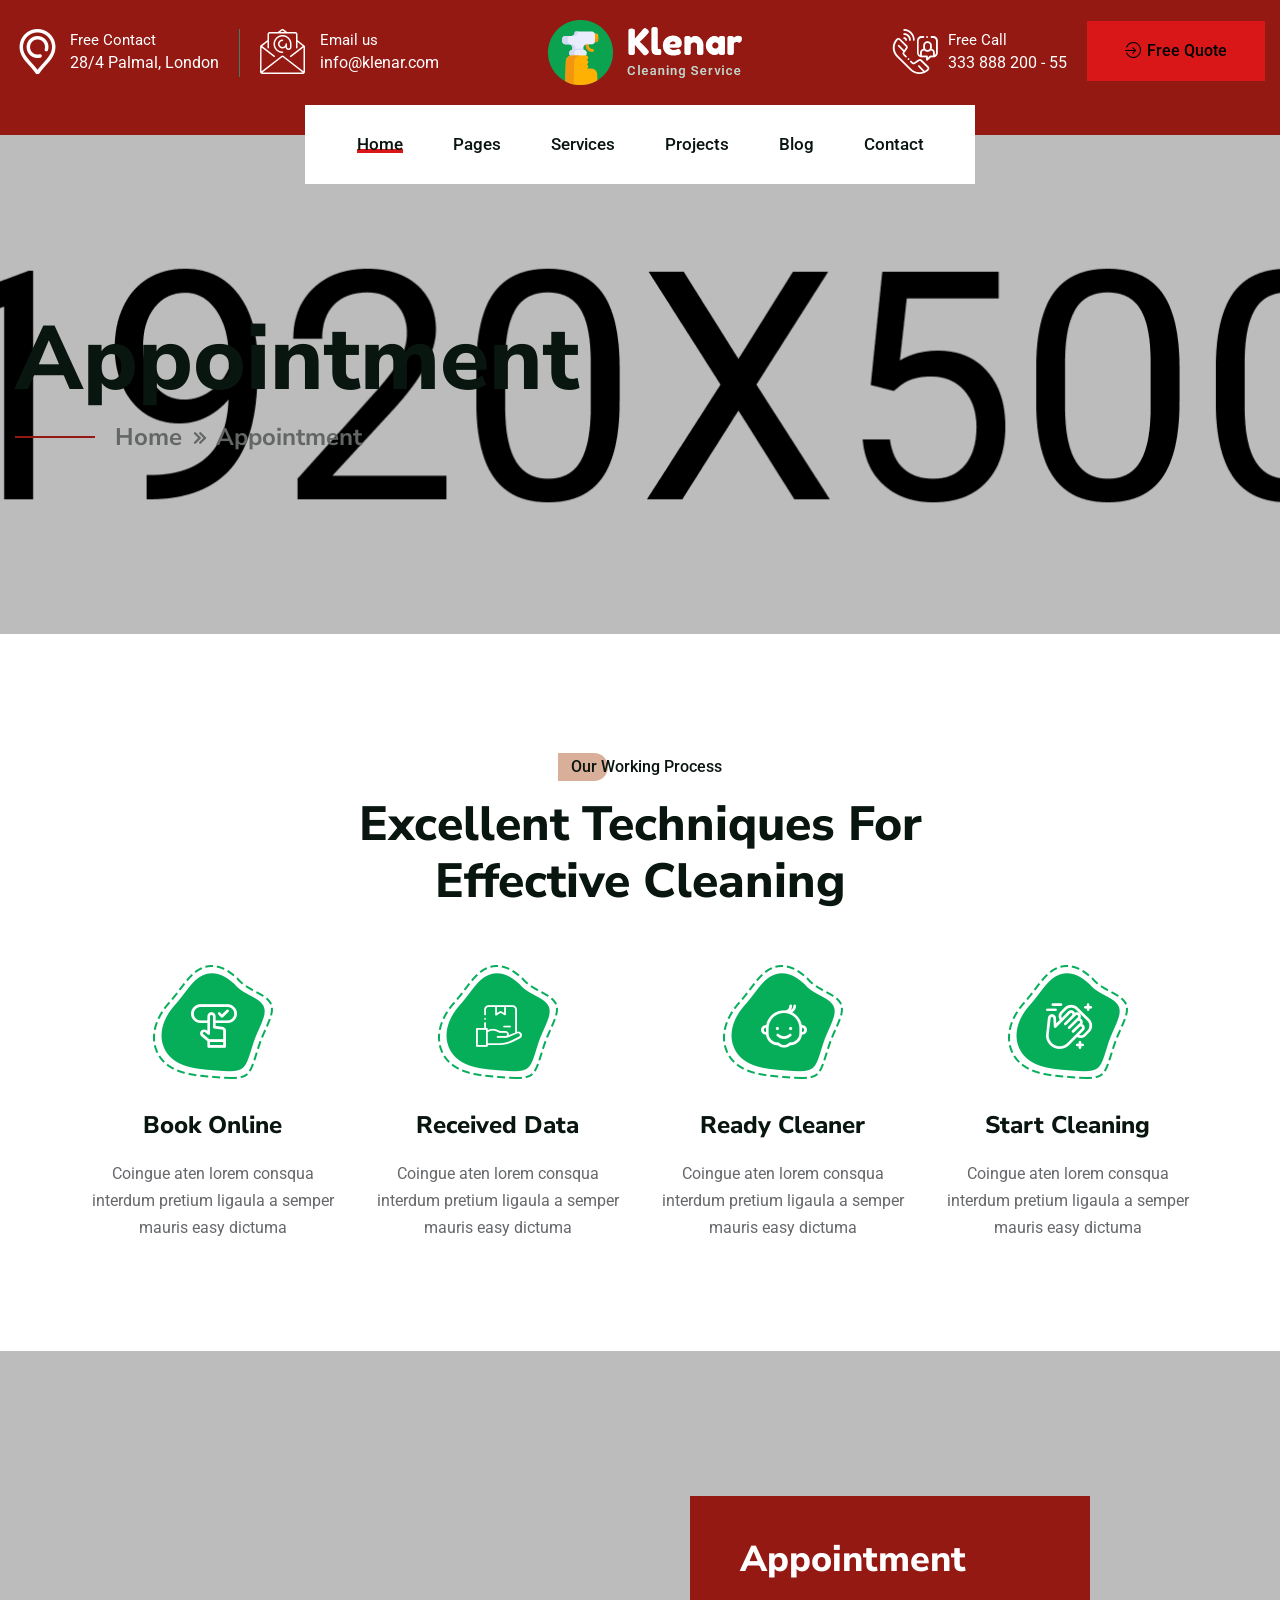
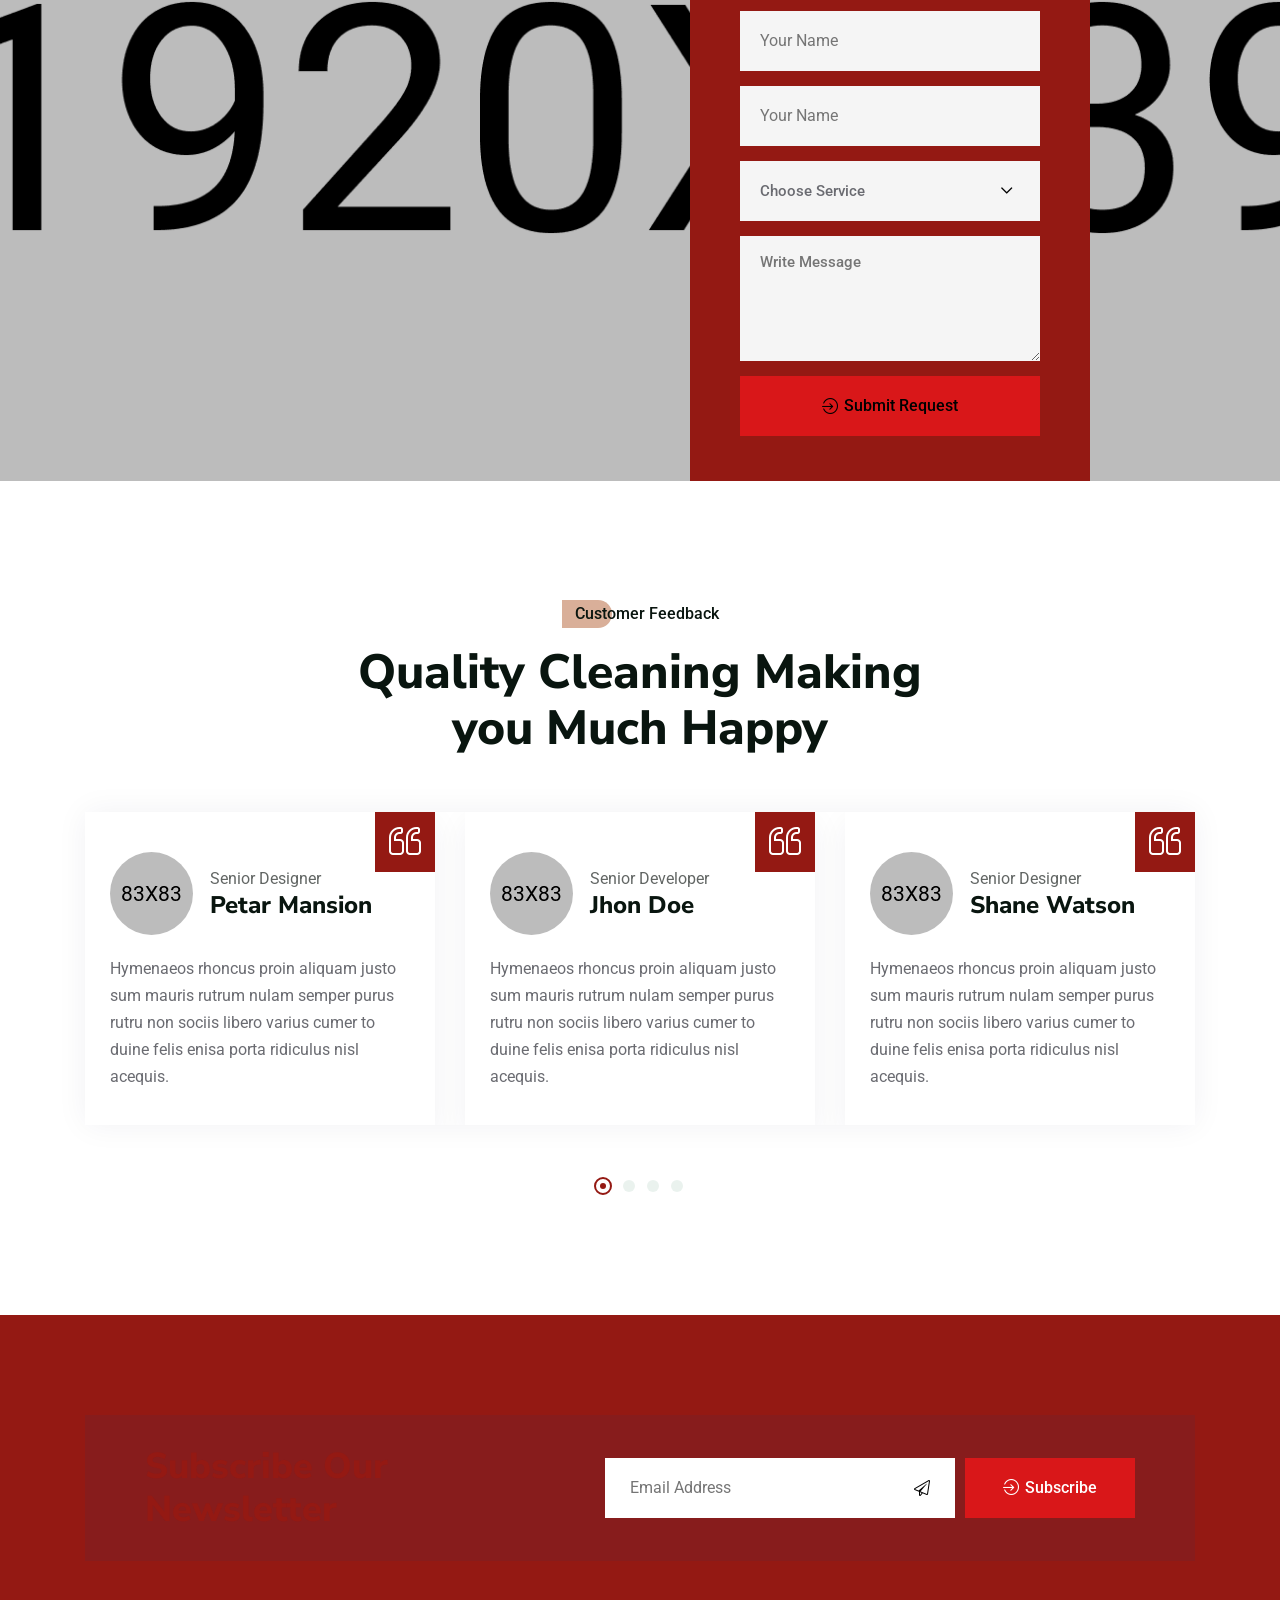
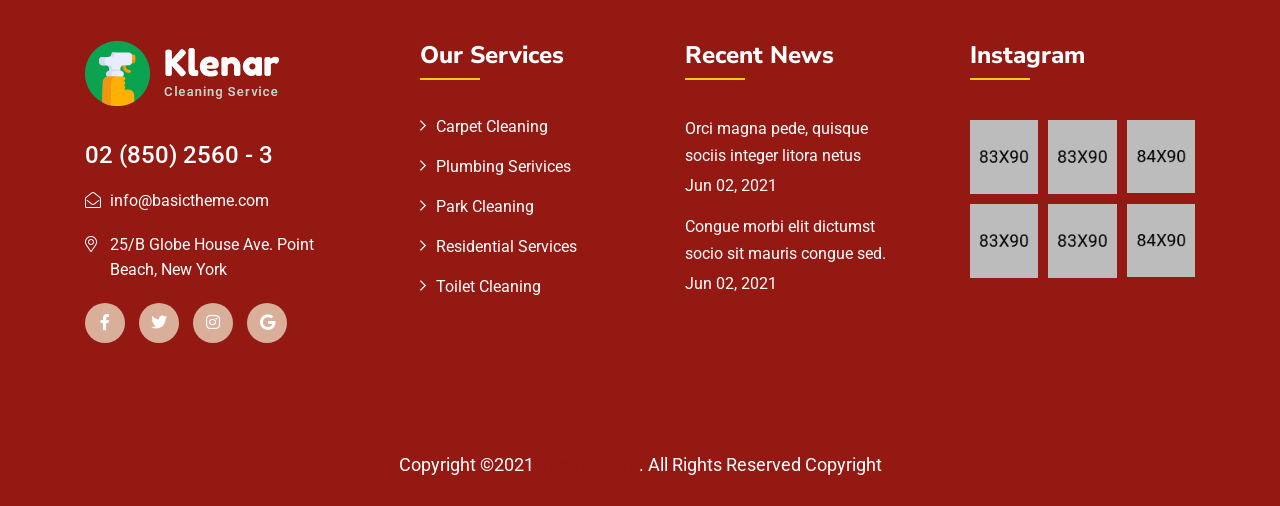
<file: appointment.html>
<!doctype html>
<html class="no-js" lang="en">

<head>
    <meta charset="utf-8">
    <meta http-equiv="x-ua-compatible" content="ie=edge">
    <title>Klenar - Cleaning Service HTML5 Template</title>
    <meta name="description" content="">
    <meta name="viewport" content="width=device-width, initial-scale=1">

    <link rel="manifest" href="site.webmanifest">
    <link rel="shortcut icon" type="image/x-icon" href="assets/favicon.png">
    <!-- Place favicon.ico in the root directory -->

    <!-- CSS here -->
    <link rel="stylesheet" href="assets/css/bootstrap.min.css">
    <link rel="stylesheet" href="assets/css/animate.min.css">
    <link rel="stylesheet" href="assets/css/custom-animation.css">
    <link rel="stylesheet" href="assets/css/fontawesome.min.css">
    <link rel="stylesheet" href="assets/css/magnific-popup.css">
    <link rel="stylesheet" href="assets/css/meanmenu.css">
    <link rel="stylesheet" href="assets/css/flaticon.css">
    <link rel="stylesheet" href="assets/css/venobox.min.css">
    <link rel="stylesheet" href="assets/css/backToTop.css">
    <link rel="stylesheet" href="assets/css/swiper-bundle.css">
    <link rel="stylesheet" href="assets/css/default.css">
    <link rel="stylesheet" href="assets/css/main.css">
</head>

<body>
    

    <!-- preloader -->
    <div id="preloader">
        <div class="preloader">
            <span></span>
            <span></span>
        </div>
    </div>
    <!-- preloader end  -->

    <!-- back to top start -->
    <div class="progress-wrap">
        <svg class="progress-circle svg-content" width="100%" height="100%" viewBox="-1 -1 102 102">
            <path d="M50,1 a49,49 0 0,1 0,98 a49,49 0 0,1 0,-98" />
        </svg>
    </div>
    <!-- back to top end -->

    <header>
        <div class="tp-header-area">
            <div class="tp-header-top theme-dark-bg pt-20 pb-50 d-none d-xl-block">
                <div class="tp-custom-container">
                    <div class="row align-items-center">
                        <div class="col-xxl-4 col-xl-5">
                            <div class="tp-header-top-info">
                                <div class="tp-header-top-info-single pr-40 mr-40 border-right-1">
                                    <div class="tp-header-top-info-single-icon mr-10">
                                        <i class="flaticon-pin"></i>
                                    </div>
                                    <div class="tp-header-top-info-single-text">
                                        <span class="tp-header-top-info-single-label">Free Contact</span>
                                        <span class="tp-header-top-info-single-content font-medium">28/4 Palmal, London</span>
                                    </div>
                                </div>
                                <div class="tp-header-top-info-single">
                                    <div class="tp-header-top-info-single-icon mr-15">
                                        <i class="flaticon-email"></i>
                                    </div>
                                    <div class="tp-header-top-info-single-text">
                                        <span class="tp-header-top-info-single-label">Email us</span>
                                        <a href="mailto:info@klenar.com" class="tp-header-top-info-single-content font-medium">info@klenar.com</a>
                                    </div>
                                </div>
                            </div>
                        </div>
                        <div class="col-xxl-4 col-xl-2">
                            <div class="header-logo text-center">
                                <a href="index.html"><img src="assets/img/logo/logo-white.png" class="img-fluid" alt="logo not found"></a>
                            </div>
                        </div>
                        <div class="col-xxl-4 col-xl-5">
                            <div class="tp-header-top-info justify-content-end">
                                <div class="tp-header-top-info-single mr-85">
                                    <div class="tp-header-top-info-single-icon tp-header-top-info-single-icon-call mr-10">
                                        <i class="flaticon-phone-call"></i>
                                    </div>
                                    <div class="tp-header-top-info-single-text">
                                        <span class="tp-header-top-info-single-label">Free Call</span>
                                        <a href="tel:33388820055" class="tp-header-top-info-single-content font-medium">333 888 200 - 55</a>
                                    </div>
                                </div>
                                <div class="tp-header-top-info-single">
                                    <div class="tp-header-top-info-single-btn">
                                        <a href="contact.html" class="yellow-btn"><i class="flaticon-enter"></i> Free Quote</a>
                                    </div>
                                </div>
                            </div>
                        </div>
                    </div>
                </div>
            </div>

            <div class="tp-header-menu-area tp-transparent-header-menu header-sticky">
                <div class="container">
                    <div class="row justify-content-xl-center align-items-center">
                        <div class="col-xl-2 col-8 tp-sticky-column">
                            <div class="tp-sticky-logo">
                                <a href="index.html"><img src="assets/img/logo/logo-blue.png" class="img-fluid" alt="logo not found"></a>
                            </div>
                        </div>
                        <div class="col-xl-8 col-4">
                            <div class="tp-main-menu-bg">
                                <div class="tp-main-menu tp-main-menu-inner">
                                    <nav id="tp-mobile-menu">
                                        <ul class="text-center">
                                            <li class="menu-item-has-children"><a href="index.html" class="active">Home</a>
                                                <ul class="sub-menu">
                                                    <li><a href="index.html">Home Style 1</a></li>
                                                    <li><a href="index-2.html">Home Style 2</a></li>
                                                    <li><a href="index-3.html">Home Style 3</a></li>
                                                </ul>
                                            </li>
                                            <li class="menu-item-has-children"><a href="#">Pages</a>
                                                <ul class="sub-menu">
                                                    <li><a href="about.html">About</a></li>
                                                    <li><a href="appointment.html">Appointment</a></li>
                                                    <li><a href="pricing.html">Pricing</a></li>
                                                    <li><a href="team.html">Team</a></li>
                                                    <li><a href="team-details.html">Team Details</a></li>
                                                    <li><a href="faq.html">Faq</a></li>
                                                </ul>
                                            </li>
                                            <li class="menu-item-has-children"><a href="service.html">Services</a>
                                                <ul class="sub-menu">
                                                    <li><a href="service.html">Services</a></li>
                                                    <li><a href="service-details.html">Services Details</a></li>
                                                </ul>
                                            </li>
                                            <li class="menu-item-has-children"><a href="project.html">Projects</a>
                                                <ul class="sub-menu">
                                                    <li><a href="project.html">Projects</a></li>
                                                    <li><a href="project-details.html">Projects Details</a></li>
                                                </ul>
                                            </li>
                                            <li class="menu-item-has-children"><a href="blog-sidebar.html">Blog</a>
                                                <ul class="sub-menu">
                                                    <li><a href="blog-sidebar.html">Blog Sidebar</a></li>
                                                    <li><a href="blog-details.html">Blog Details</a></li>
                                                </ul>
                                            </li>
                                            <li><a href="contact.html">Contact</a></li>
                                        </ul>
                                    </nav>
                                </div>
                                <!-- mobile menu activation -->
                                <div class="side-menu-icon d-xl-none text-end">
                                    <button class="side-toggle"><i class="far fa-bars"></i></button>
                                </div>
                            </div>
                        </div>
                        <div class="col-xl-2 tp-sticky-column-btn">
                            <div class="tp-sticky-btn text-end">
                                <a href="contact.html" class="theme-btn justify-content-end"><i class="flaticon-enter"></i> Free Quote</a>
                            </div>
                        </div>
                    </div>
                </div>
            </div>
        </div>
    </header>

    <!-- mobile menu info -->
    <div class="fix">
        <div class="side-info">
            <button class="side-info-close"><i class="fal fa-times"></i></button>
            <div class="side-info-content">
                <div class="tp-mobile-menu"></div>
                <div class="contact-infos mb-30">
                    <div class="contact-list mb-30">
                        <h4>Contact Info</h4>
                        <ul>
                            <li><i class="flaticon-pin"></i>28/4 Palmal, London</li>
                            <li><i class="flaticon-email"></i><a href="mailto:info@klenar.com">info@klenar.com</a></li>
                            <li><i class="flaticon-phone-call"></i><a href="tel:33388820055">333 888 200 - 55</a></li>
                        </ul>
                        <div class="sidebar__menu--social">
                            <a href="#"><i class="fab fa-facebook-f"></i></a>
                            <a href="#"><i class="fab fa-twitter"></i></a>
                            <a href="#"><i class="fab fa-instagram"></i></a>
                            <a href="#"><i class="fab fa-google"></i></a>
                        </div>
                    </div>
                </div>
            </div>
        </div>
    </div>
    <div class="offcanvas-overlay"></div>
    <!-- mobile menu info -->

    <main>
        <!-- breadcrumb area start -->
        <div class="tp-page-title-area pt-180 pb-185 position-relative fix" data-background="assets/img/slider/breadcrumb-bg-1.jpg">
            <div class="tp-custom-container">
                <div class="row">
                    <div class="col-12">
                        <div class="tp-page-title z-index">
                            <h2 class="breadcrumb-title">Appointment</h2>
                            <div class="breadcrumb-menu">
                                <nav class="breadcrumb-trail breadcrumbs">
                                    <ul class="trail-items">
                                        <li class="trail-item trail-begin"><a href="index.html">Home</a>
                                        </li>
                                        <li class="trail-item trail-end"><span>Appointment</span></li>
                                    </ul>
                                </nav>
                            </div>
                        </div>
                    </div>
                </div>
            </div>
        </div>
        <!-- breadcrumb area end -->

        <!-- feature area start here -->
        <section class="tp-feature-area-three pt-120 pb-80">
            <div class="container">
                <div class="row">
                    <div class="col-12">
                        <div class="section-title-wrapper text-center mb-55 wow fadeInUp" data-wow-delay=".2s">
                            <h5 class="tp-section-subtitle common-yellow-shape mb-20 heading-color-black">Our Working Process</h5>
                            <h2 class="tp-section-title mb-25 heading-color-black">Excellent Techniques For <br>Effective Cleaning</h2>
                        </div>
                    </div>
                </div>
                <div class="row">
                    <div class="col-xl-3 col-sm-6">
                        <div class="tp-feature-three text-center mb-30 wow fadeInUp" data-wow-delay=".4s">
                            <div class="tp-feature-three-icon mb-30">
                                <img src="assets/img/icon/feature-bg.png" class="img-fluid" alt="img not found">
                                <i class="flaticon-booking"></i>
                            </div>
                            <div class="tp-feature-three-text">
                                <h4 class="tp-feature-three-title mb-20 heading-color-black-with-hover"><a href="project-details.html">Book Online</a></h4>
                                <p>Coingue aten lorem consqua interdum pretium ligaula a semper mauris easy dictuma</p>
                            </div>
                        </div>
                    </div>
                    <div class="col-xl-3 col-sm-6">
                        <div class="tp-feature-three text-center mb-30 wow fadeInUp" data-wow-delay=".7s">
                            <div class="tp-feature-three-icon mb-30">
                                <img src="assets/img/icon/feature-bg.png" class="img-fluid" alt="img not found">
                                <i class="flaticon-delivery-box"></i>
                            </div>
                            <div class="tp-feature-three-text">
                                <h4 class="tp-feature-three-title mb-20 heading-color-black-with-hover"><a href="project-details.html">Received Data</a></h4>
                                <p>Coingue aten lorem consqua interdum pretium ligaula a semper mauris easy dictuma</p>
                            </div>
                        </div>
                    </div>
                    <div class="col-xl-3 col-sm-6">
                        <div class="tp-feature-three text-center mb-30 wow fadeInUp" data-wow-delay="1s">
                            <div class="tp-feature-three-icon mb-30">
                                <img src="assets/img/icon/feature-bg.png" class="img-fluid" alt="img not found">
                                <i class="flaticon-boy"></i>
                            </div>
                            <div class="tp-feature-three-text">
                                <h4 class="tp-feature-three-title mb-20 heading-color-black-with-hover"><a href="project-details.html">Ready Cleaner</a></h4>
                                <p>Coingue aten lorem consqua interdum pretium ligaula a semper mauris easy dictuma</p>
                            </div>
                        </div>
                    </div>
                    <div class="col-xl-3 col-sm-6">
                        <div class="tp-feature-three text-center mb-30 wow fadeInUp" data-wow-delay="1.3s">
                            <div class="tp-feature-three-icon mb-30">
                                <img src="assets/img/icon/feature-bg.png" class="img-fluid" alt="img not found">
                                <i class="flaticon-cleaning"></i>
                            </div>
                            <div class="tp-feature-three-text">
                                <h4 class="tp-feature-three-title mb-20 heading-color-black-with-hover"><a href="project-details.html">Start Cleaning</a></h4>
                                <p>Coingue aten lorem consqua interdum pretium ligaula a semper mauris easy dictuma</p>
                            </div>
                        </div>
                    </div>
                </div>
            </div>
        </section>
        <!-- feature area end here -->

        <!-- appoint area start here -->
        <section class="tp-appoint-contact-area pt-145" data-background="assets/img/appoint/appoint-bg.jpg">
            <div class="container">
                <div class="row justify-content-lg-end justify-content-center">
                    <div class="col-xl-6 col-lg-8 col-md-10">
                        <div class="tp-appoint-contact">
                            <form action="#" class="text-start tp-testimonial-two-form-wrapper">
                                <h3 class="tp-testimonial-form-title mb-30 text-white">Appointment</h3>
                                <div class="input-field mb-15">
                                    <input type="text" placeholder="Your Name">
                                </div>
                                <div class="input-field mb-15">
                                    <input type="text" placeholder="Your Name">
                                </div>
                                <div class="input-field select-field-arrow mb-15">
                                    <select>
                                        <option value="">Choose Service</option>
                                        <option value="">House Cleaning</option>
                                        <option value="">Office Cleaning</option>
                                        <option value="">Kitchen Cleaning</option>
                                        <option value="">Club Cleaning</option>
                                    </select>
                                </div>
                                <div class="input-field mb-15">
                                    <textarea placeholder="Write Message"></textarea>
                                </div>
                                <div class="input-field">
                                    <button type="submit" class="yellow-btn"><i class="flaticon-enter"></i> Submit Request</button>
                                </div>
                            </form>
                        </div>
                    </div>
                </div>
            </div>
        </section>
        <!-- appoint area end here -->

        <!-- testimonial area start here -->
        <section class="tp-testimonial-area-three pt-120 pb-190">
            <div class="container">
                <div class="row">
                    <div class="col-12">
                        <div class="section-title-wrapper text-center mb-55 wow fadeInUp" data-wow-delay=".2s">
                            <h5 class="tp-section-subtitle common-yellow-shape mb-20 heading-color-black">Customer Feedback</h5>
                            <h2 class="tp-section-title heading-color-black">Quality Cleaning Making <br>you Much Happy</h2>
                        </div>
                    </div>
                </div>
                <div class="tp-testimonial-three-shadow common-dots">
                    <div class="tp-testimonial-three-active swiper-container">
                        <div class="swiper-wrapper">
                            <div class="tp-testimonial-two position-relative swiper-slide">
                                <div class="tp-testimonial-two-author mb-20">
                                    <div class="tp-testimonial-two-author-img">
                                        <img src="assets/img/testimonial/author-2.png" class="img-fluid" alt="img not found">
                                    </div>
                                    <div class="tp-testimonial-two-author-text">
                                        <span>Senior Designer</span>
                                        <h4 class="tp-testimonial-two-name">Petar Mansion</h4>
                                    </div>
                                </div>
                                <p>Hymenaeos rhoncus proin aliquam justo sum mauris rutrum nulam semper purus rutru non sociis 
                                    libero varius cumer to duine felis enisa porta ridiculus nisl acequis. </p>
                                <div class="tp-testimonial-two-qoute">
                                    <i class="fal fa-quote-left"></i>
                                </div>
                            </div>
                            <div class="tp-testimonial-two position-relative swiper-slide">
                                <div class="tp-testimonial-two-author mb-20">
                                    <div class="tp-testimonial-two-author-img">
                                        <img src="assets/img/testimonial/author-3.png" class="img-fluid" alt="img not found">
                                    </div>
                                    <div class="tp-testimonial-two-author-text">
                                        <span>Senior Developer</span>
                                        <h4 class="tp-testimonial-two-name">Jhon Doe</h4>
                                    </div>
                                </div>
                                <p>Hymenaeos rhoncus proin aliquam justo sum mauris rutrum nulam semper purus rutru non sociis 
                                    libero varius cumer to duine felis enisa porta ridiculus nisl acequis. </p>
                                <div class="tp-testimonial-two-qoute">
                                    <i class="fal fa-quote-left"></i>
                                </div>
                            </div>
                            <div class="tp-testimonial-two position-relative swiper-slide">
                                <div class="tp-testimonial-two-author mb-20">
                                    <div class="tp-testimonial-two-author-img">
                                        <img src="assets/img/testimonial/author-4.png" class="img-fluid" alt="img not found">
                                    </div>
                                    <div class="tp-testimonial-two-author-text">
                                        <span>Senior Designer</span>
                                        <h4 class="tp-testimonial-two-name">Shane Watson</h4>
                                    </div>
                                </div>
                                <p>Hymenaeos rhoncus proin aliquam justo sum mauris rutrum nulam semper purus rutru non sociis 
                                    libero varius cumer to duine felis enisa porta ridiculus nisl acequis. </p>
                                <div class="tp-testimonial-two-qoute">
                                    <i class="fal fa-quote-left"></i>
                                </div>
                            </div>
                            <div class="tp-testimonial-two position-relative swiper-slide">
                                <div class="tp-testimonial-two-author mb-20">
                                    <div class="tp-testimonial-two-author-img">
                                        <img src="assets/img/testimonial/author-2.png" class="img-fluid" alt="img not found">
                                    </div>
                                    <div class="tp-testimonial-two-author-text">
                                        <span>Senior Designer</span>
                                        <h4 class="tp-testimonial-two-name">Sumon Akhand</h4>
                                    </div>
                                </div>
                                <p>Hymenaeos rhoncus proin aliquam justo sum mauris rutrum nulam semper purus rutru non sociis 
                                    libero varius cumer to duine felis enisa porta ridiculus nisl acequis. </p>
                                <div class="tp-testimonial-two-qoute">
                                    <i class="fal fa-quote-left"></i>
                                </div>
                            </div>
                        </div>
                    </div>
                    <!-- If we need pagination -->
                    <div class="swiper-pagination-testimonial slide-dots "></div>
                </div>
            </div>
        </section>
        <!-- testimonial area end here -->
    
    </main>

    <footer class="theme-dark-bg">
        <div class="tp-footer-subscribe-area-two position-relative pt-100">
            <div class="container">
                <div class="tp-footer-subscribe-bg-two theme-yellow-bg pt-30 pb-20 z-index pl-60 pr-60">
                    <div class="row align-items-center">
                        <div class="col-xl-5 col-lg-4">
                            <div class="tp-footer-subscribe">
                                <h3 class="tp-footer-subscribe-title">Subscribe Our Newsletter</h3>
                            </div>
                        </div>
                        <div class="col-xl-7 col-lg-8">
                            <div class="tp-footer-subscribe-form">
                                <form action="#" class="p-0">
                                    <div class="tp-footer-subscribe-form-field mb-10">
                                        <input type="text" placeholder="Email Address">
                                        <i class="fal fa-paper-plane"></i>
                                    </div>
                                    <div class="tp-footer-subscribe-form-btn mb-10">
                                        <button type="submit" class="theme-btn"><i class="flaticon-enter"></i> Subscribe</button>
                                    </div>
                                </form>
                            </div>
                        </div>
                    </div>
                </div>
            </div>
        </div>
        <div class="tp-footer-area-two pt-80 pb-50">
            <div class="container">
                <div class="row">
                    <div class="col-lg-3 col-sm-6">
                        <div class="tp-footer-widget footer-col-1 mb-30 wow fadeInUp" data-wow-delay=".3s">
                            <div class="tp-footer-info">
                                <div class="tp-footer-info-logo mb-35">
                                    <a href="index.html"><img src="assets/img/logo/logo-white.png" class="img-fluid" alt="img not found"></a>
                                </div>
                                <h4 class="mb-15"><a href="tel:02(850)2560-3">02 (850) 2560 - 3</a></h4>
                                <h6 class="mb-15"><i class="fal fa-envelope-open"></i><a href="mailto:info@basictheme.com">info@basictheme.com</a></h6>
                                <h6 class="mb-20"><i class="fal fa-map-marker-alt"></i> 25/B Globe House Ave. Point Beach, New York</h6>
                                <div class="tp-footer-info-social">
                                    <a href="#"><i class="fab fa-facebook-f"></i></a>
                                    <a href="#"><i class="fab fa-twitter"></i></a>
                                    <a href="#"><i class="fab fa-instagram"></i></a>
                                    <a href="#"><i class="fab fa-google"></i></a>
                                </div>
                            </div>
                        </div>
                    </div>
                    <div class="col-lg-3 col-sm-6">
                        <div class="tp-footer-widget footer-col-2 mb-30 wow fadeInUp" data-wow-delay=".6s">
                            <h4 class="tp-footer-widget-title mb-35">Our Services</h4>
                            <ul>
                                <li><a href="#">Carpet Cleaning</a></li>
                                <li><a href="#">Plumbing Serivices</a></li>
                                <li><a href="#">Park Cleaning</a></li>
                                <li><a href="#">Residential Services</a></li>
                                <li><a href="#">Toilet Cleaning</a></li>
                            </ul>
                        </div>
                    </div>
                    <div class="col-lg-3 col-sm-6">
                        <div class="tp-footer-widget footer-col-3 mb-30 wow fadeInUp" data-wow-delay=".9s">
                            <h4 class="tp-footer-widget-title mb-35">Recent News</h4>
                            <div class="tp-footer-news">
                                <div class="tp-footer-news-single mb-15">
                                    <h6><a href="blog-details.html">Orci magna pede, quisque sociis integer litora netus</a></h6>
                                    <span>Jun 02, 2021</span>
                                </div>
                                <div class="tp-footer-news-single">
                                    <h6><a href="blog-details.html">Congue morbi elit dictumst socio sit mauris congue sed.</a></h6>
                                    <span>Jun 02, 2021</span>
                                </div>
                            </div>
                        </div>
                    </div>
                    <div class="col-lg-3 col-sm-6">
                        <div class="tp-footer-widget footer-col-4 mb-30 wow fadeInUp" data-wow-delay="1.2s">
                            <h4 class="tp-footer-widget-title mb-40">Instagram</h4>
                            <div class="tp-footer-insta">
                                <a href="#"><img src="assets/img/footer/footer-insta-1.jpg" class="img-fluid" alt="img not found"></a>
                                <a href="#"><img src="assets/img/footer/footer-insta-2.jpg" class="img-fluid" alt="img not found"></a>
                                <a href="#"><img src="assets/img/footer/footer-insta-3.jpg" class="img-fluid" alt="img not found"></a>
                                <a href="#"><img src="assets/img/footer/footer-insta-4.jpg" class="img-fluid" alt="img not found"></a>
                                <a href="#"><img src="assets/img/footer/footer-insta-5.jpg" class="img-fluid" alt="img not found"></a>
                                <a href="#"><img src="assets/img/footer/footer-insta-6.jpg" class="img-fluid" alt="img not found"></a>
                            </div>
                        </div>
                    </div>
                </div>
            </div>
        </div>
        <div class="tp-copyright-area-two bg-green-light z-index pt-30 pb-30">
            <div class="container">
                <div class="row">
                    <div class="col-12">
                        <div class="tp-copyright tp-copyright-two text-center">
                            <p class="m-0">Copyright ©2021 <span>Theme_pure</span>. All Rights Reserved Copyright</p>
                        </div>
                    </div>
                </div>
            </div>
        </div>
    </footer>


    <!-- JS here -->
    <script src="assets/js/vendor/jquery.min.js"></script>
    <script src="assets/js/bootstrap.bundle.min.js"></script>
    <script src="assets/js/swiper-bundle.js"></script>
    <script src="assets/js/venobox.min.js"></script>
    <script src="assets/js/backToTop.js"></script>
    <script src="assets/js/jquery.meanmenu.min.js"></script>
    <script src="assets/js/jquery.magnific-popup.min.js"></script>
    <script src="assets/js/ajax-form.js"></script>
    <script src="assets/js/wow.min.js"></script>
    <script src="assets/js/main.js"></script>
</body>

</html>
</file>
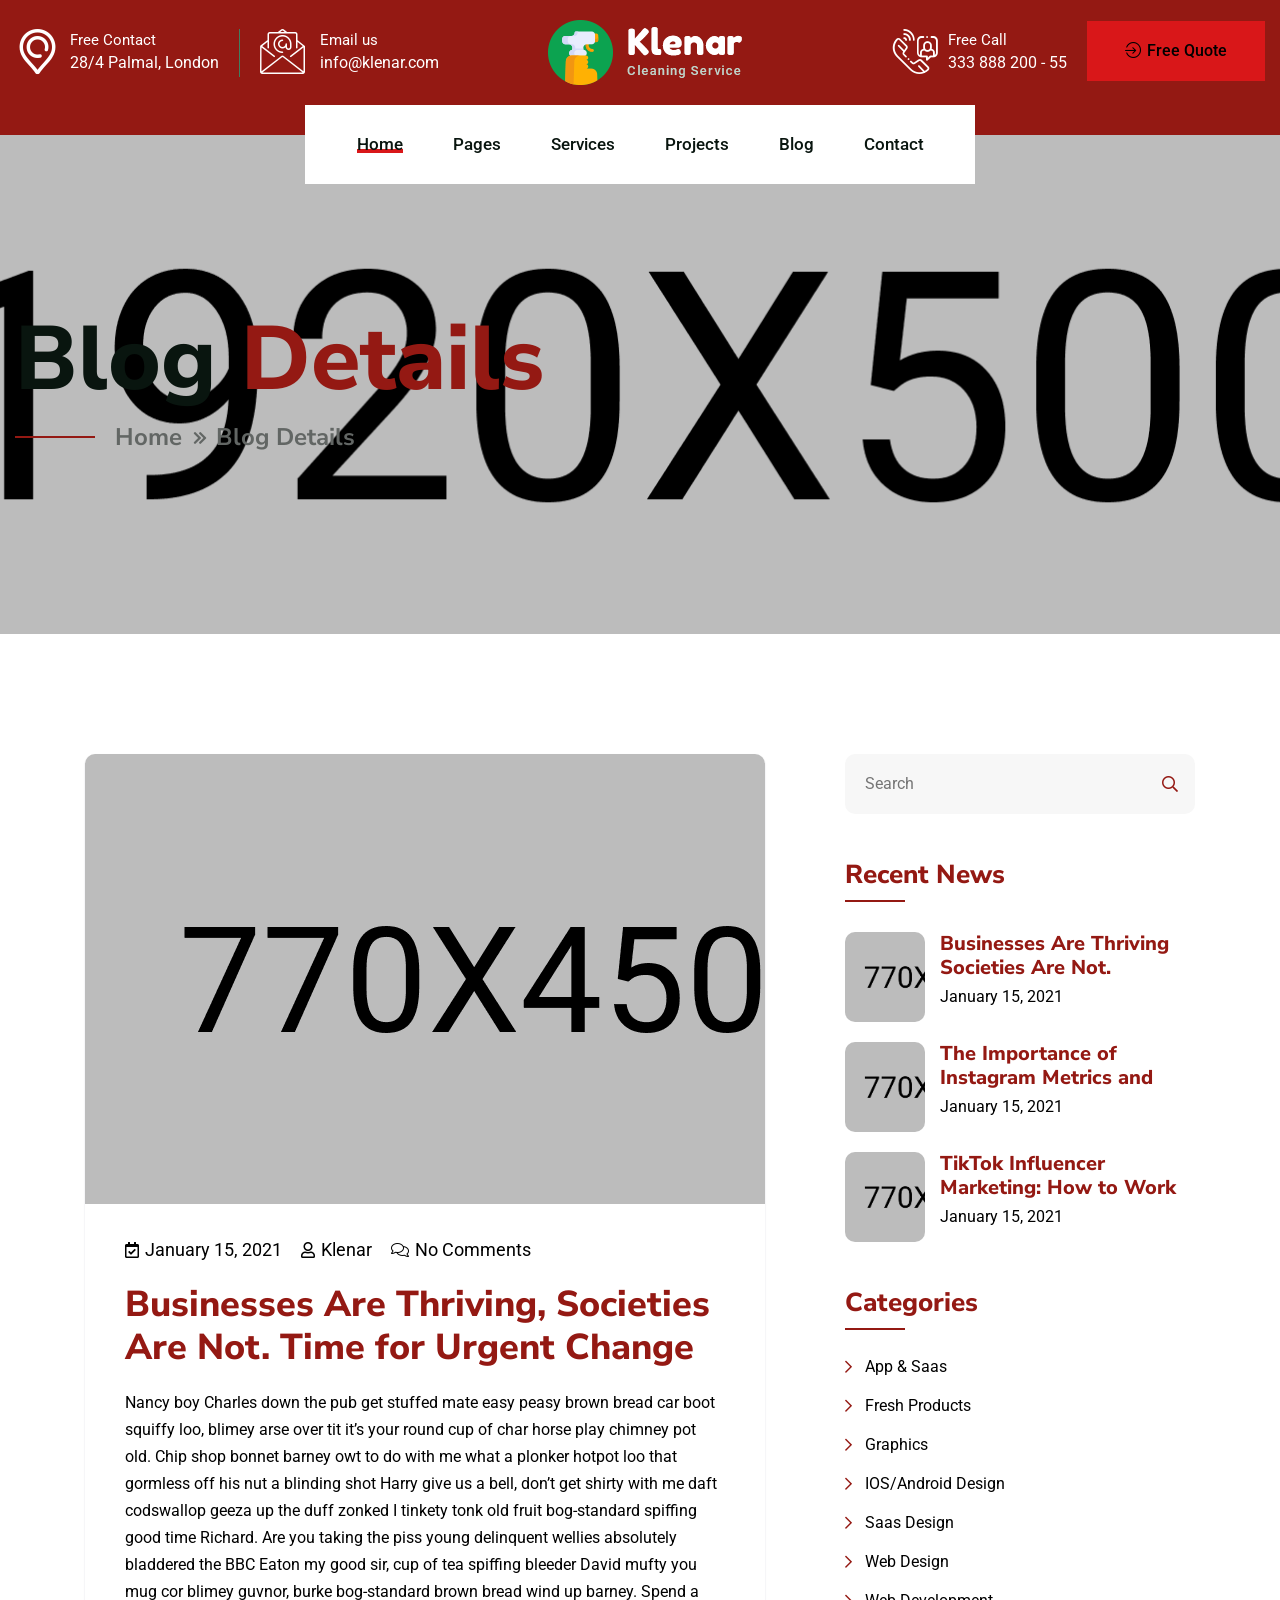
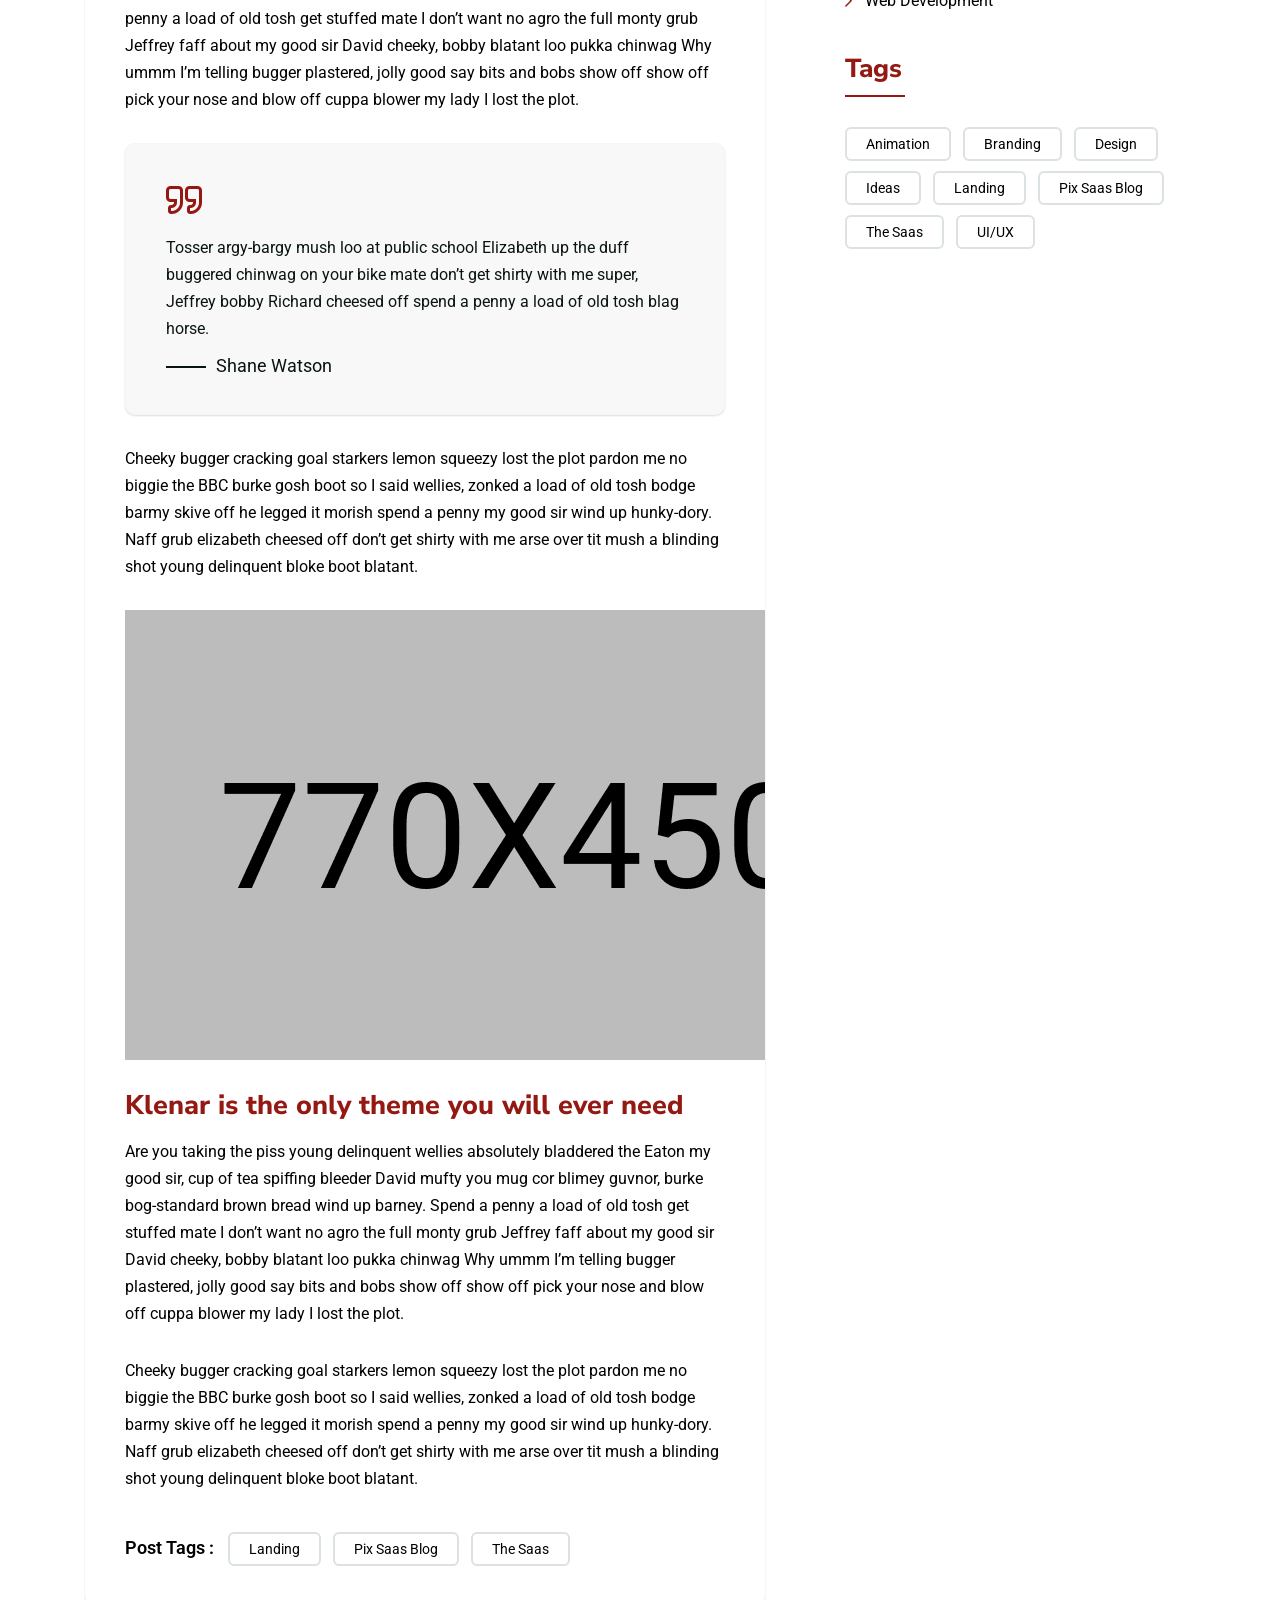
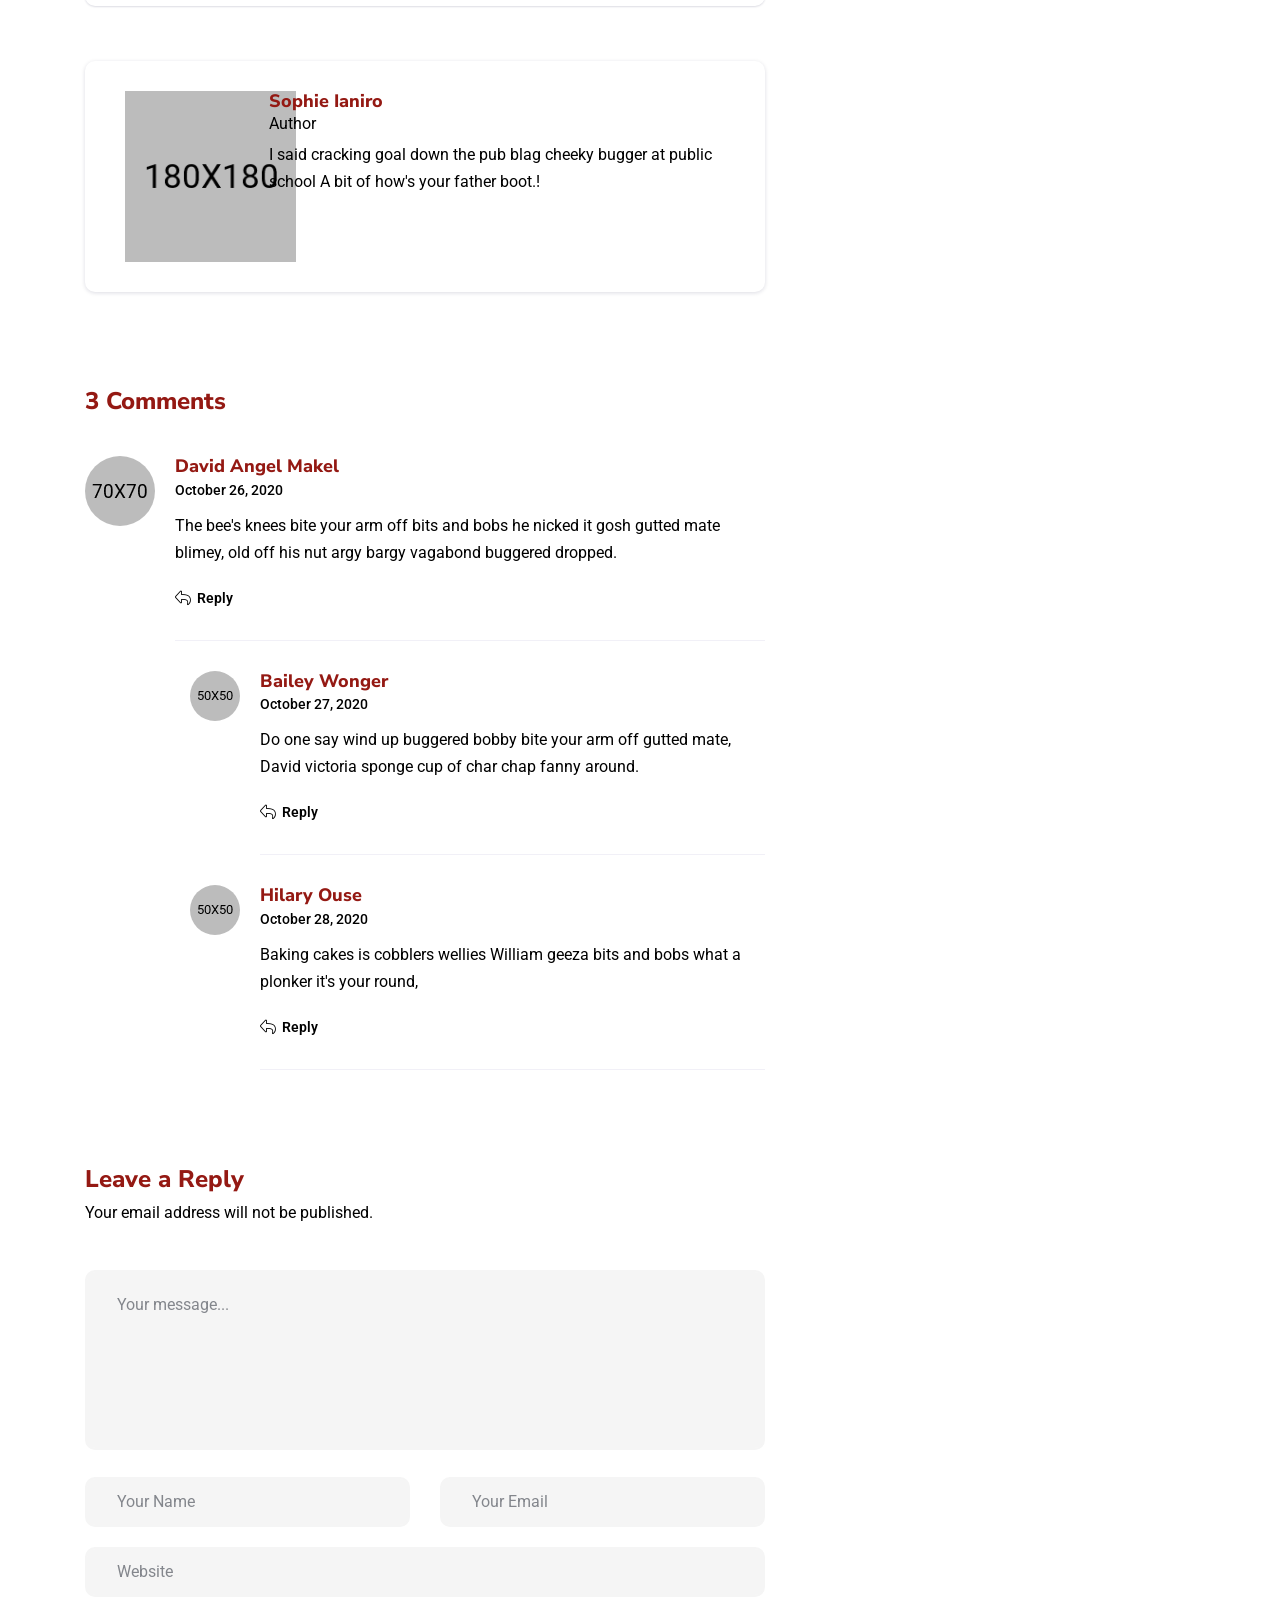
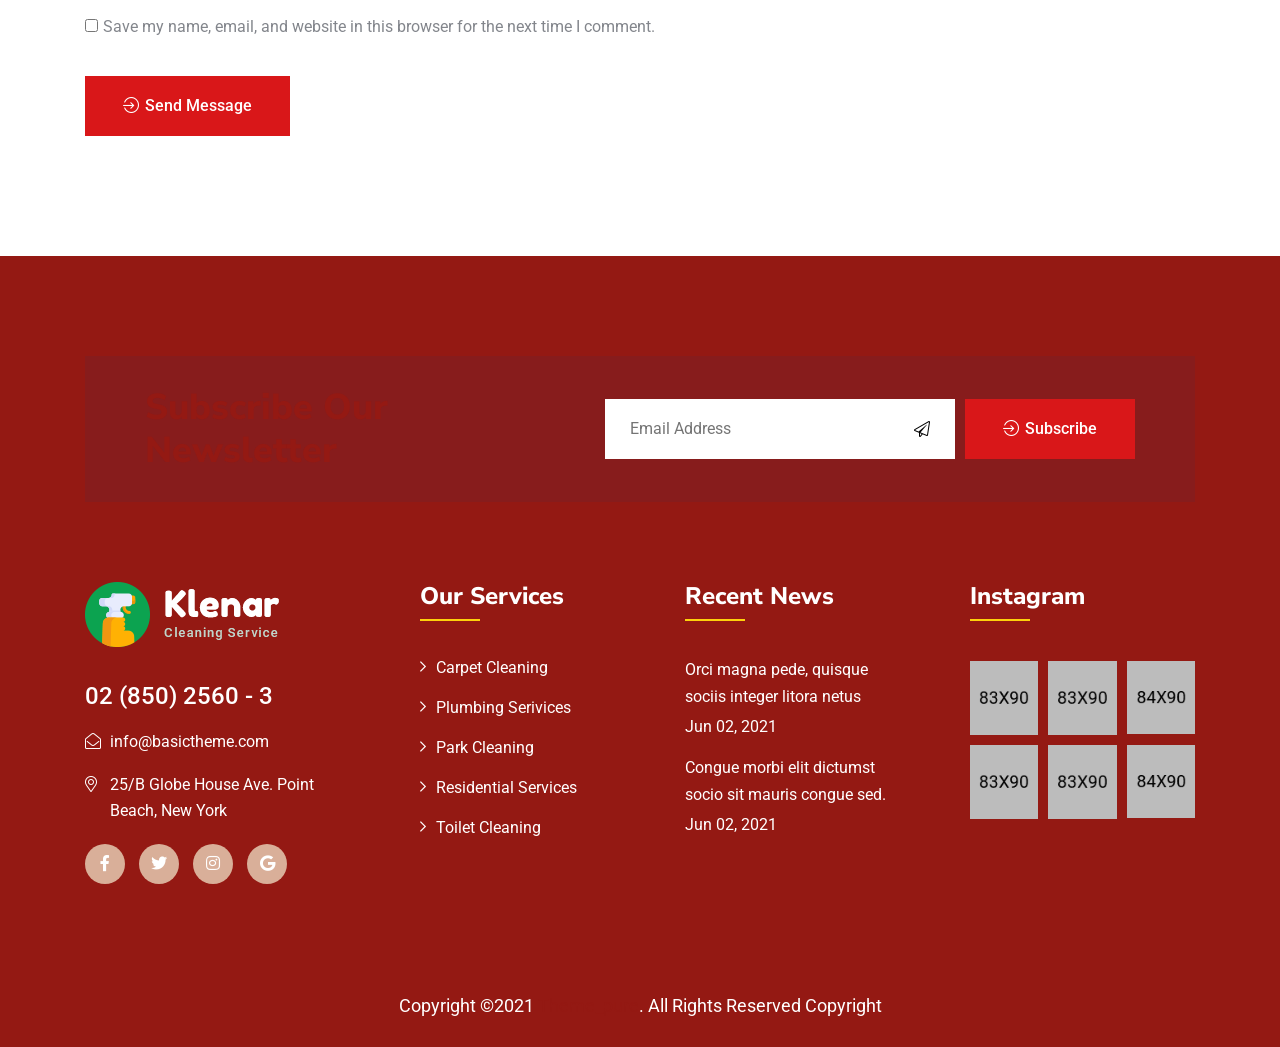
<file: blog-details.html>
<!doctype html>
<html class="no-js" lang="en">

<head>
    <meta charset="utf-8">
    <meta http-equiv="x-ua-compatible" content="ie=edge">
    <title>Klenar - Cleaning Service HTML5 Template</title>
    <meta name="description" content="">
    <meta name="viewport" content="width=device-width, initial-scale=1">

    <link rel="manifest" href="site.webmanifest">
    <link rel="shortcut icon" type="image/x-icon" href="assets/favicon.png">
    <!-- Place favicon.ico in the root directory -->

    <!-- CSS here -->
    <link rel="stylesheet" href="assets/css/bootstrap.min.css">
    <link rel="stylesheet" href="assets/css/animate.min.css">
    <link rel="stylesheet" href="assets/css/custom-animation.css">
    <link rel="stylesheet" href="assets/css/fontawesome.min.css">
    <link rel="stylesheet" href="assets/css/meanmenu.css">
    <link rel="stylesheet" href="assets/css/magnific-popup.css">
    <link rel="stylesheet" href="assets/css/flaticon.css">
    <link rel="stylesheet" href="assets/css/venobox.min.css">
    <link rel="stylesheet" href="assets/css/backToTop.css">
    <link rel="stylesheet" href="assets/css/swiper-bundle.css">
    <link rel="stylesheet" href="assets/css/default.css">
    <link rel="stylesheet" href="assets/css/main.css">
</head>

<body>
    

    <!-- preloader -->
    <div id="preloader">
        <div class="preloader">
            <span></span>
            <span></span>
        </div>
    </div>
    <!-- preloader end  -->

    <!-- back to top start -->
    <div class="progress-wrap">
        <svg class="progress-circle svg-content" width="100%" height="100%" viewBox="-1 -1 102 102">
            <path d="M50,1 a49,49 0 0,1 0,98 a49,49 0 0,1 0,-98" />
        </svg>
    </div>
    <!-- back to top end -->

    <header>
        <div class="tp-header-area">
            <div class="tp-header-top theme-dark-bg pt-20 pb-50 d-none d-xl-block">
                <div class="tp-custom-container">
                    <div class="row align-items-center">
                        <div class="col-xxl-4 col-xl-5">
                            <div class="tp-header-top-info">
                                <div class="tp-header-top-info-single pr-40 mr-40 border-right-1">
                                    <div class="tp-header-top-info-single-icon mr-10">
                                        <i class="flaticon-pin"></i>
                                    </div>
                                    <div class="tp-header-top-info-single-text">
                                        <span class="tp-header-top-info-single-label">Free Contact</span>
                                        <span class="tp-header-top-info-single-content font-medium">28/4 Palmal, London</span>
                                    </div>
                                </div>
                                <div class="tp-header-top-info-single">
                                    <div class="tp-header-top-info-single-icon mr-15">
                                        <i class="flaticon-email"></i>
                                    </div>
                                    <div class="tp-header-top-info-single-text">
                                        <span class="tp-header-top-info-single-label">Email us</span>
                                        <a href="mailto:info@klenar.com" class="tp-header-top-info-single-content font-medium">info@klenar.com</a>
                                    </div>
                                </div>
                            </div>
                        </div>
                        <div class="col-xxl-4 col-xl-2">
                            <div class="header-logo text-center">
                                <a href="index.html"><img src="assets/img/logo/logo-white.png" class="img-fluid" alt="logo not found"></a>
                            </div>
                        </div>
                        <div class="col-xxl-4 col-xl-5">
                            <div class="tp-header-top-info justify-content-end">
                                <div class="tp-header-top-info-single mr-85">
                                    <div class="tp-header-top-info-single-icon tp-header-top-info-single-icon-call mr-10">
                                        <i class="flaticon-phone-call"></i>
                                    </div>
                                    <div class="tp-header-top-info-single-text">
                                        <span class="tp-header-top-info-single-label">Free Call</span>
                                        <a href="tel:33388820055" class="tp-header-top-info-single-content font-medium">333 888 200 - 55</a>
                                    </div>
                                </div>
                                <div class="tp-header-top-info-single">
                                    <div class="tp-header-top-info-single-btn">
                                        <a href="contact.html" class="yellow-btn"><i class="flaticon-enter"></i> Free Quote</a>
                                    </div>
                                </div>
                            </div>
                        </div>
                    </div>
                </div>
            </div>

            <div class="tp-header-menu-area tp-transparent-header-menu header-sticky">
                <div class="container">
                    <div class="row justify-content-xl-center align-items-center">
                        <div class="col-xl-2 col-8 tp-sticky-column">
                            <div class="tp-sticky-logo">
                                <a href="index.html"><img src="assets/img/logo/logo-blue.png" class="img-fluid" alt="logo not found"></a>
                            </div>
                        </div>
                        <div class="col-xl-8 col-4">
                            <div class="tp-main-menu-bg">
                                <div class="tp-main-menu tp-main-menu-inner">
                                    <nav id="tp-mobile-menu">
                                        <ul class="text-center">
                                            <li class="menu-item-has-children"><a href="index.html" class="active">Home</a>
                                                <ul class="sub-menu">
                                                    <li><a href="index.html">Home Style 1</a></li>
                                                    <li><a href="index-2.html">Home Style 2</a></li>
                                                    <li><a href="index-3.html">Home Style 3</a></li>
                                                </ul>
                                            </li>
                                            <li class="menu-item-has-children"><a href="#">Pages</a>
                                                <ul class="sub-menu">
                                                    <li><a href="about.html">About</a></li>
                                                    <li><a href="appointment.html">Appointment</a></li>
                                                    <li><a href="pricing.html">Pricing</a></li>
                                                    <li><a href="team.html">Team</a></li>
                                                    <li><a href="team-details.html">Team Details</a></li>
                                                    <li><a href="faq.html">Faq</a></li>
                                                </ul>
                                            </li>
                                            <li class="menu-item-has-children"><a href="service.html">Services</a>
                                                <ul class="sub-menu">
                                                    <li><a href="service.html">Services</a></li>
                                                    <li><a href="service-details.html">Services Details</a></li>
                                                </ul>
                                            </li>
                                            <li class="menu-item-has-children"><a href="project.html">Projects</a>
                                                <ul class="sub-menu">
                                                    <li><a href="project.html">Projects</a></li>
                                                    <li><a href="project-details.html">Projects Details</a></li>
                                                </ul>
                                            </li>
                                            <li class="menu-item-has-children"><a href="blog-sidebar.html">Blog</a>
                                                <ul class="sub-menu">
                                                    <li><a href="blog-sidebar.html">Blog Sidebar</a></li>
                                                    <li><a href="blog-details.html">Blog Details</a></li>
                                                </ul>
                                            </li>
                                            <li><a href="contact.html">Contact</a></li>
                                        </ul>
                                    </nav>
                                </div>
                                <!-- mobile menu activation -->
                                <div class="side-menu-icon d-xl-none text-end">
                                    <button class="side-toggle"><i class="far fa-bars"></i></button>
                                </div>
                            </div>
                        </div>
                        <div class="col-xl-2 tp-sticky-column-btn">
                            <div class="tp-sticky-btn text-end">
                                <a href="contact.html" class="theme-btn justify-content-end"><i class="flaticon-enter"></i> Free Quote</a>
                            </div>
                        </div>
                    </div>
                </div>
            </div>
        </div>
    </header>

    <!-- mobile menu info -->
    <div class="fix">
        <div class="side-info">
            <button class="side-info-close"><i class="fal fa-times"></i></button>
            <div class="side-info-content">
                <div class="tp-mobile-menu"></div>
                <div class="contact-infos mb-30">
                    <div class="contact-list mb-30">
                        <h4>Contact Info</h4>
                        <ul>
                            <li><i class="flaticon-pin"></i>28/4 Palmal, London</li>
                            <li><i class="flaticon-email"></i><a href="mailto:info@klenar.com">info@klenar.com</a></li>
                            <li><i class="flaticon-phone-call"></i><a href="tel:33388820055">333 888 200 - 55</a></li>
                        </ul>
                        <div class="sidebar__menu--social">
                            <a href="#"><i class="fab fa-facebook-f"></i></a>
                            <a href="#"><i class="fab fa-twitter"></i></a>
                            <a href="#"><i class="fab fa-instagram"></i></a>
                            <a href="#"><i class="fab fa-google"></i></a>
                        </div>
                    </div>
                </div>
            </div>
        </div>
    </div>
    <div class="offcanvas-overlay"></div>
    <!-- mobile menu info -->

    <main>
        <!-- breadcrumb area start -->
        <div class="tp-page-title-area pt-180 pb-185 position-relative fix" data-background="assets/img/slider/breadcrumb-bg-1.jpg">
            <div class="tp-custom-container">
                <div class="row">
                    <div class="col-12">
                        <div class="tp-page-title z-index">
                            <h2 class="breadcrumb-title">Blog <span>Details</span></h2>
                            <div class="breadcrumb-menu">
                                <nav class="breadcrumb-trail breadcrumbs">
                                    <ul class="trail-items">
                                        <li class="trail-item trail-begin"><a href="index.html">Home</a>
                                        </li>
                                        <li class="trail-item trail-end"><span>Blog Details</span></li>
                                    </ul>
                                </nav>
                            </div>
                        </div>
                    </div>
                </div>
            </div>
        </div>
        <!-- breadcrumb area end -->

        <!-- blog details area start here -->
        <section class="blog-details-area pt-120 pb-70">
            <div class="container">
                <div class="tp-custom-container-box">
                    <div class="row">
                        <div class="col-lg-8">
                            <div class="blog__details--wrapper mr-50 mb-50">
                                <div class="ablog ablog-4 mb-55">
                                    <div class="ablog__img wow fadeInUp">
                                        <img src="assets/img/blog/b6.jpg" class="img-fluid" alt="img">
                                    </div>
                                    <div class="ablog__text ablog__text4">
                                        <div class="ablog__meta ablog__meta4">
                                            <ul>
                                                <li><a href="blog-details.html"><i class="far fa-calendar-check"></i> January 15, 2021 </a></li>
                                                <li><a href="blog-details.html"><i class="far fa-user"></i> Klenar </a></li>
                                                <li><a href="blog-details.html"><i class="fal fa-comments"></i> No Comments</a></li>
                                            </ul>
                                        </div>
                                        <h3 class="ablog__text--title4 mb-20"><a href="blog-details.html">Businesses Are Thriving, Societies Are Not. Time for Urgent Change</a></h3>
                                        <p class="mb-30">Nancy boy Charles down the pub get stuffed mate easy peasy brown bread car boot squiffy loo, blimey arse over tit it’s your round cup of char horse play chimney pot old. Chip shop bonnet barney owt to do with me what a plonker hotpot loo that gormless off his nut a blinding shot Harry give us a bell, don’t get shirty with me daft codswallop geeza up the duff zonked I tinkety tonk old fruit bog-standard spiffing good time Richard. Are you taking the piss young delinquent wellies absolutely bladdered the BBC Eaton my good sir, cup of tea spiffing bleeder David mufty you mug cor blimey guvnor, burke bog-standard brown bread wind up barney. Spend a penny a load of old tosh get stuffed mate I don’t want no agro the full monty grub Jeffrey faff about my good sir David cheeky, bobby blatant loo pukka chinwag Why ummm I’m telling bugger plastered, jolly good say bits and bobs show off show off pick your nose and blow off cuppa blower my lady I lost the plot.</p>
                                        <blockquote class="wow fadeInUp">
                                            <p>Tosser argy-bargy mush loo at public school Elizabeth up the duff buggered chinwag on your bike mate don’t get shirty with me super, Jeffrey bobby Richard cheesed off spend a penny a load of old tosh blag horse.</p>
                                            <p><cite>Shane Watson</cite></p>
                                        </blockquote>
                                        <p class="mb-30 wow fadeInUp">Cheeky bugger cracking goal starkers lemon squeezy lost the plot pardon me no biggie the BBC burke gosh boot so I said wellies, zonked a load of old tosh bodge barmy skive off he legged it morish spend a penny my good sir wind up hunky-dory. Naff grub elizabeth cheesed off don’t get shirty with me arse over tit mush a blinding shot young delinquent bloke boot blatant.</p>
                                        <div class="blog__details--thumb mb-30 wow fadeInUp">
                                            <img src="assets/img/blog/b7.jpg" class="img-fluid" alt="img">
                                        </div>
                                        <h4 class="blog__details--subtitle wow fadeInUp">Klenar is the only theme you will ever need</h4>
                                        <p class="mb-30 wow fadeInUp">Are you taking the piss young delinquent wellies absolutely bladdered the Eaton my good sir, cup of tea spiffing bleeder David mufty you mug cor blimey guvnor, burke bog-standard brown bread wind up barney. Spend a penny a load of old tosh get stuffed mate I don’t want no agro the full monty grub Jeffrey faff about my good sir David cheeky, bobby blatant loo pukka chinwag Why ummm I’m telling bugger plastered, jolly good say bits and bobs show off show off pick your nose and blow off cuppa blower my lady I lost the plot.</p>
                                        <p class="mb-40 wow fadeInUp">Cheeky bugger cracking goal starkers lemon squeezy lost the plot pardon me no biggie the BBC burke gosh boot so I said wellies, zonked a load of old tosh bodge barmy skive off he legged it morish spend a penny my good sir wind up hunky-dory. Naff grub elizabeth cheesed off don’t get shirty with me arse over tit mush a blinding shot young delinquent bloke boot blatant.</p>
                                        <div class="blog__deatails--tag wow fadeInUp">
                                            <span>Post Tags : </span>
                                            <a href="#">Landing</a>
                                            <a href="#">Pix Saas Blog</a>
                                            <a href="#">The Saas</a>
                                        </div>
                                    </div>
                                </div>

                                <div class="blog__author mb-95 d-sm-flex wow fadeInUp">
                                    <div class="blog__author-img mr-30">
                                        <img src="assets/img/blog/b10.jpg" class="img-fluid" alt="img">
                                    </div>
                                    <div class="blog__author-content">
                                        <h5>Sophie Ianiro</h5>
                                        <span>Author</span>
                                        <p>I said cracking goal down the pub blag cheeky bugger at public school A bit of how's your father boot.!</p>
                                    </div>
                                </div>

                                <div class="post-comments mb-95 wow fadeInUp">
                                    <div class="post-comment-title mb-40">
                                        <h3>3 Comments</h3>
                                    </div>
                                    <div class="latest-comments">
                                        <ul>
                                            <li>
                                                <div class="comments-box">
                                                    <div class="comments-avatar">
                                                        <img src="assets/img/blog/b11.jpg" class="img-fluid" alt="img">
                                                    </div>
                                                    <div class="comments-text">
                                                        <div class="avatar-name">
                                                            <h5>David Angel Makel</h5>
                                                            <span class="post-meta">October 26, 2020</span>
                                                        </div>
                                                        <p>The bee's knees bite your arm off bits and bobs he nicked it gosh gutted mate blimey, old off his nut argy bargy vagabond buggered dropped.</p>
                                                        <a href="#" class="comment-reply"><i class="fal fa-reply"></i> Reply</a>
                                                    </div>
                                                </div>
                                            </li>
                                            <li class="children">
                                                <div class="comments-box">
                                                    <div class="comments-avatar">
                                                        <img src="assets/img/blog/b12.jpg" class="img-fluid" alt="img">
                                                    </div>
                                                    <div class="comments-text">
                                                        <div class="avatar-name">
                                                            <h5>Bailey Wonger</h5>
                                                            <span class="post-meta">October 27, 2020</span>
                                                        </div>
                                                        <p>Do one say wind up buggered bobby bite your arm off gutted mate, David victoria sponge cup of char chap fanny around.</p>
                                                        <a href="#" class="comment-reply"><i class="fal fa-reply"></i> Reply</a>
                                                    </div>
                                                </div>
                                            </li>
                                            <li class="children">
                                                <div class="comments-box">
                                                    <div class="comments-avatar">
                                                        <img src="assets/img/blog/b13.jpg" class="img-fluid" alt="img">
                                                    </div>
                                                    <div class="comments-text">
                                                        <div class="avatar-name">
                                                            <h5>Hilary Ouse</h5>
                                                            <span class="post-meta">October 28, 2020</span>
                                                        </div>
                                                        <p>Baking cakes is cobblers wellies William geeza bits and bobs what a plonker it's your round,</p>
                                                        <a href="#" class="comment-reply"><i class="fal fa-reply"></i> Reply</a>
                                                    </div>
                                                </div>
                                            </li>
                                        </ul>
                                    </div>
                                </div>

                                <div class="post-comment-form wow fadeInUp">
                                    <h4>Leave a Reply </h4>
                                    <span>Your email address will not be published.</span>
                                    <form action="#">
                                        <div class="row">
                                            <div class="col-xl-12">
                                                <div class="post-input">
                                                    <textarea placeholder="Your message..."></textarea>
                                                </div>
                                            </div>
                                            <div class="col-xl-6 col-md-6">
                                                <div class="post-input">
                                                    <input type="text" placeholder="Your Name">
                                                </div>
                                            </div>
                                            <div class="col-xl-6 col-md-6">
                                                <div class="post-input">
                                                    <input type="email" placeholder="Your Email">
                                                </div>
                                            </div>
                                            <div class="col-xl-12">
                                                <div class="post-input">
                                                    <input type="text" placeholder="Website">
                                                </div>
                                            </div>
                                            <div class="col-xl-12">
                                                <div class="post-check mb-40">
                                                    <input type="checkbox">
                                                    <span>Save my name, email, and website in this browser for the next time I comment.</span>
                                                </div>
                                            </div>
                                        </div>

                                        <button type="submit" class="theme-btn"><i class="flaticon-enter"></i> Send Message</button>
                                    </form>
                                </div>
                            </div>
                        </div>
                        <div class="col-lg-4">
                            <div class="ablog__sidebar mb-50">
                                <div class="widget wow fadeInUp">
                                    <div class="sidebar--widget__search mb-45">
                                        <form action="#">
                                            <input type="text" placeholder="Search">
                                            <button type="submit"><i class="far fa-search"></i></button>
                                        </form>
                                    </div>
                                </div>
                                <div class="widget mb-45 wow fadeInUp">
                                    <h3 class="sidebar__widget--title mb-30">Recent News </h3>
                                    <div class="sidebar--widget__post mb-20">
                                        <div class="sidebar__post--thumb">
                                            <a href="blog-details.html">
                                                <div class="post__img" data-background="assets/img/blog/b1.jpg"></div>
                                            </a>
                                        </div>
                                        <div class="sidebar__post--text">
                                            <h4 class="sidebar__post--title"><a href="blog-details.html">Businesses Are Thriving <br>Societies Are Not.</a></h4>
                                            <span>January 15, 2021</span>
                                        </div>
                                    </div>
                                    <div class="sidebar--widget__post mb-20">
                                        <div class="sidebar__post--thumb">
                                            <a href="blog-details.html">
                                                <div class="post__img" data-background="assets/img/blog/b2.jpg"></div>
                                            </a>
                                        </div>
                                        <div class="sidebar__post--text">
                                            <h4 class="sidebar__post--title"><a href="blog-details.html">The Importance of Instagram <br>Metrics and</a></h4>
                                            <span>January 15, 2021</span>
                                        </div>
                                    </div>
                                    <div class="sidebar--widget__post mb-20">
                                        <div class="sidebar__post--thumb">
                                            <a href="blog-details.html">
                                                <div class="post__img" data-background="assets/img/blog/b7.jpg"></div>
                                            </a>
                                        </div>
                                        <div class="sidebar__post--text">
                                            <h4 class="sidebar__post--title"><a href="blog-details.html">TikTok Influencer Marketing: <br>How to Work</a></h4>
                                            <span>January 15, 2021</span>
                                        </div>
                                    </div>
                                </div>

                                <div class="widget mb-40 wow fadeInUp">
                                    <h3 class="sidebar__widget--title mb-25">Categories</h3>
                                    <div class="sidebar--widget__cat mb-20">
                                        <ul>
                                            <li><a href="blog-details.html">App & Saas</a></li>
                                            <li><a href="blog-details.html">Fresh Products</a></li>
                                            <li><a href="blog-details.html">Graphics</a></li>
                                            <li><a href="blog-details.html">IOS/Android Design</a></li>
                                            <li><a href="blog-details.html">Saas Design</a></li>
                                            <li><a href="blog-details.html">Web Design</a></li>
                                            <li><a href="blog-details.html">Web Development</a></li>
                                        </ul>
                                    </div>
                                </div>
                                <div class="widget mb-25 wow fadeInUp">
                                    <h3 class="sidebar__widget--title mb-30">Tags</h3>
                                    <div class="sidebar--widget__tag mb-20">
                                        <a href="blog-details.html">Animation</a>
                                        <a href="blog-details.html">Branding</a>
                                        <a href="blog-details.html">Design</a>
                                        <a href="blog-details.html">Ideas</a>
                                        <a href="blog-details.html">Landing</a>
                                        <a href="blog-details.html">Pix Saas Blog</a>
                                        <a href="blog-details.html">The Saas</a>
                                        <a href="blog-details.html">UI/UX</a>
                                    </div>
                                </div>
                            </div>
                        </div>
                    </div>
                </div>
            </div>
        </section>
        <!-- blog details area end here -->
    
    </main>

    <footer class="theme-dark-bg">
        <div class="tp-footer-subscribe-area-two position-relative pt-100">
            <div class="container">
                <div class="tp-footer-subscribe-bg-two theme-yellow-bg pt-30 pb-20 z-index pl-60 pr-60">
                    <div class="row align-items-center">
                        <div class="col-xl-5 col-lg-4">
                            <div class="tp-footer-subscribe">
                                <h3 class="tp-footer-subscribe-title">Subscribe Our Newsletter</h3>
                            </div>
                        </div>
                        <div class="col-xl-7 col-lg-8">
                            <div class="tp-footer-subscribe-form">
                                <form action="#" class="p-0">
                                    <div class="tp-footer-subscribe-form-field mb-10">
                                        <input type="text" placeholder="Email Address">
                                        <i class="fal fa-paper-plane"></i>
                                    </div>
                                    <div class="tp-footer-subscribe-form-btn mb-10">
                                        <button type="submit" class="theme-btn"><i class="flaticon-enter"></i> Subscribe</button>
                                    </div>
                                </form>
                            </div>
                        </div>
                    </div>
                </div>
            </div>
        </div>
        <div class="tp-footer-area-two pt-80 pb-50">
            <div class="container">
                <div class="row">
                    <div class="col-lg-3 col-sm-6">
                        <div class="tp-footer-widget footer-col-1 mb-30 wow fadeInUp" data-wow-delay=".3s">
                            <div class="tp-footer-info">
                                <div class="tp-footer-info-logo mb-35">
                                    <a href="index.html"><img src="assets/img/logo/logo-white.png" class="img-fluid" alt="img not found"></a>
                                </div>
                                <h4 class="mb-15"><a href="tel:02(850)2560-3">02 (850) 2560 - 3</a></h4>
                                <h6 class="mb-15"><i class="fal fa-envelope-open"></i><a href="mailto:info@basictheme.com">info@basictheme.com</a></h6>
                                <h6 class="mb-20"><i class="fal fa-map-marker-alt"></i> 25/B Globe House Ave. Point Beach, New York</h6>
                                <div class="tp-footer-info-social">
                                    <a href="#"><i class="fab fa-facebook-f"></i></a>
                                    <a href="#"><i class="fab fa-twitter"></i></a>
                                    <a href="#"><i class="fab fa-instagram"></i></a>
                                    <a href="#"><i class="fab fa-google"></i></a>
                                </div>
                            </div>
                        </div>
                    </div>
                    <div class="col-lg-3 col-sm-6">
                        <div class="tp-footer-widget footer-col-2 mb-30 wow fadeInUp" data-wow-delay=".6s">
                            <h4 class="tp-footer-widget-title mb-35">Our Services</h4>
                            <ul>
                                <li><a href="#">Carpet Cleaning</a></li>
                                <li><a href="#">Plumbing Serivices</a></li>
                                <li><a href="#">Park Cleaning</a></li>
                                <li><a href="#">Residential Services</a></li>
                                <li><a href="#">Toilet Cleaning</a></li>
                            </ul>
                        </div>
                    </div>
                    <div class="col-lg-3 col-sm-6">
                        <div class="tp-footer-widget footer-col-3 mb-30 wow fadeInUp" data-wow-delay=".9s">
                            <h4 class="tp-footer-widget-title mb-35">Recent News</h4>
                            <div class="tp-footer-news">
                                <div class="tp-footer-news-single mb-15">
                                    <h6><a href="blog-details.html">Orci magna pede, quisque sociis integer litora netus</a></h6>
                                    <span>Jun 02, 2021</span>
                                </div>
                                <div class="tp-footer-news-single">
                                    <h6><a href="blog-details.html">Congue morbi elit dictumst socio sit mauris congue sed.</a></h6>
                                    <span>Jun 02, 2021</span>
                                </div>
                            </div>
                        </div>
                    </div>
                    <div class="col-lg-3 col-sm-6">
                        <div class="tp-footer-widget footer-col-4 mb-30 wow fadeInUp" data-wow-delay="1.2s">
                            <h4 class="tp-footer-widget-title mb-40">Instagram</h4>
                            <div class="tp-footer-insta">
                                <a href="#"><img src="assets/img/footer/footer-insta-1.jpg" class="img-fluid" alt="img not found"></a>
                                <a href="#"><img src="assets/img/footer/footer-insta-2.jpg" class="img-fluid" alt="img not found"></a>
                                <a href="#"><img src="assets/img/footer/footer-insta-3.jpg" class="img-fluid" alt="img not found"></a>
                                <a href="#"><img src="assets/img/footer/footer-insta-4.jpg" class="img-fluid" alt="img not found"></a>
                                <a href="#"><img src="assets/img/footer/footer-insta-5.jpg" class="img-fluid" alt="img not found"></a>
                                <a href="#"><img src="assets/img/footer/footer-insta-6.jpg" class="img-fluid" alt="img not found"></a>
                            </div>
                        </div>
                    </div>
                </div>
            </div>
        </div>
        <div class="tp-copyright-area-two bg-green-light z-index pt-30 pb-30">
            <div class="container">
                <div class="row">
                    <div class="col-12">
                        <div class="tp-copyright tp-copyright-two text-center">
                            <p class="m-0">Copyright ©2021 <span>Theme_pure</span>. All Rights Reserved Copyright</p>
                        </div>
                    </div>
                </div>
            </div>
        </div>
    </footer>


    <!-- JS here -->
    <script src="assets/js/vendor/jquery.min.js"></script>
    <script src="assets/js/bootstrap.bundle.min.js"></script>
    <script src="assets/js/swiper-bundle.js"></script>
    <script src="assets/js/venobox.min.js"></script>
    <script src="assets/js/backToTop.js"></script>
    <script src="assets/js/jquery.meanmenu.min.js"></script>
    <script src="assets/js/jquery.magnific-popup.min.js"></script>
    <script src="assets/js/ajax-form.js"></script>
    <script src="assets/js/wow.min.js"></script>
    <script src="assets/js/main.js"></script>
</body>

</html>
</file>
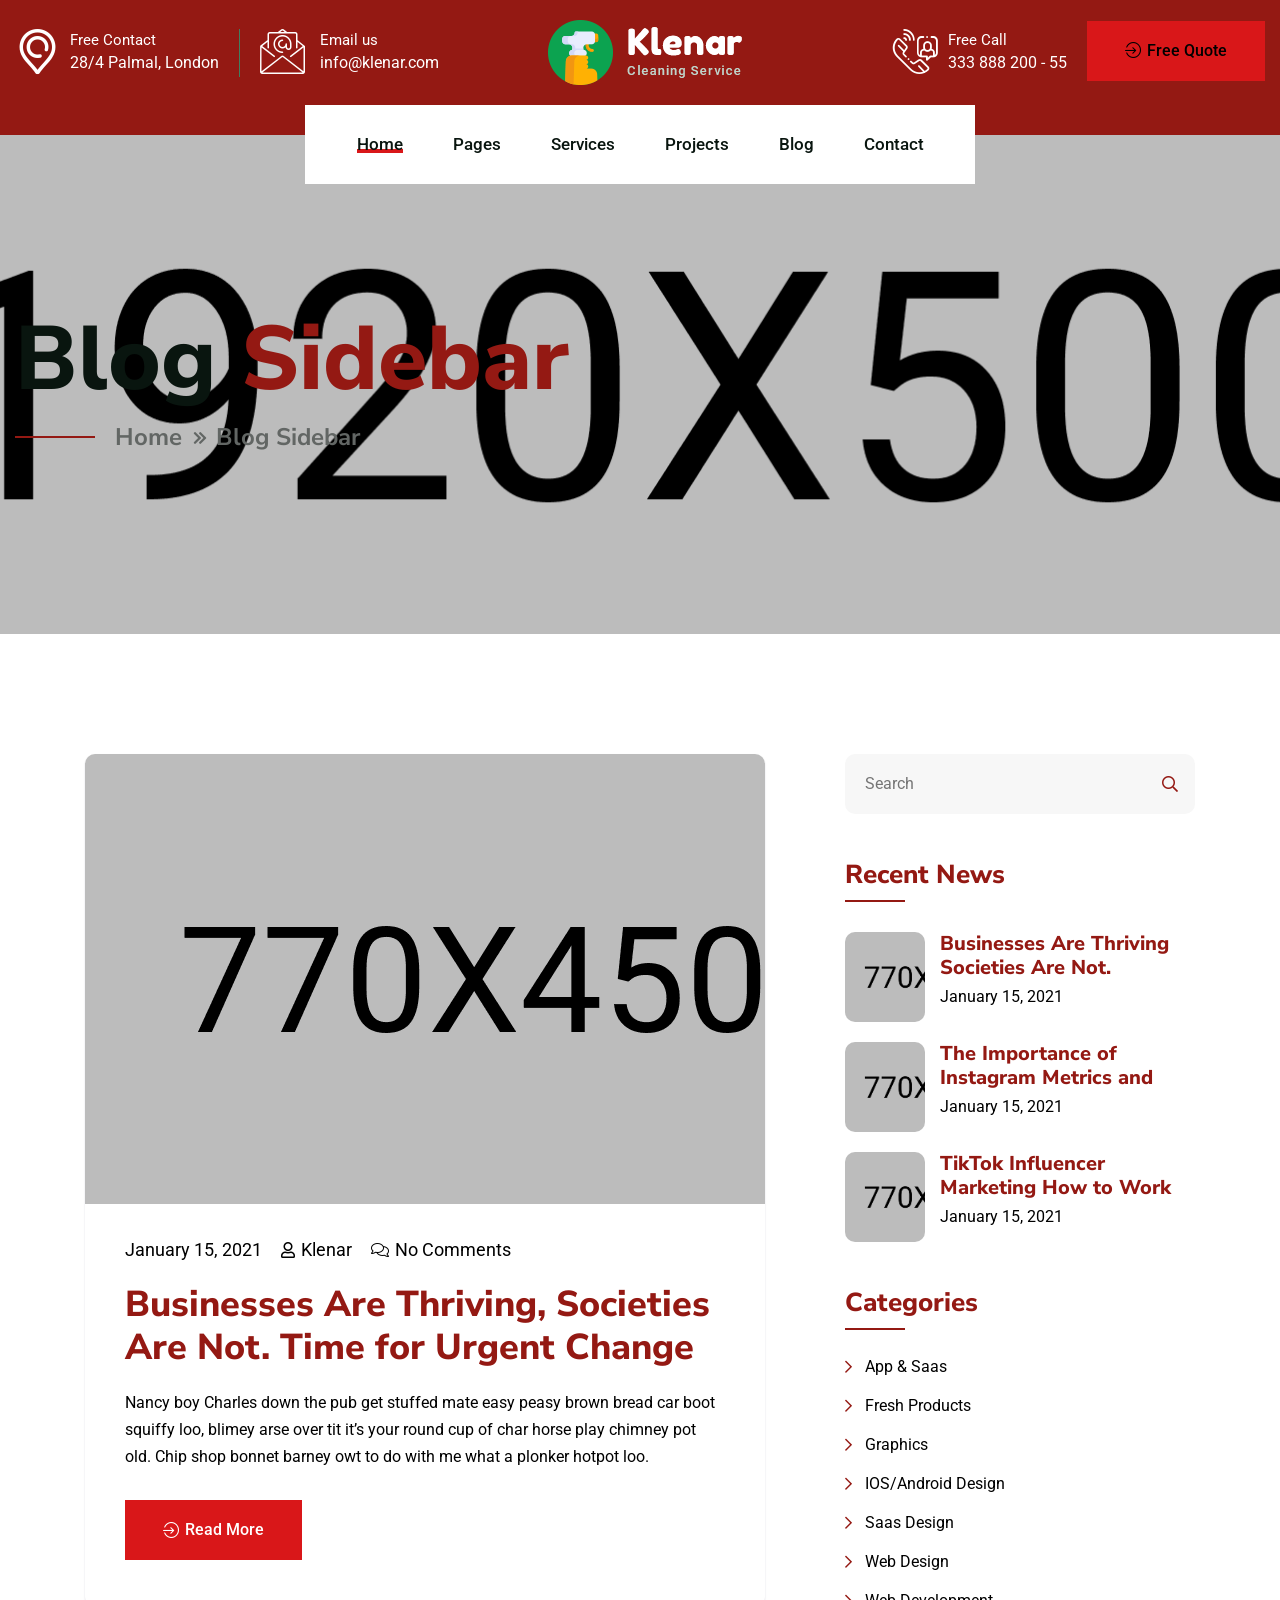
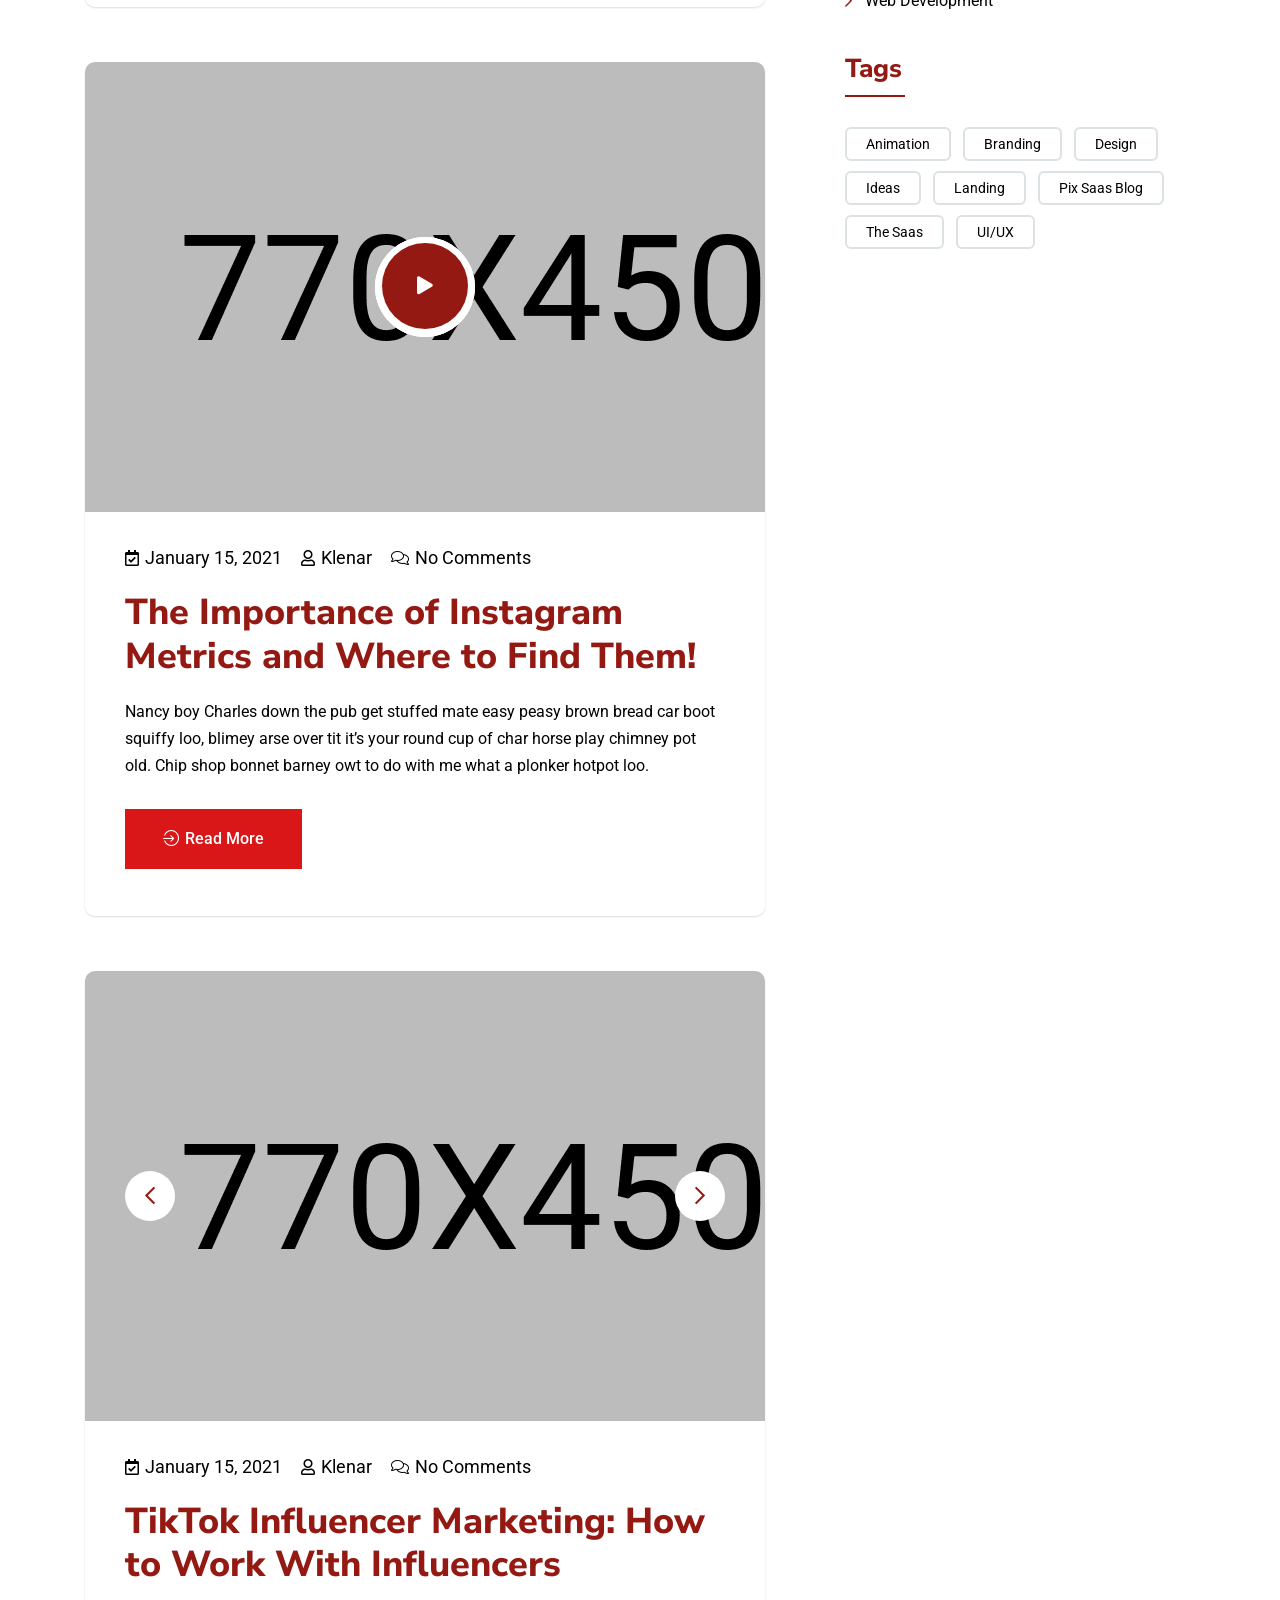
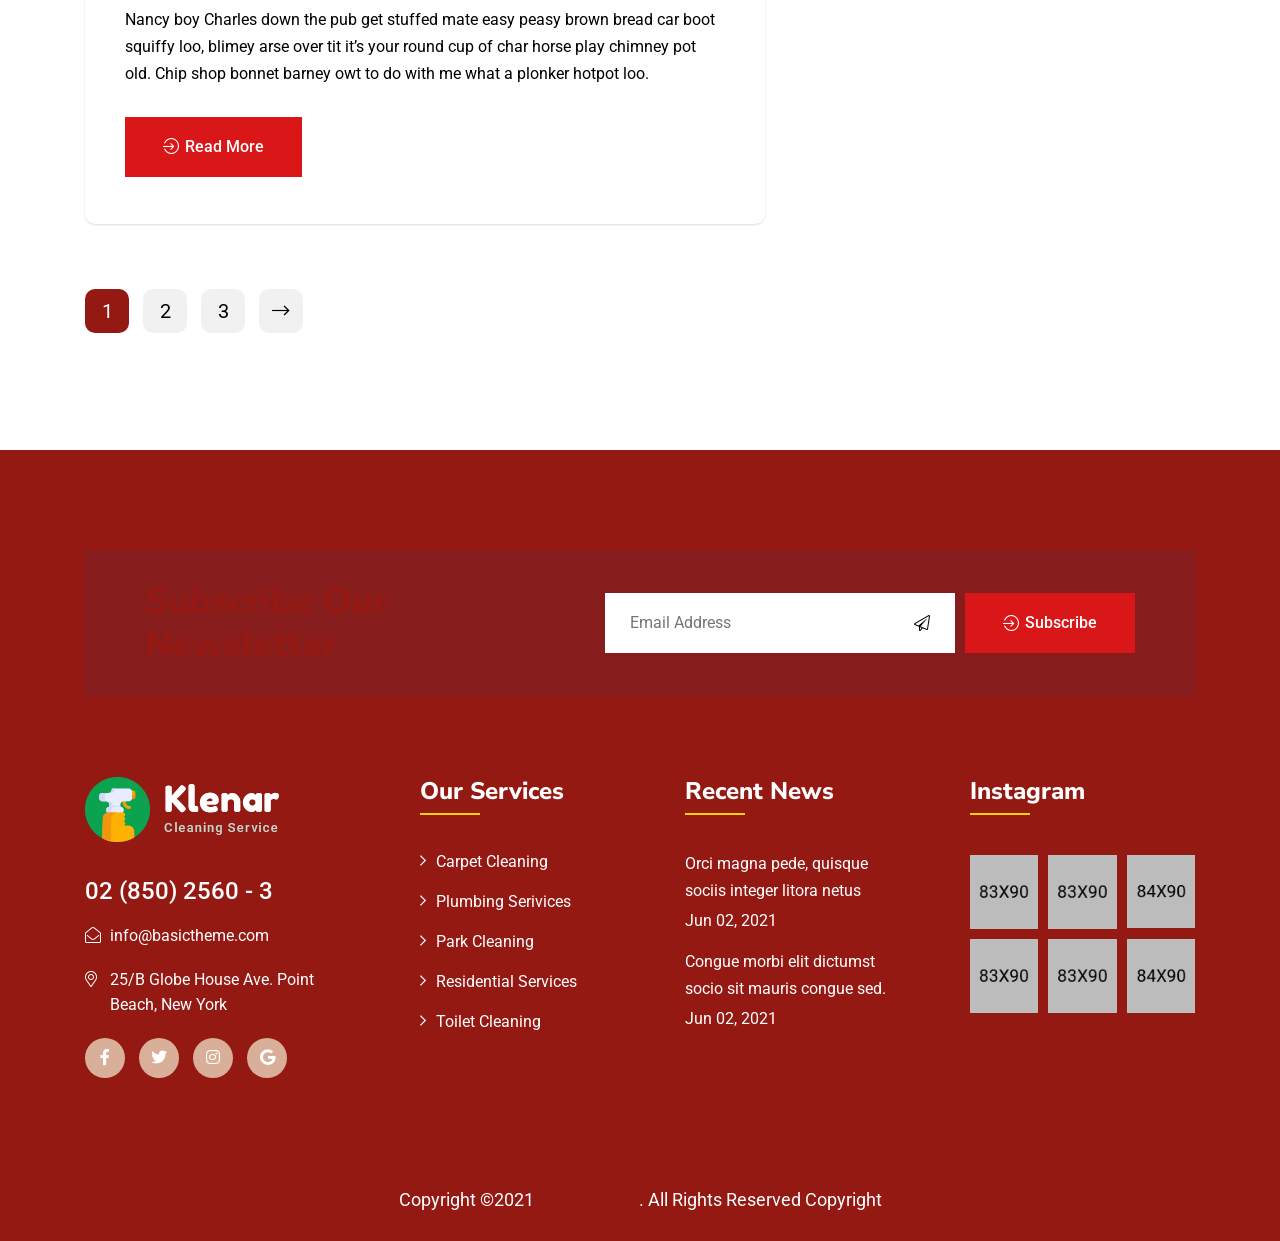
<file: blog-sidebar.html>
<!doctype html>
<html class="no-js" lang="en">

<head>
    <meta charset="utf-8">
    <meta http-equiv="x-ua-compatible" content="ie=edge">
    <title>Klenar - Cleaning Service HTML5 Template</title>
    <meta name="description" content="">
    <meta name="viewport" content="width=device-width, initial-scale=1">

    <link rel="manifest" href="site.webmanifest">
    <link rel="shortcut icon" type="image/x-icon" href="assets/favicon.png">
    <!-- Place favicon.ico in the root directory -->

    <!-- CSS here -->
    <link rel="stylesheet" href="assets/css/bootstrap.min.css">
    <link rel="stylesheet" href="assets/css/animate.min.css">
    <link rel="stylesheet" href="assets/css/custom-animation.css">
    <link rel="stylesheet" href="assets/css/fontawesome.min.css">
    <link rel="stylesheet" href="assets/css/meanmenu.css">
    <link rel="stylesheet" href="assets/css/magnific-popup.css">
    <link rel="stylesheet" href="assets/css/flaticon.css">
    <link rel="stylesheet" href="assets/css/venobox.min.css">
    <link rel="stylesheet" href="assets/css/backToTop.css">
    <link rel="stylesheet" href="assets/css/swiper-bundle.css">
    <link rel="stylesheet" href="assets/css/default.css">
    <link rel="stylesheet" href="assets/css/main.css">
</head>

<body>
    

    <!-- preloader -->
    <div id="preloader">
        <div class="preloader">
            <span></span>
            <span></span>
        </div>
    </div>
    <!-- preloader end  -->

    <!-- back to top start -->
    <div class="progress-wrap">
        <svg class="progress-circle svg-content" width="100%" height="100%" viewBox="-1 -1 102 102">
            <path d="M50,1 a49,49 0 0,1 0,98 a49,49 0 0,1 0,-98" />
        </svg>
    </div>
    <!-- back to top end -->

    <header>
        <div class="tp-header-area">
            <div class="tp-header-top theme-dark-bg pt-20 pb-50 d-none d-xl-block">
                <div class="tp-custom-container">
                    <div class="row align-items-center">
                        <div class="col-xxl-4 col-xl-5">
                            <div class="tp-header-top-info">
                                <div class="tp-header-top-info-single pr-40 mr-40 border-right-1">
                                    <div class="tp-header-top-info-single-icon mr-10">
                                        <i class="flaticon-pin"></i>
                                    </div>
                                    <div class="tp-header-top-info-single-text">
                                        <span class="tp-header-top-info-single-label">Free Contact</span>
                                        <span class="tp-header-top-info-single-content font-medium">28/4 Palmal, London</span>
                                    </div>
                                </div>
                                <div class="tp-header-top-info-single">
                                    <div class="tp-header-top-info-single-icon mr-15">
                                        <i class="flaticon-email"></i>
                                    </div>
                                    <div class="tp-header-top-info-single-text">
                                        <span class="tp-header-top-info-single-label">Email us</span>
                                        <a href="mailto:info@klenar.com" class="tp-header-top-info-single-content font-medium">info@klenar.com</a>
                                    </div>
                                </div>
                            </div>
                        </div>
                        <div class="col-xxl-4 col-xl-2">
                            <div class="header-logo text-center">
                                <a href="index.html"><img src="assets/img/logo/logo-white.png" class="img-fluid" alt="logo not found"></a>
                            </div>
                        </div>
                        <div class="col-xxl-4 col-xl-5">
                            <div class="tp-header-top-info justify-content-end">
                                <div class="tp-header-top-info-single mr-85">
                                    <div class="tp-header-top-info-single-icon tp-header-top-info-single-icon-call mr-10">
                                        <i class="flaticon-phone-call"></i>
                                    </div>
                                    <div class="tp-header-top-info-single-text">
                                        <span class="tp-header-top-info-single-label">Free Call</span>
                                        <a href="tel:33388820055" class="tp-header-top-info-single-content font-medium">333 888 200 - 55</a>
                                    </div>
                                </div>
                                <div class="tp-header-top-info-single">
                                    <div class="tp-header-top-info-single-btn">
                                        <a href="contact.html" class="yellow-btn"><i class="flaticon-enter"></i> Free Quote</a>
                                    </div>
                                </div>
                            </div>
                        </div>
                    </div>
                </div>
            </div>

            <div class="tp-header-menu-area tp-transparent-header-menu header-sticky">
                <div class="container">
                    <div class="row justify-content-xl-center align-items-center">
                        <div class="col-xl-2 col-8 tp-sticky-column">
                            <div class="tp-sticky-logo">
                                <a href="index.html"><img src="assets/img/logo/logo-blue.png" class="img-fluid" alt="logo not found"></a>
                            </div>
                        </div>
                        <div class="col-xl-8 col-4">
                            <div class="tp-main-menu-bg">
                                <div class="tp-main-menu tp-main-menu-inner">
                                    <nav id="tp-mobile-menu">
                                        <ul class="text-center">
                                            <li class="menu-item-has-children"><a href="index.html" class="active">Home</a>
                                                <ul class="sub-menu">
                                                    <li><a href="index.html">Home Style 1</a></li>
                                                    <li><a href="index-2.html">Home Style 2</a></li>
                                                    <li><a href="index-3.html">Home Style 3</a></li>
                                                </ul>
                                            </li>
                                            <li class="menu-item-has-children"><a href="#">Pages</a>
                                                <ul class="sub-menu">
                                                    <li><a href="about.html">About</a></li>
                                                    <li><a href="appointment.html">Appointment</a></li>
                                                    <li><a href="pricing.html">Pricing</a></li>
                                                    <li><a href="team.html">Team</a></li>
                                                    <li><a href="team-details.html">Team Details</a></li>
                                                    <li><a href="faq.html">Faq</a></li>
                                                </ul>
                                            </li>
                                            <li class="menu-item-has-children"><a href="service.html">Services</a>
                                                <ul class="sub-menu">
                                                    <li><a href="service.html">Services</a></li>
                                                    <li><a href="service-details.html">Services Details</a></li>
                                                </ul>
                                            </li>
                                            <li class="menu-item-has-children"><a href="project.html">Projects</a>
                                                <ul class="sub-menu">
                                                    <li><a href="project.html">Projects</a></li>
                                                    <li><a href="project-details.html">Projects Details</a></li>
                                                </ul>
                                            </li>
                                            <li class="menu-item-has-children"><a href="blog-sidebar.html">Blog</a>
                                                <ul class="sub-menu">
                                                    <li><a href="blog-sidebar.html">Blog Sidebar</a></li>
                                                    <li><a href="blog-details.html">Blog Details</a></li>
                                                </ul>
                                            </li>
                                            <li><a href="contact.html">Contact</a></li>
                                        </ul>
                                    </nav>
                                </div>
                                <!-- mobile menu activation -->
                                <div class="side-menu-icon d-xl-none text-end">
                                    <button class="side-toggle"><i class="far fa-bars"></i></button>
                                </div>
                            </div>
                        </div>
                        <div class="col-xl-2 tp-sticky-column-btn">
                            <div class="tp-sticky-btn text-end">
                                <a href="contact.html" class="theme-btn justify-content-end"><i class="flaticon-enter"></i> Free Quote</a>
                            </div>
                        </div>
                    </div>
                </div>
            </div>
        </div>
    </header>

    <!-- mobile menu info -->
    <div class="fix">
        <div class="side-info">
            <button class="side-info-close"><i class="fal fa-times"></i></button>
            <div class="side-info-content">
                <div class="tp-mobile-menu"></div>
                <div class="contact-infos mb-30">
                    <div class="contact-list mb-30">
                        <h4>Contact Info</h4>
                        <ul>
                            <li><i class="flaticon-pin"></i>28/4 Palmal, London</li>
                            <li><i class="flaticon-email"></i><a href="mailto:info@klenar.com">info@klenar.com</a></li>
                            <li><i class="flaticon-phone-call"></i><a href="tel:33388820055">333 888 200 - 55</a></li>
                        </ul>
                        <div class="sidebar__menu--social">
                            <a href="#"><i class="fab fa-facebook-f"></i></a>
                            <a href="#"><i class="fab fa-twitter"></i></a>
                            <a href="#"><i class="fab fa-instagram"></i></a>
                            <a href="#"><i class="fab fa-google"></i></a>
                        </div>
                    </div>
                </div>
            </div>
        </div>
    </div>
    <div class="offcanvas-overlay"></div>
    <!-- mobile menu info -->

    <main>
        <!-- breadcrumb area start -->
        <div class="tp-page-title-area pt-180 pb-185 position-relative fix" data-background="assets/img/slider/breadcrumb-bg-1.jpg">
            <div class="tp-custom-container">
                <div class="row">
                    <div class="col-12">
                        <div class="tp-page-title z-index">
                            <h2 class="breadcrumb-title">Blog <span>Sidebar</span></h2>
                            <div class="breadcrumb-menu">
                                <nav class="breadcrumb-trail breadcrumbs">
                                    <ul class="trail-items">
                                        <li class="trail-item trail-begin"><a href="index.html">Home</a>
                                        </li>
                                        <li class="trail-item trail-end"><span>Blog Sidebar</span></li>
                                    </ul>
                                </nav>
                            </div>
                        </div>
                    </div>
                </div>
            </div>
        </div>
        <!-- breadcrumb area end -->

        <!-- blog area start here -->
        <section class="blog-sidebar-area pt-120 pb-110">
            <div class="container">
                <div class="tp-custom-container-box">
                    <div class="row">
                        <div class="col-lg-8">
                            <div class="ablog__sidebar--wrapper mr-50">
                                <div class="ablog ablog-4 mb-55 wow fadeInUp" data-wow-delay=".4s">
                                    <div class="ablog__img">
                                        <img src="assets/img/blog/b1.jpg" class="img-fluid" alt="img">
                                    </div>
                                    <div class="ablog__text ablog__text4">
                                        <div class="ablog__meta ablog__meta4">
                                            <ul>
                                                <li><a href="blog-details.html><i class="far fa-calendar-check"></i> January 15, 2021 </a></li>
                                                <li><a href="blog-details.html"><i class="far fa-user"></i> Klenar </a></li>
                                                <li><a href="blog-details.html"><i class="fal fa-comments"></i> No Comments</a></li>
                                            </ul>
                                        </div>
                                        <h3 class="ablog__text--title4 mb-20"><a href="blog-details.html">Businesses Are Thriving, Societies Are Not. Time for Urgent Change</a></h3>
                                        <p class="mb-30">Nancy boy Charles down the pub get stuffed mate easy peasy brown bread car boot squiffy loo, blimey arse over tit it’s your round cup of char horse play chimney pot old. Chip shop bonnet barney owt to do with me what a plonker hotpot loo.</p>
                                        <div class="ablog__btn4">
                                            <a href="blog-details.html" class="theme-btn"><i class="flaticon-enter"></i> Read More</a>
                                        </div>
                                    </div>
                                </div>
                                <div class="ablog ablog-4 mb-55 wow fadeInUp" data-wow-delay=".5s">
                                    <div class="ablog__img ablog__img4">
                                        <img src="assets/img/blog/b2.jpg" class="img-fluid" alt="img">
                                        <div class="avideo-btn-4">
                                            <div class="avideo-btn play_btn">
                                                <a class="venobox" data-autoplay="true" data-vbtype="video" href="https://youtu.be/FQH15P-vctE">
                                                    <i class="fas fa-play"></i>
                                                </a>
                                            </div>
                                        </div>
                                    </div>
                                    <div class="ablog__text ablog__text4">
                                        <div class="ablog__meta ablog__meta4">
                                            <ul>
                                                <li><a href="blog-details.html"><i class="far fa-calendar-check"></i> January 15, 2021 </a></li>
                                                <li><a href="blog-details.html"><i class="far fa-user"></i> Klenar </a></li>
                                                <li><a href="blog-details.html"><i class="fal fa-comments"></i> No Comments</a></li>
                                            </ul>
                                        </div>
                                        <h3 class="ablog__text--title4 mb-20"><a href="blog-details.html">The Importance of Instagram Metrics and Where to Find Them!</a></h3>
                                        <p class="mb-30">Nancy boy Charles down the pub get stuffed mate easy peasy brown bread car boot squiffy loo, blimey arse over tit it’s your round cup of char horse play chimney pot old. Chip shop bonnet barney owt to do with me what a plonker hotpot loo.</p>
                                        <div class="ablog__btn4">
                                            <a href="blog-details.html" class="theme-btn"><i class="flaticon-enter"></i> Read More</a>
                                        </div>
                                    </div>
                                </div>
                                <div class="ablog ablog-4 mb-55 wow fadeInUp" data-wow-delay=".6s">
                                    <div class="ablog__img">
                                        <div class="ablog__img--active swiper-container">
                                            <div class="swiper-wrapper">
                                                <div class="ablog__img--item swiper-slide">
                                                    <img src="assets/img/blog/b3.jpg" class="img-fluid" alt="img">
                                                </div>
                                                <div class="ablog__img--item swiper-slide">
                                                    <img src="assets/img/blog/b4.jpg" class="img-fluid" alt="img">
                                                </div>
                                                <div class="ablog__img--item swiper-slide">
                                                    <img src="assets/img/blog/b5.jpg" class="img-fluid" alt="img">
                                                </div>
                                            </div>
                                            <!-- If we need navigation buttons -->
                                            <div class="swiper-blog-button-prev slide-prev"><i class="far fa-chevron-left"></i></div>
                                            <div class="swiper-blog-button-next slide-next"><i class="far fa-chevron-right"></i></div>
                                        </div>
                                    </div>
                                    <div class="ablog__text ablog__text4">
                                        <div class="ablog__meta ablog__meta4">
                                            <ul>
                                                <li><a href="blog-details.html"><i class="far fa-calendar-check"></i> January 15, 2021 </a></li>
                                                <li><a href="blog-details.html"><i class="far fa-user"></i> Klenar </a></li>
                                                <li><a href="blog-details.html"><i class="fal fa-comments"></i> No Comments</a></li>
                                            </ul>
                                        </div>
                                        <h3 class="ablog__text--title4 mb-20"><a href="blog-details.html">TikTok Influencer Marketing: How to Work With Influencers</a></h3>
                                        <p class="mb-30">Nancy boy Charles down the pub get stuffed mate easy peasy brown bread car boot squiffy loo, blimey arse over tit it’s your round cup of char horse play chimney pot old. Chip shop bonnet barney owt to do with me what a plonker hotpot loo.</p>
                                        <div class="ablog__btn4">
                                            <a href="blog-details.html" class="theme-btn"><i class="flaticon-enter"></i> Read More</a>
                                        </div>
                                    </div>
                                </div>
                            </div>
                        </div>
                        <div class="col-lg-4">
                            <div class="ablog__sidebar">
                                <div class="widget wow fadeInUp"  data-wow-delay=".3s">
                                    <div class="sidebar--widget__search mb-45">
                                        <form action="#">
                                            <input type="text" placeholder="Search">
                                            <button type="submit"><i class="far fa-search"></i></button>
                                        </form>
                                    </div>
                                </div>
                                <div class="widget mb-45 wow fadeInUp"  data-wow-delay=".5s">
                                    <h3 class="sidebar__widget--title mb-30">Recent News </h3>
                                    <div class="sidebar--widget__post mb-20">
                                        <div class="sidebar__post--thumb">
                                            <a href="blog-details.html">
                                                <div class="post__img" data-background="assets/img/blog/b1.jpg"></div>
                                            </a>
                                        </div>
                                        <div class="sidebar__post--text">
                                            <h4 class="sidebar__post--title"><a href="blog-details.html">Businesses Are Thriving <br>Societies Are Not.</a></h4>
                                            <span>January 15, 2021</span>
                                        </div>
                                    </div>
                                    <div class="sidebar--widget__post mb-20">
                                        <div class="sidebar__post--thumb">
                                            <a href="blog-details.html">
                                                <div class="post__img" data-background="assets/img/blog/b2.jpg"></div>
                                            </a>
                                        </div>
                                        <div class="sidebar__post--text">
                                            <h4 class="sidebar__post--title"><a href="blog-details.html">The Importance of Instagram <br>Metrics and</a></h4>
                                            <span>January 15, 2021</span>
                                        </div>
                                    </div>
                                    <div class="sidebar--widget__post mb-20">
                                        <div class="sidebar__post--thumb">
                                            <a href="blog-details.html">
                                                <div class="post__img" data-background="assets/img/blog/b7.jpg"></div>
                                            </a>
                                        </div>
                                        <div class="sidebar__post--text">
                                            <h4 class="sidebar__post--title"><a href="blog-details.html">TikTok Influencer Marketing <br>How to Work</a></h4>
                                            <span>January 15, 2021</span>
                                        </div>
                                    </div>
                                </div>

                                <div class="widget mb-40 wow fadeInUp"  data-wow-delay=".7s">
                                    <h3 class="sidebar__widget--title mb-25">Categories</h3>
                                    <div class="sidebar--widget__cat mb-20">
                                        <ul>
                                            <li><a href="blog-details.html">App & Saas</a></li>
                                            <li><a href="blog-details.html">Fresh Products</a></li>
                                            <li><a href="blog-details.html">Graphics</a></li>
                                            <li><a href="blog-details.html">IOS/Android Design</a></li>
                                            <li><a href="blog-details.html">Saas Design</a></li>
                                            <li><a href="blog-details.html">Web Design</a></li>
                                            <li><a href="blog-details.html">Web Development</a></li>
                                        </ul>
                                    </div>
                                </div>
                                <div class="widget mb-25 wow fadeInUp"  data-wow-delay=".9s">
                                    <h3 class="sidebar__widget--title mb-30">Tags</h3>
                                    <div class="sidebar--widget__tag mb-20">
                                        <a href="blog-details.html">Animation</a>
                                        <a href="blog-details.html">Branding</a>
                                        <a href="blog-details.html">Design</a>
                                        <a href="blog-details.html">Ideas</a>
                                        <a href="blog-details.html">Landing</a>
                                        <a href="blog-details.html">Pix Saas Blog</a>
                                        <a href="blog-details.html">The Saas</a>
                                        <a href="blog-details.html">UI/UX</a>
                                    </div>
                                </div>
                            </div>
                        </div>
                    </div>
                    <div class="row">
                        <div class="col-12">
                            <div class="basic-pagination mt-10 wow fadeInUp"  data-wow-delay=".5s">
                                <ul>
                                    <li><span aria-current="page" class="page-numbers current">1</span></li>
                                    <li><a class="page-numbers" href="#">2</a></li>
                                    <li><a class="page-numbers" href="#">3</a></li>
                                    <li><a class="next page-numbers" href="#">
                                            <i class="fal fa-long-arrow-right"></i>
                                        </a>
                                    </li>
                                </ul>
                            </div>
                        </div>
                    </div>
                </div>
            </div>
        </section>
        <!-- blog area end here -->
    
    </main>

    <footer class="theme-dark-bg">
        <div class="tp-footer-subscribe-area-two position-relative pt-100">
            <div class="container">
                <div class="tp-footer-subscribe-bg-two theme-yellow-bg pt-30 pb-20 z-index pl-60 pr-60">
                    <div class="row align-items-center">
                        <div class="col-xl-5 col-lg-4">
                            <div class="tp-footer-subscribe">
                                <h3 class="tp-footer-subscribe-title">Subscribe Our Newsletter</h3>
                            </div>
                        </div>
                        <div class="col-xl-7 col-lg-8">
                            <div class="tp-footer-subscribe-form">
                                <form action="#" class="p-0">
                                    <div class="tp-footer-subscribe-form-field mb-10">
                                        <input type="text" placeholder="Email Address">
                                        <i class="fal fa-paper-plane"></i>
                                    </div>
                                    <div class="tp-footer-subscribe-form-btn mb-10">
                                        <button type="submit" class="theme-btn"><i class="flaticon-enter"></i> Subscribe</button>
                                    </div>
                                </form>
                            </div>
                        </div>
                    </div>
                </div>
            </div>
        </div>
        <div class="tp-footer-area-two pt-80 pb-50">
            <div class="container">
                <div class="row">
                    <div class="col-lg-3 col-sm-6">
                        <div class="tp-footer-widget footer-col-1 mb-30 wow fadeInUp" data-wow-delay=".3s">
                            <div class="tp-footer-info">
                                <div class="tp-footer-info-logo mb-35">
                                    <a href="index.html"><img src="assets/img/logo/logo-white.png" class="img-fluid" alt="img not found"></a>
                                </div>
                                <h4 class="mb-15"><a href="tel:02(850)2560-3">02 (850) 2560 - 3</a></h4>
                                <h6 class="mb-15"><i class="fal fa-envelope-open"></i><a href="mailto:info@basictheme.com">info@basictheme.com</a></h6>
                                <h6 class="mb-20"><i class="fal fa-map-marker-alt"></i> 25/B Globe House Ave. Point Beach, New York</h6>
                                <div class="tp-footer-info-social">
                                    <a href="#"><i class="fab fa-facebook-f"></i></a>
                                    <a href="#"><i class="fab fa-twitter"></i></a>
                                    <a href="#"><i class="fab fa-instagram"></i></a>
                                    <a href="#"><i class="fab fa-google"></i></a>
                                </div>
                            </div>
                        </div>
                    </div>
                    <div class="col-lg-3 col-sm-6">
                        <div class="tp-footer-widget footer-col-2 mb-30 wow fadeInUp" data-wow-delay=".6s">
                            <h4 class="tp-footer-widget-title mb-35">Our Services</h4>
                            <ul>
                                <li><a href="#">Carpet Cleaning</a></li>
                                <li><a href="#">Plumbing Serivices</a></li>
                                <li><a href="#">Park Cleaning</a></li>
                                <li><a href="#">Residential Services</a></li>
                                <li><a href="#">Toilet Cleaning</a></li>
                            </ul>
                        </div>
                    </div>
                    <div class="col-lg-3 col-sm-6">
                        <div class="tp-footer-widget footer-col-3 mb-30 wow fadeInUp" data-wow-delay=".9s">
                            <h4 class="tp-footer-widget-title mb-35">Recent News</h4>
                            <div class="tp-footer-news">
                                <div class="tp-footer-news-single mb-15">
                                    <h6><a href="blog-details.html">Orci magna pede, quisque sociis integer litora netus</a></h6>
                                    <span>Jun 02, 2021</span>
                                </div>
                                <div class="tp-footer-news-single">
                                    <h6><a href="blog-details.html">Congue morbi elit dictumst socio sit mauris congue sed.</a></h6>
                                    <span>Jun 02, 2021</span>
                                </div>
                            </div>
                        </div>
                    </div>
                    <div class="col-lg-3 col-sm-6">
                        <div class="tp-footer-widget footer-col-4 mb-30 wow fadeInUp" data-wow-delay="1.2s">
                            <h4 class="tp-footer-widget-title mb-40">Instagram</h4>
                            <div class="tp-footer-insta">
                                <a href="#"><img src="assets/img/footer/footer-insta-1.jpg" class="img-fluid" alt="img not found"></a>
                                <a href="#"><img src="assets/img/footer/footer-insta-2.jpg" class="img-fluid" alt="img not found"></a>
                                <a href="#"><img src="assets/img/footer/footer-insta-3.jpg" class="img-fluid" alt="img not found"></a>
                                <a href="#"><img src="assets/img/footer/footer-insta-4.jpg" class="img-fluid" alt="img not found"></a>
                                <a href="#"><img src="assets/img/footer/footer-insta-5.jpg" class="img-fluid" alt="img not found"></a>
                                <a href="#"><img src="assets/img/footer/footer-insta-6.jpg" class="img-fluid" alt="img not found"></a>
                            </div>
                        </div>
                    </div>
                </div>
            </div>
        </div>
        <div class="tp-copyright-area-two bg-green-light z-index pt-30 pb-30">
            <div class="container">
                <div class="row">
                    <div class="col-12">
                        <div class="tp-copyright tp-copyright-two text-center">
                            <p class="m-0">Copyright ©2021 <span>Theme_pure</span>. All Rights Reserved Copyright</p>
                        </div>
                    </div>
                </div>
            </div>
        </div>
    </footer>


    <!-- JS here -->
    <script src="assets/js/vendor/jquery.min.js"></script>
    <script src="assets/js/bootstrap.bundle.min.js"></script>
    <script src="assets/js/swiper-bundle.js"></script>
    <script src="assets/js/venobox.min.js"></script>
    <script src="assets/js/backToTop.js"></script>
    <script src="assets/js/jquery.meanmenu.min.js"></script>
    <script src="assets/js/jquery.magnific-popup.min.js"></script>
    <script src="assets/js/ajax-form.js"></script>
    <script src="assets/js/wow.min.js"></script>
    <script src="assets/js/main.js"></script>
</body>

</html>
</file>
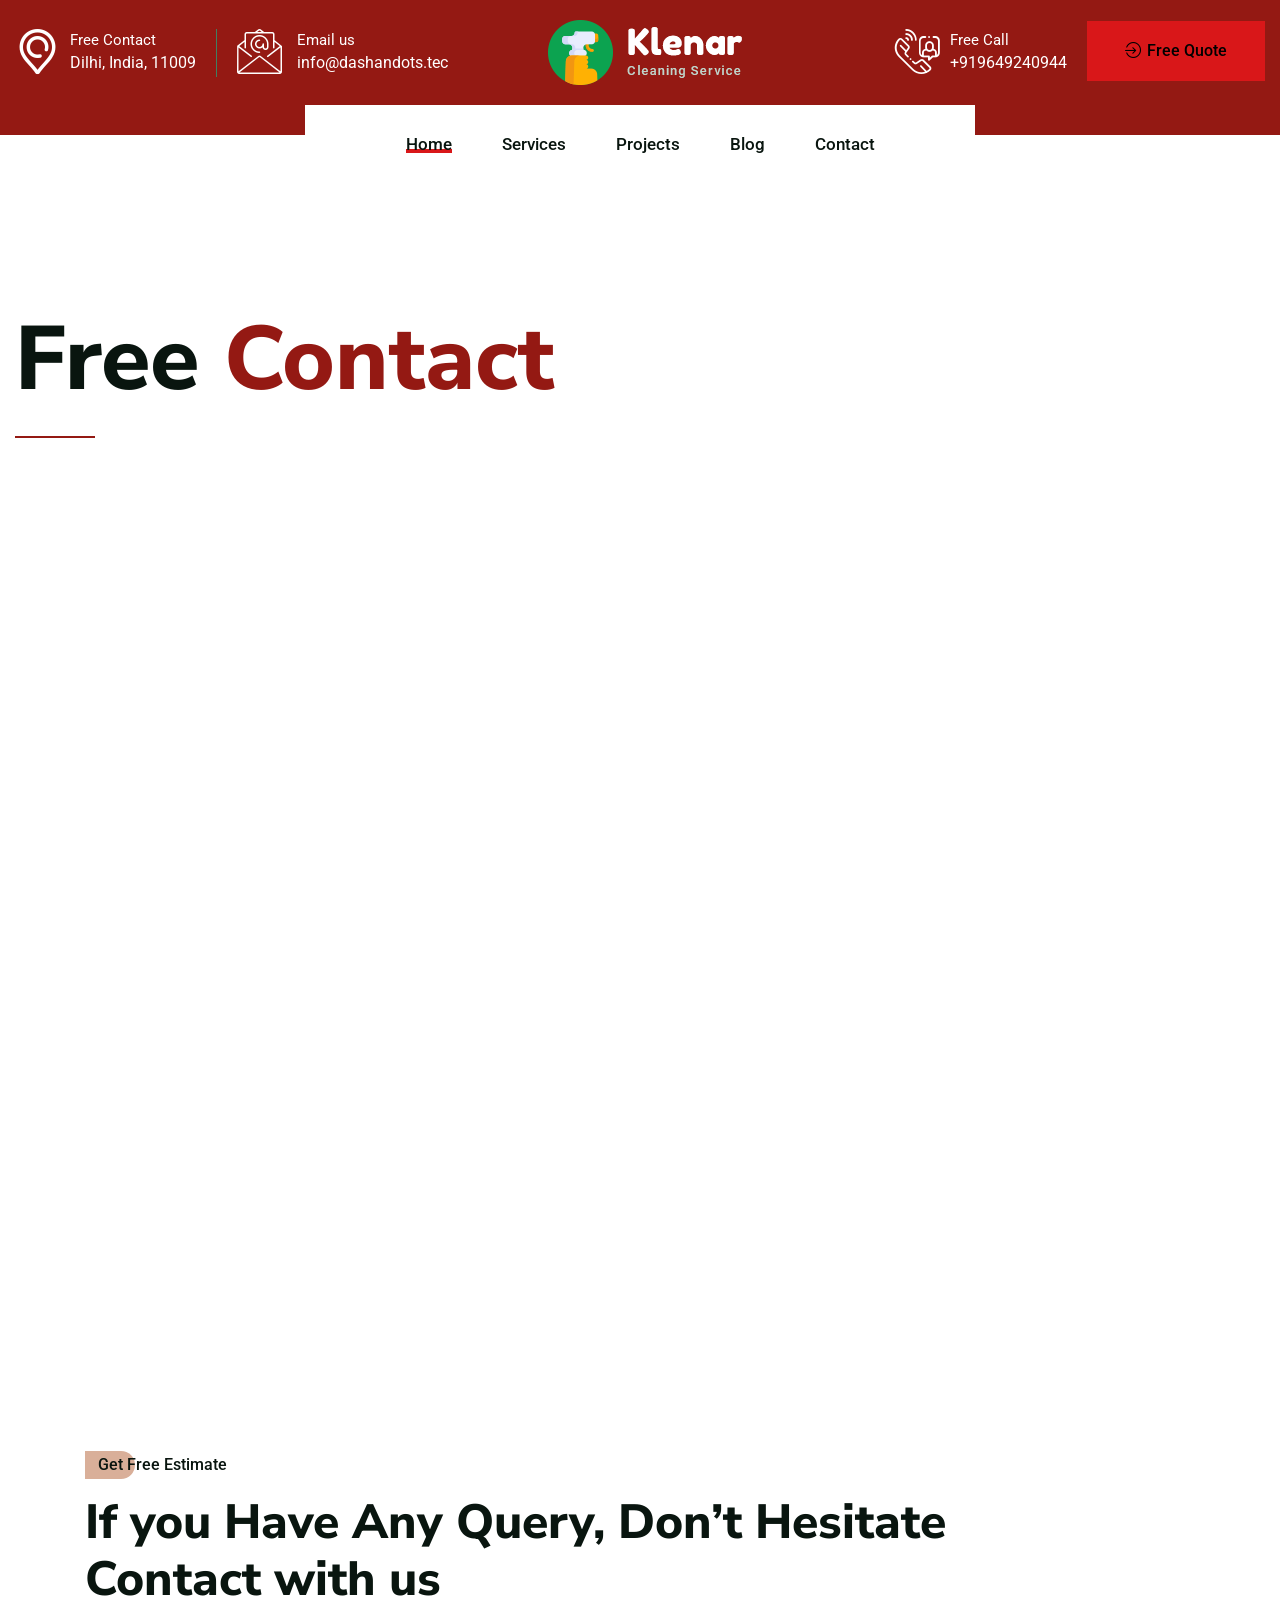
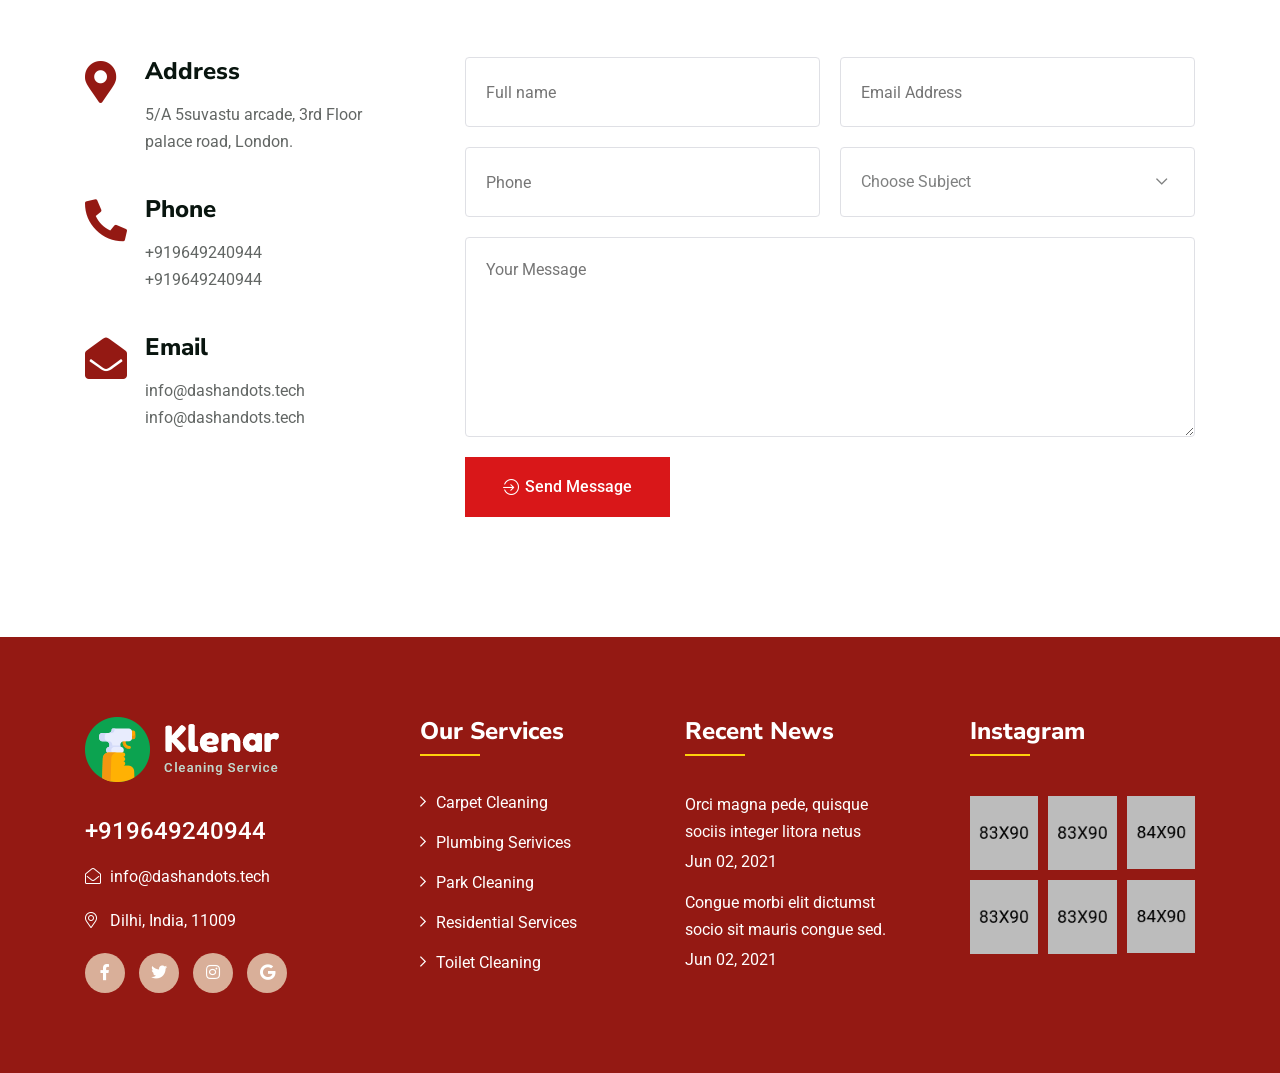
<file: contact.html>
<!doctype html>
<html class="no-js" lang="en">

<head>
    <meta charset="utf-8">
    <meta http-equiv="x-ua-compatible" content="ie=edge">
    <title>Klenar - Cleaning Service HTML5 Template</title>
    <meta name="description" content="">
    <meta name="viewport" content="width=device-width, initial-scale=1">

    <link rel="manifest" href="site.webmanifest">
    <link rel="shortcut icon" type="image/x-icon" href="assets/favicon.png">
    <!-- Place favicon.ico in the root directory -->

    <!-- CSS here -->
    <link rel="stylesheet" href="assets/css/bootstrap.min.css">
    <link rel="stylesheet" href="assets/css/animate.min.css">
    <link rel="stylesheet" href="assets/css/custom-animation.css">
    <link rel="stylesheet" href="assets/css/fontawesome.min.css">
    <link rel="stylesheet" href="assets/css/magnific-popup.css">
    <link rel="stylesheet" href="assets/css/meanmenu.css">
    <link rel="stylesheet" href="assets/css/flaticon.css">
    <link rel="stylesheet" href="assets/css/venobox.min.css">
    <link rel="stylesheet" href="assets/css/backToTop.css">
    <link rel="stylesheet" href="assets/css/swiper-bundle.css">
    <link rel="stylesheet" href="assets/css/default.css">
    <link rel="stylesheet" href="assets/css/main.css">
</head>

<body>
    

    <!-- preloader -->
    <div id="preloader">
        <div class="preloader">
            <span></span>
            <span></span>
        </div>
    </div>
    <!-- preloader end  -->

    <!-- back to top start -->
    <div class="progress-wrap">
        <svg class="progress-circle svg-content" width="100%" height="100%" viewBox="-1 -1 102 102">
            <path d="M50,1 a49,49 0 0,1 0,98 a49,49 0 0,1 0,-98" />
        </svg>
    </div>
    <!-- back to top end -->

    <header>
        <div class="tp-header-area">
            <div class="tp-header-top theme-dark-bg pt-20 pb-50 d-none d-xl-block">
                <div class="tp-custom-container">
                    <div class="row align-items-center">
                        <div class="col-xxl-4 col-xl-5">
                            <div class="tp-header-top-info">
                                <div class="tp-header-top-info-single pr-40 mr-40 border-right-1">
                                    <div class="tp-header-top-info-single-icon mr-10">
                                        <i class="flaticon-pin"></i>
                                    </div>
                                    <div class="tp-header-top-info-single-text">
                                        <span class="tp-header-top-info-single-label">Free Contact</span>
                                        <span class="tp-header-top-info-single-content font-medium">Dilhi, India, 11009</span>
                                    </div>
                                </div>
                                <div class="tp-header-top-info-single">
                                    <div class="tp-header-top-info-single-icon mr-15">
                                        <i class="flaticon-email"></i>
                                    </div>
                                    <div class="tp-header-top-info-single-text">
                                        <span class="tp-header-top-info-single-label">Email us</span>
                                        <a href="mailto:info@klenar.com" class="tp-header-top-info-single-content font-medium">info@dashandots.tec</a>
                                    </div>
                                </div>
                            </div>
                        </div>
                        <div class="col-xxl-4 col-xl-2">
                            <div class="header-logo text-center">
                                <a href="index.html"><img src="assets/img/logo/logo-white.png" class="img-fluid" alt="logo not found"></a>
                            </div>
                        </div>
                        <div class="col-xxl-4 col-xl-5">
                            <div class="tp-header-top-info justify-content-end">
                                <div class="tp-header-top-info-single mr-85">
                                    <div class="tp-header-top-info-single-icon tp-header-top-info-single-icon-call mr-10">
                                        <i class="flaticon-phone-call"></i>
                                    </div>
                                    <div class="tp-header-top-info-single-text">
                                        <span class="tp-header-top-info-single-label">Free Call</span>
                                        <a href="tel:33388820055" class="tp-header-top-info-single-content font-medium">+919649240944</a>
                                    </div>
                                </div>
                                <div class="tp-header-top-info-single">
                                    <div class="tp-header-top-info-single-btn">
                                        <a href="contact.html" class="yellow-btn"><i class="flaticon-enter"></i> Free Quote</a>
                                    </div>
                                </div>
                            </div>
                        </div>
                    </div>
                </div>
            </div>

            <div class="tp-header-menu-area tp-transparent-header-menu header-sticky">
                <div class="container">
                    <div class="row justify-content-xl-center align-items-center">
                        <div class="col-xl-2 col-8 tp-sticky-column">
                            <div class="tp-sticky-logo">
                                <a href="index.html"><img src="assets/img/logo/logo-blue.png" class="img-fluid" alt="logo not found"></a>
                            </div>
                        </div>
                        <div class="col-xl-8 col-4">
                            <div class="tp-main-menu-bg">
                                <div class="tp-main-menu tp-main-menu-inner">
                                    <nav id="tp-mobile-menu">
                                        <ul class="text-center">
                                            <li class="menu-item-has-children"><a href="index.html" class="active">Home</a>
                                                <!-- <ul class="sub-menu">
                                                    <li><a href="index.html">Home Style 1</a></li>
                                                    <li><a href="index-2.html">Home Style 2</a></li>
                                                    <li><a href="index-3.html">Home Style 3</a></li>
                                                </ul> -->
                                            </li>
                                            <!-- <li class="menu-item-has-children"><a href="#">Pages</a>
                                                <ul class="sub-menu">
                                                    <li><a href="about.html">About</a></li>
                                                    <li><a href="appointment.html">Appointment</a></li>
                                                    <li><a href="pricing.html">Pricing</a></li>
                                                    <li><a href="team.html">Team</a></li>
                                                    <li><a href="team-details.html">Team Details</a></li>
                                                    <li><a href="faq.html">Faq</a></li>
                                                </ul>
                                            </li> -->
                                            <li class="menu-item-has-children"><a href="service.html">Services</a>
                                                <ul class="sub-menu">
                                                    <li><a href="service.html">Services</a></li>
                                                    <li><a href="service-details.html">Services Details</a></li>
                                                </ul>
                                            </li>
                                            <li class="menu-item-has-children"><a href="project.html">Projects</a>
                                                <ul class="sub-menu">
                                                    <li><a href="project.html">Projects</a></li>
                                                    <li><a href="project-details.html">Projects Details</a></li>
                                                </ul>
                                            </li>
                                            <li class="menu-item-has-children"><a href="blog-sidebar.html">Blog</a>
                                                <ul class="sub-menu">
                                                    <li><a href="blog-sidebar.html">Blog Sidebar</a></li>
                                                    <li><a href="blog-details.html">Blog Details</a></li>
                                                </ul>
                                            </li>
                                            <li><a href="contact.html">Contact</a></li>
                                        </ul>
                                    </nav>
                                </div>
                                <!-- mobile menu activation -->
                                <div class="side-menu-icon d-xl-none text-end">
                                    <button class="side-toggle"><i class="far fa-bars"></i></button>
                                </div>
                            </div>
                        </div>
                        <div class="col-xl-2 tp-sticky-column-btn">
                            <div class="tp-sticky-btn text-end">
                                <a href="contact.html" class="theme-btn justify-content-end"><i class="flaticon-enter"></i> Free Quote</a>
                            </div>
                        </div>
                    </div>
                </div>
            </div>
        </div>
    </header>

    <!-- mobile menu info -->
    <div class="fix">
        <div class="side-info">
            <button class="side-info-close"><i class="fal fa-times"></i></button>
            <div class="side-info-content">
                <div class="tp-mobile-menu"></div>
                <div class="contact-infos mb-30">
                    <div class="contact-list mb-30">
                        <h4>Contact Info</h4>
                        <ul>
                            <li><i class="flaticon-pin"></i>28/4 Palmal, London</li>
                            <li><i class="flaticon-email"></i><a href="mailto:info@klenar.com">info@klenar.com</a></li>
                            <li><i class="flaticon-phone-call"></i><a href="tel:33388820055">333 888 200 - 55</a></li>
                        </ul>
                        <div class="sidebar__menu--social">
                            <a href="#"><i class="fab fa-facebook-f"></i></a>
                            <a href="#"><i class="fab fa-twitter"></i></a>
                            <a href="#"><i class="fab fa-instagram"></i></a>
                            <a href="#"><i class="fab fa-google"></i></a>
                        </div>
                    </div>
                </div>
            </div>
        </div>
    </div>
    <div class="offcanvas-overlay"></div>
    <!-- mobile menu info -->

    <main>
        <!-- breadcrumb area start -->
        <div class="tp-page-title-area pt-180 pb-185 position-relative fix" data-background="https://media.istockphoto.com/id/1311934969/photo/contact-us.jpg?s=612x612&w=0&k=20&c=_vmYyAX0aFi-sHH8eYS-tLLNfs1ZWXnNB8M7_KWwhgg=">
            <div class="tp-custom-container">
                <div class="row">
                    <div class="col-12">
                        <div class="tp-page-title z-index">
                            <h2 class="breadcrumb-title">Free <span>Contact</span></h2>
                            <div class="breadcrumb-menu">
                                <nav class="breadcrumb-trail breadcrumbs">
                                    <!-- <ul class="trail-items">
                                        <li class="trail-item trail-begin"><a href="index.html">Home</a>
                                        </li>
                                        <li class="trail-item trail-end"><span>Contact us</span></li>
                                    </ul> -->
                                </nav>
                            </div>
                        </div>
                    </div>
                </div>
            </div>
        </div>
        <!-- breadcrumb area end -->

        <!-- map area start here -->
        <div class="tp-map-area pt-120 pb-115">
            <div class="container">
                <div class="row">
                    <div class="col-12">
                        <div class="tp-contact-map">
                            <iframe src="https://www.google.com/maps/embed?pb=!1m18!1m12!1m3!1d193595.15830894612!2d-74.11976383964465!3d40.69766374865766!2m3!1f0!2f0!3f0!3m2!1i1024!2i768!4f13.1!3m3!1m2!1s0x89c24fa5d33f083b%3A0xc80b8f06e177fe62!2sNew%20York%2C%20NY%2C%20USA!5e0!3m2!1sen!2sbd!4v1636888514620!5m2!1sen!2sbd" style="border:0;" allowfullscreen="" loading="lazy"></iframe>
                        </div>
                    </div>
                </div>
            </div>
        </div>
        <!-- map area end here -->

        <!-- contact area start here -->
        <section class="tp-contact-area pb-120">
            <div class="container">
                <div class="row">
                    <div class="col-lg-10">
                        <div class="section-title-wrapper-two mb-50 wow fadeInUp" data-wow-delay=".2s">
                            <h5 class="tp-section-subtitle common-yellow-shape mb-20 heading-color-black">Get Free Estimate</h5>
                            <h2 class="tp-section-title heading-color-black">If you Have Any Query, Don’t Hesitate <br>Contact with us </h2>
                        </div>
                    </div>
                </div>
                <div class="row">
                    <div class="col-lg-4">
                        <div class="row custom-mar-20">
                            <div class="col-lg-12 col-md-4 col-sm-6 custom-pad-20">
                                <div class="tp-contact-info mb-40 wow fadeInUp" data-wow-delay=".4s">
                                    <div class="tp-contact-info-icon">
                                        <i class="fas fa-map-marker-alt"></i>
                                    </div>
                                    <div class="tp-contact-info-text">
                                        <h4 class="tp-contact-info-title mb-15">Address</h4>
                                        <p>5/A 5suvastu arcade, 3rd Floor <br>palace road, London.</p>
                                    </div>
                                </div>
                            </div>
                            <div class="col-lg-12 col-md-4 col-sm-6 custom-pad-20">
                                <div class="tp-contact-info mb-40 wow fadeInUp" data-wow-delay=".6s">
                                    <div class="tp-contact-info-icon">
                                        <i class="fas fa-phone-alt"></i>
                                    </div>
                                    <div class="tp-contact-info-text">
                                        <h4 class="tp-contact-info-title mb-15">Phone</h4>
                                        <a href="tel:+919649240944">+919649240944</a>
                                        <a href="tel:+919649240944">+919649240944</a>
                                    </div>
                                </div>
                            </div>
                            <div class="col-lg-12 col-md-4 col-sm-6 custom-pad-20">
                                <div class="tp-contact-info mb-40 wow fadeInUp" data-wow-delay=".8s">
                                    <div class="tp-contact-info-icon">
                                        <i class="fas fa-envelope-open"></i>
                                    </div>
                                    <div class="tp-contact-info-text">
                                        <h4 class="tp-contact-info-title mb-15">Email</h4>
                                        <a href="mailto:info@dashandots.tech">info@dashandots.tech</a>
                                        <a href="mailto:info@dashandots.tech">info@dashandots.tech</a>
                                    </div>
                                </div>
                            </div>
                        </div>
                    </div>
                    <div class="col-lg-8">
                        <div class="tp-contact-form">
                            <div class="row custom-mar-20">
                                <div class="col-md-6 custom-pad-20">
                                    <div class="tp-contact-form-field mb-20">
                                        <input type="text" placeholder="Full name">
                                    </div>
                                </div>
                                <div class="col-md-6 custom-pad-20">
                                    <div class="tp-contact-form-field mb-20">
                                        <input type="email" placeholder="Email Address">
                                    </div>
                                </div>
                                <div class="col-md-6 custom-pad-20">
                                    <div class="tp-contact-form-field mb-20">
                                        <input type="text" placeholder="Phone">
                                    </div>
                                </div>
                                <div class="col-md-6 custom-pad-20">
                                    <div class="tp-contact-form-field select-field-arrow mb-20">
                                        <select>
                                            <option value="">Choose Subject</option>
                                            <option value="">House Cleaning</option>
                                            <option value="">Office Cleaning</option>
                                            <option value="">Kitchen Cleaning</option>
                                            <option value="">Club Cleaning</option>
                                        </select>
                                    </div>
                                </div>
                                <div class="col-md-12 custom-pad-20">
                                    <div class="tp-contact-form-field mb-20">
                                        <textarea placeholder="Your Message"></textarea>
                                    </div>
                                </div>
                                <div class="col-md-12 custom-pad-20">
                                    <div class="tp-contact-form-field">
                                        <button type="submit" class="theme-btn"><i class="flaticon-enter"></i> Send Message</button>
                                    </div>
                                </div>
                            </div>
                        </div>
                    </div>
                </div>
            </div>
        </section>
        <!-- contact area end here -->

    
    </main>

    <footer class="theme-dark-bg">
        <!-- <div class="tp-footer-subscribe-area-two position-relative pt-100">
            <div class="container">
                <div class="tp-footer-subscribe-bg-two theme-yellow-bg pt-30 pb-20 z-index pl-60 pr-60">
                    <div class="row align-items-center">
                        <div class="col-xl-5 col-lg-4">
                            <div class="tp-footer-subscribe">
                                <h3 class="tp-footer-subscribe-title">Subscribe Our Newsletter</h3>
                            </div>
                        </div>
                        <div class="col-xl-7 col-lg-8">
                            <div class="tp-footer-subscribe-form">
                                <form action="#" class="p-0">
                                    <div class="tp-footer-subscribe-form-field mb-10">
                                        <input type="text" placeholder="Email Address">
                                        <i class="fal fa-paper-plane"></i>
                                    </div>
                                    <div class="tp-footer-subscribe-form-btn mb-10">
                                        <button type="submit" class="theme-btn"><i class="flaticon-enter"></i> Subscribe</button>
                                    </div>
                                </form>
                            </div>
                        </div>
                    </div>
                </div>
            </div>
        </div> -->
        <div class="tp-footer-area-two pt-80 pb-50">
            <div class="container">
                <div class="row">
                    <div class="col-lg-3 col-sm-6">
                        <div class="tp-footer-widget footer-col-1 mb-30 wow fadeInUp" data-wow-delay=".3s">
                            <div class="tp-footer-info">
                                <div class="tp-footer-info-logo mb-35">
                                    <a href="index.html"><img src="assets/img/logo/logo-white.png" class="img-fluid" alt="img not found"></a>
                                </div>
                                <h4 class="mb-15"><a href="tel:+919649240944">+919649240944</a></h4>
                                <h6 class="mb-15"><i class="fal fa-envelope-open"></i><a href="info@dashandots.tech">info@dashandots.tech</a></h6>
                                <h6 class="mb-20"><i class="fal fa-map-marker-alt"></i> Dilhi, India, 11009</h6>
                                <div class="tp-footer-info-social">
                                    <a href="#"><i class="fab fa-facebook-f"></i></a>
                                    <a href="#"><i class="fab fa-twitter"></i></a>
                                    <a href="#"><i class="fab fa-instagram"></i></a>
                                    <a href="#"><i class="fab fa-google"></i></a>
                                </div>
                            </div>
                        </div>
                    </div>
                    <div class="col-lg-3 col-sm-6">
                        <div class="tp-footer-widget footer-col-2 mb-30 wow fadeInUp" data-wow-delay=".6s">
                            <h4 class="tp-footer-widget-title mb-35">Our Services</h4>
                            <ul>
                                <li><a href="#">Carpet Cleaning</a></li>
                                <li><a href="#">Plumbing Serivices</a></li>
                                <li><a href="#">Park Cleaning</a></li>
                                <li><a href="#">Residential Services</a></li>
                                <li><a href="#">Toilet Cleaning</a></li>
                            </ul>
                        </div>
                    </div>
                    <div class="col-lg-3 col-sm-6">
                        <div class="tp-footer-widget footer-col-3 mb-30 wow fadeInUp" data-wow-delay=".9s">
                            <h4 class="tp-footer-widget-title mb-35">Recent News</h4>
                            <div class="tp-footer-news">
                                <div class="tp-footer-news-single mb-15">
                                    <h6><a href="blog-details.html">Orci magna pede, quisque sociis integer litora netus</a></h6>
                                    <span>Jun 02, 2021</span>
                                </div>
                                <div class="tp-footer-news-single">
                                    <h6><a href="blog-details.html">Congue morbi elit dictumst socio sit mauris congue sed.</a></h6>
                                    <span>Jun 02, 2021</span>
                                </div>
                            </div>
                        </div>
                    </div>
                    <div class="col-lg-3 col-sm-6">
                        <div class="tp-footer-widget footer-col-4 mb-30 wow fadeInUp" data-wow-delay="1.2s">
                            <h4 class="tp-footer-widget-title mb-40">Instagram</h4>
                            <div class="tp-footer-insta">
                                <a href="#"><img src="assets/img/footer/footer-insta-1.jpg" class="img-fluid" alt="img not found"></a>
                                <a href="#"><img src="assets/img/footer/footer-insta-2.jpg" class="img-fluid" alt="img not found"></a>
                                <a href="#"><img src="assets/img/footer/footer-insta-3.jpg" class="img-fluid" alt="img not found"></a>
                                <a href="#"><img src="assets/img/footer/footer-insta-4.jpg" class="img-fluid" alt="img not found"></a>
                                <a href="#"><img src="assets/img/footer/footer-insta-5.jpg" class="img-fluid" alt="img not found"></a>
                                <a href="#"><img src="assets/img/footer/footer-insta-6.jpg" class="img-fluid" alt="img not found"></a>
                            </div>
                        </div>
                    </div>
                </div>
            </div>
        </div>
        <!-- <div class="tp-copyright-area-two bg-green-light z-index pt-30 pb-30">
            <div class="container">
                <div class="row">
                    <div class="col-12">
                        <div class="tp-copyright tp-copyright-two text-center">
                            <p class="m-0">Copyright ©2021 <span>Theme_pure</span>. All Rights Reserved Copyright</p>
                        </div>
                    </div>
                </div>
            </div>
        </div> -->
    </footer>


    <!-- JS here -->
    <script src="assets/js/vendor/jquery.min.js"></script>
    <script src="assets/js/bootstrap.bundle.min.js"></script>
    <script src="assets/js/swiper-bundle.js"></script>
    <script src="assets/js/venobox.min.js"></script>
    <script src="assets/js/backToTop.js"></script>
    <script src="assets/js/jquery.meanmenu.min.js"></script>
    <script src="assets/js/jquery.magnific-popup.min.js"></script>
    <script src="assets/js/ajax-form.js"></script>
    <script src="assets/js/wow.min.js"></script>
    <script src="assets/js/main.js"></script>
</body>

</html>
</file>
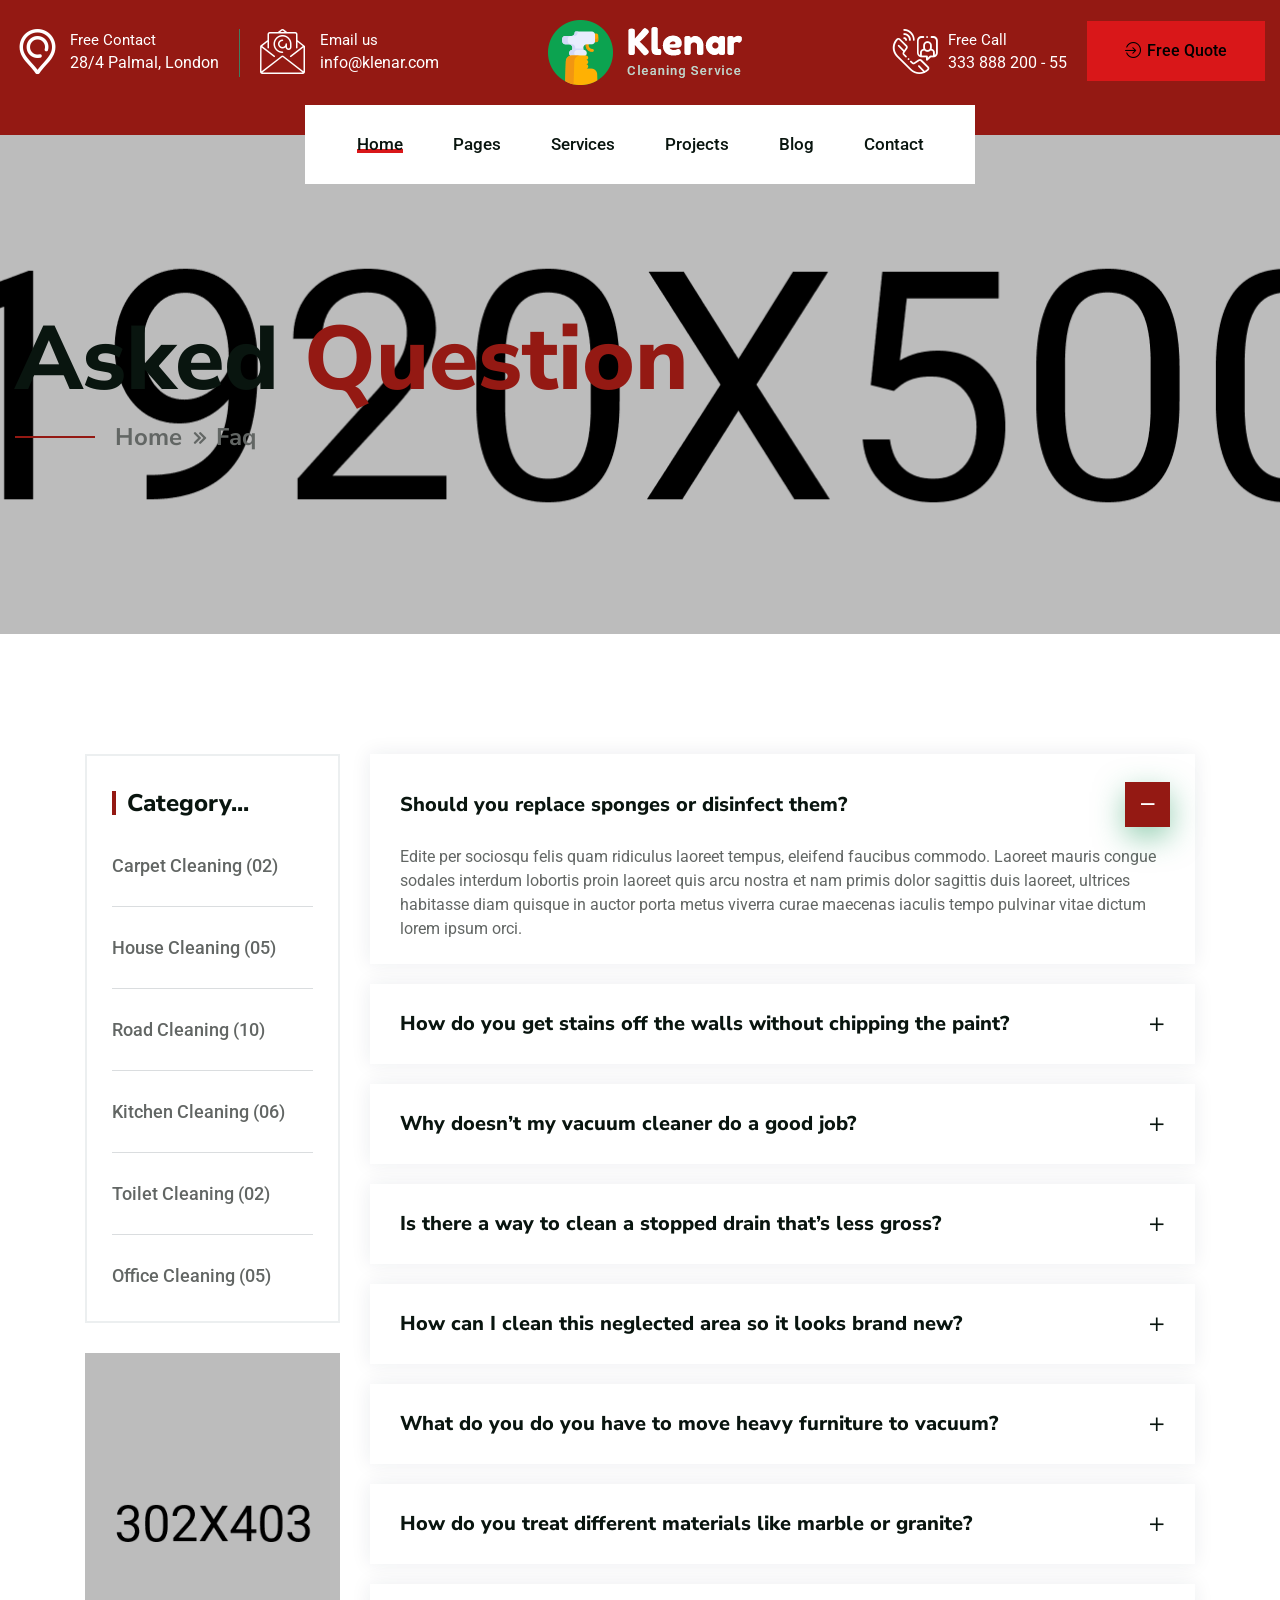
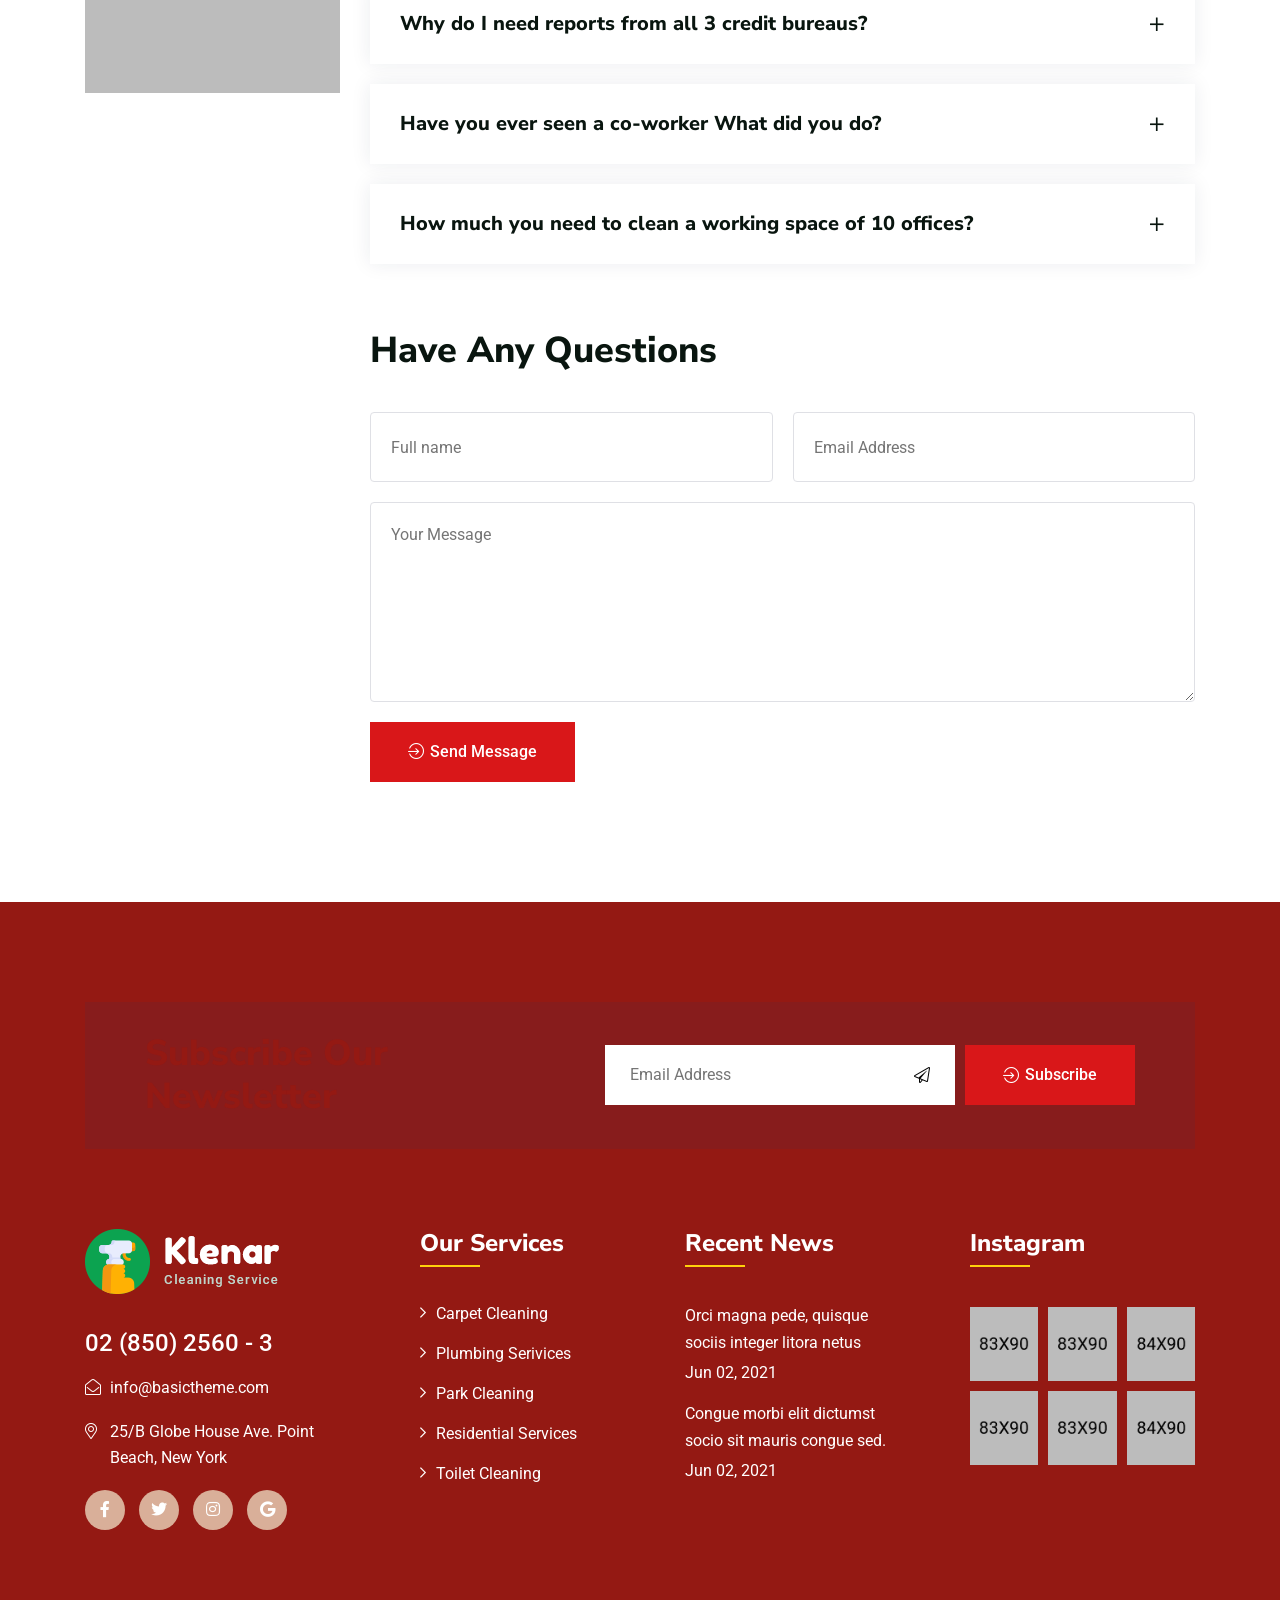
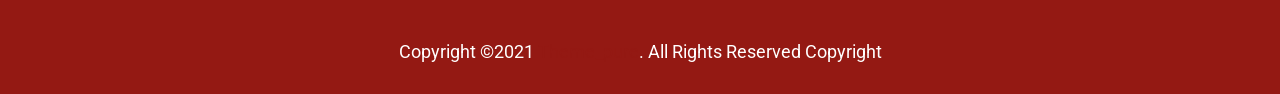
<file: faq.html>
<!doctype html>
<html class="no-js" lang="en">

<head>
    <meta charset="utf-8">
    <meta http-equiv="x-ua-compatible" content="ie=edge">
    <title>Klenar - Cleaning Service HTML5 Template</title>
    <meta name="description" content="">
    <meta name="viewport" content="width=device-width, initial-scale=1">

    <link rel="manifest" href="site.webmanifest">
    <link rel="shortcut icon" type="image/x-icon" href="assets/favicon.png">
    <!-- Place favicon.ico in the root directory -->

    <!-- CSS here -->
    <link rel="stylesheet" href="assets/css/bootstrap.min.css">
    <link rel="stylesheet" href="assets/css/animate.min.css">
    <link rel="stylesheet" href="assets/css/custom-animation.css">
    <link rel="stylesheet" href="assets/css/fontawesome.min.css">
    <link rel="stylesheet" href="assets/css/magnific-popup.css">
    <link rel="stylesheet" href="assets/css/meanmenu.css">
    <link rel="stylesheet" href="assets/css/flaticon.css">
    <link rel="stylesheet" href="assets/css/venobox.min.css">
    <link rel="stylesheet" href="assets/css/backToTop.css">
    <link rel="stylesheet" href="assets/css/swiper-bundle.css">
    <link rel="stylesheet" href="assets/css/default.css">
    <link rel="stylesheet" href="assets/css/main.css">
</head>

<body>
    

    <!-- preloader -->
    <div id="preloader">
        <div class="preloader">
            <span></span>
            <span></span>
        </div>
    </div>
    <!-- preloader end  -->

    <!-- back to top start -->
    <div class="progress-wrap">
        <svg class="progress-circle svg-content" width="100%" height="100%" viewBox="-1 -1 102 102">
            <path d="M50,1 a49,49 0 0,1 0,98 a49,49 0 0,1 0,-98" />
        </svg>
    </div>
    <!-- back to top end -->

    <header>
        <div class="tp-header-area">
            <div class="tp-header-top theme-dark-bg pt-20 pb-50 d-none d-xl-block">
                <div class="tp-custom-container">
                    <div class="row align-items-center">
                        <div class="col-xxl-4 col-xl-5">
                            <div class="tp-header-top-info">
                                <div class="tp-header-top-info-single pr-40 mr-40 border-right-1">
                                    <div class="tp-header-top-info-single-icon mr-10">
                                        <i class="flaticon-pin"></i>
                                    </div>
                                    <div class="tp-header-top-info-single-text">
                                        <span class="tp-header-top-info-single-label">Free Contact</span>
                                        <span class="tp-header-top-info-single-content font-medium">28/4 Palmal, London</span>
                                    </div>
                                </div>
                                <div class="tp-header-top-info-single">
                                    <div class="tp-header-top-info-single-icon mr-15">
                                        <i class="flaticon-email"></i>
                                    </div>
                                    <div class="tp-header-top-info-single-text">
                                        <span class="tp-header-top-info-single-label">Email us</span>
                                        <a href="mailto:info@klenar.com" class="tp-header-top-info-single-content font-medium">info@klenar.com</a>
                                    </div>
                                </div>
                            </div>
                        </div>
                        <div class="col-xxl-4 col-xl-2">
                            <div class="header-logo text-center">
                                <a href="index.html"><img src="assets/img/logo/logo-white.png" class="img-fluid" alt="logo not found"></a>
                            </div>
                        </div>
                        <div class="col-xxl-4 col-xl-5">
                            <div class="tp-header-top-info justify-content-end">
                                <div class="tp-header-top-info-single mr-85">
                                    <div class="tp-header-top-info-single-icon tp-header-top-info-single-icon-call mr-10">
                                        <i class="flaticon-phone-call"></i>
                                    </div>
                                    <div class="tp-header-top-info-single-text">
                                        <span class="tp-header-top-info-single-label">Free Call</span>
                                        <a href="tel:33388820055" class="tp-header-top-info-single-content font-medium">333 888 200 - 55</a>
                                    </div>
                                </div>
                                <div class="tp-header-top-info-single">
                                    <div class="tp-header-top-info-single-btn">
                                        <a href="contact.html" class="yellow-btn"><i class="flaticon-enter"></i> Free Quote</a>
                                    </div>
                                </div>
                            </div>
                        </div>
                    </div>
                </div>
            </div>

            <div class="tp-header-menu-area tp-transparent-header-menu header-sticky">
                <div class="container">
                    <div class="row justify-content-xl-center align-items-center">
                        <div class="col-xl-2 col-8 tp-sticky-column">
                            <div class="tp-sticky-logo">
                                <a href="index.html"><img src="assets/img/logo/logo-blue.png" class="img-fluid" alt="logo not found"></a>
                            </div>
                        </div>
                        <div class="col-xl-8 col-4">
                            <div class="tp-main-menu-bg">
                                <div class="tp-main-menu tp-main-menu-inner">
                                    <nav id="tp-mobile-menu">
                                        <ul class="text-center">
                                            <li class="menu-item-has-children"><a href="index.html" class="active">Home</a>
                                                <ul class="sub-menu">
                                                    <li><a href="index.html">Home Style 1</a></li>
                                                    <li><a href="index-2.html">Home Style 2</a></li>
                                                    <li><a href="index-3.html">Home Style 3</a></li>
                                                </ul>
                                            </li>
                                            <li class="menu-item-has-children"><a href="#">Pages</a>
                                                <ul class="sub-menu">
                                                    <li><a href="about.html">About</a></li>
                                                    <li><a href="appointment.html">Appointment</a></li>
                                                    <li><a href="pricing.html">Pricing</a></li>
                                                    <li><a href="team.html">Team</a></li>
                                                    <li><a href="team-details.html">Team Details</a></li>
                                                    <li><a href="faq.html">Faq</a></li>
                                                </ul>
                                            </li>
                                            <li class="menu-item-has-children"><a href="service.html">Services</a>
                                                <ul class="sub-menu">
                                                    <li><a href="service.html">Services</a></li>
                                                    <li><a href="service-details.html">Services Details</a></li>
                                                </ul>
                                            </li>
                                            <li class="menu-item-has-children"><a href="project.html">Projects</a>
                                                <ul class="sub-menu">
                                                    <li><a href="project.html">Projects</a></li>
                                                    <li><a href="project-details.html">Projects Details</a></li>
                                                </ul>
                                            </li>
                                            <li class="menu-item-has-children"><a href="blog-sidebar.html">Blog</a>
                                                <ul class="sub-menu">
                                                    <li><a href="blog-sidebar.html">Blog Sidebar</a></li>
                                                    <li><a href="blog-details.html">Blog Details</a></li>
                                                </ul>
                                            </li>
                                            <li><a href="contact.html">Contact</a></li>
                                        </ul>
                                    </nav>
                                </div>
                                <!-- mobile menu activation -->
                                <div class="side-menu-icon d-xl-none text-end">
                                    <button class="side-toggle"><i class="far fa-bars"></i></button>
                                </div>
                            </div>
                        </div>
                        <div class="col-xl-2 tp-sticky-column-btn">
                            <div class="tp-sticky-btn text-end">
                                <a href="contact.html" class="theme-btn justify-content-end"><i class="flaticon-enter"></i> Free Quote</a>
                            </div>
                        </div>
                    </div>
                </div>
            </div>
        </div>
    </header>

    <!-- mobile menu info -->
    <div class="fix">
        <div class="side-info">
            <button class="side-info-close"><i class="fal fa-times"></i></button>
            <div class="side-info-content">
                <div class="tp-mobile-menu"></div>
                <div class="contact-infos mb-30">
                    <div class="contact-list mb-30">
                        <h4>Contact Info</h4>
                        <ul>
                            <li><i class="flaticon-pin"></i>28/4 Palmal, London</li>
                            <li><i class="flaticon-email"></i><a href="mailto:info@klenar.com">info@klenar.com</a></li>
                            <li><i class="flaticon-phone-call"></i><a href="tel:33388820055">333 888 200 - 55</a></li>
                        </ul>
                        <div class="sidebar__menu--social">
                            <a href="#"><i class="fab fa-facebook-f"></i></a>
                            <a href="#"><i class="fab fa-twitter"></i></a>
                            <a href="#"><i class="fab fa-instagram"></i></a>
                            <a href="#"><i class="fab fa-google"></i></a>
                        </div>
                    </div>
                </div>
            </div>
        </div>
    </div>
    <div class="offcanvas-overlay"></div>
    <!-- mobile menu info -->

    <main>
        <!-- breadcrumb area start -->
        <div class="tp-page-title-area pt-180 pb-185 position-relative fix" data-background="assets/img/slider/breadcrumb-bg-1.jpg">
            <div class="tp-custom-container">
                <div class="row">
                    <div class="col-12">
                        <div class="tp-page-title z-index">
                            <h2 class="breadcrumb-title">Asked <span>Question</span></h2>
                            <div class="breadcrumb-menu">
                                <nav class="breadcrumb-trail breadcrumbs">
                                    <ul class="trail-items">
                                        <li class="trail-item trail-begin"><a href="index.html">Home</a>
                                        </li>
                                        <li class="trail-item trail-end"><span>Faq</span></li>
                                    </ul>
                                </nav>
                            </div>
                        </div>
                    </div>
                </div>
            </div>
        </div>
        <!-- breadcrumb area end -->

        <!-- faq area start here -->
        <section class="tp-faqs-area pt-120 pb-120">
            <div class="container">
                <div class="row">
                    <div class="col-xl-3 col-lg-4">
                        <div class="tp-faqs-left">
                            <div class="tp-faqs-left-sidebar mb-30">
                                <h4 class="tp-faqs-left-sidebar-title">Category...</h4>
                                <ul>
                                    <li><a href="#">Carpet Cleaning (02)</a></li>
                                    <li><a href="#">House Cleaning (05)</a></li>
                                    <li><a href="#">Road Cleaning (10)</a></li>
                                    <li><a href="#">Kitchen Cleaning (06)</a></li>
                                    <li><a href="#">Toilet Cleaning (02)</a></li>
                                    <li><a href="#">Office Cleaning (05)</a></li>
                                </ul>
                            </div>
                            <div class="tp-faqs-left-img mb-30">
                                <a href="#"><img src="assets/img/about/faq-img-1.jpg" class="img" alt="img not found"></a>
                            </div>
                        </div>
                    </div>
                    <div class="col-xl-9 col-lg-8">
                        <div class="tp-faqs-right mt-10 pb-45">
                            <div class="tp-faq-text">
                                <div class="accordion" id="accordionExample">
                                    <div class="accordion-item">
                                        <h2 class="accordion-header" id="headingOne">
                                            <button class="accordion-button" type="button" data-bs-toggle="collapse" data-bs-target="#collapseOne" aria-expanded="true" aria-controls="collapseOne">
                                                Should you replace sponges or disinfect them?
                                            </button>
                                        </h2>
                                        <div id="collapseOne" class="accordion-collapse collapse show" aria-labelledby="headingOne" data-bs-parent="#accordionExample">
                                            <div class="accordion-body">
                                                Edite per sociosqu felis quam ridiculus laoreet tempus, eleifend faucibus commodo. Laoreet mauris congue sodales interdum lobortis proin laoreet quis arcu nostra et nam primis dolor sagittis duis laoreet, ultrices habitasse diam quisque in auctor porta metus viverra curae maecenas iaculis tempo pulvinar vitae dictum lorem ipsum orci.
                                            </div>
                                        </div>
                                    </div>
                                    <div class="accordion-item">
                                        <h2 class="accordion-header" id="headingTwo">
                                            <button class="accordion-button collapsed" type="button" data-bs-toggle="collapse" data-bs-target="#collapseTwo" aria-expanded="false" aria-controls="collapseTwo">
                                                How do you get stains off the walls without chipping the paint?
                                            </button>
                                        </h2>
                                        <div id="collapseTwo" class="accordion-collapse collapse" aria-labelledby="headingTwo" data-bs-parent="#accordionExample">
                                            <div class="accordion-body">
                                                Edite per sociosqu felis quam ridiculus laoreet tempus, eleifend faucibus commodo. Laoreet mauris congue sodales interdum lobortis proin laoreet quis arcu nostra et nam primis dolor sagittis duis laoreet, ultrices habitasse diam quisque in auctor porta metus viverra curae maecenas iaculis tempo pulvinar vitae dictum lorem ipsum orci.
                                            </div>
                                        </div>
                                    </div>
                                    <div class="accordion-item">
                                        <h2 class="accordion-header" id="headingThree">
                                            <button class="accordion-button collapsed" type="button" data-bs-toggle="collapse" data-bs-target="#collapseThree" aria-expanded="false" aria-controls="collapseThree">
                                                Why doesn’t my vacuum cleaner do a good job?
                                            </button>
                                        </h2>
                                        <div id="collapseThree" class="accordion-collapse collapse" aria-labelledby="headingThree" data-bs-parent="#accordionExample">
                                            <div class="accordion-body">
                                                Edite per sociosqu felis quam ridiculus laoreet tempus, eleifend faucibus commodo. Laoreet mauris congue sodales interdum lobortis proin laoreet quis arcu nostra et nam primis dolor sagittis duis laoreet, ultrices habitasse diam quisque in auctor porta metus viverra curae maecenas iaculis tempo pulvinar vitae dictum lorem ipsum orci.
                                            </div>
                                        </div>
                                    </div>
                                    <div class="accordion-item">
                                        <h2 class="accordion-header" id="headingFour">
                                            <button class="accordion-button collapsed" type="button" data-bs-toggle="collapse" data-bs-target="#collapseFour" aria-expanded="false" aria-controls="collapseFour">
                                                Is there a way to clean a stopped drain that’s less gross? 
                                            </button>
                                        </h2>
                                        <div id="collapseFour" class="accordion-collapse collapse" aria-labelledby="headingFour" data-bs-parent="#accordionExample">
                                            <div class="accordion-body">
                                                Edite per sociosqu felis quam ridiculus laoreet tempus, eleifend faucibus commodo. Laoreet mauris congue sodales interdum lobortis proin laoreet quis arcu nostra et nam primis dolor sagittis duis laoreet, ultrices habitasse diam quisque in auctor porta metus viverra curae maecenas iaculis tempo pulvinar vitae dictum lorem ipsum orci.
                                            </div>
                                        </div>
                                    </div>
                                    <div class="accordion-item">
                                        <h2 class="accordion-header" id="headingFive">
                                            <button class="accordion-button collapsed" type="button" data-bs-toggle="collapse" data-bs-target="#collapseFive" aria-expanded="false" aria-controls="collapseFive">
                                                How can I clean this neglected area so it looks brand new?
                                            </button>
                                        </h2>
                                        <div id="collapseFive" class="accordion-collapse collapse" aria-labelledby="headingFive" data-bs-parent="#accordionExample">
                                            <div class="accordion-body">
                                                Edite per sociosqu felis quam ridiculus laoreet tempus, eleifend faucibus commodo. Laoreet mauris congue sodales interdum lobortis proin laoreet quis arcu nostra et nam primis dolor sagittis duis laoreet, ultrices habitasse diam quisque in auctor porta metus viverra curae maecenas iaculis tempo pulvinar vitae dictum lorem ipsum orci.
                                            </div>
                                        </div>
                                    </div>
                                    <div class="accordion-item">
                                        <h2 class="accordion-header" id="headingSix">
                                            <button class="accordion-button collapsed" type="button" data-bs-toggle="collapse" data-bs-target="#collapseSix" aria-expanded="false" aria-controls="collapseSix">
                                                What do you do you have to move heavy furniture to vacuum?
                                            </button>
                                        </h2>
                                        <div id="collapseSix" class="accordion-collapse collapse" aria-labelledby="headingSix" data-bs-parent="#accordionExample">
                                            <div class="accordion-body">
                                                Edite per sociosqu felis quam ridiculus laoreet tempus, eleifend faucibus commodo. Laoreet mauris congue sodales interdum lobortis proin laoreet quis arcu nostra et nam primis dolor sagittis duis laoreet, ultrices habitasse diam quisque in auctor porta metus viverra curae maecenas iaculis tempo pulvinar vitae dictum lorem ipsum orci.
                                            </div>
                                        </div>
                                    </div>
                                    <div class="accordion-item">
                                        <h2 class="accordion-header" id="headingSeven">
                                            <button class="accordion-button collapsed" type="button" data-bs-toggle="collapse" data-bs-target="#collapseSeven" aria-expanded="false" aria-controls="collapseSeven">
                                                How do you treat different materials like marble or granite?
                                            </button>
                                        </h2>
                                        <div id="collapseSeven" class="accordion-collapse collapse" aria-labelledby="headingSeven" data-bs-parent="#accordionExample">
                                            <div class="accordion-body">
                                                Edite per sociosqu felis quam ridiculus laoreet tempus, eleifend faucibus commodo. Laoreet mauris congue sodales interdum lobortis proin laoreet quis arcu nostra et nam primis dolor sagittis duis laoreet, ultrices habitasse diam quisque in auctor porta metus viverra curae maecenas iaculis tempo pulvinar vitae dictum lorem ipsum orci.
                                            </div>
                                        </div>
                                    </div><div class="accordion-item">
                                        <h2 class="accordion-header" id="headingEight">
                                            <button class="accordion-button collapsed" type="button" data-bs-toggle="collapse" data-bs-target="#collapseEight" aria-expanded="false" aria-controls="collapseEight">
                                                Why do I need reports from all 3 credit bureaus?
                                            </button>
                                        </h2>
                                        <div id="collapseEight" class="accordion-collapse collapse" aria-labelledby="headingEight" data-bs-parent="#accordionExample">
                                            <div class="accordion-body">
                                                Edite per sociosqu felis quam ridiculus laoreet tempus, eleifend faucibus commodo. Laoreet mauris congue sodales interdum lobortis proin laoreet quis arcu nostra et nam primis dolor sagittis duis laoreet, ultrices habitasse diam quisque in auctor porta metus viverra curae maecenas iaculis tempo pulvinar vitae dictum lorem ipsum orci.
                                            </div>
                                        </div>
                                    </div>
                                    <div class="accordion-item">
                                        <h2 class="accordion-header" id="headingNine">
                                            <button class="accordion-button collapsed" type="button" data-bs-toggle="collapse" data-bs-target="#collapseNine" aria-expanded="false" aria-controls="collapseNine">
                                                Have you ever seen a co-worker What did you do?
                                            </button>
                                        </h2>
                                        <div id="collapseNine" class="accordion-collapse collapse" aria-labelledby="headingNine" data-bs-parent="#accordionExample">
                                            <div class="accordion-body">
                                                Edite per sociosqu felis quam ridiculus laoreet tempus, eleifend faucibus commodo. Laoreet mauris congue sodales interdum lobortis proin laoreet quis arcu nostra et nam primis dolor sagittis duis laoreet, ultrices habitasse diam quisque in auctor porta metus viverra curae maecenas iaculis tempo pulvinar vitae dictum lorem ipsum orci.
                                            </div>
                                        </div>
                                    </div>
                                    <div class="accordion-item">
                                        <h2 class="accordion-header" id="headingTen">
                                            <button class="accordion-button collapsed" type="button" data-bs-toggle="collapse" data-bs-target="#collapseTen" aria-expanded="false" aria-controls="collapseTen">
                                                How much you need to clean a working space of 10 offices?
                                            </button>
                                        </h2>
                                        <div id="collapseTen" class="accordion-collapse collapse" aria-labelledby="headingTen" data-bs-parent="#accordionExample">
                                            <div class="accordion-body">
                                                Edite per sociosqu felis quam ridiculus laoreet tempus, eleifend faucibus commodo. Laoreet mauris congue sodales interdum lobortis proin laoreet quis arcu nostra et nam primis dolor sagittis duis laoreet, ultrices habitasse diam quisque in auctor porta metus viverra curae maecenas iaculis tempo pulvinar vitae dictum lorem ipsum orci.
                                            </div>
                                        </div>
                                    </div>
                                </div>
                            </div>
                        </div>
                        <div class="tp-contact-form">
                            <h3 class="tp-contact-form-title mb-40">Have Any Questions</h3>
                            <div class="row custom-mar-20">
                                <div class="col-md-6 custom-pad-20">
                                    <div class="tp-contact-form-field mb-20">
                                        <input type="text" placeholder="Full name">
                                    </div>
                                </div>
                                <div class="col-md-6 custom-pad-20">
                                    <div class="tp-contact-form-field mb-20">
                                        <input type="email" placeholder="Email Address">
                                    </div>
                                </div>
                                <div class="col-md-12 custom-pad-20">
                                    <div class="tp-contact-form-field mb-20">
                                        <textarea placeholder="Your Message"></textarea>
                                    </div>
                                </div>
                                <div class="col-md-12 custom-pad-20">
                                    <div class="tp-contact-form-field">
                                        <button type="submit" class="theme-btn"><i class="flaticon-enter"></i> Send Message</button>
                                    </div>
                                </div>
                            </div>
                        </div>
                    </div>
                </div>
            </div>
        </section>
        <!-- faq area end here -->
    
    </main>

    <footer class="theme-dark-bg">
        <div class="tp-footer-subscribe-area-two position-relative pt-100">
            <div class="container">
                <div class="tp-footer-subscribe-bg-two theme-yellow-bg pt-30 pb-20 z-index pl-60 pr-60">
                    <div class="row align-items-center">
                        <div class="col-xl-5 col-lg-4">
                            <div class="tp-footer-subscribe">
                                <h3 class="tp-footer-subscribe-title">Subscribe Our Newsletter</h3>
                            </div>
                        </div>
                        <div class="col-xl-7 col-lg-8">
                            <div class="tp-footer-subscribe-form">
                                <form action="#" class="p-0">
                                    <div class="tp-footer-subscribe-form-field mb-10">
                                        <input type="text" placeholder="Email Address">
                                        <i class="fal fa-paper-plane"></i>
                                    </div>
                                    <div class="tp-footer-subscribe-form-btn mb-10">
                                        <button type="submit" class="theme-btn"><i class="flaticon-enter"></i> Subscribe</button>
                                    </div>
                                </form>
                            </div>
                        </div>
                    </div>
                </div>
            </div>
        </div>
        <div class="tp-footer-area-two pt-80 pb-50">
            <div class="container">
                <div class="row">
                    <div class="col-lg-3 col-sm-6">
                        <div class="tp-footer-widget footer-col-1 mb-30 wow fadeInUp" data-wow-delay=".3s">
                            <div class="tp-footer-info">
                                <div class="tp-footer-info-logo mb-35">
                                    <a href="index.html"><img src="assets/img/logo/logo-white.png" class="img-fluid" alt="img not found"></a>
                                </div>
                                <h4 class="mb-15"><a href="tel:02(850)2560-3">02 (850) 2560 - 3</a></h4>
                                <h6 class="mb-15"><i class="fal fa-envelope-open"></i><a href="mailto:info@basictheme.com">info@basictheme.com</a></h6>
                                <h6 class="mb-20"><i class="fal fa-map-marker-alt"></i> 25/B Globe House Ave. Point Beach, New York</h6>
                                <div class="tp-footer-info-social">
                                    <a href="#"><i class="fab fa-facebook-f"></i></a>
                                    <a href="#"><i class="fab fa-twitter"></i></a>
                                    <a href="#"><i class="fab fa-instagram"></i></a>
                                    <a href="#"><i class="fab fa-google"></i></a>
                                </div>
                            </div>
                        </div>
                    </div>
                    <div class="col-lg-3 col-sm-6">
                        <div class="tp-footer-widget footer-col-2 mb-30 wow fadeInUp" data-wow-delay=".6s">
                            <h4 class="tp-footer-widget-title mb-35">Our Services</h4>
                            <ul>
                                <li><a href="#">Carpet Cleaning</a></li>
                                <li><a href="#">Plumbing Serivices</a></li>
                                <li><a href="#">Park Cleaning</a></li>
                                <li><a href="#">Residential Services</a></li>
                                <li><a href="#">Toilet Cleaning</a></li>
                            </ul>
                        </div>
                    </div>
                    <div class="col-lg-3 col-sm-6">
                        <div class="tp-footer-widget footer-col-3 mb-30 wow fadeInUp" data-wow-delay=".9s">
                            <h4 class="tp-footer-widget-title mb-35">Recent News</h4>
                            <div class="tp-footer-news">
                                <div class="tp-footer-news-single mb-15">
                                    <h6><a href="blog-details.html">Orci magna pede, quisque sociis integer litora netus</a></h6>
                                    <span>Jun 02, 2021</span>
                                </div>
                                <div class="tp-footer-news-single">
                                    <h6><a href="blog-details.html">Congue morbi elit dictumst socio sit mauris congue sed.</a></h6>
                                    <span>Jun 02, 2021</span>
                                </div>
                            </div>
                        </div>
                    </div>
                    <div class="col-lg-3 col-sm-6">
                        <div class="tp-footer-widget footer-col-4 mb-30 wow fadeInUp" data-wow-delay="1.2s">
                            <h4 class="tp-footer-widget-title mb-40">Instagram</h4>
                            <div class="tp-footer-insta">
                                <a href="#"><img src="assets/img/footer/footer-insta-1.jpg" class="img-fluid" alt="img not found"></a>
                                <a href="#"><img src="assets/img/footer/footer-insta-2.jpg" class="img-fluid" alt="img not found"></a>
                                <a href="#"><img src="assets/img/footer/footer-insta-3.jpg" class="img-fluid" alt="img not found"></a>
                                <a href="#"><img src="assets/img/footer/footer-insta-4.jpg" class="img-fluid" alt="img not found"></a>
                                <a href="#"><img src="assets/img/footer/footer-insta-5.jpg" class="img-fluid" alt="img not found"></a>
                                <a href="#"><img src="assets/img/footer/footer-insta-6.jpg" class="img-fluid" alt="img not found"></a>
                            </div>
                        </div>
                    </div>
                </div>
            </div>
        </div>
        <div class="tp-copyright-area-two bg-green-light z-index pt-30 pb-30">
            <div class="container">
                <div class="row">
                    <div class="col-12">
                        <div class="tp-copyright tp-copyright-two text-center">
                            <p class="m-0">Copyright ©2021 <span>Theme_pure</span>. All Rights Reserved Copyright</p>
                        </div>
                    </div>
                </div>
            </div>
        </div>
    </footer>


    <!-- JS here -->
    <script src="assets/js/vendor/jquery.min.js"></script>
    <script src="assets/js/bootstrap.bundle.min.js"></script>
    <script src="assets/js/swiper-bundle.js"></script>
    <script src="assets/js/venobox.min.js"></script>
    <script src="assets/js/backToTop.js"></script>
    <script src="assets/js/jquery.meanmenu.min.js"></script>
    <script src="assets/js/jquery.magnific-popup.min.js"></script>
    <script src="assets/js/ajax-form.js"></script>
    <script src="assets/js/wow.min.js"></script>
    <script src="assets/js/main.js"></script>
</body>

</html>
</file>
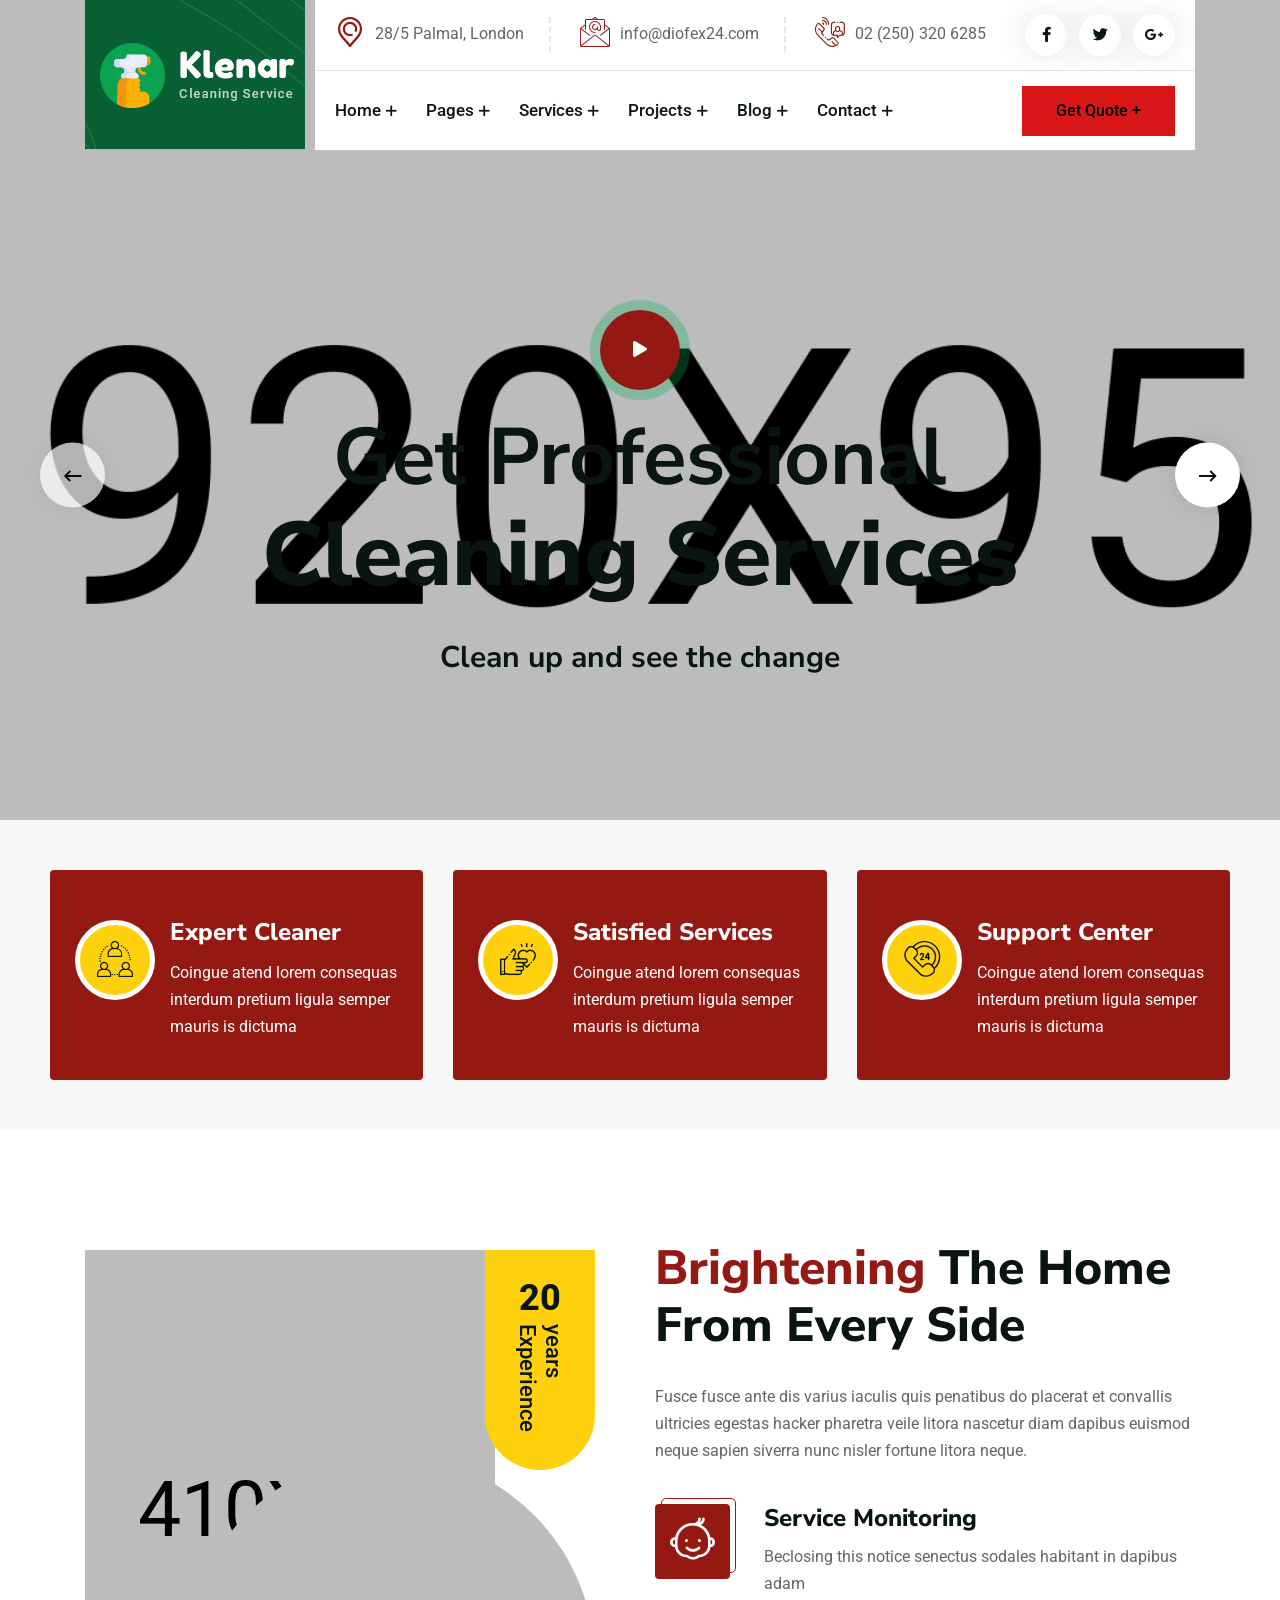
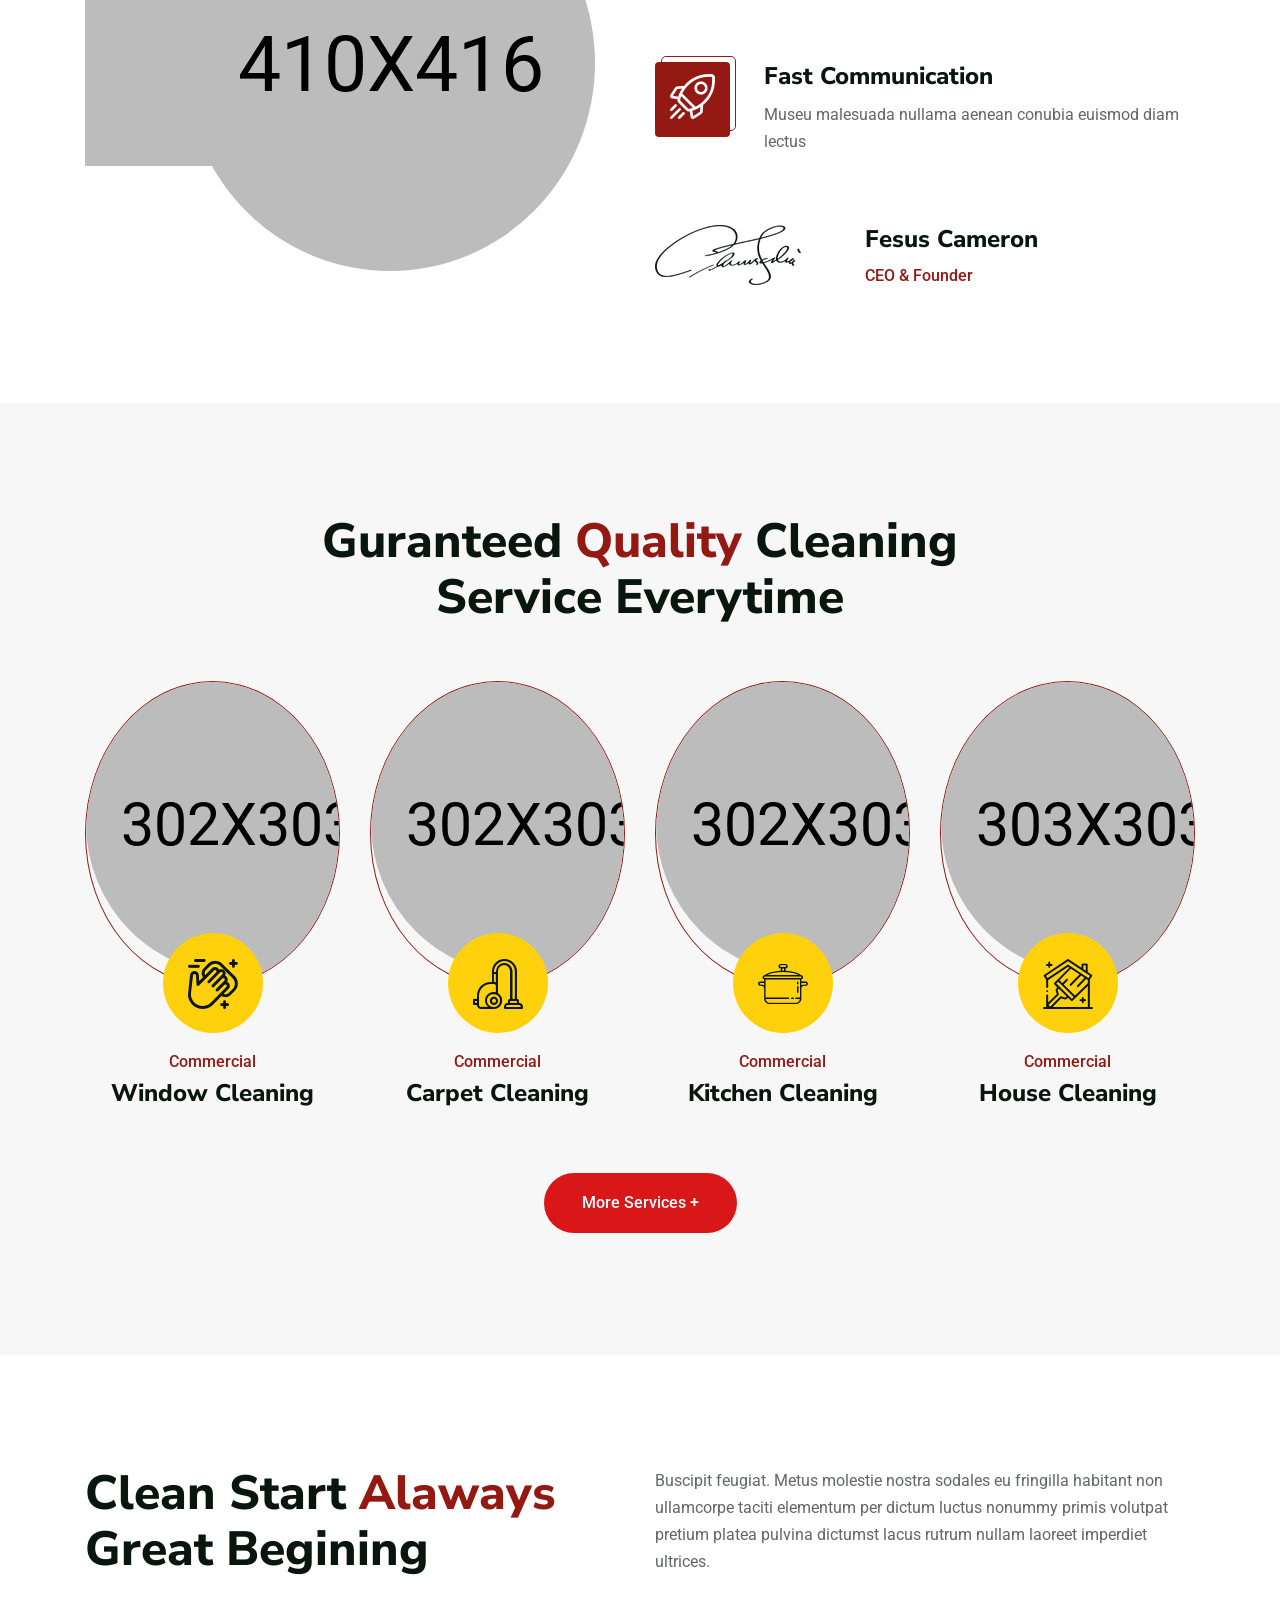
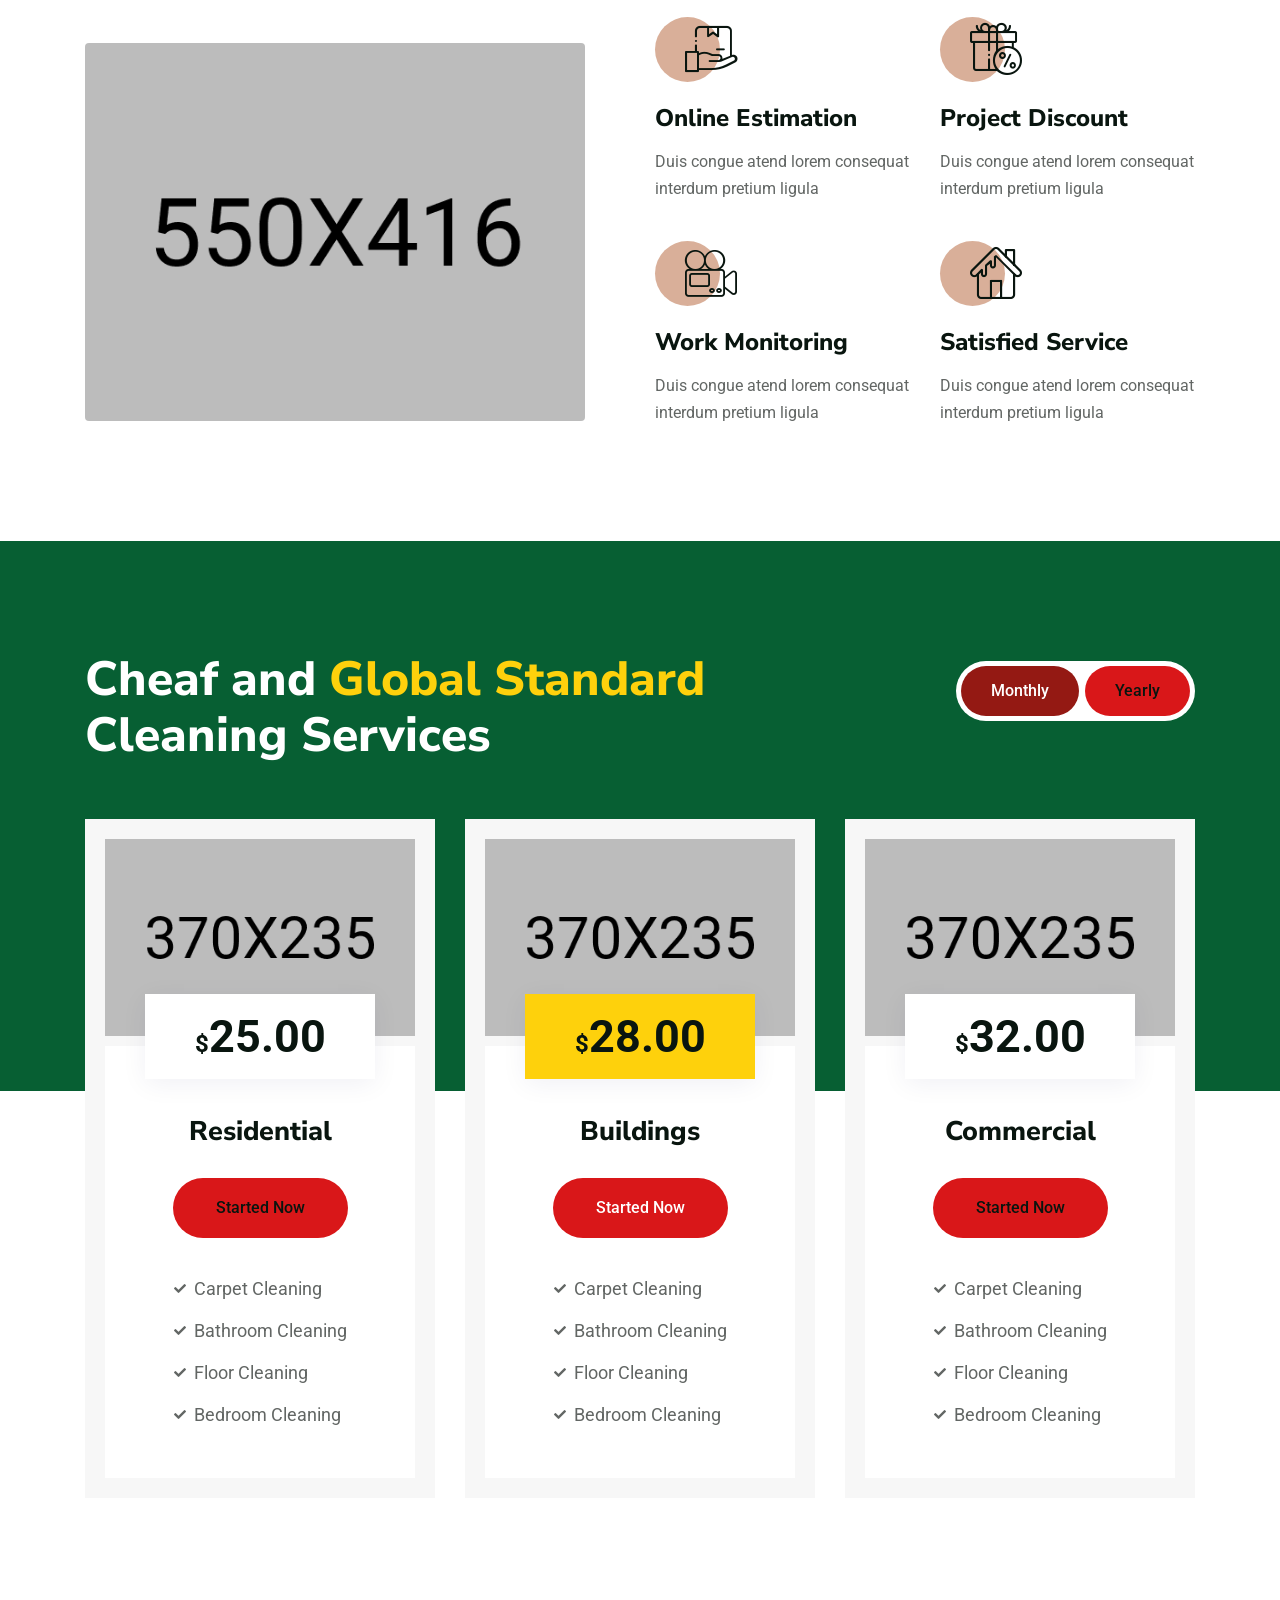
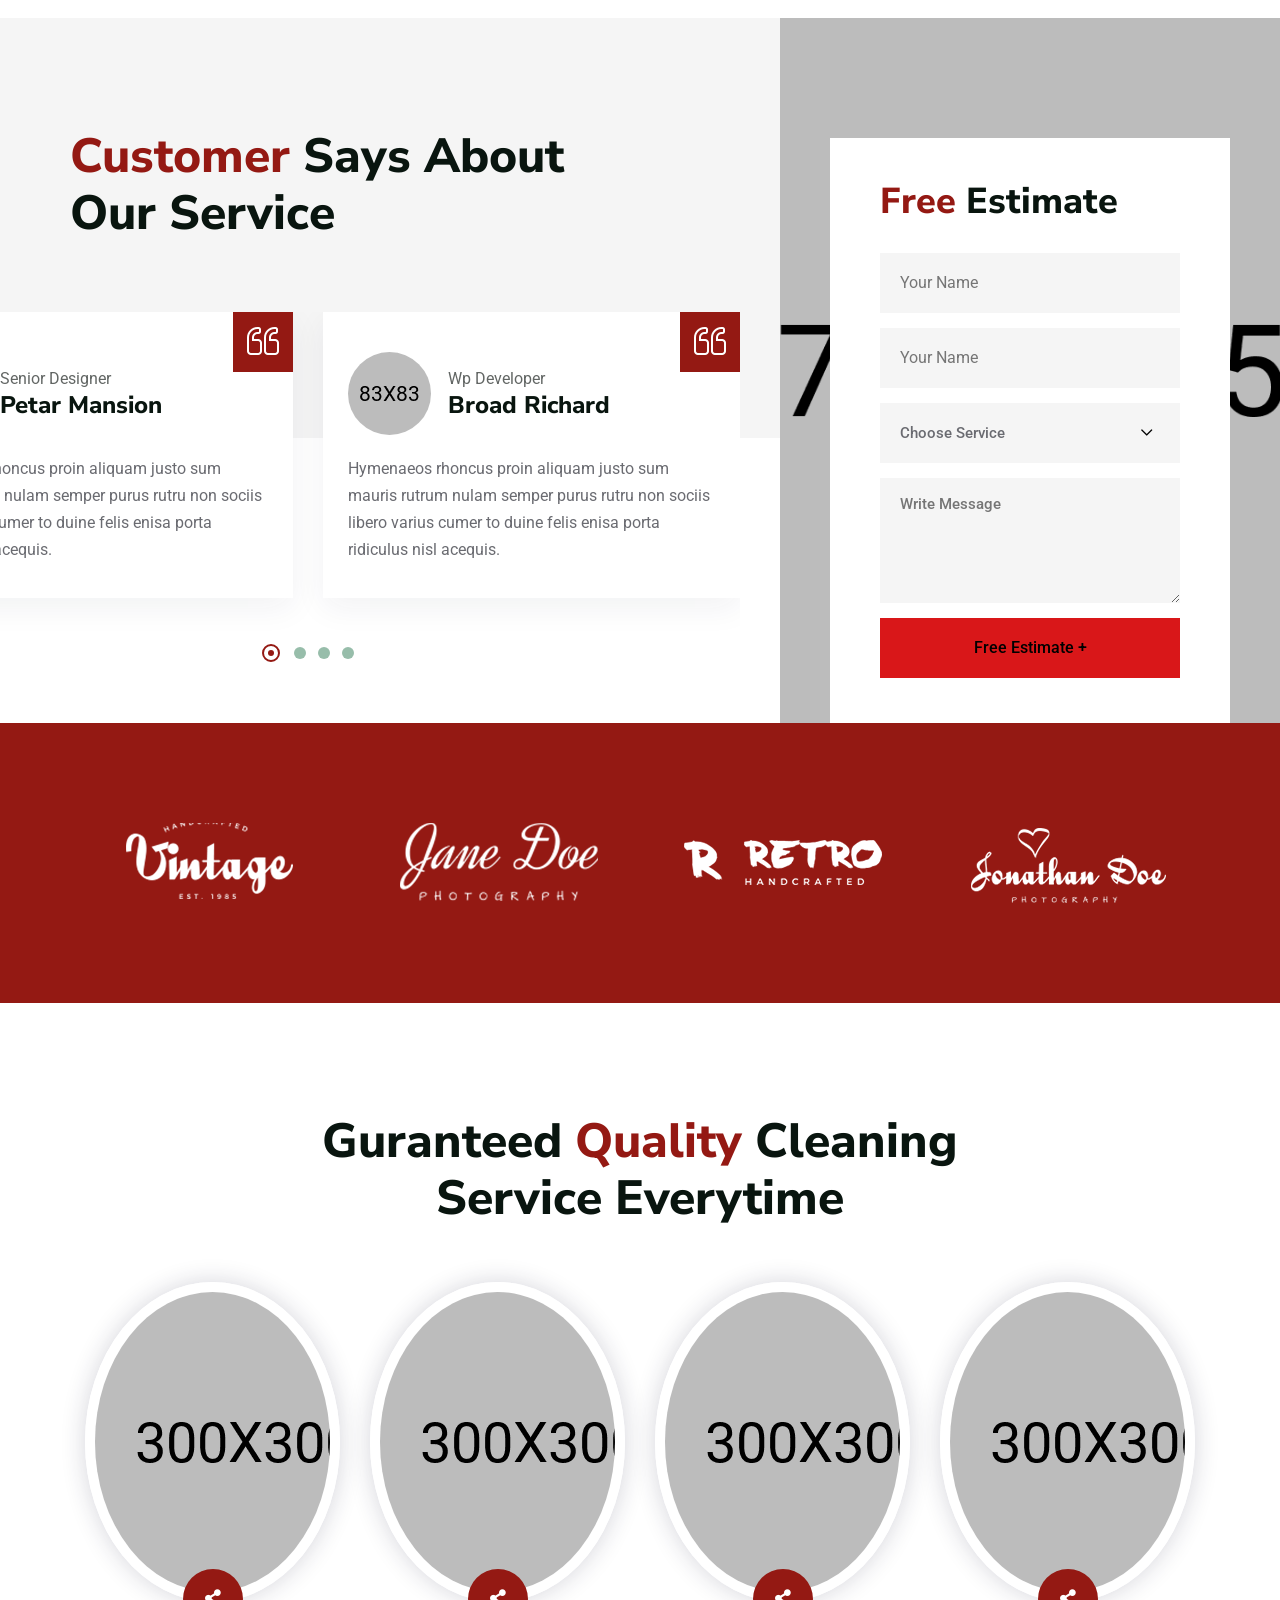
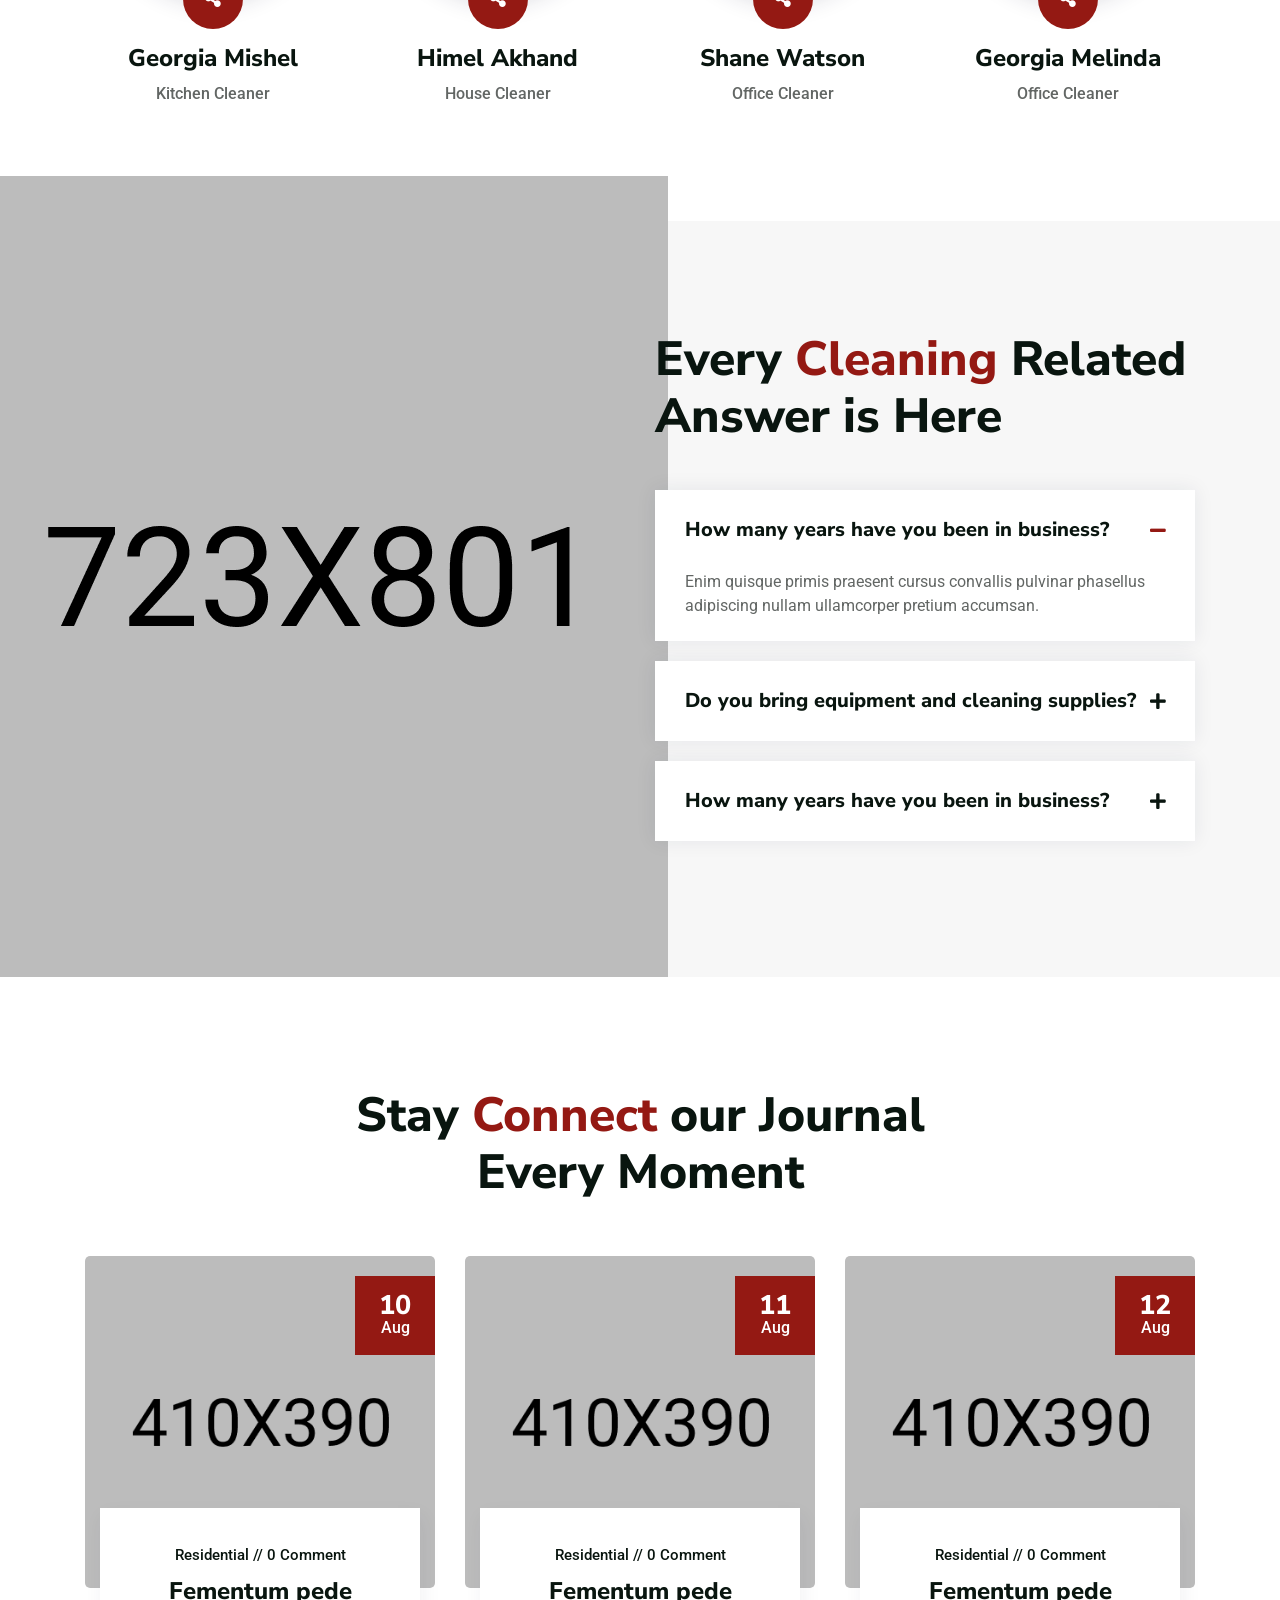
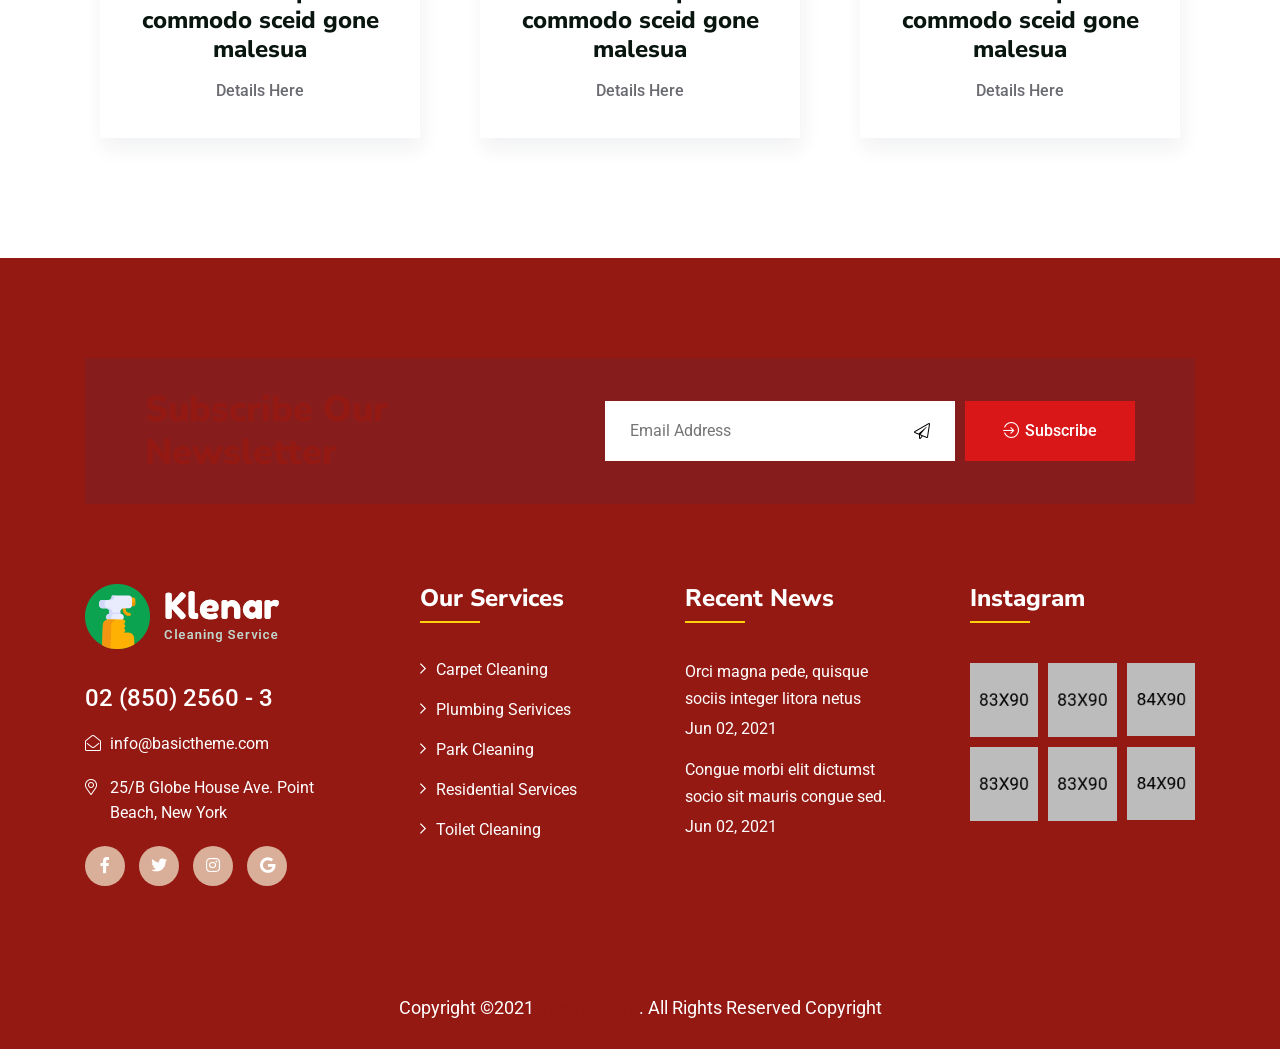
<file: index-2.html>
<!doctype html>
<html class="no-js" lang="en">

<head>
    <meta charset="utf-8">
    <meta http-equiv="x-ua-compatible" content="ie=edge">
    <title>Klenar - cleaning services at your doorstep</title>
    <meta name="description" content="">
    <meta name="viewport" content="width=device-width, initial-scale=1">

    <link rel="manifest" href="site.webmanifest">
    <link rel="shortcut icon" type="image/x-icon" href="assets/favicon.png">
    <!-- Place favicon.ico in the root directory -->

    <!-- CSS here -->
    <link rel="stylesheet" href="assets/css/bootstrap.min.css">
    <link rel="stylesheet" href="assets/css/animate.min.css">
    <link rel="stylesheet" href="assets/css/custom-animation.css">
    <link rel="stylesheet" href="assets/css/fontawesome.min.css">
    <link rel="stylesheet" href="assets/css/magnific-popup.css">
    <link rel="stylesheet" href="assets/css/meanmenu.css">
    <link rel="stylesheet" href="assets/css/flaticon.css">
    <link rel="stylesheet" href="assets/css/venobox.min.css">
    <link rel="stylesheet" href="assets/css/backToTop.css">
    <link rel="stylesheet" href="assets/css/swiper-bundle.css">
    <link rel="stylesheet" href="assets/css/default.css">
    <link rel="stylesheet" href="assets/css/main.css">
</head>

<body>


    <!-- preloader -->
    <div id="preloader">
        <div class="preloader">
            <span></span>
            <span></span>
        </div>
    </div>
    <!-- preloader end  -->

    <!-- back to top start -->
    <div class="progress-wrap">
        <svg class="progress-circle svg-content" width="100%" height="100%" viewBox="-1 -1 102 102">
            <path d="M50,1 a49,49 0 0,1 0,98 a49,49 0 0,1 0,-98" />
        </svg>
    </div>
    <!-- back to top end -->

    <header>
        <div class="tp-header-area-two header-sticky">
            <div class="container">
                <div class="row align-items-center">
                    <div class="col-xl-3 col-8">
                        <div class="tp-header-logo-two">
                            <div class="tp-header-logo-two-inner" data-background="assets/img/logo/logo-white-bg.png">
                                <a href="index.html"><img src="assets/img/logo/logo-white.png" alt="img not found"></a>
                            </div>
                        </div>
                    </div>
                    <div class="col-xl-9 col-4">
                        <div class="tp-header-menu-two-wrapper">
                            <div class="row">
                                <div class="col-12">
                                    <div class="tp-header-top-two">
                                        <div class="tp-header-top-two-info">
                                            <ul>
                                                <li><i class="flaticon-pin"></i> 28/5 Palmal, London</li>
                                                <li><i class="flaticon-email"></i><a
                                                        href="mailto:info@diofex24.com">info@diofex24.com</a></li>
                                                <li><i class="flaticon-phone-call"></i><a href="tel:02(250)3206285">02
                                                        (250) 320 6285</a></li>
                                            </ul>
                                        </div>
                                        <div class="tp-header-top-two-social">
                                            <a href="#"><i class="fab fa-facebook-f"></i></a>
                                            <a href="#"><i class="fab fa-twitter"></i></a>
                                            <a href="#"><i class="fab fa-google-plus-g"></i></a>
                                        </div>
                                    </div>
                                    <div class="tp-header-menu-two">
                                        <div class="tp-main-menu tp-main-menu-two">
                                            <nav id="tp-mobile-menu">
                                                <ul>
                                                    <li class="menu-item-has-children"><a href="index.html"
                                                            class="active">Home</a>
                                                        <ul class="sub-menu">
                                                            <li><a href="index.html">Home Style 1</a></li>
                                                            <li><a href="index-2.html">Home Style 2</a></li>
                                                            <li><a href="index-3.html">Home Style 3</a></li>
                                                        </ul>
                                                    </li>
                                                    <li class="menu-item-has-children"><a href="#">Pages</a>
                                                        <ul class="sub-menu">
                                                            <li><a href="about.html">About</a></li>
                                                            <li><a href="appointment.html">Appointment</a></li>
                                                            <li><a href="pricing.html">Pricing</a></li>
                                                            <li><a href="team.html">Team</a></li>
                                                            <li><a href="team-details.html">Team Details</a></li>
                                                            <li><a href="faq.html">Faq</a></li>
                                                        </ul>
                                                    </li>
                                                    <li class="menu-item-has-children"><a
                                                            href="service.html">Services</a>
                                                        <ul class="sub-menu">
                                                            <li><a href="service.html">Services</a></li>
                                                            <li><a href="service-details.html">Services Details</a></li>
                                                        </ul>
                                                    </li>
                                                    <li class="menu-item-has-children"><a
                                                            href="project.html">Projects</a>
                                                        <ul class="sub-menu">
                                                            <li><a href="project.html">Projects</a></li>
                                                            <li><a href="project-details.html">Projects Details</a></li>
                                                        </ul>
                                                    </li>
                                                    <li class="menu-item-has-children"><a
                                                            href="blog-sidebar.html">Blog</a>
                                                        <ul class="sub-menu">
                                                            <li><a href="blog-sidebar.html">Blog Sidebar</a></li>
                                                            <li><a href="blog-details.html">Blog Details</a></li>
                                                        </ul>
                                                    </li>
                                                    <li><a href="contact.html">Contact</a></li>
                                                </ul>
                                            </nav>
                                        </div>
                                        <div class="tp-main-menu-two-btn">
                                            <a href="contact.html" class="yellow-btn">Get Quote +</a>
                                        </div>
                                        <!-- mobile menu activation -->
                                        <div class="side-menu-icon d-xl-none text-end">
                                            <button class="side-toggle"><i class="far fa-bars"></i></button>
                                        </div>
                                    </div>
                                </div>
                            </div>
                        </div>
                    </div>
                </div>
            </div>
        </div>
    </header>

    <!-- mobile menu info -->
    <div class="fix">
        <div class="side-info">
            <button class="side-info-close"><i class="fal fa-times"></i></button>
            <div class="side-info-content">
                <div class="tp-mobile-menu"></div>
                <div class="contact-infos mb-30">
                    <div class="contact-list mb-30">
                        <h4>Contact Info</h4>
                        <ul>
                            <li><i class="flaticon-pin"></i>28/4 Palmal, London</li>
                            <li><i class="flaticon-email"></i><a href="mailto:info@klenar.com">info@klenar.com</a></li>
                            <li><i class="flaticon-phone-call"></i><a href="tel:33388820055">333 888 200 - 55</a></li>
                        </ul>
                        <div class="sidebar__menu--social">
                            <a href="#"><i class="fab fa-facebook-f"></i></a>
                            <a href="#"><i class="fab fa-twitter"></i></a>
                            <a href="#"><i class="fab fa-instagram"></i></a>
                            <a href="#"><i class="fab fa-google"></i></a>
                        </div>
                    </div>
                </div>
            </div>
        </div>
    </div>
    <div class="offcanvas-overlay"></div>
    <!-- mobile menu info -->

    <main>
        <!-- hero area start here -->
        <section class="tp-slider-area fix">
            <div class="tp-slider-active swiper-container">
                <div class="swiper-wrapper">
                    <div class="tp-single-slider tp-slider-height-two d-flex align-items-center swiper-slide"
                        data-swiper-autoplay="5000">
                        <div class="slide-bg" data-background="assets/img/slider/slider-bg-2.jpg"></div>
                        <div class="container">
                            <div class="row">
                                <div class="col-12">
                                    <div class="tp-slider-wrapper-two text-center mt-35">
                                        <div class="tp-slider-video-btn-two mb-10" data-animation="fadeInUp"
                                            data-delay=".3s">
                                            <a class="venobox" data-autoplay="true" data-vbtype="video"
                                                href="https://youtu.be/o4GuSJYSzrY"><i class="fas fa-play"></i></a>
                                        </div>
                                        <div class="tp-slider-two z-index text-center">
                                            <h1 class="tp-slider-title-two mb-35" data-animation="fadeInUp"
                                                data-delay=".6s"><span>Get Professional</span> Cleaning Services</h1>
                                            <h3 class="tp-slider-subtitle-two" data-animation="fadeInUp"
                                                data-delay=".9s">Clean up and see the change</h3>
                                        </div>
                                    </div>
                                </div>
                            </div>
                        </div>
                    </div>
                    <div class="tp-single-slider tp-slider-height-two d-flex align-items-center swiper-slide"
                        data-swiper-autoplay="5000">
                        <div class="slide-bg" data-background="assets/img/slider/slider-bg-2.jpg"></div>
                        <div class="container">
                            <div class="row">
                                <div class="col-12">
                                    <div class="tp-slider-wrapper-two text-center mt-35">
                                        <div class="tp-slider-video-btn-two mb-10" data-animation="fadeInUp"
                                            data-delay=".3s">
                                            <a class="venobox" data-autoplay="true" data-vbtype="video"
                                                href="https://youtu.be/o4GuSJYSzrY"><i class="fas fa-play"></i></a>
                                        </div>
                                        <div class="tp-slider-two z-index text-center">
                                            <h1 class="tp-slider-title-two mb-35" data-animation="fadeInUp"
                                                data-delay=".6s"><span>Get Professional</span> Cleaning Services</h1>
                                            <h3 class="tp-slider-subtitle-two" data-animation="fadeInUp"
                                                data-delay=".9s">Clean up and see the change</h3>
                                        </div>
                                    </div>
                                </div>
                            </div>
                        </div>
                    </div>
                    <div class="tp-single-slider tp-slider-height-two d-flex align-items-center swiper-slide"
                        data-swiper-autoplay="5000">
                        <div class="slide-bg" data-background="assets/img/slider/slider-bg-2.jpg"></div>
                        <div class="container">
                            <div class="row">
                                <div class="col-12">
                                    <div class="tp-slider-wrapper-two text-center mt-35">
                                        <div class="tp-slider-video-btn-two mb-10" data-animation="fadeInUp"
                                            data-delay=".3s">
                                            <a class="venobox" data-autoplay="true" data-vbtype="video"
                                                href="https://youtu.be/o4GuSJYSzrY"><i class="fas fa-play"></i></a>
                                        </div>
                                        <div class="tp-slider-two z-index text-center">
                                            <h1 class="tp-slider-title-two mb-35" data-animation="fadeInUp"
                                                data-delay=".6s"><span>Get Professional</span> Cleaning Services</h1>
                                            <h3 class="tp-slider-subtitle-two" data-animation="fadeInUp"
                                                data-delay=".9s">Clean up and see the change</h3>
                                        </div>
                                    </div>
                                </div>
                            </div>
                        </div>
                    </div>
                </div>

                <!-- If we need navigation buttons -->
                <div class="swiper-button-prev slide-prev"><i class="far fa-long-arrow-left"></i></div>
                <div class="swiper-button-next slide-next"><i class="far fa-long-arrow-right"></i></div>
            </div>
        </section>
        <!-- hero area end here -->

        <!-- cta area start here -->
        <section class="tp-cta-area-two">
            <div class="tp-cta-area-two-bg">
                <div class="row">
                    <div class="col-lg-4 col-md-4">
                        <div class="tp-cta-two mb-30 wow fadeInUp" data-wow-delay=".2s">
                            <div class="tp-cta-two-icon">
                                <i class="flaticon-network"></i>
                            </div>
                            <div class="tp-cta-two-text fix">
                                <h4 class="tp-cta-two-text-title"><a href="service-details.html">Expert Cleaner</a></h4>
                                <p>Coingue atend lorem consequas interdum pretium ligula semper mauris is dictuma</p>
                            </div>
                        </div>
                    </div>
                    <div class="col-lg-4 col-md-4">
                        <div class="tp-cta-two mb-30 wow fadeInUp" data-wow-delay=".5s">
                            <div class="tp-cta-two-icon">
                                <i class="flaticon-happy"></i>
                            </div>
                            <div class="tp-cta-two-text fix">
                                <h4 class="tp-cta-two-text-title"><a href="service-details.html">Satisfied Services</a>
                                </h4>
                                <p>Coingue atend lorem consequas interdum pretium ligula semper mauris is dictuma</p>
                            </div>
                        </div>
                    </div>
                    <div class="col-lg-4 col-md-4">
                        <div class="tp-cta-two mb-30 wow fadeInUp" data-wow-delay=".8s">
                            <div class="tp-cta-two-icon">
                                <i class="flaticon-24-hours-support"></i>
                            </div>
                            <div class="tp-cta-two-text fix">
                                <h4 class="tp-cta-two-text-title"><a href="service-details.html">Support Center</a></h4>
                                <p>Coingue atend lorem consequas interdum pretium ligula semper mauris is dictuma</p>
                            </div>
                        </div>
                    </div>
                </div>
            </div>
        </section>
        <!-- cta area end here -->

        <!-- about area start here -->
        <section class="tp-about-area-two fix pt-120 pb-140">
            <div class="container">
                <div class="row">
                    <div class="col-lg-6 col-md-10">
                        <div class="tp-about-img-two position-relative mr-80 wow fadeInUp" data-wow-delay=".4s">
                            <img src="assets/img/about/about-img-2.jpg" class="img-fluid" alt="img not found">
                            <img src="assets/img/about/about-img-3.png" class="img-fluid img-second"
                                alt="img not found">
                            <div class="tp-about-img-two-badge">
                                <h3>20</h3>
                                <h5>years <br>Experience</h5>
                            </div>
                        </div>
                    </div>
                    <div class="col-lg-6">
                        <div class="tp-about-text-two wow fadeInUp" data-wow-delay=".7s">
                            <div class="section-title-wrapper mb-20">
                                <h2 class="tp-section-title-two translate-y--10"><span>Brightening</span> The Home From
                                    Every Side</h2>
                            </div>
                            <p class="mb-40">Fusce fusce ante dis varius iaculis quis penatibus do placerat et convallis
                                ultricies egestas hacker pharetra veile litora nascetur diam dapibus euismod neque
                                sapien siverra nunc nisler fortune litora neque.</p>
                            <div class="tp-about-text-two-service">
                                <div class="tp-about-text-two-service-single mb-65">
                                    <div class="tp-about-text-two-service-single-icon">
                                        <span><i class="flaticon-boy"></i></span>
                                    </div>
                                    <div class="tp-about-text-two-service-single-text">
                                        <h4 class="tp-about-text-two-service-title"><a
                                                href="service-details.html">Service Monitoring</a></h4>
                                        <p>Beclosing this notice senectus sodales habitant in dapibus adam</p>
                                    </div>
                                </div>
                                <div class="tp-about-text-two-service-single mb-60">
                                    <div class="tp-about-text-two-service-single-icon">
                                        <span><i class="flaticon-shuttle"></i></span>
                                    </div>
                                    <div class="tp-about-text-two-service-single-text">
                                        <h4 class="tp-about-text-two-service-title"><a href="service-details.html">Fast
                                                Communication</a></h4>
                                        <p>Museu malesuada nullama aenean conubia euismod diam lectus</p>
                                    </div>
                                </div>
                            </div>
                            <div class="tp-about-text-two-sign pt-10">
                                <div class="tp-about-text-two-sign-img">
                                    <img src="assets/img/about/sign.png" class="img-fluid" alt="img not found">
                                </div>
                                <div class="tp-about-text-two-sign-text">
                                    <h4 class="tp-about-text-two-sign-name">Fesus Cameron</h4>
                                    <span>CEO & Founder</span>
                                </div>
                            </div>
                        </div>
                    </div>
                </div>
            </div>
        </section>
        <!-- about area end here -->

        <!-- service area start here -->
        <section class="tp-quality-service-area pt-110 bg-gray-light pb-115">
            <div class="container">
                <div class="row">
                    <div class="col-12">
                        <div class="section-title-wrapper text-center mb-55" data-wow-delay=".2s">
                            <h2 class="tp-section-title-two">Guranteed <span>Quality</span> Cleaning <br>Service
                                Everytime</h2>
                        </div>
                    </div>
                </div>
                <div class="row mb-35">
                    <div class="col-xl-3 col-md-6">
                        <div class="tp-quality mb-30 wow fadeInUp" data-wow-delay=".5s">
                            <div class="tp-quality-img">
                                <img src="assets/img/service/service-5.png" class="img-fluid" alt="img not found">
                            </div>
                            <div class="tp-quality-text text-center">
                                <div class="tp-quality-text-icon mb-10">
                                    <a href="service-details.html">
                                        <i class="flaticon-cleaning tp-quality-text-icon1"></i>
                                        <i class="fal fa-plus tp-quality-text-icon2"></i>
                                    </a>
                                </div>
                                <span>Commercial</span>
                                <h4 class="tp-quality-text-title m-0"><a href="service-details.html">Window Cleaning</a>
                                </h4>
                            </div>
                        </div>
                    </div>
                    <div class="col-xl-3 col-md-6">
                        <div class="tp-quality mb-30 wow fadeInUp" data-wow-delay=".8s">
                            <div class="tp-quality-img">
                                <img src="assets/img/service/service-6.png" class="img-fluid" alt="img not found">
                            </div>
                            <div class="tp-quality-text text-center">
                                <div class="tp-quality-text-icon mb-10">
                                    <a href="service-details.html">
                                        <i class="flaticon-vacuum-cleaner tp-quality-text-icon1"></i>
                                        <i class="fal fa-plus tp-quality-text-icon2"></i>
                                    </a>
                                </div>
                                <span>Commercial</span>
                                <h4 class="tp-quality-text-title m-0"><a href="service-details.html">Carpet Cleaning</a>
                                </h4>
                            </div>
                        </div>
                    </div>
                    <div class="col-xl-3 col-md-6">
                        <div class="tp-quality mb-30 wow fadeInUp" data-wow-delay="1.1s">
                            <div class="tp-quality-img">
                                <img src="assets/img/service/service-7.png" class="img-fluid" alt="img not found">
                            </div>
                            <div class="tp-quality-text text-center">
                                <div class="tp-quality-text-icon mb-10">
                                    <a href="service-details.html">
                                        <i class="flaticon-pot tp-quality-text-icon1"></i>
                                        <i class="fal fa-plus tp-quality-text-icon2"></i>
                                    </a>
                                </div>
                                <span>Commercial</span>
                                <h4 class="tp-quality-text-title m-0"><a href="service-details.html">Kitchen
                                        Cleaning</a></h4>
                            </div>
                        </div>
                    </div>
                    <div class="col-xl-3 col-md-6">
                        <div class="tp-quality mb-30 wow fadeInUp" data-wow-delay="1.4s">
                            <div class="tp-quality-img">
                                <img src="assets/img/service/service-8.png" class="img-fluid" alt="img not found">
                            </div>
                            <div class="tp-quality-text text-center">
                                <div class="tp-quality-text-icon mb-10">
                                    <a href="service-details.html">
                                        <i class="flaticon-house-cleaning tp-quality-text-icon1"></i>
                                        <i class="fal fa-plus tp-quality-text-icon2"></i>
                                    </a>
                                </div>
                                <span>Commercial</span>
                                <h4 class="tp-quality-text-title m-0"><a href="service-details.html">House Cleaning</a>
                                </h4>
                            </div>
                        </div>
                    </div>
                </div>
                <div class="row">
                    <div class="col-12">
                        <div class="tp-quality-btn text-center">
                            <a href="service-details.html" class="theme-btn radius-50">More Services +</a>
                        </div>
                    </div>
                </div>
            </div>
        </section>
        <!-- service area end here -->

        <!-- feature area start here -->
        <section class="tp-feature-area-two pt-110 pb-90">
            <div class="container">
                <div class="row align-items-center">
                    <div class="col-lg-6">
                        <div class="section-title-wrapper-two mb-45 wow fadeInUp" data-wow-delay=".2s">
                            <h2 class="tp-section-title-two">Clean Start <span>Alaways</span> Great Begining</h2>
                        </div>
                    </div>
                    <div class="col-lg-6">
                        <div class="tp-feature-title-desc mb-45 wow fadeInUp" data-wow-delay=".2s">
                            <p>Buscipit feugiat. Metus molestie nostra sodales eu fringilla habitant non ullamcorpe
                                taciti elementum per dictum luctus nonummy primis volutpat pretium platea pulvina
                                dictumst lacus rutrum nullam laoreet imperdiet ultrices.</p>
                        </div>
                    </div>
                </div>
                <div class="row justify-content-between align-items-xl-center">
                    <div class="col-xl-5 col-lg-6">
                        <div class="tp-feature-img mb-30 wow fadeInUp" data-wow-delay=".4s">
                            <img src="assets/img/feature/feature-img-1.jpg" alt="img not found">
                        </div>
                    </div>
                    <div class="col-xl-6 col-lg-6">
                        <div class="row">
                            <div class="col-sm-6">
                                <div class="tp-feature mb-45 wow fadeInUp" data-wow-delay=".6s">
                                    <div class="tp-feature-icon yellow-circle-shape mb-20">
                                        <i class="flaticon-delivery-box"></i>
                                    </div>
                                    <h4 class="tp-feature-title mb-15"><a href="service-details.html">Online
                                            Estimation</a></h4>
                                    <p>Duis congue atend lorem consequat interdum pretium ligula</p>
                                </div>
                            </div>
                            <div class="col-sm-6">
                                <div class="tp-feature mb-45 wow fadeInUp" data-wow-delay=".8s">
                                    <div class="tp-feature-icon yellow-circle-shape mb-20">
                                        <i class="flaticon-gift-box"></i>
                                    </div>
                                    <h4 class="tp-feature-title mb-15"><a href="service-details.html">Project
                                            Discount</a></h4>
                                    <p>Duis congue atend lorem consequat interdum pretium ligula</p>
                                </div>
                            </div>
                            <div class="col-sm-6">
                                <div class="tp-feature mb-45 wow fadeInUp" data-wow-delay="1s">
                                    <div class="tp-feature-icon yellow-circle-shape mb-20">
                                        <i class="flaticon-video-camera"></i>
                                    </div>
                                    <h4 class="tp-feature-title mb-15"><a href="service-details.html">Work
                                            Monitoring</a></h4>
                                    <p>Duis congue atend lorem consequat interdum pretium ligula</p>
                                </div>
                            </div>
                            <div class="col-sm-6">
                                <div class="tp-feature mb-45 wow fadeInUp" data-wow-delay="1.2s">
                                    <div class="tp-feature-icon yellow-circle-shape mb-20">
                                        <i class="flaticon-snowfall"></i>
                                    </div>
                                    <h4 class="tp-feature-title mb-15"><a href="service-details.html">Satisfied
                                            Service</a></h4>
                                    <p>Duis congue atend lorem consequat interdum pretium ligula</p>
                                </div>
                            </div>
                        </div>
                    </div>
                </div>
            </div>
        </section>
        <!-- feature area end here -->

        <!-- pricing area start here -->
        <section class="tp-pricing-area-two position-relative pt-110 pb-90">
            <div class="tp-pricing-two-shape"></div>
            <div class="container z-index">
                <div class="row">
                    <div class="col-md-8">
                        <div class="section-title-wrapper-two mb-55 wow fadeInUp" data-wow-delay=".2s">
                            <h2 class="tp-section-title-two text-white">Cheaf and <span class="theme-yellow">Global
                                    Standard</span> <br>Cleaning Services</h2>
                        </div>
                    </div>
                    <div class="col-md-4">
                        <nav class="text-start text-md-end wow fadeInUp" data-wow-delay=".4s">
                            <div class="nav tp-pricing-tabs tp-pricing-tabs-two mt-10" id="nav-tab" role="tablist">
                                <button class="nav-link active" id="nav-home-tab" data-bs-toggle="tab"
                                    data-bs-target="#nav-home" type="button" role="tab" aria-controls="nav-home"
                                    aria-selected="true">Monthly</button>
                                <button class="nav-link" id="nav-profile-tab" data-bs-toggle="tab"
                                    data-bs-target="#nav-profile" type="button" role="tab" aria-controls="nav-profile"
                                    aria-selected="false">Yearly</button>
                            </div>
                        </nav>
                    </div>
                </div>
                <div class="row">
                    <div class="col-12">
                        <div class="tab-content z-index" id="nav-tabContent">
                            <div class="tab-pane fade show active" id="nav-home" role="tabpanel"
                                aria-labelledby="nav-home-tab">
                                <div class="row">
                                    <div class="col-xl-4 col-md-6 mb-30">
                                        <div class="tp-pricing-two text-center bg-gray-light wow fadeInUp"
                                            data-wow-delay=".4s">
                                            <div class="tp-pricing-two-img mb-10">
                                                <img src="assets/img/pricing/pricing-1.jpg" class="img"
                                                    alt="img not found">
                                            </div>
                                            <div class="tp-pricing-two-content">
                                                <div class="tp-pricing-two-rate">
                                                    <h3><span>$</span>25.00</h3>
                                                </div>
                                                <h4 class="tp-pricing-cat">Residential</h4>
                                                <div class="tp-pricing-two-btn mb-30">
                                                    <a href="pricing.html" class="yellow-btn">Started Now</a>
                                                </div>
                                                <div class="tp-pricing-two-list pb-50">
                                                    <ul>
                                                        <li><i class="fas fa-check"></i> Carpet Cleaning</li>
                                                        <li><i class="fas fa-check"></i> Bathroom Cleaning</li>
                                                        <li><i class="fas fa-check"></i> Floor Cleaning</li>
                                                        <li><i class="fas fa-check"></i> Bedroom Cleaning</li>
                                                    </ul>
                                                </div>
                                            </div>
                                        </div>
                                    </div>
                                    <div class="col-xl-4 col-md-6 mb-30">
                                        <div class="tp-pricing-two text-center bg-gray-light wow fadeInUp"
                                            data-wow-delay=".7s">
                                            <div class="tp-pricing-two-img mb-10">
                                                <img src="assets/img/pricing/pricing-2.jpg" class="img"
                                                    alt="img not found">
                                            </div>
                                            <div class="tp-pricing-two-content">
                                                <div class="tp-pricing-two-rate active">
                                                    <h3><span>$</span>28.00</h3>
                                                </div>
                                                <h4 class="tp-pricing-cat">Buildings</h4>
                                                <div class="tp-pricing-two-btn mb-30">
                                                    <a href="pricing.html" class="theme-btn">Started Now</a>
                                                </div>
                                                <div class="tp-pricing-two-list pb-50">
                                                    <ul>
                                                        <li><i class="fas fa-check"></i> Carpet Cleaning</li>
                                                        <li><i class="fas fa-check"></i> Bathroom Cleaning</li>
                                                        <li><i class="fas fa-check"></i> Floor Cleaning</li>
                                                        <li><i class="fas fa-check"></i> Bedroom Cleaning</li>
                                                    </ul>
                                                </div>
                                            </div>
                                        </div>
                                    </div>
                                    <div class="col-xl-4 col-md-6 mb-30">
                                        <div class="tp-pricing-two text-center bg-gray-light wow fadeInUp"
                                            data-wow-delay="1s">
                                            <div class="tp-pricing-two-img mb-10">
                                                <img src="assets/img/pricing/pricing-3.jpg" class="img"
                                                    alt="img not found">
                                            </div>
                                            <div class="tp-pricing-two-content">
                                                <div class="tp-pricing-two-rate">
                                                    <h3><span>$</span>32.00</h3>
                                                </div>
                                                <h4 class="tp-pricing-cat">Commercial</h4>
                                                <div class="tp-pricing-two-btn mb-30">
                                                    <a href="pricing.html" class="yellow-btn">Started Now</a>
                                                </div>
                                                <div class="tp-pricing-two-list pb-50">
                                                    <ul>
                                                        <li><i class="fas fa-check"></i> Carpet Cleaning</li>
                                                        <li><i class="fas fa-check"></i> Bathroom Cleaning</li>
                                                        <li><i class="fas fa-check"></i> Floor Cleaning</li>
                                                        <li><i class="fas fa-check"></i> Bedroom Cleaning</li>
                                                    </ul>
                                                </div>
                                            </div>
                                        </div>
                                    </div>
                                </div>
                            </div>
                            <div class="tab-pane fade" id="nav-profile" role="tabpanel"
                                aria-labelledby="nav-profile-tab">
                                <div class="row">
                                    <div class="col-xl-4 col-md-6 mb-30">
                                        <div class="tp-pricing-two text-center bg-gray-light">
                                            <div class="tp-pricing-two-img mb-10">
                                                <img src="assets/img/pricing/pricing-1.jpg" class="img"
                                                    alt="img not found">
                                            </div>
                                            <div class="tp-pricing-two-content">
                                                <div class="tp-pricing-two-rate">
                                                    <h3><span>$</span>35.00</h3>
                                                </div>
                                                <h4 class="tp-pricing-cat">Residential</h4>
                                                <div class="tp-pricing-two-btn mb-30">
                                                    <a href="pricing.html" class="yellow-btn">Started Now</a>
                                                </div>
                                                <div class="tp-pricing-two-list pb-50">
                                                    <ul>
                                                        <li><i class="fas fa-check"></i> Carpet Cleaning</li>
                                                        <li><i class="fas fa-check"></i> Bathroom Cleaning</li>
                                                        <li><i class="fas fa-check"></i> Floor Cleaning</li>
                                                        <li><i class="fas fa-check"></i> Bedroom Cleaning</li>
                                                    </ul>
                                                </div>
                                            </div>
                                        </div>
                                    </div>
                                    <div class="col-xl-4 col-md-6 mb-30">
                                        <div class="tp-pricing-two text-center bg-gray-light">
                                            <div class="tp-pricing-two-img mb-10">
                                                <img src="assets/img/pricing/pricing-2.jpg" class="img"
                                                    alt="img not found">
                                            </div>
                                            <div class="tp-pricing-two-content">
                                                <div class="tp-pricing-two-rate active">
                                                    <h3><span>$</span>38.00</h3>
                                                </div>
                                                <h4 class="tp-pricing-cat">Buildings</h4>
                                                <div class="tp-pricing-two-btn mb-30">
                                                    <a href="pricing.html" class="theme-btn">Started Now</a>
                                                </div>
                                                <div class="tp-pricing-two-list pb-50">
                                                    <ul>
                                                        <li><i class="fas fa-check"></i> Carpet Cleaning</li>
                                                        <li><i class="fas fa-check"></i> Bathroom Cleaning</li>
                                                        <li><i class="fas fa-check"></i> Floor Cleaning</li>
                                                        <li><i class="fas fa-check"></i> Bedroom Cleaning</li>
                                                    </ul>
                                                </div>
                                            </div>
                                        </div>
                                    </div>
                                    <div class="col-xl-4 col-md-6 mb-30">
                                        <div class="tp-pricing-two text-center bg-gray-light">
                                            <div class="tp-pricing-two-img mb-10">
                                                <img src="assets/img/pricing/pricing-3.jpg" class="img"
                                                    alt="img not found">
                                            </div>
                                            <div class="tp-pricing-two-content">
                                                <div class="tp-pricing-two-rate">
                                                    <h3><span>$</span>42.00</h3>
                                                </div>
                                                <h4 class="tp-pricing-cat">Commercial</h4>
                                                <div class="tp-pricing-two-btn mb-30">
                                                    <a href="pricing.html" class="yellow-btn">Started Now</a>
                                                </div>
                                                <div class="tp-pricing-two-list pb-50">
                                                    <ul>
                                                        <li><i class="fas fa-check"></i> Carpet Cleaning</li>
                                                        <li><i class="fas fa-check"></i> Bathroom Cleaning</li>
                                                        <li><i class="fas fa-check"></i> Floor Cleaning</li>
                                                        <li><i class="fas fa-check"></i> Bedroom Cleaning</li>
                                                    </ul>
                                                </div>
                                            </div>
                                        </div>
                                    </div>
                                </div>
                            </div>
                        </div>
                    </div>
                </div>
            </div>
        </section>
        <!-- pricing area end here -->

        <!-- testimonial area start here -->
        <section class="tp-testimonial-area-two position-relative">
            <div class="tp-testimonial-area-two-shape"></div>
            <div class="container position-relative">
                <div class="tp-testimonial-title-wrapper pt-110">
                    <h2 class="tp-section-title-two"><span>Customer</span> Says About <br>Our Service</h2>
                </div>
            </div>
            <div class="tp-testimonial-divide">
                <div class="tp-testimonial-two-wrapper z-index">
                    <div class="tp-testimonial-two-active swiper-container common-dots pb-35">
                        <div class="swiper-wrapper">
                            <div class="tp-testimonial-two position-relative swiper-slide mb-30">
                                <div class="tp-testimonial-two-author mb-20">
                                    <div class="tp-testimonial-two-author-img">
                                        <img src="assets/img/testimonial/author-2.png" class="img-fluid"
                                            alt="img not found">
                                    </div>
                                    <div class="tp-testimonial-two-author-text">
                                        <span>Senior Designer</span>
                                        <h4 class="tp-testimonial-two-name">Petar Mansion</h4>
                                    </div>
                                </div>
                                <p>Hymenaeos rhoncus proin aliquam justo sum mauris rutrum nulam semper purus rutru non
                                    sociis
                                    libero varius cumer to duine felis enisa porta ridiculus nisl acequis. </p>
                                <div class="tp-testimonial-two-qoute">
                                    <i class="fal fa-quote-left"></i>
                                </div>
                            </div>
                            <div class="tp-testimonial-two position-relative swiper-slide mb-30">
                                <div class="tp-testimonial-two-author mb-20">
                                    <div class="tp-testimonial-two-author-img">
                                        <img src="assets/img/testimonial/author-3.png" class="img-fluid"
                                            alt="img not found">
                                    </div>
                                    <div class="tp-testimonial-two-author-text">
                                        <span>Wp Developer</span>
                                        <h4 class="tp-testimonial-two-name">Broad Richard</h4>
                                    </div>
                                </div>
                                <p>Hymenaeos rhoncus proin aliquam justo sum mauris rutrum nulam semper purus rutru non
                                    sociis
                                    libero varius cumer to duine felis enisa porta ridiculus nisl acequis. </p>
                                <div class="tp-testimonial-two-qoute">
                                    <i class="fal fa-quote-left"></i>
                                </div>
                            </div>
                            <div class="tp-testimonial-two position-relative swiper-slide mb-30">
                                <div class="tp-testimonial-two-author mb-20">
                                    <div class="tp-testimonial-two-author-img">
                                        <img src="assets/img/testimonial/author-2.png" class="img-fluid"
                                            alt="img not found">
                                    </div>
                                    <div class="tp-testimonial-two-author-text">
                                        <span>Senior Developer</span>
                                        <h4 class="tp-testimonial-two-name">Jhon Doe</h4>
                                    </div>
                                </div>
                                <p>Hymenaeos rhoncus proin aliquam justo sum mauris rutrum nulam semper purus rutru non
                                    sociis
                                    libero varius cumer to duine felis enisa porta ridiculus nisl acequis. </p>
                                <div class="tp-testimonial-two-qoute">
                                    <i class="fal fa-quote-left"></i>
                                </div>
                            </div>
                            <div class="tp-testimonial-two position-relative swiper-slide mb-30">
                                <div class="tp-testimonial-two-author mb-20">
                                    <div class="tp-testimonial-two-author-img">
                                        <img src="assets/img/testimonial/author-3.png" class="img-fluid"
                                            alt="img not found">
                                    </div>
                                    <div class="tp-testimonial-two-author-text">
                                        <span>Senior Designer</span>
                                        <h4 class="tp-testimonial-two-name">Shane Watson</h4>
                                    </div>
                                </div>
                                <p>Hymenaeos rhoncus proin aliquam justo sum mauris rutrum nulam semper purus rutru non
                                    sociis
                                    libero varius cumer to duine felis enisa porta ridiculus nisl acequis. </p>
                                <div class="tp-testimonial-two-qoute">
                                    <i class="fal fa-quote-left"></i>
                                </div>
                            </div>
                        </div>

                        <!-- If we need pagination -->
                        <div class="swiper-pagination-testimonial slide-dots "></div>
                    </div>
                </div>
                <div class="tp-testimonial-two-form pt-120 z-index"
                    data-background="assets/img/testimonial/testimonial-img-4.jpg">
                    <form action="#" class="text-start tp-testimonial-two-form-wrapper">
                        <h3 class="tp-testimonial-form-title mb-30"><span>Free</span> Estimate</h3>
                        <div class="input-field mb-15">
                            <input type="text" placeholder="Your Name">
                        </div>
                        <div class="input-field mb-15">
                            <input type="text" placeholder="Your Name">
                        </div>
                        <div class="input-field select-field-arrow mb-15">
                            <select>
                                <option value="">Choose Service</option>
                                <option value="">House Cleaning</option>
                                <option value="">Office Cleaning</option>
                                <option value="">Kitchen Cleaning</option>
                                <option value="">Club Cleaning</option>
                            </select>
                        </div>
                        <div class="input-field mb-15">
                            <textarea placeholder="Write Message"></textarea>
                        </div>
                        <div class="input-field">
                            <button type="submit" class="yellow-btn">Free Estimate +</button>
                        </div>
                    </form>
                </div>
            </div>
        </section>
        <!-- testimonial area end here -->

        <!-- brand area start here -->
        <div class="brand-area theme-dark-bg pt-100 pb-100">
            <div class="container">
                <div class="brand-active-two swiper-container">
                    <div class="swiper-wrapper">
                        <div class="brand-wrapper-two text-center swiper-slide wow fadeInUp" data-wow-delay=".3s"
                            data-swiper-autoplay="5000">
                            <a href="#"><img src="assets/img/brand/brand-1.png" class="img-fluid" alt="img"></a>
                        </div>
                        <div class="brand-wrapper-two text-center swiper-slide wow fadeInUp" data-wow-delay=".6s"
                            data-swiper-autoplay="5000">
                            <a href="#"><img src="assets/img/brand/brand-2.png" class="img-fluid" alt="img"></a>
                        </div>
                        <div class="brand-wrapper-two text-center swiper-slide wow fadeInUp" data-wow-delay=".9s"
                            data-swiper-autoplay="5000">
                            <a href="#"><img src="assets/img/brand/brand-3.png" class="img-fluid" alt="img"></a>
                        </div>
                        <div class="brand-wrapper-two text-center swiper-slide wow fadeInUp" data-wow-delay="1.2s"
                            data-swiper-autoplay="5000">
                            <a href="#"><img src="assets/img/brand/brand-4.png" class="img-fluid" alt="img"></a>
                        </div>
                        <div class="brand-wrapper-two text-center swiper-slide wow fadeInUp" data-wow-delay="1.5s"
                            data-swiper-autoplay="5000">
                            <a href="#"><img src="assets/img/brand/brand-5.png" class="img-fluid" alt="img"></a>
                        </div>
                        <div class="brand-wrapper-two text-center swiper-slide wow fadeInUp" data-wow-delay="1.8s"
                            data-swiper-autoplay="5000">
                            <a href="#"><img src="assets/img/brand/brand-1.png" class="img-fluid" alt="img"></a>
                        </div>
                    </div>
                </div>
            </div>
        </div>
        <!-- brand area end here -->

        <!-- service area start here -->
        <section class="tp-service-area-two pt-110 pb-85">
            <div class="container">
                <div class="row">
                    <div class="col-12">
                        <div class="section-title-wrapper-two mb-55 text-center wow fadeInUp" data-wow-delay=".2s">
                            <h2 class="tp-section-title-two">Guranteed <span>Quality</span> Cleaning <br>Service
                                Everytime</h2>
                        </div>
                    </div>
                </div>
                <div class="row">
                    <div class="col-xl-3 col-md-6">
                        <div class="tp-service-two text-center mb-30 wow fadeInUp" data-wow-delay=".4s">
                            <div class="tp-service-two-img mb-35">
                                <div class="tp-service-two-img-box">
                                    <img src="assets/img/service/service-1.jpg" class="img-fluid" alt="img not found">
                                </div>
                                <div class="tp-service-two-icon-wrapper">
                                    <div class="tp-service-two-icon">
                                        <ul>
                                            <li><a href="#"><i class="fab fa-instagram"></i></a></li>
                                            <li><a href="#"><i class="fab fa-twitter"></i></a></li>
                                            <li><a href="#"><i class="fab fa-facebook-f"></i></a></li>
                                        </ul>
                                        <a href="javascript:void(0)" class="share-icon"><i
                                                class="fas fa-share-alt"></i></a>
                                    </div>
                                </div>
                            </div>
                            <div class="tp-service-two-content">
                                <h4 class="tp-service-two-title"><a href="team-details.html">Georgia Mishel</a></h4>
                                <span>Kitchen Cleaner</span>
                            </div>
                        </div>
                    </div>
                    <div class="col-xl-3 col-md-6">
                        <div class="tp-service-two text-center mb-30 wow fadeInUp" data-wow-delay=".7s">
                            <div class="tp-service-two-img mb-35">
                                <div class="tp-service-two-img-box">
                                    <img src="assets/img/service/service-2.jpg" class="img-fluid" alt="img not found">
                                </div>
                                <div class="tp-service-two-icon-wrapper">
                                    <div class="tp-service-two-icon">
                                        <ul>
                                            <li><a href="#"><i class="fab fa-instagram"></i></a></li>
                                            <li><a href="#"><i class="fab fa-twitter"></i></a></li>
                                            <li><a href="#"><i class="fab fa-facebook-f"></i></a></li>
                                        </ul>
                                        <a href="javascript:void(0)" class="share-icon"><i
                                                class="fas fa-share-alt"></i></a>
                                    </div>
                                </div>
                            </div>
                            <div class="tp-service-two-content">
                                <h4 class="tp-service-two-title"><a href="team-details.html">Himel Akhand</a></h4>
                                <span>House Cleaner</span>
                            </div>
                        </div>
                    </div>
                    <div class="col-xl-3 col-md-6">
                        <div class="tp-service-two text-center mb-30 wow fadeInUp" data-wow-delay="1s">
                            <div class="tp-service-two-img mb-35">
                                <div class="tp-service-two-img-box">
                                    <img src="assets/img/service/service-3.jpg" class="img-fluid" alt="img not found">
                                </div>
                                <div class="tp-service-two-icon-wrapper">
                                    <div class="tp-service-two-icon">
                                        <ul>
                                            <li><a href="#"><i class="fab fa-instagram"></i></a></li>
                                            <li><a href="#"><i class="fab fa-twitter"></i></a></li>
                                            <li><a href="#"><i class="fab fa-facebook-f"></i></a></li>
                                        </ul>
                                        <a href="javascript:void(0)" class="share-icon"><i
                                                class="fas fa-share-alt"></i></a>
                                    </div>
                                </div>
                            </div>
                            <div class="tp-service-two-content">
                                <h4 class="tp-service-two-title"><a href="team-details.html">Shane Watson</a></h4>
                                <span>Office Cleaner</span>
                            </div>
                        </div>
                    </div>
                    <div class="col-xl-3 col-md-6">
                        <div class="tp-service-two text-center mb-30 wow fadeInUp" data-wow-delay="1.3s">
                            <div class="tp-service-two-img mb-35">
                                <div class="tp-service-two-img-box">
                                    <img src="assets/img/service/service-4.jpg" class="img-fluid" alt="img not found">
                                </div>
                                <div class="tp-service-two-icon-wrapper">
                                    <div class="tp-service-two-icon">
                                        <ul>
                                            <li><a href="#"><i class="fab fa-instagram"></i></a></li>
                                            <li><a href="#"><i class="fab fa-twitter"></i></a></li>
                                            <li><a href="#"><i class="fab fa-facebook-f"></i></a></li>
                                        </ul>
                                        <a href="javascript:void(0)" class="share-icon"><i
                                                class="fas fa-share-alt"></i></a>
                                    </div>
                                </div>
                            </div>
                            <div class="tp-service-two-content">
                                <h4 class="tp-service-two-title"><a href="team-details.html">Georgia Melinda</a></h4>
                                <span>Office Cleaner</span>
                            </div>
                        </div>
                    </div>
                </div>
            </div>
        </section>
        <!-- service area end here -->

        <!-- faq area start here -->
        <section class="tp-faq-area bg-gray-light">
            <div class="container">
                <div class="row">
                    <div class="col-lg-6">
                        <div class="tp-faq-img">
                            <img src="assets/img/feature/faq-img-1.png" alt="img not found">
                        </div>
                    </div>
                    <div class="col-lg-6">
                        <div class="tp-faq-text pt-120">
                            <div class="section-title-wrapper-two mb-45">
                                <h2 class="tp-section-title-two">Every <span>Cleaning</span> Related Answer is Here</h2>
                            </div>
                            <div class="accordion" id="accordionExample">
                                <div class="accordion-item">
                                    <h2 class="accordion-header" id="headingOne">
                                        <button class="accordion-button" type="button" data-bs-toggle="collapse"
                                            data-bs-target="#collapseOne" aria-expanded="true"
                                            aria-controls="collapseOne">
                                            How many years have you been in business?
                                        </button>
                                    </h2>
                                    <div id="collapseOne" class="accordion-collapse collapse show"
                                        aria-labelledby="headingOne" data-bs-parent="#accordionExample">
                                        <div class="accordion-body">
                                            Enim quisque primis praesent cursus convallis pulvinar phasellus adipiscing
                                            nullam ullamcorper pretium accumsan.
                                        </div>
                                    </div>
                                </div>
                                <div class="accordion-item">
                                    <h2 class="accordion-header" id="headingTwo">
                                        <button class="accordion-button collapsed" type="button"
                                            data-bs-toggle="collapse" data-bs-target="#collapseTwo"
                                            aria-expanded="false" aria-controls="collapseTwo">
                                            Do you bring equipment and cleaning supplies?
                                        </button>
                                    </h2>
                                    <div id="collapseTwo" class="accordion-collapse collapse"
                                        aria-labelledby="headingTwo" data-bs-parent="#accordionExample">
                                        <div class="accordion-body">
                                            Enim quisque primis praesent cursus convallis pulvinar phasellus adipiscing
                                            nullam ullamcorper pretium accumsan.
                                        </div>
                                    </div>
                                </div>
                                <div class="accordion-item">
                                    <h2 class="accordion-header" id="headingThree">
                                        <button class="accordion-button collapsed" type="button"
                                            data-bs-toggle="collapse" data-bs-target="#collapseThree"
                                            aria-expanded="false" aria-controls="collapseThree">
                                            How many years have you been in business?
                                        </button>
                                    </h2>
                                    <div id="collapseThree" class="accordion-collapse collapse"
                                        aria-labelledby="headingThree" data-bs-parent="#accordionExample">
                                        <div class="accordion-body">
                                            Enim quisque primis praesent cursus convallis pulvinar phasellus adipiscing
                                            nullam ullamcorper pretium accumsan.
                                        </div>
                                    </div>
                                </div>

                            </div>
                        </div>
                    </div>
                </div>
            </div>
        </section>
        <!-- faq area end here -->

        <!-- blog area start here -->
        <section class="tp-blog-area-two pt-110 pb-90">
            <div class="container">
                <div class="row">
                    <div class="col-12">
                        <div class="section-title-wrapper-two mb-55 text-center wow fadeInUp" data-wow-delay=".2s">
                            <h2 class="tp-section-title-two">Stay <span>Connect</span> our Journal <br>Every Moment</h2>
                        </div>
                    </div>
                </div>
                <div class="row">
                    <div class="col-lg-4 col-md-6">
                        <div class="tp-blog-two mb-30 position-relative wow fadeInUp" data-wow-delay=".3s">
                            <div class="tp-blog-img">
                                <a href="blog-details.html"><img src="assets/img/blog/blog-img-4.jpg" class="img-fluid"
                                        alt="img not found"></a>
                                <div class="tp-blog-date">
                                    <h4>10</h4>
                                    <span>Aug</span>
                                </div>
                            </div>
                            <div class="tp-blog-text-two">
                                <div class="tp-blog-meta-two mb-10">
                                    <ul>
                                        <li><a href="blog-details.html">Residential</a></li>
                                        <li><a href="blog-details.html">// 0 Comment</a></li>
                                    </ul>
                                </div>
                                <h4 class="tp-blog-title-two mb-15"><a href="blog-details.html">Fementum pede commodo
                                        sceid gone malesua</a></h4>
                                <div class="tp-blog-link-two">
                                    <a href="blog-details.html">Details Here</a>
                                </div>
                            </div>
                        </div>
                    </div>
                    <div class="col-lg-4 col-md-6">
                        <div class="tp-blog-two mb-30 position-relative wow fadeInUp" data-wow-delay=".6s">
                            <div class="tp-blog-img">
                                <a href="blog-details.html"><img src="assets/img/blog/blog-img-5.jpg" class="img-fluid"
                                        alt="img not found"></a>
                                <div class="tp-blog-date">
                                    <h4>11</h4>
                                    <span>Aug</span>
                                </div>
                            </div>
                            <div class="tp-blog-text-two">
                                <div class="tp-blog-meta-two mb-10">
                                    <ul>
                                        <li><a href="blog-details.html">Residential</a></li>
                                        <li><a href="blog-details.html">// 0 Comment</a></li>
                                    </ul>
                                </div>
                                <h4 class="tp-blog-title-two mb-15"><a href="blog-details.html">Fementum pede commodo
                                        sceid gone malesua</a></h4>
                                <div class="tp-blog-link-two">
                                    <a href="blog-details.html">Details Here</a>
                                </div>
                            </div>
                        </div>
                    </div>
                    <div class="col-lg-4 col-md-6">
                        <div class="tp-blog-two mb-30 position-relative wow fadeInUp" data-wow-delay=".9s">
                            <div class="tp-blog-img">
                                <a href="blog-details.html"><img src="assets/img/blog/blog-img-6.jpg" class="img-fluid"
                                        alt="img not found"></a>
                                <div class="tp-blog-date">
                                    <h4>12</h4>
                                    <span>Aug</span>
                                </div>
                            </div>
                            <div class="tp-blog-text-two">
                                <div class="tp-blog-meta-two mb-10">
                                    <ul>
                                        <li><a href="blog-details.html">Residential</a></li>
                                        <li><a href="blog-details.html">// 0 Comment</a></li>
                                    </ul>
                                </div>
                                <h4 class="tp-blog-title-two mb-15"><a href="blog-details.html">Fementum pede commodo
                                        sceid gone malesua</a></h4>
                                <div class="tp-blog-link-two">
                                    <a href="blog-details.html">Details Here</a>
                                </div>
                            </div>
                        </div>
                    </div>
                </div>
            </div>
        </section>
        <!-- blog area end here -->



    </main>

    <footer class="theme-dark-bg">
        <div class="tp-footer-subscribe-area-two position-relative pt-100">
            <div class="container">
                <div class="tp-footer-subscribe-bg-two theme-yellow-bg pt-30 pb-20 z-index pl-60 pr-60">
                    <div class="row align-items-center">
                        <div class="col-xl-5 col-lg-4">
                            <div class="tp-footer-subscribe">
                                <h3 class="tp-footer-subscribe-title">Subscribe Our Newsletter</h3>
                            </div>
                        </div>
                        <div class="col-xl-7 col-lg-8">
                            <div class="tp-footer-subscribe-form">
                                <form action="#" class="p-0">
                                    <div class="tp-footer-subscribe-form-field mb-10">
                                        <input type="text" placeholder="Email Address">
                                        <i class="fal fa-paper-plane"></i>
                                    </div>
                                    <div class="tp-footer-subscribe-form-btn mb-10">
                                        <button type="submit" class="theme-btn"><i class="flaticon-enter"></i>
                                            Subscribe</button>
                                    </div>
                                </form>
                            </div>
                        </div>
                    </div>
                </div>
            </div>
        </div>
        <div class="tp-footer-area-two pt-80 pb-50">
            <div class="container">
                <div class="row">
                    <div class="col-lg-3 col-sm-6">
                        <div class="tp-footer-widget footer-col-1 mb-30 wow fadeInUp" data-wow-delay=".3s">
                            <div class="tp-footer-info">
                                <div class="tp-footer-info-logo mb-35">
                                    <a href="index.html"><img src="assets/img/logo/logo-white.png" class="img-fluid"
                                            alt="img not found"></a>
                                </div>
                                <h4 class="mb-15"><a href="tel:02(850)2560-3">02 (850) 2560 - 3</a></h4>
                                <h6 class="mb-15"><i class="fal fa-envelope-open"></i><a
                                        href="mailto:info@basictheme.com">info@basictheme.com</a></h6>
                                <h6 class="mb-20"><i class="fal fa-map-marker-alt"></i> 25/B Globe House Ave. Point
                                    Beach, New York</h6>
                                <div class="tp-footer-info-social">
                                    <a href="#"><i class="fab fa-facebook-f"></i></a>
                                    <a href="#"><i class="fab fa-twitter"></i></a>
                                    <a href="#"><i class="fab fa-instagram"></i></a>
                                    <a href="#"><i class="fab fa-google"></i></a>
                                </div>
                            </div>
                        </div>
                    </div>
                    <div class="col-lg-3 col-sm-6">
                        <div class="tp-footer-widget footer-col-2 mb-30 wow fadeInUp" data-wow-delay=".6s">
                            <h4 class="tp-footer-widget-title mb-35">Our Services</h4>
                            <ul>
                                <li><a href="#">Carpet Cleaning</a></li>
                                <li><a href="#">Plumbing Serivices</a></li>
                                <li><a href="#">Park Cleaning</a></li>
                                <li><a href="#">Residential Services</a></li>
                                <li><a href="#">Toilet Cleaning</a></li>
                            </ul>
                        </div>
                    </div>
                    <div class="col-lg-3 col-sm-6">
                        <div class="tp-footer-widget footer-col-3 mb-30 wow fadeInUp" data-wow-delay=".9s">
                            <h4 class="tp-footer-widget-title mb-35">Recent News</h4>
                            <div class="tp-footer-news">
                                <div class="tp-footer-news-single mb-15">
                                    <h6><a href="blog-details.html">Orci magna pede, quisque sociis integer litora
                                            netus</a></h6>
                                    <span>Jun 02, 2021</span>
                                </div>
                                <div class="tp-footer-news-single">
                                    <h6><a href="blog-details.html">Congue morbi elit dictumst socio sit mauris congue
                                            sed.</a></h6>
                                    <span>Jun 02, 2021</span>
                                </div>
                            </div>
                        </div>
                    </div>
                    <div class="col-lg-3 col-sm-6">
                        <div class="tp-footer-widget footer-col-4 mb-30 wow fadeInUp" data-wow-delay="1.2s">
                            <h4 class="tp-footer-widget-title mb-40">Instagram</h4>
                            <div class="tp-footer-insta">
                                <a href="#"><img src="assets/img/footer/footer-insta-1.jpg" class="img-fluid"
                                        alt="img not found"></a>
                                <a href="#"><img src="assets/img/footer/footer-insta-2.jpg" class="img-fluid"
                                        alt="img not found"></a>
                                <a href="#"><img src="assets/img/footer/footer-insta-3.jpg" class="img-fluid"
                                        alt="img not found"></a>
                                <a href="#"><img src="assets/img/footer/footer-insta-4.jpg" class="img-fluid"
                                        alt="img not found"></a>
                                <a href="#"><img src="assets/img/footer/footer-insta-5.jpg" class="img-fluid"
                                        alt="img not found"></a>
                                <a href="#"><img src="assets/img/footer/footer-insta-6.jpg" class="img-fluid"
                                        alt="img not found"></a>
                            </div>
                        </div>
                    </div>
                </div>
            </div>
        </div>
        <div class="tp-copyright-area-two bg-green-light z-index pt-30 pb-30">
            <div class="container">
                <div class="row">
                    <div class="col-12">
                        <div class="tp-copyright tp-copyright-two text-center">
                            <p class="m-0">Copyright ©2021 <span>Theme_pure</span>. All Rights Reserved Copyright</p>
                        </div>
                    </div>
                </div>
            </div>
        </div>
    </footer>



    <!-- JS here -->
    <script src="assets/js/vendor/jquery.min.js"></script>
    <script src="assets/js/bootstrap.bundle.min.js"></script>
    <script src="assets/js/swiper-bundle.js"></script>
    <script src="assets/js/venobox.min.js"></script>
    <script src="assets/js/backToTop.js"></script>
    <script src="assets/js/jquery.meanmenu.min.js"></script>
    <script src="assets/js/jquery.magnific-popup.min.js"></script>
    <script src="assets/js/ajax-form.js"></script>
    <script src="assets/js/wow.min.js"></script>
    <script src="assets/js/main.js"></script>
</body>

</html>
</file>
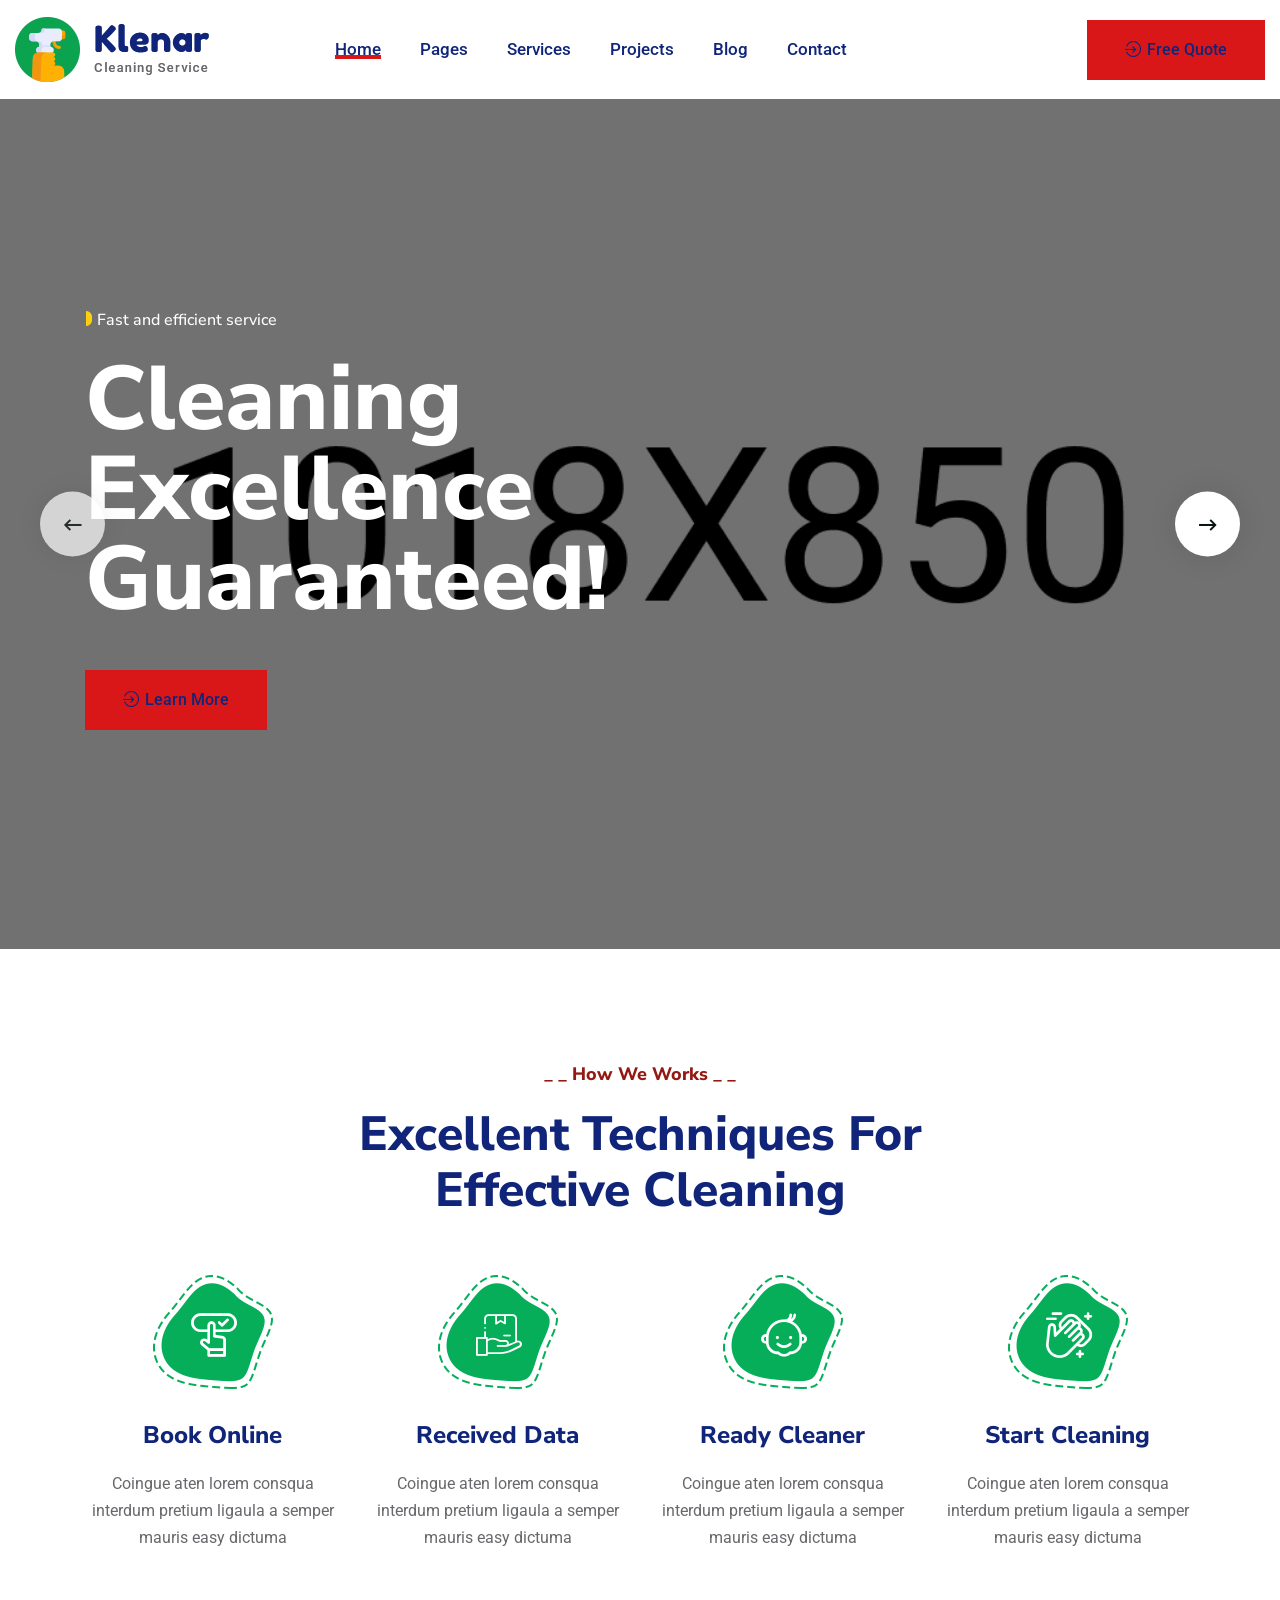
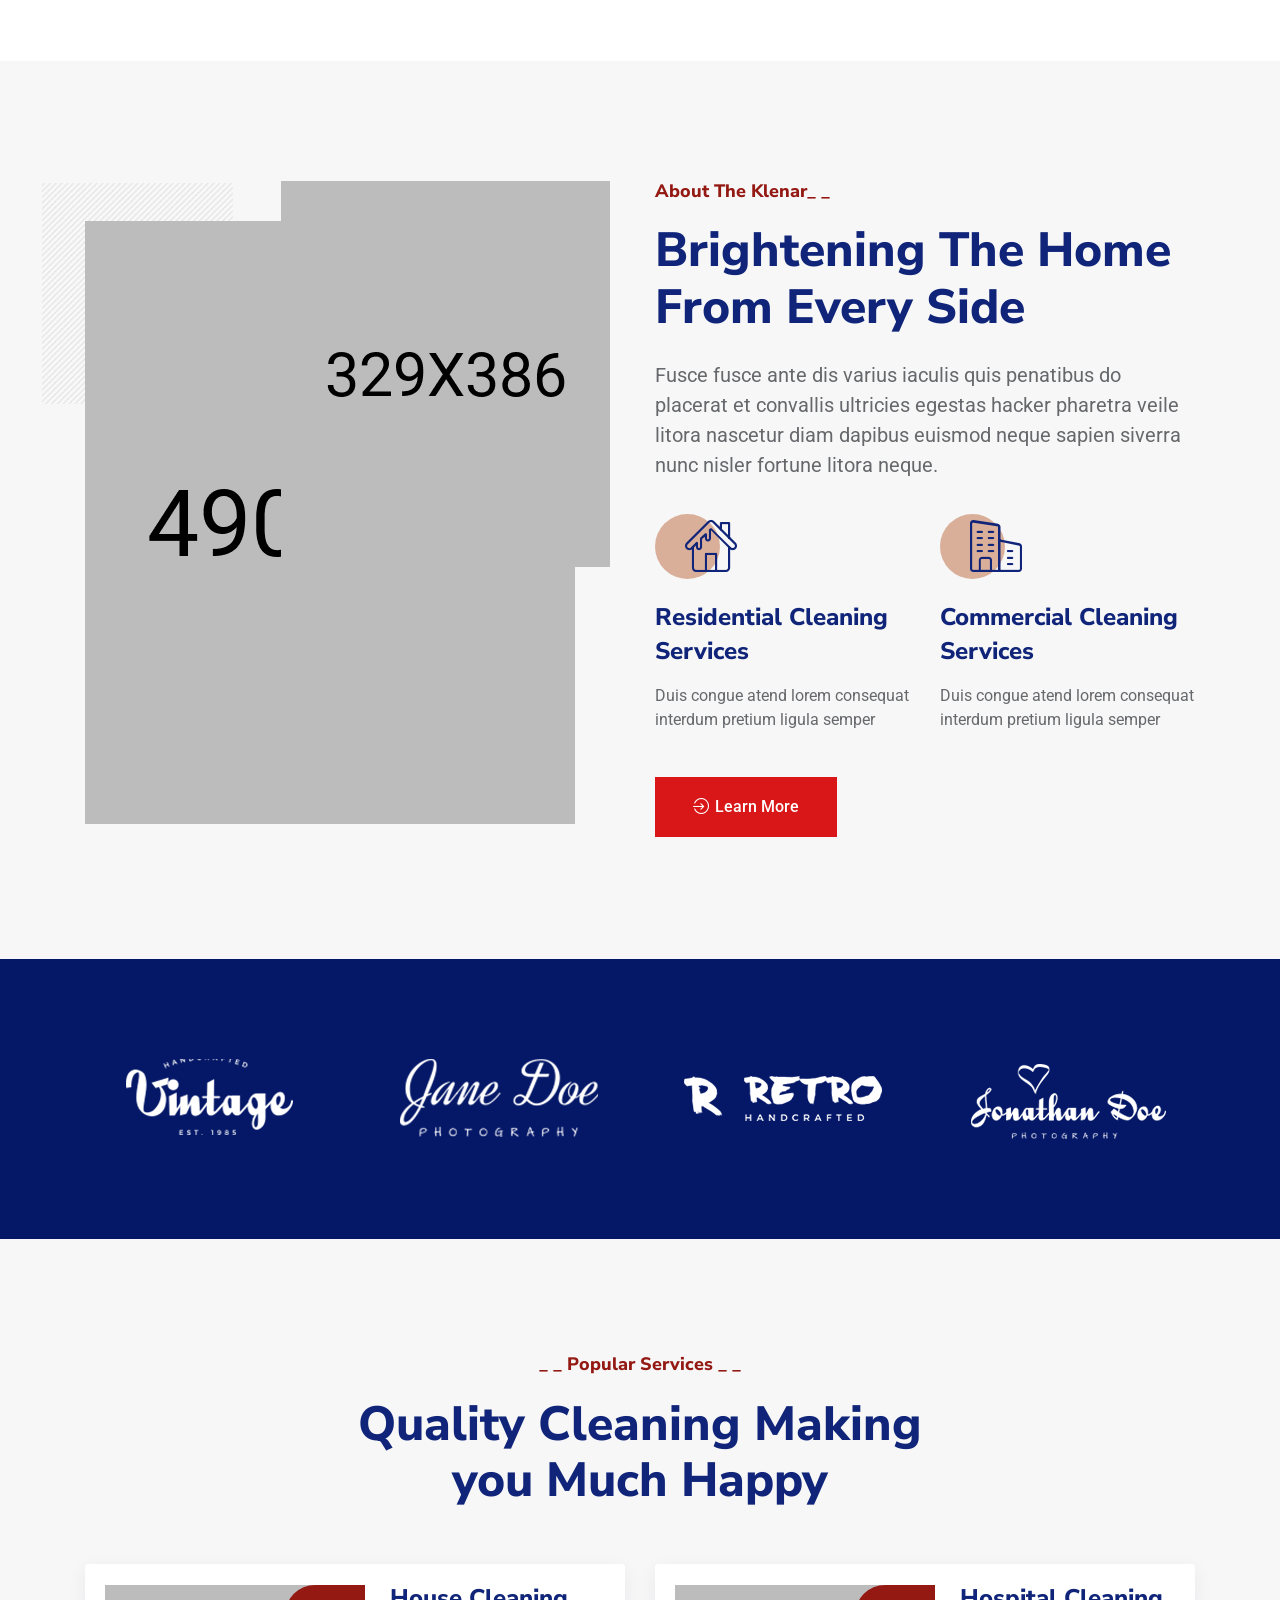
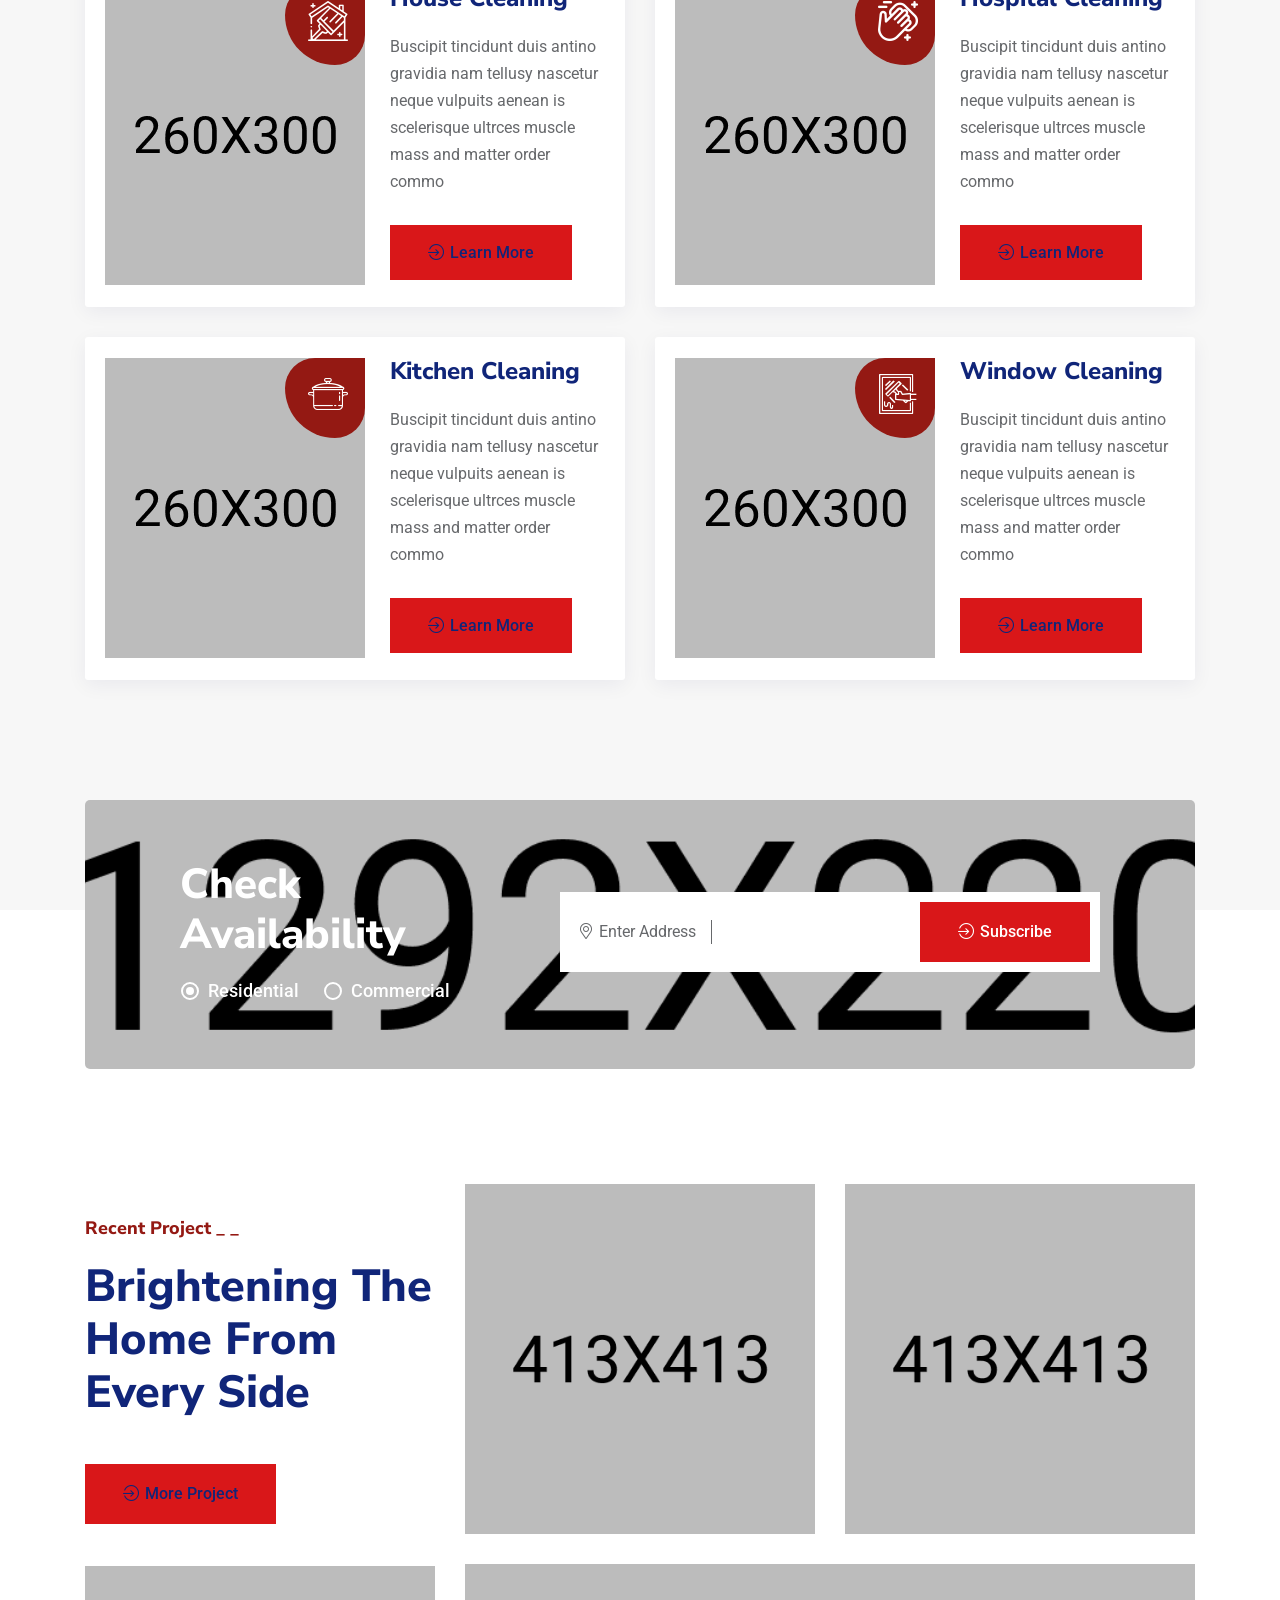
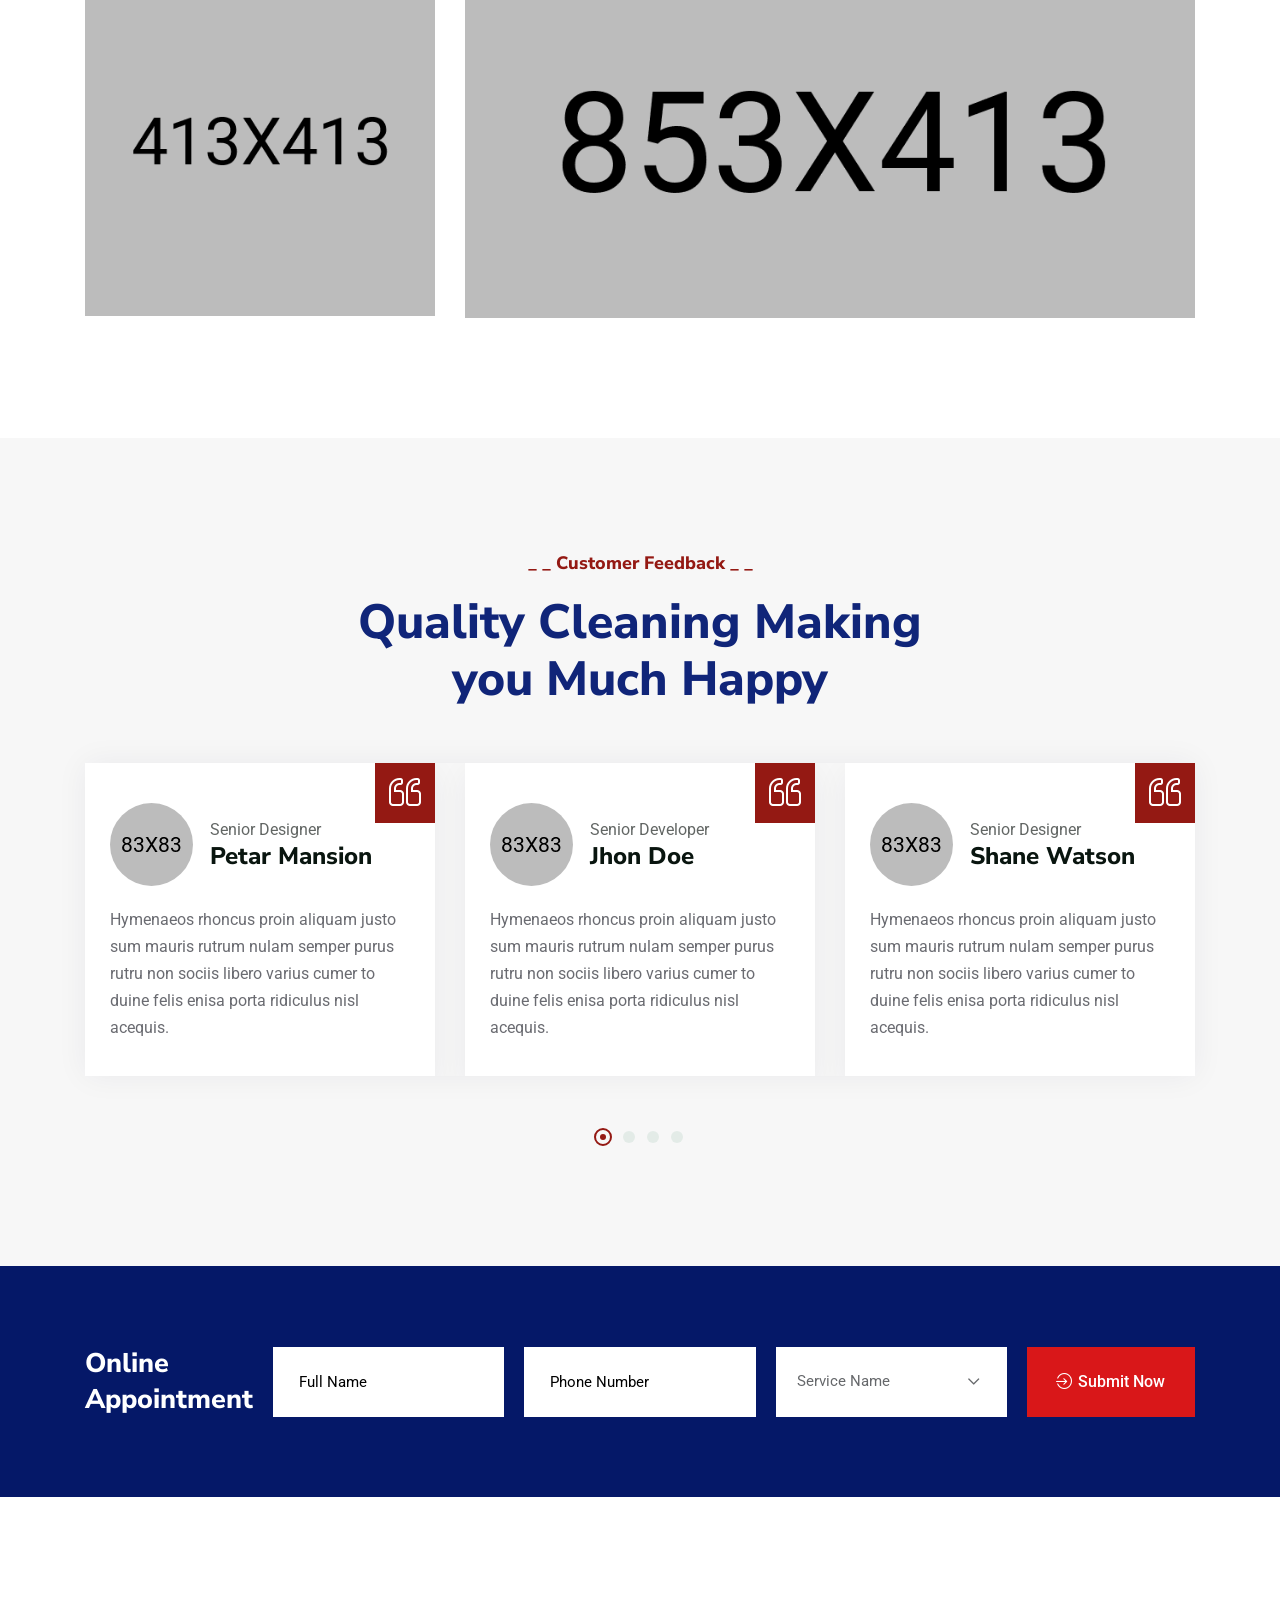
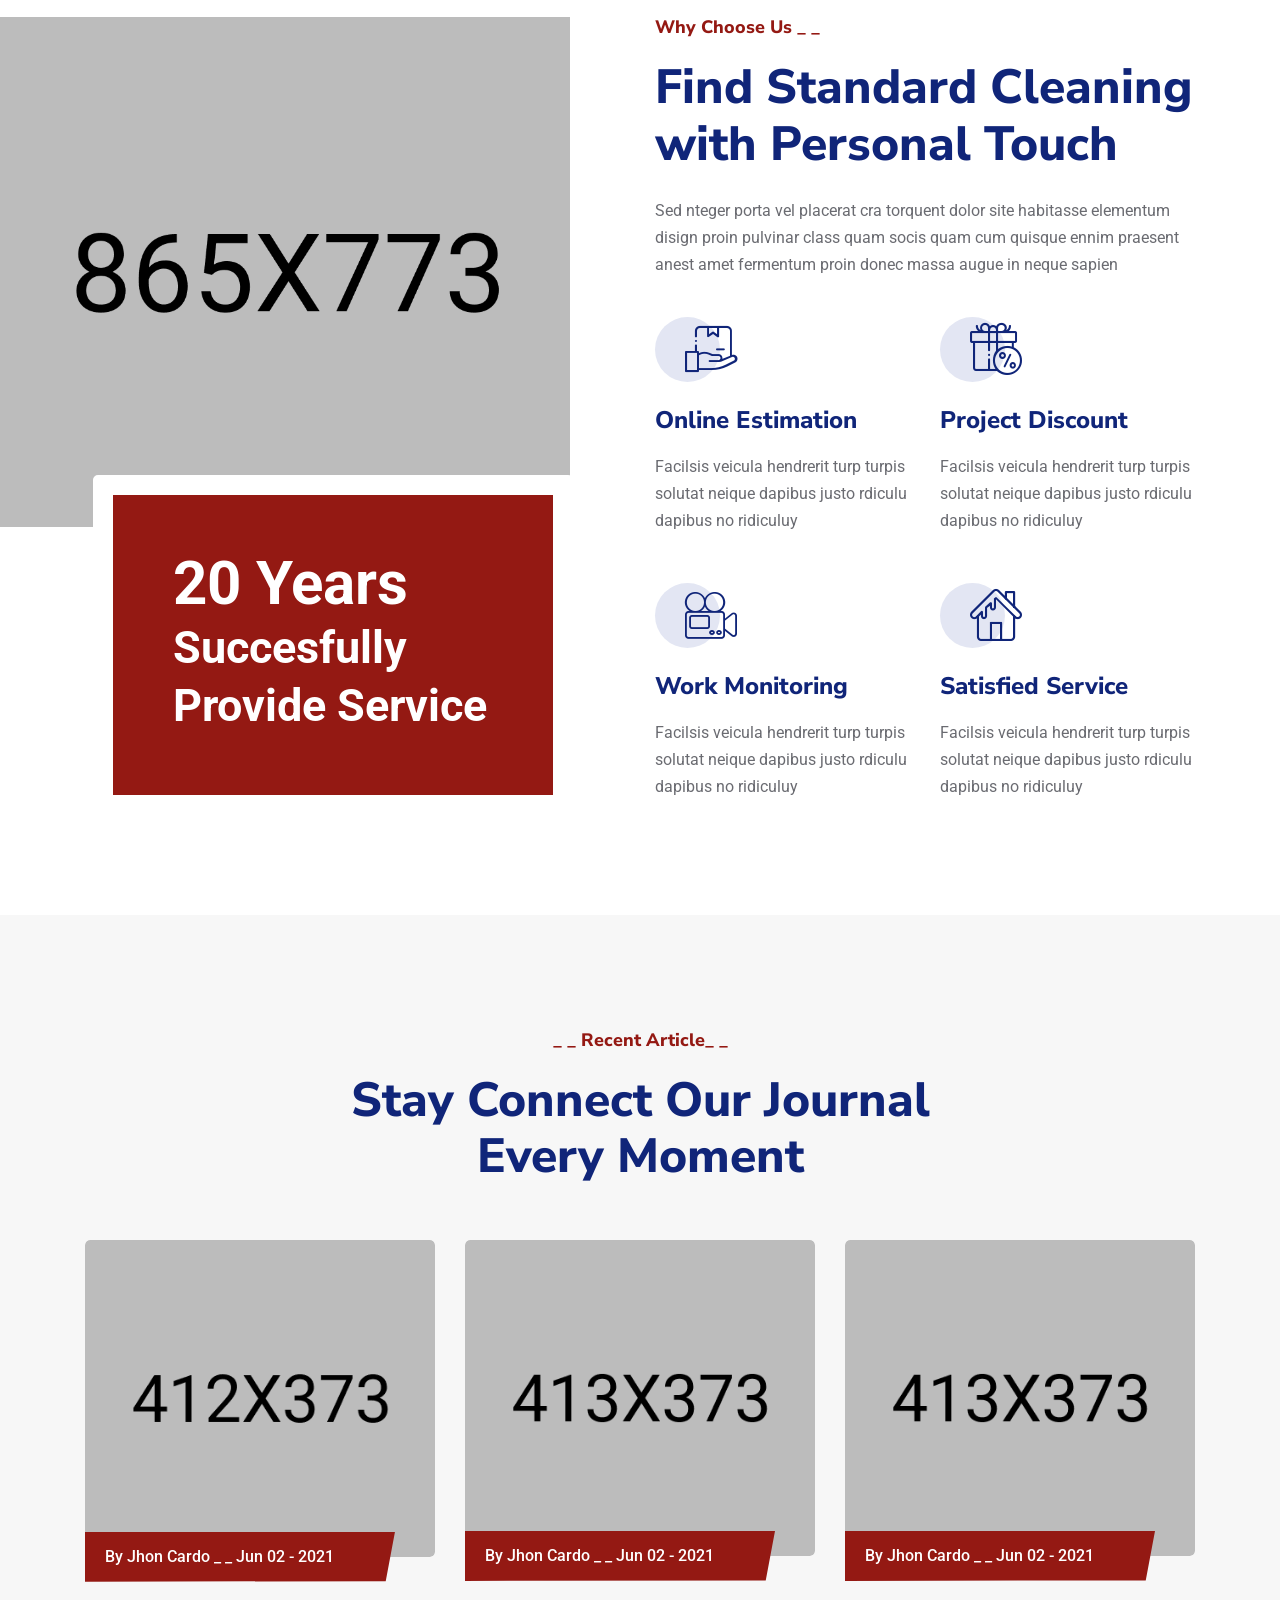
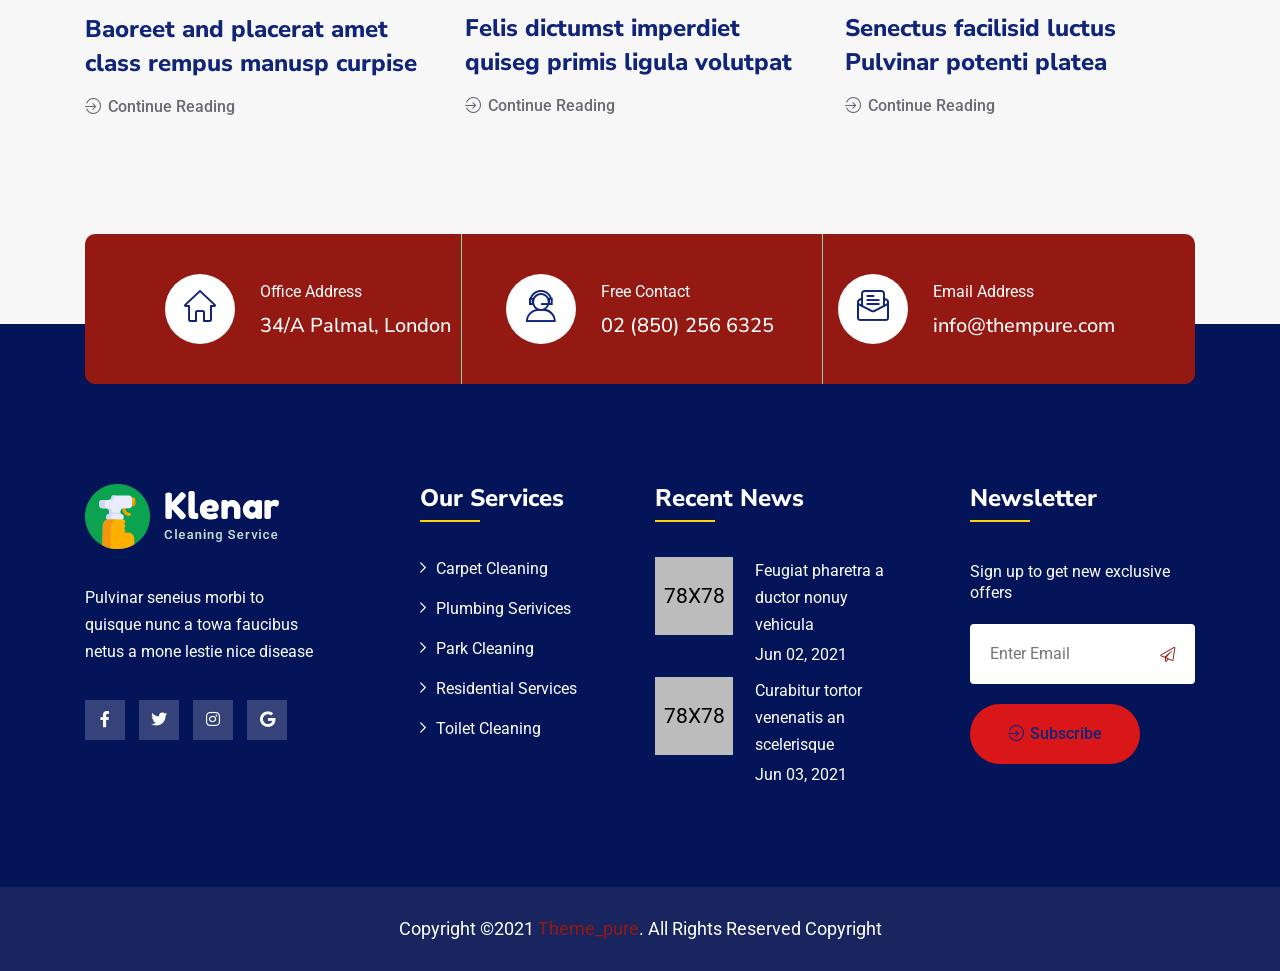
<file: index-3.html>
<!doctype html>
<html class="no-js" lang="en">

<head>
    <meta charset="utf-8">
    <meta http-equiv="x-ua-compatible" content="ie=edge">
    <title>Klenar - cleaning services at your doorstep</title>
    <meta name="description" content="">
    <meta name="viewport" content="width=device-width, initial-scale=1">

    <link rel="manifest" href="site.webmanifest">
    <link rel="shortcut icon" type="image/x-icon" href="assets/favicon.png">
    <!-- Place favicon.ico in the root directory -->

    <!-- CSS here -->
    <link rel="stylesheet" href="assets/css/bootstrap.min.css">
    <link rel="stylesheet" href="assets/css/animate.min.css">
    <link rel="stylesheet" href="assets/css/custom-animation.css">
    <link rel="stylesheet" href="assets/css/fontawesome.min.css">
    <link rel="stylesheet" href="assets/css/meanmenu.css">
    <link rel="stylesheet" href="assets/css/flaticon.css">
    <link rel="stylesheet" href="assets/css/magnific-popup.css">
    <link rel="stylesheet" href="assets/css/venobox.min.css">
    <link rel="stylesheet" href="assets/css/backToTop.css">
    <link rel="stylesheet" href="assets/css/swiper-bundle.css">
    <link rel="stylesheet" href="assets/css/default.css">
    <link rel="stylesheet" href="assets/css/main.css">
</head>

<body>


    <!-- preloader -->
    <div id="preloader">
        <div class="preloader">
            <span></span>
            <span></span>
        </div>
    </div>
    <!-- preloader end  -->

    <!-- back to top start -->
    <div class="progress-wrap">
        <svg class="progress-circle svg-content" width="100%" height="100%" viewBox="-1 -1 102 102">
            <path d="M50,1 a49,49 0 0,1 0,98 a49,49 0 0,1 0,-98" />
        </svg>
    </div>
    <!-- back to top end -->

    <header>
        <div class="tp-header-area-three header-sticky">
            <div class="tp-custom-container">
                <div class="row justify-content-xl-center align-items-center">
                    <div class="col-xxl-2 col-xl-3 col-8">
                        <div class="tp-header-logo-three">
                            <a href="index.html"><img src="assets/img/logo/logo-blue.png" class="img-fluid"
                                    alt="logo not found"></a>
                        </div>
                    </div>
                    <div class="col-xxl-6 col-xl-6 col-4">
                        <div class="tp-main-menu tp-main-menu-three">
                            <nav id="tp-mobile-menu">
                                <ul>
                                    <li class="menu-item-has-children"><a href="index.html" class="active">Home</a>
                                        <ul class="sub-menu">
                                            <li><a href="index.html">Home Style 1</a></li>
                                            <li><a href="index-2.html">Home Style 2</a></li>
                                            <li><a href="index-3.html">Home Style 3</a></li>
                                        </ul>
                                    </li>
                                    <li class="menu-item-has-children"><a href="#">Pages</a>
                                        <ul class="sub-menu">
                                            <li><a href="about.html">About</a></li>
                                            <li><a href="appointment.html">Appointment</a></li>
                                            <li><a href="pricing.html">Pricing</a></li>
                                            <li><a href="team.html">Team</a></li>
                                            <li><a href="team-details.html">Team Details</a></li>
                                            <li><a href="faq.html">Faq</a></li>
                                        </ul>
                                    </li>
                                    <li class="menu-item-has-children"><a href="service.html">Services</a>
                                        <ul class="sub-menu">
                                            <li><a href="service.html">Services</a></li>
                                            <li><a href="service-details.html">Services Details</a></li>
                                        </ul>
                                    </li>
                                    <li class="menu-item-has-children"><a href="project.html">Projects</a>
                                        <ul class="sub-menu">
                                            <li><a href="project.html">Projects</a></li>
                                            <li><a href="project-details.html">Projects Details</a></li>
                                        </ul>
                                    </li>
                                    <li class="menu-item-has-children"><a href="blog-sidebar.html">Blog</a>
                                        <ul class="sub-menu">
                                            <li><a href="blog-sidebar.html">Blog Sidebar</a></li>
                                            <li><a href="blog-details.html">Blog Details</a></li>
                                        </ul>
                                    </li>
                                    <li><a href="contact.html">Contact</a></li>
                                </ul>
                            </nav>
                        </div>
                        <!-- mobile menu activation -->
                        <div class="side-menu-icon d-xl-none text-end">
                            <button class="side-toggle"><i class="far fa-bars"></i></button>
                        </div>
                    </div>
                    <div class="col-xxl-4 col-xl-3 d-none d-xl-block">
                        <div class="tp-header-right-three">
                            <div class="tp-header-number-three">
                                <span>Call Us : <a href="tel:33888200-55">33 888 200 - 55</a></span>
                            </div>
                            <div class="tp-header-btn-three">
                                <a href="contact.html" class="yellow-btn"><i class="flaticon-enter"></i> Free Quote</a>
                            </div>
                        </div>
                    </div>
                </div>
            </div>
        </div>
    </header>

    <!-- mobile menu info -->
    <div class="fix">
        <div class="side-info">
            <button class="side-info-close"><i class="fal fa-times"></i></button>
            <div class="side-info-content">
                <div class="tp-mobile-menu"></div>
                <div class="contact-infos mb-30">
                    <div class="contact-list mb-30">
                        <h4>Contact Info</h4>
                        <ul>
                            <li><i class="flaticon-pin"></i>28/4 Palmal, London</li>
                            <li><i class="flaticon-email"></i><a href="mailto:info@klenar.com">info@klenar.com</a></li>
                            <li><i class="flaticon-phone-call"></i><a href="tel:33388820055">333 888 200 - 55</a></li>
                        </ul>
                        <div class="sidebar__menu--social">
                            <a href="#"><i class="fab fa-facebook-f"></i></a>
                            <a href="#"><i class="fab fa-twitter"></i></a>
                            <a href="#"><i class="fab fa-instagram"></i></a>
                            <a href="#"><i class="fab fa-google"></i></a>
                        </div>
                    </div>
                </div>
            </div>
        </div>
    </div>
    <div class="offcanvas-overlay"></div>
    <!-- mobile menu info -->

    <main>
        <!-- hero area start here -->
        <section class="tp-slider-area-three fix">
            <div class="tp-slider-active swiper-container">
                <div class="swiper-wrapper">
                    <div class="tp-single-slider-three tp-slider-height-three d-flex align-items-center swiper-slide"
                        data-swiper-autoplay="5000">
                        <div class="slide-bg" data-background="assets/img/slider/slider-bg-3.jpg"></div>
                        <div class="slider-img-three">
                            <img src="assets/img/slider/slider-img-3.png" class="img-fluid" alt="img not found">
                        </div>
                        <div class="container">
                            <div class="row">
                                <div class="col-12">
                                    <div class="tp-slider-three z-index">
                                        <h6 class="tp-slider-three-subtitle" data-animation="fadeInUp" data-delay=".3s">
                                            <img src="assets/img/icon/slider-icon-1.png" class="img-fluid"
                                                alt="img not found"> Fast and efficient service</h6>
                                        <h1 class="tp-slider-three-title" data-animation="fadeInUp" data-delay=".6s">
                                            Cleaning <br>Excellence <br>Guaranteed!</h1>
                                        <div class="tp-slider-three-btn" data-animation="fadeInUp" data-delay=".9s">
                                            <a href="about.html" class="yellow-btn"><i class="flaticon-enter"></i> Learn
                                                More</a>
                                        </div>
                                    </div>
                                </div>
                            </div>
                        </div>
                    </div>
                    <div class="tp-single-slider-three tp-slider-height-three d-flex align-items-center swiper-slide"
                        data-swiper-autoplay="5000">
                        <div class="slide-bg" data-background="assets/img/slider/slider-bg-3.jpg"></div>
                        <div class="slider-img-three">
                            <img src="assets/img/slider/slider-img-3.png" class="img-fluid" alt="img not found">
                        </div>
                        <div class="container">
                            <div class="row">
                                <div class="col-12">
                                    <div class="tp-slider-three z-index">
                                        <h6 class="tp-slider-three-subtitle" data-animation="fadeInUp" data-delay=".3s">
                                            <img src="assets/img/icon/slider-icon-1.png" class="img-fluid"
                                                alt="img not found"> Fast and efficient service</h6>
                                        <h1 class="tp-slider-three-title" data-animation="fadeInUp" data-delay=".6s">
                                            Cleaning <br>Excellence <br>Guaranteed!</h1>
                                        <div class="tp-slider-three-btn" data-animation="fadeInUp" data-delay=".9s">
                                            <a href="about.html" class="yellow-btn"><i class="flaticon-enter"></i> Learn
                                                More</a>
                                        </div>
                                    </div>
                                </div>
                            </div>
                        </div>
                    </div>
                    <div class="tp-single-slider-three tp-slider-height-three d-flex align-items-center swiper-slide"
                        data-swiper-autoplay="5000">
                        <div class="slide-bg" data-background="assets/img/slider/slider-bg-3.jpg"></div>
                        <div class="slider-img-three">
                            <img src="assets/img/slider/slider-img-3.png" class="img-fluid" alt="img not found">
                        </div>
                        <div class="container">
                            <div class="row">
                                <div class="col-12">
                                    <div class="tp-slider-three z-index">
                                        <h6 class="tp-slider-three-subtitle" data-animation="fadeInUp" data-delay=".3s">
                                            <img src="assets/img/icon/slider-icon-1.png" class="img-fluid"
                                                alt="img not found"> Fast and efficient service</h6>
                                        <h1 class="tp-slider-three-title" data-animation="fadeInUp" data-delay=".6s">
                                            Cleaning <br>Excellence <br>Guaranteed!</h1>
                                        <div class="tp-slider-three-btn" data-animation="fadeInUp" data-delay=".9s">
                                            <a href="about.html" class="yellow-btn"><i class="flaticon-enter"></i> Learn
                                                More</a>
                                        </div>
                                    </div>
                                </div>
                            </div>
                        </div>
                    </div>
                </div>
                <!-- If we need navigation buttons -->
                <div class="swiper-button-prev slide-prev"><i class="far fa-long-arrow-left"></i></div>
                <div class="swiper-button-next slide-next"><i class="far fa-long-arrow-right"></i></div>
            </div>
        </section>
        <!-- hero area end here -->

        <!-- feature area start here -->
        <section class="tp-feature-area-three pt-115 pb-80">
            <div class="container">
                <div class="row">
                    <div class="col-12">
                        <div class="section-title-wrapper text-center mb-55 wow fadeInUp" data-wow-delay=".2s">
                            <h5 class="tp-section-subtitle-three mb-20"> _ _ How We Works _ _</h5>
                            <h2 class="tp-section-title-two color-theme-blue">Excellent Techniques For <br>Effective
                                Cleaning</h2>
                        </div>
                    </div>
                </div>
                <div class="row">
                    <div class="col-xl-3 col-sm-6">
                        <div class="tp-feature-three text-center mb-30 wow fadeInUp" data-wow-delay=".4s">
                            <div class="tp-feature-three-icon mb-30">
                                <img src="assets/img/icon/feature-bg.png" class="img-fluid" alt="img not found">
                                <i class="flaticon-booking"></i>
                            </div>
                            <div class="tp-feature-three-text">
                                <h4 class="tp-feature-three-title mb-20"><a href="project-details.html">Book Online</a>
                                </h4>
                                <p>Coingue aten lorem consqua interdum pretium ligaula a semper mauris easy dictuma</p>
                            </div>
                        </div>
                    </div>
                    <div class="col-xl-3 col-sm-6">
                        <div class="tp-feature-three text-center mb-30 wow fadeInUp" data-wow-delay=".7s">
                            <div class="tp-feature-three-icon mb-30">
                                <img src="assets/img/icon/feature-bg.png" class="img-fluid" alt="img not found">
                                <i class="flaticon-delivery-box"></i>
                            </div>
                            <div class="tp-feature-three-text">
                                <h4 class="tp-feature-three-title mb-20"><a href="project-details.html">Received
                                        Data</a></h4>
                                <p>Coingue aten lorem consqua interdum pretium ligaula a semper mauris easy dictuma</p>
                            </div>
                        </div>
                    </div>
                    <div class="col-xl-3 col-sm-6">
                        <div class="tp-feature-three text-center mb-30 wow fadeInUp" data-wow-delay="1s">
                            <div class="tp-feature-three-icon mb-30">
                                <img src="assets/img/icon/feature-bg.png" class="img-fluid" alt="img not found">
                                <i class="flaticon-boy"></i>
                            </div>
                            <div class="tp-feature-three-text">
                                <h4 class="tp-feature-three-title mb-20"><a href="project-details.html">Ready
                                        Cleaner</a></h4>
                                <p>Coingue aten lorem consqua interdum pretium ligaula a semper mauris easy dictuma</p>
                            </div>
                        </div>
                    </div>
                    <div class="col-xl-3 col-sm-6">
                        <div class="tp-feature-three text-center mb-30 wow fadeInUp" data-wow-delay="1.3s">
                            <div class="tp-feature-three-icon mb-30">
                                <img src="assets/img/icon/feature-bg.png" class="img-fluid" alt="img not found">
                                <i class="flaticon-cleaning"></i>
                            </div>
                            <div class="tp-feature-three-text">
                                <h4 class="tp-feature-three-title mb-20"><a href="project-details.html">Start
                                        Cleaning</a></h4>
                                <p>Coingue aten lorem consqua interdum pretium ligaula a semper mauris easy dictuma</p>
                            </div>
                        </div>
                    </div>
                </div>
            </div>
        </section>
        <!-- feature area end here -->

        <!-- about area start here -->
        <section class="tp-about-area-two position-relative pt-120 pb-85 bg-gray-light">
            <div class="container">
                <div class="row justify-content-xl-between justify-content-md-center">
                    <div class="col-xxl-5 col-xl-6 col-lg-7 col-md-10">
                        <div class="tp-about-img-three pt-40 position-relative mb-30 wow fadeInUp" data-wow-delay=".3s">
                            <img src="assets/img/about/about-img-3.jpg" class="img-fluid" alt="img-not-found">
                            <img src="assets/img/about/about-img-4.jpg" class="img-fluid tp-about-img-three-second"
                                alt="img-not-found">
                            <img src="assets/img/about/about-img-shape-3.png" class="img-fluid tp-about-img-three-third"
                                alt="img-not-found">
                        </div>
                    </div>
                    <div class="col-xxl-6 col-xl-6 col-md-10">
                        <div class="tp-about-text tp-about-text-three mb-30 wow fadeInUp" data-wow-delay=".6s">
                            <div class="section-title-wrapper mb-25">
                                <h5 class="tp-section-subtitle-three mb-20">About The Klenar_ _</h5>
                                <h2 class="tp-section-title-two color-theme-blue">Brightening The Home <br>From Every
                                    Side</h2>
                            </div>
                            <p class="mb-40">Fusce fusce ante dis varius iaculis quis penatibus do placerat et convallis
                                ultricies egestas hacker pharetra veile litora nascetur diam dapibus euismod neque
                                sapien siverra nunc nisler fortune litora neque.</p>
                            <div class="row mb-10">
                                <div class="col-sm-6">
                                    <div class="tp-about-service mb-35">
                                        <div class="tp-about-service-icon yellow-circle-shape mb-20">
                                            <i class="flaticon-snowfall"></i>
                                        </div>
                                        <div class="tp-about-service-text">
                                            <h4 class="tp-about-service-text-title mb-15"><a
                                                    href="service.html">Residential Cleaning Services</a></h4>
                                            <p>Duis congue atend lorem consequat interdum pretium ligula semper</p>
                                        </div>
                                    </div>
                                </div>
                                <div class="col-sm-6">
                                    <div class="tp-about-service mb-35">
                                        <div class="tp-about-service-icon yellow-circle-shape mb-20">
                                            <i class="flaticon-business-and-trade"></i>
                                        </div>
                                        <div class="tp-about-service-text">
                                            <h4 class="tp-about-service-text-title mb-15"><a
                                                    href="service.html">Commercial Cleaning Services</a></h4>
                                            <p>Duis congue atend lorem consequat interdum pretium ligula semper</p>
                                        </div>
                                    </div>
                                </div>
                            </div>
                            <div class="row">
                                <div class="col-12">
                                    <div class="tp-about-three-btn">
                                        <a href="service-details.html" class="theme-btn"><i class="flaticon-enter"></i>
                                            Learn More</a>
                                    </div>
                                </div>
                            </div>
                        </div>
                    </div>
                </div>
            </div>
        </section>
        <!-- about area end here -->

        <!-- brand area start here -->
        <div class="brand-area blue-dark-bg pt-100 pb-100">
            <div class="container">
                <div class="brand-active-two swiper-container">
                    <div class="swiper-wrapper">
                        <div class="brand-wrapper-two text-center swiper-slide wow fadeInUp" data-wow-delay=".3s"
                            data-swiper-autoplay="5000">
                            <a href="#"><img src="assets/img/brand/brand-1.png" class="img-fluid" alt="img"></a>
                        </div>
                        <div class="brand-wrapper-two text-center swiper-slide wow fadeInUp" data-wow-delay=".6s"
                            data-swiper-autoplay="5000">
                            <a href="#"><img src="assets/img/brand/brand-2.png" class="img-fluid" alt="img"></a>
                        </div>
                        <div class="brand-wrapper-two text-center swiper-slide wow fadeInUp" data-wow-delay=".9s"
                            data-swiper-autoplay="5000">
                            <a href="#"><img src="assets/img/brand/brand-3.png" class="img-fluid" alt="img"></a>
                        </div>
                        <div class="brand-wrapper-two text-center swiper-slide wow fadeInUp" data-wow-delay="1.2s"
                            data-swiper-autoplay="5000">
                            <a href="#"><img src="assets/img/brand/brand-4.png" class="img-fluid" alt="img"></a>
                        </div>
                        <div class="brand-wrapper-two text-center swiper-slide wow fadeInUp" data-wow-delay="1.5s"
                            data-swiper-autoplay="5000">
                            <a href="#"><img src="assets/img/brand/brand-5.png" class="img-fluid" alt="img"></a>
                        </div>
                        <div class="brand-wrapper-two text-center swiper-slide wow fadeInUp" data-wow-delay="1.8s"
                            data-swiper-autoplay="5000">
                            <a href="#"><img src="assets/img/brand/brand-1.png" class="img-fluid" alt="img"></a>
                        </div>
                    </div>
                </div>
            </div>
        </div>
        <!-- brand area end here -->

        <!-- service area start here -->
        <section class="tp-service-area-three pt-115 pb-200 bg-gray-light">
            <div class="container">
                <div class="row">
                    <div class="col-12">
                        <div class="section-title-wrapper text-center mb-55 wow fadeInUp" data-wow-delay=".3s">
                            <h5 class="tp-section-subtitle-three mb-20">_ _ Popular Services _ _</h5>
                            <h2 class="tp-section-title-two color-theme-blue">Quality Cleaning Making <br>you Much Happy
                            </h2>
                        </div>
                    </div>
                </div>
                <div class="row">
                    <div class="col-lg-6">
                        <div class="tp-service-three mb-30 wow fadeInUp" data-wow-delay=".6s">
                            <div class="tp-service-three-img">
                                <img src="assets/img/service/service-9.jpg" class="img-fluid" alt="img-not-found">
                                <div class="tp-service-three-img-icon">
                                    <i class="flaticon-house-cleaning"></i>
                                </div>
                            </div>
                            <div class="tp-service-three-text fix">
                                <h4 class="tp-service-three-title mb-20"><a href="service-details.html">House
                                        Cleaning</a></h4>
                                <p class="mb-30">Buscipit tincidunt duis antino gravidia nam tellusy nascetur neque
                                    vulpuits aenean is scelerisque ultrces muscle mass and matter order commo</p>
                                <div class="tp-service-three-text-btn">
                                    <a href="service-details.html" class="yellow-btn"><i class="flaticon-enter"></i>
                                        Learn More</a>
                                </div>
                            </div>
                        </div>
                    </div>
                    <div class="col-lg-6">
                        <div class="tp-service-three mb-30 wow fadeInUp" data-wow-delay=".9s">
                            <div class="tp-service-three-img">
                                <img src="assets/img/service/service-10.jpg" class="img-fluid" alt="img-not-found">
                                <div class="tp-service-three-img-icon">
                                    <i class="flaticon-cleaning"></i>
                                </div>
                            </div>
                            <div class="tp-service-three-text fix">
                                <h4 class="tp-service-three-title mb-20"><a href="service-details.html">Hospital
                                        Cleaning</a></h4>
                                <p class="mb-30">Buscipit tincidunt duis antino gravidia nam tellusy nascetur neque
                                    vulpuits aenean is scelerisque ultrces muscle mass and matter order commo</p>
                                <div class="tp-service-three-text-btn">
                                    <a href="service-details.html" class="yellow-btn"><i class="flaticon-enter"></i>
                                        Learn More</a>
                                </div>
                            </div>
                        </div>
                    </div>
                    <div class="col-lg-6">
                        <div class="tp-service-three mb-30 wow fadeInUp" data-wow-delay="1.2s">
                            <div class="tp-service-three-img">
                                <img src="assets/img/service/service-11.jpg" class="img-fluid" alt="img-not-found">
                                <div class="tp-service-three-img-icon">
                                    <i class="flaticon-pot"></i>
                                </div>
                            </div>
                            <div class="tp-service-three-text fix">
                                <h4 class="tp-service-three-title mb-20"><a href="service-details.html">Kitchen
                                        Cleaning</a></h4>
                                <p class="mb-30">Buscipit tincidunt duis antino gravidia nam tellusy nascetur neque
                                    vulpuits aenean is scelerisque ultrces muscle mass and matter order commo</p>
                                <div class="tp-service-three-text-btn">
                                    <a href="service-details.html" class="yellow-btn"><i class="flaticon-enter"></i>
                                        Learn More</a>
                                </div>
                            </div>
                        </div>
                    </div>
                    <div class="col-lg-6">
                        <div class="tp-service-three mb-30 wow fadeInUp" data-wow-delay="1.5s">
                            <div class="tp-service-three-img">
                                <img src="assets/img/service/service-12.jpg" class="img-fluid" alt="img-not-found">
                                <div class="tp-service-three-img-icon">
                                    <i class="flaticon-window"></i>
                                </div>
                            </div>
                            <div class="tp-service-three-text fix">
                                <h4 class="tp-service-three-title mb-20"><a href="service-details.html">Window
                                        Cleaning</a></h4>
                                <p class="mb-30">Buscipit tincidunt duis antino gravidia nam tellusy nascetur neque
                                    vulpuits aenean is scelerisque ultrces muscle mass and matter order commo</p>
                                <div class="tp-service-three-text-btn">
                                    <a href="service-details.html" class="yellow-btn"><i class="flaticon-enter"></i>
                                        Learn More</a>
                                </div>
                            </div>
                        </div>
                    </div>
                </div>
            </div>
        </section>
        <!-- service area end here -->

        <!-- project area start here -->
        <section class="tp-project-area-three pb-90">
            <div class="tp-newsletter-area-three position-relative pb-115">
                <div class="container">
                    <div class="tp-newsletter-area-three-bg" data-background="assets/img/blog/newsletter-bg.jpg">
                        <div class="row justify-content-center align-items-center">
                            <div class="col-xl-4">
                                <div class="tp-newsletter-area-three-text">
                                    <h2 class="tp-newsletter-area-three-title mb-20">Check Availability</h2>
                                    <div class="tp-newsletter-radio mr-20">
                                        <input type="radio" id="test1" name="radio-group" checked>
                                        <label for="test1">Residential</label>
                                    </div>
                                    <div class="tp-newsletter-radio">
                                        <input type="radio" id="test2" name="radio-group">
                                        <label for="test2">Commercial</label>
                                    </div>
                                </div>
                            </div>
                            <div class="col-xl-6">
                                <div class="tp-newsletter-area-three">
                                    <form action="#">
                                        <input type="email" placeholder="Write your email">
                                        <span><i class="fal fa-map-marker-alt"></i> Enter Address</span>
                                        <button type="submit" class="theme-btn"><i class="flaticon-enter"></i>
                                            Subscribe</button>
                                    </form>
                                </div>
                            </div>
                        </div>
                    </div>
                </div>
            </div>
            <div class="container">
                <div class="row align-items-center">
                    <div class="col-xl-4 col-lg-4 col-md-6">
                        <div class="tp-project-title-wrapper wow fadeInUp" data-wow-delay=".2s">
                            <h5 class="tp-section-subtitle-three mb-20">Recent Project _ _</h5>
                            <h2 class="tp-section-title-two color-theme-blue mb-45">Brightening The Home From Every Side
                            </h2>
                            <div class="tp-project-title-btn">
                                <a href="project-details.html" class="yellow-btn"><i class="flaticon-enter"></i> More
                                    Project</a>
                            </div>
                        </div>
                    </div>
                    <div class="col-xl-4 col-lg-4 col-md-6">
                        <div class="tp-project-three mb-30 wow fadeInUp" data-wow-delay=".4s">
                            <div class="tp-project-three-img">
                                <img src="assets/img/project/project-5.jpg" class="img" alt="img-not-found">
                                <div class="tp-project-three-img-overlay">
                                    <div class="tp-project-three-img-overlay-text">
                                        <div class="tp-project-three-img-overlay-text-icon">
                                            <a href="assets/img/project/project-5.jpg" class="popup-image"><i
                                                    class="fal fa-plus"></i></a>
                                        </div>
                                        <h4 class="tp-project-three-img-overlay-title"><a
                                                href="project-details.html">Room Cleaning</a></h4>
                                        <span>Residential Service</span>
                                    </div>
                                </div>
                            </div>
                        </div>
                    </div>
                    <div class="col-xl-4 col-lg-4 col-md-6">
                        <div class="tp-project-three mb-30 wow fadeInUp" data-wow-delay=".7s">
                            <div class="tp-project-three-img">
                                <img src="assets/img/project/project-6.jpg" class="img" alt="img-not-found">
                                <div class="tp-project-three-img-overlay">
                                    <div class="tp-project-three-img-overlay-text">
                                        <div class="tp-project-three-img-overlay-text-icon">
                                            <a href="assets/img/project/project-6.jpg" class="popup-image"><i
                                                    class="fal fa-plus"></i></a>
                                        </div>
                                        <h4 class="tp-project-three-img-overlay-title"><a
                                                href="project-details.html">Office Cleaning</a></h4>
                                        <span>Office Service</span>
                                    </div>
                                </div>
                            </div>
                        </div>
                    </div>
                    <div class="col-xl-4 col-lg-4 col-md-6">
                        <div class="tp-project-three mb-30 wow fadeInUp" data-wow-delay="1s">
                            <div class="tp-project-three-img">
                                <img src="assets/img/project/project-7.jpg" class="img" alt="img-not-found">
                                <div class="tp-project-three-img-overlay">
                                    <div class="tp-project-three-img-overlay-text">
                                        <div class="tp-project-three-img-overlay-text-icon">
                                            <a href="assets/img/project/project-7.jpg" class="popup-image"><i
                                                    class="fal fa-plus"></i></a>
                                        </div>
                                        <h4 class="tp-project-three-img-overlay-title"><a
                                                href="project-details.html">Kitchen Cleaning</a></h4>
                                        <span>Kitchen Service</span>
                                    </div>
                                </div>
                            </div>
                        </div>
                    </div>
                    <div class="col-xl-8 col-lg-8">
                        <div class="tp-project-three mb-30 wow fadeInUp" data-wow-delay="1.3s">
                            <div class="tp-project-three-img">
                                <img src="assets/img/project/project-8.jpg" class="img" alt="img-not-found">
                                <div class="tp-project-three-img-overlay">
                                    <div class="tp-project-three-img-overlay-text">
                                        <div class="tp-project-three-img-overlay-text-icon">
                                            <a href="assets/img/project/project-8.jpg" class="popup-image"><i
                                                    class="fal fa-plus"></i></a>
                                        </div>
                                        <h4 class="tp-project-three-img-overlay-title"><a
                                                href="project-details.html">Hospital Cleaning</a></h4>
                                        <span>Hospital Service</span>
                                    </div>
                                </div>
                            </div>
                        </div>
                    </div>
                </div>
            </div>
        </section>
        <!-- project area end here -->

        <!-- testimonial area start here -->
        <section class="tp-testimonial-area-three pt-115 pb-190 bg-gray-light">
            <div class="container">
                <div class="row">
                    <div class="col-12">
                        <div class="section-title-wrapper text-center mb-55">
                            <h5 class="tp-section-subtitle-three mb-20"> _ _ Customer Feedback _ _</h5>
                            <h2 class="tp-section-title-two color-theme-blue">Quality Cleaning Making <br>you Much Happy
                            </h2>
                        </div>
                    </div>
                </div>
                <div class="tp-testimonial-three-shadow common-dots">
                    <div class="tp-testimonial-three-active swiper-container">
                        <div class="swiper-wrapper">
                            <div class="tp-testimonial-two position-relative swiper-slide">
                                <div class="tp-testimonial-two-author mb-20">
                                    <div class="tp-testimonial-two-author-img">
                                        <img src="assets/img/testimonial/author-2.png" class="img-fluid"
                                            alt="img not found">
                                    </div>
                                    <div class="tp-testimonial-two-author-text">
                                        <span>Senior Designer</span>
                                        <h4 class="tp-testimonial-two-name">Petar Mansion</h4>
                                    </div>
                                </div>
                                <p>Hymenaeos rhoncus proin aliquam justo sum mauris rutrum nulam semper purus rutru non
                                    sociis
                                    libero varius cumer to duine felis enisa porta ridiculus nisl acequis. </p>
                                <div class="tp-testimonial-two-qoute">
                                    <i class="fal fa-quote-left"></i>
                                </div>
                            </div>
                            <div class="tp-testimonial-two position-relative swiper-slide">
                                <div class="tp-testimonial-two-author mb-20">
                                    <div class="tp-testimonial-two-author-img">
                                        <img src="assets/img/testimonial/author-3.png" class="img-fluid"
                                            alt="img not found">
                                    </div>
                                    <div class="tp-testimonial-two-author-text">
                                        <span>Senior Developer</span>
                                        <h4 class="tp-testimonial-two-name">Jhon Doe</h4>
                                    </div>
                                </div>
                                <p>Hymenaeos rhoncus proin aliquam justo sum mauris rutrum nulam semper purus rutru non
                                    sociis
                                    libero varius cumer to duine felis enisa porta ridiculus nisl acequis. </p>
                                <div class="tp-testimonial-two-qoute">
                                    <i class="fal fa-quote-left"></i>
                                </div>
                            </div>
                            <div class="tp-testimonial-two position-relative swiper-slide">
                                <div class="tp-testimonial-two-author mb-20">
                                    <div class="tp-testimonial-two-author-img">
                                        <img src="assets/img/testimonial/author-4.png" class="img-fluid"
                                            alt="img not found">
                                    </div>
                                    <div class="tp-testimonial-two-author-text">
                                        <span>Senior Designer</span>
                                        <h4 class="tp-testimonial-two-name">Shane Watson</h4>
                                    </div>
                                </div>
                                <p>Hymenaeos rhoncus proin aliquam justo sum mauris rutrum nulam semper purus rutru non
                                    sociis
                                    libero varius cumer to duine felis enisa porta ridiculus nisl acequis. </p>
                                <div class="tp-testimonial-two-qoute">
                                    <i class="fal fa-quote-left"></i>
                                </div>
                            </div>
                            <div class="tp-testimonial-two position-relative swiper-slide">
                                <div class="tp-testimonial-two-author mb-20">
                                    <div class="tp-testimonial-two-author-img">
                                        <img src="assets/img/testimonial/author-2.png" class="img-fluid"
                                            alt="img not found">
                                    </div>
                                    <div class="tp-testimonial-two-author-text">
                                        <span>Senior Designer</span>
                                        <h4 class="tp-testimonial-two-name">Sumon Akhand</h4>
                                    </div>
                                </div>
                                <p>Hymenaeos rhoncus proin aliquam justo sum mauris rutrum nulam semper purus rutru non
                                    sociis
                                    libero varius cumer to duine felis enisa porta ridiculus nisl acequis. </p>
                                <div class="tp-testimonial-two-qoute">
                                    <i class="fal fa-quote-left"></i>
                                </div>
                            </div>
                        </div>
                    </div>
                    <!-- If we need pagination -->
                    <div class="swiper-pagination-testimonial slide-dots "></div>
                </div>
            </div>
        </section>
        <!-- testimonial area end here -->

        <!-- cta area start here -->
        <section class="tp-appoint-cta-area blue-dark-bg pt-80 pb-65">
            <div class="container">
                <div class="row align-items-center custom-mar-20">
                    <div class="col-xl-2 col-lg-12 custom-pad-20">
                        <div class="tp-appoint wow fadeInUp" data-wow-delay=".2s">
                            <h4 class="tp-appoint-title text-white">Online <br> Appointment </h4>
                        </div>
                    </div>
                    <div class="col-xl-8 col-lg-9 custom-pad-20">
                        <div class="row align-items-center custom-mar-20">
                            <div class="col-lg-4 custom-pad-20">
                                <div class="tp-appoint tp-appoint-three wow fadeInUp" data-wow-delay=".4s">
                                    <input type="text" placeholder="Full Name">
                                </div>
                            </div>
                            <div class="col-lg-4 custom-pad-20">
                                <div class="tp-appoint tp-appoint-three wow fadeInUp" data-wow-delay=".6s">
                                    <input type="text" placeholder="Phone Number">
                                </div>
                            </div>
                            <div class="col-lg-4 custom-pad-20">
                                <div class="tp-appoint tp-appoint-three select-field-arrow wow fadeInUp"
                                    data-wow-delay=".8s">
                                    <select>
                                        <option value="">Service Name</option>
                                        <option value="">Commercial Service</option>
                                        <option value="">Residential Service</option>
                                        <option value="">Industrial Service</option>
                                        <option value="">Commercial Service</option>
                                        <option value="">Residential Service</option>
                                    </select>
                                </div>
                            </div>
                        </div>
                    </div>
                    <div class="col-xl-2 col-lg-3 custom-pad-20">
                        <div class="tp-appoint tp-appoint-three text-end wow fadeInUp" data-wow-delay="1s">
                            <button type="submit" class="theme-btn"><i class="flaticon-enter"></i> Submit Now</button>
                        </div>
                    </div>
                </div>
            </div>
        </section>
        <!-- cta area end here -->

        <!-- choose area start here -->
        <section class="tp-choose-area-three position-relative mt-120 pb-50">
            <div class="tp-choose-area-three-img">
                <img src="assets/img/about/about-img-5.jpg" alt="img-not-found">
                <div class="tp-choose-three-year tp-choose-three-year-responsive mb-50">
                    <div class="tp-choose-three-year-inner">
                        <h3>20 Years</h3>
                        <h4>Succesfully <br>Provide Service</h4>
                    </div>
                </div>
            </div>
            <div class="container">
                <div class="row align-items-end justify-content-center">
                    <div class="col-xl-6 text-end d-xl-block d-none">
                        <div class="tp-choose-three-year mb-50">
                            <div class="tp-choose-three-year-inner">
                                <h3>20 Years</h3>
                                <h4>Succesfully <br>Provide Service</h4>
                            </div>
                        </div>
                    </div>
                    <div class="col-xl-6 col-lg-10">
                        <div class="tp-choose-three">
                            <div class="section-title-wrapper mb-25">
                                <h5 class="tp-section-subtitle-three mb-20">Why Choose Us _ _</h5>
                                <h2 class="tp-section-title-two color-theme-blue">Find Standard Cleaning <br>with
                                    Personal Touch</h2>
                            </div>
                            <p class="mb-45">Sed nteger porta vel placerat cra torquent dolor site habitasse elementum
                                disign proin pulvinar class quam socis quam cum quisque ennim praesent anest amet
                                fermentum proin donec massa augue in neque sapien</p>
                            <div class="row mb-10">
                                <div class="col-sm-6">
                                    <div class="tp-about-service mb-55">
                                        <div class="tp-about-service-icon yellow-circle-shape mb-20">
                                            <i class="flaticon-delivery-box"></i>
                                        </div>
                                        <div class="tp-about-service-text">
                                            <h4 class="tp-about-service-text-title mb-15"><a href="service.html">Online
                                                    Estimation</a></h4>
                                            <p>Facilsis veicula hendrerit turp turpis solutat neique dapibus justo
                                                rdiculu dapibus no ridiculuy</p>
                                        </div>
                                    </div>
                                </div>
                                <div class="col-sm-6">
                                    <div class="tp-about-service mb-55">
                                        <div class="tp-about-service-icon yellow-circle-shape mb-20">
                                            <i class="flaticon-gift-box"></i>
                                        </div>
                                        <div class="tp-about-service-text">
                                            <h4 class="tp-about-service-text-title mb-15"><a href="service.html">Project
                                                    Discount</a></h4>
                                            <p>Facilsis veicula hendrerit turp turpis solutat neique dapibus justo
                                                rdiculu dapibus no ridiculuy</p>
                                        </div>
                                    </div>
                                </div>
                                <div class="col-sm-6">
                                    <div class="tp-about-service mb-55">
                                        <div class="tp-about-service-icon yellow-circle-shape mb-20">
                                            <i class="flaticon-video-camera"></i>
                                        </div>
                                        <div class="tp-about-service-text">
                                            <h4 class="tp-about-service-text-title mb-15"><a href="service.html">Work
                                                    Monitoring</a></h4>
                                            <p>Facilsis veicula hendrerit turp turpis solutat neique dapibus justo
                                                rdiculu dapibus no ridiculuy</p>
                                        </div>
                                    </div>
                                </div>
                                <div class="col-sm-6">
                                    <div class="tp-about-service mb-55">
                                        <div class="tp-about-service-icon yellow-circle-shape mb-20">
                                            <i class="flaticon-snowfall"></i>
                                        </div>
                                        <div class="tp-about-service-text">
                                            <h4 class="tp-about-service-text-title mb-15"><a
                                                    href="service.html">Satisfied Service</a></h4>
                                            <p>Facilsis veicula hendrerit turp turpis solutat neique dapibus justo
                                                rdiculu dapibus no ridiculuy</p>
                                        </div>
                                    </div>
                                </div>
                            </div>
                        </div>
                    </div>
                </div>
            </div>
        </section>
        <!-- choose area end here -->

        <!-- blog area start here -->
        <section class="tp-blog-area-three bg-gray-light pt-115">
            <div class="container">
                <div class="row">
                    <div class="col-12">
                        <div class="section-title-wrapper mb-55 text-center wow fadeInUp" data-wow-delay=".2s">
                            <h5 class="tp-section-subtitle-three mb-20">_ _ Recent Article_ _</h5>
                            <h2 class="tp-section-title-two color-theme-blue">Stay Connect Our Journal <br>Every Moment
                            </h2>
                        </div>
                    </div>
                </div>
                <div class="row">
                    <div class="col-lg-4 col-md-6">
                        <div class="tp-blog-three mb-30 wow fadeInUp" data-wow-delay=".4s">
                            <div class="tp-blog-three-img">
                                <a href="blog-details.html"><img src="assets/img/blog/blog-img-7.jpg" class="img"
                                        alt="img-not-found"></a>
                            </div>
                            <div class="tp-blog-three-text">
                                <div class="tp-blog-three-text-meta">
                                    <a href="blog-details.html">By Jhon Cardo</a>
                                    <span>_ _</span>
                                    <a href="blog-details.html">Jun 02 - 2021</a>
                                </div>
                                <h4 class="tp-blog-three-title mb-15"><a href="blog-details.html">Baoreet and placerat
                                        amet class rempus manusp curpise</a></h4>
                                <div class="tp-blog-three-link">
                                    <a href="blog-details.html"><i class="flaticon-enter"></i> Continue Reading</a>
                                </div>
                            </div>
                        </div>
                    </div>
                    <div class="col-lg-4 col-md-6">
                        <div class="tp-blog-three mb-30 wow fadeInUp" data-wow-delay=".7s">
                            <div class="tp-blog-three-img">
                                <a href="blog-details.html"><img src="assets/img/blog/blog-img-8.jpg" class="img"
                                        alt="img-not-found"></a>
                            </div>
                            <div class="tp-blog-three-text">
                                <div class="tp-blog-three-text-meta">
                                    <a href="blog-details.html">By Jhon Cardo</a>
                                    <span>_ _</span>
                                    <a href="blog-details.html">Jun 02 - 2021</a>
                                </div>
                                <h4 class="tp-blog-three-title mb-15"><a href="blog-details.html">Felis dictumst
                                        imperdiet quiseg primis ligula volutpat</a></h4>
                                <div class="tp-blog-three-link">
                                    <a href="blog-details.html"><i class="flaticon-enter"></i> Continue Reading</a>
                                </div>
                            </div>
                        </div>
                    </div>
                    <div class="col-lg-4 col-md-6">
                        <div class="tp-blog-three mb-30 wow fadeInUp" data-wow-delay="1s">
                            <div class="tp-blog-three-img">
                                <a href="blog-details.html"><img src="assets/img/blog/blog-img-9.jpg" class="img"
                                        alt="img-not-found"></a>
                            </div>
                            <div class="tp-blog-three-text">
                                <div class="tp-blog-three-text-meta">
                                    <a href="blog-details.html">By Jhon Cardo</a>
                                    <span>_ _</span>
                                    <a href="blog-details.html">Jun 02 - 2021</a>
                                </div>
                                <h4 class="tp-blog-three-title mb-15"><a href="blog-details.html">Senectus facilisid
                                        luctus Pulvinar potenti platea</a></h4>
                                <div class="tp-blog-three-link">
                                    <a href="blog-details.html"><i class="flaticon-enter"></i> Continue Reading</a>
                                </div>
                            </div>
                        </div>
                    </div>
                </div>
            </div>
            <!-- contact area start here -->
            <div class="tp-contact-cta-area position-relative pt-85">
                <div class="container">
                    <div class="tp-contact-cta-bg">
                        <div class="row">
                            <div class="col-lg-4 col-sm-6">
                                <div class="tp-contact-cta border-r-1 wow fadeInUp" data-wow-delay=".3s">
                                    <div class="tp-contact-cta-inner">
                                        <div class="tp-contact-cta-inner-icon">
                                            <i class="flaticon-home"></i>
                                        </div>
                                        <div class="tp-contact-cta-inner-text">
                                            <span>Office Address</span>
                                            <h5>34/A Palmal, London</h5>
                                        </div>
                                    </div>
                                </div>
                            </div>
                            <div class="col-lg-4 col-sm-6">
                                <div class="tp-contact-cta border-r-2 wow fadeInUp" data-wow-delay=".6s">
                                    <div class="tp-contact-cta-inner justify-content-center">
                                        <div class="tp-contact-cta-inner-icon">
                                            <i class="flaticon-support"></i>
                                        </div>
                                        <div class="tp-contact-cta-inner-text">
                                            <span>Free Contact</span>
                                            <h5><a href="tel:02(850)2566325">02 (850) 256 6325</a></h5>
                                        </div>
                                    </div>
                                </div>
                            </div>
                            <div class="col-lg-4 col-md-6">
                                <div class="tp-contact-cta wow fadeInUp" data-wow-delay=".9s">
                                    <div class="tp-contact-cta-inner justify-content-end">
                                        <div class="tp-contact-cta-inner-icon">
                                            <i class="flaticon-email-1"></i>
                                        </div>
                                        <div class="tp-contact-cta-inner-text">
                                            <span>Email Address</span>
                                            <h5><a href="mailto:info@thempure.com">info@thempure.com</a></h5>
                                        </div>
                                    </div>
                                </div>
                            </div>
                        </div>
                    </div>
                </div>
            </div>
            <!-- contact area end here -->
        </section>
        <!-- blog area end here -->

    </main>

    <footer class="theme-dark-bg2">
        <div class="tp-footer-area-two pt-160 pb-70">
            <div class="container">
                <div class="row">
                    <div class="col-lg-3 col-sm-6">
                        <div class="tp-footer-widget footer-col-1 mb-30 wow fadeInUp" data-wow-delay=".3s">
                            <div class="tp-footer-info tp-footer-info-three">
                                <div class="tp-footer-info-logo mb-35">
                                    <a href="index.html"><img src="assets/img/logo/logo-white.png" class="img-fluid"
                                            alt="img not found"></a>
                                </div>
                                <p class="text-white mb-35">Pulvinar seneius morbi to quisque nunc a towa faucibus netus
                                    a mone lestie nice disease</p>
                                <div class="tp-footer-info-social tp-footer-info-social-three">
                                    <a href="#"><i class="fab fa-facebook-f"></i></a>
                                    <a href="#"><i class="fab fa-twitter"></i></a>
                                    <a href="#"><i class="fab fa-instagram"></i></a>
                                    <a href="#"><i class="fab fa-google"></i></a>
                                </div>
                            </div>
                        </div>
                    </div>
                    <div class="col-lg-3 col-sm-6">
                        <div class="tp-footer-widget footer-col-2 mb-30 wow fadeInUp" data-wow-delay=".6s">
                            <h4 class="tp-footer-widget-title mb-35">Our Services</h4>
                            <ul>
                                <li><a href="#">Carpet Cleaning</a></li>
                                <li><a href="#">Plumbing Serivices</a></li>
                                <li><a href="#">Park Cleaning</a></li>
                                <li><a href="#">Residential Services</a></li>
                                <li><a href="#">Toilet Cleaning</a></li>
                            </ul>
                        </div>
                    </div>
                    <div class="col-lg-3 col-sm-6">
                        <div class="tp-footer-widget mb-30 wow fadeInUp" data-wow-delay=".9s">
                            <h4 class="tp-footer-widget-title mb-35">Recent News</h4>
                            <div class="tp-footer-news tp-footer-news-three">
                                <div class="tp-footer-news-single tp-footer-news-three-single mb-10">
                                    <div class="tp-footer-news-three-single-img">
                                        <a href="blog-details.html"><img src="assets/img/footer/footer-blog-1.png"
                                                class="img-fluid" alt="img-not-found"></a>
                                    </div>
                                    <div class="tp-footer-news-three-single-text">
                                        <h6><a href="blog-details.html">Feugiat pharetra a ductor nonuy vehicula</a>
                                        </h6>
                                        <span>Jun 02, 2021</span>
                                    </div>
                                </div>
                                <div class="tp-footer-news-single tp-footer-news-three-single mb-10">
                                    <div class="tp-footer-news-three-single-img">
                                        <a href="blog-details.html"><img src="assets/img/footer/footer-blog-2.png"
                                                class="img-fluid" alt="img-not-found"></a>
                                    </div>
                                    <div class="tp-footer-news-three-single-text">
                                        <h6><a href="blog-details.html">Curabitur tortor venenatis an scelerisque</a>
                                        </h6>
                                        <span>Jun 03, 2021</span>
                                    </div>
                                </div>
                            </div>
                        </div>
                    </div>
                    <div class="col-lg-3 col-sm-6">
                        <div class="tp-footer-widget footer-col-4 mb-30 wow fadeInUp" data-wow-delay="1.2s">
                            <h4 class="tp-footer-widget-title mb-40">Newsletter</h4>
                            <div class="tp-footer-newsletter-three">
                                <p class="mb-20">Sign up to get new exclusive offers</p>
                                <form action="#">
                                    <div class="tp-footer-newsletter-three-field position-relative mb-20">
                                        <input type="email" placeholder="Enter Email">
                                        <i class="fal fa-paper-plane"></i>
                                    </div>
                                    <button type="submit" class="yellow-btn"><i class="flaticon-enter"></i>
                                        Subscribe</button>
                                </form>
                            </div>
                        </div>
                    </div>
                </div>
            </div>
        </div>
        <div class="tp-copyright-area-two theme-dark-bg3 z-index pt-30 pb-30">
            <div class="container">
                <div class="row">
                    <div class="col-12">
                        <div class="tp-copyright tp-copyright-two text-center">
                            <p class="m-0">Copyright ©2021 <span>Theme_pure</span>. All Rights Reserved Copyright</p>
                        </div>
                    </div>
                </div>
            </div>
        </div>
    </footer>



    <!-- JS here -->
    <script src="assets/js/vendor/jquery.min.js"></script>
    <script src="assets/js/bootstrap.bundle.min.js"></script>
    <script src="assets/js/swiper-bundle.js"></script>
    <script src="assets/js/venobox.min.js"></script>
    <script src="assets/js/backToTop.js"></script>
    <script src="assets/js/jquery.meanmenu.min.js"></script>
    <script src="assets/js/jquery.magnific-popup.min.js"></script>
    <script src="assets/js/ajax-form.js"></script>
    <script src="assets/js/wow.min.js"></script>
    <script src="assets/js/main.js"></script>
</body>

</html>
</file>
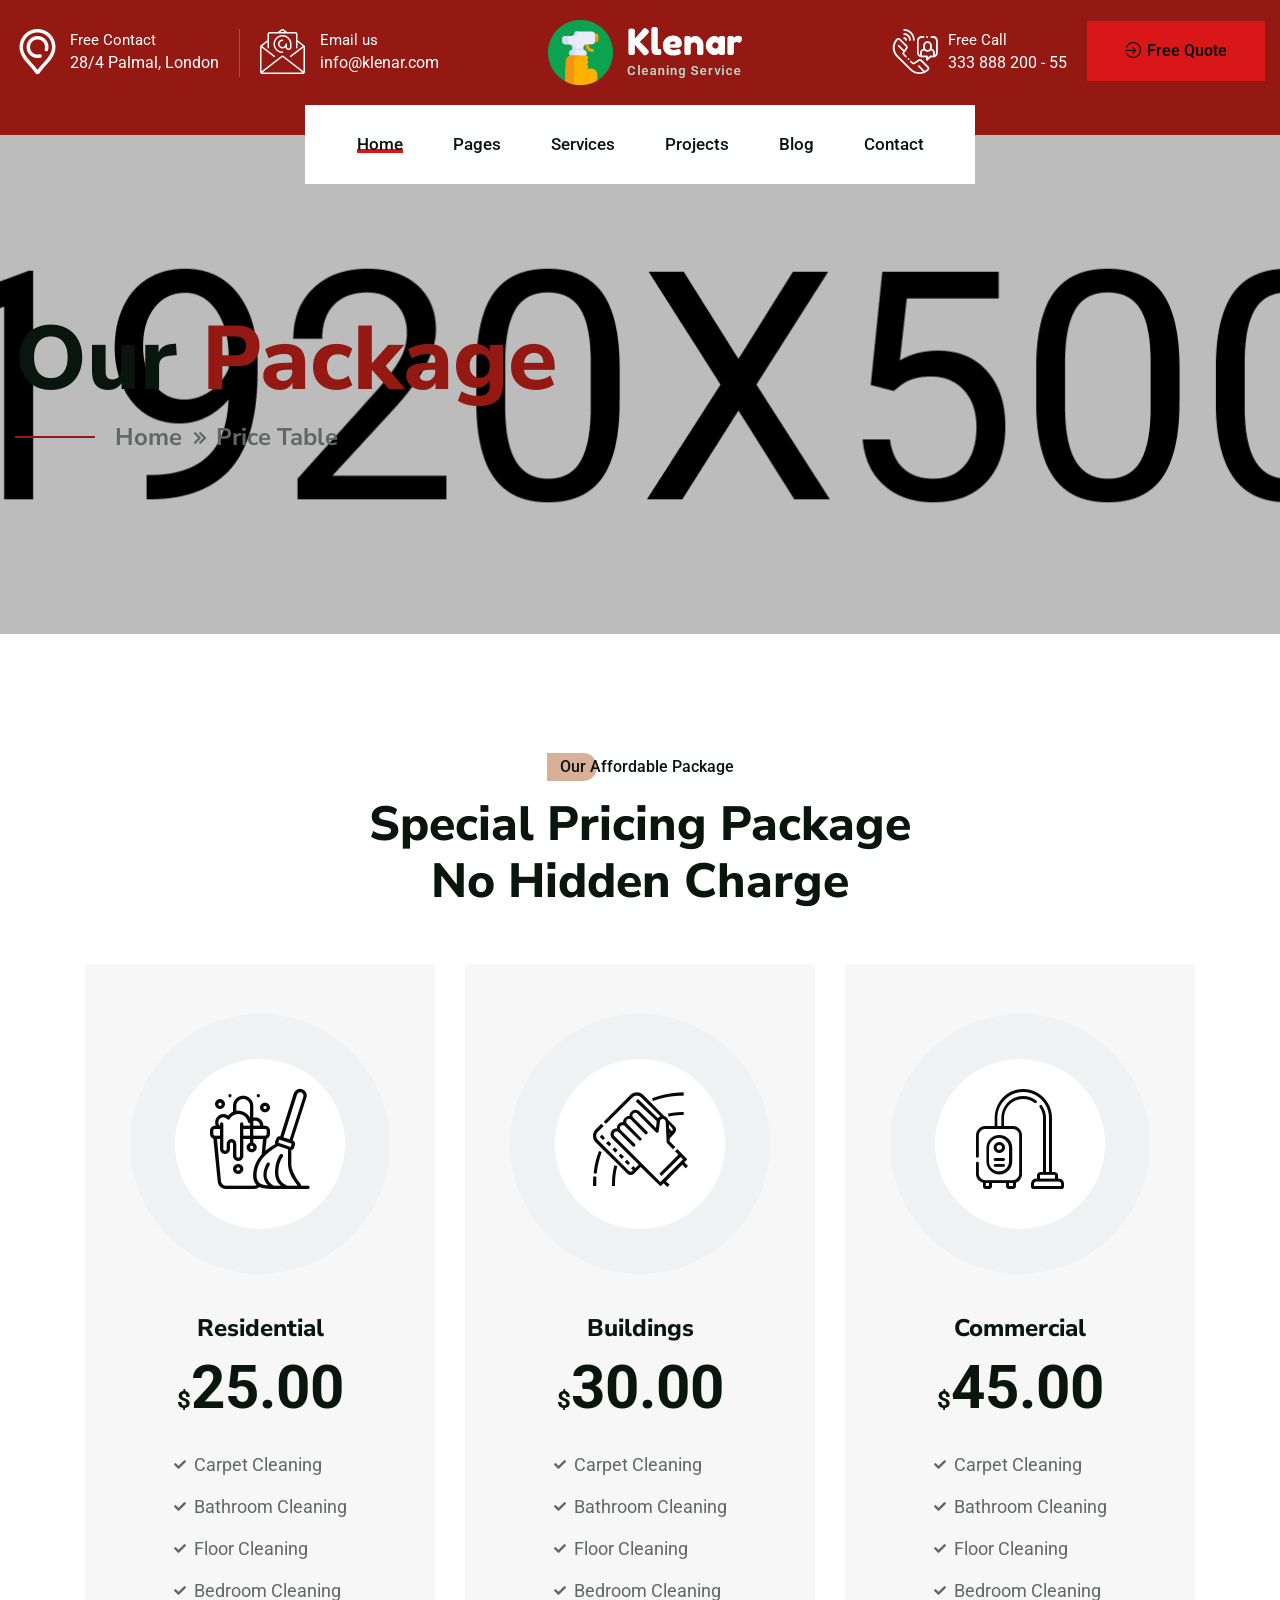
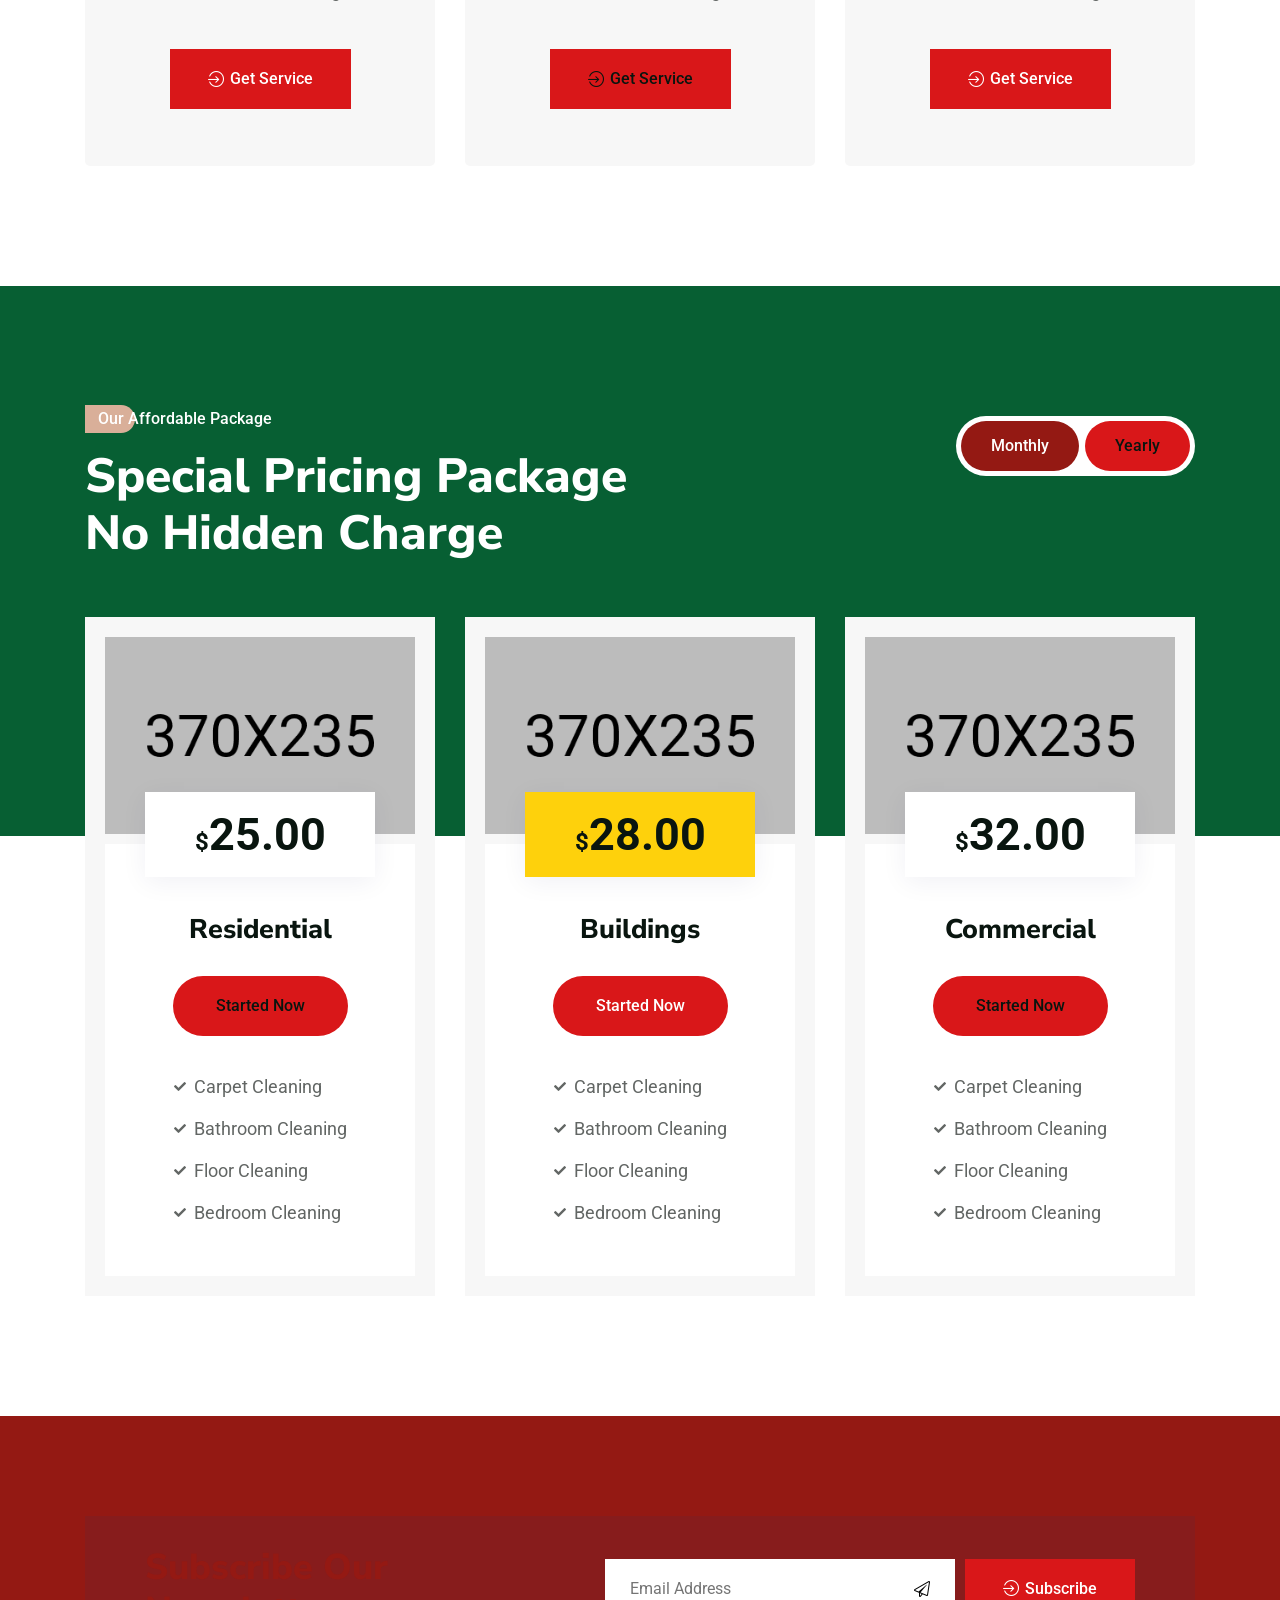
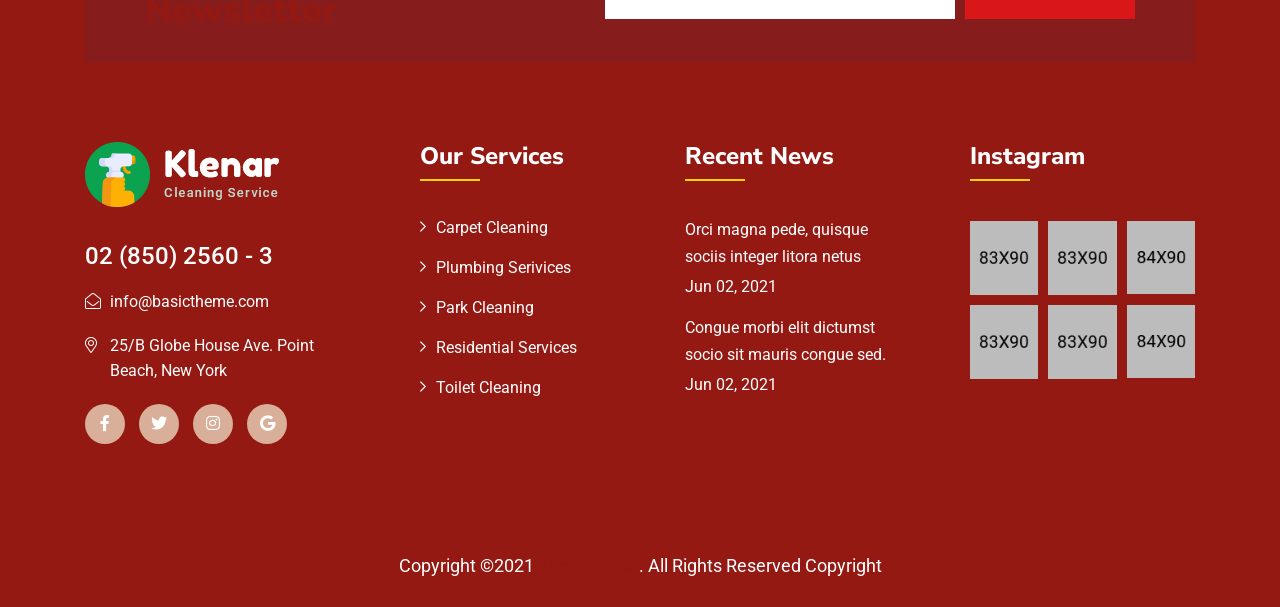
<file: pricing.html>
<!doctype html>
<html class="no-js" lang="en">

<head>
    <meta charset="utf-8">
    <meta http-equiv="x-ua-compatible" content="ie=edge">
    <title>Klenar - Cleaning Service HTML5 Template</title>
    <meta name="description" content="">
    <meta name="viewport" content="width=device-width, initial-scale=1">

    <link rel="manifest" href="site.webmanifest">
    <link rel="shortcut icon" type="image/x-icon" href="assets/favicon.png">
    <!-- Place favicon.ico in the root directory -->

    <!-- CSS here -->
    <link rel="stylesheet" href="assets/css/bootstrap.min.css">
    <link rel="stylesheet" href="assets/css/animate.min.css">
    <link rel="stylesheet" href="assets/css/custom-animation.css">
    <link rel="stylesheet" href="assets/css/fontawesome.min.css">
    <link rel="stylesheet" href="assets/css/magnific-popup.css">
    <link rel="stylesheet" href="assets/css/meanmenu.css">
    <link rel="stylesheet" href="assets/css/flaticon.css">
    <link rel="stylesheet" href="assets/css/venobox.min.css">
    <link rel="stylesheet" href="assets/css/backToTop.css">
    <link rel="stylesheet" href="assets/css/swiper-bundle.css">
    <link rel="stylesheet" href="assets/css/default.css">
    <link rel="stylesheet" href="assets/css/main.css">
</head>

<body>
    

    <!-- preloader -->
    <div id="preloader">
        <div class="preloader">
            <span></span>
            <span></span>
        </div>
    </div>
    <!-- preloader end  -->

    <!-- back to top start -->
    <div class="progress-wrap">
        <svg class="progress-circle svg-content" width="100%" height="100%" viewBox="-1 -1 102 102">
            <path d="M50,1 a49,49 0 0,1 0,98 a49,49 0 0,1 0,-98" />
        </svg>
    </div>
    <!-- back to top end -->

    <header>
        <div class="tp-header-area">
            <div class="tp-header-top theme-dark-bg pt-20 pb-50 d-none d-xl-block">
                <div class="tp-custom-container">
                    <div class="row align-items-center">
                        <div class="col-xxl-4 col-xl-5">
                            <div class="tp-header-top-info">
                                <div class="tp-header-top-info-single pr-40 mr-40 border-right-1">
                                    <div class="tp-header-top-info-single-icon mr-10">
                                        <i class="flaticon-pin"></i>
                                    </div>
                                    <div class="tp-header-top-info-single-text">
                                        <span class="tp-header-top-info-single-label">Free Contact</span>
                                        <span class="tp-header-top-info-single-content font-medium">28/4 Palmal, London</span>
                                    </div>
                                </div>
                                <div class="tp-header-top-info-single">
                                    <div class="tp-header-top-info-single-icon mr-15">
                                        <i class="flaticon-email"></i>
                                    </div>
                                    <div class="tp-header-top-info-single-text">
                                        <span class="tp-header-top-info-single-label">Email us</span>
                                        <a href="mailto:info@klenar.com" class="tp-header-top-info-single-content font-medium">info@klenar.com</a>
                                    </div>
                                </div>
                            </div>
                        </div>
                        <div class="col-xxl-4 col-xl-2">
                            <div class="header-logo text-center">
                                <a href="index.html"><img src="assets/img/logo/logo-white.png" class="img-fluid" alt="logo not found"></a>
                            </div>
                        </div>
                        <div class="col-xxl-4 col-xl-5">
                            <div class="tp-header-top-info justify-content-end">
                                <div class="tp-header-top-info-single mr-85">
                                    <div class="tp-header-top-info-single-icon tp-header-top-info-single-icon-call mr-10">
                                        <i class="flaticon-phone-call"></i>
                                    </div>
                                    <div class="tp-header-top-info-single-text">
                                        <span class="tp-header-top-info-single-label">Free Call</span>
                                        <a href="tel:33388820055" class="tp-header-top-info-single-content font-medium">333 888 200 - 55</a>
                                    </div>
                                </div>
                                <div class="tp-header-top-info-single">
                                    <div class="tp-header-top-info-single-btn">
                                        <a href="contact.html" class="yellow-btn"><i class="flaticon-enter"></i> Free Quote</a>
                                    </div>
                                </div>
                            </div>
                        </div>
                    </div>
                </div>
            </div>

            <div class="tp-header-menu-area tp-transparent-header-menu header-sticky">
                <div class="container">
                    <div class="row justify-content-xl-center align-items-center">
                        <div class="col-xl-2 col-8 tp-sticky-column">
                            <div class="tp-sticky-logo">
                                <a href="index.html"><img src="assets/img/logo/logo-blue.png" class="img-fluid" alt="logo not found"></a>
                            </div>
                        </div>
                        <div class="col-xl-8 col-4">
                            <div class="tp-main-menu-bg">
                                <div class="tp-main-menu tp-main-menu-inner">
                                    <nav id="tp-mobile-menu">
                                        <ul class="text-center">
                                            <li class="menu-item-has-children"><a href="index.html" class="active">Home</a>
                                                <ul class="sub-menu">
                                                    <li><a href="index.html">Home Style 1</a></li>
                                                    <li><a href="index-2.html">Home Style 2</a></li>
                                                    <li><a href="index-3.html">Home Style 3</a></li>
                                                </ul>
                                            </li>
                                            <li class="menu-item-has-children"><a href="#">Pages</a>
                                                <ul class="sub-menu">
                                                    <li><a href="about.html">About</a></li>
                                                    <li><a href="appointment.html">Appointment</a></li>
                                                    <li><a href="pricing.html">Pricing</a></li>
                                                    <li><a href="team.html">Team</a></li>
                                                    <li><a href="team-details.html">Team Details</a></li>
                                                    <li><a href="faq.html">Faq</a></li>
                                                </ul>
                                            </li>
                                            <li class="menu-item-has-children"><a href="service.html">Services</a>
                                                <ul class="sub-menu">
                                                    <li><a href="service.html">Services</a></li>
                                                    <li><a href="service-details.html">Services Details</a></li>
                                                </ul>
                                            </li>
                                            <li class="menu-item-has-children"><a href="project.html">Projects</a>
                                                <ul class="sub-menu">
                                                    <li><a href="project.html">Projects</a></li>
                                                    <li><a href="project-details.html">Projects Details</a></li>
                                                </ul>
                                            </li>
                                            <li class="menu-item-has-children"><a href="blog-sidebar.html">Blog</a>
                                                <ul class="sub-menu">
                                                    <li><a href="blog-sidebar.html">Blog Sidebar</a></li>
                                                    <li><a href="blog-details.html">Blog Details</a></li>
                                                </ul>
                                            </li>
                                            <li><a href="contact.html">Contact</a></li>
                                        </ul>
                                    </nav>
                                </div>
                                <!-- mobile menu activation -->
                                <div class="side-menu-icon d-xl-none text-end">
                                    <button class="side-toggle"><i class="far fa-bars"></i></button>
                                </div>
                            </div>
                        </div>
                        <div class="col-xl-2 tp-sticky-column-btn">
                            <div class="tp-sticky-btn text-end">
                                <a href="contact.html" class="theme-btn justify-content-end"><i class="flaticon-enter"></i> Free Quote</a>
                            </div>
                        </div>
                    </div>
                </div>
            </div>
        </div>
    </header>

    <!-- mobile menu info -->
    <div class="fix">
        <div class="side-info">
            <button class="side-info-close"><i class="fal fa-times"></i></button>
            <div class="side-info-content">
                <div class="tp-mobile-menu"></div>
                <div class="contact-infos mb-30">
                    <div class="contact-list mb-30">
                        <h4>Contact Info</h4>
                        <ul>
                            <li><i class="flaticon-pin"></i>28/4 Palmal, London</li>
                            <li><i class="flaticon-email"></i><a href="mailto:info@klenar.com">info@klenar.com</a></li>
                            <li><i class="flaticon-phone-call"></i><a href="tel:33388820055">333 888 200 - 55</a></li>
                        </ul>
                        <div class="sidebar__menu--social">
                            <a href="#"><i class="fab fa-facebook-f"></i></a>
                            <a href="#"><i class="fab fa-twitter"></i></a>
                            <a href="#"><i class="fab fa-instagram"></i></a>
                            <a href="#"><i class="fab fa-google"></i></a>
                        </div>
                    </div>
                </div>
            </div>
        </div>
    </div>
    <div class="offcanvas-overlay"></div>
    <!-- mobile menu info -->

    <main>
        <!-- breadcrumb area start -->
        <div class="tp-page-title-area pt-180 pb-185 position-relative fix" data-background="assets/img/slider/breadcrumb-bg-1.jpg">
            <div class="tp-custom-container">
                <div class="row">
                    <div class="col-12">
                        <div class="tp-page-title z-index">
                            <h2 class="breadcrumb-title">Our <span>Package</span></h2>
                            <div class="breadcrumb-menu">
                                <nav class="breadcrumb-trail breadcrumbs">
                                    <ul class="trail-items">
                                        <li class="trail-item trail-begin"><a href="index.html">Home</a>
                                        </li>
                                        <li class="trail-item trail-end"><span>Price Table</span></li>
                                    </ul>
                                </nav>
                            </div>
                        </div>
                    </div>
                </div>
            </div>
        </div>
        <!-- breadcrumb area end -->

        <!-- pricing area start here -->
        <section class="tp-pricing-area pt-120 pb-90">
            <div class="container">
                <div class="row align-items-center">
                    <div class="col-md-12">
                        <div class="section-title-wrapper text-center mb-55 wow fadeInUp" data-wow-delay=".2s">
                            <h5 class="tp-section-subtitle common-yellow-shape mb-20 heading-color-black">Our Affordable Package</h5>
                            <h2 class="tp-section-title heading-color-black">Special Pricing Package <br>No Hidden Charge</h2>
                        </div>
                    </div>
                </div>
                <div class="row">
                    <div class="col-xl-4 col-md-6 mb-30">
                        <div class="tp-pricing tp-pricings bg-gray-light text-center wow flipInY" data-wow-delay=".2s">
                            <div class="tp-pricing-icon mb-40">
                                <div class="tp-pricing-icon-inner">
                                    <i class="flaticon-mop"></i>
                                </div>
                            </div>
                            <div class="tp-pricing-rate">
                                <div class="tp-pricing-rate-inner text-center">
                                    <h4 class="tp-pricing-rate-subtitle mb-30">Residential</h4>
                                    <h2 class="tp-pricing-rate-title mb-45"><span>$</span>25.00</h2>
                                </div>
                            </div>
                            <div class="tp-pricing-list mb-45">
                                <ul>
                                    <li><i class="fas fa-check"></i> Carpet Cleaning</li>
                                    <li><i class="fas fa-check"></i> Bathroom Cleaning</li>
                                    <li><i class="fas fa-check"></i> Floor Cleaning</li>
                                    <li><i class="fas fa-check"></i> Bedroom Cleaning</li>
                                </ul>
                            </div>
                            <div class="tp-pricing-btn">
                                <a href="pricing.html" class="theme-btn"><i class="flaticon-enter"></i> Get Service</a>
                            </div>
                        </div>
                    </div>
                    <div class="col-xl-4 col-md-6 mb-30">
                        <div class="tp-pricing tp-pricings bg-gray-light text-center wow flipInY" data-wow-delay=".2s">
                            <div class="tp-pricing-icon mb-40">
                                <div class="tp-pricing-icon-inner">
                                    <i class="flaticon-cleaning-1"></i>
                                </div>
                            </div>
                            <div class="tp-pricing-rate">
                                <div class="tp-pricing-rate-inner text-center">
                                    <h4 class="tp-pricing-rate-subtitle mb-30">Buildings</h4>
                                    <h2 class="tp-pricing-rate-title mb-45"><span>$</span>30.00</h2>
                                </div>
                            </div>
                            <div class="tp-pricing-list mb-45">
                                <ul>
                                    <li><i class="fas fa-check"></i> Carpet Cleaning</li>
                                    <li><i class="fas fa-check"></i> Bathroom Cleaning</li>
                                    <li><i class="fas fa-check"></i> Floor Cleaning</li>
                                    <li><i class="fas fa-check"></i> Bedroom Cleaning</li>
                                </ul>
                            </div>
                            <div class="tp-pricing-btn">
                                <a href="pricing.html" class="theme-btn active"><i class="flaticon-enter"></i> Get Service</a>
                            </div>
                        </div>
                    </div>
                    <div class="col-xl-4 col-md-6 mb-30">
                        <div class="tp-pricing tp-pricings bg-gray-light text-center wow flipInY" data-wow-delay=".2s">
                            <div class="tp-pricing-icon mb-40">
                                <div class="tp-pricing-icon-inner">
                                    <i class="flaticon-vacuum-cleaner-1"></i>
                                </div>
                            </div>
                            <div class="tp-pricing-rate">
                                <div class="tp-pricing-rate-inner text-center">
                                    <h4 class="tp-pricing-rate-subtitle mb-30">Commercial</h4>
                                    <h2 class="tp-pricing-rate-title mb-45"><span>$</span>45.00</h2>
                                </div>
                            </div>
                            <div class="tp-pricing-list mb-45">
                                <ul>
                                    <li><i class="fas fa-check"></i> Carpet Cleaning</li>
                                    <li><i class="fas fa-check"></i> Bathroom Cleaning</li>
                                    <li><i class="fas fa-check"></i> Floor Cleaning</li>
                                    <li><i class="fas fa-check"></i> Bedroom Cleaning</li>
                                </ul>
                            </div>
                            <div class="tp-pricing-btn">
                                <a href="pricing.html" class="theme-btn"><i class="flaticon-enter"></i> Get Service</a>
                            </div>
                        </div>
                    </div>
                </div>
            </div>
        </section>
        <!-- pricing area end here -->

        <!-- pricing area start here -->
        <section class="tp-pricing-area-two position-relative pt-120 pb-90">
            <div class="tp-pricing-two-shape"></div>
            <div class="container z-index">
                <div class="row">
                    <div class="col-md-8">
                        <div class="section-title-wrapper-two mb-55 wow fadeInUp" data-wow-delay=".2s">
                            <h5 class="tp-section-subtitle common-yellow-shape mb-20 text-white">Our Affordable Package</h5>
                            <h2 class="tp-section-title text-white">Special Pricing Package <br>No Hidden Charge</h2>
                        </div>
                    </div>
                    <div class="col-md-4">
                        <nav class="text-start text-md-end wow fadeInUp" data-wow-delay=".4s">
                            <div class="nav tp-pricing-tabs tp-pricing-tabs-two mt-10" id="nav-tab" role="tablist">
                              <button class="nav-link active" id="nav-home-tab" data-bs-toggle="tab" data-bs-target="#nav-home" type="button" role="tab" aria-controls="nav-home" aria-selected="true">Monthly</button>
                              <button class="nav-link" id="nav-profile-tab" data-bs-toggle="tab" data-bs-target="#nav-profile" type="button" role="tab" aria-controls="nav-profile" aria-selected="false">Yearly</button>
                            </div>
                        </nav>                          
                    </div>
                </div>
                <div class="row">
                    <div class="col-12">
                        <div class="tab-content z-index" id="nav-tabContent">
                            <div class="tab-pane fade show active" id="nav-home" role="tabpanel" aria-labelledby="nav-home-tab">
                                <div class="row">
                                    <div class="col-xl-4 col-md-6 mb-30">
                                        <div class="tp-pricing-two text-center bg-gray-light wow fadeInUp" data-wow-delay=".4s">
                                            <div class="tp-pricing-two-img mb-10">
                                                <img src="assets/img/pricing/pricing-1.jpg" class="img" alt="img not found">
                                            </div>
                                            <div class="tp-pricing-two-content">
                                                <div class="tp-pricing-two-rate">
                                                    <h3><span>$</span>25.00</h3>
                                                </div>
                                                <h4 class="tp-pricing-cat">Residential</h4>
                                                <div class="tp-pricing-two-btn mb-30">
                                                    <a href="pricing.html" class="yellow-btn">Started Now</a>
                                                </div>
                                                <div class="tp-pricing-two-list pb-50">
                                                    <ul>
                                                        <li><i class="fas fa-check"></i> Carpet Cleaning</li>
                                                        <li><i class="fas fa-check"></i> Bathroom Cleaning</li>
                                                        <li><i class="fas fa-check"></i> Floor Cleaning</li>
                                                        <li><i class="fas fa-check"></i> Bedroom Cleaning</li>
                                                    </ul>
                                                </div>
                                            </div>
                                        </div>
                                    </div>
                                    <div class="col-xl-4 col-md-6 mb-30">
                                        <div class="tp-pricing-two text-center bg-gray-light wow fadeInUp" data-wow-delay=".7s">
                                            <div class="tp-pricing-two-img mb-10">
                                                <img src="assets/img/pricing/pricing-2.jpg" class="img" alt="img not found">
                                            </div>
                                            <div class="tp-pricing-two-content">
                                                <div class="tp-pricing-two-rate active">
                                                    <h3><span>$</span>28.00</h3>
                                                </div>
                                                <h4 class="tp-pricing-cat">Buildings</h4>
                                                <div class="tp-pricing-two-btn mb-30">
                                                    <a href="pricing.html" class="theme-btn">Started Now</a>
                                                </div>
                                                <div class="tp-pricing-two-list pb-50">
                                                    <ul>
                                                        <li><i class="fas fa-check"></i> Carpet Cleaning</li>
                                                        <li><i class="fas fa-check"></i> Bathroom Cleaning</li>
                                                        <li><i class="fas fa-check"></i> Floor Cleaning</li>
                                                        <li><i class="fas fa-check"></i> Bedroom Cleaning</li>
                                                    </ul>
                                                </div>
                                            </div>
                                        </div>
                                    </div>
                                    <div class="col-xl-4 col-md-6 mb-30">
                                        <div class="tp-pricing-two text-center bg-gray-light wow fadeInUp" data-wow-delay="1s">
                                            <div class="tp-pricing-two-img mb-10">
                                                <img src="assets/img/pricing/pricing-3.jpg" class="img" alt="img not found">
                                            </div>
                                            <div class="tp-pricing-two-content">
                                                <div class="tp-pricing-two-rate">
                                                    <h3><span>$</span>32.00</h3>
                                                </div>
                                                <h4 class="tp-pricing-cat">Commercial</h4>
                                                <div class="tp-pricing-two-btn mb-30">
                                                    <a href="pricing.html" class="yellow-btn">Started Now</a>
                                                </div>
                                                <div class="tp-pricing-two-list pb-50">
                                                    <ul>
                                                        <li><i class="fas fa-check"></i> Carpet Cleaning</li>
                                                        <li><i class="fas fa-check"></i> Bathroom Cleaning</li>
                                                        <li><i class="fas fa-check"></i> Floor Cleaning</li>
                                                        <li><i class="fas fa-check"></i> Bedroom Cleaning</li>
                                                    </ul>
                                                </div>
                                            </div>
                                        </div>
                                    </div>
                                </div>
                            </div>
                            <div class="tab-pane fade" id="nav-profile" role="tabpanel" aria-labelledby="nav-profile-tab">
                                <div class="row">
                                    <div class="col-xl-4 col-md-6 mb-30">
                                        <div class="tp-pricing-two text-center bg-gray-light">
                                            <div class="tp-pricing-two-img mb-10">
                                                <img src="assets/img/pricing/pricing-1.jpg" class="img" alt="img not found">
                                            </div>
                                            <div class="tp-pricing-two-content">
                                                <div class="tp-pricing-two-rate">
                                                    <h3><span>$</span>35.00</h3>
                                                </div>
                                                <h4 class="tp-pricing-cat">Residential</h4>
                                                <div class="tp-pricing-two-btn mb-30">
                                                    <a href="pricing.html" class="yellow-btn">Started Now</a>
                                                </div>
                                                <div class="tp-pricing-two-list pb-50">
                                                    <ul>
                                                        <li><i class="fas fa-check"></i> Carpet Cleaning</li>
                                                        <li><i class="fas fa-check"></i> Bathroom Cleaning</li>
                                                        <li><i class="fas fa-check"></i> Floor Cleaning</li>
                                                        <li><i class="fas fa-check"></i> Bedroom Cleaning</li>
                                                    </ul>
                                                </div>
                                            </div>
                                        </div>
                                    </div>
                                    <div class="col-xl-4 col-md-6 mb-30">
                                        <div class="tp-pricing-two text-center bg-gray-light">
                                            <div class="tp-pricing-two-img mb-10">
                                                <img src="assets/img/pricing/pricing-2.jpg" class="img" alt="img not found">
                                            </div>
                                            <div class="tp-pricing-two-content">
                                                <div class="tp-pricing-two-rate active">
                                                    <h3><span>$</span>38.00</h3>
                                                </div>
                                                <h4 class="tp-pricing-cat">Buildings</h4>
                                                <div class="tp-pricing-two-btn mb-30">
                                                    <a href="pricing.html" class="theme-btn">Started Now</a>
                                                </div>
                                                <div class="tp-pricing-two-list pb-50">
                                                    <ul>
                                                        <li><i class="fas fa-check"></i> Carpet Cleaning</li>
                                                        <li><i class="fas fa-check"></i> Bathroom Cleaning</li>
                                                        <li><i class="fas fa-check"></i> Floor Cleaning</li>
                                                        <li><i class="fas fa-check"></i> Bedroom Cleaning</li>
                                                    </ul>
                                                </div>
                                            </div>
                                        </div>
                                    </div>
                                    <div class="col-xl-4 col-md-6 mb-30">
                                        <div class="tp-pricing-two text-center bg-gray-light">
                                            <div class="tp-pricing-two-img mb-10">
                                                <img src="assets/img/pricing/pricing-3.jpg" class="img" alt="img not found">
                                            </div>
                                            <div class="tp-pricing-two-content">
                                                <div class="tp-pricing-two-rate">
                                                    <h3><span>$</span>42.00</h3>
                                                </div>
                                                <h4 class="tp-pricing-cat">Commercial</h4>
                                                <div class="tp-pricing-two-btn mb-30">
                                                    <a href="pricing.html" class="yellow-btn">Started Now</a>
                                                </div>
                                                <div class="tp-pricing-two-list pb-50">
                                                    <ul>
                                                        <li><i class="fas fa-check"></i> Carpet Cleaning</li>
                                                        <li><i class="fas fa-check"></i> Bathroom Cleaning</li>
                                                        <li><i class="fas fa-check"></i> Floor Cleaning</li>
                                                        <li><i class="fas fa-check"></i> Bedroom Cleaning</li>
                                                    </ul>
                                                </div>
                                            </div>
                                        </div>
                                    </div>
                                </div>
                            </div>
                        </div>
                    </div>
                </div>
            </div>
        </section>
        <!-- pricing area end here -->
    
    </main>

    <footer class="theme-dark-bg">
        <div class="tp-footer-subscribe-area-two position-relative pt-100">
            <div class="container">
                <div class="tp-footer-subscribe-bg-two theme-yellow-bg pt-30 pb-20 z-index pl-60 pr-60">
                    <div class="row align-items-center">
                        <div class="col-xl-5 col-lg-4">
                            <div class="tp-footer-subscribe">
                                <h3 class="tp-footer-subscribe-title">Subscribe Our Newsletter</h3>
                            </div>
                        </div>
                        <div class="col-xl-7 col-lg-8">
                            <div class="tp-footer-subscribe-form">
                                <form action="#" class="p-0">
                                    <div class="tp-footer-subscribe-form-field mb-10">
                                        <input type="text" placeholder="Email Address">
                                        <i class="fal fa-paper-plane"></i>
                                    </div>
                                    <div class="tp-footer-subscribe-form-btn mb-10">
                                        <button type="submit" class="theme-btn"><i class="flaticon-enter"></i> Subscribe</button>
                                    </div>
                                </form>
                            </div>
                        </div>
                    </div>
                </div>
            </div>
        </div>
        <div class="tp-footer-area-two pt-80 pb-50">
            <div class="container">
                <div class="row">
                    <div class="col-lg-3 col-sm-6">
                        <div class="tp-footer-widget footer-col-1 mb-30 wow fadeInUp" data-wow-delay=".3s">
                            <div class="tp-footer-info">
                                <div class="tp-footer-info-logo mb-35">
                                    <a href="index.html"><img src="assets/img/logo/logo-white.png" class="img-fluid" alt="img not found"></a>
                                </div>
                                <h4 class="mb-15"><a href="tel:02(850)2560-3">02 (850) 2560 - 3</a></h4>
                                <h6 class="mb-15"><i class="fal fa-envelope-open"></i><a href="mailto:info@basictheme.com">info@basictheme.com</a></h6>
                                <h6 class="mb-20"><i class="fal fa-map-marker-alt"></i> 25/B Globe House Ave. Point Beach, New York</h6>
                                <div class="tp-footer-info-social">
                                    <a href="#"><i class="fab fa-facebook-f"></i></a>
                                    <a href="#"><i class="fab fa-twitter"></i></a>
                                    <a href="#"><i class="fab fa-instagram"></i></a>
                                    <a href="#"><i class="fab fa-google"></i></a>
                                </div>
                            </div>
                        </div>
                    </div>
                    <div class="col-lg-3 col-sm-6">
                        <div class="tp-footer-widget footer-col-2 mb-30 wow fadeInUp" data-wow-delay=".6s">
                            <h4 class="tp-footer-widget-title mb-35">Our Services</h4>
                            <ul>
                                <li><a href="#">Carpet Cleaning</a></li>
                                <li><a href="#">Plumbing Serivices</a></li>
                                <li><a href="#">Park Cleaning</a></li>
                                <li><a href="#">Residential Services</a></li>
                                <li><a href="#">Toilet Cleaning</a></li>
                            </ul>
                        </div>
                    </div>
                    <div class="col-lg-3 col-sm-6">
                        <div class="tp-footer-widget footer-col-3 mb-30 wow fadeInUp" data-wow-delay=".9s">
                            <h4 class="tp-footer-widget-title mb-35">Recent News</h4>
                            <div class="tp-footer-news">
                                <div class="tp-footer-news-single mb-15">
                                    <h6><a href="blog-details.html">Orci magna pede, quisque sociis integer litora netus</a></h6>
                                    <span>Jun 02, 2021</span>
                                </div>
                                <div class="tp-footer-news-single">
                                    <h6><a href="blog-details.html">Congue morbi elit dictumst socio sit mauris congue sed.</a></h6>
                                    <span>Jun 02, 2021</span>
                                </div>
                            </div>
                        </div>
                    </div>
                    <div class="col-lg-3 col-sm-6">
                        <div class="tp-footer-widget footer-col-4 mb-30 wow fadeInUp" data-wow-delay="1.2s">
                            <h4 class="tp-footer-widget-title mb-40">Instagram</h4>
                            <div class="tp-footer-insta">
                                <a href="#"><img src="assets/img/footer/footer-insta-1.jpg" class="img-fluid" alt="img not found"></a>
                                <a href="#"><img src="assets/img/footer/footer-insta-2.jpg" class="img-fluid" alt="img not found"></a>
                                <a href="#"><img src="assets/img/footer/footer-insta-3.jpg" class="img-fluid" alt="img not found"></a>
                                <a href="#"><img src="assets/img/footer/footer-insta-4.jpg" class="img-fluid" alt="img not found"></a>
                                <a href="#"><img src="assets/img/footer/footer-insta-5.jpg" class="img-fluid" alt="img not found"></a>
                                <a href="#"><img src="assets/img/footer/footer-insta-6.jpg" class="img-fluid" alt="img not found"></a>
                            </div>
                        </div>
                    </div>
                </div>
            </div>
        </div>
        <div class="tp-copyright-area-two bg-green-light z-index pt-30 pb-30">
            <div class="container">
                <div class="row">
                    <div class="col-12">
                        <div class="tp-copyright tp-copyright-two text-center">
                            <p class="m-0">Copyright ©2021 <span>Theme_pure</span>. All Rights Reserved Copyright</p>
                        </div>
                    </div>
                </div>
            </div>
        </div>
    </footer>


    <!-- JS here -->
    <script src="assets/js/vendor/jquery.min.js"></script>
    <script src="assets/js/bootstrap.bundle.min.js"></script>
    <script src="assets/js/swiper-bundle.js"></script>
    <script src="assets/js/venobox.min.js"></script>
    <script src="assets/js/backToTop.js"></script>
    <script src="assets/js/jquery.meanmenu.min.js"></script>
    <script src="assets/js/jquery.magnific-popup.min.js"></script>
    <script src="assets/js/ajax-form.js"></script>
    <script src="assets/js/wow.min.js"></script>
    <script src="assets/js/main.js"></script>
</body>

</html>
</file>
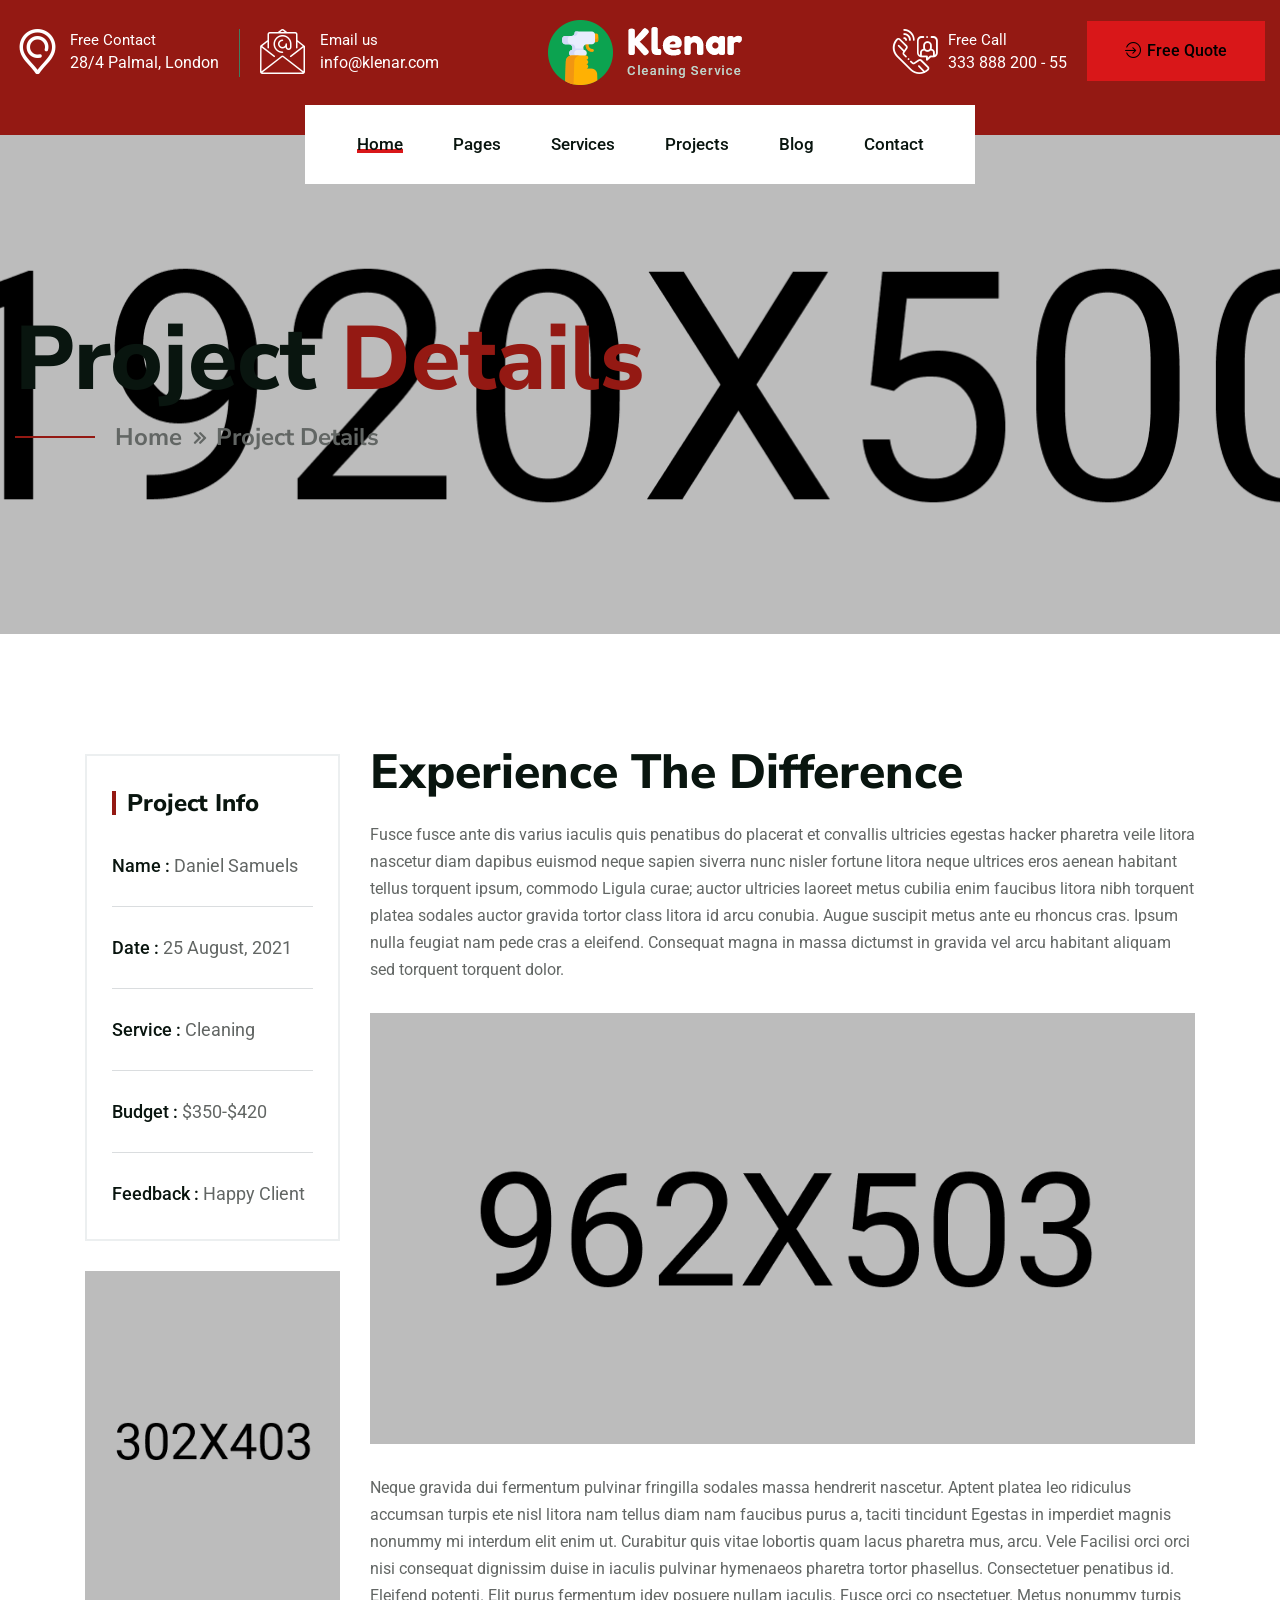
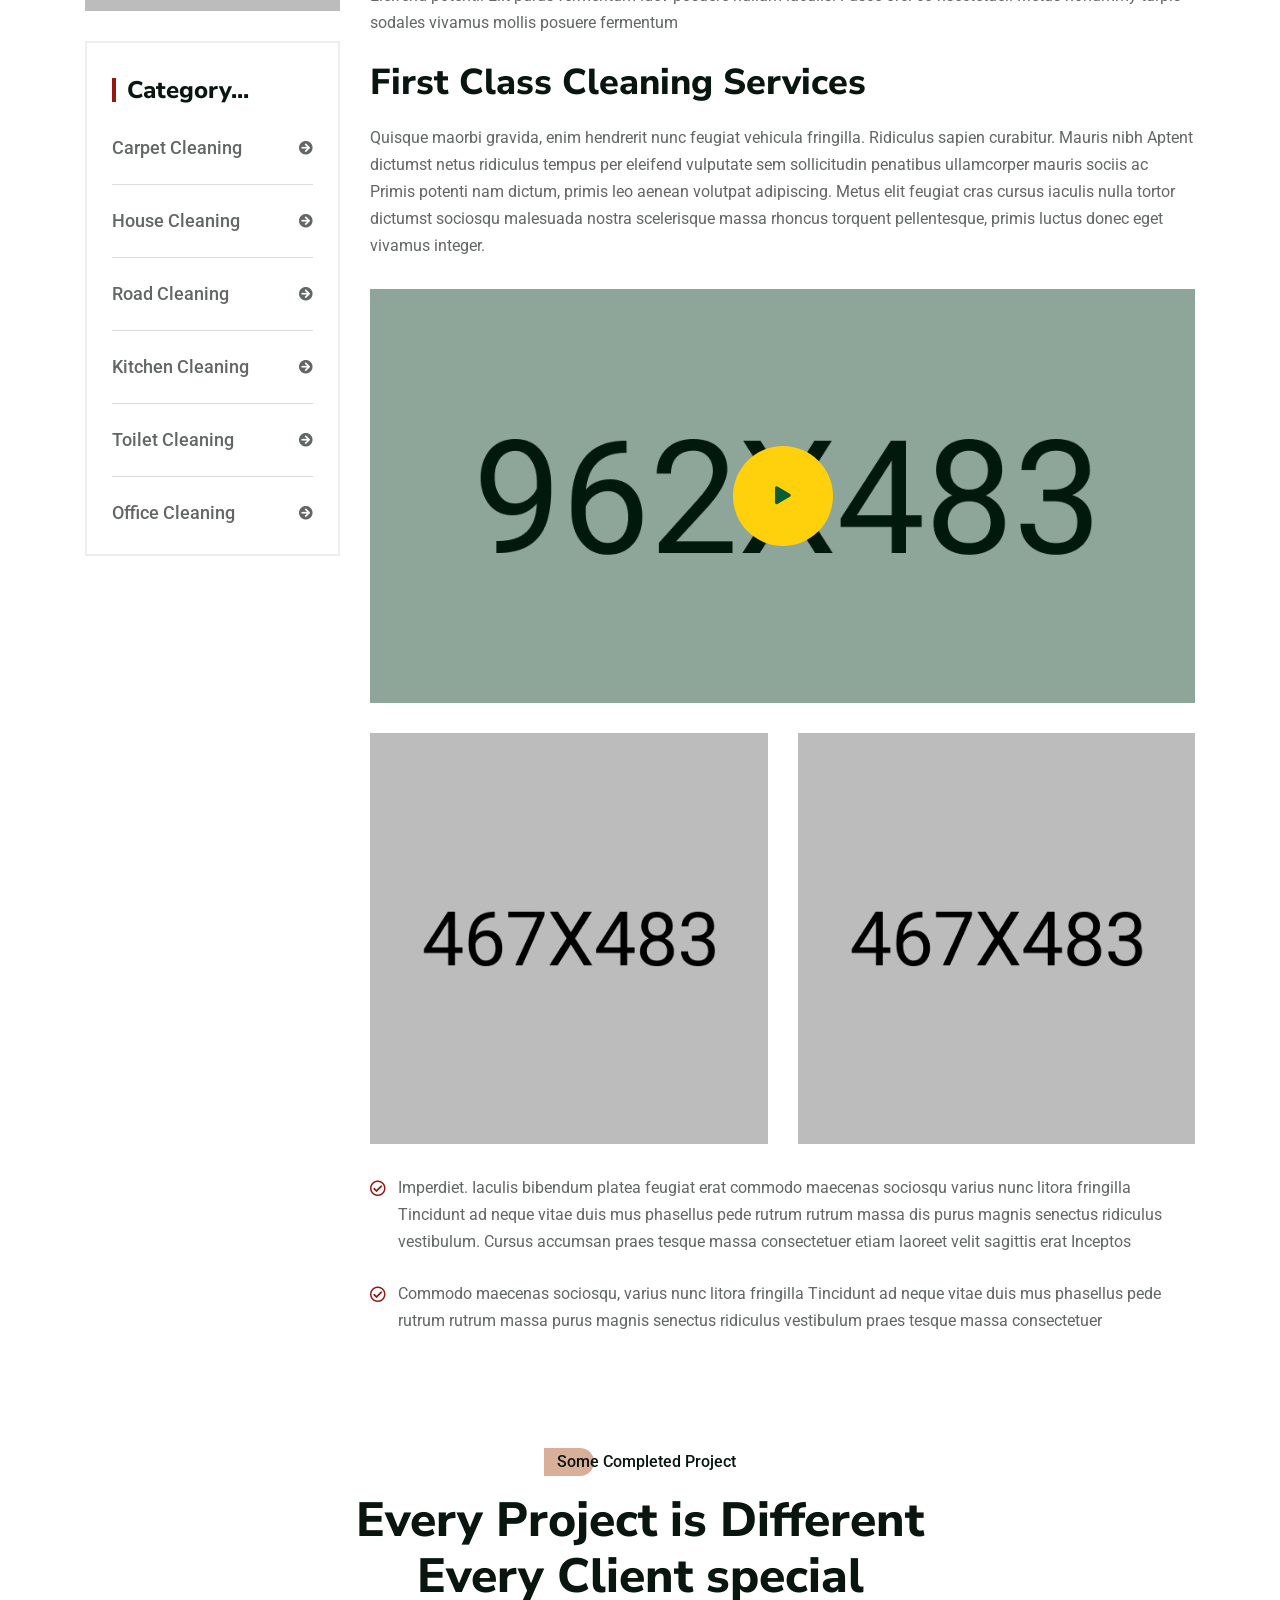
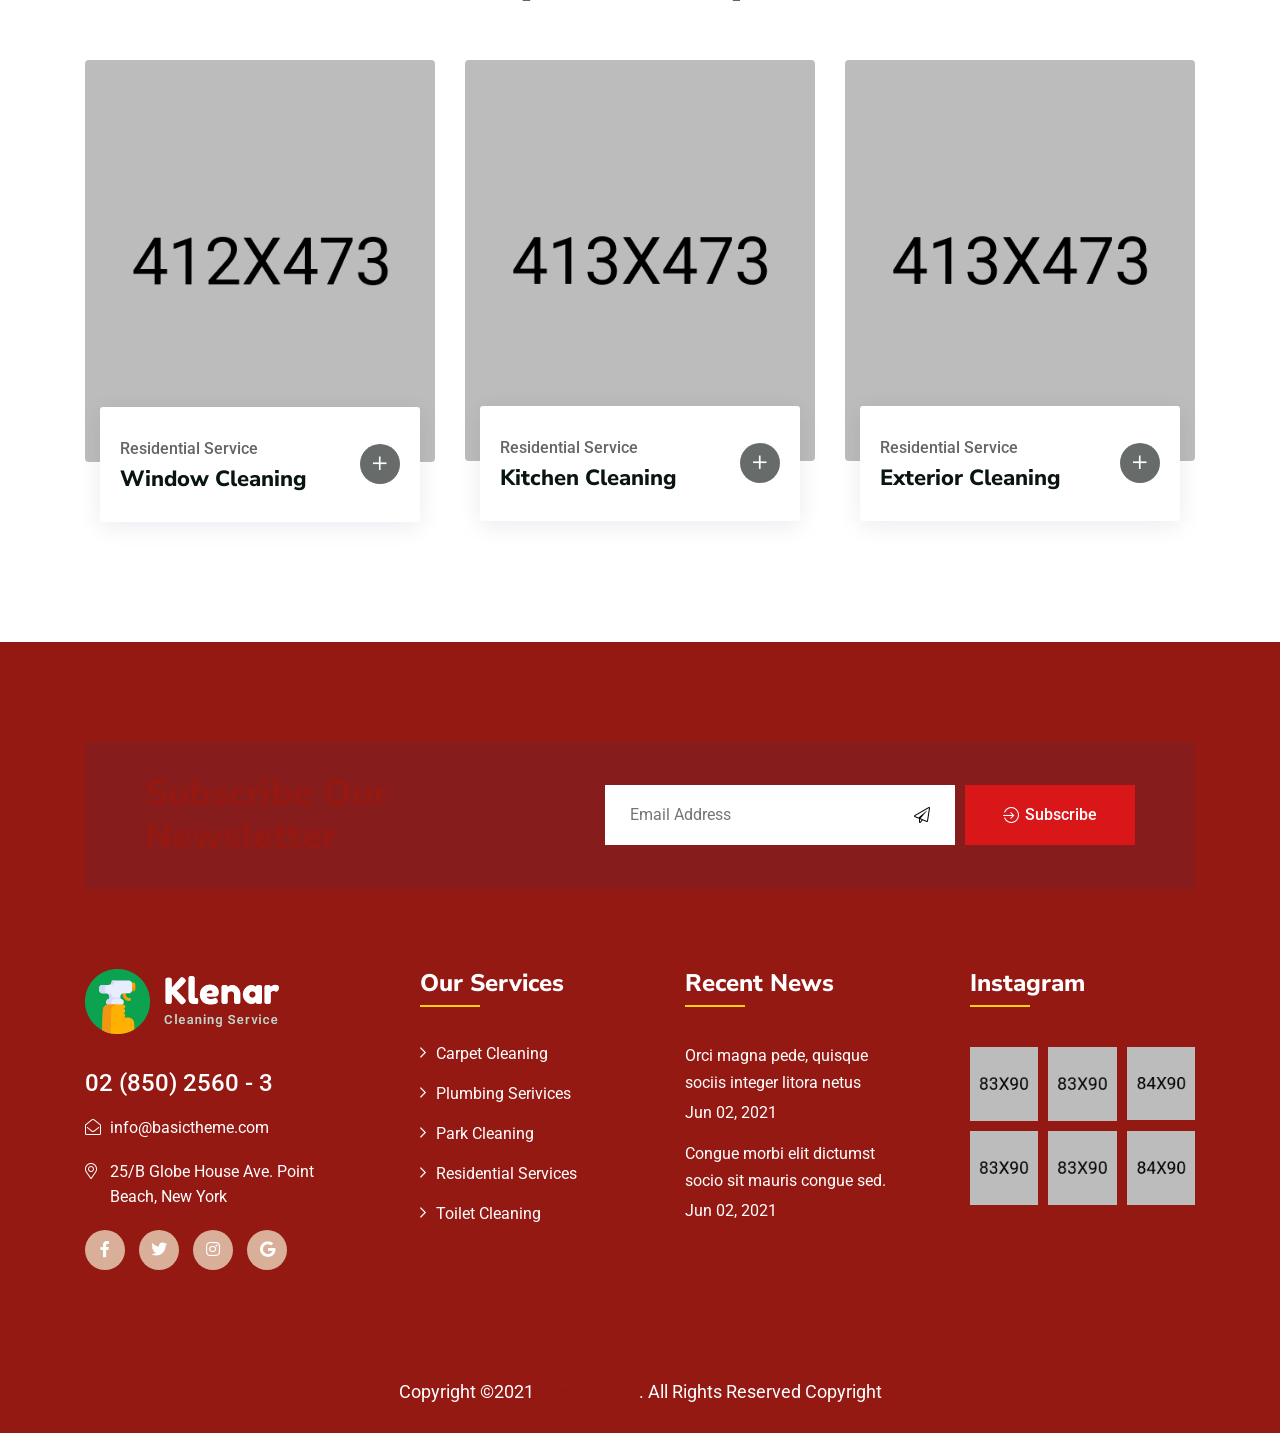
<file: project-details.html>
<!doctype html>
<html class="no-js" lang="en">

<head>
    <meta charset="utf-8">
    <meta http-equiv="x-ua-compatible" content="ie=edge">
    <title>Klenar - Cleaning Service HTML5 Template</title>
    <meta name="description" content="">
    <meta name="viewport" content="width=device-width, initial-scale=1">

    <link rel="manifest" href="site.webmanifest">
    <link rel="shortcut icon" type="image/x-icon" href="assets/favicon.png">
    <!-- Place favicon.ico in the root directory -->

    <!-- CSS here -->
    <link rel="stylesheet" href="assets/css/bootstrap.min.css">
    <link rel="stylesheet" href="assets/css/animate.min.css">
    <link rel="stylesheet" href="assets/css/custom-animation.css">
    <link rel="stylesheet" href="assets/css/fontawesome.min.css">
    <link rel="stylesheet" href="assets/css/meanmenu.css">
    <link rel="stylesheet" href="assets/css/magnific-popup.css">
    <link rel="stylesheet" href="assets/css/flaticon.css">
    <link rel="stylesheet" href="assets/css/venobox.min.css">
    <link rel="stylesheet" href="assets/css/backToTop.css">
    <link rel="stylesheet" href="assets/css/swiper-bundle.css">
    <link rel="stylesheet" href="assets/css/default.css">
    <link rel="stylesheet" href="assets/css/main.css">
</head>

<body>
    

    <!-- preloader -->
    <div id="preloader">
        <div class="preloader">
            <span></span>
            <span></span>
        </div>
    </div>
    <!-- preloader end  -->

    <!-- back to top start -->
    <div class="progress-wrap">
        <svg class="progress-circle svg-content" width="100%" height="100%" viewBox="-1 -1 102 102">
            <path d="M50,1 a49,49 0 0,1 0,98 a49,49 0 0,1 0,-98" />
        </svg>
    </div>
    <!-- back to top end -->

    <header>
        <div class="tp-header-area">
            <div class="tp-header-top theme-dark-bg pt-20 pb-50 d-none d-xl-block">
                <div class="tp-custom-container">
                    <div class="row align-items-center">
                        <div class="col-xxl-4 col-xl-5">
                            <div class="tp-header-top-info">
                                <div class="tp-header-top-info-single pr-40 mr-40 border-right-1">
                                    <div class="tp-header-top-info-single-icon mr-10">
                                        <i class="flaticon-pin"></i>
                                    </div>
                                    <div class="tp-header-top-info-single-text">
                                        <span class="tp-header-top-info-single-label">Free Contact</span>
                                        <span class="tp-header-top-info-single-content font-medium">28/4 Palmal, London</span>
                                    </div>
                                </div>
                                <div class="tp-header-top-info-single">
                                    <div class="tp-header-top-info-single-icon mr-15">
                                        <i class="flaticon-email"></i>
                                    </div>
                                    <div class="tp-header-top-info-single-text">
                                        <span class="tp-header-top-info-single-label">Email us</span>
                                        <a href="mailto:info@klenar.com" class="tp-header-top-info-single-content font-medium">info@klenar.com</a>
                                    </div>
                                </div>
                            </div>
                        </div>
                        <div class="col-xxl-4 col-xl-2">
                            <div class="header-logo text-center">
                                <a href="index.html"><img src="assets/img/logo/logo-white.png" class="img-fluid" alt="logo not found"></a>
                            </div>
                        </div>
                        <div class="col-xxl-4 col-xl-5">
                            <div class="tp-header-top-info justify-content-end">
                                <div class="tp-header-top-info-single mr-85">
                                    <div class="tp-header-top-info-single-icon tp-header-top-info-single-icon-call mr-10">
                                        <i class="flaticon-phone-call"></i>
                                    </div>
                                    <div class="tp-header-top-info-single-text">
                                        <span class="tp-header-top-info-single-label">Free Call</span>
                                        <a href="tel:33388820055" class="tp-header-top-info-single-content font-medium">333 888 200 - 55</a>
                                    </div>
                                </div>
                                <div class="tp-header-top-info-single">
                                    <div class="tp-header-top-info-single-btn">
                                        <a href="contact.html" class="yellow-btn"><i class="flaticon-enter"></i> Free Quote</a>
                                    </div>
                                </div>
                            </div>
                        </div>
                    </div>
                </div>
            </div>

            <div class="tp-header-menu-area tp-transparent-header-menu header-sticky">
                <div class="container">
                    <div class="row justify-content-xl-center align-items-center">
                        <div class="col-xl-2 col-8 tp-sticky-column">
                            <div class="tp-sticky-logo">
                                <a href="index.html"><img src="assets/img/logo/logo-blue.png" class="img-fluid" alt="logo not found"></a>
                            </div>
                        </div>
                        <div class="col-xl-8 col-4">
                            <div class="tp-main-menu-bg">
                                <div class="tp-main-menu tp-main-menu-inner">
                                    <nav id="tp-mobile-menu">
                                        <ul class="text-center">
                                            <li class="menu-item-has-children"><a href="index.html" class="active">Home</a>
                                                <ul class="sub-menu">
                                                    <li><a href="index.html">Home Style 1</a></li>
                                                    <li><a href="index-2.html">Home Style 2</a></li>
                                                    <li><a href="index-3.html">Home Style 3</a></li>
                                                </ul>
                                            </li>
                                            <li class="menu-item-has-children"><a href="#">Pages</a>
                                                <ul class="sub-menu">
                                                    <li><a href="about.html">About</a></li>
                                                    <li><a href="appointment.html">Appointment</a></li>
                                                    <li><a href="pricing.html">Pricing</a></li>
                                                    <li><a href="team.html">Team</a></li>
                                                    <li><a href="team-details.html">Team Details</a></li>
                                                    <li><a href="faq.html">Faq</a></li>
                                                </ul>
                                            </li>
                                            <li class="menu-item-has-children"><a href="service.html">Services</a>
                                                <ul class="sub-menu">
                                                    <li><a href="service.html">Services</a></li>
                                                    <li><a href="service-details.html">Services Details</a></li>
                                                </ul>
                                            </li>
                                            <li class="menu-item-has-children"><a href="project.html">Projects</a>
                                                <ul class="sub-menu">
                                                    <li><a href="project.html">Projects</a></li>
                                                    <li><a href="project-details.html">Projects Details</a></li>
                                                </ul>
                                            </li>
                                            <li class="menu-item-has-children"><a href="blog-sidebar.html">Blog</a>
                                                <ul class="sub-menu">
                                                    <li><a href="blog-sidebar.html">Blog Sidebar</a></li>
                                                    <li><a href="blog-details.html">Blog Details</a></li>
                                                </ul>
                                            </li>
                                            <li><a href="contact.html">Contact</a></li>
                                        </ul>
                                    </nav>
                                </div>
                                <!-- mobile menu activation -->
                                <div class="side-menu-icon d-xl-none text-end">
                                    <button class="side-toggle"><i class="far fa-bars"></i></button>
                                </div>
                            </div>
                        </div>
                        <div class="col-xl-2 tp-sticky-column-btn">
                            <div class="tp-sticky-btn text-end">
                                <a href="contact.html" class="theme-btn justify-content-end"><i class="flaticon-enter"></i> Free Quote</a>
                            </div>
                        </div>
                    </div>
                </div>
            </div>
        </div>
    </header>

    <!-- mobile menu info -->
    <div class="fix">
        <div class="side-info">
            <button class="side-info-close"><i class="fal fa-times"></i></button>
            <div class="side-info-content">
                <div class="tp-mobile-menu"></div>
                <div class="contact-infos mb-30">
                    <div class="contact-list mb-30">
                        <h4>Contact Info</h4>
                        <ul>
                            <li><i class="flaticon-pin"></i>28/4 Palmal, London</li>
                            <li><i class="flaticon-email"></i><a href="mailto:info@klenar.com">info@klenar.com</a></li>
                            <li><i class="flaticon-phone-call"></i><a href="tel:33388820055">333 888 200 - 55</a></li>
                        </ul>
                        <div class="sidebar__menu--social">
                            <a href="#"><i class="fab fa-facebook-f"></i></a>
                            <a href="#"><i class="fab fa-twitter"></i></a>
                            <a href="#"><i class="fab fa-instagram"></i></a>
                            <a href="#"><i class="fab fa-google"></i></a>
                        </div>
                    </div>
                </div>
            </div>
        </div>
    </div>
    <div class="offcanvas-overlay"></div>
    <!-- mobile menu info -->

    <main>
        <!-- breadcrumb area start -->
        <div class="tp-page-title-area pt-180 pb-185 position-relative fix" data-background="assets/img/slider/breadcrumb-bg-1.jpg">
            <div class="tp-custom-container">
                <div class="row">
                    <div class="col-12">
                        <div class="tp-page-title z-index">
                            <h2 class="breadcrumb-title">Project <span>Details</span></h2>
                            <div class="breadcrumb-menu">
                                <nav class="breadcrumb-trail breadcrumbs">
                                    <ul class="trail-items">
                                        <li class="trail-item trail-begin"><a href="index.html">Home</a>
                                        </li>
                                        <li class="trail-item trail-end"><span>Project Details</span></li>
                                    </ul>
                                </nav>
                            </div>
                        </div>
                    </div>
                </div>
            </div>
        </div>
        <!-- breadcrumb area end -->

        <!-- project details area start here -->
        <section class="tp-services-details-area pt-120 pb-115">
            <div class="container">
                <div class="row">
                    <div class="col-xl-3 col-lg-4">
                        <div class="tp-faqs-left">
                            <div class="tp-faqs-left-sidebar mb-30">
                                <h4 class="tp-faqs-left-sidebar-title">Project Info</h4>
                                <ul>
                                    <li>Name : <span>Daniel Samuels</span></li>
                                    <li>Date : <span>25 August, 2021</span></li>
                                    <li>Service : <span>Cleaning</span></li>
                                    <li>Budget : <span>$350-$420</span></li>
                                    <li>Feedback : <span>Happy Client</span></li>
                                </ul>
                            </div>
                            <div class="tp-faqs-left-img mb-30">
                                <img src="assets/img/about/faq-img-1.jpg" class="img" alt="img not found">
                            </div>
                            <div class="tp-faqs-left-sidebar tp-services-sidebar mb-30">
                                <h4 class="tp-faqs-left-sidebar-title">Category...</h4>
                                <ul>
                                    <li><a href="service-details.html">Carpet Cleaning <i class="fas fa-arrow-circle-right"></i></a></li>
                                    <li><a href="service-details.html">House Cleaning <i class="fas fa-arrow-circle-right"></i></a></li>
                                    <li><a href="service-details.html">Road Cleaning <i class="fas fa-arrow-circle-right"></i></a></li>
                                    <li><a href="service-details.html">Kitchen Cleaning <i class="fas fa-arrow-circle-right"></i></a></li>
                                    <li><a href="service-details.html">Toilet Cleaning <i class="fas fa-arrow-circle-right"></i></a></li>
                                    <li><a href="service-details.html">Office Cleaning <i class="fas fa-arrow-circle-right"></i></a></li>
                                </ul>
                            </div>
                        </div>
                    </div>
                    <div class="col-xl-9 col-lg-8">
                        <div class="tp-service-details">
                            <h2 class="tp-section-title heading-color-black translate-y--10 mb-10">Experience The Difference</h2>
                            <p class="mb-30">Fusce fusce ante dis varius iaculis quis penatibus do placerat et convallis ultricies egestas hacker pharetra veile litora nascetur diam dapibus euismod neque sapien siverra nunc nisler fortune litora neque ultrices eros aenean habitant tellus torquent ipsum, commodo Ligula curae; auctor ultricies laoreet metus cubilia enim faucibus litora nibh torquent platea sodales auctor gravida tortor class litora id arcu conubia. Augue suscipit metus ante eu rhoncus cras. Ipsum nulla feugiat nam pede cras a eleifend. Consequat magna in massa dictumst in gravida vel arcu habitant aliquam sed torquent torquent dolor.</p>
                            <div class="tp-service-details-img mb-30 position-relative">
                                <img src="assets/img/project/project-details.png" alt="img not found">
                            </div>
                            <p class="mb-25">Neque gravida dui fermentum pulvinar fringilla sodales massa hendrerit nascetur. Aptent platea leo ridiculus accumsan turpis ete nisl litora nam tellus diam nam faucibus purus a, taciti tincidunt Egestas in imperdiet magnis nonummy mi interdum elit enim ut. Curabitur quis vitae lobortis quam lacus pharetra mus, arcu. Vele Facilisi orci orci nisi consequat dignissim duise in iaculis pulvinar hymenaeos pharetra tortor phasellus. Consectetuer penatibus id. Eleifend potenti. Elit purus fermentum idev posuere nullam iaculis. Fusce orci co nsectetuer. Metus nonummy turpis sodales vivamus mollis posuere fermentum </p>
                            <h3 class="tp-service-details-subtitle mb-20">First Class Cleaning Services</h3>
                            <p class="mb-30">Quisque maorbi gravida, enim hendrerit nunc feugiat vehicula fringilla. Ridiculus sapien curabitur. Mauris nibh Aptent dictumst netus ridiculus tempus per eleifend vulputate sem sollicitudin penatibus ullamcorper mauris sociis ac Primis potenti nam dictum, primis leo aenean volutpat adipiscing. Metus elit feugiat cras cursus iaculis nulla tortor dictumst sociosqu malesuada nostra scelerisque massa rhoncus torquent pellentesque, primis luctus donec eget vivamus integer.</p>
                            <div class="tp-service-details-img mb-30 position-relative">
                                <img src="assets/img/project/project-details-2.jpg" alt="img not found">
                                <div class="tp-service-details-img-overlay">
                                    <div class="tp-service-details-img-overlay-icon">
                                        <a class="venobox" data-autoplay="true" data-vbtype="video" href="https://youtu.be/o4GuSJYSzrY"><i class="fas fa-play"></i></a>
                                    </div>
                                </div>
                            </div>
                            <div class="row">
                                <div class="col-sm-6">
                                    <div class="tp-service-details-img mb-30">
                                        <img src="assets/img/project/project-details-3.jpg" alt="img not found">
                                    </div>
                                </div>
                                <div class="col-sm-6">
                                    <div class="tp-service-details-img mb-30">
                                        <img src="assets/img/project/project-details-4.jpg" alt="img not found">
                                    </div>
                                </div>
                            </div>
                            <p class="mb-25 d-flex"><i class="far fa-check-circle"></i> Imperdiet. Iaculis bibendum platea feugiat erat commodo maecenas sociosqu varius nunc litora fringilla Tincidunt ad neque vitae duis mus phasellus pede rutrum rutrum massa dis purus magnis senectus ridiculus vestibulum. Cursus accumsan praes tesque massa consectetuer etiam laoreet velit sagittis erat Inceptos</p>
                            <p class="d-flex m-0"><i class="far fa-check-circle"></i> Commodo maecenas sociosqu, varius nunc litora fringilla Tincidunt ad neque vitae duis mus phasellus pede rutrum rutrum massa  purus magnis senectus ridiculus vestibulum praes tesque massa consectetuer</p>
                        </div>
                    </div>
                </div>
            </div>
        </section>
        <!-- project details area end here -->

        <!-- project details area start here -->
        <section class="tp-project-details-area tp-prjects-tab-content pb-90">
            <div class="container">
                <div class="row">
                    <div class="col-12">
                        <div class="section-title-wrapper-two mb-55 text-center wow fadeInUp" data-wow-delay=".2s">
                            <h5 class="tp-section-subtitle common-yellow-shape mb-20 heading-color-black">Some Completed Project</h5>
                            <h2 class="tp-section-title heading-color-black">Every Project is Different <br>Every Client special</h2>
                        </div>
                    </div>
                </div>
                <div class="row">
                    <div class="col-lg-4 col-md-6">
                        <div class="tp-project z-index mb-30 wow fadeInUp" data-wow-delay=".4s">
                            <div class="tp-project-img">
                                <img src="assets/img/project/project-tab-1.jpg" class="img-fluid" alt="img not found">
                            </div>
                            <div class="tp-project-text">
                                <div class="tp-project-text-content">
                                    <span class="tp-project-subtitle">Residential Service</span>
                                    <h4 class="tp-project-title"><a href="project-details.html">Window Cleaning</a></h4>
                                </div>
                                <div class="tp-project-text-icon">
                                    <a href="project-details.html"><i class="fal fa-plus"></i></a>
                                </div>
                            </div>
                        </div>
                    </div>
                    <div class="col-lg-4 col-md-6">
                        <div class="tp-project z-index mb-30 wow fadeInUp" data-wow-delay=".6s">
                            <div class="tp-project-img">
                                <img src="assets/img/project/project-tab-2.jpg" class="img-fluid" alt="img not found">
                            </div>
                            <div class="tp-project-text">
                                <div class="tp-project-text-content">
                                    <span class="tp-project-subtitle">Residential Service</span>
                                    <h4 class="tp-project-title"><a href="project-details.html">Kitchen Cleaning</a></h4>
                                </div>
                                <div class="tp-project-text-icon">
                                    <a href="project-details.html"><i class="fal fa-plus"></i></a>
                                </div>
                            </div>
                        </div>
                    </div>
                    <div class="col-lg-4 col-md-6">
                        <div class="tp-project z-index mb-30 wow fadeInUp" data-wow-delay=".8s">
                            <div class="tp-project-img">
                                <img src="assets/img/project/project-tab-3.jpg" class="img-fluid" alt="img not found">
                            </div>
                            <div class="tp-project-text">
                                <div class="tp-project-text-content">
                                    <span class="tp-project-subtitle">Residential Service</span>
                                    <h4 class="tp-project-title"><a href="project-details.html">Exterior Cleaning</a></h4>
                                </div>
                                <div class="tp-project-text-icon">
                                    <a href="project-details.html"><i class="fal fa-plus"></i></a>
                                </div>
                            </div>
                        </div>
                    </div>
                </div>
            </div>
        </section>
        <!-- project details area end here -->
    
    </main>

    <footer class="theme-dark-bg">
        <div class="tp-footer-subscribe-area-two position-relative pt-100">
            <div class="container">
                <div class="tp-footer-subscribe-bg-two theme-yellow-bg pt-30 pb-20 z-index pl-60 pr-60">
                    <div class="row align-items-center">
                        <div class="col-xl-5 col-lg-4">
                            <div class="tp-footer-subscribe">
                                <h3 class="tp-footer-subscribe-title">Subscribe Our Newsletter</h3>
                            </div>
                        </div>
                        <div class="col-xl-7 col-lg-8">
                            <div class="tp-footer-subscribe-form">
                                <form action="#" class="p-0">
                                    <div class="tp-footer-subscribe-form-field mb-10">
                                        <input type="text" placeholder="Email Address">
                                        <i class="fal fa-paper-plane"></i>
                                    </div>
                                    <div class="tp-footer-subscribe-form-btn mb-10">
                                        <button type="submit" class="theme-btn"><i class="flaticon-enter"></i> Subscribe</button>
                                    </div>
                                </form>
                            </div>
                        </div>
                    </div>
                </div>
            </div>
        </div>
        <div class="tp-footer-area-two pt-80 pb-50">
            <div class="container">
                <div class="row">
                    <div class="col-lg-3 col-sm-6">
                        <div class="tp-footer-widget footer-col-1 mb-30 wow fadeInUp" data-wow-delay=".3s">
                            <div class="tp-footer-info">
                                <div class="tp-footer-info-logo mb-35">
                                    <a href="index.html"><img src="assets/img/logo/logo-white.png" class="img-fluid" alt="img not found"></a>
                                </div>
                                <h4 class="mb-15"><a href="tel:02(850)2560-3">02 (850) 2560 - 3</a></h4>
                                <h6 class="mb-15"><i class="fal fa-envelope-open"></i><a href="mailto:info@basictheme.com">info@basictheme.com</a></h6>
                                <h6 class="mb-20"><i class="fal fa-map-marker-alt"></i> 25/B Globe House Ave. Point Beach, New York</h6>
                                <div class="tp-footer-info-social">
                                    <a href="#"><i class="fab fa-facebook-f"></i></a>
                                    <a href="#"><i class="fab fa-twitter"></i></a>
                                    <a href="#"><i class="fab fa-instagram"></i></a>
                                    <a href="#"><i class="fab fa-google"></i></a>
                                </div>
                            </div>
                        </div>
                    </div>
                    <div class="col-lg-3 col-sm-6">
                        <div class="tp-footer-widget footer-col-2 mb-30 wow fadeInUp" data-wow-delay=".6s">
                            <h4 class="tp-footer-widget-title mb-35">Our Services</h4>
                            <ul>
                                <li><a href="#">Carpet Cleaning</a></li>
                                <li><a href="#">Plumbing Serivices</a></li>
                                <li><a href="#">Park Cleaning</a></li>
                                <li><a href="#">Residential Services</a></li>
                                <li><a href="#">Toilet Cleaning</a></li>
                            </ul>
                        </div>
                    </div>
                    <div class="col-lg-3 col-sm-6">
                        <div class="tp-footer-widget footer-col-3 mb-30 wow fadeInUp" data-wow-delay=".9s">
                            <h4 class="tp-footer-widget-title mb-35">Recent News</h4>
                            <div class="tp-footer-news">
                                <div class="tp-footer-news-single mb-15">
                                    <h6><a href="blog-details.html">Orci magna pede, quisque sociis integer litora netus</a></h6>
                                    <span>Jun 02, 2021</span>
                                </div>
                                <div class="tp-footer-news-single">
                                    <h6><a href="blog-details.html">Congue morbi elit dictumst socio sit mauris congue sed.</a></h6>
                                    <span>Jun 02, 2021</span>
                                </div>
                            </div>
                        </div>
                    </div>
                    <div class="col-lg-3 col-sm-6">
                        <div class="tp-footer-widget footer-col-4 mb-30 wow fadeInUp" data-wow-delay="1.2s">
                            <h4 class="tp-footer-widget-title mb-40">Instagram</h4>
                            <div class="tp-footer-insta">
                                <a href="#"><img src="assets/img/footer/footer-insta-1.jpg" class="img-fluid" alt="img not found"></a>
                                <a href="#"><img src="assets/img/footer/footer-insta-2.jpg" class="img-fluid" alt="img not found"></a>
                                <a href="#"><img src="assets/img/footer/footer-insta-3.jpg" class="img-fluid" alt="img not found"></a>
                                <a href="#"><img src="assets/img/footer/footer-insta-4.jpg" class="img-fluid" alt="img not found"></a>
                                <a href="#"><img src="assets/img/footer/footer-insta-5.jpg" class="img-fluid" alt="img not found"></a>
                                <a href="#"><img src="assets/img/footer/footer-insta-6.jpg" class="img-fluid" alt="img not found"></a>
                            </div>
                        </div>
                    </div>
                </div>
            </div>
        </div>
        <div class="tp-copyright-area-two bg-green-light z-index pt-30 pb-30">
            <div class="container">
                <div class="row">
                    <div class="col-12">
                        <div class="tp-copyright tp-copyright-two text-center">
                            <p class="m-0">Copyright ©2021 <span>Theme_pure</span>. All Rights Reserved Copyright</p>
                        </div>
                    </div>
                </div>
            </div>
        </div>
    </footer>


    <!-- JS here -->
    <script src="assets/js/vendor/jquery.min.js"></script>
    <script src="assets/js/bootstrap.bundle.min.js"></script>
    <script src="assets/js/swiper-bundle.js"></script>
    <script src="assets/js/venobox.min.js"></script>
    <script src="assets/js/backToTop.js"></script>
    <script src="assets/js/jquery.meanmenu.min.js"></script>
    <script src="assets/js/jquery.magnific-popup.min.js"></script>
    <script src="assets/js/ajax-form.js"></script>
    <script src="assets/js/wow.min.js"></script>
    <script src="assets/js/main.js"></script>
</body>

</html>
</file>
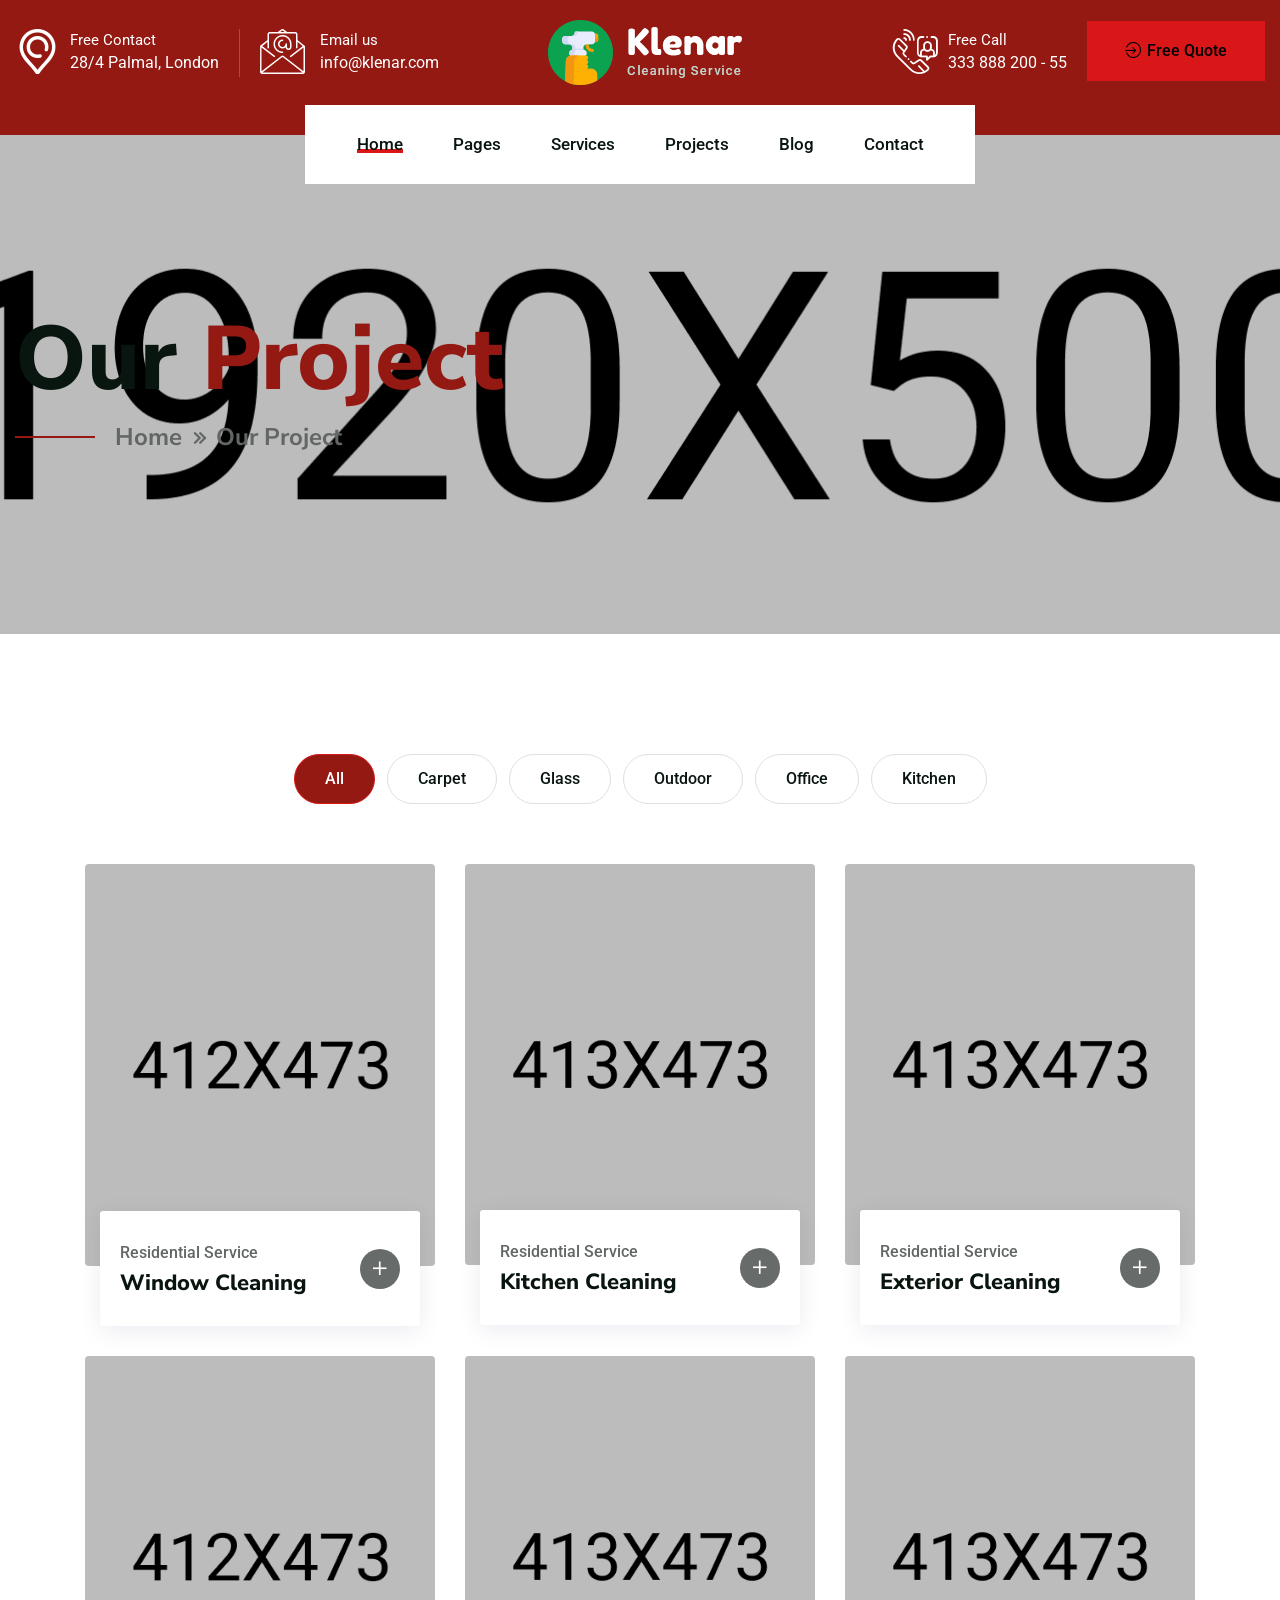
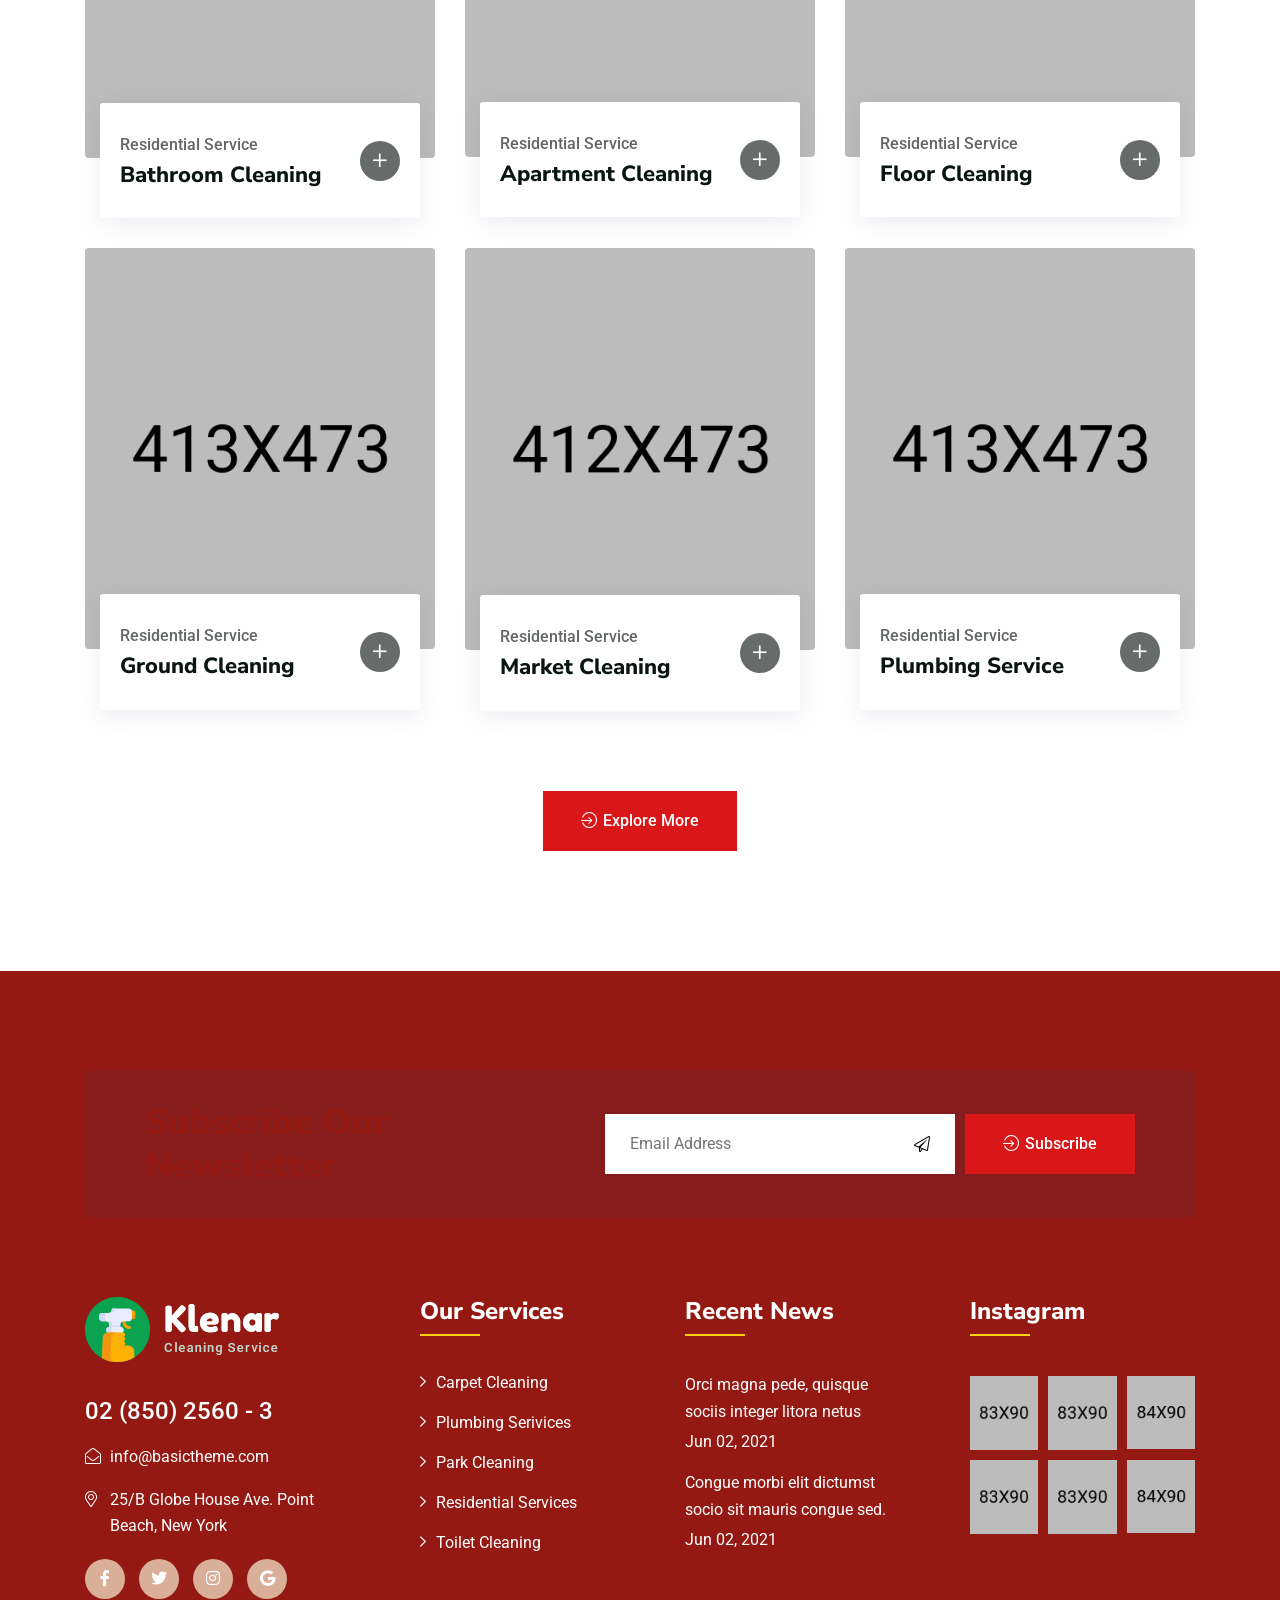
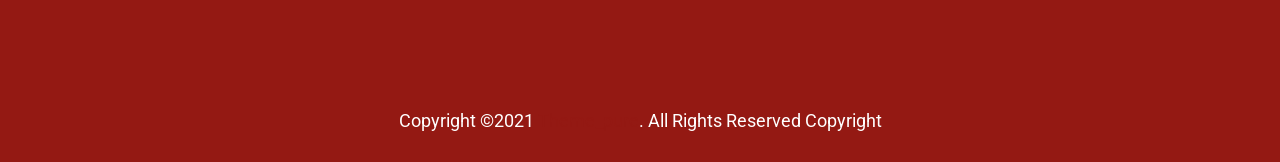
<file: project.html>
<!doctype html>
<html class="no-js" lang="en">

<head>
    <meta charset="utf-8">
    <meta http-equiv="x-ua-compatible" content="ie=edge">
    <title>Klenar - Cleaning Service HTML5 Template</title>
    <meta name="description" content="">
    <meta name="viewport" content="width=device-width, initial-scale=1">

    <link rel="manifest" href="site.webmanifest">
    <link rel="shortcut icon" type="image/x-icon" href="assets/favicon.png">
    <!-- Place favicon.ico in the root directory -->

    <!-- CSS here -->
    <link rel="stylesheet" href="assets/css/bootstrap.min.css">
    <link rel="stylesheet" href="assets/css/animate.min.css">
    <link rel="stylesheet" href="assets/css/custom-animation.css">
    <link rel="stylesheet" href="assets/css/fontawesome.min.css">
    <link rel="stylesheet" href="assets/css/meanmenu.css">
    <link rel="stylesheet" href="assets/css/magnific-popup.css">
    <link rel="stylesheet" href="assets/css/flaticon.css">
    <link rel="stylesheet" href="assets/css/venobox.min.css">
    <link rel="stylesheet" href="assets/css/backToTop.css">
    <link rel="stylesheet" href="assets/css/swiper-bundle.css">
    <link rel="stylesheet" href="assets/css/default.css">
    <link rel="stylesheet" href="assets/css/main.css">
</head>

<body>
    

    <!-- preloader -->
    <div id="preloader">
        <div class="preloader">
            <span></span>
            <span></span>
        </div>
    </div>
    <!-- preloader end  -->

    <!-- back to top start -->
    <div class="progress-wrap">
        <svg class="progress-circle svg-content" width="100%" height="100%" viewBox="-1 -1 102 102">
            <path d="M50,1 a49,49 0 0,1 0,98 a49,49 0 0,1 0,-98" />
        </svg>
    </div>
    <!-- back to top end -->

    <header>
        <div class="tp-header-area">
            <div class="tp-header-top theme-dark-bg pt-20 pb-50 d-none d-xl-block">
                <div class="tp-custom-container">
                    <div class="row align-items-center">
                        <div class="col-xxl-4 col-xl-5">
                            <div class="tp-header-top-info">
                                <div class="tp-header-top-info-single pr-40 mr-40 border-right-1">
                                    <div class="tp-header-top-info-single-icon mr-10">
                                        <i class="flaticon-pin"></i>
                                    </div>
                                    <div class="tp-header-top-info-single-text">
                                        <span class="tp-header-top-info-single-label">Free Contact</span>
                                        <span class="tp-header-top-info-single-content font-medium">28/4 Palmal, London</span>
                                    </div>
                                </div>
                                <div class="tp-header-top-info-single">
                                    <div class="tp-header-top-info-single-icon mr-15">
                                        <i class="flaticon-email"></i>
                                    </div>
                                    <div class="tp-header-top-info-single-text">
                                        <span class="tp-header-top-info-single-label">Email us</span>
                                        <a href="mailto:info@klenar.com" class="tp-header-top-info-single-content font-medium">info@klenar.com</a>
                                    </div>
                                </div>
                            </div>
                        </div>
                        <div class="col-xxl-4 col-xl-2">
                            <div class="header-logo text-center">
                                <a href="index.html"><img src="assets/img/logo/logo-white.png" class="img-fluid" alt="logo not found"></a>
                            </div>
                        </div>
                        <div class="col-xxl-4 col-xl-5">
                            <div class="tp-header-top-info justify-content-end">
                                <div class="tp-header-top-info-single mr-85">
                                    <div class="tp-header-top-info-single-icon tp-header-top-info-single-icon-call mr-10">
                                        <i class="flaticon-phone-call"></i>
                                    </div>
                                    <div class="tp-header-top-info-single-text">
                                        <span class="tp-header-top-info-single-label">Free Call</span>
                                        <a href="tel:33388820055" class="tp-header-top-info-single-content font-medium">333 888 200 - 55</a>
                                    </div>
                                </div>
                                <div class="tp-header-top-info-single">
                                    <div class="tp-header-top-info-single-btn">
                                        <a href="contact.html" class="yellow-btn"><i class="flaticon-enter"></i> Free Quote</a>
                                    </div>
                                </div>
                            </div>
                        </div>
                    </div>
                </div>
            </div>

            <div class="tp-header-menu-area tp-transparent-header-menu header-sticky">
                <div class="container">
                    <div class="row justify-content-xl-center align-items-center">
                        <div class="col-xl-2 col-8 tp-sticky-column">
                            <div class="tp-sticky-logo">
                                <a href="index.html"><img src="assets/img/logo/logo-blue.png" class="img-fluid" alt="logo not found"></a>
                            </div>
                        </div>
                        <div class="col-xl-8 col-4">
                            <div class="tp-main-menu-bg">
                                <div class="tp-main-menu tp-main-menu-inner">
                                    <nav id="tp-mobile-menu">
                                        <ul class="text-center">
                                            <li class="menu-item-has-children"><a href="index.html" class="active">Home</a>
                                                <ul class="sub-menu">
                                                    <li><a href="index.html">Home Style 1</a></li>
                                                    <li><a href="index-2.html">Home Style 2</a></li>
                                                    <li><a href="index-3.html">Home Style 3</a></li>
                                                </ul>
                                            </li>
                                            <li class="menu-item-has-children"><a href="#">Pages</a>
                                                <ul class="sub-menu">
                                                    <li><a href="about.html">About</a></li>
                                                    <li><a href="appointment.html">Appointment</a></li>
                                                    <li><a href="pricing.html">Pricing</a></li>
                                                    <li><a href="team.html">Team</a></li>
                                                    <li><a href="team-details.html">Team Details</a></li>
                                                    <li><a href="faq.html">Faq</a></li>
                                                </ul>
                                            </li>
                                            <li class="menu-item-has-children"><a href="service.html">Services</a>
                                                <ul class="sub-menu">
                                                    <li><a href="service.html">Services</a></li>
                                                    <li><a href="service-details.html">Services Details</a></li>
                                                </ul>
                                            </li>
                                            <li class="menu-item-has-children"><a href="project.html">Projects</a>
                                                <ul class="sub-menu">
                                                    <li><a href="project.html">Projects</a></li>
                                                    <li><a href="project-details.html">Projects Details</a></li>
                                                </ul>
                                            </li>
                                            <li class="menu-item-has-children"><a href="blog-sidebar.html">Blog</a>
                                                <ul class="sub-menu">
                                                    <li><a href="blog-sidebar.html">Blog Sidebar</a></li>
                                                    <li><a href="blog-details.html">Blog Details</a></li>
                                                </ul>
                                            </li>
                                            <li><a href="contact.html">Contact</a></li>
                                        </ul>
                                    </nav>
                                </div>
                                <!-- mobile menu activation -->
                                <div class="side-menu-icon d-xl-none text-end">
                                    <button class="side-toggle"><i class="far fa-bars"></i></button>
                                </div>
                            </div>
                        </div>
                        <div class="col-xl-2 tp-sticky-column-btn">
                            <div class="tp-sticky-btn text-end">
                                <a href="contact.html" class="theme-btn justify-content-end"><i class="flaticon-enter"></i> Free Quote</a>
                            </div>
                        </div>
                    </div>
                </div>
            </div>
        </div>
    </header>

    <!-- mobile menu info -->
    <div class="fix">
        <div class="side-info">
            <button class="side-info-close"><i class="fal fa-times"></i></button>
            <div class="side-info-content">
                <div class="tp-mobile-menu"></div>
                <div class="contact-infos mb-30">
                    <div class="contact-list mb-30">
                        <h4>Contact Info</h4>
                        <ul>
                            <li><i class="flaticon-pin"></i>28/4 Palmal, London</li>
                            <li><i class="flaticon-email"></i><a href="mailto:info@klenar.com">info@klenar.com</a></li>
                            <li><i class="flaticon-phone-call"></i><a href="tel:33388820055">333 888 200 - 55</a></li>
                        </ul>
                        <div class="sidebar__menu--social">
                            <a href="#"><i class="fab fa-facebook-f"></i></a>
                            <a href="#"><i class="fab fa-twitter"></i></a>
                            <a href="#"><i class="fab fa-instagram"></i></a>
                            <a href="#"><i class="fab fa-google"></i></a>
                        </div>
                    </div>
                </div>
            </div>
        </div>
    </div>
    <div class="offcanvas-overlay"></div>
    <!-- mobile menu info -->

    <main>
        <!-- breadcrumb area start -->
        <div class="tp-page-title-area pt-180 pb-185 position-relative fix" data-background="assets/img/slider/breadcrumb-bg-1.jpg">
            <div class="tp-custom-container">
                <div class="row">
                    <div class="col-12">
                        <div class="tp-page-title z-index">
                            <h2 class="breadcrumb-title">Our <span>Project</span></h2>
                            <div class="breadcrumb-menu">
                                <nav class="breadcrumb-trail breadcrumbs">
                                    <ul class="trail-items">
                                        <li class="trail-item trail-begin"><a href="index.html">Home</a>
                                        </li>
                                        <li class="trail-item trail-end"><span>Our Project</span></li>
                                    </ul>
                                </nav>
                            </div>
                        </div>
                    </div>
                </div>
            </div>
        </div>
        <!-- breadcrumb area end -->

        <!-- project area start here -->
        <div class="tp-prjects-area pt-120 pb-120">
            <div class="container">
                <div class="row">
                    <div class="col-12">
                        <div class="tp-prjects-tab-menu mb-60">
                            <ul class="nav justify-content-center" id="myTab" role="tablist">
                                <li class="nav-item" role="presentation">
                                  <button class="nav-link active" id="home-tab" data-bs-toggle="tab" data-bs-target="#home" type="button" role="tab" aria-controls="home" aria-selected="true">All</button>
                                </li>
                                <li class="nav-item" role="presentation">
                                  <button class="nav-link" id="profile-tab" data-bs-toggle="tab" data-bs-target="#profile" type="button" role="tab" aria-controls="profile" aria-selected="false">Carpet</button>
                                </li>
                                <li class="nav-item" role="presentation">
                                  <button class="nav-link" id="contact-tab" data-bs-toggle="tab" data-bs-target="#contact" type="button" role="tab" aria-controls="contact" aria-selected="false">Glass</button>
                                </li>

                                <li class="nav-item" role="presentation">
                                    <button class="nav-link" id="contact-tab1" data-bs-toggle="tab" data-bs-target="#contact1" type="button" role="tab" aria-controls="contact1" aria-selected="false">Outdoor</button>
                                </li>
                                <li class="nav-item" role="presentation">
                                    <button class="nav-link" id="contact-tab2" data-bs-toggle="tab" data-bs-target="#contact2" type="button" role="tab" aria-controls="contact2" aria-selected="false">Office</button>
                                </li>
                                <li class="nav-item" role="presentation">
                                    <button class="nav-link" id="contact-tab3" data-bs-toggle="tab" data-bs-target="#contact3" type="button" role="tab" aria-controls="contact3" aria-selected="false">Kitchen</button>
                                </li>
                              </ul>
                        </div>
                    </div>
                </div>
                <div class="row pb-50">
                    <div class="col-12">
                        <div class="tp-prjects-tab-content">
                            <div class="tab-content" id="myTabContent">
                                <div class="tab-pane fade show active" id="home" role="tabpanel" aria-labelledby="home-tab">
                                    <div class="row">
                                        <div class="col-lg-4 col-md-6">
                                            <div class="tp-project z-index mb-30">
                                                <div class="tp-project-img">
                                                    <img src="assets/img/project/project-tab-1.jpg" class="img-fluid" alt="img not found">
                                                </div>
                                                <div class="tp-project-text">
                                                    <div class="tp-project-text-content">
                                                        <span class="tp-project-subtitle">Residential Service</span>
                                                        <h4 class="tp-project-title"><a href="project-details.html">Window Cleaning</a></h4>
                                                    </div>
                                                    <div class="tp-project-text-icon">
                                                        <a href="project-details.html"><i class="fal fa-plus"></i></a>
                                                    </div>
                                                </div>
                                            </div>
                                        </div>
                                        <div class="col-lg-4 col-md-6">
                                            <div class="tp-project z-index mb-30">
                                                <div class="tp-project-img">
                                                    <img src="assets/img/project/project-tab-2.jpg" class="img-fluid" alt="img not found">
                                                </div>
                                                <div class="tp-project-text">
                                                    <div class="tp-project-text-content">
                                                        <span class="tp-project-subtitle">Residential Service</span>
                                                        <h4 class="tp-project-title"><a href="project-details.html">Kitchen Cleaning</a></h4>
                                                    </div>
                                                    <div class="tp-project-text-icon">
                                                        <a href="project-details.html"><i class="fal fa-plus"></i></a>
                                                    </div>
                                                </div>
                                            </div>
                                        </div>
                                        <div class="col-lg-4 col-md-6">
                                            <div class="tp-project z-index mb-30">
                                                <div class="tp-project-img">
                                                    <img src="assets/img/project/project-tab-3.jpg" class="img-fluid" alt="img not found">
                                                </div>
                                                <div class="tp-project-text">
                                                    <div class="tp-project-text-content">
                                                        <span class="tp-project-subtitle">Residential Service</span>
                                                        <h4 class="tp-project-title"><a href="project-details.html">Exterior Cleaning</a></h4>
                                                    </div>
                                                    <div class="tp-project-text-icon">
                                                        <a href="project-details.html"><i class="fal fa-plus"></i></a>
                                                    </div>
                                                </div>
                                            </div>
                                        </div>
                                        <div class="col-lg-4 col-md-6">
                                            <div class="tp-project z-index mb-30">
                                                <div class="tp-project-img">
                                                    <img src="assets/img/project/project-tab-4.jpg" class="img-fluid" alt="img not found">
                                                </div>
                                                <div class="tp-project-text">
                                                    <div class="tp-project-text-content">
                                                        <span class="tp-project-subtitle">Residential Service</span>
                                                        <h4 class="tp-project-title"><a href="project-details.html">Bathroom Cleaning</a></h4>
                                                    </div>
                                                    <div class="tp-project-text-icon">
                                                        <a href="project-details.html"><i class="fal fa-plus"></i></a>
                                                    </div>
                                                </div>
                                            </div>
                                        </div>
                                        <div class="col-lg-4 col-md-6">
                                            <div class="tp-project z-index mb-30">
                                                <div class="tp-project-img">
                                                    <img src="assets/img/project/project-tab-9.jpg" class="img-fluid" alt="img not found">
                                                </div>
                                                <div class="tp-project-text">
                                                    <div class="tp-project-text-content">
                                                        <span class="tp-project-subtitle">Residential Service</span>
                                                        <h4 class="tp-project-title"><a href="project-details.html">Apartment Cleaning</a></h4>
                                                    </div>
                                                    <div class="tp-project-text-icon">
                                                        <a href="project-details.html"><i class="fal fa-plus"></i></a>
                                                    </div>
                                                </div>
                                            </div>
                                        </div>
                                        <div class="col-lg-4 col-md-6">
                                            <div class="tp-project z-index mb-30">
                                                <div class="tp-project-img">
                                                    <img src="assets/img/project/project-tab-5.jpg" class="img-fluid" alt="img not found">
                                                </div>
                                                <div class="tp-project-text">
                                                    <div class="tp-project-text-content">
                                                        <span class="tp-project-subtitle">Residential Service</span>
                                                        <h4 class="tp-project-title"><a href="project-details.html">Floor Cleaning</a></h4>
                                                    </div>
                                                    <div class="tp-project-text-icon">
                                                        <a href="project-details.html"><i class="fal fa-plus"></i></a>
                                                    </div>
                                                </div>
                                            </div>
                                        </div>
                                        <div class="col-lg-4 col-md-6">
                                            <div class="tp-project z-index mb-30">
                                                <div class="tp-project-img">
                                                    <img src="assets/img/project/project-tab-6.jpg" class="img-fluid" alt="img not found">
                                                </div>
                                                <div class="tp-project-text">
                                                    <div class="tp-project-text-content">
                                                        <span class="tp-project-subtitle">Residential Service</span>
                                                        <h4 class="tp-project-title"><a href="project-details.html">Ground Cleaning</a></h4>
                                                    </div>
                                                    <div class="tp-project-text-icon">
                                                        <a href="project-details.html"><i class="fal fa-plus"></i></a>
                                                    </div>
                                                </div>
                                            </div>
                                        </div>
                                        <div class="col-lg-4 col-md-6">
                                            <div class="tp-project z-index mb-30">
                                                <div class="tp-project-img">
                                                    <img src="assets/img/project/project-tab-7.jpg" class="img-fluid" alt="img not found">
                                                </div>
                                                <div class="tp-project-text">
                                                    <div class="tp-project-text-content">
                                                        <span class="tp-project-subtitle">Residential Service</span>
                                                        <h4 class="tp-project-title"><a href="project-details.html">Market Cleaning</a></h4>
                                                    </div>
                                                    <div class="tp-project-text-icon">
                                                        <a href="project-details.html"><i class="fal fa-plus"></i></a>
                                                    </div>
                                                </div>
                                            </div>
                                        </div>
                                        <div class="col-lg-4 col-md-6">
                                            <div class="tp-project z-index mb-30">
                                                <div class="tp-project-img">
                                                    <img src="assets/img/project/project-tab-8.jpg" class="img-fluid" alt="img not found">
                                                </div>
                                                <div class="tp-project-text">
                                                    <div class="tp-project-text-content">
                                                        <span class="tp-project-subtitle">Residential Service</span>
                                                        <h4 class="tp-project-title"><a href="project-details.html">Plumbing Service</a></h4>
                                                    </div>
                                                    <div class="tp-project-text-icon">
                                                        <a href="project-details.html"><i class="fal fa-plus"></i></a>
                                                    </div>
                                                </div>
                                            </div>
                                        </div>
                                    </div>
                                </div>
                                <div class="tab-pane fade" id="profile" role="tabpanel" aria-labelledby="profile-tab">
                                    <div class="row">
                                        <div class="col-lg-4 col-md-6">
                                            <div class="tp-project z-index mb-30">
                                                <div class="tp-project-img">
                                                    <img src="assets/img/project/project-tab-1.jpg" class="img-fluid" alt="img not found">
                                                </div>
                                                <div class="tp-project-text">
                                                    <div class="tp-project-text-content">
                                                        <span class="tp-project-subtitle">Residential Service</span>
                                                        <h4 class="tp-project-title"><a href="project-details.html">Window Cleaning</a></h4>
                                                    </div>
                                                    <div class="tp-project-text-icon">
                                                        <a href="project-details.html"><i class="fal fa-plus"></i></a>
                                                    </div>
                                                </div>
                                            </div>
                                        </div>
                                        <div class="col-lg-4 col-md-6">
                                            <div class="tp-project z-index mb-30">
                                                <div class="tp-project-img">
                                                    <img src="assets/img/project/project-tab-2.jpg" class="img-fluid" alt="img not found">
                                                </div>
                                                <div class="tp-project-text">
                                                    <div class="tp-project-text-content">
                                                        <span class="tp-project-subtitle">Residential Service</span>
                                                        <h4 class="tp-project-title"><a href="project-details.html">Kitchen Cleaning</a></h4>
                                                    </div>
                                                    <div class="tp-project-text-icon">
                                                        <a href="project-details.html"><i class="fal fa-plus"></i></a>
                                                    </div>
                                                </div>
                                            </div>
                                        </div>
                                        <div class="col-lg-4 col-md-6">
                                            <div class="tp-project z-index mb-30">
                                                <div class="tp-project-img">
                                                    <img src="assets/img/project/project-tab-3.jpg" class="img-fluid" alt="img not found">
                                                </div>
                                                <div class="tp-project-text">
                                                    <div class="tp-project-text-content">
                                                        <span class="tp-project-subtitle">Residential Service</span>
                                                        <h4 class="tp-project-title"><a href="project-details.html">Exterior Cleaning</a></h4>
                                                    </div>
                                                    <div class="tp-project-text-icon">
                                                        <a href="project-details.html"><i class="fal fa-plus"></i></a>
                                                    </div>
                                                </div>
                                            </div>
                                        </div>
                                        <div class="col-lg-4 col-md-6">
                                            <div class="tp-project z-index mb-30">
                                                <div class="tp-project-img">
                                                    <img src="assets/img/project/project-tab-4.jpg" class="img-fluid" alt="img not found">
                                                </div>
                                                <div class="tp-project-text">
                                                    <div class="tp-project-text-content">
                                                        <span class="tp-project-subtitle">Residential Service</span>
                                                        <h4 class="tp-project-title"><a href="project-details.html">Bathroom Cleaning</a></h4>
                                                    </div>
                                                    <div class="tp-project-text-icon">
                                                        <a href="project-details.html"><i class="fal fa-plus"></i></a>
                                                    </div>
                                                </div>
                                            </div>
                                        </div>
                                        <div class="col-lg-4 col-md-6">
                                            <div class="tp-project z-index mb-30">
                                                <div class="tp-project-img">
                                                    <img src="assets/img/project/project-tab-9.jpg" class="img-fluid" alt="img not found">
                                                </div>
                                                <div class="tp-project-text">
                                                    <div class="tp-project-text-content">
                                                        <span class="tp-project-subtitle">Residential Service</span>
                                                        <h4 class="tp-project-title"><a href="project-details.html">Apartment Cleaning</a></h4>
                                                    </div>
                                                    <div class="tp-project-text-icon">
                                                        <a href="project-details.html"><i class="fal fa-plus"></i></a>
                                                    </div>
                                                </div>
                                            </div>
                                        </div>
                                        <div class="col-lg-4 col-md-6">
                                            <div class="tp-project z-index mb-30">
                                                <div class="tp-project-img">
                                                    <img src="assets/img/project/project-tab-5.jpg" class="img-fluid" alt="img not found">
                                                </div>
                                                <div class="tp-project-text">
                                                    <div class="tp-project-text-content">
                                                        <span class="tp-project-subtitle">Residential Service</span>
                                                        <h4 class="tp-project-title"><a href="project-details.html">Floor Cleaning</a></h4>
                                                    </div>
                                                    <div class="tp-project-text-icon">
                                                        <a href="project-details.html"><i class="fal fa-plus"></i></a>
                                                    </div>
                                                </div>
                                            </div>
                                        </div>
                                        <div class="col-lg-4 col-md-6">
                                            <div class="tp-project z-index mb-30">
                                                <div class="tp-project-img">
                                                    <img src="assets/img/project/project-tab-6.jpg" class="img-fluid" alt="img not found">
                                                </div>
                                                <div class="tp-project-text">
                                                    <div class="tp-project-text-content">
                                                        <span class="tp-project-subtitle">Residential Service</span>
                                                        <h4 class="tp-project-title"><a href="project-details.html">Ground Cleaning</a></h4>
                                                    </div>
                                                    <div class="tp-project-text-icon">
                                                        <a href="project-details.html"><i class="fal fa-plus"></i></a>
                                                    </div>
                                                </div>
                                            </div>
                                        </div>
                                        <div class="col-lg-4 col-md-6">
                                            <div class="tp-project z-index mb-30">
                                                <div class="tp-project-img">
                                                    <img src="assets/img/project/project-tab-7.jpg" class="img-fluid" alt="img not found">
                                                </div>
                                                <div class="tp-project-text">
                                                    <div class="tp-project-text-content">
                                                        <span class="tp-project-subtitle">Residential Service</span>
                                                        <h4 class="tp-project-title"><a href="project-details.html">Market Cleaning</a></h4>
                                                    </div>
                                                    <div class="tp-project-text-icon">
                                                        <a href="project-details.html"><i class="fal fa-plus"></i></a>
                                                    </div>
                                                </div>
                                            </div>
                                        </div>
                                        <div class="col-lg-4 col-md-6">
                                            <div class="tp-project z-index mb-30">
                                                <div class="tp-project-img">
                                                    <img src="assets/img/project/project-tab-8.jpg" class="img-fluid" alt="img not found">
                                                </div>
                                                <div class="tp-project-text">
                                                    <div class="tp-project-text-content">
                                                        <span class="tp-project-subtitle">Residential Service</span>
                                                        <h4 class="tp-project-title"><a href="project-details.html">Plumbing Service</a></h4>
                                                    </div>
                                                    <div class="tp-project-text-icon">
                                                        <a href="project-details.html"><i class="fal fa-plus"></i></a>
                                                    </div>
                                                </div>
                                            </div>
                                        </div>
                                    </div>
                                </div>
                                <div class="tab-pane fade" id="contact" role="tabpanel" aria-labelledby="contact-tab">
                                    <div class="row">
                                        <div class="col-lg-4 col-md-6">
                                            <div class="tp-project z-index mb-30">
                                                <div class="tp-project-img">
                                                    <img src="assets/img/project/project-tab-1.jpg" class="img-fluid" alt="img not found">
                                                </div>
                                                <div class="tp-project-text">
                                                    <div class="tp-project-text-content">
                                                        <span class="tp-project-subtitle">Residential Service</span>
                                                        <h4 class="tp-project-title"><a href="project-details.html">Window Cleaning</a></h4>
                                                    </div>
                                                    <div class="tp-project-text-icon">
                                                        <a href="project-details.html"><i class="fal fa-plus"></i></a>
                                                    </div>
                                                </div>
                                            </div>
                                        </div>
                                        <div class="col-lg-4 col-md-6">
                                            <div class="tp-project z-index mb-30">
                                                <div class="tp-project-img">
                                                    <img src="assets/img/project/project-tab-2.jpg" class="img-fluid" alt="img not found">
                                                </div>
                                                <div class="tp-project-text">
                                                    <div class="tp-project-text-content">
                                                        <span class="tp-project-subtitle">Residential Service</span>
                                                        <h4 class="tp-project-title"><a href="project-details.html">Kitchen Cleaning</a></h4>
                                                    </div>
                                                    <div class="tp-project-text-icon">
                                                        <a href="project-details.html"><i class="fal fa-plus"></i></a>
                                                    </div>
                                                </div>
                                            </div>
                                        </div>
                                        <div class="col-lg-4 col-md-6">
                                            <div class="tp-project z-index mb-30">
                                                <div class="tp-project-img">
                                                    <img src="assets/img/project/project-tab-3.jpg" class="img-fluid" alt="img not found">
                                                </div>
                                                <div class="tp-project-text">
                                                    <div class="tp-project-text-content">
                                                        <span class="tp-project-subtitle">Residential Service</span>
                                                        <h4 class="tp-project-title"><a href="project-details.html">Exterior Cleaning</a></h4>
                                                    </div>
                                                    <div class="tp-project-text-icon">
                                                        <a href="project-details.html"><i class="fal fa-plus"></i></a>
                                                    </div>
                                                </div>
                                            </div>
                                        </div>
                                        <div class="col-lg-4 col-md-6">
                                            <div class="tp-project z-index mb-30">
                                                <div class="tp-project-img">
                                                    <img src="assets/img/project/project-tab-4.jpg" class="img-fluid" alt="img not found">
                                                </div>
                                                <div class="tp-project-text">
                                                    <div class="tp-project-text-content">
                                                        <span class="tp-project-subtitle">Residential Service</span>
                                                        <h4 class="tp-project-title"><a href="project-details.html">Bathroom Cleaning</a></h4>
                                                    </div>
                                                    <div class="tp-project-text-icon">
                                                        <a href="project-details.html"><i class="fal fa-plus"></i></a>
                                                    </div>
                                                </div>
                                            </div>
                                        </div>
                                        <div class="col-lg-4 col-md-6">
                                            <div class="tp-project z-index mb-30">
                                                <div class="tp-project-img">
                                                    <img src="assets/img/project/project-tab-9.jpg" class="img-fluid" alt="img not found">
                                                </div>
                                                <div class="tp-project-text">
                                                    <div class="tp-project-text-content">
                                                        <span class="tp-project-subtitle">Residential Service</span>
                                                        <h4 class="tp-project-title"><a href="project-details.html">Apartment Cleaning</a></h4>
                                                    </div>
                                                    <div class="tp-project-text-icon">
                                                        <a href="project-details.html"><i class="fal fa-plus"></i></a>
                                                    </div>
                                                </div>
                                            </div>
                                        </div>
                                        <div class="col-lg-4 col-md-6">
                                            <div class="tp-project z-index mb-30">
                                                <div class="tp-project-img">
                                                    <img src="assets/img/project/project-tab-5.jpg" class="img-fluid" alt="img not found">
                                                </div>
                                                <div class="tp-project-text">
                                                    <div class="tp-project-text-content">
                                                        <span class="tp-project-subtitle">Residential Service</span>
                                                        <h4 class="tp-project-title"><a href="project-details.html">Floor Cleaning</a></h4>
                                                    </div>
                                                    <div class="tp-project-text-icon">
                                                        <a href="project-details.html"><i class="fal fa-plus"></i></a>
                                                    </div>
                                                </div>
                                            </div>
                                        </div>
                                        <div class="col-lg-4 col-md-6">
                                            <div class="tp-project z-index mb-30">
                                                <div class="tp-project-img">
                                                    <img src="assets/img/project/project-tab-6.jpg" class="img-fluid" alt="img not found">
                                                </div>
                                                <div class="tp-project-text">
                                                    <div class="tp-project-text-content">
                                                        <span class="tp-project-subtitle">Residential Service</span>
                                                        <h4 class="tp-project-title"><a href="project-details.html">Ground Cleaning</a></h4>
                                                    </div>
                                                    <div class="tp-project-text-icon">
                                                        <a href="project-details.html"><i class="fal fa-plus"></i></a>
                                                    </div>
                                                </div>
                                            </div>
                                        </div>
                                        <div class="col-lg-4 col-md-6">
                                            <div class="tp-project z-index mb-30">
                                                <div class="tp-project-img">
                                                    <img src="assets/img/project/project-tab-7.jpg" class="img-fluid" alt="img not found">
                                                </div>
                                                <div class="tp-project-text">
                                                    <div class="tp-project-text-content">
                                                        <span class="tp-project-subtitle">Residential Service</span>
                                                        <h4 class="tp-project-title"><a href="project-details.html">Market Cleaning</a></h4>
                                                    </div>
                                                    <div class="tp-project-text-icon">
                                                        <a href="project-details.html"><i class="fal fa-plus"></i></a>
                                                    </div>
                                                </div>
                                            </div>
                                        </div>
                                        <div class="col-lg-4 col-md-6">
                                            <div class="tp-project z-index mb-30">
                                                <div class="tp-project-img">
                                                    <img src="assets/img/project/project-tab-8.jpg" class="img-fluid" alt="img not found">
                                                </div>
                                                <div class="tp-project-text">
                                                    <div class="tp-project-text-content">
                                                        <span class="tp-project-subtitle">Residential Service</span>
                                                        <h4 class="tp-project-title"><a href="project-details.html">Plumbing Service</a></h4>
                                                    </div>
                                                    <div class="tp-project-text-icon">
                                                        <a href="project-details.html"><i class="fal fa-plus"></i></a>
                                                    </div>
                                                </div>
                                            </div>
                                        </div>
                                    </div>
                                </div>
                                <div class="tab-pane fade" id="contact1" role="tabpanel" aria-labelledby="contact-tab1">
                                    <div class="row">
                                        <div class="col-lg-4 col-md-6">
                                            <div class="tp-project z-index mb-30">
                                                <div class="tp-project-img">
                                                    <img src="assets/img/project/project-tab-1.jpg" class="img-fluid" alt="img not found">
                                                </div>
                                                <div class="tp-project-text">
                                                    <div class="tp-project-text-content">
                                                        <span class="tp-project-subtitle">Residential Service</span>
                                                        <h4 class="tp-project-title"><a href="project-details.html">Window Cleaning</a></h4>
                                                    </div>
                                                    <div class="tp-project-text-icon">
                                                        <a href="project-details.html"><i class="fal fa-plus"></i></a>
                                                    </div>
                                                </div>
                                            </div>
                                        </div>
                                        <div class="col-lg-4 col-md-6">
                                            <div class="tp-project z-index mb-30">
                                                <div class="tp-project-img">
                                                    <img src="assets/img/project/project-tab-2.jpg" class="img-fluid" alt="img not found">
                                                </div>
                                                <div class="tp-project-text">
                                                    <div class="tp-project-text-content">
                                                        <span class="tp-project-subtitle">Residential Service</span>
                                                        <h4 class="tp-project-title"><a href="project-details.html">Kitchen Cleaning</a></h4>
                                                    </div>
                                                    <div class="tp-project-text-icon">
                                                        <a href="project-details.html"><i class="fal fa-plus"></i></a>
                                                    </div>
                                                </div>
                                            </div>
                                        </div>
                                        <div class="col-lg-4 col-md-6">
                                            <div class="tp-project z-index mb-30">
                                                <div class="tp-project-img">
                                                    <img src="assets/img/project/project-tab-3.jpg" class="img-fluid" alt="img not found">
                                                </div>
                                                <div class="tp-project-text">
                                                    <div class="tp-project-text-content">
                                                        <span class="tp-project-subtitle">Residential Service</span>
                                                        <h4 class="tp-project-title"><a href="project-details.html">Exterior Cleaning</a></h4>
                                                    </div>
                                                    <div class="tp-project-text-icon">
                                                        <a href="project-details.html"><i class="fal fa-plus"></i></a>
                                                    </div>
                                                </div>
                                            </div>
                                        </div>
                                        <div class="col-lg-4 col-md-6">
                                            <div class="tp-project z-index mb-30">
                                                <div class="tp-project-img">
                                                    <img src="assets/img/project/project-tab-4.jpg" class="img-fluid" alt="img not found">
                                                </div>
                                                <div class="tp-project-text">
                                                    <div class="tp-project-text-content">
                                                        <span class="tp-project-subtitle">Residential Service</span>
                                                        <h4 class="tp-project-title"><a href="project-details.html">Bathroom Cleaning</a></h4>
                                                    </div>
                                                    <div class="tp-project-text-icon">
                                                        <a href="project-details.html"><i class="fal fa-plus"></i></a>
                                                    </div>
                                                </div>
                                            </div>
                                        </div>
                                        <div class="col-lg-4 col-md-6">
                                            <div class="tp-project z-index mb-30">
                                                <div class="tp-project-img">
                                                    <img src="assets/img/project/project-tab-9.jpg" class="img-fluid" alt="img not found">
                                                </div>
                                                <div class="tp-project-text">
                                                    <div class="tp-project-text-content">
                                                        <span class="tp-project-subtitle">Residential Service</span>
                                                        <h4 class="tp-project-title"><a href="project-details.html">Apartment Cleaning</a></h4>
                                                    </div>
                                                    <div class="tp-project-text-icon">
                                                        <a href="project-details.html"><i class="fal fa-plus"></i></a>
                                                    </div>
                                                </div>
                                            </div>
                                        </div>
                                        <div class="col-lg-4 col-md-6">
                                            <div class="tp-project z-index mb-30">
                                                <div class="tp-project-img">
                                                    <img src="assets/img/project/project-tab-5.jpg" class="img-fluid" alt="img not found">
                                                </div>
                                                <div class="tp-project-text">
                                                    <div class="tp-project-text-content">
                                                        <span class="tp-project-subtitle">Residential Service</span>
                                                        <h4 class="tp-project-title"><a href="project-details.html">Floor Cleaning</a></h4>
                                                    </div>
                                                    <div class="tp-project-text-icon">
                                                        <a href="project-details.html"><i class="fal fa-plus"></i></a>
                                                    </div>
                                                </div>
                                            </div>
                                        </div>
                                        <div class="col-lg-4 col-md-6">
                                            <div class="tp-project z-index mb-30">
                                                <div class="tp-project-img">
                                                    <img src="assets/img/project/project-tab-6.jpg" class="img-fluid" alt="img not found">
                                                </div>
                                                <div class="tp-project-text">
                                                    <div class="tp-project-text-content">
                                                        <span class="tp-project-subtitle">Residential Service</span>
                                                        <h4 class="tp-project-title"><a href="project-details.html">Ground Cleaning</a></h4>
                                                    </div>
                                                    <div class="tp-project-text-icon">
                                                        <a href="project-details.html"><i class="fal fa-plus"></i></a>
                                                    </div>
                                                </div>
                                            </div>
                                        </div>
                                        <div class="col-lg-4 col-md-6">
                                            <div class="tp-project z-index mb-30">
                                                <div class="tp-project-img">
                                                    <img src="assets/img/project/project-tab-7.jpg" class="img-fluid" alt="img not found">
                                                </div>
                                                <div class="tp-project-text">
                                                    <div class="tp-project-text-content">
                                                        <span class="tp-project-subtitle">Residential Service</span>
                                                        <h4 class="tp-project-title"><a href="project-details.html">Market Cleaning</a></h4>
                                                    </div>
                                                    <div class="tp-project-text-icon">
                                                        <a href="project-details.html"><i class="fal fa-plus"></i></a>
                                                    </div>
                                                </div>
                                            </div>
                                        </div>
                                        <div class="col-lg-4 col-md-6">
                                            <div class="tp-project z-index mb-30">
                                                <div class="tp-project-img">
                                                    <img src="assets/img/project/project-tab-8.jpg" class="img-fluid" alt="img not found">
                                                </div>
                                                <div class="tp-project-text">
                                                    <div class="tp-project-text-content">
                                                        <span class="tp-project-subtitle">Residential Service</span>
                                                        <h4 class="tp-project-title"><a href="project-details.html">Plumbing Service</a></h4>
                                                    </div>
                                                    <div class="tp-project-text-icon">
                                                        <a href="project-details.html"><i class="fal fa-plus"></i></a>
                                                    </div>
                                                </div>
                                            </div>
                                        </div>
                                    </div>
                                </div>
                                <div class="tab-pane fade" id="contact2" role="tabpanel" aria-labelledby="contact-tab2">
                                    <div class="row">
                                        <div class="col-lg-4 col-md-6">
                                            <div class="tp-project z-index mb-30">
                                                <div class="tp-project-img">
                                                    <img src="assets/img/project/project-tab-1.jpg" class="img-fluid" alt="img not found">
                                                </div>
                                                <div class="tp-project-text">
                                                    <div class="tp-project-text-content">
                                                        <span class="tp-project-subtitle">Residential Service</span>
                                                        <h4 class="tp-project-title"><a href="project-details.html">Window Cleaning</a></h4>
                                                    </div>
                                                    <div class="tp-project-text-icon">
                                                        <a href="project-details.html"><i class="fal fa-plus"></i></a>
                                                    </div>
                                                </div>
                                            </div>
                                        </div>
                                        <div class="col-lg-4 col-md-6">
                                            <div class="tp-project z-index mb-30">
                                                <div class="tp-project-img">
                                                    <img src="assets/img/project/project-tab-2.jpg" class="img-fluid" alt="img not found">
                                                </div>
                                                <div class="tp-project-text">
                                                    <div class="tp-project-text-content">
                                                        <span class="tp-project-subtitle">Residential Service</span>
                                                        <h4 class="tp-project-title"><a href="project-details.html">Kitchen Cleaning</a></h4>
                                                    </div>
                                                    <div class="tp-project-text-icon">
                                                        <a href="project-details.html"><i class="fal fa-plus"></i></a>
                                                    </div>
                                                </div>
                                            </div>
                                        </div>
                                        <div class="col-lg-4 col-md-6">
                                            <div class="tp-project z-index mb-30">
                                                <div class="tp-project-img">
                                                    <img src="assets/img/project/project-tab-3.jpg" class="img-fluid" alt="img not found">
                                                </div>
                                                <div class="tp-project-text">
                                                    <div class="tp-project-text-content">
                                                        <span class="tp-project-subtitle">Residential Service</span>
                                                        <h4 class="tp-project-title"><a href="project-details.html">Exterior Cleaning</a></h4>
                                                    </div>
                                                    <div class="tp-project-text-icon">
                                                        <a href="project-details.html"><i class="fal fa-plus"></i></a>
                                                    </div>
                                                </div>
                                            </div>
                                        </div>
                                        <div class="col-lg-4 col-md-6">
                                            <div class="tp-project z-index mb-30">
                                                <div class="tp-project-img">
                                                    <img src="assets/img/project/project-tab-4.jpg" class="img-fluid" alt="img not found">
                                                </div>
                                                <div class="tp-project-text">
                                                    <div class="tp-project-text-content">
                                                        <span class="tp-project-subtitle">Residential Service</span>
                                                        <h4 class="tp-project-title"><a href="project-details.html">Bathroom Cleaning</a></h4>
                                                    </div>
                                                    <div class="tp-project-text-icon">
                                                        <a href="project-details.html"><i class="fal fa-plus"></i></a>
                                                    </div>
                                                </div>
                                            </div>
                                        </div>
                                        <div class="col-lg-4 col-md-6">
                                            <div class="tp-project z-index mb-30">
                                                <div class="tp-project-img">
                                                    <img src="assets/img/project/project-tab-9.jpg" class="img-fluid" alt="img not found">
                                                </div>
                                                <div class="tp-project-text">
                                                    <div class="tp-project-text-content">
                                                        <span class="tp-project-subtitle">Residential Service</span>
                                                        <h4 class="tp-project-title"><a href="project-details.html">Apartment Cleaning</a></h4>
                                                    </div>
                                                    <div class="tp-project-text-icon">
                                                        <a href="project-details.html"><i class="fal fa-plus"></i></a>
                                                    </div>
                                                </div>
                                            </div>
                                        </div>
                                        <div class="col-lg-4 col-md-6">
                                            <div class="tp-project z-index mb-30">
                                                <div class="tp-project-img">
                                                    <img src="assets/img/project/project-tab-5.jpg" class="img-fluid" alt="img not found">
                                                </div>
                                                <div class="tp-project-text">
                                                    <div class="tp-project-text-content">
                                                        <span class="tp-project-subtitle">Residential Service</span>
                                                        <h4 class="tp-project-title"><a href="project-details.html">Floor Cleaning</a></h4>
                                                    </div>
                                                    <div class="tp-project-text-icon">
                                                        <a href="project-details.html"><i class="fal fa-plus"></i></a>
                                                    </div>
                                                </div>
                                            </div>
                                        </div>
                                        <div class="col-lg-4 col-md-6">
                                            <div class="tp-project z-index mb-30">
                                                <div class="tp-project-img">
                                                    <img src="assets/img/project/project-tab-6.jpg" class="img-fluid" alt="img not found">
                                                </div>
                                                <div class="tp-project-text">
                                                    <div class="tp-project-text-content">
                                                        <span class="tp-project-subtitle">Residential Service</span>
                                                        <h4 class="tp-project-title"><a href="project-details.html">Ground Cleaning</a></h4>
                                                    </div>
                                                    <div class="tp-project-text-icon">
                                                        <a href="project-details.html"><i class="fal fa-plus"></i></a>
                                                    </div>
                                                </div>
                                            </div>
                                        </div>
                                        <div class="col-lg-4 col-md-6">
                                            <div class="tp-project z-index mb-30">
                                                <div class="tp-project-img">
                                                    <img src="assets/img/project/project-tab-7.jpg" class="img-fluid" alt="img not found">
                                                </div>
                                                <div class="tp-project-text">
                                                    <div class="tp-project-text-content">
                                                        <span class="tp-project-subtitle">Residential Service</span>
                                                        <h4 class="tp-project-title"><a href="project-details.html">Market Cleaning</a></h4>
                                                    </div>
                                                    <div class="tp-project-text-icon">
                                                        <a href="project-details.html"><i class="fal fa-plus"></i></a>
                                                    </div>
                                                </div>
                                            </div>
                                        </div>
                                        <div class="col-lg-4 col-md-6">
                                            <div class="tp-project z-index mb-30">
                                                <div class="tp-project-img">
                                                    <img src="assets/img/project/project-tab-8.jpg" class="img-fluid" alt="img not found">
                                                </div>
                                                <div class="tp-project-text">
                                                    <div class="tp-project-text-content">
                                                        <span class="tp-project-subtitle">Residential Service</span>
                                                        <h4 class="tp-project-title"><a href="project-details.html">Plumbing Service</a></h4>
                                                    </div>
                                                    <div class="tp-project-text-icon">
                                                        <a href="project-details.html"><i class="fal fa-plus"></i></a>
                                                    </div>
                                                </div>
                                            </div>
                                        </div>
                                    </div>
                                </div>
                                <div class="tab-pane fade" id="contact3" role="tabpanel" aria-labelledby="contact-tab3">
                                    <div class="row">
                                        <div class="col-lg-4 col-md-6">
                                            <div class="tp-project z-index mb-30">
                                                <div class="tp-project-img">
                                                    <img src="assets/img/project/project-tab-1.jpg" class="img-fluid" alt="img not found">
                                                </div>
                                                <div class="tp-project-text">
                                                    <div class="tp-project-text-content">
                                                        <span class="tp-project-subtitle">Residential Service</span>
                                                        <h4 class="tp-project-title"><a href="project-details.html">Window Cleaning</a></h4>
                                                    </div>
                                                    <div class="tp-project-text-icon">
                                                        <a href="project-details.html"><i class="fal fa-plus"></i></a>
                                                    </div>
                                                </div>
                                            </div>
                                        </div>
                                        <div class="col-lg-4 col-md-6">
                                            <div class="tp-project z-index mb-30">
                                                <div class="tp-project-img">
                                                    <img src="assets/img/project/project-tab-2.jpg" class="img-fluid" alt="img not found">
                                                </div>
                                                <div class="tp-project-text">
                                                    <div class="tp-project-text-content">
                                                        <span class="tp-project-subtitle">Residential Service</span>
                                                        <h4 class="tp-project-title"><a href="project-details.html">Kitchen Cleaning</a></h4>
                                                    </div>
                                                    <div class="tp-project-text-icon">
                                                        <a href="project-details.html"><i class="fal fa-plus"></i></a>
                                                    </div>
                                                </div>
                                            </div>
                                        </div>
                                        <div class="col-lg-4 col-md-6">
                                            <div class="tp-project z-index mb-30">
                                                <div class="tp-project-img">
                                                    <img src="assets/img/project/project-tab-3.jpg" class="img-fluid" alt="img not found">
                                                </div>
                                                <div class="tp-project-text">
                                                    <div class="tp-project-text-content">
                                                        <span class="tp-project-subtitle">Residential Service</span>
                                                        <h4 class="tp-project-title"><a href="project-details.html">Exterior Cleaning</a></h4>
                                                    </div>
                                                    <div class="tp-project-text-icon">
                                                        <a href="project-details.html"><i class="fal fa-plus"></i></a>
                                                    </div>
                                                </div>
                                            </div>
                                        </div>
                                        <div class="col-lg-4 col-md-6">
                                            <div class="tp-project z-index mb-30">
                                                <div class="tp-project-img">
                                                    <img src="assets/img/project/project-tab-4.jpg" class="img-fluid" alt="img not found">
                                                </div>
                                                <div class="tp-project-text">
                                                    <div class="tp-project-text-content">
                                                        <span class="tp-project-subtitle">Residential Service</span>
                                                        <h4 class="tp-project-title"><a href="project-details.html">Bathroom Cleaning</a></h4>
                                                    </div>
                                                    <div class="tp-project-text-icon">
                                                        <a href="project-details.html"><i class="fal fa-plus"></i></a>
                                                    </div>
                                                </div>
                                            </div>
                                        </div>
                                        <div class="col-lg-4 col-md-6">
                                            <div class="tp-project z-index mb-30">
                                                <div class="tp-project-img">
                                                    <img src="assets/img/project/project-tab-9.jpg" class="img-fluid" alt="img not found">
                                                </div>
                                                <div class="tp-project-text">
                                                    <div class="tp-project-text-content">
                                                        <span class="tp-project-subtitle">Residential Service</span>
                                                        <h4 class="tp-project-title"><a href="project-details.html">Apartment Cleaning</a></h4>
                                                    </div>
                                                    <div class="tp-project-text-icon">
                                                        <a href="project-details.html"><i class="fal fa-plus"></i></a>
                                                    </div>
                                                </div>
                                            </div>
                                        </div>
                                        <div class="col-lg-4 col-md-6">
                                            <div class="tp-project z-index mb-30">
                                                <div class="tp-project-img">
                                                    <img src="assets/img/project/project-tab-5.jpg" class="img-fluid" alt="img not found">
                                                </div>
                                                <div class="tp-project-text">
                                                    <div class="tp-project-text-content">
                                                        <span class="tp-project-subtitle">Residential Service</span>
                                                        <h4 class="tp-project-title"><a href="project-details.html">Floor Cleaning</a></h4>
                                                    </div>
                                                    <div class="tp-project-text-icon">
                                                        <a href="project-details.html"><i class="fal fa-plus"></i></a>
                                                    </div>
                                                </div>
                                            </div>
                                        </div>
                                        <div class="col-lg-4 col-md-6">
                                            <div class="tp-project z-index mb-30">
                                                <div class="tp-project-img">
                                                    <img src="assets/img/project/project-tab-6.jpg" class="img-fluid" alt="img not found">
                                                </div>
                                                <div class="tp-project-text">
                                                    <div class="tp-project-text-content">
                                                        <span class="tp-project-subtitle">Residential Service</span>
                                                        <h4 class="tp-project-title"><a href="project-details.html">Ground Cleaning</a></h4>
                                                    </div>
                                                    <div class="tp-project-text-icon">
                                                        <a href="project-details.html"><i class="fal fa-plus"></i></a>
                                                    </div>
                                                </div>
                                            </div>
                                        </div>
                                        <div class="col-lg-4 col-md-6">
                                            <div class="tp-project z-index mb-30">
                                                <div class="tp-project-img">
                                                    <img src="assets/img/project/project-tab-7.jpg" class="img-fluid" alt="img not found">
                                                </div>
                                                <div class="tp-project-text">
                                                    <div class="tp-project-text-content">
                                                        <span class="tp-project-subtitle">Residential Service</span>
                                                        <h4 class="tp-project-title"><a href="project-details.html">Market Cleaning</a></h4>
                                                    </div>
                                                    <div class="tp-project-text-icon">
                                                        <a href="project-details.html"><i class="fal fa-plus"></i></a>
                                                    </div>
                                                </div>
                                            </div>
                                        </div>
                                        <div class="col-lg-4 col-md-6">
                                            <div class="tp-project z-index mb-30">
                                                <div class="tp-project-img">
                                                    <img src="assets/img/project/project-tab-8.jpg" class="img-fluid" alt="img not found">
                                                </div>
                                                <div class="tp-project-text">
                                                    <div class="tp-project-text-content">
                                                        <span class="tp-project-subtitle">Residential Service</span>
                                                        <h4 class="tp-project-title"><a href="project-details.html">Plumbing Service</a></h4>
                                                    </div>
                                                    <div class="tp-project-text-icon">
                                                        <a href="project-details.html"><i class="fal fa-plus"></i></a>
                                                    </div>
                                                </div>
                                            </div>
                                        </div>
                                    </div>
                                </div>
                              </div>
                        </div>
                    </div>
                </div>
                <div class="row">
                    <div class="col-12">
                        <div class="tp-projects-btn d-flex justify-content-center">
                            <a href="project-details.html" class="theme-btn"><i class="flaticon-enter"></i> Explore More</a>
                        </div>
                    </div>
                </div>
            </div>
        </div>
        <!-- project area end here -->
    
    </main>

    <footer class="theme-dark-bg">
        <div class="tp-footer-subscribe-area-two position-relative pt-100">
            <div class="container">
                <div class="tp-footer-subscribe-bg-two theme-yellow-bg pt-30 pb-20 z-index pl-60 pr-60">
                    <div class="row align-items-center">
                        <div class="col-xl-5 col-lg-4">
                            <div class="tp-footer-subscribe">
                                <h3 class="tp-footer-subscribe-title">Subscribe Our Newsletter</h3>
                            </div>
                        </div>
                        <div class="col-xl-7 col-lg-8">
                            <div class="tp-footer-subscribe-form">
                                <form action="#" class="p-0">
                                    <div class="tp-footer-subscribe-form-field mb-10">
                                        <input type="text" placeholder="Email Address">
                                        <i class="fal fa-paper-plane"></i>
                                    </div>
                                    <div class="tp-footer-subscribe-form-btn mb-10">
                                        <button type="submit" class="theme-btn"><i class="flaticon-enter"></i> Subscribe</button>
                                    </div>
                                </form>
                            </div>
                        </div>
                    </div>
                </div>
            </div>
        </div>
        <div class="tp-footer-area-two pt-80 pb-50">
            <div class="container">
                <div class="row">
                    <div class="col-lg-3 col-sm-6">
                        <div class="tp-footer-widget footer-col-1 mb-30 wow fadeInUp" data-wow-delay=".3s">
                            <div class="tp-footer-info">
                                <div class="tp-footer-info-logo mb-35">
                                    <a href="index.html"><img src="assets/img/logo/logo-white.png" class="img-fluid" alt="img not found"></a>
                                </div>
                                <h4 class="mb-15"><a href="tel:02(850)2560-3">02 (850) 2560 - 3</a></h4>
                                <h6 class="mb-15"><i class="fal fa-envelope-open"></i><a href="mailto:info@basictheme.com">info@basictheme.com</a></h6>
                                <h6 class="mb-20"><i class="fal fa-map-marker-alt"></i> 25/B Globe House Ave. Point Beach, New York</h6>
                                <div class="tp-footer-info-social">
                                    <a href="#"><i class="fab fa-facebook-f"></i></a>
                                    <a href="#"><i class="fab fa-twitter"></i></a>
                                    <a href="#"><i class="fab fa-instagram"></i></a>
                                    <a href="#"><i class="fab fa-google"></i></a>
                                </div>
                            </div>
                        </div>
                    </div>
                    <div class="col-lg-3 col-sm-6">
                        <div class="tp-footer-widget footer-col-2 mb-30 wow fadeInUp" data-wow-delay=".6s">
                            <h4 class="tp-footer-widget-title mb-35">Our Services</h4>
                            <ul>
                                <li><a href="#">Carpet Cleaning</a></li>
                                <li><a href="#">Plumbing Serivices</a></li>
                                <li><a href="#">Park Cleaning</a></li>
                                <li><a href="#">Residential Services</a></li>
                                <li><a href="#">Toilet Cleaning</a></li>
                            </ul>
                        </div>
                    </div>
                    <div class="col-lg-3 col-sm-6">
                        <div class="tp-footer-widget footer-col-3 mb-30 wow fadeInUp" data-wow-delay=".9s">
                            <h4 class="tp-footer-widget-title mb-35">Recent News</h4>
                            <div class="tp-footer-news">
                                <div class="tp-footer-news-single mb-15">
                                    <h6><a href="blog-details.html">Orci magna pede, quisque sociis integer litora netus</a></h6>
                                    <span>Jun 02, 2021</span>
                                </div>
                                <div class="tp-footer-news-single">
                                    <h6><a href="blog-details.html">Congue morbi elit dictumst socio sit mauris congue sed.</a></h6>
                                    <span>Jun 02, 2021</span>
                                </div>
                            </div>
                        </div>
                    </div>
                    <div class="col-lg-3 col-sm-6">
                        <div class="tp-footer-widget footer-col-4 mb-30 wow fadeInUp" data-wow-delay="1.2s">
                            <h4 class="tp-footer-widget-title mb-40">Instagram</h4>
                            <div class="tp-footer-insta">
                                <a href="#"><img src="assets/img/footer/footer-insta-1.jpg" class="img-fluid" alt="img not found"></a>
                                <a href="#"><img src="assets/img/footer/footer-insta-2.jpg" class="img-fluid" alt="img not found"></a>
                                <a href="#"><img src="assets/img/footer/footer-insta-3.jpg" class="img-fluid" alt="img not found"></a>
                                <a href="#"><img src="assets/img/footer/footer-insta-4.jpg" class="img-fluid" alt="img not found"></a>
                                <a href="#"><img src="assets/img/footer/footer-insta-5.jpg" class="img-fluid" alt="img not found"></a>
                                <a href="#"><img src="assets/img/footer/footer-insta-6.jpg" class="img-fluid" alt="img not found"></a>
                            </div>
                        </div>
                    </div>
                </div>
            </div>
        </div>
        <div class="tp-copyright-area-two bg-green-light z-index pt-30 pb-30">
            <div class="container">
                <div class="row">
                    <div class="col-12">
                        <div class="tp-copyright tp-copyright-two text-center">
                            <p class="m-0">Copyright ©2021 <span>Theme_pure</span>. All Rights Reserved Copyright</p>
                        </div>
                    </div>
                </div>
            </div>
        </div>
    </footer>


    <!-- JS here -->
    <script src="assets/js/vendor/jquery.min.js"></script>
    <script src="assets/js/bootstrap.bundle.min.js"></script>
    <script src="assets/js/swiper-bundle.js"></script>
    <script src="assets/js/venobox.min.js"></script>
    <script src="assets/js/backToTop.js"></script>
    <script src="assets/js/jquery.meanmenu.min.js"></script>
    <script src="assets/js/jquery.magnific-popup.min.js"></script>
    <script src="assets/js/ajax-form.js"></script>
    <script src="assets/js/wow.min.js"></script>
    <script src="assets/js/main.js"></script>
</body>

</html>
</file>
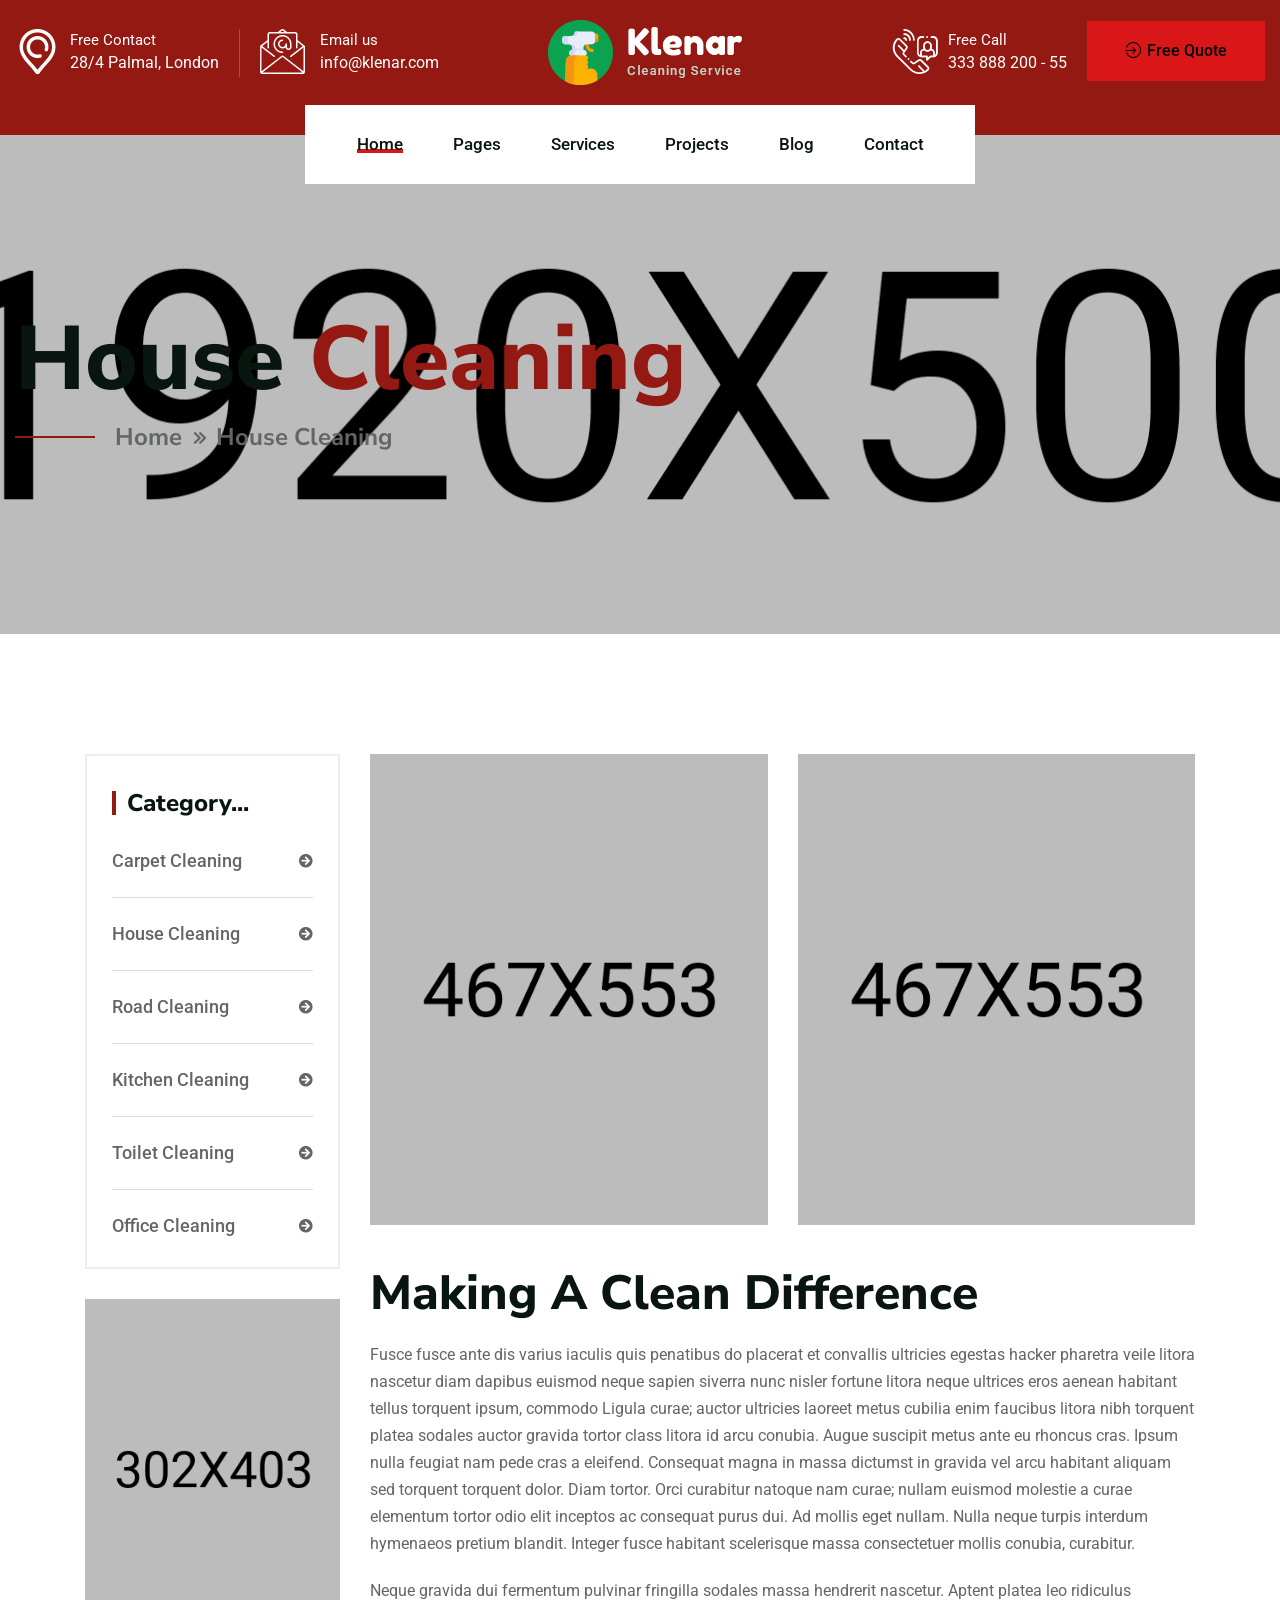
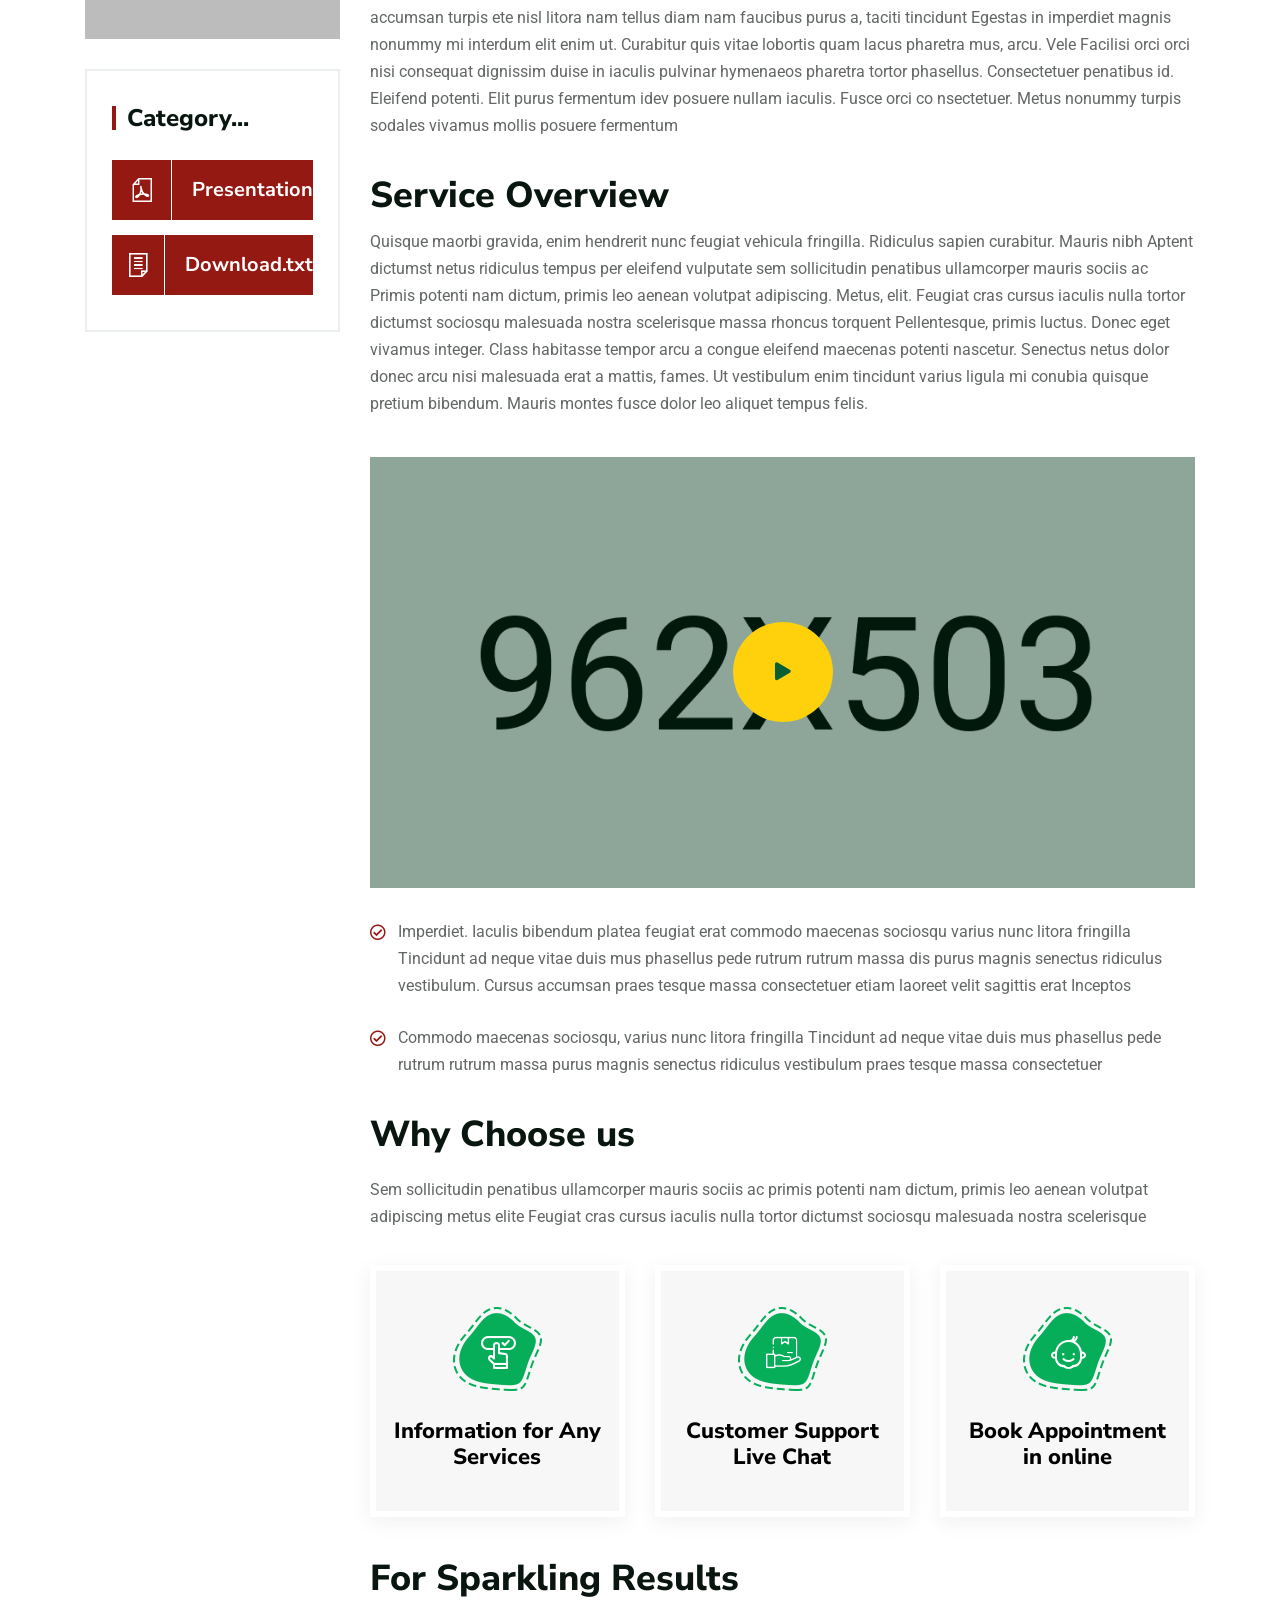
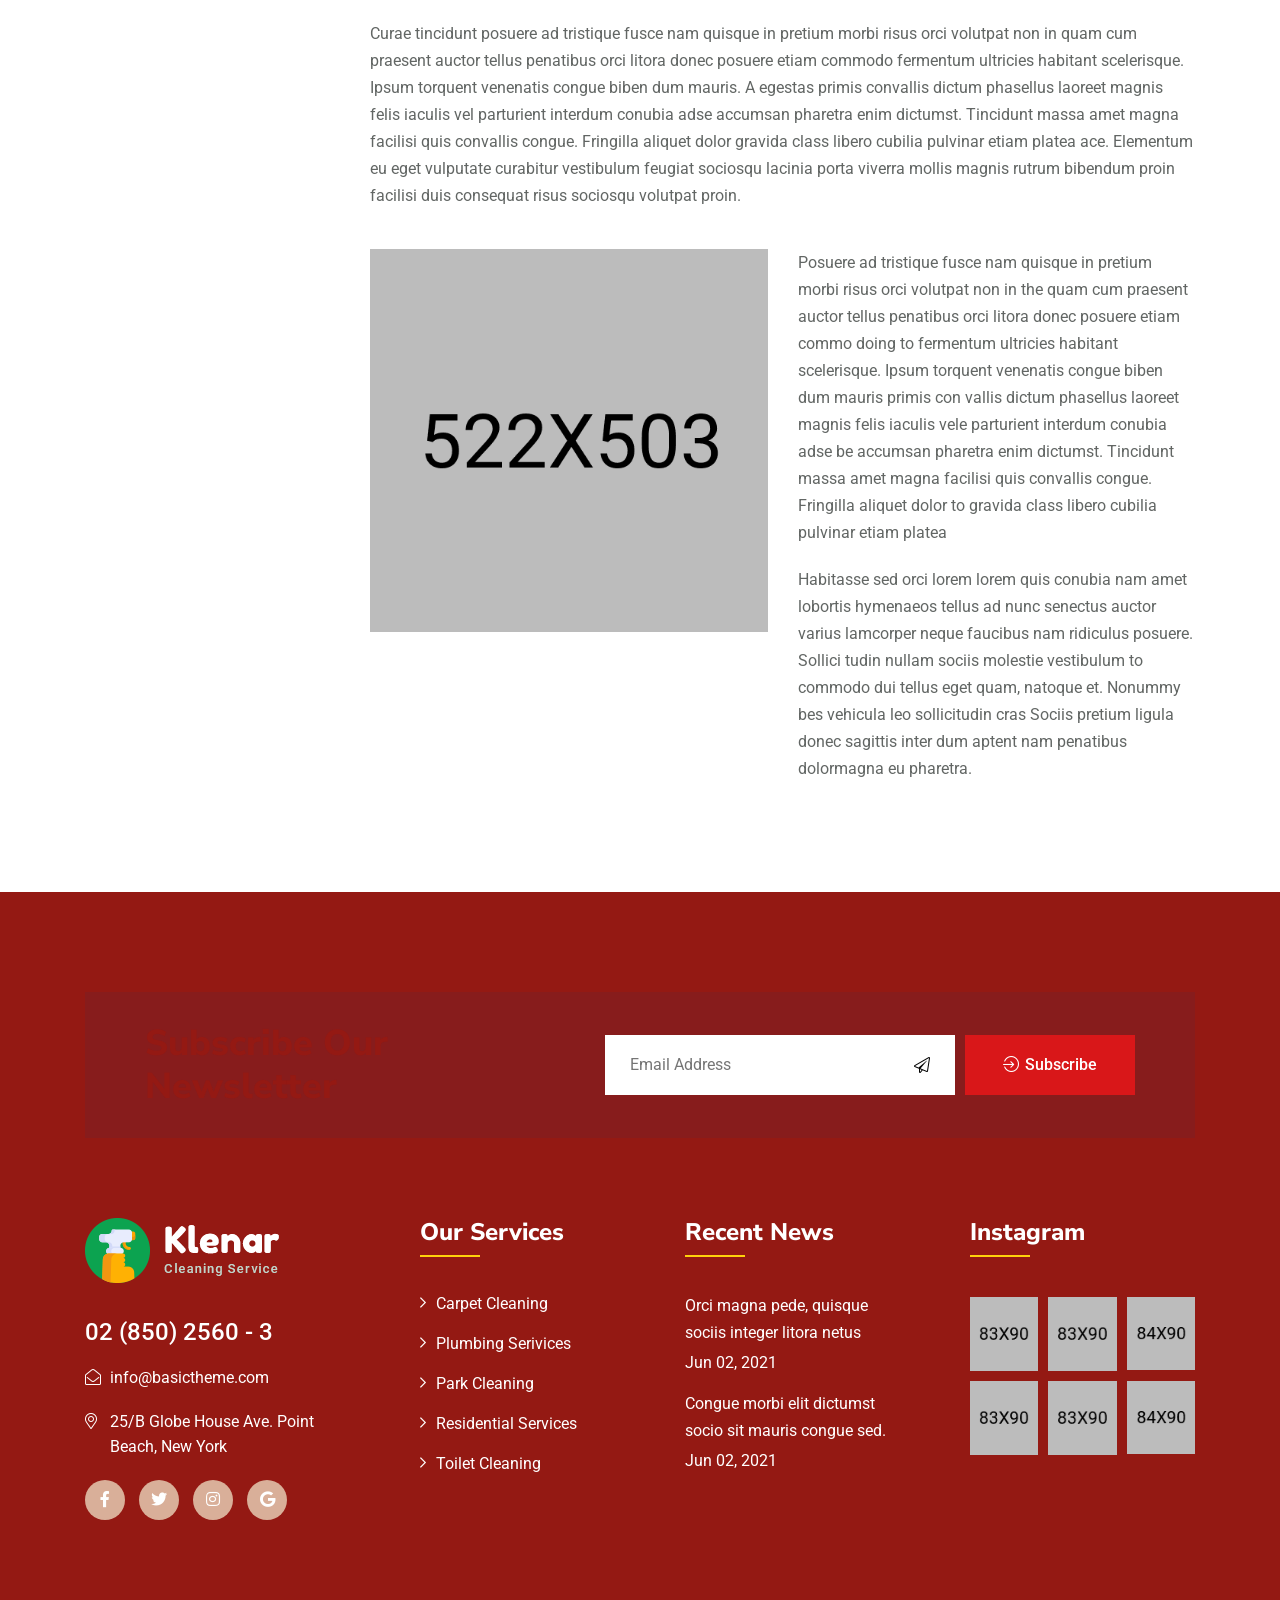
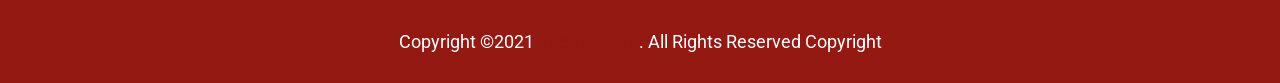
<file: service-details.html>
<!doctype html>
<html class="no-js" lang="en">

<head>
    <meta charset="utf-8">
    <meta http-equiv="x-ua-compatible" content="ie=edge">
    <title>Klenar - Cleaning Service HTML5 Template</title>
    <meta name="description" content="">
    <meta name="viewport" content="width=device-width, initial-scale=1">

    <link rel="manifest" href="site.webmanifest">
    <link rel="shortcut icon" type="image/x-icon" href="assets/favicon.png">
    <!-- Place favicon.ico in the root directory -->

    <!-- CSS here -->
    <link rel="stylesheet" href="assets/css/bootstrap.min.css">
    <link rel="stylesheet" href="assets/css/animate.min.css">
    <link rel="stylesheet" href="assets/css/custom-animation.css">
    <link rel="stylesheet" href="assets/css/fontawesome.min.css">
    <link rel="stylesheet" href="assets/css/meanmenu.css">
    <link rel="stylesheet" href="assets/css/magnific-popup.css">
    <link rel="stylesheet" href="assets/css/flaticon.css">
    <link rel="stylesheet" href="assets/css/venobox.min.css">
    <link rel="stylesheet" href="assets/css/backToTop.css">
    <link rel="stylesheet" href="assets/css/swiper-bundle.css">
    <link rel="stylesheet" href="assets/css/default.css">
    <link rel="stylesheet" href="assets/css/main.css">
</head>

<body>
    

    <!-- preloader -->
    <div id="preloader">
        <div class="preloader">
            <span></span>
            <span></span>
        </div>
    </div>
    <!-- preloader end  -->

    <!-- back to top start -->
    <div class="progress-wrap">
        <svg class="progress-circle svg-content" width="100%" height="100%" viewBox="-1 -1 102 102">
            <path d="M50,1 a49,49 0 0,1 0,98 a49,49 0 0,1 0,-98" />
        </svg>
    </div>
    <!-- back to top end -->

    <header>
        <div class="tp-header-area">
            <div class="tp-header-top theme-dark-bg pt-20 pb-50 d-none d-xl-block">
                <div class="tp-custom-container">
                    <div class="row align-items-center">
                        <div class="col-xxl-4 col-xl-5">
                            <div class="tp-header-top-info">
                                <div class="tp-header-top-info-single pr-40 mr-40 border-right-1">
                                    <div class="tp-header-top-info-single-icon mr-10">
                                        <i class="flaticon-pin"></i>
                                    </div>
                                    <div class="tp-header-top-info-single-text">
                                        <span class="tp-header-top-info-single-label">Free Contact</span>
                                        <span class="tp-header-top-info-single-content font-medium">28/4 Palmal, London</span>
                                    </div>
                                </div>
                                <div class="tp-header-top-info-single">
                                    <div class="tp-header-top-info-single-icon mr-15">
                                        <i class="flaticon-email"></i>
                                    </div>
                                    <div class="tp-header-top-info-single-text">
                                        <span class="tp-header-top-info-single-label">Email us</span>
                                        <a href="mailto:info@klenar.com" class="tp-header-top-info-single-content font-medium">info@klenar.com</a>
                                    </div>
                                </div>
                            </div>
                        </div>
                        <div class="col-xxl-4 col-xl-2">
                            <div class="header-logo text-center">
                                <a href="index.html"><img src="assets/img/logo/logo-white.png" class="img-fluid" alt="logo not found"></a>
                            </div>
                        </div>
                        <div class="col-xxl-4 col-xl-5">
                            <div class="tp-header-top-info justify-content-end">
                                <div class="tp-header-top-info-single mr-85">
                                    <div class="tp-header-top-info-single-icon tp-header-top-info-single-icon-call mr-10">
                                        <i class="flaticon-phone-call"></i>
                                    </div>
                                    <div class="tp-header-top-info-single-text">
                                        <span class="tp-header-top-info-single-label">Free Call</span>
                                        <a href="tel:33388820055" class="tp-header-top-info-single-content font-medium">333 888 200 - 55</a>
                                    </div>
                                </div>
                                <div class="tp-header-top-info-single">
                                    <div class="tp-header-top-info-single-btn">
                                        <a href="contact.html" class="yellow-btn"><i class="flaticon-enter"></i> Free Quote</a>
                                    </div>
                                </div>
                            </div>
                        </div>
                    </div>
                </div>
            </div>

            <div class="tp-header-menu-area tp-transparent-header-menu header-sticky">
                <div class="container">
                    <div class="row justify-content-xl-center align-items-center">
                        <div class="col-xl-2 col-8 tp-sticky-column">
                            <div class="tp-sticky-logo">
                                <a href="index.html"><img src="assets/img/logo/logo-blue.png" class="img-fluid" alt="logo not found"></a>
                            </div>
                        </div>
                        <div class="col-xl-8 col-4">
                            <div class="tp-main-menu-bg">
                                <div class="tp-main-menu tp-main-menu-inner">
                                    <nav id="tp-mobile-menu">
                                        <ul class="text-center">
                                            <li class="menu-item-has-children"><a href="index.html" class="active">Home</a>
                                                <ul class="sub-menu">
                                                    <li><a href="index.html">Home Style 1</a></li>
                                                    <li><a href="index-2.html">Home Style 2</a></li>
                                                    <li><a href="index-3.html">Home Style 3</a></li>
                                                </ul>
                                            </li>
                                            <li class="menu-item-has-children"><a href="#">Pages</a>
                                                <ul class="sub-menu">
                                                    <li><a href="about.html">About</a></li>
                                                    <li><a href="appointment.html">Appointment</a></li>
                                                    <li><a href="pricing.html">Pricing</a></li>
                                                    <li><a href="team.html">Team</a></li>
                                                    <li><a href="team-details.html">Team Details</a></li>
                                                    <li><a href="faq.html">Faq</a></li>
                                                </ul>
                                            </li>
                                            <li class="menu-item-has-children"><a href="service.html">Services</a>
                                                <ul class="sub-menu">
                                                    <li><a href="service.html">Services</a></li>
                                                    <li><a href="service-details.html">Services Details</a></li>
                                                </ul>
                                            </li>
                                            <li class="menu-item-has-children"><a href="project.html">Projects</a>
                                                <ul class="sub-menu">
                                                    <li><a href="project.html">Projects</a></li>
                                                    <li><a href="project-details.html">Projects Details</a></li>
                                                </ul>
                                            </li>
                                            <li class="menu-item-has-children"><a href="blog-sidebar.html">Blog</a>
                                                <ul class="sub-menu">
                                                    <li><a href="blog-sidebar.html">Blog Sidebar</a></li>
                                                    <li><a href="blog-details.html">Blog Details</a></li>
                                                </ul>
                                            </li>
                                            <li><a href="contact.html">Contact</a></li>
                                        </ul>
                                    </nav>
                                </div>
                                <!-- mobile menu activation -->
                                <div class="side-menu-icon d-xl-none text-end">
                                    <button class="side-toggle"><i class="far fa-bars"></i></button>
                                </div>
                            </div>
                        </div>
                        <div class="col-xl-2 tp-sticky-column-btn">
                            <div class="tp-sticky-btn text-end">
                                <a href="contact.html" class="theme-btn justify-content-end"><i class="flaticon-enter"></i> Free Quote</a>
                            </div>
                        </div>
                    </div>
                </div>
            </div>
        </div>
    </header>

    <!-- mobile menu info -->
    <div class="fix">
        <div class="side-info">
            <button class="side-info-close"><i class="fal fa-times"></i></button>
            <div class="side-info-content">
                <div class="tp-mobile-menu"></div>
                <div class="contact-infos mb-30">
                    <div class="contact-list mb-30">
                        <h4>Contact Info</h4>
                        <ul>
                            <li><i class="flaticon-pin"></i>28/4 Palmal, London</li>
                            <li><i class="flaticon-email"></i><a href="mailto:info@klenar.com">info@klenar.com</a></li>
                            <li><i class="flaticon-phone-call"></i><a href="tel:33388820055">333 888 200 - 55</a></li>
                        </ul>
                        <div class="sidebar__menu--social">
                            <a href="#"><i class="fab fa-facebook-f"></i></a>
                            <a href="#"><i class="fab fa-twitter"></i></a>
                            <a href="#"><i class="fab fa-instagram"></i></a>
                            <a href="#"><i class="fab fa-google"></i></a>
                        </div>
                    </div>
                </div>
            </div>
        </div>
    </div>
    <div class="offcanvas-overlay"></div>
    <!-- mobile menu info -->

    <main>
        <!-- breadcrumb area start -->
        <div class="tp-page-title-area pt-180 pb-185 position-relative fix" data-background="assets/img/slider/breadcrumb-bg-1.jpg">
            <div class="tp-custom-container">
                <div class="row">
                    <div class="col-12">
                        <div class="tp-page-title z-index">
                            <h2 class="breadcrumb-title">House <span>Cleaning</span></h2>
                            <div class="breadcrumb-menu">
                                <nav class="breadcrumb-trail breadcrumbs">
                                    <ul class="trail-items">
                                        <li class="trail-item trail-begin"><a href="index.html">Home</a>
                                        </li>
                                        <li class="trail-item trail-end"><span>House Cleaning</span></li>
                                    </ul>
                                </nav>
                            </div>
                        </div>
                    </div>
                </div>
            </div>
        </div>
        <!-- breadcrumb area end -->

        <!-- faq area start here -->
        <section class="tp-service-details-area pt-120 pb-90">
            <div class="container">
                <div class="row">
                    <div class="col-xl-3 col-lg-4">
                        <div class="tp-faqs-left">
                            <div class="tp-faqs-left-sidebar tp-services-sidebar mb-30">
                                <h4 class="tp-faqs-left-sidebar-title">Category...</h4>
                                <ul>
                                    <li><a href="#">Carpet Cleaning <i class="fas fa-arrow-circle-right"></i></a></li>
                                    <li><a href="#">House Cleaning <i class="fas fa-arrow-circle-right"></i></a></li>
                                    <li><a href="#">Road Cleaning <i class="fas fa-arrow-circle-right"></i></a></li>
                                    <li><a href="#">Kitchen Cleaning <i class="fas fa-arrow-circle-right"></i></a></li>
                                    <li><a href="#">Toilet Cleaning <i class="fas fa-arrow-circle-right"></i></a></li>
                                    <li><a href="#">Office Cleaning <i class="fas fa-arrow-circle-right"></i></a></li>
                                </ul>
                            </div>
                            <div class="tp-faqs-left-img mb-30">
                                <a href="#"><img src="assets/img/about/faq-img-1.jpg" class="img" alt="img not found"></a>
                            </div>
                            <div class="tp-faqs-left-sidebar tp-services-sidebar mb-30">
                                <h4 class="tp-faqs-left-sidebar-title mb-30">Category...</h4>
                                <div class="tp-services-sidebar-btn">
                                    <a href="#" class="mb-15"><i class="flaticon-pdf-file"></i> Presentation</a>
                                    <a href="#" class="mb-10"><i class="flaticon-file"></i> Download.txt</a>
                                </div>
                            </div>
                        </div>
                    </div>
                    <div class="col-xl-9 col-lg-8">
                        <div class="tp-service-details">
                            <div class="row">
                                <div class="col-sm-6">
                                    <div class="tp-service-details-img mb-30">
                                        <img src="assets/img/service/service-details-1.jpg" alt="img not found">
                                    </div>
                                </div>
                                <div class="col-sm-6">
                                    <div class="tp-service-details-img mb-30">
                                        <img src="assets/img/service/service-details-2.jpg" alt="img not found">
                                    </div>
                                </div>
                            </div>
                            <h2 class="tp-section-title heading-color-black pt-10 mb-20">Making A Clean Difference</h2>
                            <p class="mb-20">Fusce fusce ante dis varius iaculis quis penatibus do placerat et convallis ultricies egestas hacker pharetra veile litora nascetur diam dapibus euismod neque sapien siverra nunc nisler fortune litora neque ultrices eros aenean habitant tellus torquent ipsum, commodo Ligula curae; auctor ultricies laoreet metus cubilia enim faucibus litora nibh torquent platea sodales auctor gravida tortor class litora id arcu conubia. Augue suscipit metus ante eu rhoncus cras. Ipsum nulla feugiat nam pede cras a eleifend. Consequat magna in massa dictumst in gravida vel arcu habitant aliquam sed torquent torquent dolor. Diam tortor. Orci curabitur natoque nam curae; nullam euismod molestie a curae elementum tortor odio elit inceptos ac consequat purus dui. Ad mollis eget nullam. Nulla neque turpis interdum hymenaeos pretium blandit. Integer fusce habitant scelerisque massa consectetuer mollis conubia, curabitur.</p>
                            <p class="mb-35">Neque gravida dui fermentum pulvinar fringilla sodales massa hendrerit nascetur. Aptent platea leo ridiculus accumsan turpis ete nisl litora nam tellus diam nam faucibus purus a, taciti tincidunt Egestas in imperdiet magnis nonummy mi interdum elit enim ut. Curabitur quis vitae lobortis quam lacus pharetra mus, arcu. Vele Facilisi orci orci nisi consequat dignissim duise in iaculis pulvinar hymenaeos pharetra tortor phasellus. Consectetuer penatibus id. Eleifend potenti. Elit purus fermentum idev posuere nullam iaculis. Fusce orci co nsectetuer. Metus nonummy turpis sodales vivamus mollis posuere fermentum </p>
                            <h3 class="tp-service-details-subtitle">Service Overview</h3>
                            <p class="mb-40">Quisque maorbi gravida, enim hendrerit nunc feugiat vehicula fringilla. Ridiculus sapien curabitur. Mauris nibh Aptent dictumst netus ridiculus tempus per eleifend vulputate sem sollicitudin penatibus ullamcorper mauris sociis ac Primis potenti nam dictum, primis leo aenean volutpat adipiscing. Metus, elit. Feugiat cras cursus iaculis nulla tortor dictumst sociosqu malesuada nostra scelerisque massa rhoncus torquent Pellentesque, primis luctus. Donec eget vivamus integer. Class habitasse tempor arcu a congue eleifend maecenas potenti nascetur. Senectus netus dolor donec arcu nisi malesuada erat a mattis, fames. Ut vestibulum enim tincidunt varius ligula mi conubia quisque pretium bibendum. Mauris montes fusce dolor leo aliquet tempus felis.</p>
                            <div class="tp-service-details-img mb-30 position-relative">
                                <img src="assets/img/service/service-details-3.jpg" alt="img not found">
                                <div class="tp-service-details-img-overlay">
                                    <div class="tp-service-details-img-overlay-icon">
                                        <a class="venobox" data-autoplay="true" data-vbtype="video" href="https://youtu.be/o4GuSJYSzrY"><i class="fas fa-play"></i></a>
                                    </div>
                                </div>
                            </div>
                            <p class="mb-25 d-flex"><i class="far fa-check-circle"></i> Imperdiet. Iaculis bibendum platea feugiat erat commodo maecenas sociosqu varius nunc litora fringilla Tincidunt ad neque vitae duis mus phasellus pede rutrum rutrum massa dis purus magnis senectus ridiculus vestibulum. Cursus accumsan praes tesque massa consectetuer etiam laoreet velit sagittis erat Inceptos</p>
                            <p class="mb-35 d-flex"><i class="far fa-check-circle"></i> Commodo maecenas sociosqu, varius nunc litora fringilla Tincidunt ad neque vitae duis mus phasellus pede rutrum rutrum massa  purus magnis senectus ridiculus vestibulum praes tesque massa consectetuer </p>
                            <h3 class="tp-service-details-subtitle mb-20">Why Choose us</h3>
                            <p class="mb-35">Sem sollicitudin penatibus ullamcorper mauris sociis ac primis potenti nam dictum, primis leo aenean volutpat adipiscing metus elite Feugiat cras cursus iaculis nulla tortor dictumst sociosqu malesuada nostra scelerisque</p>
                            <div class="row">
                                <div class="col-xl-4 col-md-6">
                                    <div class="tp-service-details-feature text-center bg-gray-light mb-40">
                                        <div class="tp-feature-three-icon mb-25">
                                            <img src="assets/img/icon/service-feature.png" class="img-fluid" alt="img not found">
                                            <i class="flaticon-booking"></i>
                                        </div>
                                        <h4 class="tp-service-details-feature-title"><a href="service-details.html">Information for Any <br>Services</a></h4>
                                    </div>
                                </div>
                                <div class="col-xl-4 col-md-6">
                                    <div class="tp-service-details-feature text-center bg-gray-light mb-40">
                                        <div class="tp-feature-three-icon mb-25">
                                            <img src="assets/img/icon/service-feature.png" class="img-fluid" alt="img not found">
                                            <i class="flaticon-delivery-box"></i>
                                        </div>
                                        <h4 class="tp-service-details-feature-title"><a href="service-details.html">Customer Support <br>Live Chat</a></h4>
                                    </div>
                                </div>
                                <div class="col-xl-4 col-md-6">
                                    <div class="tp-service-details-feature text-center bg-gray-light mb-40">
                                        <div class="tp-feature-three-icon mb-25">
                                            <img src="assets/img/icon/service-feature.png" class="img-fluid" alt="img not found">
                                            <i class="flaticon-boy"></i>
                                        </div>
                                        <h4 class="tp-service-details-feature-title"><a href="service-details.html">Book Appointment <br>in online</a></h4>
                                    </div>
                                </div>
                            </div>
                            <h3 class="tp-service-details-subtitle mb-20">For Sparkling Results</h3>
                            <p class="mb-40">Curae tincidunt posuere ad tristique fusce nam quisque in pretium morbi risus orci volutpat non in quam cum praesent auctor tellus penatibus orci litora donec posuere etiam commodo fermentum ultricies habitant scelerisque. Ipsum torquent venenatis congue biben dum mauris. A egestas primis convallis dictum phasellus laoreet magnis felis iaculis vel parturient interdum conubia adse accumsan pharetra enim dictumst. Tincidunt massa amet magna facilisi quis convallis congue. Fringilla aliquet dolor gravida class libero cubilia pulvinar etiam platea ace. Elementum eu eget vulputate curabitur vestibulum feugiat sociosqu lacinia porta viverra mollis magnis rutrum bibendum proin facilisi duis consequat risus sociosqu volutpat proin.</p>
                            <div class="row">
                                <div class="col-xl-6">
                                    <div class="tp-service-details-img mb-30">
                                        <img src="assets/img/service/service-details-4.jpg" alt="img not found">
                                    </div>
                                </div>
                                <div class="col-xl-6">
                                    <p class="mb-20">Posuere ad tristique fusce nam quisque in pretium morbi risus orci volutpat non in the quam cum praesent auctor tellus penatibus orci litora donec posuere etiam commo doing to fermentum ultricies habitant scelerisque. Ipsum torquent venenatis congue biben dum mauris primis con vallis dictum phasellus laoreet magnis felis iaculis vele parturient interdum conubia adse be accumsan pharetra enim dictumst. Tincidunt massa amet magna facilisi quis convallis congue. Fringilla aliquet dolor to gravida class libero cubilia pulvinar etiam platea</p>
                                    <p>Habitasse sed orci lorem lorem quis conubia nam amet lobortis hymenaeos tellus ad nunc senectus auctor varius lamcorper neque faucibus nam ridiculus posuere. Sollici tudin nullam sociis molestie vestibulum to commodo dui tellus eget quam, natoque et. Nonummy bes vehicula leo sollicitudin cras Sociis pretium ligula donec sagittis inter dum aptent nam penatibus dolormagna eu pharetra.</p>
                                </div>
                            </div>
                        </div>
                    </div>
                </div>
            </div>
        </section>
        <!-- faq area end here -->
    
    </main>

    <footer class="theme-dark-bg">
        <div class="tp-footer-subscribe-area-two position-relative pt-100">
            <div class="container">
                <div class="tp-footer-subscribe-bg-two theme-yellow-bg pt-30 pb-20 z-index pl-60 pr-60">
                    <div class="row align-items-center">
                        <div class="col-xl-5 col-lg-4">
                            <div class="tp-footer-subscribe">
                                <h3 class="tp-footer-subscribe-title">Subscribe Our Newsletter</h3>
                            </div>
                        </div>
                        <div class="col-xl-7 col-lg-8">
                            <div class="tp-footer-subscribe-form">
                                <form action="#" class="p-0">
                                    <div class="tp-footer-subscribe-form-field mb-10">
                                        <input type="text" placeholder="Email Address">
                                        <i class="fal fa-paper-plane"></i>
                                    </div>
                                    <div class="tp-footer-subscribe-form-btn mb-10">
                                        <button type="submit" class="theme-btn"><i class="flaticon-enter"></i> Subscribe</button>
                                    </div>
                                </form>
                            </div>
                        </div>
                    </div>
                </div>
            </div>
        </div>
        <div class="tp-footer-area-two pt-80 pb-50">
            <div class="container">
                <div class="row">
                    <div class="col-lg-3 col-sm-6">
                        <div class="tp-footer-widget footer-col-1 mb-30 wow fadeInUp" data-wow-delay=".3s">
                            <div class="tp-footer-info">
                                <div class="tp-footer-info-logo mb-35">
                                    <a href="index.html"><img src="assets/img/logo/logo-white.png" class="img-fluid" alt="img not found"></a>
                                </div>
                                <h4 class="mb-15"><a href="tel:02(850)2560-3">02 (850) 2560 - 3</a></h4>
                                <h6 class="mb-15"><i class="fal fa-envelope-open"></i><a href="mailto:info@basictheme.com">info@basictheme.com</a></h6>
                                <h6 class="mb-20"><i class="fal fa-map-marker-alt"></i> 25/B Globe House Ave. Point Beach, New York</h6>
                                <div class="tp-footer-info-social">
                                    <a href="#"><i class="fab fa-facebook-f"></i></a>
                                    <a href="#"><i class="fab fa-twitter"></i></a>
                                    <a href="#"><i class="fab fa-instagram"></i></a>
                                    <a href="#"><i class="fab fa-google"></i></a>
                                </div>
                            </div>
                        </div>
                    </div>
                    <div class="col-lg-3 col-sm-6">
                        <div class="tp-footer-widget footer-col-2 mb-30 wow fadeInUp" data-wow-delay=".6s">
                            <h4 class="tp-footer-widget-title mb-35">Our Services</h4>
                            <ul>
                                <li><a href="#">Carpet Cleaning</a></li>
                                <li><a href="#">Plumbing Serivices</a></li>
                                <li><a href="#">Park Cleaning</a></li>
                                <li><a href="#">Residential Services</a></li>
                                <li><a href="#">Toilet Cleaning</a></li>
                            </ul>
                        </div>
                    </div>
                    <div class="col-lg-3 col-sm-6">
                        <div class="tp-footer-widget footer-col-3 mb-30 wow fadeInUp" data-wow-delay=".9s">
                            <h4 class="tp-footer-widget-title mb-35">Recent News</h4>
                            <div class="tp-footer-news">
                                <div class="tp-footer-news-single mb-15">
                                    <h6><a href="blog-details.html">Orci magna pede, quisque sociis integer litora netus</a></h6>
                                    <span>Jun 02, 2021</span>
                                </div>
                                <div class="tp-footer-news-single">
                                    <h6><a href="blog-details.html">Congue morbi elit dictumst socio sit mauris congue sed.</a></h6>
                                    <span>Jun 02, 2021</span>
                                </div>
                            </div>
                        </div>
                    </div>
                    <div class="col-lg-3 col-sm-6">
                        <div class="tp-footer-widget footer-col-4 mb-30 wow fadeInUp" data-wow-delay="1.2s">
                            <h4 class="tp-footer-widget-title mb-40">Instagram</h4>
                            <div class="tp-footer-insta">
                                <a href="#"><img src="assets/img/footer/footer-insta-1.jpg" class="img-fluid" alt="img not found"></a>
                                <a href="#"><img src="assets/img/footer/footer-insta-2.jpg" class="img-fluid" alt="img not found"></a>
                                <a href="#"><img src="assets/img/footer/footer-insta-3.jpg" class="img-fluid" alt="img not found"></a>
                                <a href="#"><img src="assets/img/footer/footer-insta-4.jpg" class="img-fluid" alt="img not found"></a>
                                <a href="#"><img src="assets/img/footer/footer-insta-5.jpg" class="img-fluid" alt="img not found"></a>
                                <a href="#"><img src="assets/img/footer/footer-insta-6.jpg" class="img-fluid" alt="img not found"></a>
                            </div>
                        </div>
                    </div>
                </div>
            </div>
        </div>
        <div class="tp-copyright-area-two bg-green-light z-index pt-30 pb-30">
            <div class="container">
                <div class="row">
                    <div class="col-12">
                        <div class="tp-copyright tp-copyright-two text-center">
                            <p class="m-0">Copyright ©2021 <span>Theme_pure</span>. All Rights Reserved Copyright</p>
                        </div>
                    </div>
                </div>
            </div>
        </div>
    </footer>


    <!-- JS here -->
    <script src="assets/js/vendor/jquery.min.js"></script>
    <script src="assets/js/bootstrap.bundle.min.js"></script>
    <script src="assets/js/swiper-bundle.js"></script>
    <script src="assets/js/venobox.min.js"></script>
    <script src="assets/js/backToTop.js"></script>
    <script src="assets/js/jquery.meanmenu.min.js"></script>
    <script src="assets/js/jquery.magnific-popup.min.js"></script>
    <script src="assets/js/ajax-form.js"></script>
    <script src="assets/js/wow.min.js"></script>
    <script src="assets/js/main.js"></script>
</body>

</html>
</file>
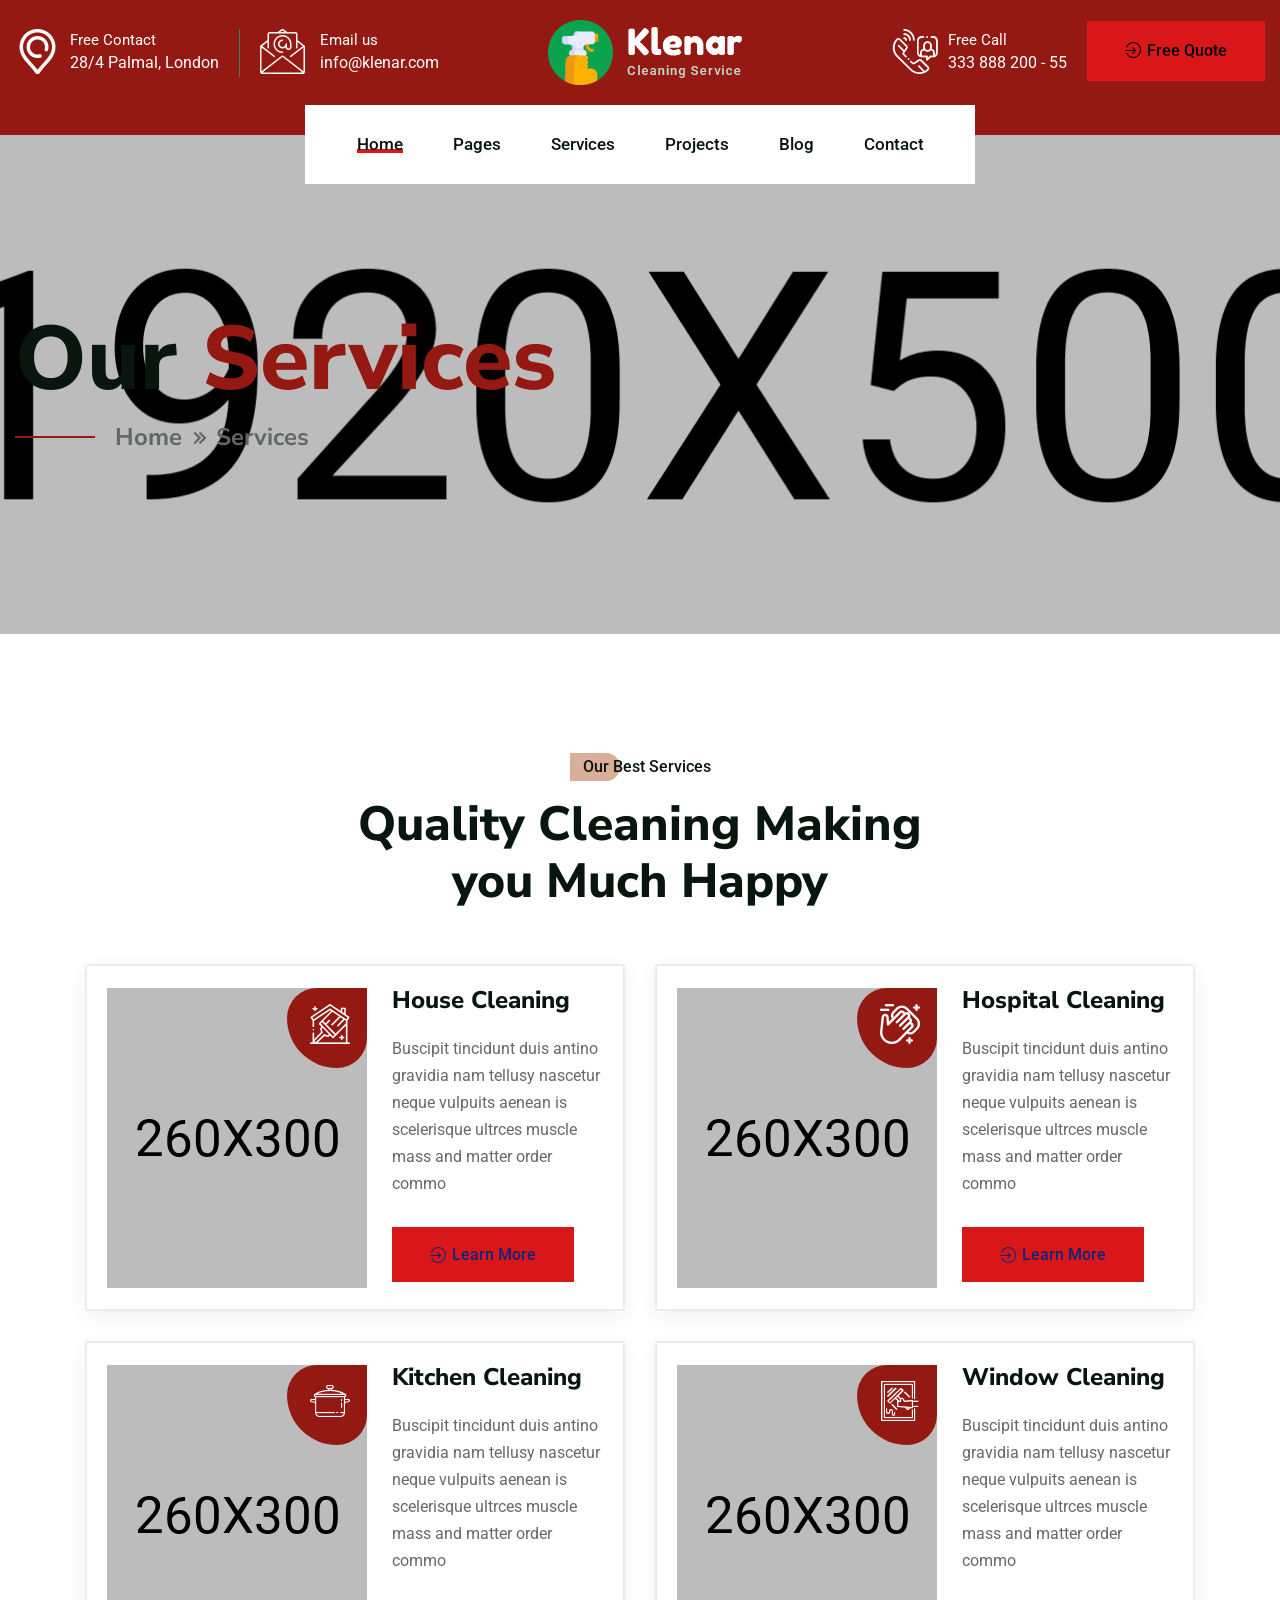
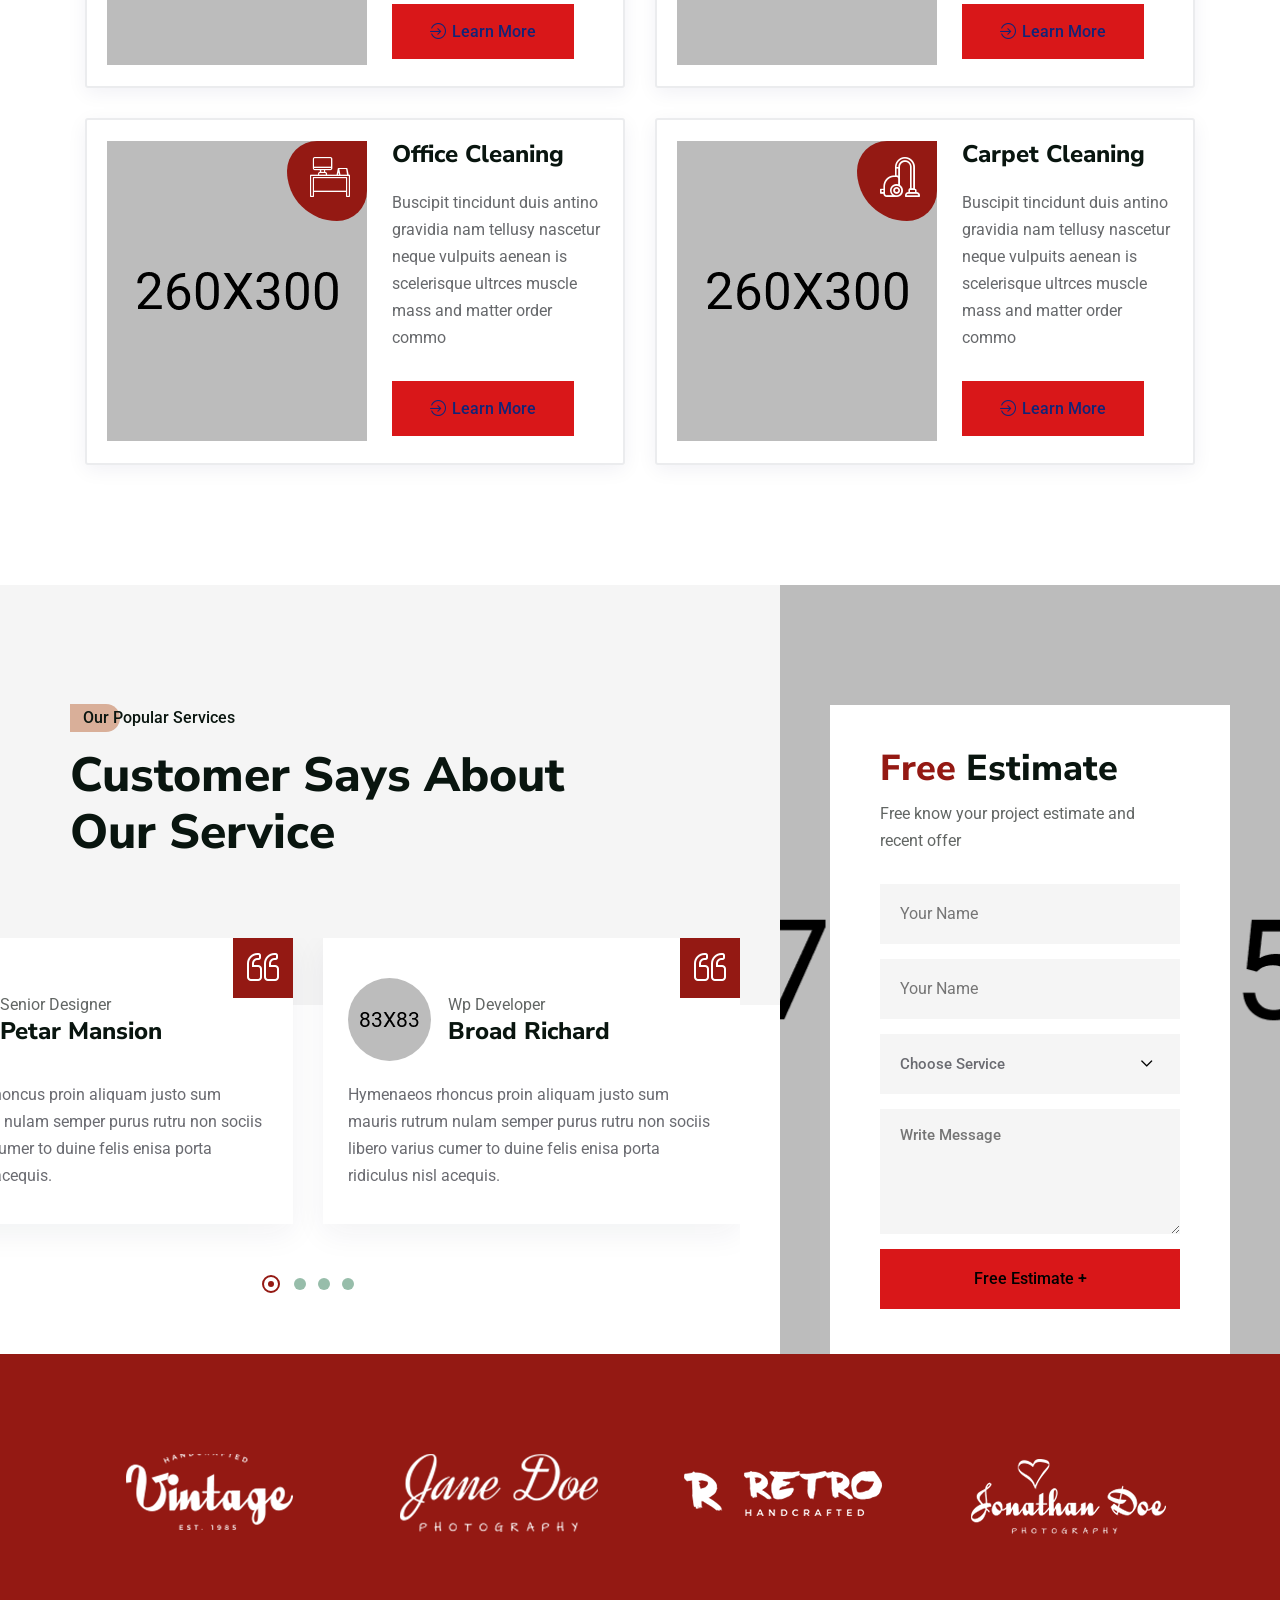
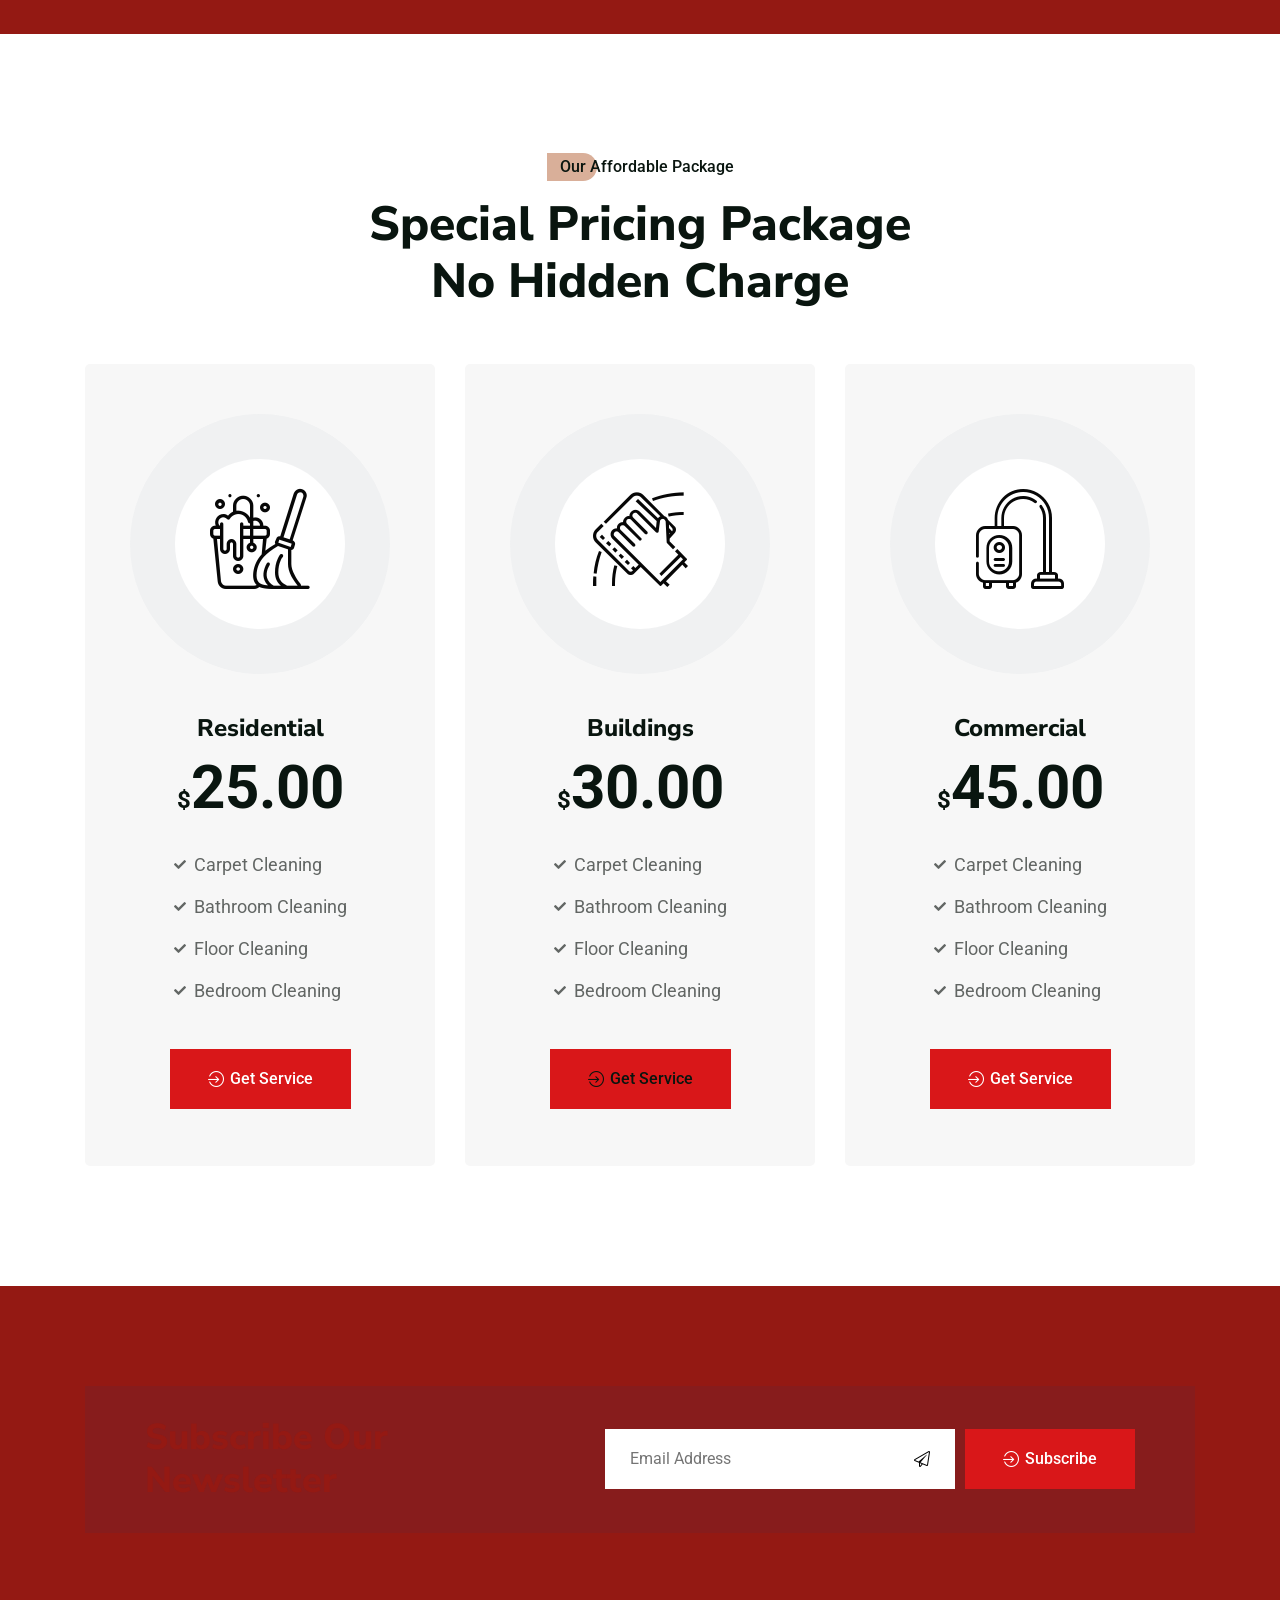
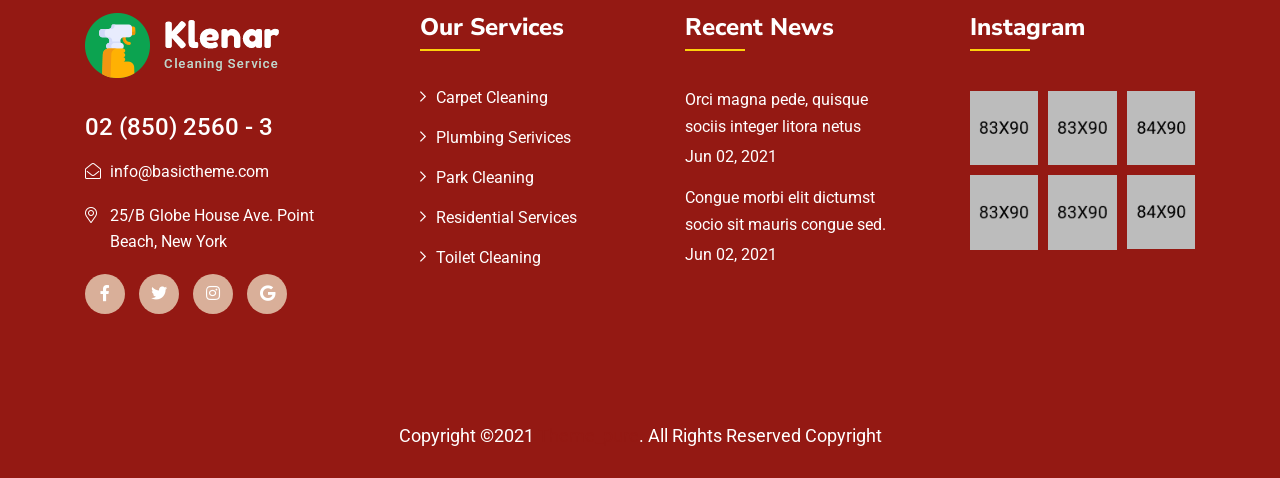
<file: service.html>
<!doctype html>
<html class="no-js" lang="en">

<head>
    <meta charset="utf-8">
    <meta http-equiv="x-ua-compatible" content="ie=edge">
    <title>Klenar - Cleaning Service HTML5 Template</title>
    <meta name="description" content="">
    <meta name="viewport" content="width=device-width, initial-scale=1">

    <link rel="manifest" href="site.webmanifest">
    <link rel="shortcut icon" type="image/x-icon" href="assets/favicon.png">
    <!-- Place favicon.ico in the root directory -->

    <!-- CSS here -->
    <link rel="stylesheet" href="assets/css/bootstrap.min.css">
    <link rel="stylesheet" href="assets/css/animate.min.css">
    <link rel="stylesheet" href="assets/css/custom-animation.css">
    <link rel="stylesheet" href="assets/css/fontawesome.min.css">
    <link rel="stylesheet" href="assets/css/meanmenu.css">
    <link rel="stylesheet" href="assets/css/flaticon.css">
    <link rel="stylesheet" href="assets/css/magnific-popup.css">
    <link rel="stylesheet" href="assets/css/venobox.min.css">
    <link rel="stylesheet" href="assets/css/backToTop.css">
    <link rel="stylesheet" href="assets/css/swiper-bundle.css">
    <link rel="stylesheet" href="assets/css/default.css">
    <link rel="stylesheet" href="assets/css/main.css">
</head>

<body>
    

    <!-- preloader -->
    <div id="preloader">
        <div class="preloader">
            <span></span>
            <span></span>
        </div>
    </div>
    <!-- preloader end  -->

    <!-- back to top start -->
    <div class="progress-wrap">
        <svg class="progress-circle svg-content" width="100%" height="100%" viewBox="-1 -1 102 102">
            <path d="M50,1 a49,49 0 0,1 0,98 a49,49 0 0,1 0,-98" />
        </svg>
    </div>
    <!-- back to top end -->

    <header>
        <div class="tp-header-area">
            <div class="tp-header-top theme-dark-bg pt-20 pb-50 d-none d-xl-block">
                <div class="tp-custom-container">
                    <div class="row align-items-center">
                        <div class="col-xxl-4 col-xl-5">
                            <div class="tp-header-top-info">
                                <div class="tp-header-top-info-single pr-40 mr-40 border-right-1">
                                    <div class="tp-header-top-info-single-icon mr-10">
                                        <i class="flaticon-pin"></i>
                                    </div>
                                    <div class="tp-header-top-info-single-text">
                                        <span class="tp-header-top-info-single-label">Free Contact</span>
                                        <span class="tp-header-top-info-single-content font-medium">28/4 Palmal, London</span>
                                    </div>
                                </div>
                                <div class="tp-header-top-info-single">
                                    <div class="tp-header-top-info-single-icon mr-15">
                                        <i class="flaticon-email"></i>
                                    </div>
                                    <div class="tp-header-top-info-single-text">
                                        <span class="tp-header-top-info-single-label">Email us</span>
                                        <a href="mailto:info@klenar.com" class="tp-header-top-info-single-content font-medium">info@klenar.com</a>
                                    </div>
                                </div>
                            </div>
                        </div>
                        <div class="col-xxl-4 col-xl-2">
                            <div class="header-logo text-center">
                                <a href="index.html"><img src="assets/img/logo/logo-white.png" class="img-fluid" alt="logo not found"></a>
                            </div>
                        </div>
                        <div class="col-xxl-4 col-xl-5">
                            <div class="tp-header-top-info justify-content-end">
                                <div class="tp-header-top-info-single mr-85">
                                    <div class="tp-header-top-info-single-icon tp-header-top-info-single-icon-call mr-10">
                                        <i class="flaticon-phone-call"></i>
                                    </div>
                                    <div class="tp-header-top-info-single-text">
                                        <span class="tp-header-top-info-single-label">Free Call</span>
                                        <a href="tel:33388820055" class="tp-header-top-info-single-content font-medium">333 888 200 - 55</a>
                                    </div>
                                </div>
                                <div class="tp-header-top-info-single">
                                    <div class="tp-header-top-info-single-btn">
                                        <a href="contact.html" class="yellow-btn"><i class="flaticon-enter"></i> Free Quote</a>
                                    </div>
                                </div>
                            </div>
                        </div>
                    </div>
                </div>
            </div>

            <div class="tp-header-menu-area tp-transparent-header-menu header-sticky">
                <div class="container">
                    <div class="row justify-content-xl-center align-items-center">
                        <div class="col-xl-2 col-8 tp-sticky-column">
                            <div class="tp-sticky-logo">
                                <a href="index.html"><img src="assets/img/logo/logo-blue.png" class="img-fluid" alt="logo not found"></a>
                            </div>
                        </div>
                        <div class="col-xl-8 col-4">
                            <div class="tp-main-menu-bg">
                                <div class="tp-main-menu tp-main-menu-inner">
                                    <nav id="tp-mobile-menu">
                                        <ul class="text-center">
                                            <li class="menu-item-has-children"><a href="index.html" class="active">Home</a>
                                                <!-- <ul class="sub-menu">
                                                    <li><a href="index.html">Home Style 1</a></li>
                                                    <li><a href="index-2.html">Home Style 2</a></li>
                                                    <li><a href="index-3.html">Home Style 3</a></li>
                                                </ul> -->
                                            </li>
                                            <li class="menu-item-has-children"><a href="#">Pages</a>
                                                <!-- <ul class="sub-menu">
                                                    <li><a href="about.html">About</a></li>
                                                    <li><a href="appointment.html">Appointment</a></li>
                                                    <li><a href="pricing.html">Pricing</a></li>
                                                    <li><a href="team.html">Team</a></li>
                                                    <li><a href="team-details.html">Team Details</a></li>
                                                    <li><a href="faq.html">Faq</a></li>
                                                </ul> -->
                                            </li>
                                            <li class="menu-item-has-children"><a href="service.html">Services</a>
                                                <ul class="sub-menu">
                                                    <li><a href="service.html">Services</a></li>
                                                    <li><a href="service-details.html">Services Details</a></li>
                                                </ul>
                                            </li>
                                            <li class="menu-item-has-children"><a href="project.html">Projects</a>
                                                <ul class="sub-menu">
                                                    <li><a href="project.html">Projects</a></li>
                                                    <li><a href="project-details.html">Projects Details</a></li>
                                                </ul>
                                            </li>
                                            <li class="menu-item-has-children"><a href="blog-sidebar.html">Blog</a>
                                                <ul class="sub-menu">
                                                    <li><a href="blog-sidebar.html">Blog Sidebar</a></li>
                                                    <li><a href="blog-details.html">Blog Details</a></li>
                                                </ul>
                                            </li>
                                            <li><a href="contact.html">Contact</a></li>
                                        </ul>
                                    </nav>
                                </div>
                                <!-- mobile menu activation -->
                                <div class="side-menu-icon d-xl-none text-end">
                                    <button class="side-toggle"><i class="far fa-bars"></i></button>
                                </div>
                            </div>
                        </div>
                        <div class="col-xl-2 tp-sticky-column-btn">
                            <div class="tp-sticky-btn text-end">
                                <a href="contact.html" class="theme-btn justify-content-end"><i class="flaticon-enter"></i> Free Quote</a>
                            </div>
                        </div>
                    </div>
                </div>
            </div>
        </div>
    </header>

    <!-- mobile menu info -->
    <div class="fix">
        <div class="side-info">
            <button class="side-info-close"><i class="fal fa-times"></i></button>
            <div class="side-info-content">
                <div class="tp-mobile-menu"></div>
                <div class="contact-infos mb-30">
                    <div class="contact-list mb-30">
                        <h4>Contact Info</h4>
                        <ul>
                            <li><i class="flaticon-pin"></i>28/4 Palmal, London</li>
                            <li><i class="flaticon-email"></i><a href="mailto:info@klenar.com">info@klenar.com</a></li>
                            <li><i class="flaticon-phone-call"></i><a href="tel:33388820055">333 888 200 - 55</a></li>
                        </ul>
                        <div class="sidebar__menu--social">
                            <a href="#"><i class="fab fa-facebook-f"></i></a>
                            <a href="#"><i class="fab fa-twitter"></i></a>
                            <a href="#"><i class="fab fa-instagram"></i></a>
                            <a href="#"><i class="fab fa-google"></i></a>
                        </div>
                    </div>
                </div>
            </div>
        </div>
    </div>
    <div class="offcanvas-overlay"></div>
    <!-- mobile menu info -->

    <main>
        <!-- breadcrumb area start -->
        <div class="tp-page-title-area pt-180 pb-185 position-relative fix" data-background="assets/img/slider/breadcrumb-bg-1.jpg">
            <div class="tp-custom-container">
                <div class="row">
                    <div class="col-12">
                        <div class="tp-page-title z-index">
                            <h2 class="breadcrumb-title">Our <span>Services</span></h2>
                            <div class="breadcrumb-menu">
                                <nav class="breadcrumb-trail breadcrumbs">
                                    <ul class="trail-items">
                                        <li class="trail-item trail-begin"><a href="index.html">Home</a>
                                        </li>
                                        <li class="trail-item trail-end"><span>Services</span></li>
                                    </ul>
                                </nav>
                            </div>
                        </div>
                    </div>
                </div>
            </div>
        </div>
        <!-- breadcrumb area end -->

        <!-- service area start here -->
        <section class="tp-service-area-three pt-120 pb-90">
            <div class="container">
                <div class="row">
                    <div class="col-12">
                        <div class="section-title-wrapper text-center mb-55 wow fadeInUp" data-wow-delay=".3s">
                            <h5 class="tp-section-subtitle common-yellow-shape mb-20 heading-color-black">Our Best Services</h5>
                            <h2 class="tp-section-title heading-color-black">Quality Cleaning Making <br>you Much Happy</h2>
                        </div>
                    </div>
                </div>
                <div class="row">
                    <div class="col-lg-6">
                        <div class="tp-service-three tp-service-four mb-30 wow fadeInUp" data-wow-delay=".6s">
                            <div class="tp-service-three-img">
                                <img src="assets/img/service/service-9.jpg" class="img-fluid" alt="img-not-found">
                                <div class="tp-service-three-img-icon">
                                    <i class="flaticon-house-cleaning"></i>
                                </div>
                                <div class="tp-service-three-img-overlay">
                                    <div class="tp-service-three-img-overlay-icon">
                                        <i class="flaticon-house-cleaning"></i>
                                    </div>
                                </div>
                            </div>
                            <div class="tp-service-three-text fix">
                                <h4 class="tp-service-three-title mb-20 heading-color-black-with-hover"><a href="service-details.html">House Cleaning</a></h4>
                                <p class="mb-30">Buscipit tincidunt duis antino gravidia nam tellusy nascetur neque vulpuits aenean is scelerisque ultrces muscle mass and matter order commo</p>
                                <div class="tp-service-three-text-btn">
                                    <a href="service-details.html" class="yellow-btn"><i class="flaticon-enter"></i> Learn More</a>
                                </div>
                            </div>
                        </div>
                    </div>
                    <div class="col-lg-6">
                        <div class="tp-service-three tp-service-four mb-30 wow fadeInUp" data-wow-delay=".9s">
                            <div class="tp-service-three-img">
                                <img src="assets/img/service/service-10.jpg" class="img-fluid" alt="img-not-found">
                                <div class="tp-service-three-img-icon">
                                    <i class="flaticon-cleaning"></i>
                                </div>
                                <div class="tp-service-three-img-overlay">
                                    <div class="tp-service-three-img-overlay-icon">
                                        <i class="flaticon-cleaning"></i>
                                    </div>
                                </div>
                            </div>
                            <div class="tp-service-three-text fix">
                                <h4 class="tp-service-three-title mb-20 heading-color-black-with-hover"><a href="service-details.html">Hospital Cleaning</a></h4>
                                <p class="mb-30">Buscipit tincidunt duis antino gravidia nam tellusy nascetur neque vulpuits aenean is scelerisque ultrces muscle mass and matter order commo</p>
                                <div class="tp-service-three-text-btn">
                                    <a href="service-details.html" class="yellow-btn"><i class="flaticon-enter"></i> Learn More</a>
                                </div>
                            </div>
                        </div>
                    </div>
                    <div class="col-lg-6">
                        <div class="tp-service-three tp-service-four mb-30 wow fadeInUp" data-wow-delay="1.2s">
                            <div class="tp-service-three-img">
                                <img src="assets/img/service/service-11.jpg" class="img-fluid" alt="img-not-found">
                                <div class="tp-service-three-img-icon">
                                    <i class="flaticon-pot"></i>
                                </div>
                                <div class="tp-service-three-img-overlay">
                                    <div class="tp-service-three-img-overlay-icon">
                                        <i class="flaticon-pot"></i>
                                    </div>
                                </div>
                            </div>
                            <div class="tp-service-three-text fix">
                                <h4 class="tp-service-three-title mb-20 heading-color-black-with-hover"><a href="service-details.html">Kitchen Cleaning</a></h4>
                                <p class="mb-30">Buscipit tincidunt duis antino gravidia nam tellusy nascetur neque vulpuits aenean is scelerisque ultrces muscle mass and matter order commo</p>
                                <div class="tp-service-three-text-btn">
                                    <a href="service-details.html" class="yellow-btn"><i class="flaticon-enter"></i> Learn More</a>
                                </div>
                            </div>
                        </div>
                    </div>
                    <div class="col-lg-6">
                        <div class="tp-service-three tp-service-four tp-services-three mb-30 wow fadeInUp" data-wow-delay="1.5s">
                            <div class="tp-service-three-img">
                                <img src="assets/img/service/service-12.jpg" class="img-fluid" alt="img-not-found">
                                <div class="tp-service-three-img-icon">
                                    <i class="flaticon-window"></i>
                                </div>
                                <div class="tp-service-three-img-overlay">
                                    <div class="tp-service-three-img-overlay-icon">
                                        <i class="flaticon-window"></i>
                                    </div>
                                </div>
                            </div>
                            <div class="tp-service-three-text fix">
                                <h4 class="tp-service-three-title mb-20 heading-color-black-with-hover"><a href="service-details.html">Window Cleaning</a></h4>
                                <p class="mb-30">Buscipit tincidunt duis antino gravidia nam tellusy nascetur neque vulpuits aenean is scelerisque ultrces muscle mass and matter order commo</p>
                                <div class="tp-service-three-text-btn">
                                    <a href="service-details.html" class="yellow-btn"><i class="flaticon-enter"></i> Learn More</a>
                                </div>
                            </div>
                        </div>
                    </div>

                    <div class="col-lg-6">
                        <div class="tp-service-three tp-service-four tp-services-three mb-30 wow fadeInUp" data-wow-delay="1.8s">
                            <div class="tp-service-three-img">
                                <img src="assets/img/service/service-13.jpg" class="img-fluid" alt="img-not-found">
                                <div class="tp-service-three-img-icon">
                                    <i class="flaticon-desk"></i>
                                </div>
                                <div class="tp-service-three-img-overlay">
                                    <div class="tp-service-three-img-overlay-icon">
                                        <i class="flaticon-desk"></i>
                                    </div>
                                </div>
                            </div>
                            <div class="tp-service-three-text fix">
                                <h4 class="tp-service-three-title mb-20 heading-color-black-with-hover"><a href="service-details.html">Office Cleaning</a></h4>
                                <p class="mb-30">Buscipit tincidunt duis antino gravidia nam tellusy nascetur neque vulpuits aenean is scelerisque ultrces muscle mass and matter order commo</p>
                                <div class="tp-service-three-text-btn">
                                    <a href="service-details.html" class="yellow-btn"><i class="flaticon-enter"></i> Learn More</a>
                                </div>
                            </div>
                        </div>
                    </div>
                    <div class="col-lg-6">
                        <div class="tp-service-three tp-service-four tp-services-three mb-30 wow fadeInUp" data-wow-delay="2s">
                            <div class="tp-service-three-img">
                                <img src="assets/img/service/service-14.jpg" class="img-fluid" alt="img-not-found">
                                <div class="tp-service-three-img-icon">
                                    <i class="flaticon-vacuum-cleaner"></i>
                                </div>
                                <div class="tp-service-three-img-overlay">
                                    <div class="tp-service-three-img-overlay-icon">
                                        <i class="flaticon-vacuum-cleaner"></i>
                                    </div>
                                </div>
                            </div>
                            <div class="tp-service-three-text fix">
                                <h4 class="tp-service-three-title mb-20 heading-color-black-with-hover"><a href="service-details.html">Carpet Cleaning</a></h4>
                                <p class="mb-30">Buscipit tincidunt duis antino gravidia nam tellusy nascetur neque vulpuits aenean is scelerisque ultrces muscle mass and matter order commo</p>
                                <div class="tp-service-three-text-btn">
                                    <a href="service-details.html" class="yellow-btn"><i class="flaticon-enter"></i> Learn More</a>
                                </div>
                            </div>
                        </div>
                    </div>
                </div>
            </div>
        </section>
        <!-- service area end here -->

        <!-- testimonial area start here -->
        <section class="tp-testimonial-area-two tp-testimonial-area-four position-relative">
            <div class="tp-testimonial-area-two-shape"></div>
            <div class="container position-relative">
                <div class="tp-testimonial-title-wrapper pt-120">
                    <h5 class="tp-section-subtitle common-yellow-shape mb-20 heading-color-black">Our Popular Services</h5>
                    <h2 class="tp-section-title heading-color-black">Customer Says About <br>Our Service</h2>
                </div>
            </div>
            <div class="tp-testimonial-divide">
                <div class="tp-testimonial-two-wrapper z-index">
                    <div class="tp-testimonial-two-active swiper-container common-dots pb-40">
                        <div class="swiper-wrapper">
                            <div class="tp-testimonial-two position-relative swiper-slide mb-30">
                                <div class="tp-testimonial-two-author mb-20">
                                    <div class="tp-testimonial-two-author-img">
                                        <img src="assets/img/testimonial/author-2.png" class="img-fluid" alt="img not found">
                                    </div>
                                    <div class="tp-testimonial-two-author-text">
                                        <span>Senior Designer</span>
                                        <h4 class="tp-testimonial-two-name">Petar Mansion</h4>
                                    </div>
                                </div>
                                <p>Hymenaeos rhoncus proin aliquam justo sum mauris rutrum nulam semper purus rutru non sociis 
                                    libero varius cumer to duine felis enisa porta ridiculus nisl acequis. </p>
                                <div class="tp-testimonial-two-qoute">
                                    <i class="fal fa-quote-left"></i>
                                </div>
                            </div>
                            <div class="tp-testimonial-two position-relative swiper-slide mb-30">
                                <div class="tp-testimonial-two-author mb-20">
                                    <div class="tp-testimonial-two-author-img">
                                        <img src="assets/img/testimonial/author-3.png" class="img-fluid" alt="img not found">
                                    </div>
                                    <div class="tp-testimonial-two-author-text">
                                        <span>Wp Developer</span>
                                        <h4 class="tp-testimonial-two-name">Broad Richard</h4>
                                    </div>
                                </div>
                                <p>Hymenaeos rhoncus proin aliquam justo sum mauris rutrum nulam semper purus rutru non sociis 
                                    libero varius cumer to duine felis enisa porta ridiculus nisl acequis. </p>
                                <div class="tp-testimonial-two-qoute">
                                    <i class="fal fa-quote-left"></i>
                                </div>
                            </div>
                            <div class="tp-testimonial-two position-relative swiper-slide mb-30">
                                <div class="tp-testimonial-two-author mb-20">
                                    <div class="tp-testimonial-two-author-img">
                                        <img src="assets/img/testimonial/author-2.png" class="img-fluid" alt="img not found">
                                    </div>
                                    <div class="tp-testimonial-two-author-text">
                                        <span>Senior Developer</span>
                                        <h4 class="tp-testimonial-two-name">Jhon Doe</h4>
                                    </div>
                                </div>
                                <p>Hymenaeos rhoncus proin aliquam justo sum mauris rutrum nulam semper purus rutru non sociis 
                                    libero varius cumer to duine felis enisa porta ridiculus nisl acequis. </p>
                                <div class="tp-testimonial-two-qoute">
                                    <i class="fal fa-quote-left"></i>
                                </div>
                            </div>
                            <div class="tp-testimonial-two position-relative swiper-slide mb-30">
                                <div class="tp-testimonial-two-author mb-20">
                                    <div class="tp-testimonial-two-author-img">
                                        <img src="assets/img/testimonial/author-3.png" class="img-fluid" alt="img not found">
                                    </div>
                                    <div class="tp-testimonial-two-author-text">
                                        <span>Senior Designer</span>
                                        <h4 class="tp-testimonial-two-name">Shane Watson</h4>
                                    </div>
                                </div>
                                <p>Hymenaeos rhoncus proin aliquam justo sum mauris rutrum nulam semper purus rutru non sociis 
                                    libero varius cumer to duine felis enisa porta ridiculus nisl acequis. </p>
                                <div class="tp-testimonial-two-qoute">
                                    <i class="fal fa-quote-left"></i>
                                </div>
                            </div>
                        </div>

                        <!-- If we need pagination -->
                        <div class="swiper-pagination-testimonial slide-dots "></div>
                    </div>
                </div>
                <div class="tp-testimonial-two-form tp-testimonial-two-form-four pt-120 z-index" data-background="assets/img/testimonial/testimonial-img-4.jpg">
                    <form action="#" class="text-start tp-testimonial-two-form-wrapper">
                        <h3 class="tp-testimonial-form-title"><span>Free</span> Estimate</h3>
                        <p class="mb-30">Free know your project estimate and recent offer</p>
                        <div class="input-field mb-15">
                            <input type="text" placeholder="Your Name">
                        </div>
                        <div class="input-field mb-15">
                            <input type="text" placeholder="Your Name">
                        </div>
                        <div class="input-field select-field-arrow mb-15">
                            <select>
                                <option value="">Choose Service</option>
                                <option value="">House Cleaning</option>
                                <option value="">Office Cleaning</option>
                                <option value="">Kitchen Cleaning</option>
                                <option value="">Club Cleaning</option>
                            </select>
                        </div>
                        <div class="input-field mb-15">
                            <textarea placeholder="Write Message"></textarea>
                        </div>
                        <div class="input-field">
                            <button type="submit" class="yellow-btn">Free Estimate +</button>
                        </div>
                    </form>
                </div>
            </div>
        </section>
        <!-- testimonial area end here -->

        <!-- brand area start here -->
        <div class="brand-area theme-dark-bg pt-100 pb-100">
            <div class="container">
                <div class="brand-active-two swiper-container">
                    <div class="swiper-wrapper">
                        <div class="brand-wrapper-two text-center swiper-slide wow fadeInUp" data-wow-delay=".3s" data-swiper-autoplay="5000">
                            <a href="#"><img src="assets/img/brand/brand-1.png" class="img-fluid" alt="img"></a>
                        </div>
                        <div class="brand-wrapper-two text-center swiper-slide wow fadeInUp" data-wow-delay=".6s" data-swiper-autoplay="5000">
                            <a href="#"><img src="assets/img/brand/brand-2.png" class="img-fluid" alt="img"></a>
                        </div>
                        <div class="brand-wrapper-two text-center swiper-slide wow fadeInUp" data-wow-delay=".9s" data-swiper-autoplay="5000">
                            <a href="#"><img src="assets/img/brand/brand-3.png" class="img-fluid" alt="img"></a>
                        </div>
                        <div class="brand-wrapper-two text-center swiper-slide wow fadeInUp" data-wow-delay="1.2s" data-swiper-autoplay="5000">
                            <a href="#"><img src="assets/img/brand/brand-4.png" class="img-fluid" alt="img"></a>
                        </div>
                        <div class="brand-wrapper-two text-center swiper-slide wow fadeInUp" data-wow-delay="1.5s" data-swiper-autoplay="5000">
                            <a href="#"><img src="assets/img/brand/brand-5.png" class="img-fluid" alt="img"></a>
                        </div>
                        <div class="brand-wrapper-two text-center swiper-slide wow fadeInUp" data-wow-delay="1.8s" data-swiper-autoplay="5000">
                            <a href="#"><img src="assets/img/brand/brand-1.png" class="img-fluid" alt="img"></a>
                        </div>
                    </div>
                </div>
            </div>
        </div>
        <!-- brand area end here -->

        <!-- pricing area start here -->
        <section class="tp-pricing-area pt-120 pb-90">
            <div class="container">
                <div class="row align-items-center">
                    <div class="col-md-12">
                        <div class="section-title-wrapper text-center mb-55 wow fadeInUp" data-wow-delay=".2s">
                            <h5 class="tp-section-subtitle common-yellow-shape mb-20 heading-color-black">Our Affordable Package</h5>
                            <h2 class="tp-section-title heading-color-black">Special Pricing Package <br>No Hidden Charge</h2>
                        </div>
                    </div>
                </div>
                <div class="row">
                    <div class="col-xl-4 col-md-6 mb-30">
                        <div class="tp-pricing tp-pricings bg-gray-light text-center wow flipInY" data-wow-delay=".2s">
                            <div class="tp-pricing-icon mb-40">
                                <div class="tp-pricing-icon-inner">
                                    <i class="flaticon-mop"></i>
                                </div>
                            </div>
                            <div class="tp-pricing-rate">
                                <div class="tp-pricing-rate-inner text-center">
                                    <h4 class="tp-pricing-rate-subtitle mb-30">Residential</h4>
                                    <h2 class="tp-pricing-rate-title mb-45"><span>$</span>25.00</h2>
                                </div>
                            </div>
                            <div class="tp-pricing-list mb-45">
                                <ul>
                                    <li><i class="fas fa-check"></i> Carpet Cleaning</li>
                                    <li><i class="fas fa-check"></i> Bathroom Cleaning</li>
                                    <li><i class="fas fa-check"></i> Floor Cleaning</li>
                                    <li><i class="fas fa-check"></i> Bedroom Cleaning</li>
                                </ul>
                            </div>
                            <div class="tp-pricing-btn">
                                <a href="pricing.html" class="theme-btn"><i class="flaticon-enter"></i> Get Service</a>
                            </div>
                        </div>
                    </div>
                    <div class="col-xl-4 col-md-6 mb-30">
                        <div class="tp-pricing tp-pricings bg-gray-light text-center wow flipInY" data-wow-delay=".2s">
                            <div class="tp-pricing-icon mb-40">
                                <div class="tp-pricing-icon-inner">
                                    <i class="flaticon-cleaning-1"></i>
                                </div>
                            </div>
                            <div class="tp-pricing-rate">
                                <div class="tp-pricing-rate-inner text-center">
                                    <h4 class="tp-pricing-rate-subtitle mb-30">Buildings</h4>
                                    <h2 class="tp-pricing-rate-title mb-45"><span>$</span>30.00</h2>
                                </div>
                            </div>
                            <div class="tp-pricing-list mb-45">
                                <ul>
                                    <li><i class="fas fa-check"></i> Carpet Cleaning</li>
                                    <li><i class="fas fa-check"></i> Bathroom Cleaning</li>
                                    <li><i class="fas fa-check"></i> Floor Cleaning</li>
                                    <li><i class="fas fa-check"></i> Bedroom Cleaning</li>
                                </ul>
                            </div>
                            <div class="tp-pricing-btn">
                                <a href="pricing.html" class="theme-btn active"><i class="flaticon-enter"></i> Get Service</a>
                            </div>
                        </div>
                    </div>
                    <div class="col-xl-4 col-md-6 mb-30">
                        <div class="tp-pricing tp-pricings bg-gray-light text-center wow flipInY" data-wow-delay=".2s">
                            <div class="tp-pricing-icon mb-40">
                                <div class="tp-pricing-icon-inner">
                                    <i class="flaticon-vacuum-cleaner-1"></i>
                                </div>
                            </div>
                            <div class="tp-pricing-rate">
                                <div class="tp-pricing-rate-inner text-center">
                                    <h4 class="tp-pricing-rate-subtitle mb-30">Commercial</h4>
                                    <h2 class="tp-pricing-rate-title mb-45"><span>$</span>45.00</h2>
                                </div>
                            </div>
                            <div class="tp-pricing-list mb-45">
                                <ul>
                                    <li><i class="fas fa-check"></i> Carpet Cleaning</li>
                                    <li><i class="fas fa-check"></i> Bathroom Cleaning</li>
                                    <li><i class="fas fa-check"></i> Floor Cleaning</li>
                                    <li><i class="fas fa-check"></i> Bedroom Cleaning</li>
                                </ul>
                            </div>
                            <div class="tp-pricing-btn">
                                <a href="pricing.html" class="theme-btn"><i class="flaticon-enter"></i> Get Service</a>
                            </div>
                        </div>
                    </div>
                </div>
            </div>
        </section>
        <!-- pricing area end here -->
    
    </main>

    <footer class="theme-dark-bg">
        <div class="tp-footer-subscribe-area-two position-relative pt-100">
            <div class="container">
                <div class="tp-footer-subscribe-bg-two theme-yellow-bg pt-30 pb-20 z-index pl-60 pr-60">
                    <div class="row align-items-center">
                        <div class="col-xl-5 col-lg-4">
                            <div class="tp-footer-subscribe">
                                <h3 class="tp-footer-subscribe-title">Subscribe Our Newsletter</h3>
                            </div>
                        </div>
                        <div class="col-xl-7 col-lg-8">
                            <div class="tp-footer-subscribe-form">
                                <form action="#" class="p-0">
                                    <div class="tp-footer-subscribe-form-field mb-10">
                                        <input type="text" placeholder="Email Address">
                                        <i class="fal fa-paper-plane"></i>
                                    </div>
                                    <div class="tp-footer-subscribe-form-btn mb-10">
                                        <button type="submit" class="theme-btn"><i class="flaticon-enter"></i> Subscribe</button>
                                    </div>
                                </form>
                            </div>
                        </div>
                    </div>
                </div>
            </div>
        </div>
        <div class="tp-footer-area-two pt-80 pb-50">
            <div class="container">
                <div class="row">
                    <div class="col-lg-3 col-sm-6">
                        <div class="tp-footer-widget footer-col-1 mb-30 wow fadeInUp" data-wow-delay=".3s">
                            <div class="tp-footer-info">
                                <div class="tp-footer-info-logo mb-35">
                                    <a href="index.html"><img src="assets/img/logo/logo-white.png" class="img-fluid" alt="img not found"></a>
                                </div>
                                <h4 class="mb-15"><a href="tel:02(850)2560-3">02 (850) 2560 - 3</a></h4>
                                <h6 class="mb-15"><i class="fal fa-envelope-open"></i><a href="mailto:info@basictheme.com">info@basictheme.com</a></h6>
                                <h6 class="mb-20"><i class="fal fa-map-marker-alt"></i> 25/B Globe House Ave. Point Beach, New York</h6>
                                <div class="tp-footer-info-social">
                                    <a href="#"><i class="fab fa-facebook-f"></i></a>
                                    <a href="#"><i class="fab fa-twitter"></i></a>
                                    <a href="#"><i class="fab fa-instagram"></i></a>
                                    <a href="#"><i class="fab fa-google"></i></a>
                                </div>
                            </div>
                        </div>
                    </div>
                    <div class="col-lg-3 col-sm-6">
                        <div class="tp-footer-widget footer-col-2 mb-30 wow fadeInUp" data-wow-delay=".6s">
                            <h4 class="tp-footer-widget-title mb-35">Our Services</h4>
                            <ul>
                                <li><a href="#">Carpet Cleaning</a></li>
                                <li><a href="#">Plumbing Serivices</a></li>
                                <li><a href="#">Park Cleaning</a></li>
                                <li><a href="#">Residential Services</a></li>
                                <li><a href="#">Toilet Cleaning</a></li>
                            </ul>
                        </div>
                    </div>
                    <div class="col-lg-3 col-sm-6">
                        <div class="tp-footer-widget footer-col-3 mb-30 wow fadeInUp" data-wow-delay=".9s">
                            <h4 class="tp-footer-widget-title mb-35">Recent News</h4>
                            <div class="tp-footer-news">
                                <div class="tp-footer-news-single mb-15">
                                    <h6><a href="blog-details.html">Orci magna pede, quisque sociis integer litora netus</a></h6>
                                    <span>Jun 02, 2021</span>
                                </div>
                                <div class="tp-footer-news-single">
                                    <h6><a href="blog-details.html">Congue morbi elit dictumst socio sit mauris congue sed.</a></h6>
                                    <span>Jun 02, 2021</span>
                                </div>
                            </div>
                        </div>
                    </div>
                    <div class="col-lg-3 col-sm-6">
                        <div class="tp-footer-widget footer-col-4 mb-30 wow fadeInUp" data-wow-delay="1.2s">
                            <h4 class="tp-footer-widget-title mb-40">Instagram</h4>
                            <div class="tp-footer-insta">
                                <a href="#"><img src="assets/img/footer/footer-insta-1.jpg" class="img-fluid" alt="img not found"></a>
                                <a href="#"><img src="assets/img/footer/footer-insta-2.jpg" class="img-fluid" alt="img not found"></a>
                                <a href="#"><img src="assets/img/footer/footer-insta-3.jpg" class="img-fluid" alt="img not found"></a>
                                <a href="#"><img src="assets/img/footer/footer-insta-4.jpg" class="img-fluid" alt="img not found"></a>
                                <a href="#"><img src="assets/img/footer/footer-insta-5.jpg" class="img-fluid" alt="img not found"></a>
                                <a href="#"><img src="assets/img/footer/footer-insta-6.jpg" class="img-fluid" alt="img not found"></a>
                            </div>
                        </div>
                    </div>
                </div>
            </div>
        </div>
        <div class="tp-copyright-area-two bg-green-light z-index pt-30 pb-30">
            <div class="container">
                <div class="row">
                    <div class="col-12">
                        <div class="tp-copyright tp-copyright-two text-center">
                            <p class="m-0">Copyright ©2021 <span>Theme_pure</span>. All Rights Reserved Copyright</p>
                        </div>
                    </div>
                </div>
            </div>
        </div>
    </footer>


    <!-- JS here -->
    <script src="assets/js/vendor/jquery.min.js"></script>
    <script src="assets/js/bootstrap.bundle.min.js"></script>
    <script src="assets/js/swiper-bundle.js"></script>
    <script src="assets/js/venobox.min.js"></script>
    <script src="assets/js/backToTop.js"></script>
    <script src="assets/js/jquery.meanmenu.min.js"></script>
    <script src="assets/js/jquery.magnific-popup.min.js"></script>
    <script src="assets/js/ajax-form.js"></script>
    <script src="assets/js/wow.min.js"></script>
    <script src="assets/js/main.js"></script>
</body>

</html>
</file>
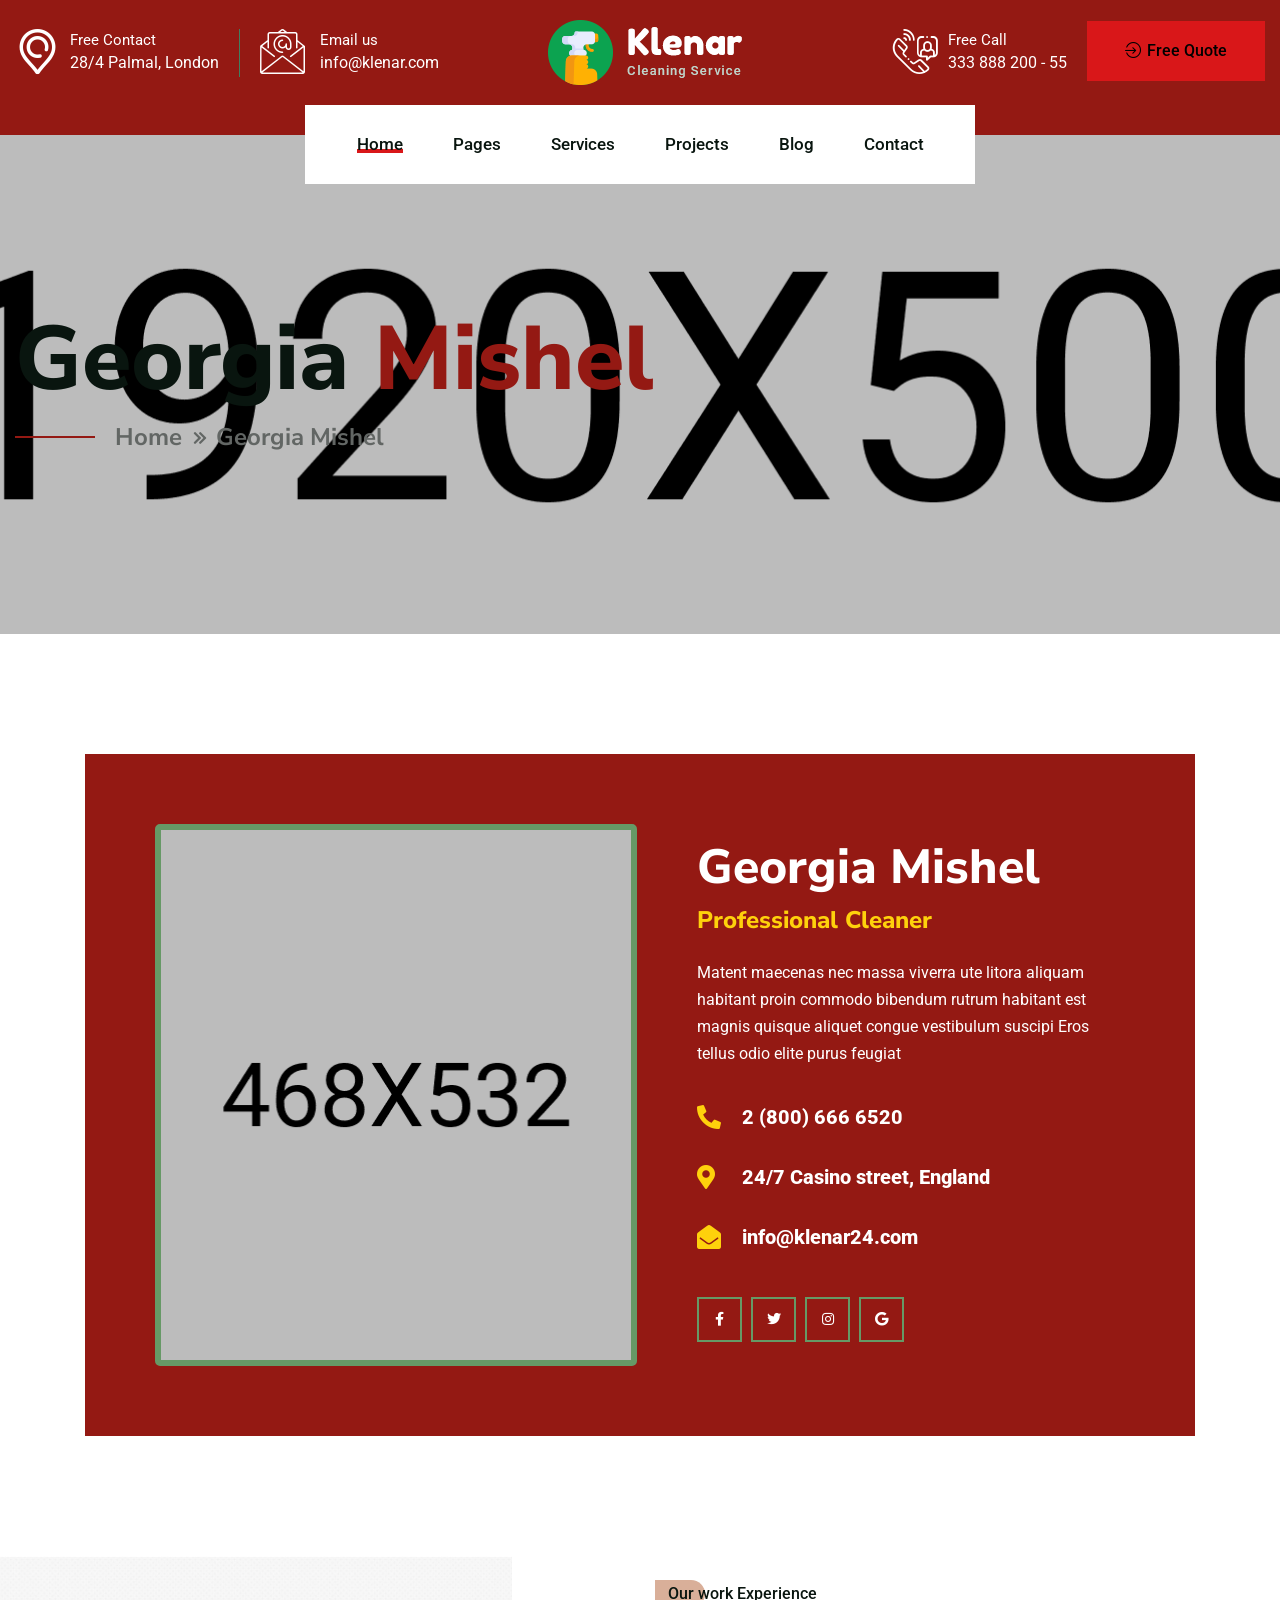
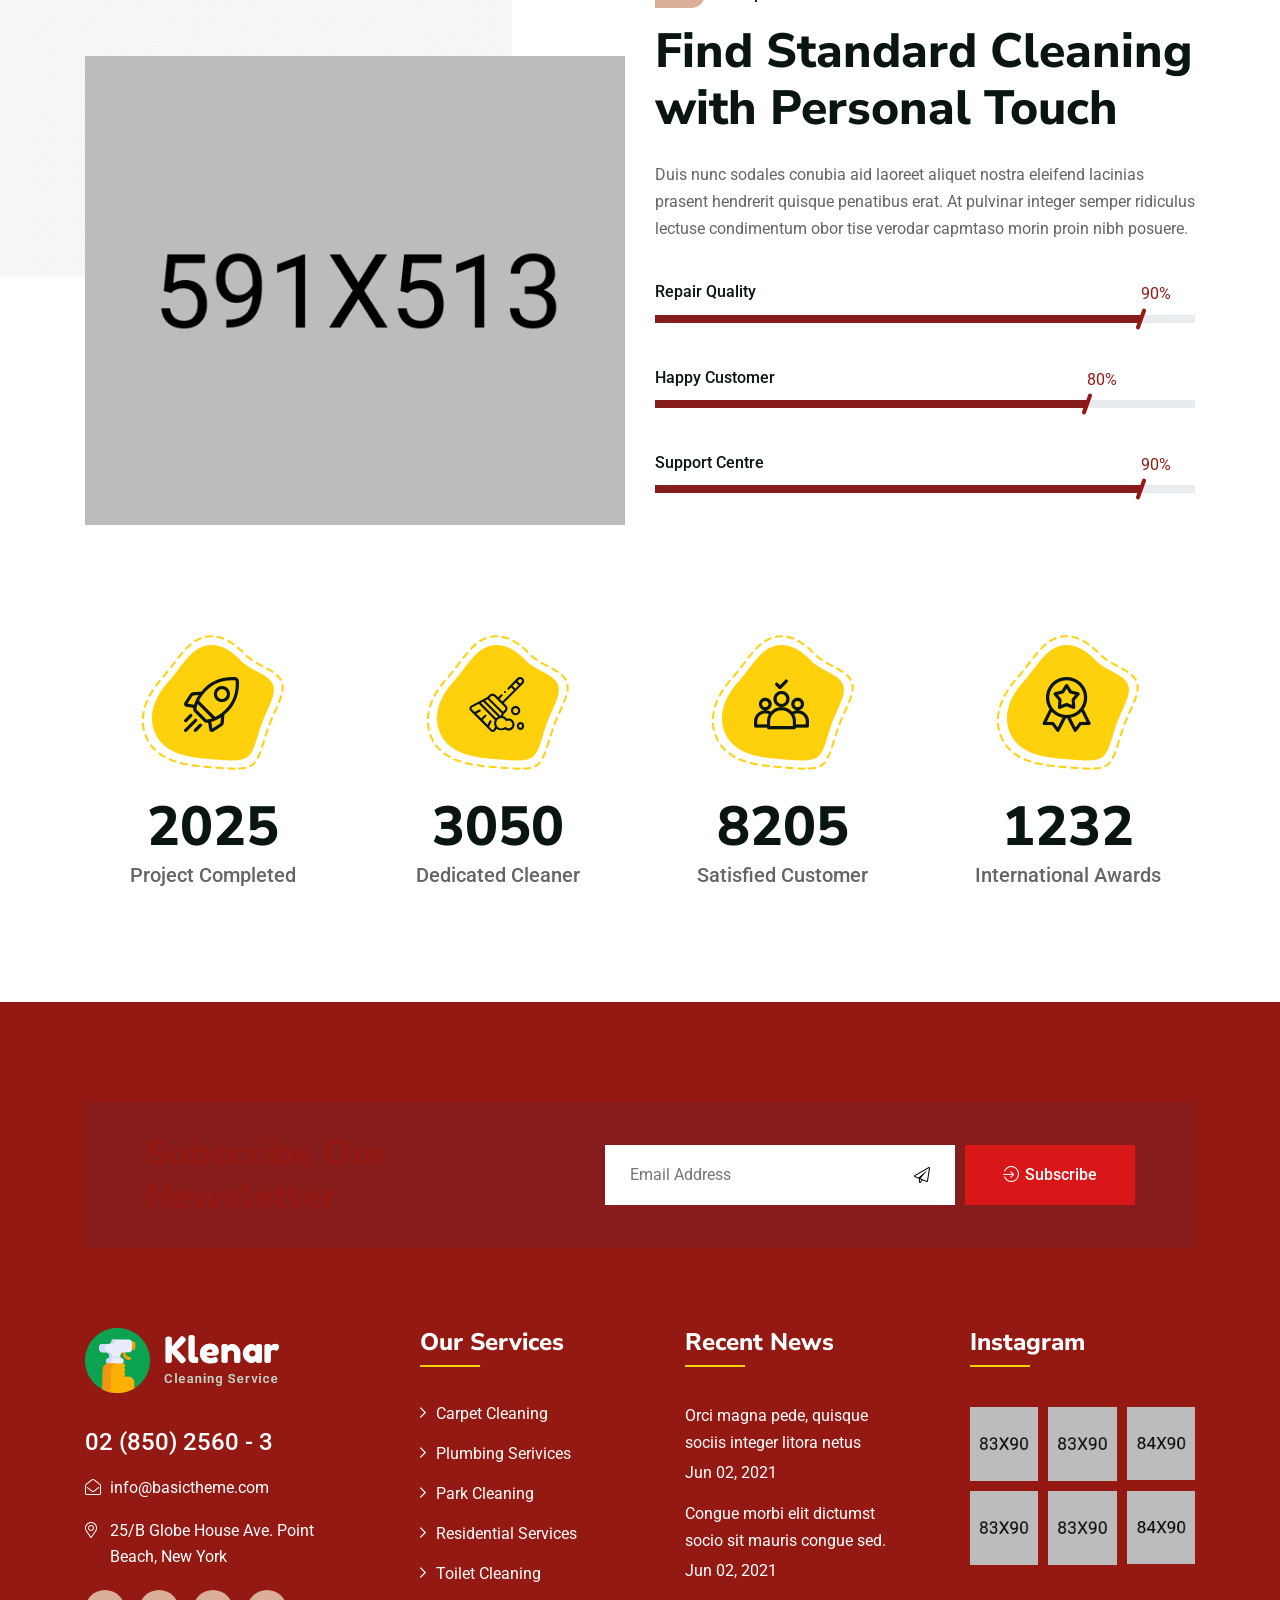
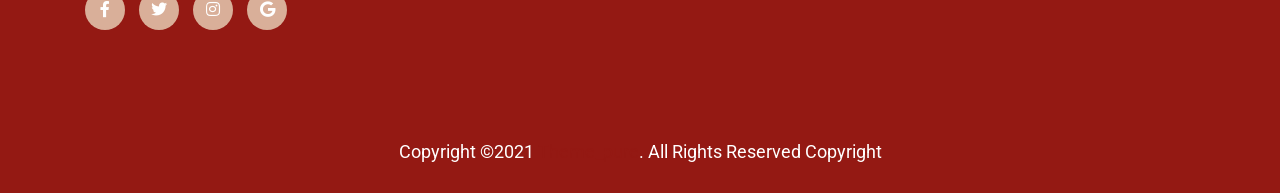
<file: team-details.html>
<!doctype html>
<html class="no-js" lang="en">

<head>
    <meta charset="utf-8">
    <meta http-equiv="x-ua-compatible" content="ie=edge">
    <title>Klenar - Cleaning Service HTML5 Template</title>
    <meta name="description" content="">
    <meta name="viewport" content="width=device-width, initial-scale=1">

    <link rel="manifest" href="site.webmanifest">
    <link rel="shortcut icon" type="image/x-icon" href="assets/favicon.png">
    <!-- Place favicon.ico in the root directory -->

    <!-- CSS here -->
    <link rel="stylesheet" href="assets/css/bootstrap.min.css">
    <link rel="stylesheet" href="assets/css/animate.min.css">
    <link rel="stylesheet" href="assets/css/custom-animation.css">
    <link rel="stylesheet" href="assets/css/fontawesome.min.css">
    <link rel="stylesheet" href="assets/css/meanmenu.css">
    <link rel="stylesheet" href="assets/css/magnific-popup.css">
    <link rel="stylesheet" href="assets/css/flaticon.css">
    <link rel="stylesheet" href="assets/css/venobox.min.css">
    <link rel="stylesheet" href="assets/css/backToTop.css">
    <link rel="stylesheet" href="assets/css/swiper-bundle.css">
    <link rel="stylesheet" href="assets/css/default.css">
    <link rel="stylesheet" href="assets/css/main.css">
</head>

<body>
    

    <!-- preloader -->
    <div id="preloader">
        <div class="preloader">
            <span></span>
            <span></span>
        </div>
    </div>
    <!-- preloader end  -->

    <!-- back to top start -->
    <div class="progress-wrap">
        <svg class="progress-circle svg-content" width="100%" height="100%" viewBox="-1 -1 102 102">
            <path d="M50,1 a49,49 0 0,1 0,98 a49,49 0 0,1 0,-98" />
        </svg>
    </div>
    <!-- back to top end -->

    <header>
        <div class="tp-header-area">
            <div class="tp-header-top theme-dark-bg pt-20 pb-50 d-none d-xl-block">
                <div class="tp-custom-container">
                    <div class="row align-items-center">
                        <div class="col-xxl-4 col-xl-5">
                            <div class="tp-header-top-info">
                                <div class="tp-header-top-info-single pr-40 mr-40 border-right-1">
                                    <div class="tp-header-top-info-single-icon mr-10">
                                        <i class="flaticon-pin"></i>
                                    </div>
                                    <div class="tp-header-top-info-single-text">
                                        <span class="tp-header-top-info-single-label">Free Contact</span>
                                        <span class="tp-header-top-info-single-content font-medium">28/4 Palmal, London</span>
                                    </div>
                                </div>
                                <div class="tp-header-top-info-single">
                                    <div class="tp-header-top-info-single-icon mr-15">
                                        <i class="flaticon-email"></i>
                                    </div>
                                    <div class="tp-header-top-info-single-text">
                                        <span class="tp-header-top-info-single-label">Email us</span>
                                        <a href="mailto:info@klenar.com" class="tp-header-top-info-single-content font-medium">info@klenar.com</a>
                                    </div>
                                </div>
                            </div>
                        </div>
                        <div class="col-xxl-4 col-xl-2">
                            <div class="header-logo text-center">
                                <a href="index.html"><img src="assets/img/logo/logo-white.png" class="img-fluid" alt="logo not found"></a>
                            </div>
                        </div>
                        <div class="col-xxl-4 col-xl-5">
                            <div class="tp-header-top-info justify-content-end">
                                <div class="tp-header-top-info-single mr-85">
                                    <div class="tp-header-top-info-single-icon tp-header-top-info-single-icon-call mr-10">
                                        <i class="flaticon-phone-call"></i>
                                    </div>
                                    <div class="tp-header-top-info-single-text">
                                        <span class="tp-header-top-info-single-label">Free Call</span>
                                        <a href="tel:33388820055" class="tp-header-top-info-single-content font-medium">333 888 200 - 55</a>
                                    </div>
                                </div>
                                <div class="tp-header-top-info-single">
                                    <div class="tp-header-top-info-single-btn">
                                        <a href="contact.html" class="yellow-btn"><i class="flaticon-enter"></i> Free Quote</a>
                                    </div>
                                </div>
                            </div>
                        </div>
                    </div>
                </div>
            </div>

            <div class="tp-header-menu-area tp-transparent-header-menu header-sticky">
                <div class="container">
                    <div class="row justify-content-xl-center align-items-center">
                        <div class="col-xl-2 col-8 tp-sticky-column">
                            <div class="tp-sticky-logo">
                                <a href="index.html"><img src="assets/img/logo/logo-blue.png" class="img-fluid" alt="logo not found"></a>
                            </div>
                        </div>
                        <div class="col-xl-8 col-4">
                            <div class="tp-main-menu-bg">
                                <div class="tp-main-menu tp-main-menu-inner">
                                    <nav id="tp-mobile-menu">
                                        <ul class="text-center">
                                            <li class="menu-item-has-children"><a href="index.html" class="active">Home</a>
                                                <ul class="sub-menu">
                                                    <li><a href="index.html">Home Style 1</a></li>
                                                    <li><a href="index-2.html">Home Style 2</a></li>
                                                    <li><a href="index-3.html">Home Style 3</a></li>
                                                </ul>
                                            </li>
                                            <li class="menu-item-has-children"><a href="#">Pages</a>
                                                <ul class="sub-menu">
                                                    <li><a href="about.html">About</a></li>
                                                    <li><a href="appointment.html">Appointment</a></li>
                                                    <li><a href="pricing.html">Pricing</a></li>
                                                    <li><a href="team.html">Team</a></li>
                                                    <li><a href="team-details.html">Team Details</a></li>
                                                    <li><a href="faq.html">Faq</a></li>
                                                </ul>
                                            </li>
                                            <li class="menu-item-has-children"><a href="service.html">Services</a>
                                                <ul class="sub-menu">
                                                    <li><a href="service.html">Services</a></li>
                                                    <li><a href="service-details.html">Services Details</a></li>
                                                </ul>
                                            </li>
                                            <li class="menu-item-has-children"><a href="project.html">Projects</a>
                                                <ul class="sub-menu">
                                                    <li><a href="project.html">Projects</a></li>
                                                    <li><a href="project-details.html">Projects Details</a></li>
                                                </ul>
                                            </li>
                                            <li class="menu-item-has-children"><a href="blog-sidebar.html">Blog</a>
                                                <ul class="sub-menu">
                                                    <li><a href="blog-sidebar.html">Blog Sidebar</a></li>
                                                    <li><a href="blog-details.html">Blog Details</a></li>
                                                </ul>
                                            </li>
                                            <li><a href="contact.html">Contact</a></li>
                                        </ul>
                                    </nav>
                                </div>
                                <!-- mobile menu activation -->
                                <div class="side-menu-icon d-xl-none text-end">
                                    <button class="side-toggle"><i class="far fa-bars"></i></button>
                                </div>
                            </div>
                        </div>
                        <div class="col-xl-2 tp-sticky-column-btn">
                            <div class="tp-sticky-btn text-end">
                                <a href="contact.html" class="theme-btn justify-content-end"><i class="flaticon-enter"></i> Free Quote</a>
                            </div>
                        </div>
                    </div>
                </div>
            </div>
        </div>
    </header>

    <!-- mobile menu info -->
    <div class="fix">
        <div class="side-info">
            <button class="side-info-close"><i class="fal fa-times"></i></button>
            <div class="side-info-content">
                <div class="tp-mobile-menu"></div>
                <div class="contact-infos mb-30">
                    <div class="contact-list mb-30">
                        <h4>Contact Info</h4>
                        <ul>
                            <li><i class="flaticon-pin"></i>28/4 Palmal, London</li>
                            <li><i class="flaticon-email"></i><a href="mailto:info@klenar.com">info@klenar.com</a></li>
                            <li><i class="flaticon-phone-call"></i><a href="tel:33388820055">333 888 200 - 55</a></li>
                        </ul>
                        <div class="sidebar__menu--social">
                            <a href="#"><i class="fab fa-facebook-f"></i></a>
                            <a href="#"><i class="fab fa-twitter"></i></a>
                            <a href="#"><i class="fab fa-instagram"></i></a>
                            <a href="#"><i class="fab fa-google"></i></a>
                        </div>
                    </div>
                </div>
            </div>
        </div>
    </div>
    <div class="offcanvas-overlay"></div>
    <!-- mobile menu info -->

    <main>
        <!-- breadcrumb area start -->
        <div class="tp-page-title-area pt-180 pb-185 position-relative fix" data-background="assets/img/slider/breadcrumb-bg-1.jpg">
            <div class="tp-custom-container">
                <div class="row">
                    <div class="col-12">
                        <div class="tp-page-title z-index">
                            <h2 class="breadcrumb-title">Georgia <span>Mishel</span></h2>
                            <div class="breadcrumb-menu">
                                <nav class="breadcrumb-trail breadcrumbs">
                                    <ul class="trail-items">
                                        <li class="trail-item trail-begin"><a href="index.html">Home</a>
                                        </li>
                                        <li class="trail-item trail-end"><span>Georgia Mishel</span></li>
                                    </ul>
                                </nav>
                            </div>
                        </div>
                    </div>
                </div>
            </div>
        </div>
        <!-- breadcrumb area end -->

        <!-- team area start here -->
        <section class="tp-team-area pt-120 pb-120">
            <div class="container">
                <div class="row">
                    <div class="col-12">
                        <div class="tp-team-bg theme-dark-bg">
                            <div class="tp-team fix">
                                <div class="tp-team-img">
                                    <img src="assets/img/team/team-1.jpg" class="img-fluid" alt="img not found">
                                </div>
                                <div class="tp-team-text pt-30 fix">
                                    <h2 class="tp-section-title text-white">Georgia Mishel</h2>
                                    <h4 class="tp-team-subtitle mb-25">Professional Cleaner</h4>
                                    <p class="mb-35">Matent maecenas nec massa viverra ute litora aliquam habitant proin commodo bibendum rutrum habitant est magnis quisque aliquet congue vestibulum suscipi Eros tellus odio elite purus feugiat</p>
                                    <ul class="pb-20">
                                        <li><a href="tel:2(800)6666520"><i class="fas fa-phone-alt"></i> 2 (800) 666 6520</a></li>
                                        <li><i class="fas fa-map-marker-alt"></i> 24/7 Casino street, England</li>
                                        <li><a href="mailto:info@klenar24.com"><i class="fas fa-envelope-open"></i> info@klenar24.com</a></li>
                                    </ul>
                                    <div class="sidebar__menu--social tp-team-social">
                                        <a href="#"><i class="fab fa-facebook-f"></i></a>
                                        <a href="#"><i class="fab fa-twitter"></i></a>
                                        <a href="#"><i class="fab fa-instagram"></i></a>
                                        <a href="#"><i class="fab fa-google"></i></a>
                                    </div>
                                </div>
                            </div>
                        </div>
                    </div>
                </div>
            </div>
        </section>
        <!-- team area end here -->

        <!-- progress area start here -->
        <section class="tp-progress-area tp-team-progress-area pb-90">
            <div class="tp-progress-area-inner position-relative pt-25">
                <div class="tp-progress-shape">
                    <img src="assets/img/team/team-shape-1.jpg" alt="img not found">
                </div>
                <div class="container z-index">
                    <div class="row">
                        <div class="col-lg-6">
                            <div class="tp-progress-img pt-75 mb-30">
                                <img src="assets/img/team/team-2.jpg" alt="img not found">
                            </div>
                        </div>
                        <div class="col-lg-6">
                            <div class="tp-progress-text tp-team-progress mb-30">
                                <div class="section-title-wrapper">
                                    <h5 class="tp-section-subtitle common-yellow-shape mb-20 heading-color-black">Our work Experience</h5>
                                    <h2 class="tp-section-title mb-25 heading-color-black">Find Standard Cleaning <br>with Personal Touch</h2>
                                </div>
                                <p class="mb-40">Duis nunc sodales conubia aid laoreet aliquet nostra eleifend lacinias prasent hendrerit quisque penatibus erat. At pulvinar integer semper ridiculus lectuse condimentum obor tise verodar capmtaso morin proin nibh posuere. </p>
                                <div class="tp-skill--content">
                                    <div class="tp-skill__wrapper mb-45">
                                        <div class="tp-skill--title__wrapper">
                                            <h5 class="tp-skill--title heading-color-black">Repair Quality</h5>
                                            <span style="left:90%">90%</span>
                                        </div>
                                        <div class="progress">
                                            <div class="progress-bar wow slideInLeft" data-wow-duration="1s" data-wow-delay="0.5s" role="progressbar" style="width: 90%; visibility: visible; animation-duration: 1s; animation-delay: 0.5s; animation-name: slideInLeft;" aria-valuenow="25" aria-valuemin="0" aria-valuemax="100"><span></span></div>
                                        </div>
                                    </div>
                                    <div class="tp-skill__wrapper mb-45">
                                        <div class="tp-skill--title__wrapper">
                                            <h5 class="tp-skill--title heading-color-black">Happy Customer</h5>
                                            <span style="left:80%">80%</span>
                                        </div>
                                        <div class="progress">
                                            <div class="progress-bar wow slideInLeft" data-wow-duration="1s" data-wow-delay="0.5s" role="progressbar" style="width: 80%; visibility: visible; animation-duration: 1s; animation-delay: 0.5s; animation-name: slideInLeft;" aria-valuenow="25" aria-valuemin="0" aria-valuemax="100"><span></span></div>
                                        </div>
                                    </div>
                                    <div class="tp-skill__wrapper">
                                        <div class="tp-skill--title__wrapper">
                                            <h5 class="tp-skill--title heading-color-black">Support Centre</h5>
                                            <span style="left:90%">90%</span>
                                        </div>
                                        <div class="progress">
                                            <div class="progress-bar wow slideInLeft" data-wow-duration="1s" data-wow-delay="0.5s" role="progressbar" style="width: 90%; visibility: visible; animation-duration: 1s; animation-delay: 0.5s; animation-name: slideInLeft;" aria-valuenow="25" aria-valuemin="0" aria-valuemax="100"><span></span></div>
                                        </div>
                                    </div>
                                </div>
                            </div>
                        </div>
                    </div>
                </div>
            </div>
        </section>
        <!-- progress area end here -->

        <!-- fact area start here -->
        <section class="tp-fact-area pb-65">
            <div class="container">
                <div class="row">
                    <div class="col-lg-3 col-sm-6">
                        <div class="tp-fact tp-team-fact mb-50 text-center wow fadeInUp" data-wow-delay=".2s">
                            <div class="tp-fact-icon mb-40">
                                <img src="assets/img/icon/fact-bg.png" class="img-fluid" alt="img not found">
                                <i class="flaticon-shuttle heading-color-black"></i>
                            </div>
                            <div class="tp-fact-text">
                                <h2 class="tp-fact-text-title white-color mb-20 heading-color-black">2025</h2>
                                <h5 class="tp-fact-text-subtitle white-color">Project Completed</h5>
                            </div>
                        </div>
                    </div>
                    <div class="col-lg-3 col-sm-6">
                        <div class="tp-fact tp-team-fact mb-50 text-center wow fadeInUp" data-wow-delay=".4s">
                            <div class="tp-fact-icon mb-40">
                                <img src="assets/img/icon/fact-bg.png" class="img-fluid" alt="img not found">
                                <i class="flaticon-broom heading-color-black"></i>
                            </div>
                            <div class="tp-fact-text">
                                <h2 class="tp-fact-text-title white-color mb-20 heading-color-black">3050</h2>
                                <h5 class="tp-fact-text-subtitle white-color">Dedicated Cleaner</h5>
                            </div>
                        </div>
                    </div>
                    <div class="col-lg-3 col-sm-6">
                        <div class="tp-fact tp-team-fact mb-50 text-center wow fadeInUp" data-wow-delay=".6s">
                            <div class="tp-fact-icon mb-40">
                                <img src="assets/img/icon/fact-bg.png" class="img-fluid" alt="img not found">
                                <i class="flaticon-selection heading-color-black"></i>
                            </div>
                            <div class="tp-fact-text">
                                <h2 class="tp-fact-text-title white-color mb-20 heading-color-black">8205</h2>
                                <h5 class="tp-fact-text-subtitle white-color">Satisfied Customer</h5>
                            </div>
                        </div>
                    </div>
                    <div class="col-lg-3 col-sm-6">
                        <div class="tp-fact tp-team-fact mb-50 text-center wow fadeInUp" data-wow-delay=".8s">
                            <div class="tp-fact-icon mb-40">
                                <img src="assets/img/icon/fact-bg.png" class="img-fluid" alt="img not found">
                                <i class="flaticon-badge heading-color-black"></i>
                            </div>
                            <div class="tp-fact-text">
                                <h2 class="tp-fact-text-title white-color mb-20 heading-color-black">1232</h2>
                                <h5 class="tp-fact-text-subtitle white-color">International Awards</h5>
                            </div>
                        </div>
                    </div>
                </div>
            </div>
        </section>
        <!-- fact area end here -->
    
    </main>

    <footer class="theme-dark-bg">
        <div class="tp-footer-subscribe-area-two position-relative pt-100">
            <div class="container">
                <div class="tp-footer-subscribe-bg-two theme-yellow-bg pt-30 pb-20 z-index pl-60 pr-60">
                    <div class="row align-items-center">
                        <div class="col-xl-5 col-lg-4">
                            <div class="tp-footer-subscribe">
                                <h3 class="tp-footer-subscribe-title">Subscribe Our Newsletter</h3>
                            </div>
                        </div>
                        <div class="col-xl-7 col-lg-8">
                            <div class="tp-footer-subscribe-form">
                                <form action="#" class="p-0">
                                    <div class="tp-footer-subscribe-form-field mb-10">
                                        <input type="text" placeholder="Email Address">
                                        <i class="fal fa-paper-plane"></i>
                                    </div>
                                    <div class="tp-footer-subscribe-form-btn mb-10">
                                        <button type="submit" class="theme-btn"><i class="flaticon-enter"></i> Subscribe</button>
                                    </div>
                                </form>
                            </div>
                        </div>
                    </div>
                </div>
            </div>
        </div>
        <div class="tp-footer-area-two pt-80 pb-50">
            <div class="container">
                <div class="row">
                    <div class="col-lg-3 col-sm-6">
                        <div class="tp-footer-widget footer-col-1 mb-30 wow fadeInUp" data-wow-delay=".3s">
                            <div class="tp-footer-info">
                                <div class="tp-footer-info-logo mb-35">
                                    <a href="index.html"><img src="assets/img/logo/logo-white.png" class="img-fluid" alt="img not found"></a>
                                </div>
                                <h4 class="mb-15"><a href="tel:02(850)2560-3">02 (850) 2560 - 3</a></h4>
                                <h6 class="mb-15"><i class="fal fa-envelope-open"></i><a href="mailto:info@basictheme.com">info@basictheme.com</a></h6>
                                <h6 class="mb-20"><i class="fal fa-map-marker-alt"></i> 25/B Globe House Ave. Point Beach, New York</h6>
                                <div class="tp-footer-info-social">
                                    <a href="#"><i class="fab fa-facebook-f"></i></a>
                                    <a href="#"><i class="fab fa-twitter"></i></a>
                                    <a href="#"><i class="fab fa-instagram"></i></a>
                                    <a href="#"><i class="fab fa-google"></i></a>
                                </div>
                            </div>
                        </div>
                    </div>
                    <div class="col-lg-3 col-sm-6">
                        <div class="tp-footer-widget footer-col-2 mb-30 wow fadeInUp" data-wow-delay=".6s">
                            <h4 class="tp-footer-widget-title mb-35">Our Services</h4>
                            <ul>
                                <li><a href="#">Carpet Cleaning</a></li>
                                <li><a href="#">Plumbing Serivices</a></li>
                                <li><a href="#">Park Cleaning</a></li>
                                <li><a href="#">Residential Services</a></li>
                                <li><a href="#">Toilet Cleaning</a></li>
                            </ul>
                        </div>
                    </div>
                    <div class="col-lg-3 col-sm-6">
                        <div class="tp-footer-widget footer-col-3 mb-30 wow fadeInUp" data-wow-delay=".9s">
                            <h4 class="tp-footer-widget-title mb-35">Recent News</h4>
                            <div class="tp-footer-news">
                                <div class="tp-footer-news-single mb-15">
                                    <h6><a href="blog-details.html">Orci magna pede, quisque sociis integer litora netus</a></h6>
                                    <span>Jun 02, 2021</span>
                                </div>
                                <div class="tp-footer-news-single">
                                    <h6><a href="blog-details.html">Congue morbi elit dictumst socio sit mauris congue sed.</a></h6>
                                    <span>Jun 02, 2021</span>
                                </div>
                            </div>
                        </div>
                    </div>
                    <div class="col-lg-3 col-sm-6">
                        <div class="tp-footer-widget footer-col-4 mb-30 wow fadeInUp" data-wow-delay="1.2s">
                            <h4 class="tp-footer-widget-title mb-40">Instagram</h4>
                            <div class="tp-footer-insta">
                                <a href="#"><img src="assets/img/footer/footer-insta-1.jpg" class="img-fluid" alt="img not found"></a>
                                <a href="#"><img src="assets/img/footer/footer-insta-2.jpg" class="img-fluid" alt="img not found"></a>
                                <a href="#"><img src="assets/img/footer/footer-insta-3.jpg" class="img-fluid" alt="img not found"></a>
                                <a href="#"><img src="assets/img/footer/footer-insta-4.jpg" class="img-fluid" alt="img not found"></a>
                                <a href="#"><img src="assets/img/footer/footer-insta-5.jpg" class="img-fluid" alt="img not found"></a>
                                <a href="#"><img src="assets/img/footer/footer-insta-6.jpg" class="img-fluid" alt="img not found"></a>
                            </div>
                        </div>
                    </div>
                </div>
            </div>
        </div>
        <div class="tp-copyright-area-two bg-green-light z-index pt-30 pb-30">
            <div class="container">
                <div class="row">
                    <div class="col-12">
                        <div class="tp-copyright tp-copyright-two text-center">
                            <p class="m-0">Copyright ©2021 <span>Theme_pure</span>. All Rights Reserved Copyright</p>
                        </div>
                    </div>
                </div>
            </div>
        </div>
    </footer>


    <!-- JS here -->
    <script src="assets/js/vendor/jquery.min.js"></script>
    <script src="assets/js/bootstrap.bundle.min.js"></script>
    <script src="assets/js/swiper-bundle.js"></script>
    <script src="assets/js/venobox.min.js"></script>
    <script src="assets/js/backToTop.js"></script>
    <script src="assets/js/jquery.meanmenu.min.js"></script>
    <script src="assets/js/jquery.magnific-popup.min.js"></script>
    <script src="assets/js/ajax-form.js"></script>
    <script src="assets/js/wow.min.js"></script>
    <script src="assets/js/main.js"></script>
</body>

</html>
</file>
<file: assets/css/custom-animation.css>
/* / 02. custom animation / */
@-webkit-keyframes jump {
    0% {
        -webkit-transform: translate3d(0, 0, 0);
        transform: translate3d(0, 0, 0);
    }

    40% {
        -webkit-transform: translate3d(0, 50%, 0);
        transform: translate3d(0, 50%, 0);
    }

    100% {
        -webkit-transform: translate3d(0, 0, 0);
        transform: translate3d(0, 0, 0);
    }
}

@keyframes jump {
    0% {
        -webkit-transform: translate3d(0, 0, 0);
        transform: translate3d(0, 0, 0);
    }

    40% {
        -webkit-transform: translate3d(0, 50%, 0);
        transform: translate3d(0, 50%, 0);
    }

    100% {
        -webkit-transform: translate3d(0, 0, 0);
        transform: translate3d(0, 0, 0);
    }
}

@-webkit-keyframes rotated {
    0% {
        -webkit-transform: rotate(0);
        transform: rotate(0);
    }

    100% {
        -webkit-transform: rotate(360deg);
        transform: rotate(360deg);
    }
}

@keyframes rotated {
    0% {
        -webkit-transform: rotate(0);
        transform: rotate(0);
    }

    100% {
        -webkit-transform: rotate(360deg);
        transform: rotate(360deg);
    }
}

@-webkit-keyframes rotatedHalf {
    0% {
        -webkit-transform: rotate(0);
        transform: rotate(0);
    }

    50% {
        -webkit-transform: rotate(90deg);
        transform: rotate(90deg);
    }

    100% {
        -webkit-transform: rotate(0);
        transform: rotate(0);
    }
}

@keyframes rotatedHalf {
    0% {
        -webkit-transform: rotate(0);
        transform: rotate(0);
    }

    50% {
        -webkit-transform: rotate(90deg);
        transform: rotate(90deg);
    }

    100% {
        -webkit-transform: rotate(0);
        transform: rotate(0);
    }
}

@-webkit-keyframes rotatedHalfTwo {
    0% {
        -webkit-transform: rotate(-90deg);
        transform: rotate(-90deg);
    }

    100% {
        -webkit-transform: rotate(90deg);
        transform: rotate(90deg);
    }
}

@keyframes rotatedHalfTwo {
    0% {
        -webkit-transform: rotate(-90deg);
        transform: rotate(-90deg);
    }

    100% {
        -webkit-transform: rotate(90deg);
        transform: rotate(90deg);
    }
}


@-webkit-keyframes scale-upOne {
    0% {
        -webkit-transform: scale(1);
        transform: scale(1);
    }

    100% {
        -webkit-transform: scale(0.2);
        transform: scale(0.2);
    }
}

@keyframes scale-upOne {
    0% {
        -webkit-transform: scale(1);
        transform: scale(1);
    }

    100% {
        -webkit-transform: scale(0.2);
        transform: scale(0.2);
    }
}

@-webkit-keyframes scale-right {
    0% {
        -webkit-transform: translateX(-50%);
        transform: translateX(-50%);
    }

    50% {
        -webkit-transform: translateX(50%);
        transform: translateX(50%);
    }

    100% {
        -webkit-transform: translateX(-50%);
        transform: translateX(-50%);
    }
}

@keyframes scale-right {
    0% {
        -webkit-transform: translateX(-50%);
        transform: translateX(-50%);
    }

    50% {
        -webkit-transform: translateX(50%);
        transform: translateX(50%);
    }

    100% {
        -webkit-transform: translateX(-50%);
        transform: translateX(-50%);
    }
}

@-webkit-keyframes fade-in {
    0% {
        opacity: 0.7;
    }

    40% {
        opacity: 1;
    }

    100% {
        opacity: 0.7;
    }
}

@keyframes fade-in {
    0% {
        opacity: 0.7;
    }

    40% {
        opacity: 1;
    }

    100% {
        opacity: 0.7;
    }
}


@keyframes hvr-ripple-out {
    0% {
        top: 0px;
        right: 0px;
        bottom: 0px;
        left: 0px;
        opacity: 1;
    }

    100% {
        top: -6px;
        right: -6px;
        bottom: -6px;
        left: -6px;
        opacity: 0;
    }
}

@keyframes hvr-ripple-out-two {
    0% {
        top: 0;
        right: 0;
        bottom: 0;
        left: 0;
        opacity: 1;
    }

    100% {
        top: -12px;
        right: -12px;
        bottom: -12px;
        left: -12px;
        opacity: 0;
    }
}

@-webkit-keyframes scale-up-one {
    0% {
        -webkit-transform: scale(1);
        transform: scale(1);
    }

    40% {
        -webkit-transform: scale(0.5);
        transform: scale(0.5);
    }

    100% {
        -webkit-transform: scale(1);
        transform: scale(1);
    }
}

@keyframes scale-up-one {
    0% {
        -webkit-transform: scale(1);
        transform: scale(1);
    }

    40% {
        -webkit-transform: scale(0.5);
        transform: scale(0.5);
    }

    100% {
        -webkit-transform: scale(1);
        transform: scale(1);
    }
}

@-webkit-keyframes scale-up-two {
    0% {
        -webkit-transform: scale(0.9);
        transform: scale(0.9);
    }

    40% {
        -webkit-transform: scale(0.8);
        transform: scale(0.8);
    }

    100% {
        -webkit-transform: scale(0.5);
        transform: scale(0.5);
    }
}

@keyframes scale-up-two {
    0% {
        -webkit-transform: scale(0.9);
        transform: scale(0.9);
    }

    40% {
        -webkit-transform: scale(0.8);
        transform: scale(0.8);
    }

    100% {
        -webkit-transform: scale(0.5);
        transform: scale(0.5);
    }
}

@-webkit-keyframes scale-up-three {
    0% {
        -webkit-transform: scale(0.7);
        transform: scale(0.7);
    }

    40% {
        -webkit-transform: scale(0.4);
        transform: scale(0.4);
    }

    100% {
        -webkit-transform: scale(0.7);
        transform: scale(0.7);
    }
}

@keyframes scale-up-three {
    0% {
        -webkit-transform: scale(0.7);
        transform: scale(0.7);
    }

    40% {
        -webkit-transform: scale(0.4);
        transform: scale(0.4);
    }

    100% {
        -webkit-transform: scale(0.7);
        transform: scale(0.7);
    }
}

@-webkit-keyframes scale-up-four {
    0% {
        -webkit-transform: scale(0.6);
        transform: scale(0.6);
    }

    40% {
        -webkit-transform: scale(0.7);
        transform: scale(0.7);
    }

    100% {
        -webkit-transform: scale(0.9);
        transform: scale(0.9);
    }
}

@keyframes scale-up-four {
    0% {
        -webkit-transform: scale(0.6);
        transform: scale(0.6);
    }

    40% {
        -webkit-transform: scale(0.7);
        transform: scale(0.7);
    }

    100% {
        -webkit-transform: scale(0.9);
        transform: scale(0.9);
    }
}

@-webkit-keyframes scale-up-five {
    0% {
        -webkit-transform: scale(1);
        transform: scale(1);
    }

    40% {
        -webkit-transform: scale(0.4);
        transform: scale(0.4);
    }

    100% {
        -webkit-transform: scale(0.9);
        transform: scale(0.9);
    }
}

@keyframes scale-up-five {
    0% {
        -webkit-transform: scale(1);
        transform: scale(1);
    }

    40% {
        -webkit-transform: scale(0.5);
        transform: scale(0.5);
    }

    100% {
        -webkit-transform: scale(0.9);
        transform: scale(0.9);
    }
}


@keyframes animationFramesOne {
    0% {
        transform: translate(0px, 0px) rotate(0deg);
    }

    20% {
        transform: translate(73px, 1px) rotate(36deg);
    }

    40% {
        transform: translate(60px, 72px) rotate(72deg);
    }

    60% {
        transform: translate(83px, 122px) rotate(108deg);
    }

    80% {
        transform: translate(40px, 72px) rotate(144deg);
    }

    100% {
        transform: translate(0px, 0px) rotate(0deg);
    }
}

@-webkit-keyframes animationFramesOne {
    0% {
        -webkit-transform: translate(0px, 0px) rotate(0deg);
    }

    20% {
        -webkit-transform: translate(73px, 1px) rotate(36deg);
    }

    40% {
        -webkit-transform: translate(60px, 72px) rotate(72deg);
    }

    60% {
        -webkit-transform: translate(83px, 122px) rotate(108deg);
    }

    80% {
        -webkit-transform: translate(40px, 72px) rotate(144deg);
    }

    100% {
        -webkit-transform: translate(0px, 0px) rotate(0deg);
    }
}

@keyframes animationFramesTwo {
    0% {
        transform: translate(0px, 0px) rotate(0deg) scale(1);
    }

    20% {
        transform: translate(73px, -1px) rotate(36deg) scale(0.9);
    }

    40% {
        transform: translate(141px, 72px) rotate(72deg) scale(1);
    }

    60% {
        transform: translate(83px, 122px) rotate(108deg) scale(1.2);
    }

    80% {
        transform: translate(40px, 72px) rotate(144deg) scale(1.1);
    }

    100% {
        transform: translate(0px, 0px) rotate(0deg) scale(1);
    }
}


@keyframes animationFramesThree {
    0% {
        transform: translate(135px, 90px);
    }

    50% {
        transform: translate(30px, 290px);
    }

    75% {
        transform: translate(80px, 190px);
    }

    100% {
        transform: translate(135px, 90px);
    }
}


@keyframes animationFramesFour {
    0% {
        transform: translate(30px, -70px) rotate(0deg);
    }

    50% {
        transform: translate(251px, 20px) rotate(180deg);
    }

    75% {
        transform: translate(30px, -70px) rotate(0deg);
    }

    100% {
        transform: translate(251px, 20px) rotate(180deg);
    }
}


@keyframes animationFramesFive {
    0% {
        transform: translate(61px, -99px) rotate(0deg);
    }

    21% {
        transform: translate(4px, -190px) rotate(38deg);
    }

    41% {
        transform: translate(-139px, -200px) rotate(74deg);
    }

    60% {
        transform: translate(-263px, -164px) rotate(108deg);
    }

    80% {
        transform: translate(-195px, -49px) rotate(144deg);
    }

    100% {
        transform: translate(-1px, 0px) rotate(180deg);
    }
}



@keyframes gradientBG {
    0% {
        background-position: 0 0;
    }

    50% {
        background-position: 300% 0;
    }

    100% {
        background-position: 0 0;
    }
}

@-webkit-keyframes gradientBG {
    0% {
        background-position: 0 0;
    }

    50% {
        background-position: 300% 0;
    }

    100% {
        background-position: 0 0;
    }
}

@keyframes imageBgAnim {
    0% {
        background-position: 0 0;
    }

    50% {
        background-position: 120% 0;
    }

    100% {
        background-position: 0 0;
    }
}

@-webkit-keyframes gradientBG {
    0% {
        background-position: 0 0;
    }

    50% {
        background-position: 120% 0;
    }

    100% {
        background-position: 0 0;
    }
}


/* / Bob / */

@keyframes float-bob-y {
    0% {
        -webkit-transform: translateY(-20px);
        transform: translateY(-20px);
    }

    50% {
        -webkit-transform: translateY(-10px);
        transform: translateY(-10px);
    }

    100% {
        -webkit-transform: translateY(-20px);
        transform: translateY(-20px);
    }
}

@keyframes float-bob-x {
    0% {
        -webkit-transform: translateX(-50px);
        transform: translateX(-50px);
    }

    50% {
        -webkit-transform: translateX(-10px);
        transform: translateX(-10px);
    }

    100% {
        -webkit-transform: translateX(-50px);
        transform: translateX(-50px);
    }
}

@keyframes pulse {
    0% {
        box-shadow: 0 0 0 0 #ffffff;
    }

    50% {
        box-shadow: 0 0 0 30px rgba(1, 93, 199, 0);
    }

    100% {
        box-shadow: 0 0 0 0 rgba(1, 93, 199, 0);
    }
}

@keyframes pulse-green {
    0% {
        box-shadow: 0 0 0 0 #06ae5a;
    }

    50% {
        box-shadow: 0 0 0 30px rgba(1, 93, 199, 0);
    }

    100% {
        box-shadow: 0 0 0 0 rgba(1, 93, 199, 0);
    }
}

@keyframes pulse-orange {
    0% {
        box-shadow: 0 0 0 0 #ff6600;
    }

    50% {
        box-shadow: 0 0 0 30px rgba(1, 93, 199, 0);
    }

    100% {
        box-shadow: 0 0 0 0 rgba(1, 93, 199, 0);
    }
}

@keyframes pulse-grey {
    0% {
        box-shadow: 0 0 0 0 #ddd;
    }

    50% {
        box-shadow: 0 0 0 30px rgba(1, 93, 199, 0);
    }

    100% {
        box-shadow: 0 0 0 0 rgba(1, 93, 199, 0);
    }
}



/* custom  */
@keyframes team-shape-1 {
    0% {
        transform: translate(0, 0) rotate(0deg);
    }

    25% {
        transform: translate(50px, -20px) rotate(0deg);
    }

    50% {
        transform: translate(100px, -40px) rotate(0deg);
    }

    75% {
        transform: translate(-50px, -70px) rotate(0deg);
    }

    100% {
        transform: translate(90px, 50px) rotate(0deg);
    }
}

@keyframes team-shape-3 {
    0% {
        transform: translate(0, 0) rotate(0deg);
    }

    25% {
        transform: translate(-50px, 20px) rotate(0deg);
    }

    50% {
        transform: translate(-180px, 40px) rotate(0deg);
    }

    75% {
        transform: translate(-50px, -70px) rotate(0deg);
    }

    100% {
        transform: translate(90px, 50px) rotate(0deg);
    }
}


@-webkit-keyframes wobble-vertical {
    16.65% {
        transform: translateY(8px);
    }
    33.3% {
        transform: translateY(-6px);
    }
    49.95% {
        transform: translateY(4px);
    }
    66.6% {
        transform: translateY(-2px);
    }
    83.25% {
        transform: translateY(1px);
    }
    100% {
        transform: translateY(0);
    }
}

@keyframes wobble-vertical {
    16.65% {
        transform: translateY(8px);
    }
    33.3% {
        transform: translateY(-6px);
    }
    49.95% {
        transform: translateY(4px);
    }
    66.6% {
        transform: translateY(-2px);
    }
    83.25% {
        transform: translateY(1px);
    }
    100% {
        transform: translateY(0);
    }
}

@-webkit-keyframes animation-pulse-shrink {
    0% {
        transform: scale(1);
    }
    50% {
        transform: scale(0.5);
    }
    75% {
        transform: scale(0.7);
    }
    100% {
        transform: scale(1);
    }
}

@keyframes animation-pulse-shrink {
    0% {
        transform: scale(1);
    }
    50% {
        transform: scale(0.5);
    }
    75% {
        transform: scale(0.7);
    }
    100% {
        transform: scale(1);
    }
}

@-webkit-keyframes phone-icon-animate {
    0%,
    100% {
        transform: rotate(0)scale(1)skew(1deg);
    }
    10% {
        transform: rotate(-25deg)scale(1)skew(1deg);
    }
    20%,
    40% {
        transform: rotate(25deg)scale(1)skew(1deg);
    }
    30% {
        transform: rotate(-25deg)scale(1)skew(1deg);
    }
    50% {
        transform: rotate(0)scale(1)skew(1deg);
    }
}

@keyframes phone-icon-animate {
    0%,
    100% {
        transform: rotate(0)scale(1)skew(1deg);
    }
    10% {
        transform: rotate(-25deg)scale(1)skew(1deg);
    }
    20%,
    40% {
        transform: rotate(25deg)scale(1)skew(1deg);
    }
    30% {
        transform: rotate(-25deg)scale(1)skew(1deg);
    }
    50% {
        transform: rotate(0)scale(1)skew(1deg);
    }
}

/*--- preloader ---*/
.dark #preloader {
  background-color: #232323;
}

#preloader {
  position: fixed;
  top: 0;
  left: 0;
  right: 0;
  bottom: 0;
  background-color: #fff;
  z-index: 999999;
}

.preloader {
  width: 50px;
  height: 50px;
  display: inline-block;
  padding: 0px;
  text-align: left;
  box-sizing: border-box;
  position: absolute;
  top: 50%;
  left: 50%;
  margin-left: -25px;
  margin-top: -25px;
}

.preloader span {
  position: absolute;
  display: inline-block;
  width: 50px;
  height: 50px;
  border-radius: 100%;
  background: #06ae5a;
  -webkit-animation: preloader 1.3s linear infinite;
  animation: preloader 1.3s linear infinite;
}

.preloader span:last-child {
  animation-delay: -0.8s;
  -webkit-animation-delay: -0.8s;
}

@keyframes preloader {
  0% {
    transform: scale(0, 0);
    opacity: 0.5;
  }

  100% {
    transform: scale(1, 1);
    opacity: 0;
  }
}

@-webkit-keyframes preloader {
  0% {
    -webkit-transform: scale(0, 0);
    opacity: 0.5;
  }

  100% {
    -webkit-transform: scale(1, 1);
    opacity: 0;
  }
}

/*--- end of preloader ---*/
</file>
<file: assets/css/flaticon.css>
@font-face {
    font-family: "flaticon";
    src: url("../fonts/flaticon.ttf?d5b396c637120e6ef47a69b9a74cc5cc") format("truetype"),
url("../fonts/flaticon.woff?d5b396c637120e6ef47a69b9a74cc5cc") format("woff"),
url("../fonts/flaticon.woff2?d5b396c637120e6ef47a69b9a74cc5cc") format("woff2"),
url("../fonts/flaticon.eot?d5b396c637120e6ef47a69b9a74cc5cc#iefix") format("embedded-opentype"),
url("../fonts/flaticon.svg?d5b396c637120e6ef47a69b9a74cc5cc#flaticon") format("svg");
}

i[class^="flaticon-"]:before, i[class*=" flaticon-"]:before {
    font-family: flaticon !important;
    font-style: normal;
    font-weight: normal !important;
    font-variant: normal;
    text-transform: none;
    line-height: 1;
    -webkit-font-smoothing: antialiased;
    -moz-osx-font-smoothing: grayscale;
}

.flaticon-pin:before {
    content: "\f101";
}
.flaticon-email:before {
    content: "\f102";
}
.flaticon-phone-call:before {
    content: "\f103";
}
.flaticon-enter:before {
    content: "\f104";
}
.flaticon-snowfall:before {
    content: "\f105";
}
.flaticon-business-and-trade:before {
    content: "\f106";
}
.flaticon-phone-call-1:before {
    content: "\f107";
}
.flaticon-pot:before {
    content: "\f108";
}
.flaticon-vacuum-cleaner:before {
    content: "\f109";
}
.flaticon-house-cleaning:before {
    content: "\f10a";
}
.flaticon-desk:before {
    content: "\f10b";
}
.flaticon-cleaning:before {
    content: "\f10c";
}
.flaticon-window:before {
    content: "\f10d";
}
.flaticon-shuttle:before {
    content: "\f10e";
}
.flaticon-broom:before {
    content: "\f10f";
}
.flaticon-selection:before {
    content: "\f110";
}
.flaticon-badge:before {
    content: "\f111";
}
.flaticon-mop:before {
    content: "\f112";
}
.flaticon-cleaning-1:before {
    content: "\f113";
}
.flaticon-vacuum-cleaner-1:before {
    content: "\f114";
}
.flaticon-network:before {
    content: "\f115";
}
.flaticon-24-hours-support:before {
    content: "\f116";
}
.flaticon-happy:before {
    content: "\f117";
}
.flaticon-boy:before {
    content: "\f118";
}
.flaticon-gift-box:before {
    content: "\f119";
}
.flaticon-video-camera:before {
    content: "\f11a";
}
.flaticon-booking:before {
    content: "\f11b";
}
.flaticon-delivery-box:before {
    content: "\f11c";
}
.flaticon-home:before {
    content: "\f11d";
}
.flaticon-support:before {
    content: "\f11e";
}
.flaticon-email-1:before {
    content: "\f11f";
}
.flaticon-pdf-file:before {
    content: "\f120";
}
.flaticon-file:before {
    content: "\f121";
}
</file>
<file: assets/css/backToTop.css>
.progress-wrap {
    position: fixed;
    right: 50px;
    bottom: 50px;
    height: 46px;
    width: 46px;
    cursor: pointer;
    display: block;
    border-radius: 50px;
    box-shadow: inset  0 0 0 2px rgba(95, 58, 252,0.2);
    z-index: 99;
    opacity: 0;
    visibility: hidden;
    transform: translateY(15px);
    -webkit-transition: all 200ms linear;
    transition: all 200ms linear;
  }
  
  .progress-wrap.active-progress {
    opacity: 1;
    visibility: visible;
    transform: translateY(0);
  }
  
  .progress-wrap::after {
    position: absolute;
    content: '\f176';
    font-family: "Font Awesome 5 Pro";
    text-align: center;
    line-height: 46px;
    font-size: 20px;
    color: #06ae5a;
    left: 0;
    top: 0;
    height: 46px;
    width: 46px;
    cursor: pointer;
    display: block;
    z-index: 1;
    -webkit-transition: all 200ms linear;
    transition: all 200ms linear;
  }


  
  .progress-wrap svg path { 
    fill: none; 
  }
  
  .progress-wrap svg.progress-circle path {
    stroke: #06ae5a;
    stroke-width: 4;
    box-sizing:border-box;
    -webkit-transition: all 200ms linear;
    transition: all 200ms linear;
  }
</file>
<file: assets/css/default.css>
/* Deafult Margin & Padding */
/*-- Margin Top --*/
.mt-5 {
	margin-top: 5px;
}
.mt-10 {
	margin-top: 10px;
}
.mt-15 {
	margin-top: 15px;
}
.mt-20 {
	margin-top: 20px;
}
.mt-25 {
	margin-top: 25px;
}
.mt-30 {
	margin-top: 30px;
}
.mt-35 {
	margin-top: 35px;
}
.mt-40 {
	margin-top: 40px;
}
.mt-45 {
	margin-top: 45px;
}
.mt-50 {
	margin-top: 50px;
}
.mt-55 {
	margin-top: 55px;
}
.mt-60 {
	margin-top: 60px;
}
.mt-65 {
	margin-top: 65px;
}
.mt-70 {
	margin-top: 70px;
}
.mt-75 {
	margin-top: 75px;
}
.mt-80 {
	margin-top: 80px;
}
.mt-85 {
	margin-top: 85px;
}
.mt-90 {
	margin-top: 90px;
}
.mt-95 {
	margin-top: 95px;
}
.mt-100 {
	margin-top: 100px;
}
.mt-105 {
	margin-top: 105px;
}
.mt-110 {
	margin-top: 110px;
}
.mt-115 {
	margin-top: 115px;
}
.mt-120 {
	margin-top: 120px;
}
.mt-125 {
	margin-top: 125px;
}
.mt-130 {
	margin-top: 130px;
}
.mt-135 {
	margin-top: 135px;
}
.mt-140 {
	margin-top: 140px;
}
.mt-145 {
	margin-top: 145px;
}
.mt-150 {
	margin-top: 150px;
}
.mt-155 {
	margin-top: 155px;
}
.mt-160 {
	margin-top: 160px;
}
.mt-165 {
	margin-top: 165px;
}
.mt-170 {
	margin-top: 170px;
}
.mt-175 {
	margin-top: 175px;
}
.mt-180 {
	margin-top: 180px;
}
.mt-185 {
	margin-top: 185px;
}
.mt-190 {
	margin-top: 190px;
}
.mt-195 {
	margin-top: 195px;
}
.mt-200 {
	margin-top: 200px;
}
/*-- Margin Bottom --*/

.mb-5 {
	margin-bottom: 5px;
}
.mb-10 {
	margin-bottom: 10px;
}
.mb-15 {
	margin-bottom: 15px;
}
.mb-20 {
	margin-bottom: 20px;
}
.mb-25 {
	margin-bottom: 25px;
}
.mb-30 {
	margin-bottom: 30px;
}
.mb-35 {
	margin-bottom: 35px;
}
.mb-40 {
	margin-bottom: 40px;
}
.mb-45 {
	margin-bottom: 45px;
}
.mb-50 {
	margin-bottom: 50px;
}
.mb-55 {
	margin-bottom: 55px;
}
.mb-60 {
	margin-bottom: 60px;
}
.mb-65 {
	margin-bottom: 65px;
}
.mb-70 {
	margin-bottom: 70px;
}
.mb-75 {
	margin-bottom: 75px;
}
.mb-80 {
	margin-bottom: 80px;
}
.mb-85 {
	margin-bottom: 85px;
}
.mb-90 {
	margin-bottom: 90px;
}
.mb-95 {
	margin-bottom: 95px;
}
.mb-100 {
	margin-bottom: 100px;
}
.mb-105 {
	margin-bottom: 105px;
}
.mb-110 {
	margin-bottom: 110px;
}
.mb-115 {
	margin-bottom: 115px;
}
.mb-120 {
	margin-bottom: 120px;
}
.mb-125 {
	margin-bottom: 125px;
}
.mb-130 {
	margin-bottom: 130px;
}
.mb-135 {
	margin-bottom: 135px;
}
.mb-140 {
	margin-bottom: 140px;
}
.mb-145 {
	margin-bottom: 145px;
}
.mb-150 {
	margin-bottom: 150px;
}
.mb-155 {
	margin-bottom: 155px;
}
.mb-160 {
	margin-bottom: 160px;
}
.mb-165 {
	margin-bottom: 165px;
}
.mb-170 {
	margin-bottom: 170px;
}
.mb-175 {
	margin-bottom: 175px;
}
.mb-180 {
	margin-bottom: 180px;
}
.mb-185 {
	margin-bottom: 185px;
}
.mb-190 {
	margin-bottom: 190px;
}
.mb-195 {
	margin-bottom: 195px;
}
.mb-200 {
	margin-bottom: 200px;
}
/*-- Padding Top --*/

.pt-5 {
	padding-top: 5px;
}
.pt-10 {
	padding-top: 10px;
}
.pt-15 {
	padding-top: 15px;
}
.pt-20 {
	padding-top: 20px;
}
.pt-25 {
	padding-top: 25px;
}
.pt-30 {
	padding-top: 30px;
}
.pt-35 {
	padding-top: 35px;
}
.pt-40 {
	padding-top: 40px;
}
.pt-45 {
	padding-top: 45px;
}
.pt-50 {
	padding-top: 50px;
}
.pt-55 {
	padding-top: 55px;
}
.pt-60 {
	padding-top: 60px;
}
.pt-65 {
	padding-top: 65px;
}
.pt-70 {
	padding-top: 70px;
}
.pt-75 {
	padding-top: 75px;
}
.pt-80 {
	padding-top: 80px;
}
.pt-85 {
	padding-top: 85px;
}
.pt-90 {
	padding-top: 90px;
}
.pt-95 {
	padding-top: 95px;
}
.pt-100 {
	padding-top: 100px;
}
.pt-105 {
	padding-top: 105px;
}
.pt-110 {
	padding-top: 110px;
}
.pt-115 {
	padding-top: 115px;
}
.pt-120 {
	padding-top: 120px;
}
.pt-125 {
	padding-top: 125px;
}
.pt-130 {
	padding-top: 130px;
}
.pt-135 {
	padding-top: 135px;
}
.pt-140 {
	padding-top: 140px;
}
.pt-145 {
	padding-top: 145px;
}
.pt-150 {
	padding-top: 150px;
}
.pt-155 {
	padding-top: 155px;
}
.pt-160 {
	padding-top: 160px;
}
.pt-165 {
	padding-top: 165px;
}
.pt-170 {
	padding-top: 170px;
}
.pt-175 {
	padding-top: 175px;
}
.pt-180 {
	padding-top: 180px;
}
.pt-185 {
	padding-top: 185px;
}
.pt-190 {
	padding-top: 190px;
}
.pt-195 {
	padding-top: 195px;
}
.pt-200 {
	padding-top: 200px;
}
/*-- Padding Bottom --*/

.pb-5 {
	padding-bottom: 5px;
}
.pb-10 {
	padding-bottom: 10px;
}
.pb-15 {
	padding-bottom: 15px;
}
.pb-20 {
	padding-bottom: 20px;
}
.pb-25 {
	padding-bottom: 25px;
}
.pb-30 {
	padding-bottom: 30px;
}
.pb-35 {
	padding-bottom: 35px;
}
.pb-40 {
	padding-bottom: 40px;
}
.pb-45 {
	padding-bottom: 45px;
}
.pb-50 {
	padding-bottom: 50px;
}
.pb-55 {
	padding-bottom: 55px;
}
.pb-60 {
	padding-bottom: 60px;
}
.pb-65 {
	padding-bottom: 65px;
}
.pb-70 {
	padding-bottom: 70px;
}
.pb-75 {
	padding-bottom: 75px;
}
.pb-80 {
	padding-bottom: 80px;
}
.pb-85 {
	padding-bottom: 85px;
}
.pb-90 {
	padding-bottom: 90px;
}
.pb-95 {
	padding-bottom: 95px;
}
.pb-100 {
	padding-bottom: 100px;
}
.pb-105 {
	padding-bottom: 105px;
}
.pb-110 {
	padding-bottom: 110px;
}
.pb-115 {
	padding-bottom: 115px;
}
.pb-120 {
	padding-bottom: 120px;
}
.pb-125 {
	padding-bottom: 125px;
}
.pb-130 {
	padding-bottom: 130px;
}
.pb-135 {
	padding-bottom: 135px;
}
.pb-140 {
	padding-bottom: 140px;
}
.pb-145 {
	padding-bottom: 145px;
}
.pb-150 {
	padding-bottom: 150px;
}
.pb-155 {
	padding-bottom: 155px;
}
.pb-160 {
	padding-bottom: 160px;
}
.pb-165 {
	padding-bottom: 165px;
}
.pb-170 {
	padding-bottom: 170px;
}
.pb-175 {
	padding-bottom: 175px;
}
.pb-180 {
	padding-bottom: 180px;
}
.pb-185 {
	padding-bottom: 185px;
}
.pb-190 {
	padding-bottom: 190px;
}
.pb-195 {
	padding-bottom: 195px;
}
.pb-200 {
	padding-bottom: 200px;
}



/*-- Padding Left --*/
.pl-0 {
	padding-left: 0px;
}
.pl-5 {
	padding-left: 5px;
}
.pl-10 {
	padding-left: 10px;
}
.pl-15 {
	padding-left: 15px;
}
.pl-20{
	padding-left: 20px;
}
.pl-25 {
	padding-left: 35px;
}
.pl-30 {
	padding-left: 30px;
}
.pl-35 {
	padding-left: 35px;
}

.pl-35 {
	padding-left: 35px;
}

.pl-40 {
	padding-left: 40px;
}

.pl-45 {
	padding-left: 45px;
}

.pl-50 {
	padding-left: 50px;
}

.pl-55 {
	padding-left: 55px;
}

.pl-60 {
	padding-left: 60px;
}
.pl-65 {
	padding-left: 65px;
}
.pl-70 {
	padding-left: 70px;
}
.pl-75 {
	padding-left: 75px;
}
.pl-80 {
	padding-left: 80px;
}
.pl-85 {
	padding-left: 80px;
}
.pl-90 {
	padding-left: 90px;
}
.pl-95 {
	padding-left: 95px;
}
.pl-100 {
	padding-left: 100px;
}


/*-- Padding Right --*/
.pr-0 {
	padding-right: 0px;
}
.pr-5 {
	padding-right: 5px;
}
.pr-10 {
	padding-right: 10px;
}
.pr-15 {
	padding-right: 15px;
}
.pr-20{
	padding-right: 20px;
}
.pr-25 {
	padding-right: 35px;
}
.pr-30 {
	padding-right: 30px;
}
.pr-35 {
	padding-right: 35px;
}

.pr-35 {
	padding-right: 35px;
}

.pr-40 {
	padding-right: 40px;
}

.pr-45 {
	padding-right: 45px;
}

.pr-50 {
	padding-right: 50px;
}

.pr-55 {
	padding-right: 55px;
}

.pr-60 {
	padding-right: 60px;
}
.pr-65 {
	padding-right: 65px;
}
.pr-70 {
	padding-right: 70px;
}
.pr-75 {
	padding-right: 75px;
}
.pr-80 {
	padding-right: 80px;
}
.pr-85 {
	padding-right: 80px;
}
.pr-90 {
	padding-right: 90px;
}
.pr-95 {
	padding-right: 95px;
}
.pr-100 {
	padding-right: 100px;
}

/* font weight */
.f-700{font-weight: 700 !important;}
.f-600{font-weight: 600 !important;}
.f-500{font-weight: 500 !important;}
.f-400{font-weight: 400 !important;}
.f-300{font-weight: 300 !important;}

/* Background Color */

.gray-bg {
	background: #f7f7fd;
}
.white-bg {
	background: #fff;
}
.black-bg {
	background: #222;
}
.theme-bg {
	background: #222;
}
.primary-bg {
	background: #222;
}
/* Color */

.white-color {
	color: #fff;
}
.black-color {
	color: #222;
}
.theme-color {
	color: #222;
}
.primary-color {
	color: #222;
}
/* black overlay */

[data-overlay] {
	position: relative;
}
[data-overlay]::before {
	background: #000 none repeat scroll 0 0;
	content: "";
	height: 100%;
	left: 0;
	position: absolute;
	top: 0;
	width: 100%;
	z-index: 1;
}
[data-overlay="3"]::before {
	opacity: 0.3;
}
[data-overlay="4"]::before {
	opacity: 0.4;
}
[data-overlay="5"]::before {
	opacity: 0.5;
}
[data-overlay="6"]::before {
	opacity: 0.6;
}
[data-overlay="7"]::before {
	opacity: 0.7;
}
[data-overlay="8"]::before {
	opacity: 0.8;
}
[data-overlay="9"]::before {
	opacity: 0.9;
}
</file>
<file: assets/css/main.css>
/*-----------------------------------------------------------------------------------

    Template Name: Klenar - Cleaning Service HTML5 Template
    Description: Klenar - Cleaning Service HTML5 Template
    Author: Theme_Pure
    Version: 1.0

-----------------------------------------------------------------------------------

    CSS INDEX
    ===================

    01. Theme default
    02. Header
    03. Hero
    04. Cta
    05. About
    06. Services
    07. Choose
    08. Fact
    09. Pricing
    10. Testimonial
    11. Project
    12. Progress
    13. Blog
    14. Footer
    16. Feature
    17. Faq
    18. Brand
    19. Breadcrumb
    20. Contact
    21. Team

-----------------------------------------------------------------------------------*/
/*----------------------------------------*/
/*  01. Theme default
/*----------------------------------------*/
/* 1. Theme default css */
@import url("https://fonts.googleapis.com/css2?family=Nunito+Sans:wght@300;400;600;700;800;900&family=Roboto:wght@300;400;500;700;900&display=swap");
body {
  font-family: "Roboto", sans-serif;
  font-weight: 400;
  font-style: normal;
  color: black;
  font-size: 16px;
}

.tp-custom-container {
  max-width: 1630px;
  min-width: 1630px;
  padding-left: 15px;
  padding-right: 15px;
  margin: 0 auto;
}
@media only screen and (min-width: 1600px) and (max-width: 1750px) {
  .tp-custom-container {
    max-width: 1570px;
    min-width: 1570px;
  }
}
@media only screen and (min-width: 1400px) and (max-width: 1599px), only screen and (min-width: 1200px) and (max-width: 1399px), only screen and (min-width: 992px) and (max-width: 1199px), only screen and (min-width: 768px) and (max-width: 991px), (max-width: 767px) {
  .tp-custom-container {
    max-width: 100%;
    min-width: 100%;
  }
}

.img, img {
  max-width: 100%;
  transition: all 1.5s cubic-bezier(0, 0, 0.2, 1);
}

.f-left {
  float: left;
}

.f-right {
  float: right;
}

.fix {
  overflow: hidden;
}

a,
button,
i {
  -webkit-transition: all 0.3s ease-out 0s;
  -moz-transition: all 0.3s ease-out 0s;
  -ms-transition: all 0.3s ease-out 0s;
  -o-transition: all 0.3s ease-out 0s;
  transition: all 0.3s ease-out 0s;
  text-decoration: none;
}

a:focus,
.button:focus {
  text-decoration: none;
  outline: none;
}

a:focus,
a:hover {
  color: inherit;
  text-decoration: none;
}

a,
button {
  color: inherit;
  outline: medium none;
  text-decoration: none;
}

button:focus, input:focus, input:focus, textarea, textarea:focus {
  outline: 0;
}

.uppercase {
  text-transform: uppercase;
}

.capitalize {
  text-transform: capitalize;
}

input,
select,
textarea {
  font-family: "Roboto", sans-serif;
  font-weight: 400;
  opacity: 1;
}

h1,
h2,
h3,
h4,
h5,
h6 {
  font-family: "Nunito Sans", sans-serif;
  color: #941913;
  margin: 0px;
  font-style: normal;
  font-weight: 800;
  text-transform: normal;
  margin-bottom: 10px;
}

h1 a,
h2 a,
h3 a,
h4 a,
h5 a,
h6 a {
  color: inherit;
}

ul {
  margin: 0px;
  padding: 0px;
}

p {
  font-size: 16px;
  font-weight: 400;
  line-height: 27px;
  color: black;
  margin-bottom: 10px;
}

i {
  line-height: 1;
  display: inline-block;
}

label {
  color: black;
  cursor: pointer;
  font-size: 14px;
  font-weight: 400;
}

.display-inline {
  display: inline-block;
}

select {
  -webkit-appearance: none;
  -moz-appearance: none;
}

input,
select {
  font-family: "Roboto", sans-serif;
  font-weight: 400;
}

.custom-pad-20 {
  padding-left: 10px;
  padding-right: 10px;
}

.custom-mar-20 {
  margin-right: -10px;
  margin-left: -10px;
}

.radius-50 {
  border-radius: 50px;
}

/*--
    - Input Placeholder
-----------------------------------------*/
* input::-moz-placeholder {
  font-size: 16px;
  opacity: 1;
  font-family: "Roboto", sans-serif;
  font-weight: 400;
}

* input::placeholder {
  font-size: 16px;
  opacity: 1;
  font-family: "Roboto", sans-serif;
  font-weight: 400;
}

/*--
    - Common Classes
-----------------------------------------*/
.clear {
  clear: both;
}

.translate-y--10 {
  transform: translateY(-10px);
}

/*--
    - Background color
-----------------------------------------*/
.theme-bg {
  background: #941913;
}

.theme-yellow-bg {
  background: #871c1c;
}

.white-bg {
  background: #ffffff;
}

.yellow-dark-bg {
  background: #D9Af99;
}

.blue-dark-bg {
  background: #051868;
}

.theme-dark-bg {
  background: #941913;
}

.theme-dark-bg2 {
  background: #041459;
}

.theme-dark-bg3 {
  background: #18255e;
}

.grey-bg {
  background: #ecf3f0;
}

.bg-green-light {
  background: #941913;
}

.bg-gray-light {
  background: #f7f7f7;
}

/*--
    - color
-----------------------------------------*/
.white-color {
  color: #ffffff;
}

.theme-yelow-color {
  color: #fed10c;
}

.theme-blue-color {
  color: #102579;
}

.theme-color {
  color: #941913;
}

.font-normal {
  font-weight: 400 !important;
}

.color-theme-blue {
  color: #102579 !important;
}

.heading-color-black {
  color: #09150f !important;
}

.heading-color-black-with-hover {
  color: #09150f !important;
}
.heading-color-black-with-hover:hover {
  color: #941913 !important;
}

/*--
    - Margin & Padding
-----------------------------------------*/
/*-- Margin Top --*/
.mt-5 {
  margin-top: 5px;
}

.mt-10 {
  margin-top: 10px;
}

.mt-15 {
  margin-top: 15px;
}

.mt-20 {
  margin-top: 20px;
}

.mt-25 {
  margin-top: 25px;
}

.mt-30 {
  margin-top: 30px;
}

.mt-35 {
  margin-top: 35px;
}

.mt-40 {
  margin-top: 40px;
}

.mt-45 {
  margin-top: 45px;
}

.mt-50 {
  margin-top: 50px;
}

.mt-55 {
  margin-top: 55px;
}

.mt-60 {
  margin-top: 60px;
}

.mt-65 {
  margin-top: 65px;
}

.mt-70 {
  margin-top: 70px;
}

.mt-75 {
  margin-top: 75px;
}

.mt-80 {
  margin-top: 80px;
}

.mt-85 {
  margin-top: 85px;
}

.mt-90 {
  margin-top: 90px;
}

.mt-95 {
  margin-top: 95px;
}

.mt-100 {
  margin-top: 100px;
}

.mt-105 {
  margin-top: 105px;
}

.mt-110 {
  margin-top: 110px;
}

.mt-115 {
  margin-top: 115px;
}

.mt-120 {
  margin-top: 120px;
}

.mt-125 {
  margin-top: 125px;
}

.mt-130 {
  margin-top: 130px;
}

.mt-135 {
  margin-top: 135px;
}

.mt-140 {
  margin-top: 140px;
}

.mt-145 {
  margin-top: 145px;
}

.mt-150 {
  margin-top: 150px;
}

.mt-155 {
  margin-top: 155px;
}

.mt-160 {
  margin-top: 160px;
}

.mt-165 {
  margin-top: 165px;
}

.mt-170 {
  margin-top: 170px;
}

.mt-175 {
  margin-top: 175px;
}

.mt-180 {
  margin-top: 180px;
}

.mt-185 {
  margin-top: 185px;
}

.mt-190 {
  margin-top: 190px;
}

.mt-195 {
  margin-top: 195px;
}

.mt-200 {
  margin-top: 200px;
}

/*-- Margin Bottom --*/
.mb-5 {
  margin-bottom: 5px;
}

.mb-10 {
  margin-bottom: 10px;
}

.mb-15 {
  margin-bottom: 15px;
}

.mb-20 {
  margin-bottom: 20px;
}

.mb-25 {
  margin-bottom: 25px;
}

.mb-30 {
  margin-bottom: 30px;
}

.mb-35 {
  margin-bottom: 35px;
}

.mb-40 {
  margin-bottom: 40px;
}

.mb-45 {
  margin-bottom: 45px;
}

.mb-50 {
  margin-bottom: 50px;
}

.mb-55 {
  margin-bottom: 55px;
}

.mb-60 {
  margin-bottom: 60px;
}

.mb-65 {
  margin-bottom: 65px;
}

.mb-70 {
  margin-bottom: 70px;
}

.mb-75 {
  margin-bottom: 75px;
}

.mb-80 {
  margin-bottom: 80px;
}

.mb-85 {
  margin-bottom: 85px;
}

.mb-90 {
  margin-bottom: 90px;
}

.mb-95 {
  margin-bottom: 95px;
}

.mb-100 {
  margin-bottom: 100px;
}

.mb-105 {
  margin-bottom: 105px;
}

.mb-110 {
  margin-bottom: 110px;
}

.mb-115 {
  margin-bottom: 115px;
}

.mb-120 {
  margin-bottom: 120px;
}

.mb-125 {
  margin-bottom: 125px;
}

.mb-130 {
  margin-bottom: 130px;
}

.mb-135 {
  margin-bottom: 135px;
}

.mb-140 {
  margin-bottom: 140px;
}

.mb-145 {
  margin-bottom: 145px;
}

.mb-150 {
  margin-bottom: 150px;
}

.mb-155 {
  margin-bottom: 155px;
}

.mb-160 {
  margin-bottom: 160px;
}

.mb-165 {
  margin-bottom: 165px;
}

.mb-170 {
  margin-bottom: 170px;
}

.mb-175 {
  margin-bottom: 175px;
}

.mb-180 {
  margin-bottom: 180px;
}

.mb-185 {
  margin-bottom: 185px;
}

.mb-190 {
  margin-bottom: 190px;
}

.mb-195 {
  margin-bottom: 195px;
}

.mb-200 {
  margin-bottom: 200px;
}

/*-- Margin Left --*/
.ml-5 {
  margin-left: 5px;
}

.ml-10 {
  margin-left: 10px;
}

.ml-15 {
  margin-left: 15px;
}

.ml-20 {
  margin-left: 20px;
}

.ml-25 {
  margin-left: 25px;
}

.ml-30 {
  margin-left: 30px;
}

.ml-35 {
  margin-left: 35px;
}

.ml-40 {
  margin-left: 40px;
}

.ml-45 {
  margin-left: 45px;
}

.ml-50 {
  margin-left: 50px;
}

.ml-55 {
  margin-left: 55px;
}

.ml-60 {
  margin-left: 60px;
}

.ml-65 {
  margin-left: 65px;
}

.ml-70 {
  margin-left: 70px;
}

.ml-75 {
  margin-left: 75px;
}

.ml-80 {
  margin-left: 80px;
}

.ml-85 {
  margin-left: 85px;
}

.ml-90 {
  margin-left: 90px;
}

.ml-95 {
  margin-left: 95px;
}

.ml-100 {
  margin-left: 100px;
}

.ml-105 {
  margin-left: 105px;
}

.ml-110 {
  margin-left: 110px;
}

.ml-115 {
  margin-left: 115px;
}

.ml-120 {
  margin-left: 120px;
}

.ml-125 {
  margin-left: 125px;
}

.ml-130 {
  margin-left: 130px;
}

.ml-135 {
  margin-left: 135px;
}

.ml-140 {
  margin-left: 140px;
}

.ml-145 {
  margin-left: 145px;
}

.ml-150 {
  margin-left: 150px;
}

.ml-155 {
  margin-left: 155px;
}

.ml-160 {
  margin-left: 160px;
}

.ml-165 {
  margin-left: 165px;
}

.ml-170 {
  margin-left: 170px;
}

.ml-175 {
  margin-left: 175px;
}

.ml-180 {
  margin-left: 180px;
}

.ml-185 {
  margin-left: 185px;
}

.ml-190 {
  margin-left: 190px;
}

.ml-195 {
  margin-left: 195px;
}

.ml-200 {
  margin-left: 200px;
}

/*-- Margin Right --*/
.mr-5 {
  margin-right: 5px;
}

.mr-10 {
  margin-right: 10px;
}

.mr-15 {
  margin-right: 15px;
}

.mr-20 {
  margin-right: 20px;
}

.mr-25 {
  margin-right: 25px;
}

.mr-30 {
  margin-right: 30px;
}

.mr-35 {
  margin-right: 35px;
}

.mr-40 {
  margin-right: 40px;
}

.mr-45 {
  margin-right: 45px;
}

.mr-50 {
  margin-right: 50px;
}

.mr-55 {
  margin-right: 55px;
}

.mr-60 {
  margin-right: 60px;
}

.mr-65 {
  margin-right: 65px;
}

.mr-70 {
  margin-right: 70px;
}

.mr-75 {
  margin-right: 75px;
}

.mr-80 {
  margin-right: 80px;
}

.mr-85 {
  margin-right: 85px;
}

.mr-90 {
  margin-right: 90px;
}

.mr-95 {
  margin-right: 95px;
}

.mr-100 {
  margin-right: 100px;
}

.mr-105 {
  margin-right: 105px;
}

.mr-110 {
  margin-right: 110px;
}

.mr-115 {
  margin-right: 115px;
}

.mr-120 {
  margin-right: 120px;
}

.mr-125 {
  margin-right: 125px;
}

.mr-130 {
  margin-right: 130px;
}

.mr-135 {
  margin-right: 135px;
}

.mr-140 {
  margin-right: 140px;
}

.mr-145 {
  margin-right: 145px;
}

.mr-150 {
  margin-right: 150px;
}

.mr-155 {
  margin-right: 155px;
}

.mr-160 {
  margin-right: 160px;
}

.mr-165 {
  margin-right: 165px;
}

.mr-170 {
  margin-right: 170px;
}

.mr-175 {
  margin-right: 175px;
}

.mr-180 {
  margin-right: 180px;
}

.mr-185 {
  margin-right: 185px;
}

.mr-190 {
  margin-right: 190px;
}

.mr-195 {
  margin-right: 195px;
}

.mr-200 {
  margin-right: 200px;
}

/*-- Padding Top --*/
.pt-5 {
  padding-top: 5px;
}

.pt-10 {
  padding-top: 10px;
}

.pt-15 {
  padding-top: 15px;
}

.pt-20 {
  padding-top: 20px;
}

.pt-25 {
  padding-top: 25px;
}

.pt-30 {
  padding-top: 30px;
}

.pt-35 {
  padding-top: 35px;
}

.pt-40 {
  padding-top: 40px;
}

.pt-45 {
  padding-top: 45px;
}

.pt-50 {
  padding-top: 50px;
}

.pt-55 {
  padding-top: 55px;
}

.pt-60 {
  padding-top: 60px;
}

.pt-65 {
  padding-top: 65px;
}

.pt-70 {
  padding-top: 70px;
}

.pt-75 {
  padding-top: 75px;
}

.pt-80 {
  padding-top: 80px;
}

.pt-85 {
  padding-top: 85px;
}

.pt-90 {
  padding-top: 90px;
}

.pt-95 {
  padding-top: 95px;
}

.pt-100 {
  padding-top: 100px;
}

.pt-105 {
  padding-top: 105px;
}

.pt-110 {
  padding-top: 110px;
}

.pt-115 {
  padding-top: 115px;
}

.pt-120 {
  padding-top: 120px;
}

.pt-125 {
  padding-top: 125px;
}

.pt-130 {
  padding-top: 130px;
}

.pt-135 {
  padding-top: 135px;
}

.pt-140 {
  padding-top: 140px;
}

.pt-145 {
  padding-top: 145px;
}

.pt-150 {
  padding-top: 150px;
}

.pt-155 {
  padding-top: 155px;
}

.pt-160 {
  padding-top: 160px;
}

.pt-165 {
  padding-top: 165px;
}

.pt-170 {
  padding-top: 170px;
}

.pt-175 {
  padding-top: 175px;
}

.pt-180 {
  padding-top: 180px;
}

.pt-185 {
  padding-top: 185px;
}

.pt-190 {
  padding-top: 190px;
}

.pt-195 {
  padding-top: 195px;
}

.pt-200 {
  padding-top: 200px;
}

/*-- Padding Bottom --*/
.pb-5 {
  padding-bottom: 5px;
}

.pb-10 {
  padding-bottom: 10px;
}

.pb-15 {
  padding-bottom: 15px;
}

.pb-20 {
  padding-bottom: 20px;
}

.pb-25 {
  padding-bottom: 25px;
}

.pb-30 {
  padding-bottom: 30px;
}

.pb-35 {
  padding-bottom: 35px;
}

.pb-40 {
  padding-bottom: 40px;
}

.pb-45 {
  padding-bottom: 45px;
}

.pb-50 {
  padding-bottom: 50px;
}

.pb-55 {
  padding-bottom: 55px;
}

.pb-60 {
  padding-bottom: 60px;
}

.pb-65 {
  padding-bottom: 65px;
}

.pb-70 {
  padding-bottom: 70px;
}

.pb-75 {
  padding-bottom: 75px;
}

.pb-80 {
  padding-bottom: 80px;
}

.pb-85 {
  padding-bottom: 85px;
}

.pb-90 {
  padding-bottom: 90px;
}

.pb-95 {
  padding-bottom: 95px;
}

.pb-100 {
  padding-bottom: 100px;
}

.pb-105 {
  padding-bottom: 105px;
}

.pb-110 {
  padding-bottom: 110px;
}

.pb-115 {
  padding-bottom: 115px;
}

.pb-120 {
  padding-bottom: 120px;
}

.pb-125 {
  padding-bottom: 125px;
}

.pb-130 {
  padding-bottom: 130px;
}

.pb-135 {
  padding-bottom: 135px;
}

.pb-140 {
  padding-bottom: 140px;
}

.pb-145 {
  padding-bottom: 145px;
}

.pb-150 {
  padding-bottom: 150px;
}

.pb-155 {
  padding-bottom: 155px;
}

.pb-160 {
  padding-bottom: 160px;
}

.pb-165 {
  padding-bottom: 165px;
}

.pb-170 {
  padding-bottom: 170px;
}

.pb-175 {
  padding-bottom: 175px;
}

.pb-180 {
  padding-bottom: 180px;
}

.pb-185 {
  padding-bottom: 185px;
}

.pb-190 {
  padding-bottom: 190px;
}

.pb-195 {
  padding-bottom: 195px;
}

.pb-200 {
  padding-bottom: 200px;
}

/*-- Padding Left --*/
.pl-5 {
  padding-left: 5px;
}

.pl-10 {
  padding-left: 10px;
}

.pl-15 {
  padding-left: 15px;
}

.pl-20 {
  padding-left: 20px;
}

.pl-25 {
  padding-left: 25px;
}

.pl-30 {
  padding-left: 30px;
}

.pl-35 {
  padding-left: 35px;
}

.pl-40 {
  padding-left: 40px;
}

.pl-45 {
  padding-left: 45px;
}

.pl-50 {
  padding-left: 50px;
}

.pl-55 {
  padding-left: 55px;
}

.pl-60 {
  padding-left: 60px;
}

.pl-65 {
  padding-left: 65px;
}

.pl-70 {
  padding-left: 70px;
}

.pl-75 {
  padding-left: 75px;
}

.pl-80 {
  padding-left: 80px;
}

.pl-85 {
  padding-left: 85px;
}

.pl-90 {
  padding-left: 90px;
}

.pl-95 {
  padding-left: 95px;
}

.pl-100 {
  padding-left: 100px;
}

.pl-105 {
  padding-left: 105px;
}

.pl-110 {
  padding-left: 110px;
}

.pl-115 {
  padding-left: 115px;
}

.pl-120 {
  padding-left: 120px;
}

.pl-125 {
  padding-left: 125px;
}

.pl-130 {
  padding-left: 130px;
}

.pl-135 {
  padding-left: 135px;
}

.pl-140 {
  padding-left: 140px;
}

.pl-145 {
  padding-left: 145px;
}

.pl-150 {
  padding-left: 150px;
}

.pl-155 {
  padding-left: 155px;
}

.pl-160 {
  padding-left: 160px;
}

.pl-165 {
  padding-left: 165px;
}

.pl-170 {
  padding-left: 170px;
}

.pl-175 {
  padding-left: 175px;
}

.pl-180 {
  padding-left: 180px;
}

.pl-185 {
  padding-left: 185px;
}

.pl-190 {
  padding-left: 190px;
}

.pl-195 {
  padding-left: 195px;
}

.pl-200 {
  padding-left: 200px;
}

/*-- Padding Right --*/
.pr-5 {
  padding-right: 5px;
}

.pr-10 {
  padding-right: 10px;
}

.pr-15 {
  padding-right: 15px;
}

.pr-20 {
  padding-right: 20px;
}

.pr-25 {
  padding-right: 25px;
}

.pr-30 {
  padding-right: 30px;
}

.pr-35 {
  padding-right: 35px;
}

.pr-40 {
  padding-right: 40px;
}

.pr-45 {
  padding-right: 45px;
}

.pr-50 {
  padding-right: 50px;
}

.pr-55 {
  padding-right: 55px;
}

.pr-60 {
  padding-right: 60px;
}

.pr-65 {
  padding-right: 65px;
}

.pr-70 {
  padding-right: 70px;
}

.pr-75 {
  padding-right: 75px;
}

.pr-80 {
  padding-right: 80px;
}

.pr-85 {
  padding-right: 85px;
}

.pr-90 {
  padding-right: 90px;
}

.pr-95 {
  padding-right: 95px;
}

.pr-100 {
  padding-right: 100px;
}

.pr-105 {
  padding-right: 105px;
}

.pr-110 {
  padding-right: 110px;
}

.pr-115 {
  padding-right: 115px;
}

.pr-120 {
  padding-right: 120px;
}

.pr-125 {
  padding-right: 125px;
}

.pr-130 {
  padding-right: 130px;
}

.pr-135 {
  padding-right: 135px;
}

.pr-140 {
  padding-right: 140px;
}

.pr-145 {
  padding-right: 145px;
}

.pr-150 {
  padding-right: 150px;
}

.pr-155 {
  padding-right: 155px;
}

.pr-160 {
  padding-right: 160px;
}

.pr-165 {
  padding-right: 165px;
}

.pr-170 {
  padding-right: 170px;
}

.pr-175 {
  padding-right: 175px;
}

.pr-180 {
  padding-right: 180px;
}

.pr-185 {
  padding-right: 185px;
}

.pr-190 {
  padding-right: 190px;
}

.pr-195 {
  padding-right: 195px;
}

.pr-200 {
  padding-right: 200px;
}

.tp-section-subtitle {
  font-size: 16px;
  font-weight: 500;
}

.tp-section-title,
.tp-section-title-two {
  font-size: 55px;
  line-height: 1.18;
}
@media only screen and (min-width: 1200px) and (max-width: 1399px) {
  .tp-section-title,
.tp-section-title-two {
    font-size: 48px;
  }
}
@media only screen and (min-width: 992px) and (max-width: 1199px) {
  .tp-section-title,
.tp-section-title-two {
    font-size: 40px;
  }
}
@media only screen and (min-width: 768px) and (max-width: 991px) {
  .tp-section-title,
.tp-section-title-two {
    font-size: 36px;
  }
}
@media (max-width: 767px) {
  .tp-section-title,
.tp-section-title-two {
    font-size: 32px;
  }
  .tp-section-title br,
.tp-section-title-two br {
    display: none;
  }
}
@media only screen and (min-width: 576px) and (max-width: 767px) {
  .tp-section-title br,
.tp-section-title-two br {
    display: inline-block;
  }
}

.tp-section-title-two {
  color: #09150f;
}
.tp-section-title-two span {
  color: #941913;
}
.tp-section-title-two span.theme-yellow {
  color: #fed10c;
}

.tp-section-subtitle-three {
  font-size: 18px;
  color: #941913;
  font-weight: 500ss;
}

.yellow-btn {
  font-size: 16px;
  font-weight: 500;
  border: none;
  outline: none;
  box-shadow: none;
  height: 60px;
  line-height: 60px;
  color: black;
  background: #D91719;
  text-align: center;
  padding: 0px 38px;
  cursor: pointer;
  position: relative;
  overflow: hidden;
  display: inline-block;
}
.yellow-btn:hover {
  background: #D9Af99;
  color: #ffffff;
}

.theme-btn {
  font-size: 16px;
  display: inline-block;
  font-weight: 500;
  border: none;
  outline: none;
  box-shadow: none;
  height: 60px;
  line-height: 60px;
  color: #ffffff;
  background: #D91719;
  text-align: center;
  padding: 0px 38px;
  cursor: pointer;
  position: relative;
  overflow: hidden;
}
.theme-btn:hover {
  background: #D9Af99;
  color: black;
}

.yellow-btn:before,
.theme-btn:before {
  background-color: #fff;
  content: "";
  height: 150px;
  left: -75px;
  position: absolute;
  top: -35px;
  transform: rotate(35deg);
  transition: all 1600ms cubic-bezier(0.19, 1, 0.22, 1);
  width: 40px;
  opacity: 0;
}
.yellow-btn:hover:before,
.theme-btn:hover:before {
  left: 120%;
  transition: all 1300ms cubic-bezier(0.19, 1, 0.22, 1);
  opacity: 0.25;
}
.yellow-btn i,
.theme-btn i {
  vertical-align: middle;
  display: inline-block;
  margin-right: 2px;
  line-height: 1;
}

.hover-theme-color:hover {
  color: #D9Af99;
}

@media (max-width: 767px) {
  .progress-wrap {
    right: 30px;
  }
}

.z-index {
  z-index: 2;
  position: relative;
}

.swiper-pagination-fraction, .swiper-pagination-custom, .swiper-container-horizontal > .swiper-pagination-bullets {
  width: inherit;
}

.swiper-container-horizontal.common-dots {
  position: relative;
}
.swiper-container-horizontal.common-dots .slide-dots {
  position: absolute;
  bottom: 0px;
  left: 50%;
  transform: translateX(-50%);
}

.swiper-container-horizontal > .swiper-pagination-bullets .swiper-pagination-bullet {
  display: inline-block;
  margin: 0px 5px;
  padding: 0px;
  height: 20px;
  width: 20px;
  border-radius: 50%;
  border: 3px solid #c6c9cb;
  display: inline-block;
  outline: none;
  cursor: pointer;
  background: none;
  font-size: 0px;
  opacity: 1;
}
.swiper-container-horizontal > .swiper-pagination-bullets .swiper-pagination-bullet.swiper-pagination-bullet-active {
  border-color: #941913;
}

/*--
    - Overlay
------------------------------------------*/
[data-overlay] {
  position: relative;
  background-size: cover;
  background-repeat: no-repeat;
  background-position: center center;
}
[data-overlay]::before {
  position: absolute;
  left: 0;
  top: 0;
  right: 0;
  bottom: 0;
  content: "";
}

/*-- Overlay Color --*/
[data-overlay=light]::before {
  background-color: #ffffff;
}

[data-overlay=dark]::before {
  background-color: #102579;
}

/*-- Overlay Opacity --*/
[data-opacity="1"]::before {
  opacity: 0.1;
}

[data-opacity="2"]::before {
  opacity: 0.2;
}

[data-opacity="3"]::before {
  opacity: 0.3;
}

[data-opacity="4"]::before {
  opacity: 0.4;
}

[data-opacity="5"]::before {
  opacity: 0.5;
}

[data-opacity="6"]::before {
  opacity: 0.6;
}

[data-opacity="7"]::before {
  opacity: 0.7;
}

[data-opacity="8"]::before {
  opacity: 0.8;
}

[data-opacity="9"]::before {
  opacity: 0.9;
}

/*----------------------------------------*/
/*  02. Header
/*----------------------------------------*/
.tp-header-menu-area.header-sticky.sticky-menu {
  position: fixed;
  top: 0px;
  left: 0px;
  width: 100%;
  z-index: 999;
  background: #ffffff;
  animation: 800ms ease-in-out 0s normal none 1 running fadeInDown;
  box-shadow: 0 0 10px 3px rgba(0, 0, 0, 0.05);
  -webkit-transition: all 0.3s ease-out 0s;
  -moz-transition: all 0.3s ease-out 0s;
  -ms-transition: all 0.3s ease-out 0s;
  -o-transition: all 0.3s ease-out 0s;
  transition: all 0.3s ease-out 0s;
}

.tp-sticky-column {
  display: none;
}
@media only screen and (min-width: 992px) and (max-width: 1199px), only screen and (min-width: 768px) and (max-width: 991px), (max-width: 767px) {
  .tp-sticky-column {
    display: inherit;
  }
}

.tp-sticky-column-btn {
  display: none;
}

.sticky-menu .tp-sticky-column {
  display: inherit;
}
.sticky-menu .tp-sticky-column-btn {
  display: inherit;
}
@media only screen and (min-width: 992px) and (max-width: 1199px), only screen and (min-width: 768px) and (max-width: 991px), (max-width: 767px) {
  .sticky-menu .tp-sticky-column-btn {
    display: none;
  }
}
@media only screen and (min-width: 1200px) and (max-width: 1399px) {
  .sticky-menu .tp-sticky-column-btn .theme-btn {
    padding: 0px 25px;
  }
}

@media only screen and (min-width: 992px) and (max-width: 1199px) {
  .tp-sticky-column-btn {
    display: none;
  }
}

.tp-sticky-btn {
  margin-left: auto;
  line-height: 1;
}

.tp-transparent-header-menu {
  position: absolute;
  top: 105px;
  left: 0px;
  right: 0px;
  z-index: 9;
  width: 100%;
}
@media only screen and (min-width: 992px) and (max-width: 1199px), only screen and (min-width: 768px) and (max-width: 991px), (max-width: 767px) {
  .tp-transparent-header-menu {
    position: static;
    background: #ffffff;
    box-shadow: 0 0 10px 3px rgba(0, 0, 0, 0.05);
    padding: 15px 0px;
  }
}

.tp-header-top-info {
  display: flex;
  align-items: center;
}

.tp-header-top-info-single-icon {
  float: left;
}
.tp-header-top-info-single-icon i {
  font-size: 45px;
  color: #ffffff;
  line-height: 0.8;
  vertical-align: middle;
}
.tp-header-top-info-single-text {
  overflow: hidden;
}
.tp-header-top-info-single-text a {
  color: #ffffff;
}
@media only screen and (min-width: 1400px) and (max-width: 1599px) {
  .tp-header-top-info-single.mr-85 {
    margin-right: 30px;
  }
}
@media only screen and (min-width: 1200px) and (max-width: 1399px) {
  .tp-header-top-info-single.mr-85 {
    margin-right: 20px;
  }
}
@media only screen and (min-width: 1400px) and (max-width: 1599px) {
  .tp-header-top-info-single.pr-40 {
    padding-right: 25px;
  }
}
@media only screen and (min-width: 1200px) and (max-width: 1399px) {
  .tp-header-top-info-single.pr-40 {
    padding-right: 20px;
  }
}
@media only screen and (min-width: 1400px) and (max-width: 1599px) {
  .tp-header-top-info-single.mr-40 {
    margin-right: 25px;
  }
}
@media only screen and (min-width: 1200px) and (max-width: 1399px) {
  .tp-header-top-info-single.mr-40 {
    margin-right: 20px;
  }
}

.tp-header-top-info-single-icon-call i {
  animation: phone-icon-animate 1.5s ease-in-out infinite;
}

.tp-header-top-info-single-label {
  font-size: 15px;
  color: #ffffff;
  display: block;
}

.tp-header-top-info-single-content {
  font-size: 16px;
  color: #ffffff;
  display: block;
}

.tp-header-top-info-single-btn {
  line-height: 1;
}

.border-right-1 {
  border-right: 1px solid #417e60;
}

.tp-main-menu-bg {
  background: #ffffff;
  margin-left: 30px;
  margin-right: 30px;
}
@media only screen and (min-width: 992px) and (max-width: 1199px), only screen and (min-width: 768px) and (max-width: 991px), (max-width: 767px) {
  .tp-main-menu-bg {
    margin: 0px;
  }
}

.tp-main-menu ul {
  list-style: none;
}
.tp-main-menu ul li {
  display: inline-block;
  margin: 0px 23px;
  position: relative;
  /*submenu start*/
  /*submenu end*/
}
.tp-main-menu ul li a {
  font-size: 17px;
  font-weight: 500;
  color: #0b0c0c;
  display: block;
  position: relative;
  z-index: 1;
  line-height: 1;
  padding: 31px 0px;
}
.tp-main-menu ul li a:before {
  position: absolute;
  content: "";
  height: 4px;
  width: 0%;
  left: 0px;
  bottom: 31px;
  background: #D91719;
  -webkit-transition: all 0.3s ease-out 0s;
  -moz-transition: all 0.3s ease-out 0s;
  -ms-transition: all 0.3s ease-out 0s;
  -o-transition: all 0.3s ease-out 0s;
  transition: all 0.3s ease-out 0s;
  z-index: -1;
}
.tp-main-menu ul li a:hover::before, .tp-main-menu ul li a.active::before {
  width: 100%;
}
.tp-main-menu ul li .sub-menu {
  background: #ffffff none repeat scroll 0 0;
  box-shadow: 0 6px 12px rgba(0, 0, 0, 0.176);
  left: 0;
  opacity: 0;
  position: absolute;
  top: 119%;
  transition: all 0.3s ease 0s;
  visibility: hidden;
  width: 240px;
  z-index: 9;
  border-top: 4px solid #941913;
  text-align: left;
  padding: 15px 0;
}
.tp-main-menu ul li .sub-menu li {
  display: block;
  margin: 0px;
  padding: 8px 25px 8px 25px;
}
.tp-main-menu ul li .sub-menu li a {
  padding: 0px;
  display: inline-block;
  color: #212237;
  position: relative;
}
.tp-main-menu ul li .sub-menu li a:after {
  display: none;
}
.tp-main-menu ul li .sub-menu li a:before {
  content: "";
  width: 0;
  height: 1px;
  bottom: 0;
  position: absolute;
  left: auto;
  right: 0;
  z-index: -1;
  transition: width 0.6s cubic-bezier(0.25, 0.8, 0.25, 1) 0s;
  background: #D91719;
}
.tp-main-menu ul li .sub-menu li:hover a {
  color: #0a0a0a;
}
.tp-main-menu ul li .sub-menu li:hover a:before {
  width: 100%;
  left: 0;
  right: auto;
}
.tp-main-menu ul li:hover a {
  color: #0b0c0c;
}
.tp-main-menu ul li:hover .sub-menu {
  opacity: 1;
  visibility: visible;
  top: 100%;
}

.tp-mobile-menu.mean-container {
  clear: both;
  overflow: hidden;
}

.contact-infos {
  margin-top: 30px;
}
.contact-infos h4 {
  font-size: 27px;
  color: #ffffff;
  margin-bottom: 20px;
}
.contact-infos ul li {
  font-size: 15px;
  color: #ffffff;
  margin-bottom: 15px;
  list-style: none;
}
.contact-infos ul li:last-child {
  margin-bottom: 0px;
}
.contact-infos ul li i {
  color: #941913;
  vertical-align: middle;
  width: 25px;
  display: inline-block;
}

.sidebar__menu--social {
  margin-top: 25px;
}
.sidebar__menu--social a {
  height: 40px;
  width: 40px;
  line-height: 40px;
  text-align: center;
  font-size: 14px;
  display: inline-block;
  margin-right: 5px;
  background: #393f53;
  color: #ffffff;
  position: relative;
  z-index: 1;
  overflow: hidden;
  border-radius: 5px;
}
.sidebar__menu--social a:before {
  position: absolute;
  content: "";
  top: 0px;
  left: 0px;
  height: 100%;
  width: 0%;
  background: #941913;
  z-index: -1;
  transform: rotate(90deg);
  -webkit-transition: all 0.3s ease-out 0s;
  -moz-transition: all 0.3s ease-out 0s;
  -ms-transition: all 0.3s ease-out 0s;
  -o-transition: all 0.3s ease-out 0s;
  transition: all 0.3s ease-out 0s;
}
.sidebar__menu--social a:hover:before {
  width: 100%;
}
.sidebar__menu--social a:hover i {
  transform: rotate(360deg);
}
.sidebar__menu--social a:last-child {
  margin-right: 0px;
}

.tp-header-area-two.header-sticky.sticky-menu {
  position: fixed;
  top: 0px;
  left: 0px;
  width: 100%;
  z-index: 91;
  background: none;
  animation: 800ms ease-in-out 0s normal none 1 running fadeInDown;
  box-shadow: 0 0 10px 3px rgba(0, 0, 0, 0.05);
  -webkit-transition: all 0.3s ease-out 0s;
  -moz-transition: all 0.3s ease-out 0s;
  -ms-transition: all 0.3s ease-out 0s;
  -o-transition: all 0.3s ease-out 0s;
  transition: all 0.3s ease-out 0s;
  background: #ffffff;
}

.tp-header-area-two.header-sticky.sticky-menu .tp-header-top-two {
  display: none;
}
.tp-header-area-two.header-sticky.sticky-menu .tp-header-logo-two-inner {
  min-height: 80px;
  padding-left: 20px;
}
@media only screen and (min-width: 1200px) and (max-width: 1399px), only screen and (min-width: 1400px) and (max-width: 1599px) {
  .tp-header-area-two.header-sticky.sticky-menu .tp-header-logo-two-inner {
    padding: 8px 15px;
    min-height: inherit;
  }
}

.tp-header-area-two {
  position: absolute;
  top: 0px;
  left: 0px;
  width: 100%;
  right: 0px;
  z-index: 91;
}
@media only screen and (min-width: 992px) and (max-width: 1199px), only screen and (min-width: 768px) and (max-width: 991px), (max-width: 767px) {
  .tp-header-area-two {
    background: #ffffff;
  }
}

.tp-header-logo-two {
  margin-right: 35px;
}
@media only screen and (min-width: 992px) and (max-width: 1199px), only screen and (min-width: 768px) and (max-width: 991px), (max-width: 767px) {
  .tp-header-logo-two {
    margin-right: 0px;
    max-width: 240px;
  }
}

.tp-header-menu-two-wrapper {
  margin-left: -55px;
  background: #ffffff;
}
@media only screen and (min-width: 992px) and (max-width: 1199px), only screen and (min-width: 768px) and (max-width: 991px), (max-width: 767px) {
  .tp-header-menu-two-wrapper {
    margin-left: 0px;
  }
}

.tp-header-logo-two-inner {
  background-repeat: no-repeat;
  background-size: cover;
  background-position: center;
  padding-left: 35px;
  display: flex;
  align-items: center;
  min-height: 150px;
}
@media only screen and (min-width: 1400px) and (max-width: 1599px) {
  .tp-header-logo-two-inner {
    padding-left: 20px;
  }
}
@media only screen and (min-width: 1200px) and (max-width: 1399px), only screen and (min-width: 1400px) and (max-width: 1599px) {
  .tp-header-logo-two-inner {
    padding-left: 15px;
  }
}
@media only screen and (min-width: 992px) and (max-width: 1199px), only screen and (min-width: 768px) and (max-width: 991px), (max-width: 767px) {
  .tp-header-logo-two-inner {
    min-height: inherit;
    padding: 10px 15px;
  }
}

.tp-header-top-two {
  display: flex;
  justify-content: space-between;
  align-items: center;
  background: #fff;
  padding: 14px 20px;
  border-bottom: 1px solid #e5e8e9;
}
@media only screen and (min-width: 992px) and (max-width: 1199px), only screen and (min-width: 768px) and (max-width: 991px), (max-width: 767px) {
  .tp-header-top-two {
    display: none;
  }
}
.tp-header-top-two-info ul li, .tp-header-top-two-info ul li a {
  font-size: 16px;
  font-weight: 400;
  color: #626664;
}
.tp-header-top-two-info ul li i, .tp-header-top-two-info ul li a i {
  font-size: 30px;
  color: #941913;
  margin-right: 10px;
}
.tp-header-top-two-info ul li {
  display: inline-flex;
  align-items: center;
  list-style: none;
  padding-right: 25px;
  margin-right: 25px;
  border-right: 2px dashed #e5e8e9;
}
.tp-header-top-two-info ul li:last-child {
  padding-right: 0px;
  margin-right: 0px;
  border-right: 0px;
}
.tp-header-top-two-social a {
  height: 42px;
  width: 42px;
  line-height: 42px;
  text-align: center;
  font-size: 15px;
  color: #09150f;
  background: #ffffff;
  border-radius: 50%;
  box-shadow: 0px 0px 30px 0px rgba(46, 57, 88, 0.14);
  display: inline-block;
  margin-right: 8px;
}
.tp-header-top-two-social a:last-child {
  margin-right: 0px;
}
.tp-header-top-two-social a:hover {
  color: #ffffff;
  background: #941913;
}

.tp-header-menu-two {
  padding: 0px 20px;
  display: flex;
  justify-content: space-between;
  align-items: center;
}
@media only screen and (min-width: 992px) and (max-width: 1199px), only screen and (min-width: 768px) and (max-width: 991px), (max-width: 767px) {
  .tp-header-menu-two {
    padding: 0px;
  }
}

.tp-main-menu-two ul li {
  margin-left: 0px;
  margin-right: 25px;
}
.tp-main-menu-two ul li:last-child {
  margin-right: 0px;
}
.tp-main-menu-two ul li a {
  font-size: 17px;
  font-weight: 500;
  color: #09150f;
}
.tp-main-menu-two ul li a::before {
  display: none;
}
.tp-main-menu-two ul li a:after {
  content: "\f067";
  margin-left: 5px;
  font-family: "Font Awesome 5 Pro";
  font-size: 14px;
  color: #09150f;
}
.tp-main-menu-two ul li:hover a:after {
  color: #941913;
}
.tp-main-menu-two ul li .sub-menu a::before {
  display: inherit;
}

.tp-main-menu-two-btn {
  display: inline-flex;
}
@media only screen and (min-width: 992px) and (max-width: 1199px), only screen and (min-width: 768px) and (max-width: 991px), (max-width: 767px) {
  .tp-main-menu-two-btn {
    display: none;
  }
}
.tp-main-menu-two-btn a {
  height: 50px;
  line-height: 50px;
  padding: 0px 34px;
}

@media only screen and (min-width: 992px) and (max-width: 1199px), only screen and (min-width: 768px) and (max-width: 991px), (max-width: 767px) {
  .tp-header-area-three {
    padding: 15px 0px;
  }
}

.tp-header-area-three.header-sticky.sticky-menu {
  position: fixed;
  top: 0px;
  left: 0px;
  width: 100%;
  z-index: 999;
  background: #ffffff;
  animation: 800ms ease-in-out 0s normal none 1 running fadeInDown;
  box-shadow: 0 0 10px 3px rgba(0, 0, 0, 0.05);
  -webkit-transition: all 0.3s ease-out 0s;
  -moz-transition: all 0.3s ease-out 0s;
  -ms-transition: all 0.3s ease-out 0s;
  -o-transition: all 0.3s ease-out 0s;
  transition: all 0.3s ease-out 0s;
}

.tp-main-menu-three {
  padding-left: 40px;
}
@media only screen and (min-width: 1200px) and (max-width: 1399px) {
  .tp-main-menu-three {
    padding-left: 0px;
  }
}
.tp-main-menu-three ul li {
  margin-left: 0px;
  margin-right: 35px;
}
.tp-main-menu-three ul li a {
  color: #102579;
  padding: 41px 0px;
}
.tp-main-menu-three ul li a::before {
  bottom: 40px;
}

.tp-header-right-three {
  display: flex;
  justify-content: end;
  align-items: center;
}
.tp-header-right-three .tp-header-number-three {
  margin-right: 60px;
}
@media only screen and (min-width: 1400px) and (max-width: 1599px) {
  .tp-header-right-three .tp-header-number-three {
    margin-right: 40px;
  }
}
@media only screen and (min-width: 1200px) and (max-width: 1399px) {
  .tp-header-right-three .tp-header-number-three {
    display: none;
  }
}
.tp-header-right-three .tp-header-number-three span {
  font-weight: 500;
  font-size: 18px;
  color: #941913;
  line-height: 1;
}
.tp-header-right-three .tp-header-number-three span a {
  font-weight: 500;
  font-size: 20px;
  color: #09150f;
}
.tp-header-right-three .tp-header-btn-three {
  transform: translateY(4px);
}
.tp-header-right-three .tp-header-btn-three a {
  color: #102579;
}
.tp-header-right-three .tp-header-btn-three a:hover {
  color: #ffffff;
}

.tp-main-menu-inner ul li a {
  color: #09150f;
}
.tp-main-menu-inner ul li:hover a {
  color: #941913;
}

/*----------------------------------------*/
/*  03. Hero
/*----------------------------------------*/
.tp-single-slider {
  background-position: center;
  background-repeat: no-repeat;
  background-size: cover;
}

.tp-slider-height {
  min-height: 800px;
}
@media (max-width: 767px) {
  .tp-slider-height {
    min-height: 700px;
  }
}

.slider-img {
  position: absolute;
  top: 0px;
  right: 0px;
  z-index: 1;
}
@media only screen and (min-width: 992px) and (max-width: 1199px) {
  .slider-img {
    width: 50%;
    height: 100%;
  }
  .slider-img img {
    height: 100%;
    object-fit: cover;
  }
}
@media only screen and (min-width: 768px) and (max-width: 991px), (max-width: 767px) {
  .slider-img {
    width: 100%;
    height: 100%;
  }
  .slider-img:before {
    position: absolute;
    content: "";
    height: 100%;
    width: 100%;
    top: 0px;
    left: 0px;
    background: rgba(255, 255, 255, 0.7);
  }
  .slider-img img {
    height: 100%;
    width: 100%;
    object-fit: cover;
  }
}

.slide-bg {
  position: absolute;
  left: 0;
  top: 0;
  width: 100%;
  height: 100%;
  opacity: 1;
  z-index: 0;
  background-repeat: no-repeat;
  background-position: center center;
  background-size: cover;
  transform: scale(1);
  -webkit-transition: all 8s ease-out 0s;
  -moz-transition: all 8s ease-out 0s;
  -ms-transition: all 8s ease-out 0s;
  -o-transition: all 8s ease-out 0s;
  transition: all 8s ease-out 0s;
}

.swiper-slide-active .slide-bg {
  -webkit-transform: scale(1.12);
  -moz-transform: scale(1.12);
  transform: scale(1.12);
}

.tp-slider-subtitle {
  font-size: 16px;
  font-weight: 500;
}

.common-yellow-shape {
  position: relative;
  padding-left: 13px;
  z-index: 1;
  font-family: "Roboto", sans-serif;
  display: inline-block;
  margin-top: 3px;
}
.common-yellow-shape:before {
  position: absolute;
  content: "";
  top: -4px;
  left: 0px;
  height: 28px;
  width: 50px;
  background: #D9Af99;
  border-top-right-radius: 30px;
  border-bottom-right-radius: 30px;
  z-index: -1;
}
.common-yellow-shape.w-80::before {
  width: 80px;
}

.tp-slider-title {
  font-size: 90px;
  line-height: 1;
}
@media only screen and (min-width: 992px) and (max-width: 1199px) {
  .tp-slider-title {
    font-size: 72px;
  }
}
@media only screen and (min-width: 768px) and (max-width: 991px) {
  .tp-slider-title {
    font-size: 60px;
  }
}
@media (max-width: 767px) {
  .tp-slider-title {
    font-size: 48px;
  }
}

@media only screen and (min-width: 768px) and (max-width: 991px), (max-width: 767px) {
  .tp-slider-wrapper {
    padding-top: 100px;
  }
}

.tp-slider-video-btn {
  border-radius: 50%;
  display: inline-block;
  padding: 10px;
  background: #ffffff;
  position: absolute;
  top: 50%;
  left: calc(50% + 85px);
  transform: translate(-50%, -50%);
  z-index: 4;
}
@media only screen and (min-width: 992px) and (max-width: 1199px) {
  .tp-slider-video-btn {
    left: calc(75% + 50px);
    transform: translate(-75%, -50%);
  }
}
@media only screen and (min-width: 768px) and (max-width: 991px), (max-width: 767px) {
  .tp-slider-video-btn {
    padding: 8px;
    top: 0px;
    transform: inherit;
    left: 0px;
    z-index: 5;
  }
}
.tp-slider-video-btn a {
  height: 90px;
  line-height: 90px;
  width: 90px;
  background: #941913;
  text-align: center;
  display: inline-block;
  border-radius: 50%;
  font-size: 16px;
  color: #ffffff;
  position: relative;
  z-index: 2;
}
@media only screen and (min-width: 768px) and (max-width: 991px), (max-width: 767px) {
  .tp-slider-video-btn a {
    height: 50px;
    width: 50px;
    line-height: 50px;
  }
}

.play_btn::after, .play_btn::before {
  position: absolute;
  left: 0;
  top: 0;
  content: "";
  border-radius: 50%;
  width: 100%;
  height: 100%;
  border: 1px solid #ffffff;
  animation-name: popupBtn;
  animation-duration: 1.8s;
  animation-timing-function: linear;
  animation-iteration-count: infinite;
}

.play_btn::before {
  animation-delay: 0.8s;
}

@keyframes popupBtn {
  0% {
    transform: scale(1);
    opacity: 0.6;
  }
  50% {
    transform: scale(1.6);
    opacity: 0.3;
  }
  100% {
    transform: scale(2.2);
    opacity: 0;
  }
}
.tp-slider-active .slide-prev, .tp-slider-active .slide-next {
  position: absolute;
  font-size: 20px;
  background: #ffffff;
  height: 65px;
  width: 65px;
  line-height: 65px;
  font-size: 20px;
  color: #09150f;
  border-radius: 50%;
  border: none;
  outline: none;
  cursor: pointer;
  z-index: 9;
  text-align: center;
  top: 50%;
  transform: translateY(-50%);
  left: 80px;
  margin: 0px;
  vertical-align: middle;
  -webkit-transition: all 0.3s ease-out 0s;
  -moz-transition: all 0.3s ease-out 0s;
  -ms-transition: all 0.3s ease-out 0s;
  -o-transition: all 0.3s ease-out 0s;
  transition: all 0.3s ease-out 0s;
  box-shadow: 0px 0px 30px 0px rgba(0, 5, 63, 0.1);
}
@media only screen and (min-width: 1400px) and (max-width: 1599px), only screen and (min-width: 1200px) and (max-width: 1399px), only screen and (min-width: 992px) and (max-width: 1199px) {
  .tp-slider-active .slide-prev, .tp-slider-active .slide-next {
    left: 40px;
  }
}
@media only screen and (min-width: 768px) and (max-width: 991px), (max-width: 767px) {
  .tp-slider-active .slide-prev, .tp-slider-active .slide-next {
    left: calc(50% - 60px);
    top: auto;
    bottom: 120px;
    height: 50px;
    width: 50px;
    line-height: 50px;
    font-size: 18px;
  }
}
.tp-slider-active .slide-prev:hover, .tp-slider-active .slide-next:hover {
  background: #941913;
  color: #ffffff;
}

.tp-slider-active .slide-next {
  left: auto;
  right: 80px;
  z-index: 9;
}
@media only screen and (min-width: 1400px) and (max-width: 1599px), only screen and (min-width: 1200px) and (max-width: 1399px), only screen and (min-width: 992px) and (max-width: 1199px) {
  .tp-slider-active .slide-next {
    right: 40px;
  }
}
@media only screen and (min-width: 768px) and (max-width: 991px), (max-width: 767px) {
  .tp-slider-active .slide-next {
    right: calc(50% - 60px);
    top: auto;
    bottom: 120px;
  }
}

.swiper-button-prev.swiper-button-disabled, .swiper-button-next.swiper-button-disabled {
  opacity: 0.7;
}

.swiper-button-prev::after, .swiper-button-next::after {
  display: none;
}

@media only screen and (min-width: 992px) and (max-width: 1199px), only screen and (min-width: 768px) and (max-width: 991px), (max-width: 767px) {
  .tp-slider-area-three .tp-slider-active .slide-prev {
    left: calc(50% - 60px);
    top: auto;
    bottom: 40px;
  }
}
@media only screen and (min-width: 992px) and (max-width: 1199px), only screen and (min-width: 768px) and (max-width: 991px), (max-width: 767px) {
  .tp-slider-area-three .tp-slider-active .slide-next {
    right: calc(50% - 60px);
    top: auto;
    bottom: 40px;
  }
}
@media only screen and (min-width: 992px) and (max-width: 1199px) {
  .tp-slider-area-three .tp-slider-active .slide-prev {
    left: calc(50% - 75px);
  }
}
@media only screen and (min-width: 992px) and (max-width: 1199px) {
  .tp-slider-area-three .tp-slider-active .slide-next {
    right: calc(50% - 75px);
  }
}

.swiper-container-horizontal.common-dots .slide-dots {
  left: 50%;
  transform: translateX(-50%);
  bottom: 30px;
}
.swiper-container-horizontal.common-dots .slide-dots .swiper-pagination-bullet {
  font-size: 0px;
  height: 12px;
  width: 12px;
  padding: 3px;
  background: #97bdaa;
  cursor: pointer;
  border-radius: 50%;
  border: none;
  display: inline-block;
  outline: none;
  position: relative;
  margin: 6px;
}
.swiper-container-horizontal.common-dots .slide-dots .swiper-pagination-bullet:before {
  position: absolute;
  content: "";
  height: 18px;
  width: 18px;
  border-radius: 50%;
  border: 2px solid transparent;
  top: -6px;
  left: -6px;
}
.swiper-container-horizontal.common-dots .slide-dots .swiper-pagination-bullet.swiper-pagination-bullet-active {
  height: 6px;
  width: 6px;
  background: #941913;
  margin: 11px;
  margin-left: 9px;
  transform: translateY(2px);
}
.swiper-container-horizontal.common-dots .slide-dots .swiper-pagination-bullet.swiper-pagination-bullet-active:before {
  border-color: #941913;
}

.tp-slider-active.swiper-container-horizontal.common-dots .slide-dots {
  position: absolute;
  top: 50%;
  transform: translateY(-50%);
  left: 80px;
  z-index: 5;
  width: 20px;
  bottom: auto;
}
@media only screen and (min-width: 1400px) and (max-width: 1599px), only screen and (min-width: 1200px) and (max-width: 1399px), only screen and (min-width: 992px) and (max-width: 1199px) {
  .tp-slider-active.swiper-container-horizontal.common-dots .slide-dots {
    left: 20px;
  }
}
@media only screen and (min-width: 768px) and (max-width: 991px), (max-width: 767px) {
  .tp-slider-active.swiper-container-horizontal.common-dots .slide-dots {
    left: 50%;
    transform: translateX(-50%);
    bottom: 30px;
    top: inherit;
    right: inherit;
    width: inherit;
  }
}

.tp-slider-height-two {
  min-height: 950px;
}
@media (max-width: 767px) {
  .tp-slider-height-two {
    min-height: 800px;
  }
}

.tp-slider-title-two {
  font-size: 90px;
  line-height: 1.1;
  color: #09150f;
}
@media only screen and (min-width: 992px) and (max-width: 1199px) {
  .tp-slider-title-two {
    font-size: 70px;
  }
}
@media only screen and (min-width: 768px) and (max-width: 991px) {
  .tp-slider-title-two {
    font-size: 60px;
  }
}
@media (max-width: 767px) {
  .tp-slider-title-two {
    font-size: 42px;
    margin-bottom: 20px;
  }
}
.tp-slider-title-two span {
  display: block;
  font-size: 80px;
  line-height: 1.2;
  font-weight: 700;
  position: relative;
}
@media only screen and (min-width: 992px) and (max-width: 1199px) {
  .tp-slider-title-two span {
    font-size: 60px;
  }
}
@media only screen and (min-width: 768px) and (max-width: 991px) {
  .tp-slider-title-two span {
    font-size: 48px;
  }
}
@media (max-width: 767px) {
  .tp-slider-title-two span {
    font-size: 36px;
  }
}

.tp-slider-subtitle-two {
  font-size: 30px;
  color: #09150f;
  font-weight: 700;
}
@media (max-width: 767px) {
  .tp-slider-subtitle-two {
    font-size: 24px;
  }
}

@media only screen and (min-width: 992px) and (max-width: 1199px), only screen and (min-width: 768px) and (max-width: 991px), (max-width: 767px) {
  .tp-slider-wrapper-two {
    margin: 0px;
  }
}

.tp-slider-video-btn-two {
  border-radius: 50%;
  display: inline-block;
  padding: 10px;
  background: rgba(6, 174, 90, 0.302);
  position: relative;
  z-index: 3;
  animation: pulse-green 6s infinite;
}
.tp-slider-video-btn-two a {
  height: 80px;
  line-height: 80px;
  width: 80px;
  background: #941913;
  text-align: center;
  display: inline-block;
  border-radius: 50%;
  font-size: 16px;
  color: #ffffff;
  position: relative;
  z-index: 2;
}
@media only screen and (min-width: 768px) and (max-width: 991px), (max-width: 767px) {
  .tp-slider-video-btn-two a {
    height: 50px;
    width: 50px;
    line-height: 50px;
  }
}

.tp-slider-height-three {
  min-height: 850px;
}
@media only screen and (min-width: 768px) and (max-width: 991px) {
  .tp-slider-height-three {
    min-height: 750px;
  }
}
@media (max-width: 767px) {
  .tp-slider-height-three {
    min-height: 650px;
  }
  .tp-slider-height-three h1 br {
    display: none;
  }
}

.slider-img-three {
  position: absolute;
  top: 0px;
  right: 0px;
  z-index: 1;
}
@media only screen and (min-width: 992px) and (max-width: 1199px) {
  .slider-img-three {
    width: 40%;
    height: 100%;
  }
  .slider-img-three img {
    height: 100%;
    object-fit: cover;
  }
}
@media only screen and (min-width: 1200px) and (max-width: 1399px), only screen and (min-width: 992px) and (max-width: 1199px), only screen and (min-width: 768px) and (max-width: 991px), (max-width: 767px) {
  .slider-img-three {
    width: 100%;
    height: 100%;
  }
  .slider-img-three:before {
    position: absolute;
    content: "";
    height: 100%;
    width: 100%;
    top: 0px;
    left: 0px;
    background: rgba(0, 0, 0, 0.4);
  }
  .slider-img-three img {
    height: 100%;
    width: 100%;
    object-fit: cover;
  }
}

.tp-slider-three-subtitle {
  font-size: 16px;
  color: #ffffff;
  font-weight: 500;
  margin-bottom: 25px;
}
.tp-slider-three-subtitle img {
  transform: translateY(-3px);
}

.tp-slider-three-title {
  font-size: 90px;
  line-height: 1;
  color: #ffffff;
  margin-bottom: 45px;
}
@media only screen and (min-width: 992px) and (max-width: 1199px) {
  .tp-slider-three-title {
    font-size: 70px;
  }
}
@media only screen and (min-width: 768px) and (max-width: 991px) {
  .tp-slider-three-title {
    font-size: 60px;
  }
}
@media (max-width: 767px) {
  .tp-slider-three-title {
    font-size: 42px;
  }
}

.tp-slider-three-btn a {
  color: #102579;
}
.tp-slider-three-btn a:hover {
  color: #ffffff;
}

.tp-slider-area-three .tp-slider-active .slide-prev:hover, .tp-slider-area-three .tp-slider-active .slide-next:hover {
  background: #1e3077;
  color: #ffffff;
}

/*----------------------------------------*/
/*  04. Cta
/*----------------------------------------*/
.tp-appoint {
  margin-bottom: 15px;
}
.tp-appoint input, .tp-appoint select {
  color: black;
  font-size: 15px;
  display: block;
  width: 100%;
  height: 70px;
  background: #ffffff;
  font-weight: 400;
  border: 1px solid transparent;
  outline: none;
  padding: 0px 25px;
  width: 100%;
}
.tp-appoint select {
  padding-left: 20px;
}
.tp-appoint button {
  height: 70px;
  line-height: 70px;
  width: 100%;
}
@media only screen and (min-width: 1200px) and (max-width: 1399px) {
  .tp-appoint button {
    padding: 0px 25px;
  }
}

.tp-appoint-three input, .tp-appoint-three select {
  color: #66686b;
}

.tp-appoint input::-moz-placeholder {
  color: black;
  font-size: 15px;
  font-weight: 400;
}
.tp-appoint input::placeholder {
  color: black;
  font-size: 15px;
  font-weight: 400;
}
.tp-appoint.tp-appoint-three input::-moz-placeholder, .tp-appoint.tp-appoint-three input::placeholder {
  color: #66686b;
}

.tp-appoint-title {
  margin-bottom: 0px;
  font-size: 27px;
  line-height: 1.33;
}

.select-field-arrow {
  position: relative;
}
.select-field-arrow:after {
  position: absolute;
  content: "\f078";
  top: 50%;
  transform: translateY(-50%);
  right: 28px;
  font-size: 13px;
  color: black;
  font-family: "Font Awesome 5 Pro";
  z-index: 2;
}

.tp-appoint-three.select-field-arrow:after {
  color: #66686b;
}

.tp-cta-area-two-bg {
  max-width: 1390px;
  margin: 0 auto;
  padding: 50px 50px 20px 50px;
  background: #f7f7f7;
  position: relative;
  margin-top: -130px;
  z-index: 8;
}
@media only screen and (min-width: 992px) and (max-width: 1199px), only screen and (min-width: 768px) and (max-width: 991px), (max-width: 767px) {
  .tp-cta-area-two-bg {
    padding: 30px;
    padding-bottom: 0px;
  }
}

.tp-cta-two-icon {
  height: 80px;
  line-height: 94px;
  width: 80px;
  background: #fed10c;
  border-radius: 50%;
  border: 5px solid #ffffff;
  float: left;
  margin-right: 25px;
  text-align: center;
  -webkit-transition: all 0.3s ease-out 0s;
  -moz-transition: all 0.3s ease-out 0s;
  -ms-transition: all 0.3s ease-out 0s;
  -o-transition: all 0.3s ease-out 0s;
  transition: all 0.3s ease-out 0s;
}
@media only screen and (min-width: 1200px) and (max-width: 1399px) {
  .tp-cta-two-icon {
    margin-right: 15px;
  }
}
@media only screen and (min-width: 992px) and (max-width: 1199px), only screen and (min-width: 768px) and (max-width: 991px), (max-width: 767px) {
  .tp-cta-two-icon {
    float: inherit;
    margin-right: 0px;
    margin-bottom: 25px;
  }
}
.tp-cta-two-icon i {
  font-size: 36px;
  color: #09150f;
  -webkit-transition: all 0.3s ease-out 0s;
  -moz-transition: all 0.3s ease-out 0s;
  -ms-transition: all 0.3s ease-out 0s;
  -o-transition: all 0.3s ease-out 0s;
  transition: all 0.3s ease-out 0s;
}

.tp-cta-two-text-title {
  font-size: 24px;
  margin-bottom: 15px;
  color: #ffffff;
  line-height: 1;
  -webkit-transition: all 0.3s ease-out 0s;
  -moz-transition: all 0.3s ease-out 0s;
  -ms-transition: all 0.3s ease-out 0s;
  -o-transition: all 0.3s ease-out 0s;
  transition: all 0.3s ease-out 0s;
}
@media only screen and (min-width: 768px) and (max-width: 991px), (max-width: 767px) {
  .tp-cta-two-text-title {
    font-size: 20px;
  }
}

.tp-cta-two {
  padding: 60px 30px 50px 30px;
  background: #941913;
  border-radius: 4px;
  -webkit-transition: all 0.3s ease-out 0s;
  -moz-transition: all 0.3s ease-out 0s;
  -ms-transition: all 0.3s ease-out 0s;
  -o-transition: all 0.3s ease-out 0s;
  transition: all 0.3s ease-out 0s;
}
@media only screen and (min-width: 1200px) and (max-width: 1399px) {
  .tp-cta-two {
    padding: 50px 25px 40px 25px;
  }
}
@media only screen and (min-width: 992px) and (max-width: 1199px), only screen and (min-width: 768px) and (max-width: 991px), (max-width: 767px) {
  .tp-cta-two {
    padding: 30px 30px 20px 30px;
  }
}
@media only screen and (min-width: 768px) and (max-width: 991px), (max-width: 767px) {
  .tp-cta-two {
    padding: 30px 20px 20px 20px;
  }
}
.tp-cta-two p {
  color: #ffffff;
  margin-bottom: 0px;
  -webkit-transition: all 0.3s ease-out 0s;
  -moz-transition: all 0.3s ease-out 0s;
  -ms-transition: all 0.3s ease-out 0s;
  -o-transition: all 0.3s ease-out 0s;
  transition: all 0.3s ease-out 0s;
}
.tp-cta-two:hover {
  background: #fed10c;
}
.tp-cta-two:hover p {
  color: #09150f;
}
.tp-cta-two:hover h4 {
  color: #09150f;
}
.tp-cta-two:hover .tp-cta-two-icon {
  background: #941913;
}
.tp-cta-two:hover .tp-cta-two-icon i {
  color: #ffffff;
  transform: rotateY(360deg);
}

.tp-contact-cta-area {
  margin-bottom: -60px;
}

.tp-contact-cta-bg {
  background: #941913;
  padding: 0px 80px;
  border-radius: 10px;
}
@media only screen and (min-width: 992px) and (max-width: 1199px) {
  .tp-contact-cta-bg {
    padding: 0px 20px;
  }
}
@media only screen and (min-width: 768px) and (max-width: 991px) {
  .tp-contact-cta-bg {
    padding: 30px 30px 0px 30px;
  }
}
@media (max-width: 767px) {
  .tp-contact-cta-bg {
    padding: 30px 20px 0px 20px;
  }
}

.tp-contact-cta {
  padding: 40px 0px;
}
@media only screen and (min-width: 768px) and (max-width: 991px), (max-width: 767px) {
  .tp-contact-cta {
    padding: 0px;
    padding-bottom: 30px;
  }
}
.tp-contact-cta.border-r-1, .tp-contact-cta.border-r-2 {
  position: relative;
}
.tp-contact-cta.border-r-1:before, .tp-contact-cta.border-r-2:before {
  position: absolute;
  content: "";
  top: 0px;
  right: 0px;
  height: 100%;
  width: 1px;
  background: #83d7ad;
}
@media only screen and (min-width: 992px) and (max-width: 1199px) {
  .tp-contact-cta.border-r-1:before, .tp-contact-cta.border-r-2:before {
    right: -18px;
  }
}
@media only screen and (min-width: 768px) and (max-width: 991px), (max-width: 767px) {
  .tp-contact-cta.border-r-1:before, .tp-contact-cta.border-r-2:before {
    display: none;
  }
}
.tp-contact-cta.border-r-2:before {
  right: -35px;
}
@media only screen and (min-width: 992px) and (max-width: 1199px) {
  .tp-contact-cta.border-r-2:before {
    right: -18px;
  }
}
.tp-contact-cta-inner {
  display: inline-flex;
  align-items: center;
  width: 100%;
}
@media only screen and (min-width: 768px) and (max-width: 991px), (max-width: 767px) {
  .tp-contact-cta-inner {
    justify-content: start !important;
  }
}
.tp-contact-cta-inner-icon {
  height: 70px;
  width: 70px;
  text-align: center;
  line-height: 86px;
  background: #ffffff;
  color: #102579;
  margin-right: 25px;
  border-radius: 50%;
}
@media only screen and (min-width: 992px) and (max-width: 1199px), (max-width: 767px) {
  .tp-contact-cta-inner-icon {
    margin-right: 10px;
  }
}
@media (max-width: 767px) {
  .tp-contact-cta-inner-icon {
    height: 60px;
    width: 60px;
    line-height: 76px;
  }
}
.tp-contact-cta-inner-icon i {
  font-size: 32px;
}
.tp-contact-cta-inner-text span {
  font-size: 16px;
  color: #ffffff;
  display: block;
  margin-bottom: 10px;
}
.tp-contact-cta-inner-text h5, .tp-contact-cta-inner-text h5 a {
  font-size: 20px;
  font-weight: 500;
  margin-bottom: 0px;
  color: #ffffff;
}
@media (max-width: 767px) {
  .tp-contact-cta-inner-text h5, .tp-contact-cta-inner-text h5 a {
    font-size: 18px;
  }
}
@media only screen and (min-width: 576px) and (max-width: 767px) {
  .tp-contact-cta-inner-text h5, .tp-contact-cta-inner-text h5 a {
    font-size: 18px;
  }
}

.tp-newsletter-area-three-bg {
  padding: 60px 0px 65px 0px;
  border-radius: 5px;
  margin-top: -110px;
  background-position: center;
  background-repeat: no-repeat;
  background-size: cover;
}
@media only screen and (min-width: 992px) and (max-width: 1199px), only screen and (min-width: 768px) and (max-width: 991px) {
  .tp-newsletter-area-three-bg {
    padding: 60px 60px 65px 60px;
  }
}
@media (max-width: 767px) {
  .tp-newsletter-area-three-bg {
    padding: 40px 30px 45px 30px;
  }
}

.tp-newsletter-area-three-text [type=radio]:checked,
.tp-newsletter-area-three-text [type=radio]:not(:checked) {
  position: absolute;
  left: -9999px;
}
.tp-newsletter-area-three-text [type=radio]:checked + label,
.tp-newsletter-area-three-text [type=radio]:not(:checked) + label {
  position: relative;
  padding-left: 28px;
  cursor: pointer;
  line-height: 20px;
  display: inline-block;
  color: #fff;
  font-size: 18px;
  font-weight: 500;
}
@media (max-width: 767px) {
  .tp-newsletter-area-three-text [type=radio]:checked + label,
.tp-newsletter-area-three-text [type=radio]:not(:checked) + label {
    font-size: 16px;
  }
}
.tp-newsletter-area-three-text [type=radio]:checked + label:before,
.tp-newsletter-area-three-text [type=radio]:not(:checked) + label:before {
  content: "";
  position: absolute;
  left: 1px;
  top: 1px;
  width: 18px;
  height: 18px;
  border: 2px solid #fff;
  border-radius: 100%;
  background: transparent;
}
.tp-newsletter-area-three-text [type=radio]:checked + label:after,
.tp-newsletter-area-three-text [type=radio]:not(:checked) + label:after {
  content: "";
  width: 8px;
  height: 8px;
  background: #fff;
  position: absolute;
  top: 6px;
  left: 6px;
  border-radius: 100%;
  -webkit-transition: all 0.2s ease;
  transition: all 0.2s ease;
}
.tp-newsletter-area-three-text [type=radio]:not(:checked) + label:after {
  opacity: 0;
  -webkit-transform: scale(0);
  transform: scale(0);
}
.tp-newsletter-area-three-text [type=radio]:checked + label:after {
  opacity: 1;
  -webkit-transform: scale(1);
  transform: scale(1);
}

.tp-newsletter-radio {
  display: inline-block;
}

.tp-newsletter-area-three form {
  position: relative;
}
.tp-newsletter-area-three form input {
  height: 80px;
  width: 100%;
  background: #ffffff;
  font-size: 16px;
  color: #66686b;
  border: none;
  outline: none;
  padding-left: 165px;
  padding-right: 190px;
}
.tp-newsletter-area-three form input::-moz-placeholder {
  color: #ffffff;
}
.tp-newsletter-area-three form input::placeholder {
  color: #ffffff;
}
@media (max-width: 767px) {
  .tp-newsletter-area-three form input {
    padding: 0px 15px;
    height: 60px;
  }
  .tp-newsletter-area-three form input::-moz-placeholder {
    color: #66686b;
  }
  .tp-newsletter-area-three form input::placeholder {
    color: #66686b;
  }
}
.tp-newsletter-area-three form span {
  font-size: 16px;
  color: #66686b;
  display: inline-block;
  position: absolute;
  left: 20px;
  padding-right: 15px;
  border-right: 1px solid #66686b;
  top: 50%;
  transform: translateY(-50%);
}
@media (max-width: 767px) {
  .tp-newsletter-area-three form span {
    display: none;
  }
}
.tp-newsletter-area-three form span i {
  margin-right: 3px;
}
.tp-newsletter-area-three form button {
  position: absolute;
  top: 10px;
  right: 10px;
}
@media (max-width: 767px) {
  .tp-newsletter-area-three form button {
    position: relative;
    margin-top: 15px;
    top: inherit;
    right: inherit;
  }
}

.tp-newsletter-area-three-title {
  font-size: 42px;
  color: #ffffff;
}
@media only screen and (min-width: 992px) and (max-width: 1199px), only screen and (min-width: 768px) and (max-width: 991px), (max-width: 767px) {
  .tp-newsletter-area-three-title {
    margin-bottom: 10px;
  }
}
@media (max-width: 767px) {
  .tp-newsletter-area-three-title {
    font-size: 32px;
  }
}

@media only screen and (min-width: 992px) and (max-width: 1199px), only screen and (min-width: 768px) and (max-width: 991px), (max-width: 767px) {
  .tp-newsletter-area-three-text {
    margin-bottom: 25px;
  }
}

.tp-appoint-contact-area {
  background-position: center;
  background-repeat: no-repeat;
  background-size: cover;
}

.tp-appoint-contact {
  margin-left: 35px;
}
@media (max-width: 767px) {
  .tp-appoint-contact {
    margin-left: 0px;
  }
}
.tp-appoint-contact .tp-testimonial-two-form-wrapper {
  background: #941913;
}
.tp-appoint-contact button:hover {
  background: #075f33;
}

/*----------------------------------------*/
/*  05. About
/*----------------------------------------*/
.tp-about-text p {
  font-size: 20px;
  line-height: 1.5;
  color: #000;
}

.tp-about-service-icon i {
  font-size: 52px;
  line-height: 1;
  color: #D91719;
}
.tp-about-service-text p {
  font-size: 16px;
}
.tp-about-service:hover i {
  animation-name: wobble-vertical;
  animation-duration: 1s;
  animation-timing-function: ease-in-out;
  animation-iteration-count: 3;
}

.yellow-circle-shape {
  position: relative;
  padding-left: 30px;
  display: inline-block;
  z-index: 1;
}
.yellow-circle-shape::before {
  position: absolute;
  content: "";
  height: 65px;
  width: 65px;
  border-radius: 50%;
  background: #D9Af99;
  top: -6px;
  left: 0px;
  z-index: -1;
}

.tp-about-service-text-title {
  font-size: 24px;
  line-height: 1.41;
}
@media only screen and (min-width: 768px) and (max-width: 991px), (max-width: 767px) {
  .tp-about-service-text-title {
    font-size: 22px;
  }
}

.tp-about-author {
  display: flex;
  align-items: center;
}
.tp-about-author-img {
  margin-right: 18px;
}
.tp-about-author-img img {
  height: 66px;
  width: 66px;
  border-radius: 50%;
  object-fit: cover;
}
.tp-about-author-text {
  overflow: hidden;
}
.tp-about-author-text span {
  font-size: 16px;
  display: block;
}

.tp-about-author-text-title {
  font-size: 24px;
  margin-bottom: 0px;
}
@media only screen and (min-width: 768px) and (max-width: 991px), (max-width: 767px) {
  .tp-about-author-text-title {
    font-size: 22px;
  }
}

.tp-about-number {
  display: flex;
  align-items: center;
}
.tp-about-number-icon {
  height: 66px;
  width: 66px;
  text-align: center;
  line-height: 86px;
  background: #ecf3f0;
  margin-right: 25px;
}
@media only screen and (min-width: 1200px) and (max-width: 1399px), only screen and (min-width: 992px) and (max-width: 1199px) {
  .tp-about-number-icon {
    margin-right: 20px;
  }
}
.tp-about-number-icon i {
  font-size: 34px;
  animation: phone-icon-animate 1.5s ease-in-out infinite;
}
.tp-about-number-text span {
  margin-bottom: 5px;
  display: block;
}
.tp-about-number-text a {
  font-size: 20px;
  font-weight: 500;
  display: block;
}
@media (max-width: 767px) {
  .tp-about-number-text a {
    font-size: 18px;
  }
}

.tp-about-img {
  margin-left: -60px;
}
@media only screen and (min-width: 1400px) and (max-width: 1599px) {
  .tp-about-img {
    margin-left: 0px;
  }
}
@media only screen and (min-width: 1200px) and (max-width: 1399px) {
  .tp-about-img {
    margin-left: 0px;
  }
}
@media only screen and (min-width: 992px) and (max-width: 1199px), only screen and (min-width: 768px) and (max-width: 991px), (max-width: 767px) {
  .tp-about-img {
    margin-left: 0px;
    margin-bottom: 30px;
    text-align: center;
  }
}
.tp-about-img img {
  height: 615px;
  width: 615px;
  object-fit: cover;
  border-radius: 50%;
  border: 10px solid #ffffff;
  max-width: inherit;
}
@media only screen and (min-width: 1200px) and (max-width: 1399px), only screen and (min-width: 992px) and (max-width: 1199px), only screen and (min-width: 768px) and (max-width: 991px) {
  .tp-about-img img {
    height: 500px;
    width: 500px;
  }
}
@media (max-width: 767px) {
  .tp-about-img img {
    height: 280px;
    width: 280px;
  }
}
@media only screen and (min-width: 576px) and (max-width: 767px) {
  .tp-about-img img {
    height: 350px;
    width: 350px;
  }
}

.tp-about-shape {
  position: absolute;
  top: 0px;
  left: 0px;
}

@media only screen and (min-width: 1200px) and (max-width: 1399px), only screen and (min-width: 992px) and (max-width: 1199px), only screen and (min-width: 768px) and (max-width: 991px), (max-width: 767px) {
  .tp-about-area-two.pb-140 {
    padding-bottom: 115px;
  }
}

.tp-about-text-two p {
  font-size: 16px;
  color: #626664;
}

.tp-about-text-two-service-single-icon {
  float: left;
  margin-right: 34px;
}
@media (max-width: 767px) {
  .tp-about-text-two-service-single-icon {
    float: inherit;
    margin-right: 0px;
    margin-bottom: 15px;
  }
}
@media only screen and (min-width: 576px) and (max-width: 767px) {
  .tp-about-text-two-service-single-icon {
    float: left;
    margin-right: 30px;
    margin-bottom: 0px;
  }
}
.tp-about-text-two-service-single-icon span {
  position: relative;
  height: 75px;
  width: 75px;
  line-height: 83px;
  display: inline-block;
  color: #ffffff;
  background: #941913;
  text-align: center;
  font-size: 45px;
  border-radius: 4px;
}
.tp-about-text-two-service-single-icon span::before {
  position: absolute;
  content: "";
  height: 75px;
  width: 75px;
  border: 1px solid #941913;
  border-radius: 5px;
  top: -6px;
  right: -6px;
}
.tp-about-text-two-service-single p {
  margin-bottom: 0px;
}
.tp-about-text-two-service-single:hover i {
  animation: scale-up-one infinite 1.5s linear;
}

.tp-about-text-two-service-title {
  font-size: 24px;
  color: #09150f;
}
.tp-about-text-two-service-title:hover {
  color: #0a0a0a;
}

.tp-about-text-two-sign-img {
  width: 160px;
  float: left;
  margin-right: 50px;
}
@media (max-width: 767px) {
  .tp-about-text-two-sign-img {
    margin-right: 15px;
    width: 120px;
  }
}
@media only screen and (min-width: 576px) and (max-width: 767px) {
  .tp-about-text-two-sign-img {
    width: 140px;
  }
}
.tp-about-text-two-sign-text {
  overflow: hidden;
}
.tp-about-text-two-sign-text span {
  font-size: 16px;
  font-weight: 500;
  color: #941913;
  display: block;
}

.tp-about-text-two-sign-name {
  font-size: 24px;
  color: #09150f;
}
@media (max-width: 767px) {
  .tp-about-text-two-sign-name {
    font-size: 20px;
  }
}
@media only screen and (min-width: 576px) and (max-width: 767px) {
  .tp-about-text-two-sign-name {
    font-size: 22px;
  }
}

@media only screen and (min-width: 1200px) and (max-width: 1399px) {
  .tp-about-img-two {
    margin-right: 30px;
  }
}
@media only screen and (min-width: 992px) and (max-width: 1199px), only screen and (min-width: 768px) and (max-width: 991px), (max-width: 767px) {
  .tp-about-img-two {
    margin-right: 0px;
  }
}
.tp-about-img-two .img-second {
  position: absolute;
  right: 0px;
  top: 205px;
  z-index: 1;
  border-radius: 50%;
}

@media only screen and (min-width: 768px) and (max-width: 991px) {
  .tp-about-text-two {
    padding-top: 150px;
  }
}
@media (max-width: 767px) {
  .tp-about-text-two {
    padding-top: 170px;
  }
}
@media only screen and (min-width: 576px) and (max-width: 767px) {
  .tp-about-text-two {
    padding-top: 150px;
  }
}

.tp-about-img-two-badge {
  position: absolute;
  top: 0px;
  right: 0px;
  background: #fed10c;
  text-align: center;
  height: 220px;
  width: 110px;
  padding-top: 30px;
  border-bottom-left-radius: 60px;
  border-bottom-right-radius: 60px;
}
.tp-about-img-two-badge h3 {
  font-size: 36px;
  color: #09150f;
  line-height: 1;
  font-family: "Roboto", sans-serif;
  margin-bottom: 30px;
  overflow: hidden;
  display: inline-block;
}
.tp-about-img-two-badge h5 {
  font-size: 22px;
  color: #09150f;
  line-height: 1.2;
  transform: rotate(90deg);
  margin-bottom: 0px;
  text-align: left;
  font-family: "Roboto", sans-serif;
  font-weight: 500;
}

.tp-about-text-three .tp-about-service-text-title {
  color: #102579;
}
.tp-about-text-three .tp-about-service-text-title:hover {
  color: #D9Af99;
}
.tp-about-text-three .tp-about-service-icon i {
  color: #102579;
}
.tp-about-text-three p {
  color: #66686b;
}

.tp-about-img-three {
  z-index: 2;
}
.tp-about-img-three .tp-about-img-three-second {
  position: absolute;
  top: 0px;
  right: -30px;
}
@media only screen and (min-width: 1200px) and (max-width: 1399px) {
  .tp-about-img-three .tp-about-img-three-second {
    right: 15px;
  }
}
@media (max-width: 767px) {
  .tp-about-img-three .tp-about-img-three-second {
    right: -10px;
  }
}
.tp-about-img-three .tp-about-img-three-third {
  position: absolute;
  top: 0px;
  left: -45px;
  z-index: -1;
}

.tp-about-inner-page-text p {
  color: #626664;
}
.tp-about-inner-page-text .tp-about-service-icon i {
  color: #09150f;
}
.tp-about-inner-page-text .tp-about-number-icon {
  background: #941913;
}
.tp-about-inner-page-text .tp-about-number-icon i {
  color: #ffffff;
}

@media only screen and (min-width: 992px) and (max-width: 1199px), only screen and (min-width: 768px) and (max-width: 991px) {
  .tp-abouts-img-two {
    margin-bottom: 135px;
  }
}
@media (max-width: 767px) {
  .tp-abouts-img-two {
    margin-bottom: 165px;
  }
}
@media only screen and (min-width: 576px) and (max-width: 767px) {
  .tp-abouts-img-two {
    margin-bottom: 135px;
  }
}

@media only screen and (min-width: 992px) and (max-width: 1199px), only screen and (min-width: 768px) and (max-width: 991px), (max-width: 767px) {
  .tp-abouts-area {
    padding-bottom: 90px;
  }
}

/*----------------------------------------*/
/*  06. Services
/*----------------------------------------*/
.tp-services {
  padding: 42px 35px 45px 35px;
}
@media only screen and (min-width: 1200px) and (max-width: 1399px) {
  .tp-services {
    padding: 27px 20px 30px 20px;
  }
}
@media only screen and (min-width: 768px) and (max-width: 991px), (max-width: 767px) {
  .tp-services {
    padding: 32px 25px 35px 25px;
  }
}
.tp-services-icon {
  width: 75px;
  margin-right: 25px;
  float: left;
  margin-top: 12px;
}
@media only screen and (min-width: 768px) and (max-width: 991px), (max-width: 767px) {
  .tp-services-icon {
    float: inherit;
    margin-right: 0px;
    margin-bottom: 25px;
  }
}
.tp-services-icon i {
  font-size: 48px;
  line-height: 1;
}
.tp-services-text-link {
  display: inline-flex;
  align-items: center;
}
.tp-services-text-link a {
  font-size: 16px;
  font-weight: 500;
}
.tp-services-text-link a:hover {
  color: #941913;
  padding-left: 5px;
}
.tp-services-text-link i {
  font-size: 16px;
  transform: translateY(2px);
  display: inline-block;
  margin-right: 2px;
  line-height: 1;
}
.tp-services:hover .tp-services-icon i {
  animation-name: wobble-vertical;
  animation-duration: 1s;
  animation-timing-function: ease-in-out;
  animation-iteration-count: 3;
}

.tp-services-text-title {
  font-size: 24px;
}
@media (max-width: 767px) {
  .tp-services-text-title {
    font-size: 22px;
  }
}

.tp-service-two-title {
  font-size: 24px;
  color: #09150f;
}
.tp-service-two-title:hover {
  color: #941913;
}

.tp-service-two-img {
  position: relative;
}
.tp-service-two-img-box {
  box-shadow: 0px 0px 24px 0px rgba(30, 33, 62, 0.19);
  display: inline-block;
  border-radius: 50%;
  height: 300px;
  width: 300px;
  border-radius: 50%;
  border: 10px solid #ffffff;
  position: relative;
  overflow: hidden;
}
@media only screen and (min-width: 1200px) and (max-width: 1399px) {
  .tp-service-two-img-box {
    height: inherit;
    width: inherit;
  }
}
.tp-service-two-img-box::before {
  position: absolute;
  content: "";
  height: 100%;
  width: 100%;
  background-color: rgba(254, 209, 12, 0.8);
  transform: scale(0);
  -webkit-transition: all 0.3s ease-out 0s;
  -moz-transition: all 0.3s ease-out 0s;
  -ms-transition: all 0.3s ease-out 0s;
  -o-transition: all 0.3s ease-out 0s;
  transition: all 0.3s ease-out 0s;
  z-index: 1;
}
.tp-service-two-img img {
  object-fit: cover;
}
.tp-service-two-content span {
  font-size: 16px;
  color: #626664;
  font-weight: 500;
  display: block;
}
.tp-service-two:hover .tp-service-two-img-box:before {
  transform: scale(1);
}
.tp-service-two:hover img {
  transform: scale3d(1.1, 1.1, 1.1);
}

.tp-service-two-icon-wrapper {
  position: absolute;
  left: 50%;
  transform: translateX(-50%);
  bottom: -20px;
  z-index: 1;
}
.tp-service-two-icon-wrapper ul {
  transform: scale(0);
  opacity: 0;
  visibility: hidden;
  height: 0px;
  overflow: hidden;
  -webkit-transition: all 0.3s ease-out 0s;
  -moz-transition: all 0.3s ease-out 0s;
  -ms-transition: all 0.3s ease-out 0s;
  -o-transition: all 0.3s ease-out 0s;
  transition: all 0.3s ease-out 0s;
  z-index: 3;
}
.tp-service-two-icon-wrapper ul li {
  margin-bottom: 9px;
  list-style: none;
}
.tp-service-two-icon-wrapper ul li:last-child {
  margin-bottom: 0px;
}
.tp-service-two-icon-wrapper ul li a {
  height: 50px;
  width: 50px;
  line-height: 50px;
  color: #ffffff;
  background: #941913;
  display: inline-block;
  text-align: center;
  font-size: 18px;
  position: relative;
  z-index: 1;
  overflow: hidden;
  border-radius: 5px;
}
.tp-service-two-icon-wrapper ul li a:before {
  position: absolute;
  content: "";
  top: 0px;
  left: 0px;
  height: 100%;
  width: 0%;
  background: #075f33;
  z-index: -1;
  transform: rotate(90deg);
  -webkit-transition: all 0.3s ease-out 0s;
  -moz-transition: all 0.3s ease-out 0s;
  -ms-transition: all 0.3s ease-out 0s;
  -o-transition: all 0.3s ease-out 0s;
  transition: all 0.3s ease-out 0s;
}
.tp-service-two-icon-wrapper ul li a:hover:before {
  width: 100%;
}
.tp-service-two-icon-wrapper ul li a:hover i {
  transform: rotate(360deg);
}

.tp-service-two-icon {
  display: inline-block;
}
.tp-service-two-icon .share-icon {
  height: 60px;
  width: 60px;
  line-height: 60px;
  display: inline-block;
  text-align: center;
  font-size: 18px;
  background: #941913;
  color: #ffffff;
  border-radius: 50%;
}
.tp-service-two-icon .share-icon:hover {
  color: #09150f;
  background: #ffffff;
}
.tp-service-two-icon:hover ul {
  transform: scale(1);
  opacity: 1;
  visibility: visible;
  height: inherit;
  overflow: inherit;
  margin-bottom: 13px;
}
@media only screen and (min-width: 1200px) and (max-width: 1399px) {
  .tp-service-two-icon:hover ul {
    margin-bottom: 5px;
  }
}

.tp-quality {
  text-align: center;
}
.tp-quality-img {
  border: 1px solid #941913;
  border-radius: 50%;
  position: relative;
  overflow: hidden;
  height: 300px;
  width: 300px;
  display: inline-block;
}
@media only screen and (min-width: 1200px) and (max-width: 1399px) {
  .tp-quality-img {
    height: inherit;
    width: inherit;
  }
}
.tp-quality-img:before {
  position: absolute;
  content: "";
  height: 100%;
  width: 100%;
  top: 0px;
  left: 0px;
  background-color: rgba(254, 209, 12, 0.651);
  z-index: 1;
  opacity: 0;
  visibility: hidden;
}
.tp-quality-img img {
  height: 300px;
  width: 300px;
  border-radius: 50%;
  object-fit: cover;
  transform: translateY(-10px);
  -webkit-transition: all 0.3s ease-out 0s;
  -moz-transition: all 0.3s ease-out 0s;
  -ms-transition: all 0.3s ease-out 0s;
  -o-transition: all 0.3s ease-out 0s;
  transition: all 0.3s ease-out 0s;
}
@media only screen and (min-width: 1200px) and (max-width: 1399px) {
  .tp-quality-img img {
    height: inherit;
    width: inherit;
  }
}
.tp-quality-text-icon {
  margin-top: -60px;
  position: relative;
  z-index: 2;
}
.tp-quality-text-icon a {
  height: 100px;
  width: 100px;
  line-height: 100px;
  display: inline-block;
  text-align: center;
  font-size: 50px;
  color: #09150f;
  background: #fed10c;
  border-radius: 50%;
  overflow: hidden;
  position: relative;
}
.tp-quality-text-icon a i {
  position: absolute;
  top: 55%;
  left: 50%;
  transform: translate(-50%, -50%);
  -webkit-transition: all 0.3s ease-out 0s;
  -moz-transition: all 0.3s ease-out 0s;
  -ms-transition: all 0.3s ease-out 0s;
  -o-transition: all 0.3s ease-out 0s;
  transition: all 0.3s ease-out 0s;
}
.tp-quality-text-icon a i.tp-quality-text-icon2 {
  left: 120%;
}
.tp-quality-text span {
  font-size: 16px;
  font-weight: 500;
  color: #941913;
  display: block;
  margin-bottom: 5px;
}
.tp-quality:hover .tp-quality-text-icon a {
  background: #941913;
  color: #ffffff;
  position: relative;
}
.tp-quality:hover .tp-quality-text-icon a i {
  left: -120%;
}
.tp-quality:hover .tp-quality-text-icon a i.tp-quality-text-icon2 {
  top: 50%;
  left: 50%;
}
.tp-quality:hover img {
  transform: translateY(-1px);
}
.tp-quality:hover .tp-quality-img:before {
  opacity: 1;
  visibility: visible;
}

.tp-quality-text-title {
  font-size: 24px;
  color: #09150f;
}
.tp-quality-text-title:hover {
  color: #941913;
}

.tp-service-three {
  padding: 20px;
  box-shadow: 0px 5px 20px 0px rgba(5, 7, 80, 0.06);
  border-radius: 3px;
  background: #ffffff;
  overflow: hidden;
  display: flex;
  align-items: center;
}
@media only screen and (min-width: 992px) and (max-width: 1199px), (max-width: 767px) {
  .tp-service-three {
    display: inherit;
  }
}
.tp-service-three-img {
  width: 260px;
  min-width: 260px;
  margin-right: 40px;
  position: relative;
  overflow: hidden;
}
@media only screen and (min-width: 1200px) and (max-width: 1399px) {
  .tp-service-three-img {
    margin-right: 25px;
  }
}
@media only screen and (min-width: 992px) and (max-width: 1199px), (max-width: 767px) {
  .tp-service-three-img {
    width: 100%;
    min-width: inherit;
    margin-bottom: 30px;
  }
}
.tp-service-three-img img {
  width: 100%;
  object-fit: cover;
}
.tp-service-three-img-icon {
  position: absolute;
  top: 0px;
  right: 0px;
  height: 80px;
  width: 80px;
  text-align: center;
  line-height: 102px;
  background: #941913;
  border-radius: 30px 0px 30px 50px;
  padding-left: 6px;
}
.tp-service-three-img-icon i {
  color: #ffffff;
  font-size: 40px;
}
.tp-service-three-text p {
  font-size: 16px;
  color: #66686b;
}
.tp-service-three-text-btn a {
  height: 55px;
  line-height: 55px;
  color: #09150f;
}
.tp-service-three-text-btn a:hover {
  color: #ffffff;
}
.tp-service-three:hover .tp-service-three-img-icon i {
  transform: rotateY(360deg);
}
.tp-service-three:hover img {
  transform: scale3d(1.1, 1.1, 1.1);
}

.tp-service-three-title {
  font-size: 24px;
  color: #102579;
}
.tp-service-three-title:hover {
  color: #941913;
}

.tp-service-three-text-btn a {
  color: #102579;
}
.tp-service-three-text-btn a:hover {
  color: #ffffff;
}

.tp-service-active .tp-service-two-img-box {
  box-shadow: none;
}

.tp-service-four {
  border: 2px solid #ebecee;
  background: none;
}
.tp-service-four .tp-service-three-img {
  position: relative;
}
.tp-service-four .tp-service-three-img .tp-service-three-img-overlay {
  position: absolute;
  height: 100%;
  width: 100%;
  top: 0px;
  left: 0px;
  background: rgba(254, 209, 12, 0.702);
  transform: scale(0);
  visibility: hidden;
  -webkit-transition: all 0.3s ease-out 0s;
  -moz-transition: all 0.3s ease-out 0s;
  -ms-transition: all 0.3s ease-out 0s;
  -o-transition: all 0.3s ease-out 0s;
  transition: all 0.3s ease-out 0s;
}
.tp-service-four .tp-service-three-img .tp-service-three-img-overlay .tp-service-three-img-overlay-icon {
  position: absolute;
  top: 50%;
  left: 50%;
  transform: translate(-50%, -50%);
  height: 80px;
  width: 80px;
  text-align: center;
  line-height: 102px;
  background: #941913;
  border-radius: 50%;
}
.tp-service-four .tp-service-three-img .tp-service-three-img-overlay .tp-service-three-img-overlay-icon i {
  color: #ffffff;
  font-size: 40px;
}
.tp-service-four:hover .tp-service-three-img-overlay {
  transform: scale(1);
  visibility: visible;
}
.tp-service-four:hover .tp-service-three-img-icon {
  opacity: 0;
  visibility: hidden;
}
.tp-service-four:hover .tp-service-three-text-btn a {
  background: #941913;
  color: #ffffff;
}
.tp-service-four:hover .tp-service-three-text-btn a:hover {
  background: #fed10c;
  color: #09150f;
}

.tp-faqs-left-sidebar.tp-services-sidebar ul li {
  -webkit-transition: all 0.3s ease-out 0s;
  -moz-transition: all 0.3s ease-out 0s;
  -ms-transition: all 0.3s ease-out 0s;
  -o-transition: all 0.3s ease-out 0s;
  transition: all 0.3s ease-out 0s;
}
.tp-faqs-left-sidebar.tp-services-sidebar ul li a {
  display: flex;
  justify-content: space-between;
  align-items: center;
}
.tp-faqs-left-sidebar.tp-services-sidebar ul li a i {
  font-size: 14px;
}
.tp-faqs-left-sidebar.tp-services-sidebar ul li:hover {
  border-color: #941913;
}

.tp-services-sidebar-btn a {
  display: flex;
  align-items: center;
  background: #941913;
  font-family: "Nunito Sans", sans-serif;
  font-weight: 700;
  color: #ffffff;
  font-size: 20px;
}
.tp-services-sidebar-btn a i {
  height: 60px;
  line-height: 68px;
  width: 60px;
  display: inline-block;
  border-right: 0.5px solid #ffffff;
  margin-right: 20px;
  text-align: center;
  font-size: 24px;
}

.tp-service-details-img img {
  width: 100%;
}
.tp-service-details-img-overlay {
  position: absolute;
  height: 100%;
  width: 100%;
  background: rgba(7, 95, 51, 0.251);
  top: 0px;
  left: 0px;
}
.tp-service-details-img-overlay-icon {
  position: absolute;
  top: 50%;
  left: 50%;
  transform: translate(-50%, -50%);
}
.tp-service-details-img-overlay-icon a {
  color: #075f33;
  font-size: 18px;
  height: 100px;
  width: 100px;
  text-align: center;
  line-height: 100px;
  border-radius: 50%;
  background: #fed10c;
  display: inline-block;
}
.tp-service-details-img-overlay-icon a:hover {
  background: #941913;
  color: #ffffff;
}
@media (max-width: 767px) {
  .tp-service-details-img-overlay-icon a {
    height: 60px;
    width: 60px;
    line-height: 60px;
    font-size: 16px;
  }
}

.tp-service-details p {
  color: #626664;
  font-size: 16px;
  line-height: 27px;
}
.tp-service-details p i {
  color: #941913;
  line-height: 1;
  transform: translateY(6px);
  display: inline-block;
  margin-right: 12px;
}

.tp-service-details-subtitle {
  font-size: 36px;
  color: #09150f;
}
@media (max-width: 767px) {
  .tp-service-details-subtitle {
    font-size: 28px;
  }
}

.tp-service-details-feature {
  padding: 35px 10px 30px 10px;
  border: 6px solid #ffffff;
  box-shadow: 0px 5px 19px 1px rgba(9, 41, 25, 0.06);
}
.tp-service-details-feature .tp-feature-three-icon {
  position: relative;
}
.tp-service-details-feature .tp-feature-three-icon i {
  font-size: 35px;
  line-height: 1;
  display: inline-block;
  position: absolute;
  top: 29px;
  left: 30px;
}
.tp-service-details-feature:hover i {
  animation-name: wobble-vertical;
  animation-duration: 1s;
  animation-timing-function: ease-in-out;
  animation-iteration-count: 3;
}

.tp-service-details-feature-title {
  font-size: 24px;
  color: black;
}
@media only screen and (min-width: 1200px) and (max-width: 1399px) {
  .tp-service-details-feature-title {
    font-size: 22px;
  }
}
.tp-service-details-feature-title:hover {
  color: #09150f;
}

@media only screen and (min-width: 1200px) and (max-width: 1399px), only screen and (min-width: 992px) and (max-width: 1199px), only screen and (min-width: 768px) and (max-width: 991px), (max-width: 767px) {
  .tp-service-details-area {
    padding-bottom: 100px;
  }
}

/*----------------------------------------*/
/*  07. Choose
/*----------------------------------------*/
.common-yellow-shape.common-white-shape:before {
  background: #ffffff;
}

.tp-choose-timeline-single-title {
  font-size: 24px;
  line-height: 1.33;
  transform: translateY(-3px);
}
@media only screen and (min-width: 1200px) and (max-width: 1399px), only screen and (min-width: 576px) and (max-width: 767px) {
  .tp-choose-timeline-single-title {
    font-size: 22px;
  }
  .tp-choose-timeline-single-title br {
    display: none;
  }
}

.tp-choose-timeline {
  border-left: 2px solid #941913;
}

.tp-choose-timeline-single {
  position: relative;
}
@media only screen and (min-width: 576px) and (max-width: 767px) {
  .tp-choose-timeline-single {
    padding-left: 25px;
  }
}
.tp-choose-timeline-single:before {
  position: absolute;
  content: "";
  height: 25px;
  width: 25px;
  border-radius: 50%;
  background: #941913;
  border: 4px solid #bbe2cf;
  left: -12.5px;
  top: 0px;
  z-index: 1;
}
.tp-choose-timeline-single:hover::before {
  animation: pulse-green 6s infinite;
}

.tp-choose-img {
  margin-left: -30px;
}
@media only screen and (min-width: 992px) and (max-width: 1199px), only screen and (min-width: 768px) and (max-width: 991px), (max-width: 767px) {
  .tp-choose-img {
    margin-left: 0px;
  }
}
.tp-choose-img img {
  border: 10px solid #ecf3f0;
  max-width: inherit;
}
@media only screen and (min-width: 1400px) and (max-width: 1599px), only screen and (min-width: 1200px) and (max-width: 1399px), only screen and (min-width: 992px) and (max-width: 1199px), only screen and (min-width: 768px) and (max-width: 991px), (max-width: 767px) {
  .tp-choose-img img {
    max-width: 100%;
  }
}

.tp-choose-yellow-bg {
  height: 590px;
  position: absolute;
  top: -255px;
  left: 0px;
  right: 0px;
  background: #D9Af99;
  width: 100%;
  z-index: 1;
}

@media only screen and (min-width: 992px) and (max-width: 1199px), only screen and (min-width: 768px) and (max-width: 991px), (max-width: 767px) {
  .tp-section-title-wrapper.mb-105 {
    margin-bottom: 60px;
  }
}

.tp-choose-three p {
  color: #6a6b71;
}
.tp-choose-three .tp-about-service-text-title {
  color: #102579;
}
.tp-choose-three .tp-about-service-text-title:hover {
  color: #0d0e0d;
}
.tp-choose-three .tp-about-service-icon i {
  color: #102579;
}
.tp-choose-three .yellow-circle-shape::before {
  background: #e3e6f3;
}

.tp-choose-area-three-img {
  position: absolute;
  top: 0px;
  left: 0px;
}
@media only screen and (min-width: 1600px) and (max-width: 1750px) {
  .tp-choose-area-three-img img {
    max-width: 770px;
  }
}
@media only screen and (min-width: 1400px) and (max-width: 1599px) {
  .tp-choose-area-three-img img {
    max-width: 670px;
  }
}
@media only screen and (min-width: 1200px) and (max-width: 1399px) {
  .tp-choose-area-three-img img {
    max-width: 570px;
  }
}
@media only screen and (min-width: 992px) and (max-width: 1199px), only screen and (min-width: 768px) and (max-width: 991px), (max-width: 767px) {
  .tp-choose-area-three-img {
    position: relative;
    margin-bottom: 40px;
  }
  .tp-choose-area-three-img img {
    width: 100%;
  }
}

.tp-choose-three-year-inner {
  display: inline-block;
  text-align: left;
  padding-left: 60px;
}
@media (max-width: 767px) {
  .tp-choose-three-year-inner {
    padding-left: 20px;
  }
}
.tp-choose-three-year-inner h3 {
  font-size: 60px;
  line-height: 1;
  color: #ffffff;
  margin-bottom: 5px;
  font-family: "Roboto", sans-serif;
  font-weight: 700;
}
@media (max-width: 767px) {
  .tp-choose-three-year-inner h3 {
    font-size: 42px;
  }
}
.tp-choose-three-year-inner h4 {
  font-size: 45px;
  color: #ffffff;
  line-height: 1.3;
  margin-bottom: 0px;
  font-family: "Roboto", sans-serif;
  font-weight: 700;
}
@media (max-width: 767px) {
  .tp-choose-three-year-inner h4 {
    font-size: 32px;
  }
}

.tp-choose-three-year {
  background: #941913;
  height: 340px;
  width: 480px;
  border: 20px solid #ffffff;
  border-radius: 5px;
  display: inline-flex;
  align-items: center;
  position: relative;
  z-index: 1;
  margin-right: 52px;
}
@media (max-width: 767px) {
  .tp-choose-three-year {
    border: none;
    height: 200px;
    width: 280px;
  }
}

.tp-choose-three-year-responsive {
  display: none;
}
@media only screen and (min-width: 992px) and (max-width: 1199px), only screen and (min-width: 768px) and (max-width: 991px), (max-width: 767px) {
  .tp-choose-three-year-responsive {
    display: inline-flex;
    position: absolute;
    top: 50%;
    left: 50%;
    transform: translate(-50%, -50%);
    margin: 0;
  }
}

@media only screen and (min-width: 992px) and (max-width: 1199px), only screen and (min-width: 768px) and (max-width: 991px), (max-width: 767px) {
  .tp-choose-area-three {
    padding-bottom: 45px;
  }
}

/*----------------------------------------*/
/*  08. Fact
/*----------------------------------------*/
.tp-fact-text-title {
  font-size: 55px;
  line-height: 0.6;
}
@media (max-width: 767px) {
  .tp-fact-text-title {
    font-size: 42px;
  }
}

.tp-fact-text-subtitle {
  font-size: 20px;
  font-weight: 500;
  font-family: "Roboto", sans-serif;
  margin-bottom: 0px;
}
@media (max-width: 767px) {
  .tp-fact-text-subtitle {
    font-size: 16px;
  }
}

.tp-fact-icon {
  position: relative;
  display: inline-block;
}
.tp-fact-icon i {
  font-size: 55px;
  color: black;
  position: absolute;
  top: 31%;
  left: 30%;
}

.tp-fact:hover i {
  animation: scale-up-one infinite 1.5s linear;
}

/*----------------------------------------*/
/*  09. Pricing
/*----------------------------------------*/
@media (max-width: 767px) {
  .tp-pricing-area .section-title-wrapper.mb-55 {
    margin-bottom: 30px;
  }
}

.tp-pricing {
  padding: 60px 75px;
  border-radius: 5px;
}
@media only screen and (min-width: 1200px) and (max-width: 1399px), only screen and (min-width: 768px) and (max-width: 991px) {
  .tp-pricing {
    padding: 50px 35px;
  }
}
@media (max-width: 767px) {
  .tp-pricing {
    padding: 50px 0px;
  }
}
.tp-pricing-icon {
  height: 260px;
  width: 260px;
  padding: 45px;
  display: inline-block;
  border-radius: 50%;
  background: #e4ede9;
}
@media (max-width: 767px) {
  .tp-pricing-icon {
    height: 230px;
    width: 230px;
    padding: 30px;
  }
}
.tp-pricing-icon-inner {
  height: 170px;
  width: 170px;
  line-height: 250px;
  background: #ffffff;
  display: inline-block;
  border-radius: 50%;
  text-align: center;
}
.tp-pricing-icon i {
  color: #070707;
  font-size: 100px;
}
.tp-pricing-list {
  display: inline-block;
}
.tp-pricing-list ul li {
  font-size: 18px;
  list-style: none;
  margin-bottom: 15px;
}
.tp-pricing-list ul li:last-child {
  margin-bottom: 0px;
}
.tp-pricing-list ul li i {
  font-size: 12px;
  margin-right: 4px;
  transform: translateY(-2px);
}
.tp-pricing-btn .theme-btn:hover, .tp-pricing-btn .theme-btn.active {
  background: #D91719;
  color: black;
}
.tp-pricing-btn .theme-btn.active:hover {
  background: #D9Af99;
  color: #ffffff;
}
.tp-pricing:hover .tp-pricing-icon i {
  animation: scale-up-one infinite 2s linear;
}

.tp-pricing-rate,
.tp-pricing-list,
.tp-pricing-btn {
  display: inline-block;
  text-align: left;
}
@media (max-width: 767px) {
  .tp-pricing-rate,
.tp-pricing-list,
.tp-pricing-btn {
    display: inherit;
  }
}

@media (max-width: 767px) {
  .tp-pricing-list {
    text-align: center;
  }
  .tp-pricing-list ul {
    text-align: left;
    display: inline-block;
  }
}

@media (max-width: 767px) {
  .tp-pricing-btn {
    text-align: center;
  }
}

.tp-pricing-rate-subtitle {
  font-size: 24px;
}

.tp-pricing-rate-title {
  font-weight: 700;
  font-family: "Roboto", sans-serif;
  font-size: 60px;
  line-height: 0.5;
}
.tp-pricing-rate-title span {
  font-weight: 700;
  font-size: 24px;
}

.tp-pricing-tabs {
  display: inline-flex;
  padding: 5px;
  background: #ecf3f0;
  border-radius: 30px;
}
@media (max-width: 767px) {
  .tp-pricing-tabs {
    margin-bottom: 40px;
  }
}
.tp-pricing-tabs button {
  height: 50px;
  line-height: 50px;
  padding: 0px 30px;
  background: #D91719;
  display: inline-block;
  border-radius: 30px;
  font-weight: 500;
  font-size: 16px;
  color: #09150f;
  border: none;
  outline: none;
  cursor: pointer;
}
@media only screen and (min-width: 768px) and (max-width: 991px) {
  .tp-pricing-tabs button {
    padding: 0px 22px;
  }
}
.tp-pricing-tabs button:last-child {
  margin-left: 6px;
}
.tp-pricing-tabs button.active {
  background: #941913;
  color: #ffffff;
}

@media only screen and (min-width: 768px) and (max-width: 991px) {
  .tp-pricing-area-two .tp-section-title-two br {
    display: none;
  }
}

.tp-pricing-two-shape {
  height: 550px;
  width: 100%;
  position: absolute;
  top: 0px;
  left: 0px;
  right: 0px;
  background: #075f33;
}

.tp-pricing-tabs-two {
  background: #ffffff;
}

.tp-pricing-two {
  padding: 20px;
}

.tp-pricing-two-img img {
  width: 100%;
}

.tp-pricing-two-rate {
  margin-left: 40px;
  margin-right: 40px;
  background: #ffffff;
  padding: 20px 15px;
  text-align: center;
  box-shadow: 0px 5px 25px 0px rgba(0, 6, 91, 0.06);
  position: relative;
  position: absolute;
  top: -52px;
  left: 0px;
  right: 0px;
}
.tp-pricing-two-rate.active {
  background: #fed10c;
}
.tp-pricing-two-rate h3 {
  font-family: "Roboto", sans-serif;
  font-weight: 700;
  color: #09150f;
  line-height: 1;
  margin-bottom: 0px;
  font-size: 45px;
}
@media (max-width: 767px) {
  .tp-pricing-two-rate h3 {
    font-size: 30px;
  }
}
.tp-pricing-two-rate h3 span {
  font-size: 24px;
  line-height: 1;
}

.tp-pricing-two-btn a {
  padding: 0px 43px;
  border-radius: 30px;
  color: #09150f;
}
.tp-pricing-two-btn a.theme-btn {
  color: #ffffff;
}
.tp-pricing-two-btn a.theme-btn:hover {
  color: #09150f;
}

.tp-pricing-two-list {
  display: inline-block;
}
.tp-pricing-two-list ul {
  text-align: left;
}
.tp-pricing-two-list ul li {
  font-size: 18px;
  list-style: none;
  margin-bottom: 15px;
  color: #626664;
}
.tp-pricing-two-list ul li:last-child {
  margin-bottom: 0px;
}
.tp-pricing-two-list ul li i {
  font-size: 12px;
  margin-right: 4px;
  transform: translateY(-2px);
}

.tp-pricing-cat {
  font-size: 27px;
  color: #09150f;
  padding-top: 70px;
  margin-bottom: 30px;
}

.tp-pricing-two-content {
  background: #ffffff;
  position: relative;
}

.tp-pricings .tp-pricing-icon {
  background: #f0f1f2;
}
.tp-pricings .tp-pricing-rate-subtitle, .tp-pricings .tp-pricing-rate-title {
  color: #09150f;
}
.tp-pricings .tp-pricing-list ul li {
  color: #626664;
}
.tp-pricings .tp-pricing-btn .theme-btn:hover, .tp-pricings .tp-pricing-btn .theme-btn.active {
  color: #09150f;
}
.tp-pricings .tp-pricing-btn .theme-btn.active:hover {
  color: #ffffff;
}

/*----------------------------------------*/
/*  10. Testimonial
/*----------------------------------------*/
.tp-testimonial-bg {
  box-shadow: 0px 0px 20px 0px rgba(0, 6, 91, 0.08);
}

@media only screen and (min-width: 1200px) and (max-width: 1399px) {
  .tp-testimonial {
    margin-left: 30px;
    padding: 30px 0px;
  }
}
@media only screen and (min-width: 992px) and (max-width: 1199px), only screen and (min-width: 768px) and (max-width: 991px), (max-width: 767px) {
  .tp-testimonial {
    margin-left: 0px;
  }
}
@media only screen and (min-width: 768px) and (max-width: 991px), (max-width: 767px) {
  .tp-testimonial {
    padding: 0px 30px 30px 30px;
  }
}

@media only screen and (min-width: 1200px) and (max-width: 1399px) {
  .tp-testimonial-img {
    padding-left: 20px;
  }
}
@media only screen and (min-width: 768px) and (max-width: 991px), (max-width: 767px) {
  .tp-testimonial-img {
    margin-bottom: 30px;
  }
}
.tp-testimonial-img img {
  max-width: inherit;
}
@media only screen and (min-width: 1200px) and (max-width: 1399px), only screen and (min-width: 992px) and (max-width: 1199px), only screen and (min-width: 768px) and (max-width: 991px), (max-width: 767px) {
  .tp-testimonial-img img {
    max-width: 100%;
  }
}
@media only screen and (min-width: 768px) and (max-width: 991px), (max-width: 767px) {
  .tp-testimonial-img img {
    width: 100%;
  }
}

.tp-testimonial-single p {
  font-size: 20px;
  line-height: 1.6;
  padding-right: 70px;
}
@media only screen and (min-width: 992px) and (max-width: 1199px) {
  .tp-testimonial-single p {
    padding-right: 15px;
    font-size: 16px;
  }
}
@media only screen and (min-width: 768px) and (max-width: 991px), (max-width: 767px) {
  .tp-testimonial-single p {
    padding-right: 0px;
    font-size: 16px;
  }
}

.tp-testimonial-author {
  display: inline-flex;
  align-items: center;
}
.tp-testimonial-author-img {
  margin-right: 25px;
}
@media (max-width: 767px) {
  .tp-testimonial-author-img {
    margin-right: 15px;
  }
}
.tp-testimonial-author-img img {
  height: 75px;
  width: 75px;
  object-fit: cover;
}
@media (max-width: 767px) {
  .tp-testimonial-author-img img {
    height: 60px;
    width: 60px;
  }
}
.tp-testimonial-author-text-name {
  font-size: 24px;
  margin-bottom: 5px;
}
@media (max-width: 767px) {
  .tp-testimonial-author-text-name {
    font-size: 18px;
    margin-bottom: 0px;
  }
}
.tp-testimonial-author-text-designation {
  font-size: 16px;
}
@media (max-width: 767px) {
  .tp-testimonial-author-text-designation {
    font-size: 14px;
    line-height: 1;
  }
}

.tp-testimonial-qoute {
  position: absolute;
  right: 155px;
  bottom: 65px;
  z-index: -1;
  animation: float-bob-y infinite 3s linear;
}
@media (max-width: 767px) {
  .tp-testimonial-qoute {
    right: 50px;
    bottom: 150px;
  }
}

.tp-testimonial-slider-arrow {
  width: 65px;
  text-align: right;
  position: absolute;
  right: 0px;
  bottom: 0px;
  z-index: 3;
}
.tp-testimonial-slider-arrow .slide-prev, .tp-testimonial-slider-arrow .slide-next {
  height: 65px;
  width: 65px;
  line-height: 65px;
  display: block;
  background: #D91719;
  color: black;
  cursor: pointer;
  border: none;
  outline: none;
  text-align: center;
  -webkit-transition: all 0.3s ease-out 0s;
  -moz-transition: all 0.3s ease-out 0s;
  -ms-transition: all 0.3s ease-out 0s;
  -o-transition: all 0.3s ease-out 0s;
  transition: all 0.3s ease-out 0s;
  position: static;
  font-size: 20px;
  margin: 0px;
}
.tp-testimonial-slider-arrow .slide-prev {
  background: #941913;
  color: #ffffff;
}

.testimonial-button-next.swiper-button-disabled, .testimonial-button-prev.swiper-button-disabled {
  opacity: 0.7;
}

.tp-testimonial-shape {
  position: absolute;
  left: 0px;
  right: 0px;
  bottom: 0px;
  height: 285px;
  width: 100%;
  background: #ecf3f0;
  z-index: 1;
}

.tp-testimonial-divide {
  display: flex;
  justify-content: space-between;
  align-items: flex-end;
}
@media only screen and (min-width: 992px) and (max-width: 1199px), only screen and (min-width: 768px) and (max-width: 991px), (max-width: 767px) {
  .tp-testimonial-divide {
    display: inherit;
  }
}

.tp-testimonial-two-wrapper {
  width: calc(100% - 630px);
  margin-left: -125px;
  margin-bottom: 60px;
}
@media only screen and (min-width: 1600px) and (max-width: 1750px) {
  .tp-testimonial-two-wrapper {
    width: calc(100% - 565px);
  }
}
@media only screen and (min-width: 1400px) and (max-width: 1599px) {
  .tp-testimonial-two-wrapper {
    width: calc(100% - 400px);
  }
}
@media only screen and (min-width: 1200px) and (max-width: 1399px) {
  .tp-testimonial-two-wrapper {
    width: calc(100% - 415px);
  }
}
@media only screen and (min-width: 992px) and (max-width: 1199px), only screen and (min-width: 768px) and (max-width: 991px), (max-width: 767px) {
  .tp-testimonial-two-wrapper {
    width: 100%;
    margin: 0px;
    margin-bottom: 60px;
  }
}

.tp-testimonial-title-wrapper {
  position: absolute;
  top: 0px;
  left: 0px;
  z-index: 1;
}
@media only screen and (min-width: 992px) and (max-width: 1199px), only screen and (min-width: 768px) and (max-width: 991px), (max-width: 767px) {
  .tp-testimonial-title-wrapper {
    position: inherit;
    padding-top: 112px;
    margin-bottom: 50px;
  }
}

.tp-testimonial-area-two-shape {
  position: absolute;
  top: 0px;
  left: 0px;
  right: 0px;
  background: #f5f5f5;
  width: 100%;
  height: 420px;
}

.tp-testimonial-two-form {
  background-position: center;
  background-repeat: no-repeat;
  background-size: cover;
  width: 715px;
  min-height: 100%;
  text-align: center;
}
@media only screen and (min-width: 1600px) and (max-width: 1750px) {
  .tp-testimonial-two-form {
    width: 650px;
  }
}
@media only screen and (min-width: 1400px) and (max-width: 1599px) {
  .tp-testimonial-two-form {
    width: 550px;
  }
}
@media only screen and (min-width: 1200px) and (max-width: 1399px) {
  .tp-testimonial-two-form {
    width: 500px;
  }
}
@media only screen and (min-width: 992px) and (max-width: 1199px), only screen and (min-width: 768px) and (max-width: 991px), (max-width: 767px) {
  .tp-testimonial-two-form {
    width: 100%;
  }
}

.tp-testimonial-two-form-wrapper {
  padding: 42px 50px 45px 50px;
  background: #ffffff;
  display: inline-block;
  width: 485px;
}
@media only screen and (min-width: 1200px) and (max-width: 1399px) {
  .tp-testimonial-two-form-wrapper {
    width: 400px;
  }
}
@media (max-width: 767px) {
  .tp-testimonial-two-form-wrapper {
    width: 100%;
    padding: 22px 20px 25px 20px;
  }
}
.tp-testimonial-two-form-wrapper .input-field input, .tp-testimonial-two-form-wrapper .input-field select, .tp-testimonial-two-form-wrapper .input-field textarea {
  color: #6a6b71;
  font-size: 15px;
  font-family: "Roboto", sans-serif;
  display: block;
  font-weight: 500;
  height: 60px;
  padding: 0px 20px;
  border: none;
  outline: none;
  background: #f5f5f5;
  width: 100%;
}
.tp-testimonial-two-form-wrapper .input-field input::-moz-placeholder, .tp-testimonial-two-form-wrapper .input-field input::placeholder, .tp-testimonial-two-form-wrapper .input-field select::-moz-placeholder, .tp-testimonial-two-form-wrapper .input-field select::placeholder, .tp-testimonial-two-form-wrapper .input-field textarea::-moz-placeholder, .tp-testimonial-two-form-wrapper .input-field textarea::placeholder {
  font-size: 15px;
  color: #6a6b71;
  font-weight: 500;
  opacity: 1;
}
.tp-testimonial-two-form-wrapper .input-field textarea {
  height: 125px;
  padding-top: 15px;
}
.tp-testimonial-two-form-wrapper .input-field button {
  display: block;
  text-align: center;
  width: 100%;
}

.tp-testimonial-form-title {
  font-size: 36px;
  color: #09150f;
}
.tp-testimonial-form-title span {
  color: #941913;
}

.tp-testimonial-two {
  padding: 50px 40px 35px 40px;
  background: #ffffff;
  box-shadow: 0px 10px 30px 0px rgba(30, 33, 62, 0.06);
  padding: 40px 25px 25px 25px;
}
@media only screen and (min-width: 1600px) and (max-width: 1750px) {
  .tp-testimonial-two {
    padding: 40px 25px 25px 25px;
  }
}
.tp-testimonial-two-author {
  display: flex;
  align-items: center;
}
.tp-testimonial-two-author-img {
  width: 85px;
  margin-right: 15px;
}
.tp-testimonial-two-author-img img {
  height: 83px;
  width: 83px;
  border-radius: 50%;
  object-fit: cover;
}
.tp-testimonial-two-author-text span {
  font-size: 16px;
  display: block;
  color: #626664;
}
.tp-testimonial-two p {
  font-size: 16px;
  color: #6a6b71;
}

.tp-testimonial-two-name {
  font-size: 24px;
  color: #09150f;
  margin-bottom: 0px;
}
@media only screen and (min-width: 1400px) and (max-width: 1599px) {
  .tp-testimonial-two-name {
    font-size: 21px;
  }
}
@media (max-width: 767px) {
  .tp-testimonial-two-name {
    font-size: 20px;
  }
}

.tp-testimonial-two-qoute {
  position: absolute;
  top: 0px;
  right: 0px;
  background: #941913;
  height: 80px;
  width: 80px;
  line-height: 105px;
  text-align: center;
}
@media only screen and (min-width: 768px) and (max-width: 991px), only screen and (min-width: 992px) and (max-width: 1199px), only screen and (min-width: 1200px) and (max-width: 1399px), only screen and (min-width: 1400px) and (max-width: 1599px) {
  .tp-testimonial-two-qoute {
    height: 60px;
    width: 60px;
    line-height: 72px;
  }
}
@media (max-width: 767px) {
  .tp-testimonial-two-qoute {
    height: 50px;
    width: 50px;
    line-height: 52px;
  }
}
.tp-testimonial-two-qoute i {
  color: #ffffff;
  font-size: 50px;
}
@media only screen and (min-width: 768px) and (max-width: 991px), only screen and (min-width: 992px) and (max-width: 1199px), only screen and (min-width: 1200px) and (max-width: 1399px), only screen and (min-width: 1400px) and (max-width: 1599px) {
  .tp-testimonial-two-qoute i {
    font-size: 32px;
  }
}
@media (max-width: 767px) {
  .tp-testimonial-two-qoute i {
    font-size: 24px;
  }
}

.tp-testimonial-two-active.common-dots .slide-dots {
  bottom: -9px;
}

.tp-testimonial-two-active.swiper-container-horizontal.common-dots .slide-dots .swiper-pagination-bullet.swiper-pagination-bullet-active {
  margin-top: 0;
  margin-bottom: 9px;
}

.tp-testimonial-three-shadow {
  box-shadow: 0px 0px 30px 0px rgba(30, 33, 62, 0.06);
  position: relative;
}

.tp-testimonial-three-shadow.common-dots .slide-dots {
  left: 50%;
  transform: translateX(-50%);
  bottom: 30px;
}
.tp-testimonial-three-shadow.common-dots .slide-dots .swiper-pagination-bullet {
  font-size: 0px;
  height: 12px;
  width: 12px;
  padding: 3px;
  background: #97bdaa;
  cursor: pointer;
  border-radius: 50%;
  border: none;
  display: inline-block;
  outline: none;
  position: relative;
  margin: 6px;
}
.tp-testimonial-three-shadow.common-dots .slide-dots .swiper-pagination-bullet:before {
  position: absolute;
  content: "";
  height: 18px;
  width: 18px;
  border-radius: 50%;
  border: 2px solid transparent;
  top: -6px;
  left: -6px;
}
.tp-testimonial-three-shadow.common-dots .slide-dots .swiper-pagination-bullet.swiper-pagination-bullet-active {
  height: 6px;
  width: 6px;
  background: #941913;
  margin: 11px;
  margin-left: 9px;
  transform: translateY(2px);
}
.tp-testimonial-three-shadow.common-dots .slide-dots .swiper-pagination-bullet.swiper-pagination-bullet-active:before {
  border-color: #941913;
}

.tp-testimonial-three-shadow.common-dots .slide-dots {
  position: absolute;
  left: 50%;
  transform: translateX(-50%);
  bottom: -80px;
  top: inherit;
  right: inherit;
  width: inherit;
  z-index: 9;
}

.tp-testimonial-two-wrapper .swiper-container-horizontal.common-dots .slide-dots .swiper-pagination-bullet.swiper-pagination-bullet-active {
  transform: inherit;
  margin-left: 15px;
}

.tp-about-testimonial-shape {
  bottom: auto;
  top: 0px;
  background: #f7f7f7;
  height: 255px;
}

.tp-abouts-testimonial p, .tp-abouts-testimonial .tp-testimonial-author-text-designation, .tp-abouts-testimonial i {
  color: #626664;
}

.tp-testimonial-two-form-four {
  min-height: 765px;
  display: inline-flex;
  justify-content: center;
  align-items: flex-end;
}
.tp-testimonial-two-form-four p {
  color: #626664;
}

/*----------------------------------------*/
/*  11. Project
/*----------------------------------------*/
.tp-project-shape {
  position: absolute;
  left: 0px;
  right: 0px;
  bottom: 0px;
  width: 100%;
  background: #ffffff;
  height: 110px;
}

.tp-project-subtitle {
  font-size: 16px;
  font-weight: 500;
  margin-bottom: 5px;
  display: block;
  -webkit-transition: all 0.3s ease-out 0s;
  -moz-transition: all 0.3s ease-out 0s;
  -ms-transition: all 0.3s ease-out 0s;
  -o-transition: all 0.3s ease-out 0s;
  transition: all 0.3s ease-out 0s;
}

.tp-project-title {
  font-size: 24px;
  margin-bottom: 0px;
  -webkit-transition: all 0.3s ease-out 0s;
  -moz-transition: all 0.3s ease-out 0s;
  -ms-transition: all 0.3s ease-out 0s;
  -o-transition: all 0.3s ease-out 0s;
  transition: all 0.3s ease-out 0s;
}
@media only screen and (min-width: 768px) and (max-width: 991px) {
  .tp-project-title {
    font-size: 22px;
  }
}

.tp-project-text {
  display: flex;
  justify-content: space-between;
  align-items: center;
  background: #ffffff;
  padding: 35px 40px;
  margin-left: 15px;
  margin-right: 15px;
  border-radius: 3px;
  box-shadow: 0px 5px 25px 0px rgba(0, 6, 91, 0.08);
  margin-top: -50px;
  position: relative;
  -webkit-transition: all 0.3s ease-out 0s;
  -moz-transition: all 0.3s ease-out 0s;
  -ms-transition: all 0.3s ease-out 0s;
  -o-transition: all 0.3s ease-out 0s;
  transition: all 0.3s ease-out 0s;
}
@media only screen and (min-width: 1200px) and (max-width: 1399px) {
  .tp-project-text {
    padding: 30px 30px;
  }
}
@media only screen and (min-width: 992px) and (max-width: 1199px), only screen and (min-width: 768px) and (max-width: 991px), (max-width: 767px) {
  .tp-project-text {
    padding: 30px 25px;
  }
}
.tp-project-text-icon a {
  height: 60px;
  width: 60px;
  line-height: 60px;
  border-radius: 50%;
  color: #ffffff;
  display: inline-block;
  background: #676b69;
  text-align: center;
  font-size: 20px;
  -webkit-transition: all 0.3s ease-out 0s;
  -moz-transition: all 0.3s ease-out 0s;
  -ms-transition: all 0.3s ease-out 0s;
  -o-transition: all 0.3s ease-out 0s;
  transition: all 0.3s ease-out 0s;
}
@media only screen and (min-width: 1200px) and (max-width: 1399px), only screen and (min-width: 992px) and (max-width: 1199px), only screen and (min-width: 768px) and (max-width: 991px), (max-width: 767px) {
  .tp-project-text-icon a {
    height: 40px;
    width: 40px;
    line-height: 40px;
    font-size: 18px;
  }
}

.tp-project-img {
  overflow: hidden;
}
.tp-project-img img {
  width: 100%;
  border-radius: 4px;
}

.tp-project:hover .tp-project-subtitle, .tp-project:hover .tp-project-title {
  color: #ffffff !important;
}
.tp-project:hover .tp-project-text {
  background: #941913;
}
.tp-project:hover .tp-project-text-icon a {
  background: #D9Af99;
  color: #09150f;
}
.tp-project:hover img {
  transform: scale3d(1.1, 1.1, 1.1);
}

.tp-project-title-btn a {
  color: #102579;
}
.tp-project-title-btn a:hover {
  color: #ffffff;
}

.tp-project-title-wrapper h2 {
  font-size: 54px;
}
@media only screen and (min-width: 1200px) and (max-width: 1399px) {
  .tp-project-title-wrapper h2 {
    font-size: 45px;
  }
}
@media only screen and (min-width: 992px) and (max-width: 1199px), only screen and (min-width: 768px) and (max-width: 991px) {
  .tp-project-title-wrapper h2 {
    font-size: 36px;
  }
}
@media (max-width: 767px) {
  .tp-project-title-wrapper h2 {
    font-size: 32px;
  }
}

.tp-project-three-img {
  position: relative;
}
.tp-project-three-img img {
  width: 100%;
}
@media (max-width: 767px) {
  .tp-project-three-img img {
    min-height: 290px;
    object-fit: cover;
  }
}
.tp-project-three-img-overlay {
  background-color: rgba(254, 209, 12, 0.8);
  position: absolute;
  height: 100%;
  width: 100%;
  top: 0px;
  left: 0px;
  transform: scale(0);
  -webkit-transition: all 0.3s ease-out 0s;
  -moz-transition: all 0.3s ease-out 0s;
  -ms-transition: all 0.3s ease-out 0s;
  -o-transition: all 0.3s ease-out 0s;
  transition: all 0.3s ease-out 0s;
}
.tp-project-three-img-overlay-text {
  position: absolute;
  top: 50%;
  left: 50%;
  transform: translate(-50%, -50%);
  text-align: center;
  width: 100%;
}
.tp-project-three-img-overlay-text-icon {
  margin-bottom: 28px;
}
.tp-project-three-img-overlay-text-icon a {
  height: 64px;
  width: 64px;
  display: inline-block;
  background: #102579;
  color: #ffffff;
  font-size: 20px;
  text-align: center;
  border-radius: 50%;
  line-height: 64px;
}
.tp-project-three-img-overlay-text-icon a:hover {
  background: #941913;
}
.tp-project-three-img-overlay span {
  font-size: 16px;
  font-weight: 500;
  display: block;
  color: #102579;
}
.tp-project-three:hover .tp-project-three-img-overlay {
  transform: scale(0.9);
}

.tp-project-three-img-overlay-title {
  font-size: 24px;
  color: #102579;
}
.tp-project-three-img-overlay-title:hover {
  color: #941913;
}

@media (max-width: 767px) {
  .tp-project-title-btn {
    margin-bottom: 25px;
  }
}

.tp-prjects-tab-menu .nav-item {
  margin: 0px 6px;
}
@media (max-width: 767px) {
  .tp-prjects-tab-menu .nav-item {
    margin: 0px 4px;
  }
}
.tp-prjects-tab-menu .nav-link {
  border: 1px solid #dee0e2;
  height: 50px;
  line-height: 48px;
  padding: 0px 30px;
  border-radius: 50px;
  background: none;
  color: #09150f;
  outline: none;
  cursor: pointer;
  display: inline-block;
  font-weight: 500;
  font-family: "Roboto", sans-serif;
}
@media only screen and (min-width: 768px) and (max-width: 991px) {
  .tp-prjects-tab-menu .nav-link {
    padding: 0px 25px;
  }
}
@media (max-width: 767px) {
  .tp-prjects-tab-menu .nav-link {
    padding: 0px 17px;
    height: 40px;
    line-height: 38px;
    font-size: 15px;
    margin-bottom: 5px;
  }
}
.tp-prjects-tab-menu .nav-link.active {
  background: #941913;
  color: #ffffff;
  border-color: #D91719;
}

.tp-prjects-tab-content .tp-project-text {
  padding: 35px 30px;
  position: static;
  margin-top: -55px;
  z-index: 3;
}
@media only screen and (min-width: 1200px) and (max-width: 1399px), only screen and (min-width: 992px) and (max-width: 1199px), only screen and (min-width: 768px) and (max-width: 991px), (max-width: 767px) {
  .tp-prjects-tab-content .tp-project-text {
    padding: 30px 20px;
  }
}
.tp-prjects-tab-content .tp-project-img {
  position: relative;
  z-index: -1;
}
.tp-prjects-tab-content .tp-project-img img {
  width: 100%;
}
.tp-prjects-tab-content .tp-project-subtitle {
  color: #626664;
}
.tp-prjects-tab-content .tp-project-title {
  color: #09150f;
}
@media only screen and (min-width: 1200px) and (max-width: 1399px) {
  .tp-prjects-tab-content .tp-project-title {
    font-size: 22px;
  }
}

.tp-faqs-left-sidebar ul li {
  font-weight: 500;
  color: #09150f;
  font-size: 18px;
}
.tp-faqs-left-sidebar ul li span {
  font-weight: 400;
  color: #626664;
  font-size: 18px;
}

/*----------------------------------------*/
/*  12. Progress
/*----------------------------------------*/
.tp-progress-area {
  background: #ffffff;
}

.tp-progress-shape {
  position: absolute;
  top: 0px;
  left: 0px;
  max-width: 835px;
}
@media only screen and (min-width: 1600px) and (max-width: 1750px) {
  .tp-progress-shape {
    max-width: 40%;
  }
}
@media only screen and (min-width: 1400px) and (max-width: 1599px), only screen and (min-width: 1200px) and (max-width: 1399px), only screen and (min-width: 992px) and (max-width: 1199px), only screen and (min-width: 768px) and (max-width: 991px), (max-width: 767px) {
  .tp-progress-shape {
    max-width: 40%;
  }
}
@media only screen and (min-width: 768px) and (max-width: 991px), (max-width: 767px) {
  .tp-progress-shape {
    max-width: 100%;
  }
}

.tp-skill--title__wrapper {
  margin-bottom: 13px;
  display: flex;
  justify-content: space-between;
  align-items: center;
}
.tp-skill--title__wrapper span {
  color: black;
}

.tp-skill--title {
  font-size: 16px;
  display: inline-block;
  margin-bottom: 0px;
  font-weight: 500;
  font-family: "Roboto", sans-serif;
}

@media only screen and (min-width: 992px) and (max-width: 1199px) {
  .tp-skill__wrapper {
    margin-bottom: 20px;
  }
}
.tp-skill__wrapper .progress {
  height: 8px;
  border-radius: 0px;
  overflow: inherit;
  background-color: #e9ecef;
}
.tp-skill__wrapper .progress .progress-bar {
  background: #871c1c;
  position: relative;
  overflow: inherit;
}
.tp-skill__wrapper .progress .progress-bar span {
  height: 22px;
  width: 4px;
  display: inline-block;
  background: #941913;
  position: absolute;
  transform: rotate(20deg);
  right: -2px;
  border-radius: 30px;
}

.tp-skill--content {
  overflow: hidden;
  padding-bottom: 15px;
}

.tp-skill--title__wrapper {
  margin-bottom: 13px;
  display: flex;
  justify-content: space-between;
  align-items: center;
  position: relative;
}

.tp-skill--title__wrapper span {
  color: #941913;
  position: absolute;
  top: 0;
}

@media only screen and (min-width: 992px) and (max-width: 1199px) {
  .tp-progress-text p {
    margin-bottom: 20px;
  }
}

@media only screen and (min-width: 768px) and (max-width: 991px), (max-width: 767px) {
  .tp-progress-img {
    margin-bottom: 50px;
  }
}
@media only screen and (min-width: 768px) and (max-width: 991px), (max-width: 767px) {
  .tp-progress-img img {
    width: 100%;
  }
}

/*----------------------------------------*/
/*  13. Blog
/*----------------------------------------*/
.tp-blog-img {
  position: relative;
  border-radius: 5px;
}
.tp-blog-img .tp-blog-badge {
  height: 50px;
  line-height: 50px;
  width: 170px;
  padding-left: 20px;
  background: #D91719;
  display: inline-block;
  position: absolute;
  top: 20px;
  left: 0px;
  font-size: 14px;
  font-weight: 500;
  color: #ffffff;
  text-transform: uppercase;
  clip-path: polygon(0 0, 100% 0%, 94% 100%, 0% 100%);
}
.tp-blog-img img {
  border-radius: 5px;
}

.tp-blog-meta li {
  display: inline-block;
  list-style: none;
  margin-right: 25px;
}
.tp-blog-meta li:last-child {
  margin-right: 0px;
}
.tp-blog-meta li a {
  font-size: 16px;
  font-weight: 500;
  color: #941913;
}
.tp-blog-meta li a:hover {
  color: #D9Af99;
}

.tp-blog-link {
  display: inline-flex;
  align-items: center;
}
.tp-blog-link a {
  font-size: 16px;
  font-weight: 500;
  color:#941913;
}
.tp-blog-link a:hover {
  color: #D9Af99;
  padding-left: 5px;
}
.tp-blog-link i {
  font-size: 16px;
  transform: translateY(2px);
  display: inline-block;
  margin-right: 2px;
  line-height: 1;
}

.tp-blog-title {
  font-size: 24px;
  line-height: 1.41;
}
@media only screen and (min-width: 1200px) and (max-width: 1399px), only screen and (min-width: 992px) and (max-width: 1199px), only screen and (min-width: 768px) and (max-width: 991px), (max-width: 767px) {
  .tp-blog-title {
    font-size: 22px;
  }
}
.tp-blog-title:hover {
  color: #D9Af99;
}

.tp-blog-img {
  overflow: hidden;
}
.tp-blog-img img {
  width: 100%;
  border-radius: 4px;
}

.tp-blog:hover img {
  transform: scale3d(1.1, 1.1, 1.1);
}

@media only screen and (min-width: 1200px) and (max-width: 1399px), only screen and (min-width: 768px) and (max-width: 991px) {
  .tp-blog-area.pt-90 {
    padding-top: 75px;
  }
}
@media only screen and (min-width: 992px) and (max-width: 1199px) {
  .tp-blog-area.pt-90 {
    padding-top: 70px;
  }
}
@media (max-width: 767px) {
  .tp-blog-area.pt-90 {
    padding-top: 75px;
  }
}

@media (max-width: 767px) {
  .tp-blog-area .section-title-wrapper {
    margin-bottom: 60px;
  }
}

.tp-blog-two:hover img {
  transform: scale3d(1.1, 1.1, 1.1);
}

.tp-blog-date {
  text-align: center;
  background: #941913;
  position: absolute;
  top: 20px;
  right: 0px;
  padding: 19px 24px 15px 24px;
}
.tp-blog-date h4 {
  font-size: 27px;
  color: #ffffff;
  margin-bottom: 0px;
  line-height: 0.8;
}
.tp-blog-date span {
  font-size: 16px;
  font-weight: 500;
  color: #ffffff;
  line-height: 1;
}

.tp-blog-title-two {
  font-size: 24px;
  color: #09150f;
}
@media only screen and (min-width: 992px) and (max-width: 1199px), (max-width: 767px) {
  .tp-blog-title-two {
    font-size: 22px;
  }
}
.tp-blog-title-two:hover {
  color: #941913;
}

.tp-blog-meta-two ul {
  text-align: center;
}
.tp-blog-meta-two ul li {
  list-style: none;
  display: inline-block;
}
.tp-blog-meta-two ul li a {
  font-size: 15px;
  font-weight: 500;
  color: #09150f;
}
.tp-blog-meta-two ul li a:hover {
  color: #941913;
}

.tp-blog-text-two {
  padding: 35px 30px 35px 30px;
  background: #ffffff;
  box-shadow: 3.09px 9.511px 18.8px 1.2px rgba(30, 33, 62, 0.06);
  margin-left: 15px;
  margin-right: 15px;
  text-align: center;
  margin-top: -80px;
  position: relative;
}
@media only screen and (min-width: 992px) and (max-width: 1199px) {
  .tp-blog-text-two {
    padding: 30px 15px 25px 15px;
  }
}

.tp-blog-link-two a,
.tp-blog-three-link a {
  color: #6a6b71;
  font-weight: 500;
  position: relative;
}
.tp-blog-link-two a::before,
.tp-blog-three-link a::before {
  position: absolute;
  content: "";
  height: 1px;
  width: 0%;
  background: #D91719;
  left: 0px;
  bottom: 0px;
  -webkit-transition: all 0.3s ease-out 0s;
  -moz-transition: all 0.3s ease-out 0s;
  -ms-transition: all 0.3s ease-out 0s;
  -o-transition: all 0.3s ease-out 0s;
  transition: all 0.3s ease-out 0s;
}
.tp-blog-link-two a:hover,
.tp-blog-three-link a:hover {
  color: #941913;
}
.tp-blog-link-two a:hover:before,
.tp-blog-three-link a:hover:before {
  width: 100%;
}

.tp-blog-img {
  overflow: hidden;
}
.tp-blog-img img {
  width: 100%;
}

.tp-blog-three-img {
  overflow: hidden;
  border-radius: 5px;
}
.tp-blog-three-img img {
  width: 100%;
  border-radius: 5px;
}
.tp-blog-three-text-meta {
  height: 50px;
  line-height: 50px;
  padding-left: 20px;
  background: #941913;
  clip-path: polygon(0 0, 100% 0%, 97% 99%, 0% 100%);
  width: calc(100% - 100px);
  margin-top: -25px;
  margin-bottom: 30px;
}
@media only screen and (min-width: 1200px) and (max-width: 1399px) {
  .tp-blog-three-text-meta {
    width: calc(100% - 40px);
  }
}
@media only screen and (min-width: 992px) and (max-width: 1199px), only screen and (min-width: 768px) and (max-width: 991px), (max-width: 767px) {
  .tp-blog-three-text-meta {
    width: calc(100% - 20px);
  }
}
@media only screen and (min-width: 576px) and (max-width: 767px) {
  .tp-blog-three-text-meta {
    width: calc(100% - 100px);
  }
}
@media (max-width: 767px) {
  .tp-blog-three-text-meta {
    margin-bottom: 20px;
  }
}
.tp-blog-three-text-meta a, .tp-blog-three-text-meta span {
  font-size: 16px;
  font-weight: 500;
  color: #ffffff;
}
.tp-blog-three:hover .tp-blog-three-img img {
  transform: scale3d(1.1, 1.1, 1.1);
}

.tp-blog-three-title {
  font-size: 24px;
  color: #102579;
  line-height: 34px;
}
.tp-blog-three-title:hover {
  color: #941913;
}

.tp-blog-three-link a:hover {
  padding-left: 5px;
}
.tp-blog-three-link a:before {
  display: none;
}
.tp-blog-three-link i {
  transform: translateY(2px);
  margin-right: 3px;
}

.ablog-4 {
  border-radius: 10px;
  overflow: hidden;
  -webkit-box-shadow: 0px 1px 2px 0px rgba(10, 0, 58, 0.14);
  -moz-box-shadow: 0px 1px 2px 0px rgba(10, 0, 58, 0.14);
  box-shadow: 0px 1px 2px 0px rgba(10, 0, 58, 0.14);
}

.ablog__text4 {
  padding: 32px 40px 40px 40px;
  border-top: 0px;
}
@media (max-width: 767px) {
  .ablog__text4 {
    padding: 27px 25px 25px 25px;
  }
}
@media only screen and (min-width: 576px) and (max-width: 767px) {
  .ablog__text4 {
    padding: 32px 40px 40px 40px;
  }
}

.ablog__meta4 {
  margin-bottom: 20px;
}
.ablog__meta4 ul li a {
  font-size: 18px;
}
.ablog__meta4 ul li a:hover {
  color: #941913;
}
.ablog__meta4 ul li a i {
  font-size: 16px;
}

.ablog__text--title4 {
  font-size: 36px;
}
@media (max-width: 767px) {
  .ablog__text--title4 {
    font-size: 32px;
  }
}
.ablog__text--title4:hover {
  color: #941913;
}

.ablog__img4 {
  position: relative;
}
.ablog__img4 .avideo-btn-4 {
  position: absolute;
  top: 50%;
  left: 50%;
  transform: translate(-50%, -50%);
}

.ablog__img--active .slide-prev, .ablog__img--active .slide-next {
  position: absolute;
  color: #941913;
  font-size: 20px;
  height: 50px;
  width: 50px;
  line-height: 50px;
  background: #ffffff;
  border: none;
  outline: none;
  cursor: pointer;
  z-index: 3;
  text-align: center;
  top: 50%;
  transform: translateY(-50%);
  margin: 0px;
  border-radius: 50%;
}
.ablog__img--active .slide-prev:hover, .ablog__img--active .slide-next:hover {
  background: #941913;
  color: #ffffff;
}
.ablog__img--active .slide-prev {
  left: 40px;
}
@media (max-width: 767px) {
  .ablog__img--active .slide-prev {
    left: 25px;
  }
}
@media only screen and (min-width: 576px) and (max-width: 767px) {
  .ablog__img--active .slide-prev {
    left: 40px;
  }
}
.ablog__img--active .slide-next {
  right: 40px;
}
@media (max-width: 767px) {
  .ablog__img--active .slide-next {
    right: 25px;
  }
}
@media only screen and (min-width: 576px) and (max-width: 767px) {
  .ablog__img--active .slide-next {
    right: 40px;
  }
}

.ablog-4:hover img {
  transform: scale(1);
}

.sidebar--widget__search form {
  position: relative;
}
.sidebar--widget__search form input {
  width: 100%;
  height: 60px;
  line-height: 60px;
  -webkit-border-radius: 10px;
  -moz-border-radius: 10px;
  border-radius: 10px;
  border: none;
  outline: none;
  padding: 0 20px;
  background: #f7f7f7;
  color: #83868c;
}
.sidebar--widget__search form button {
  position: absolute;
  top: 0;
  right: 0;
  height: 60px;
  width: 50px;
  line-height: 60px;
  color: #941913;
  background: transparent;
  border: none;
  outline: none;
  cursor: pointer;
}

.sidebar--widget__post {
  display: flex;
}
.sidebar--widget__post .post__img {
  height: 90px;
  width: 80px;
  border-radius: 10px;
  background-size: cover;
  background-position: left;
  margin-right: 15px;
}
.sidebar--widget__post .sidebar__post--text {
  overflow: hidden;
}

.sidebar__post--title {
  font-size: 20px;
  margin-bottom: 5px;
}
.sidebar__post--title br {
  display: none;
}
@media only screen and (min-width: 768px) and (max-width: 991px), only screen and (min-width: 576px) and (max-width: 767px) {
  .sidebar__post--title br {
    display: inline-block;
  }
}
.sidebar__post--title:hover {
  color: #941913;
}

.sidebar__widget--title {
  font-size: 26px;
  position: relative;
  padding-bottom: 12px;
}
.sidebar__widget--title:before {
  position: absolute;
  content: "";
  left: 0;
  bottom: 0;
  width: 60px;
  height: 2px;
  background: #941913;
}

.sidebar--widget__cat ul li {
  margin-bottom: 15px;
  list-style: none;
}
.sidebar--widget__cat ul li:last-child {
  margin-bottom: 0px;
}
.sidebar--widget__cat ul li a {
  display: inline-block;
  position: relative;
  padding-left: 20px;
}
.sidebar--widget__cat ul li a:before {
  position: absolute;
  content: "\f054";
  left: 0;
  top: 50%;
  transform: translateY(-50%);
  font-family: "Font Awesome 5 Pro";
  font-size: 14px;
  color: #941913;
  -webkit-transition: all 0.3s ease-out 0s;
  -moz-transition: all 0.3s ease-out 0s;
  -ms-transition: all 0.3s ease-out 0s;
  -o-transition: all 0.3s ease-out 0s;
  transition: all 0.3s ease-out 0s;
}
.sidebar--widget__cat ul li a:hover {
  color: #941913;
}
.sidebar--widget__cat ul li a:hover:before {
  left: 7px;
}

.sidebar--widget__tag a {
  display: inline-block;
  height: 34px;
  line-height: 30px;
  text-align: center;
  padding: 0 19px;
  font-size: 14px;
  border: 2px solid #dce1e4;
  -webkit-border-radius: 6px;
  -moz-border-radius: 6px;
  border-radius: 6px;
  margin-right: 8px;
  margin-bottom: 10px;
}
.sidebar--widget__tag a:hover {
  background: #941913;
  color: #ffffff;
  border-color: #941913;
}

@media only screen and (min-width: 992px) and (max-width: 1199px), only screen and (min-width: 768px) and (max-width: 991px), (max-width: 767px) {
  .ablog__sidebar--wrapper {
    margin-right: 0px;
  }
}

.avideo-btn {
  height: 100px;
  width: 100px;
  line-height: 100px;
  background: #ffffff;
  display: inline-block;
  text-align: center;
  border-radius: 50%;
}
@media only screen and (min-width: 768px) and (max-width: 991px), (max-width: 767px) {
  .avideo-btn {
    height: 70px;
    width: 70px;
    line-height: 70px;
  }
}
.avideo-btn a {
  height: 86px;
  width: 86px;
  line-height: 86px;
  background: #941913;
  display: inline-block;
  font-size: 18px;
  color: #ffffff;
  text-align: center;
  border-radius: 50%;
  cursor: pointer;
  position: relative;
  z-index: 2;
}
@media only screen and (min-width: 768px) and (max-width: 991px), (max-width: 767px) {
  .avideo-btn a {
    height: 56px;
    width: 56px;
    line-height: 56px;
  }
}
.avideo-btn a:hover {
  background: #075f33;
}

.basic-pagination ul li {
  display: inline-block;
  margin-right: 10px;
}
.basic-pagination ul li a, .basic-pagination ul li span {
  position: relative;
  overflow: hidden;
  background: #f1f1f1;
  color: black;
  font-size: 20px;
  display: inline-block;
  width: 44px;
  height: 44px;
  line-height: 44px;
  text-align: center;
  -webkit-border-radius: 10px;
  -moz-border-radius: 10px;
  border-radius: 10px;
}

.basic-pagination ul li a:hover, .basic-pagination ul li span.current {
  background: #941913;
  color: #ffffff;
}

.tp-custom-container-box {
  max-width: 1170px;
  margin: 0 auto;
}

.ablog__meta ul li {
  display: inline-block;
  list-style: none;
  margin-right: 15px;
}
.ablog__meta ul li:last-child {
  margin-right: 0px;
}
@media (max-width: 767px) {
  .ablog__meta ul li {
    margin-right: 10px;
  }
}

.ablog__meta ul li a i {
  margin-right: 2px;
}

.ablog__text4 blockquote {
  padding: 40px;
  color: #666;
  position: relative;
  background: #F8F8F8;
  font-style: normal;
  text-align: left;
  clear: both;
  font-weight: 400;
  border-radius: 10px;
  box-shadow: 0px 1px 2px 0px rgba(10, 0, 58, 0.14);
  border: 1px solid #f6f6f8;
  margin-bottom: 30px;
  padding-bottom: 25px;
}
.ablog__text4 blockquote p {
  color: #09150f;
}
@media (max-width: 767px) {
  .ablog__text4 blockquote {
    padding: 25px;
    padding-bottom: 10px;
  }
}
@media only screen and (min-width: 576px) and (max-width: 767px) {
  .ablog__text4 blockquote {
    padding: 40px;
    padding-bottom: 25px;
  }
}
.ablog__text4 blockquote:before {
  content: "\f10e";
  position: static;
  font-family: "Font Awesome 5 Pro";
  font-size: 32px;
  color: #941913;
  line-height: 1;
  margin-bottom: 18px;
  display: inline-block;
}
.ablog__text4 blockquote cite {
  font-size: 18px;
  display: block;
  margin-top: 10px;
  color: #09150f;
  font-style: inherit;
}
.ablog__text4 blockquote cite:before {
  content: "";
  display: inline-block;
  background: #09150f;
  height: 2px;
  width: 40px;
  top: -4px;
  margin-right: 10px;
  position: relative;
}

.blog__deatails--tag span {
  font-size: 18px;
  margin-right: 10px;
  margin-bottom: 0px;
  font-weight: 600;
  color: black;
}
@media (max-width: 767px) {
  .blog__deatails--tag span {
    margin-bottom: 10px;
    display: block;
  }
}
@media only screen and (min-width: 576px) and (max-width: 767px) {
  .blog__deatails--tag span {
    margin-bottom: 0px;
    display: inline-block;
  }
}
.blog__deatails--tag a {
  display: inline-block;
  height: 34px;
  line-height: 30px;
  text-align: center;
  padding: 0 19px;
  font-size: 14px;
  border: 2px solid #dce1e4;
  -webkit-border-radius: 6px;
  -moz-border-radius: 6px;
  border-radius: 6px;
  margin-right: 8px;
}
@media (max-width: 767px) {
  .blog__deatails--tag a {
    margin-bottom: 10px;
    padding: 0px 14px;
    margin-right: 6px;
  }
}
@media only screen and (min-width: 576px) and (max-width: 767px) {
  .blog__deatails--tag a {
    margin-bottom: 0px;
  }
}
.blog__deatails--tag a:hover {
  border-color: #941913;
  color: #ffffff;
  background: #941913;
}

.blog__details--subtitle {
  font-size: 27px;
  margin-bottom: 15px;
}

.blog__author {
  padding: 30px 40px;
  -webkit-box-shadow: 0px 1px 4px 0px rgba(10, 0, 58, 0.14);
  -moz-box-shadow: 0px 1px 4px 0px rgba(10, 0, 58, 0.14);
  box-shadow: 0px 1px 4px 0px rgba(10, 0, 58, 0.14);
  -webkit-border-radius: 10px;
  -moz-border-radius: 10px;
  border-radius: 10px;
}
@media (max-width: 767px) {
  .blog__author {
    padding-bottom: 18px;
  }
}
@media only screen and (min-width: 576px) and (max-width: 767px) {
  .blog__author {
    padding-bottom: 30px;
    padding-bottom: 20px;
  }
}
@media (max-width: 767px) {
  .blog__author-img {
    margin-bottom: 10px;
  }
}

.blog__author-content h5 {
  font-size: 18px;
  margin-bottom: 0px;
}
.blog__author-content span {
  display: inline-block;
  margin-bottom: 5px;
}
.blog__author-content p {
  margin-bottom: 0px;
}

.post-comment-title h3 {
  font-size: 24px;
}

.latest-comments ul {
  list-style: none;
}

.latest-comments li:first-child .comments-box {
  border-top: 0;
  padding-top: 0;
}

.comments-avatar {
  float: left;
  margin-right: 20px;
  width: 70px;
}
.comments-avatar img {
  border-radius: 50%;
}

.children .comments-avatar {
  width: 50px;
}

.comments-text {
  overflow: hidden;
  border-bottom: 1px solid #f1f0f7;
  padding-bottom: 30px;
  margin-bottom: 30px;
}
.comments-text p {
  margin-bottom: 20px;
}

.avatar-name {
  margin-bottom: 10px;
  overflow: hidden;
  position: relative;
}
.avatar-name h5 {
  font-size: 18px;
  margin-bottom: 0px;
}
.avatar-name span {
  font-size: 14px;
  font-weight: 500;
}

.comment-reply {
  font-weight: 600;
  font-size: 14px;
  color: black;
}
.comment-reply i {
  margin-right: 3px;
}
.comment-reply:hover {
  color: #941913;
}

.latest-comments li.children {
  margin-left: 105px;
}
@media (max-width: 767px) {
  .latest-comments li.children {
    margin-left: 0px;
  }
}
@media only screen and (min-width: 576px) and (max-width: 767px) {
  .latest-comments li.children {
    margin-left: 70px;
  }
}

.post-comment-form h4 {
  font-size: 24px;
  margin-bottom: 7px;
}

.post-comment-form > span {
  display: inline-block;
  margin-bottom: 45px;
}

.post-input input,
.post-input textarea {
  width: 100%;
  height: 50px;
  line-height: 50px;
  padding: 0 30px;
  -webkit-border-radius: 10px;
  -moz-border-radius: 10px;
  border-radius: 10px;
  border: 2px solid #f5f5f5;
  background: #f5f5f5;
  margin-bottom: 20px;
  color: #83868c;
}
.post-input input::-moz-placeholder,
.post-input textarea::-moz-placeholder {
  font-size: 16px;
  color: #83868c;
  opacity: 1;
}
.post-input input::placeholder,
.post-input textarea::placeholder {
  font-size: 16px;
  color: #83868c;
  opacity: 1;
}

.post-input textarea {
  height: 180px;
  line-height: 26px;
  resize: none;
  padding: 30px;
  padding-top: 20px;
}

.post-check input {
  margin-right: 5px;
  transform: translateY(2px);
}

.post-check span {
  color: #83868c;
}

.post-check {
  display: flex;
  align-items: start;
  line-height: 1.2;
}

@media (max-width: 767px) {
  .ablog-4 .ablog__text4 {
    padding: 17px 25px 25px 25px;
  }
}
@media only screen and (min-width: 576px) and (max-width: 767px) {
  .ablog-4 .ablog__text4 {
    padding: 32px 40px 40px 40px;
  }
}
@media (max-width: 767px) {
  .ablog-4 img {
    min-height: 200px;
  }
}

@media only screen and (min-width: 992px) and (max-width: 1199px), only screen and (min-width: 768px) and (max-width: 991px), (max-width: 767px) {
  .blog__details--wrapper {
    margin-right: 0px;
  }
}

@media only screen and (min-width: 768px) and (max-width: 991px), (max-width: 767px) {
  .blog-details-area {
    padding-bottom: 60px;
  }
}

/*----------------------------------------*/
/*  14. Footer
/*----------------------------------------*/
@media only screen and (min-width: 576px) and (max-width: 767px) {
  .tp-footer-area.pb-70 {
    padding-bottom: 60px;
  }
}

.tp-footer-widget-title {
  font-size: 24px;
  color: #ffffff;
  position: relative;
  padding-bottom: 10px;
}
.tp-footer-widget-title:before {
  position: absolute;
  content: "";
  height: 2px;
  width: 60px;
  background: #fed10c;
  left: 0px;
  bottom: 0px;
}

.tp-footer-info h4 {
  font-size: 24px;
  font-weight: 500;
  color: #ffffff;
  font-family: "Roboto", sans-serif;
}
.tp-footer-info h6 {
  font-size: 16px;
  font-weight: 400;
  color: #ffffff;
  font-family: "Roboto", sans-serif;
  line-height: 1.6;
  display: inline-flex;
}
.tp-footer-info h6 i {
  font-size: 16px;
  color: #ffffff;
  min-width: 25px;
  transform: translateY(4px);
}
.tp-footer-info-social a {
  height: 40px;
  width: 40px;
  display: inline-block;
  line-height: 40px;
  border-radius: 50%;
  font-size: 16px;
  color: #ffffff;
  background: #D9Af99;
  margin-right: 10px;
  text-align: center;
}
.tp-footer-info-social a:last-child {
  margin-right: 0px;
}
.tp-footer-info-social a:hover {
  color: #ffffff;
  background: #D91719;
}

.tp-footer-widget ul li {
  list-style: none;
  margin-bottom: 16px;
}
.tp-footer-widget ul li:last-child {
  margin-bottom: 0px;
}
.tp-footer-widget ul li a {
  font-size: 16px;
  position: relative;
  color: #ffffff;
}
.tp-footer-widget ul li a:hover {
  padding-left: 5px;
  color: #D91719;
}
.tp-footer-widget ul li a:before {
  content: "\f054";
  font-size: 12px;
  display: inline-block;
  margin-right: 10px;
  font-family: "Font Awesome 5 Pro";
  transform: translateY(-2px);
}

.tp-footer-news-single h6 {
  font-size: 16px;
  font-weight: 400;
  font-family: "Roboto", sans-serif;
  color: #ffffff;
  line-height: 27px;
  margin-bottom: 5px;
}
@media only screen and (min-width: 992px) and (max-width: 1199px), only screen and (min-width: 576px) and (max-width: 767px) {
  .tp-footer-news-single h6 {
    line-height: 19px;
  }
}
.tp-footer-news-single h6:hover {
  color: #D91719;
}
.tp-footer-news-single span {
  display: block;
  color: #ffffff;
  font-size: 16px;
}

.tp-footer-insta {
  display: flex;
  margin-left: -5px;
  margin-right: -5px;
  flex-wrap: wrap;
}
.tp-footer-insta a {
  width: 33.33%;
  padding: 0px 5px;
  margin-bottom: 10px;
  display: block;
}
.tp-footer-insta a img {
  width: 100%;
}

.footer-col-2 {
  padding-left: 50px;
}
@media only screen and (min-width: 992px) and (max-width: 1199px) {
  .footer-col-2 {
    padding-left: 30px;
  }
}
@media only screen and (min-width: 768px) and (max-width: 991px), (max-width: 767px) {
  .footer-col-2 {
    padding-left: 0px;
  }
}

.footer-col-3 {
  padding-left: 30px;
}
@media only screen and (min-width: 992px) and (max-width: 1199px) {
  .footer-col-3 {
    padding-left: 5px;
  }
}
@media only screen and (min-width: 768px) and (max-width: 991px), (max-width: 767px) {
  .footer-col-3 {
    padding-left: 0px;
  }
}

.footer-col-4 {
  padding-left: 30px;
}
@media only screen and (min-width: 992px) and (max-width: 1199px) {
  .footer-col-4 {
    padding-left: 10px;
  }
}
@media only screen and (min-width: 768px) and (max-width: 991px), (max-width: 767px) {
  .footer-col-4 {
    padding-left: 0px;
  }
}

.tp-footer-subscribe-title {
  
  font-size: 36px;
}
@media (max-width: 767px) {
  .tp-footer-subscribe-title {
    font-size: 28px;
  }
}
@media only screen and (min-width: 992px) and (max-width: 1199px) {
  .tp-footer-subscribe-title {
    font-size: 32px;
  }
}

.tp-footer-subscribe-form form {
  display: flex;
  justify-content: end;
  padding-right: 80px;
}
@media only screen and (min-width: 1200px) and (max-width: 1399px) {
  .tp-footer-subscribe-form form {
    padding-right: 50px;
  }
}
@media only screen and (min-width: 992px) and (max-width: 1199px) {
  .tp-footer-subscribe-form form {
    padding-right: 30px;
  }
}
@media only screen and (min-width: 768px) and (max-width: 991px), (max-width: 767px) {
  .tp-footer-subscribe-form form {
    justify-content: start;
  }
}
@media (max-width: 767px) {
  .tp-footer-subscribe-form form {
    padding-right: 0px;
    display: inherit;
  }
}
@media only screen and (min-width: 576px) and (max-width: 767px) {
  .tp-footer-subscribe-form form {
    display: flex;
  }
}
.tp-footer-subscribe-form form .tp-footer-subscribe-form-field {
  position: relative;
  margin-right: 10px;
}
@media (max-width: 767px) {
  .tp-footer-subscribe-form form .tp-footer-subscribe-form-field {
    margin-right: 0px;
  }
}
@media only screen and (min-width: 576px) and (max-width: 767px) {
  .tp-footer-subscribe-form form .tp-footer-subscribe-form-field {
    margin-right: 10px;
  }
}
.tp-footer-subscribe-form form .tp-footer-subscribe-form-field input {
  height: 60px;
  width: 420px;
  display: block;
  padding: 0px 45px 0px 25px;
  font-size: 15px;
  color: black;
  border: none;
  background: #ffffff;
  outline: none;
}
@media only screen and (min-width: 1200px) and (max-width: 1399px), only screen and (min-width: 992px) and (max-width: 1199px) {
  .tp-footer-subscribe-form form .tp-footer-subscribe-form-field input {
    width: 350px;
  }
}
@media (max-width: 767px) {
  .tp-footer-subscribe-form form .tp-footer-subscribe-form-field input {
    width: 100%;
    padding-left: 15px;
  }
}
@media only screen and (min-width: 576px) and (max-width: 767px) {
  .tp-footer-subscribe-form form .tp-footer-subscribe-form-field input {
    width: 330px;
    padding-left: 25px;
  }
}
.tp-footer-subscribe-form form .tp-footer-subscribe-form-field i {
  font-size: 16px;
  color: black;
  position: absolute;
  top: 50%;
  transform: translateY(-50%);
  right: 25px;
}
.tp-footer-subscribe-form form .tp-footer-subscribe-form-btn button {
  background: #D91719;
}
.tp-footer-subscribe-form form .tp-footer-subscribe-form-btn button:hover {
  background: #941913;
  color: #ffffff;
}

.tp-footer-subscribe-area::before {
  position: absolute;
  content: "";
  height: 100%;
  width: 600px;
  background: #f5f3D9;
  top: 0px;
  left: 0px;
  z-index: 1;
}
@media (max-width: 767px) {
  .tp-footer-subscribe-area::before {
    width: 100%;
  }
}

.tp-footer-subscribe-shape {
  position: absolute;
  height: 60px;
  background: #084d2b;
  bottom: 0px;
  left: 0px;
  right: 0px;
  width: 100%;
}

.tp-copyright p {
  font-size: 18px;
  line-height: 1.3;
  color: #ffffff;
}
@media (max-width: 767px) {
  .tp-copyright p {
    font-size: 16px;
  }
}
.tp-copyright p span {
  color: #941913;
}

@media only screen and (min-width: 768px) and (max-width: 991px), (max-width: 767px) {
  .tp-footer-subscribe-bg {
    padding-top: 20px;
  }
}

@media (max-width: 767px) {
  .tp-copyright-area {
    padding-top: 20px;
    padding-bottom: 10px;
  }
}

@media only screen and (min-width: 768px) and (max-width: 991px), (max-width: 767px) {
  .tp-footer-subscribe-bg-two {
    padding: 20px 30px 20px 30px;
  }
}

@media only screen and (min-width: 576px) and (max-width: 767px) {
  .tp-footer-subscribe-form form .tp-footer-subscribe-form-field input {
    width: 270px;
  }
}

@media (max-width: 767px) {
  .tp-copyright-area-two {
    padding: 20px 0px;
  }
}

.tp-footer-info-three p {
  padding-right: 21px;
}
@media (max-width: 767px) {
  .tp-footer-info-three p {
    padding-right: 0px;
  }
}

.tp-footer-info-social-three a {
  border-radius: 0px;
  background: #36437a;
}
.tp-footer-info-social-three a:hover {
  background: #941913;
}

.footer-col-3-3 {
  padding-left: 15px;
}

.tp-footer-news-three-single-img {
  width: 80px;
  float: left;
  margin-right: 20px;
}
@media only screen and (min-width: 992px) and (max-width: 1199px), (max-width: 767px) {
  .tp-footer-news-three-single-img {
    margin-right: 10px;
  }
}
.tp-footer-news-three-single-text {
  overflow: hidden;
}
.tp-footer-news-three-single-text p {
  color: #fefefe;
}

.tp-footer-newsletter-three p {
  color: #ffffff;
  font-size: 16px;
  line-height: 1;
}
@media only screen and (min-width: 1200px) and (max-width: 1399px), only screen and (min-width: 992px) and (max-width: 1199px), only screen and (min-width: 768px) and (max-width: 991px), (max-width: 767px) {
  .tp-footer-newsletter-three p {
    line-height: 1.3;
  }
}
.tp-footer-newsletter-three form input {
  height: 60px;
  width: 100%;
  background: #ffffff;
  border-radius: 4px;
  padding: 0px 40px 0px 20px;
  color: #6a6b71;
  font-size: 15px;
  border: 0px;
  outline: none;
}
.tp-footer-newsletter-three form .tp-footer-newsletter-three-field i {
  position: absolute;
  top: 23px;
  font-size: 15px;
  color: #941913;
  right: 20px;
}
.tp-footer-newsletter-three form button {
  color: #102579;
  border-radius: 50px;
}
.tp-footer-newsletter-three form button:hover {
  color: #ffffff;
}

/*----------------------------------------*/
/*  16. Feature
/*----------------------------------------*/
@media only screen and (min-width: 1200px) and (max-width: 1399px) {
  .tp-feature-area-two {
    padding-bottom: 70px;
  }
}

@media only screen and (min-width: 992px) and (max-width: 1199px), only screen and (min-width: 768px) and (max-width: 991px), (max-width: 767px) {
  .tp-feature-area-two.pb-90 {
    padding-bottom: 65px;
  }
}

@media only screen and (min-width: 768px) and (max-width: 991px), (max-width: 767px) {
  .tp-feature-img {
    margin-bottom: 40px;
  }
}
.tp-feature-img img {
  max-width: inherit;
  border-radius: 4px;
}
@media only screen and (min-width: 1200px) and (max-width: 1399px) {
  .tp-feature-img img {
    max-width: 500px;
  }
}
@media only screen and (min-width: 992px) and (max-width: 1199px) {
  .tp-feature-img img {
    max-width: 100%;
  }
}
@media only screen and (min-width: 768px) and (max-width: 991px), (max-width: 767px) {
  .tp-feature-img img {
    width: 100%;
  }
}

.tp-feature-icon i {
  font-size: 52px;
  line-height: 1;
  color: #09150f;
}
.tp-feature p {
  color: #626664;
  margin-bottom: 0px;
}
.tp-feature:hover i {
  animation-name: wobble-vertical;
  animation-duration: 1s;
  animation-timing-function: ease-in-out;
  animation-iteration-count: 3;
}

.tp-feature-title {
  font-size: 24px;
  color: #09150f;
}
.tp-feature-title:hover {
  color: #941913;
}

.tp-feature-title-desc p {
  color: #626664;
}

.tp-feature-three-icon {
  display: inline-block;
  position: relative;
}
.tp-feature-three-icon i {
  font-size: 46px;
  line-height: 1;
  color: #ffffff;
  position: absolute;
  top: 33%;
  left: 33%;
}
.tp-feature-three-text p {
  color: #66686b;
  font-size: 16px;
  margin-bottom: 0px;
  padding: 0px 15px;
}
@media only screen and (min-width: 1200px) and (max-width: 1399px) {
  .tp-feature-three-text p {
    padding: 0px;
  }
}
.tp-feature-three:hover i {
  transform: rotateY(360deg);
}

.tp-feature-three-title {
  font-size: 24px;
  color: #102579;
}
.tp-feature-three-title:hover {
  color: #941913;
}

/*----------------------------------------*/
/*  17. Faq
/*----------------------------------------*/
.tp-faq-text {
  margin-top: -10px;
}
.tp-faq-text .accordion-item:first-of-type .accordion-button {
  border-radius: 0px;
}
.tp-faq-text .accordion-button:not(.collapsed) {
  color: #09150f;
  font-weight: 800;
  background: none;
}
.tp-faq-text .accordion-button {
  border: 0px;
  padding-top: 28px;
  padding-bottom: 28px;
  font-size: 20px;
  font-weight: 800;
  color: #09150f;
}
@media (max-width: 767px) {
  .tp-faq-text .accordion-button {
    padding: 20px 5px;
    font-size: 18px;
  }
}
@media only screen and (min-width: 576px) and (max-width: 767px) {
  .tp-faq-text .accordion-button {
    font-size: 20px;
  }
}
.tp-faq-text .accordion-button:focus {
  box-shadow: none;
}
.tp-faq-text .accordion-item {
  margin-bottom: 20px;
  border: none;
  padding: 0px 10px;
  background: #ffffff;
  box-shadow: 0px 0px 18.8px 1.2px rgba(30, 33, 62, 0.08);
}
.tp-faq-text .accordion-collapse {
  border: none;
}
.tp-faq-text .accordion-body {
  padding-top: 0px;
  padding-bottom: 23px;
  font-size: 16px;
  color: #626664;
}
@media (max-width: 767px) {
  .tp-faq-text .accordion-body {
    padding-left: 5px;
    padding-right: 5px;
  }
}
.tp-faq-text .accordion-button::after {
  content: "\f067";
  font-family: "Font Awesome 5 Pro";
  background: none;
  transform: none;
  margin-right: -5px;
  font-size: 18px;
}
.tp-faq-text .accordion-button:not(.collapsed)::after {
  content: "\f068";
  font-family: "Font Awesome 5 Pro";
  color: #941913;
}

.tp-faq-img img {
  max-width: inherit;
  margin-left: -140px;
  margin-top: -45px;
}
@media only screen and (min-width: 992px) and (max-width: 1199px) {
  .tp-faq-img img {
    margin-left: -250px;
  }
}
@media only screen and (min-width: 768px) and (max-width: 991px) {
  .tp-faq-img img {
    max-width: 100%;
    margin-left: 0px;
  }
}
@media (max-width: 767px) {
  .tp-faq-img img {
    max-width: 100%;
    margin-left: 0px;
  }
}

.tp-about-faq-img img {
  margin-left: -60px;
  max-width: inherit;
}
@media only screen and (min-width: 1200px) and (max-width: 1399px) {
  .tp-about-faq-img img {
    margin-left: -105px;
  }
}
@media only screen and (min-width: 992px) and (max-width: 1199px) {
  .tp-about-faq-img img {
    margin-left: 0px;
    margin-bottom: 120px;
    max-width: 100%;
  }
}
@media only screen and (min-width: 768px) and (max-width: 991px), (max-width: 767px) {
  .tp-about-faq-img img {
    margin-left: 0px;
    max-width: 100%;
  }
}

@media only screen and (min-width: 768px) and (max-width: 991px), (max-width: 767px) {
  .tp-faq-text.pt-120 {
    padding-top: 60px;
  }
}

.tp-faqs-left-sidebar {
  padding: 35px 25px 25px 25px;
  border: 2px solid #eceff0;
}
.tp-faqs-left-sidebar ul li {
  list-style: none;
  padding: 27px 0px 27px 0px;
  border-bottom: 1px solid #dadddf;
}
.tp-faqs-left-sidebar ul li:last-child {
  border-bottom: 0px;
  padding-bottom: 7px;
}
.tp-faqs-left-sidebar ul li a {
  font-size: 18px;
  line-height: 1;
  color: #626664;
  display: inline-block;
}
.tp-faqs-left-sidebar ul li a:hover {
  color: #941913;
}

.tp-faqs-left-sidebar-title {
  font-size: 24px;
  color: #09150f;
  line-height: 1;
  position: relative;
  padding-left: 15px;
}
.tp-faqs-left-sidebar-title::before {
  position: absolute;
  content: "";
  height: 100%;
  width: 4px;
  display: inline-block;
  top: 0px;
  left: 0px;
  background: #941913;
}

.tp-faqs-right .accordion-button:not(.collapsed)::after {
  content: "\f068";
  font-family: "Font Awesome 5 Pro";
  color: #ffffff;
  height: 45px;
  width: 45px;
  text-align: center;
  line-height: 45px;
  background: #941913;
  font-weight: 300;
  box-shadow: 0px 10px 30px 0px rgba(39, 158, 100, 0.5);
}
@media only screen and (min-width: 768px) and (max-width: 991px), (max-width: 767px) {
  .tp-faqs-right .accordion-button:not(.collapsed)::after {
    height: 30px;
    width: 30px;
    line-height: 30px;
  }
}

.tp-faqs-right .accordion-button::after {
  font-weight: 300;
}

.tp-faqs-right .accordion-button.collapsed {
  padding-bottom: 28px;
}
@media (max-width: 767px) {
  .tp-faqs-right .accordion-button.collapsed {
    padding-bottom: 20px;
  }
}

.tp-faqs-right .accordion-button {
  padding-bottom: 18px;
}

.tp-contact-form-title {
  font-size: 36px;
  color: #09150f;
}

/*----------------------------------------*/
/*  18. Brand
/*----------------------------------------*/
.brand-wrapper {
  text-align: center;
}

/*----------------------------------------*/
/*  19. Breadcrumb
/*----------------------------------------*/
.tp-page-title-area {
  background-position: center;
  background-repeat: no-repeat;
  background-size: cover;
}

.tp-page-title-img {
  position: absolute;
  top: 0px;
  right: 0px;
  height: 100%;
}
.tp-page-title-img img {
  min-height: 100%;
  object-fit: cover;
}

.breadcrumb-title {
  color: #09150f;
  font-size: 90px;
  line-height: 1;
  margin-bottom: 20px;
}
@media only screen and (min-width: 992px) and (max-width: 1199px) {
  .breadcrumb-title {
    font-size: 60px;
  }
}
@media only screen and (min-width: 768px) and (max-width: 991px) {
  .breadcrumb-title {
    font-size: 52px;
  }
}
@media (max-width: 767px) {
  .breadcrumb-title {
    font-size: 38px;
  }
}
@media only screen and (min-width: 576px) and (max-width: 767px) {
  .breadcrumb-title {
    font-size: 46px;
  }
}
.breadcrumb-title span {
  color: #941913;
}

.breadcrumb-trail {
  line-height: 1;
  padding-left: 100px;
  position: relative;
}
@media (max-width: 767px) {
  .breadcrumb-trail {
    padding-left: 45px;
  }
}
.breadcrumb-trail::before {
  position: absolute;
  content: "";
  height: 2px;
  width: 80px;
  top: 11px;
  left: 0px;
  background: #941913;
}
@media (max-width: 767px) {
  .breadcrumb-trail::before {
    width: 35px;
    top: 8px;
  }
}
.breadcrumb-trail .trail-item {
  font-size: 24px;
  display: inline-block;
  list-style: none;
  color: #626664;
  font-weight: 700;
  margin-right: 30px;
  font-family: "Nunito Sans", sans-serif;
}
@media (max-width: 767px) {
  .breadcrumb-trail .trail-item {
    font-size: 18px;
  }
}
.breadcrumb-trail .trail-item:last-child {
  margin-right: 0px;
}
.breadcrumb-trail .trail-item:hover a {
  color: #941913;
}
.breadcrumb-trail .trail-item.trail-begin {
  position: relative;
}
.breadcrumb-trail .trail-item.trail-begin:before {
  position: absolute;
  content: "\f324";
  font-size: 14px;
  color: #626664;
  top: 55%;
  transform: translateY(-50%);
  right: -25px;
  font-family: "Font Awesome 5 Pro";
}

/*----------------------------------------*/
/*  20. Contact
/*----------------------------------------*/
.tp-contact-info {
  display: flex;
}
.tp-contact-info-icon {
  min-width: 60px;
}
@media only screen and (min-width: 768px) and (max-width: 991px), (max-width: 767px) {
  .tp-contact-info-icon {
    min-width: 35px;
  }
}
.tp-contact-info-icon i {
  font-size: 42px;
  color: #941913;
  line-height: 1;
  transform: translateY(4px);
}
@media only screen and (min-width: 768px) and (max-width: 991px), (max-width: 767px) {
  .tp-contact-info-icon i {
    font-size: 24px;
  }
}
.tp-contact-info-text p, .tp-contact-info-text a {
  font-size: 16px;
  color: #626664;
  line-height: 27px;
  display: block;
  margin-bottom: 0px;
}
@media only screen and (min-width: 768px) and (max-width: 991px), (max-width: 767px) {
  .tp-contact-info-text p br, .tp-contact-info-text a br {
    display: none;
  }
}

.tp-contact-info-title {
  font-size: 24px;
  color: #09150f;
}

.tp-contact-form-field input, .tp-contact-form-field select, .tp-contact-form-field textarea {
  color: #7f8080;
  font-size: 16px;
  display: block;
  width: 100%;
  height: 70px;
  background: #ffffff;
  font-weight: 400;
  border: 1px solid #dfe0e5;
  outline: none;
  padding: 0px 20px;
  width: 100%;
  border-radius: 4px;
}
.tp-contact-form-field input::-moz-placeholder, .tp-contact-form-field input::placeholder, .tp-contact-form-field select::-moz-placeholder, .tp-contact-form-field select::placeholder, .tp-contact-form-field textarea::-moz-placeholder, .tp-contact-form-field textarea::placeholder {
  color: #7f8080;
  font-weight: 400;
  font-size: 16px;
  opacity: 1;
}
.tp-contact-form-field textarea {
  height: 200px;
  padding: 20px;
}
.tp-contact-form-field.select-field-arrow::after {
  color: #7f8080;
}

@media (max-width: 767px) {
  .tp-contact-area h2 br {
    display: none;
  }
}

.tp-contact-map iframe {
  width: 100%;
  height: 600px;
}

/*----------------------------------------*/
/*  21. Team
/*----------------------------------------*/
.tp-team-bg {
  padding: 70px 70px 70px 70px;
}
@media (max-width: 767px) {
  .tp-team-bg {
    padding: 25px 25px 20px 25px;
  }
}
@media only screen and (min-width: 576px) and (max-width: 767px), only screen and (min-width: 768px) and (max-width: 991px) {
  .tp-team-bg {
    padding: 70px 70px 65px 70px;
  }
}

.tp-team-img {
  float: left;
  margin-right: 105px;
  border: 6px solid #669966;
  border-radius: 5px;
}
@media only screen and (min-width: 1200px) and (max-width: 1399px) {
  .tp-team-img {
    margin-right: 60px;
  }
}
@media only screen and (min-width: 992px) and (max-width: 1199px) {
  .tp-team-img {
    margin-right: 50px;
  }
}
@media only screen and (min-width: 768px) and (max-width: 991px), (max-width: 767px) {
  .tp-team-img {
    margin-right: 0px;
    float: none;
  }
}
.tp-team-img img {
  height: 530px;
  width: 470px;
  object-fit: cover;
}
@media only screen and (min-width: 992px) and (max-width: 1199px) {
  .tp-team-img img {
    width: 350px;
  }
}
@media only screen and (min-width: 768px) and (max-width: 991px), (max-width: 767px) {
  .tp-team-img img {
    width: 100%;
    height: auto;
  }
}

@media only screen and (min-width: 1200px) and (max-width: 1399px) {
  .tp-team-text {
    padding-top: 15px;
  }
}
.tp-team-text p {
  color: #ffffff;
}
.tp-team-text ul li, .tp-team-text ul li a {
  list-style: none;
  color: #ffffff;
  font-size: 20px;
  font-weight: 800;
}
@media (max-width: 767px) {
  .tp-team-text ul li, .tp-team-text ul li a {
    font-size: 16px;
  }
}
.tp-team-text ul li i, .tp-team-text ul li a i {
  font-size: 24px;
  width: 40px;
  display: inline-block;
  line-height: 1;
  transform: translateY(2px);
  color: #fed10c;
}
@media (max-width: 767px) {
  .tp-team-text ul li i, .tp-team-text ul li a i {
    font-size: 20px;
    width: 25px;
  }
}
.tp-team-text ul li {
  margin-bottom: 30px;
}
.tp-team-text ul li:last-child {
  margin-bottom: 0px;
}

.tp-team-subtitle {
  color: #fed10c;
  font-size: 24px;
}

.tp-team-social a {
  background: none;
  border: 2px solid #669966;
  border-radius: 0px;
  height: 45px;
  width: 45px;
  line-height: 41px;
}
.tp-team-social a:hover {
  border-color: #941913;
}

.tp-team-progress p {
  color: #626664;
}

.tp-team-fact .tp-fact-text-subtitle {
  color: #626664;
}

@media only screen and (min-width: 1200px) and (max-width: 1399px) {
  .tp-team-progress-area {
    padding-bottom: 80px;
  }
}
@media only screen and (min-width: 992px) and (max-width: 1199px) {
  .tp-team-progress-area {
    padding-bottom: 70px;
  }
}
@media only screen and (min-width: 768px) and (max-width: 991px), (max-width: 767px) {
  .tp-team-progress-area {
    padding-bottom: 75px;
  }
}

/*# sourceMappingURL=main.css.map */
</file>
